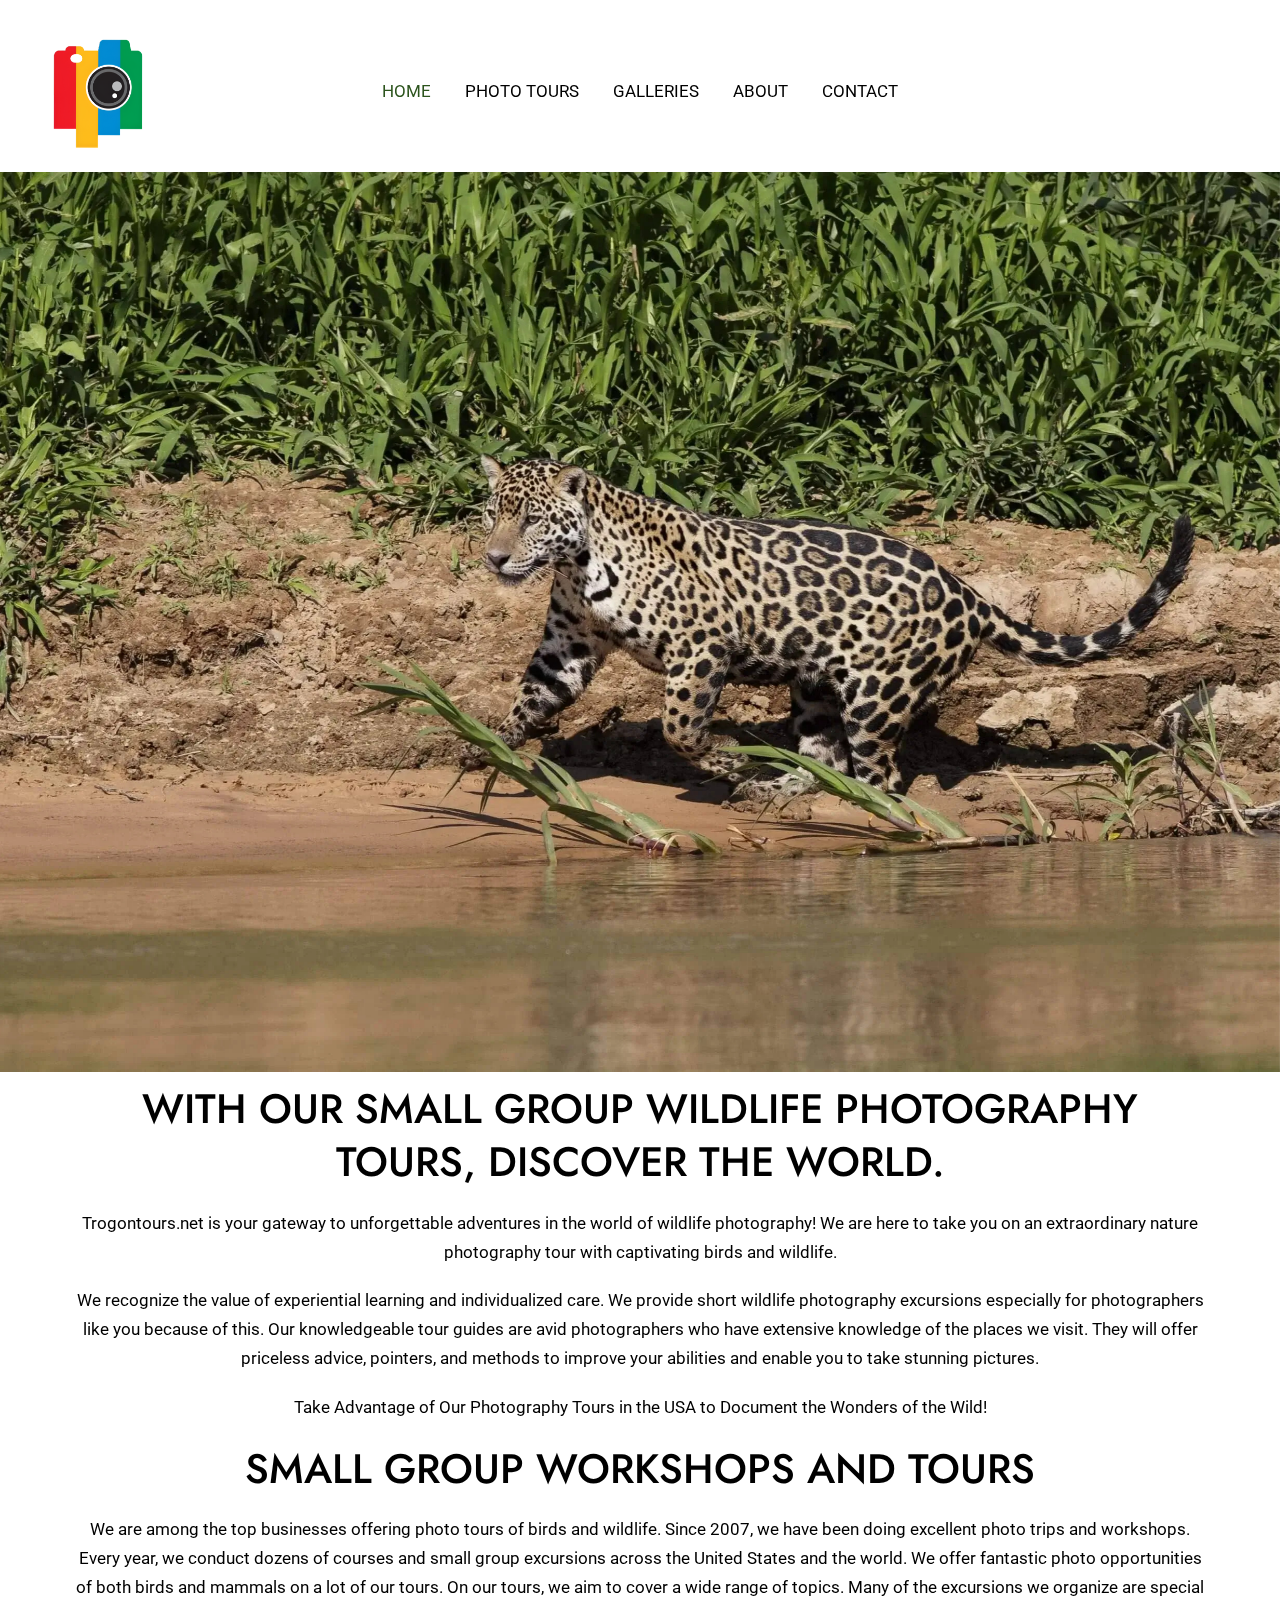
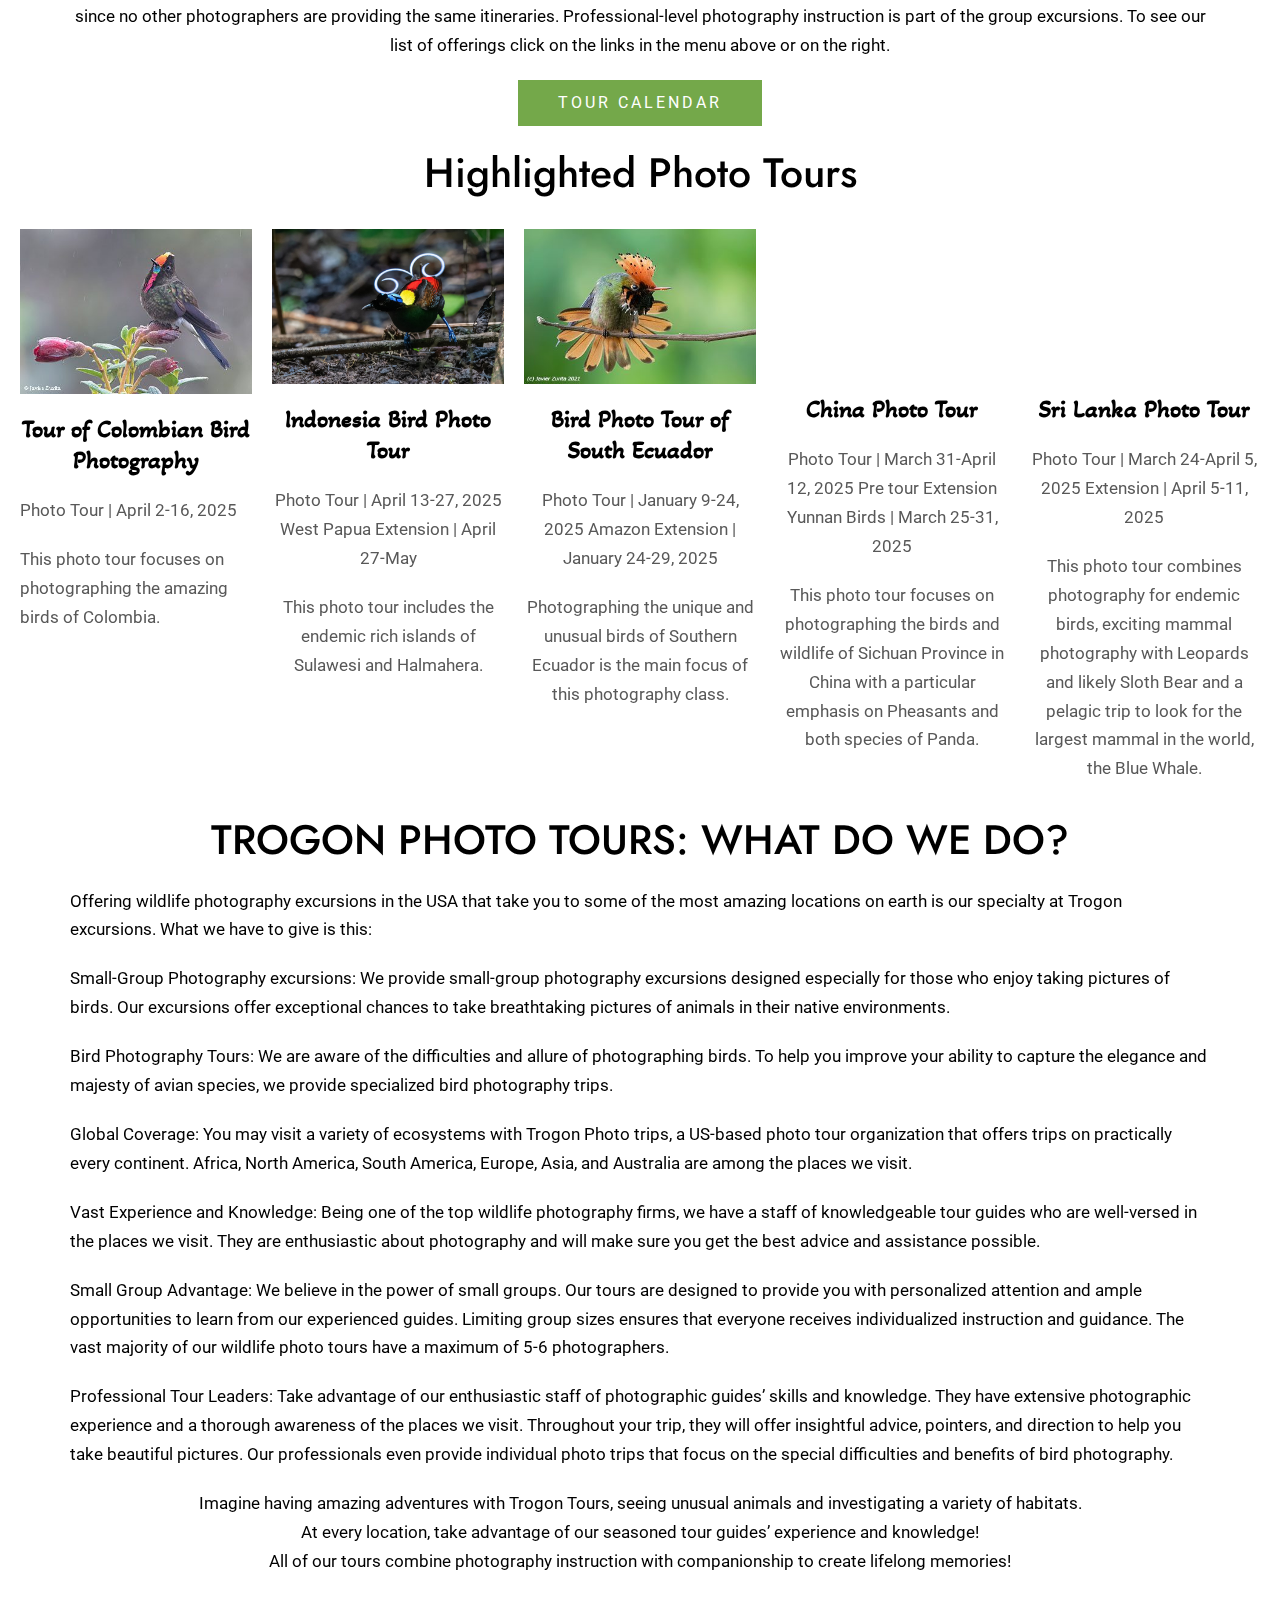
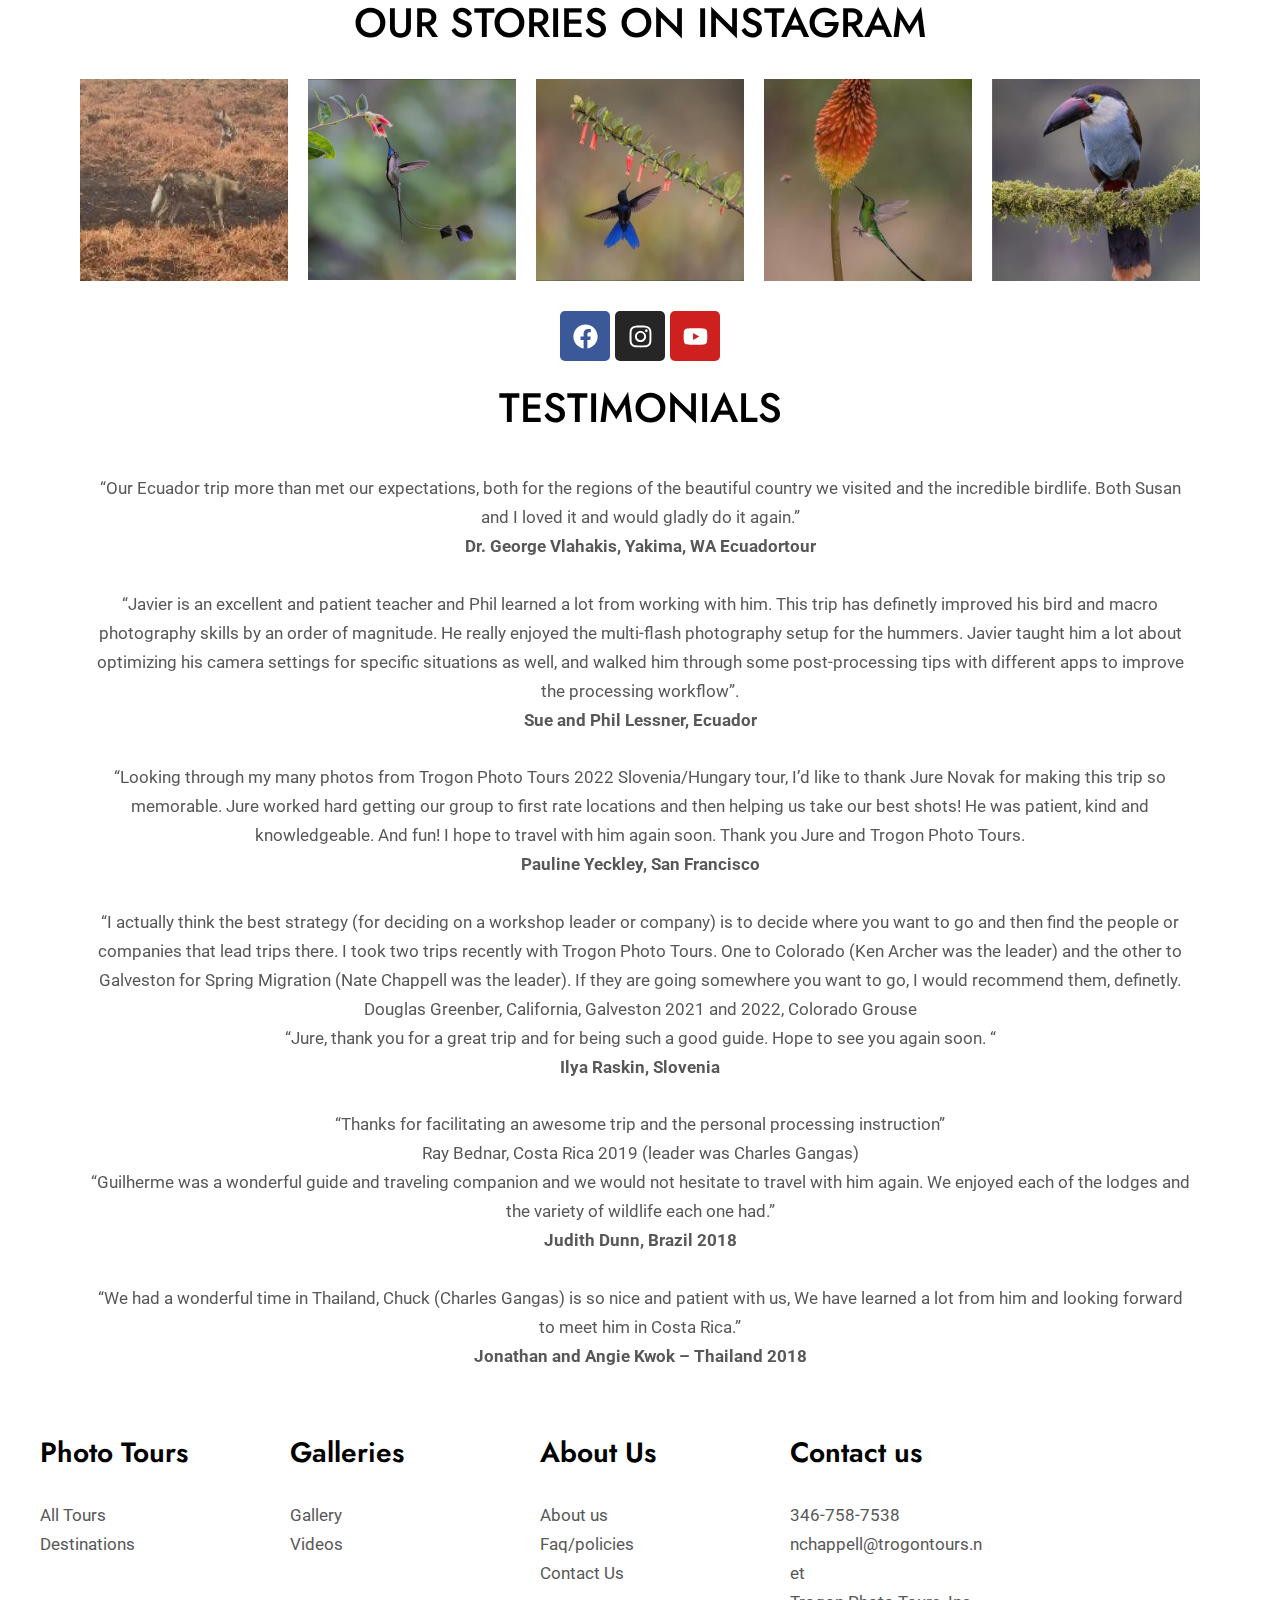
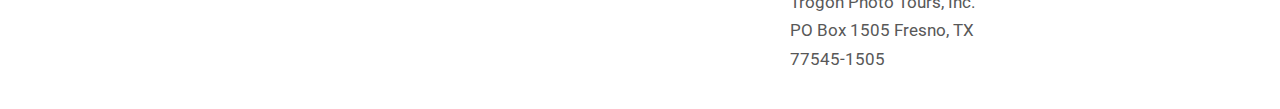
<file: index.html>
<!DOCTYPE html>
<html lang="en-US">
<head>
<meta charset="UTF-8">
<meta name="viewport" content="width=device-width, initial-scale=1">
	<link rel="profile" href="https://gmpg.org/xfn/11"> 
	<title>earthwatch</title>
<meta name="robots" content="max-image-preview:large">
	<style>img:is([sizes="auto" i], [sizes^="auto," i]) { contain-intrinsic-size: 3000px 1500px }</style>
	<link rel="dns-prefetch" href="//fonts.googleapis.com">
<link rel="alternate" type="application/rss+xml" title="earthwatch &raquo; Feed" href="/feed/">
<link rel="alternate" type="application/rss+xml" title="earthwatch &raquo; Comments Feed" href="/comments/feed/">
<script>
window._wpemojiSettings = {"baseUrl":"https:\/\/s.w.org\/images\/core\/emoji\/15.0.3\/72x72\/","ext":".png","svgUrl":"https:\/\/s.w.org\/images\/core\/emoji\/15.0.3\/svg\/","svgExt":".svg","source":{"concatemoji":"\/wp-includes\/js\/wp-emoji-release.min.js?ver=6.7.1"}};
/*! This file is auto-generated */
!function(i,n){var o,s,e;function c(e){try{var t={supportTests:e,timestamp:(new Date).valueOf()};sessionStorage.setItem(o,JSON.stringify(t))}catch(e){}}function p(e,t,n){e.clearRect(0,0,e.canvas.width,e.canvas.height),e.fillText(t,0,0);var t=new Uint32Array(e.getImageData(0,0,e.canvas.width,e.canvas.height).data),r=(e.clearRect(0,0,e.canvas.width,e.canvas.height),e.fillText(n,0,0),new Uint32Array(e.getImageData(0,0,e.canvas.width,e.canvas.height).data));return t.every(function(e,t){return e===r[t]})}function u(e,t,n){switch(t){case"flag":return n(e,"🏳️‍⚧️","🏳️​⚧️")?!1:!n(e,"🇺🇳","🇺​🇳")&&!n(e,"🏴󠁧󠁢󠁥󠁮󠁧󠁿","🏴​󠁧​󠁢​󠁥​󠁮​󠁧​󠁿");case"emoji":return!n(e,"🐦‍⬛","🐦​⬛")}return!1}function f(e,t,n){var r="undefined"!=typeof WorkerGlobalScope&&self instanceof WorkerGlobalScope?new OffscreenCanvas(300,150):i.createElement("canvas"),a=r.getContext("2d",{willReadFrequently:!0}),o=(a.textBaseline="top",a.font="600 32px Arial",{});return e.forEach(function(e){o[e]=t(a,e,n)}),o}function t(e){var t=i.createElement("script");t.src=e,t.defer=!0,i.head.appendChild(t)}"undefined"!=typeof Promise&&(o="wpEmojiSettingsSupports",s=["flag","emoji"],n.supports={everything:!0,everythingExceptFlag:!0},e=new Promise(function(e){i.addEventListener("DOMContentLoaded",e,{once:!0})}),new Promise(function(t){var n=function(){try{var e=JSON.parse(sessionStorage.getItem(o));if("object"==typeof e&&"number"==typeof e.timestamp&&(new Date).valueOf()<e.timestamp+604800&&"object"==typeof e.supportTests)return e.supportTests}catch(e){}return null}();if(!n){if("undefined"!=typeof Worker&&"undefined"!=typeof OffscreenCanvas&&"undefined"!=typeof URL&&URL.createObjectURL&&"undefined"!=typeof Blob)try{var e="postMessage("+f.toString()+"("+[JSON.stringify(s),u.toString(),p.toString()].join(",")+"));",r=new Blob([e],{type:"text/javascript"}),a=new Worker(URL.createObjectURL(r),{name:"wpTestEmojiSupports"});return void(a.onmessage=function(e){c(n=e.data),a.terminate(),t(n)})}catch(e){}c(n=f(s,u,p))}t(n)}).then(function(e){for(var t in e)n.supports[t]=e[t],n.supports.everything=n.supports.everything&&n.supports[t],"flag"!==t&&(n.supports.everythingExceptFlag=n.supports.everythingExceptFlag&&n.supports[t]);n.supports.everythingExceptFlag=n.supports.everythingExceptFlag&&!n.supports.flag,n.DOMReady=!1,n.readyCallback=function(){n.DOMReady=!0}}).then(function(){return e}).then(function(){var e;n.supports.everything||(n.readyCallback(),(e=n.source||{}).concatemoji?t(e.concatemoji):e.wpemoji&&e.twemoji&&(t(e.twemoji),t(e.wpemoji)))}))}((window,document),window._wpemojiSettings);
</script>
<link rel="stylesheet" id="astra-theme-css-css" href="/wp-content/themes/astra/assets/css/minified/main.min.css?ver=4.8.6" media="all">
<style id="astra-theme-css-inline-css">:root{--ast-post-nav-space:0;--ast-container-default-xlg-padding:6.67em;--ast-container-default-lg-padding:5.67em;--ast-container-default-slg-padding:4.34em;--ast-container-default-md-padding:3.34em;--ast-container-default-sm-padding:6.67em;--ast-container-default-xs-padding:2.4em;--ast-container-default-xxs-padding:1.4em;--ast-code-block-background:#EEEEEE;--ast-comment-inputs-background:#FAFAFA;--ast-normal-container-width:1200px;--ast-narrow-container-width:750px;--ast-blog-title-font-weight:normal;--ast-blog-meta-weight:inherit;}html{font-size:106.25%;}a,.page-title{color:var(--ast-global-color-3);}a:hover,a:focus{color:var(--ast-global-color-0);}body,button,input,select,textarea,.ast-button,.ast-custom-button{font-family:'Roboto',sans-serif;font-weight:400;font-size:17px;font-size:1rem;line-height:var(--ast-body-line-height,1.7em);}blockquote{color:var(--ast-global-color-3);}p,.entry-content p{margin-bottom:0em;}h1,.entry-content h1,h2,.entry-content h2,h3,.entry-content h3,h4,.entry-content h4,h5,.entry-content h5,h6,.entry-content h6,.site-title,.site-title a{font-family:'Jost',sans-serif;font-weight:500;}.ast-site-identity .site-title a{color:var(--ast-global-color-5);}.site-title{font-size:35px;font-size:2.0588235294118rem;display:none;}header .custom-logo-link img{max-width:120px;width:120px;}.astra-logo-svg{width:120px;}.site-header .site-description{font-size:15px;font-size:0.88235294117647rem;display:none;}.entry-title{font-size:30px;font-size:1.7647058823529rem;}.archive .ast-article-post .ast-article-inner,.blog .ast-article-post .ast-article-inner,.archive .ast-article-post .ast-article-inner:hover,.blog .ast-article-post .ast-article-inner:hover{overflow:hidden;}h1,.entry-content h1{font-size:87px;font-size:5.1176470588235rem;font-weight:normal;font-family:'Jost',sans-serif;line-height:1.4em;}h2,.entry-content h2{font-size:41px;font-size:2.4117647058824rem;font-weight:500;font-family:'Jost',sans-serif;line-height:1.3em;}h3,.entry-content h3{font-size:28px;font-size:1.6470588235294rem;font-weight:600;font-family:'Jost',sans-serif;line-height:1.3em;}h4,.entry-content h4{font-size:24px;font-size:1.4117647058824rem;line-height:1.25em;font-weight:600;font-family:'Jost',sans-serif;}h5,.entry-content h5{font-size:18px;font-size:1.0588235294118rem;line-height:1.2em;font-weight:500;font-family:'Jost',sans-serif;}h6,.entry-content h6{font-size:15px;font-size:0.88235294117647rem;line-height:1.25em;font-weight:500;font-family:'Jost',sans-serif;}::selection{background-color:var(--ast-global-color-0);color:#000000;}body,h1,.entry-title a,.entry-content h1,h2,.entry-content h2,h3,.entry-content h3,h4,.entry-content h4,h5,.entry-content h5,h6,.entry-content h6{color:var(--ast-global-color-3);}.tagcloud a:hover,.tagcloud a:focus,.tagcloud a.current-item{color:#ffffff;border-color:var(--ast-global-color-3);background-color:var(--ast-global-color-3);}input:focus,input[type="text"]:focus,input[type="email"]:focus,input[type="url"]:focus,input[type="password"]:focus,input[type="reset"]:focus,input[type="search"]:focus,textarea:focus{border-color:var(--ast-global-color-3);}input[type="radio"]:checked,input[type=reset],input[type="checkbox"]:checked,input[type="checkbox"]:hover:checked,input[type="checkbox"]:focus:checked,input[type=range]::-webkit-slider-thumb{border-color:var(--ast-global-color-3);background-color:var(--ast-global-color-3);box-shadow:none;}.site-footer a:hover + .post-count,.site-footer a:focus + .post-count{background:var(--ast-global-color-3);border-color:var(--ast-global-color-3);}.single .nav-links .nav-previous,.single .nav-links .nav-next{color:var(--ast-global-color-3);}.entry-meta,.entry-meta *{line-height:1.45;color:var(--ast-global-color-3);}.entry-meta a:not(.ast-button):hover,.entry-meta a:not(.ast-button):hover *,.entry-meta a:not(.ast-button):focus,.entry-meta a:not(.ast-button):focus *,.page-links > .page-link,.page-links .page-link:hover,.post-navigation a:hover{color:var(--ast-global-color-0);}#cat option,.secondary .calendar_wrap thead a,.secondary .calendar_wrap thead a:visited{color:var(--ast-global-color-3);}.secondary .calendar_wrap #today,.ast-progress-val span{background:var(--ast-global-color-3);}.secondary a:hover + .post-count,.secondary a:focus + .post-count{background:var(--ast-global-color-3);border-color:var(--ast-global-color-3);}.calendar_wrap #today > a{color:#ffffff;}.page-links .page-link,.single .post-navigation a{color:var(--ast-global-color-3);}.ast-search-menu-icon .search-form button.search-submit{padding:0 4px;}.ast-search-menu-icon form.search-form{padding-right:0;}.ast-search-menu-icon.slide-search input.search-field{width:0;}.ast-header-search .ast-search-menu-icon.ast-dropdown-active .search-form,.ast-header-search .ast-search-menu-icon.ast-dropdown-active .search-field:focus{transition:all 0.2s;}.search-form input.search-field:focus{outline:none;}.astra-logo-svg:not(.sticky-custom-logo .astra-logo-svg,.transparent-custom-logo .astra-logo-svg,.advanced-header-logo .astra-logo-svg){height:60px;}.ast-archive-title{color:var(--ast-global-color-2);}.wp-block-latest-posts > li > a{color:var(--ast-global-color-2);}.widget-title,.widget .wp-block-heading{font-size:24px;font-size:1.4117647058824rem;color:var(--ast-global-color-2);}.ast-search-menu-icon.slide-search a:focus-visible:focus-visible,.astra-search-icon:focus-visible,#close:focus-visible,a:focus-visible,.ast-menu-toggle:focus-visible,.site .skip-link:focus-visible,.wp-block-loginout input:focus-visible,.wp-block-search.wp-block-search__button-inside .wp-block-search__inside-wrapper,.ast-header-navigation-arrow:focus-visible,.woocommerce .wc-proceed-to-checkout > .checkout-button:focus-visible,.woocommerce .woocommerce-MyAccount-navigation ul li a:focus-visible,.ast-orders-table__row .ast-orders-table__cell:focus-visible,.woocommerce .woocommerce-order-details .order-again > .button:focus-visible,.woocommerce .woocommerce-message a.button.wc-forward:focus-visible,.woocommerce #minus_qty:focus-visible,.woocommerce #plus_qty:focus-visible,a#ast-apply-coupon:focus-visible,.woocommerce .woocommerce-info a:focus-visible,.woocommerce .astra-shop-summary-wrap a:focus-visible,.woocommerce a.wc-forward:focus-visible,#ast-apply-coupon:focus-visible,.woocommerce-js .woocommerce-mini-cart-item a.remove:focus-visible,#close:focus-visible,.button.search-submit:focus-visible,#search_submit:focus,.normal-search:focus-visible,.ast-header-account-wrap:focus-visible,.woocommerce .ast-on-card-button.ast-quick-view-trigger:focus{outline-style:dotted;outline-color:inherit;outline-width:thin;}input:focus,input[type="text"]:focus,input[type="email"]:focus,input[type="url"]:focus,input[type="password"]:focus,input[type="reset"]:focus,input[type="search"]:focus,input[type="number"]:focus,textarea:focus,.wp-block-search__input:focus,[data-section="section-header-mobile-trigger"] .ast-button-wrap .ast-mobile-menu-trigger-minimal:focus,.ast-mobile-popup-drawer.active .menu-toggle-close:focus,.woocommerce-ordering select.orderby:focus,#ast-scroll-top:focus,#coupon_code:focus,.woocommerce-page #comment:focus,.woocommerce #reviews #respond input#submit:focus,.woocommerce a.add_to_cart_button:focus,.woocommerce .button.single_add_to_cart_button:focus,.woocommerce .woocommerce-cart-form button:focus,.woocommerce .woocommerce-cart-form__cart-item .quantity .qty:focus,.woocommerce .woocommerce-billing-fields .woocommerce-billing-fields__field-wrapper .woocommerce-input-wrapper > .input-text:focus,.woocommerce #order_comments:focus,.woocommerce #place_order:focus,.woocommerce .woocommerce-address-fields .woocommerce-address-fields__field-wrapper .woocommerce-input-wrapper > .input-text:focus,.woocommerce .woocommerce-MyAccount-content form button:focus,.woocommerce .woocommerce-MyAccount-content .woocommerce-EditAccountForm .woocommerce-form-row .woocommerce-Input.input-text:focus,.woocommerce .ast-woocommerce-container .woocommerce-pagination ul.page-numbers li a:focus,body #content .woocommerce form .form-row .select2-container--default .select2-selection--single:focus,#ast-coupon-code:focus,.woocommerce.woocommerce-js .quantity input[type=number]:focus,.woocommerce-js .woocommerce-mini-cart-item .quantity input[type=number]:focus,.woocommerce p#ast-coupon-trigger:focus{border-style:dotted;border-color:inherit;border-width:thin;}input{outline:none;}.site-logo-img img{ transition:all 0.2s linear;}body .ast-oembed-container *{position:absolute;top:0;width:100%;height:100%;left:0;}body .wp-block-embed-pocket-casts .ast-oembed-container *{position:unset;}.ast-single-post-featured-section + article {margin-top: 2em;}.site-content .ast-single-post-featured-section img {width: 100%;overflow: hidden;object-fit: cover;}.site > .ast-single-related-posts-container {margin-top: 0;}@media (min-width: 922px) {.ast-desktop .ast-container--narrow {max-width: var(--ast-narrow-container-width);margin: 0 auto;}}.ast-page-builder-template .hentry {margin: 0;}.ast-page-builder-template .site-content > .ast-container {max-width: 100%;padding: 0;}.ast-page-builder-template .site .site-content #primary {padding: 0;margin: 0;}.ast-page-builder-template .no-results {text-align: center;margin: 4em auto;}.ast-page-builder-template .ast-pagination {padding: 2em;}.ast-page-builder-template .entry-header.ast-no-title.ast-no-thumbnail {margin-top: 0;}.ast-page-builder-template .entry-header.ast-header-without-markup {margin-top: 0;margin-bottom: 0;}.ast-page-builder-template .entry-header.ast-no-title.ast-no-meta {margin-bottom: 0;}.ast-page-builder-template.single .post-navigation {padding-bottom: 2em;}.ast-page-builder-template.single-post .site-content > .ast-container {max-width: 100%;}.ast-page-builder-template .entry-header {margin-top: 4em;margin-left: auto;margin-right: auto;padding-left: 20px;padding-right: 20px;}.single.ast-page-builder-template .entry-header {padding-left: 20px;padding-right: 20px;}.ast-page-builder-template .ast-archive-description {margin: 4em auto 0;padding-left: 20px;padding-right: 20px;}@media (max-width:921.9px){#ast-desktop-header{display:none;}}@media (min-width:922px){#ast-mobile-header{display:none;}}.wp-block-buttons.aligncenter{justify-content:center;}@media (max-width:921px){.ast-theme-transparent-header #primary,.ast-theme-transparent-header #secondary{padding:0;}}@media (max-width:921px){.ast-plain-container.ast-no-sidebar #primary{padding:0;}}.ast-plain-container.ast-no-sidebar #primary{margin-top:0;margin-bottom:0;}.wp-block-button.is-style-outline .wp-block-button__link{border-color:var(--ast-global-color-0);}div.wp-block-button.is-style-outline > .wp-block-button__link:not(.has-text-color),div.wp-block-button.wp-block-button__link.is-style-outline:not(.has-text-color){color:var(--ast-global-color-0);}.wp-block-button.is-style-outline .wp-block-button__link:hover,.wp-block-buttons .wp-block-button.is-style-outline .wp-block-button__link:focus,.wp-block-buttons .wp-block-button.is-style-outline > .wp-block-button__link:not(.has-text-color):hover,.wp-block-buttons .wp-block-button.wp-block-button__link.is-style-outline:not(.has-text-color):hover{color:var(--ast-global-color-5);background-color:var(--ast-global-color-1);border-color:var(--ast-global-color-1);}.post-page-numbers.current .page-link,.ast-pagination .page-numbers.current{color:#000000;border-color:var(--ast-global-color-0);background-color:var(--ast-global-color-0);}.wp-block-button.is-style-outline .wp-block-button__link.wp-element-button,.ast-outline-button{border-color:var(--ast-global-color-0);font-family:inherit;font-weight:400;font-size:16px;font-size:0.94117647058824rem;line-height:1em;border-top-left-radius:0px;border-top-right-radius:0px;border-bottom-right-radius:0px;border-bottom-left-radius:0px;}.wp-block-buttons .wp-block-button.is-style-outline > .wp-block-button__link:not(.has-text-color),.wp-block-buttons .wp-block-button.wp-block-button__link.is-style-outline:not(.has-text-color),.ast-outline-button{color:var(--ast-global-color-0);}.wp-block-button.is-style-outline .wp-block-button__link:hover,.wp-block-buttons .wp-block-button.is-style-outline .wp-block-button__link:focus,.wp-block-buttons .wp-block-button.is-style-outline > .wp-block-button__link:not(.has-text-color):hover,.wp-block-buttons .wp-block-button.wp-block-button__link.is-style-outline:not(.has-text-color):hover,.ast-outline-button:hover,.ast-outline-button:focus,.wp-block-uagb-buttons-child .uagb-buttons-repeater.ast-outline-button:hover,.wp-block-uagb-buttons-child .uagb-buttons-repeater.ast-outline-button:focus{color:var(--ast-global-color-5);background-color:var(--ast-global-color-1);border-color:var(--ast-global-color-1);}.wp-block-button .wp-block-button__link.wp-element-button.is-style-outline:not(.has-background),.wp-block-button.is-style-outline>.wp-block-button__link.wp-element-button:not(.has-background),.ast-outline-button{background-color:var(--ast-global-color-0);}@media (max-width:921px){.wp-block-button.is-style-outline .wp-block-button__link.wp-element-button,.ast-outline-button{font-size:16px;font-size:0.94117647058824rem;}}@media (max-width:544px){.wp-block-button.is-style-outline .wp-block-button__link.wp-element-button,.ast-outline-button{font-size:15px;font-size:0.88235294117647rem;}}.entry-content[data-ast-blocks-layout] > figure{margin-bottom:1em;}h1.widget-title{font-weight:normal;}h2.widget-title{font-weight:500;}h3.widget-title{font-weight:600;}@media (max-width:921px){.ast-separate-container #primary,.ast-separate-container #secondary{padding:1.5em 0;}#primary,#secondary{padding:1.5em 0;margin:0;}.ast-left-sidebar #content > .ast-container{display:flex;flex-direction:column-reverse;width:100%;}.ast-separate-container .ast-article-post,.ast-separate-container .ast-article-single{padding:1.5em 2.14em;}.ast-author-box img.avatar{margin:20px 0 0 0;}}@media (min-width:922px){.ast-separate-container.ast-right-sidebar #primary,.ast-separate-container.ast-left-sidebar #primary{border:0;}.search-no-results.ast-separate-container #primary{margin-bottom:4em;}}.elementor-button-wrapper .elementor-button{border-style:solid;text-decoration:none;border-top-width:0;border-right-width:0;border-left-width:0;border-bottom-width:0;}body .elementor-button.elementor-size-sm,body .elementor-button.elementor-size-xs,body .elementor-button.elementor-size-md,body .elementor-button.elementor-size-lg,body .elementor-button.elementor-size-xl,body .elementor-button{border-top-left-radius:0px;border-top-right-radius:0px;border-bottom-right-radius:0px;border-bottom-left-radius:0px;padding-top:15px;padding-right:40px;padding-bottom:15px;padding-left:40px;}@media (max-width:921px){.elementor-button-wrapper .elementor-button.elementor-size-sm,.elementor-button-wrapper .elementor-button.elementor-size-xs,.elementor-button-wrapper .elementor-button.elementor-size-md,.elementor-button-wrapper .elementor-button.elementor-size-lg,.elementor-button-wrapper .elementor-button.elementor-size-xl,.elementor-button-wrapper .elementor-button{padding-top:16px;padding-right:32px;padding-bottom:16px;padding-left:32px;}}@media (max-width:544px){.elementor-button-wrapper .elementor-button.elementor-size-sm,.elementor-button-wrapper .elementor-button.elementor-size-xs,.elementor-button-wrapper .elementor-button.elementor-size-md,.elementor-button-wrapper .elementor-button.elementor-size-lg,.elementor-button-wrapper .elementor-button.elementor-size-xl,.elementor-button-wrapper .elementor-button{padding-top:15px;padding-right:28px;padding-bottom:15px;padding-left:28px;}}.elementor-button-wrapper .elementor-button{border-color:var(--ast-global-color-0);background-color:var(--ast-global-color-0);}.elementor-button-wrapper .elementor-button:hover,.elementor-button-wrapper .elementor-button:focus{color:var(--ast-global-color-5);background-color:var(--ast-global-color-1);border-color:var(--ast-global-color-1);}.wp-block-button .wp-block-button__link ,.elementor-button-wrapper .elementor-button,.elementor-button-wrapper .elementor-button:visited{color:var(--ast-global-color-5);}.elementor-button-wrapper .elementor-button{font-weight:400;font-size:16px;font-size:0.94117647058824rem;line-height:1em;text-transform:none;letter-spacing:3px;}body .elementor-button.elementor-size-sm,body .elementor-button.elementor-size-xs,body .elementor-button.elementor-size-md,body .elementor-button.elementor-size-lg,body .elementor-button.elementor-size-xl,body .elementor-button{font-size:16px;font-size:0.94117647058824rem;}.wp-block-button .wp-block-button__link:hover,.wp-block-button .wp-block-button__link:focus{color:var(--ast-global-color-5);background-color:var(--ast-global-color-1);border-color:var(--ast-global-color-1);}.elementor-widget-heading h1.elementor-heading-title{line-height:1.4em;}.elementor-widget-heading h2.elementor-heading-title{line-height:1.3em;}.elementor-widget-heading h3.elementor-heading-title{line-height:1.3em;}.elementor-widget-heading h4.elementor-heading-title{line-height:1.25em;}.elementor-widget-heading h5.elementor-heading-title{line-height:1.2em;}.elementor-widget-heading h6.elementor-heading-title{line-height:1.25em;}.wp-block-button .wp-block-button__link,.wp-block-search .wp-block-search__button,body .wp-block-file .wp-block-file__button{border-color:var(--ast-global-color-0);background-color:var(--ast-global-color-0);color:var(--ast-global-color-5);font-family:inherit;font-weight:400;line-height:1em;text-transform:none;letter-spacing:3px;font-size:16px;font-size:0.94117647058824rem;border-top-left-radius:0px;border-top-right-radius:0px;border-bottom-right-radius:0px;border-bottom-left-radius:0px;padding-top:15px;padding-right:40px;padding-bottom:15px;padding-left:40px;}@media (max-width:921px){.wp-block-button .wp-block-button__link,.wp-block-search .wp-block-search__button,body .wp-block-file .wp-block-file__button{font-size:16px;font-size:0.94117647058824rem;padding-top:16px;padding-right:32px;padding-bottom:16px;padding-left:32px;}}@media (max-width:544px){.wp-block-button .wp-block-button__link,.wp-block-search .wp-block-search__button,body .wp-block-file .wp-block-file__button{font-size:15px;font-size:0.88235294117647rem;padding-top:15px;padding-right:28px;padding-bottom:15px;padding-left:28px;}}.menu-toggle,button,.ast-button,.ast-custom-button,.button,input#submit,input[type="button"],input[type="submit"],input[type="reset"],form[CLASS*="wp-block-search__"].wp-block-search .wp-block-search__inside-wrapper .wp-block-search__button,body .wp-block-file .wp-block-file__button,.woocommerce-js a.button,.woocommerce button.button,.woocommerce .woocommerce-message a.button,.woocommerce #respond input#submit.alt,.woocommerce input.button.alt,.woocommerce input.button,.woocommerce input.button:disabled,.woocommerce input.button:disabled[disabled],.woocommerce input.button:disabled:hover,.woocommerce input.button:disabled[disabled]:hover,.woocommerce #respond input#submit,.woocommerce button.button.alt.disabled,.wc-block-grid__products .wc-block-grid__product .wp-block-button__link,.wc-block-grid__product-onsale,[CLASS*="wc-block"] button,.woocommerce-js .astra-cart-drawer .astra-cart-drawer-content .woocommerce-mini-cart__buttons .button:not(.checkout):not(.ast-continue-shopping),.woocommerce-js .astra-cart-drawer .astra-cart-drawer-content .woocommerce-mini-cart__buttons a.checkout,.woocommerce button.button.alt.disabled.wc-variation-selection-needed,[CLASS*="wc-block"] .wc-block-components-button{border-style:solid;border-top-width:0;border-right-width:0;border-left-width:0;border-bottom-width:0;color:var(--ast-global-color-5);border-color:var(--ast-global-color-0);background-color:var(--ast-global-color-0);padding-top:15px;padding-right:40px;padding-bottom:15px;padding-left:40px;font-family:inherit;font-weight:400;font-size:16px;font-size:0.94117647058824rem;line-height:1em;text-transform:none;letter-spacing:3px;border-top-left-radius:0px;border-top-right-radius:0px;border-bottom-right-radius:0px;border-bottom-left-radius:0px;}button:focus,.menu-toggle:hover,button:hover,.ast-button:hover,.ast-custom-button:hover .button:hover,.ast-custom-button:hover ,input[type=reset]:hover,input[type=reset]:focus,input#submit:hover,input#submit:focus,input[type="button"]:hover,input[type="button"]:focus,input[type="submit"]:hover,input[type="submit"]:focus,form[CLASS*="wp-block-search__"].wp-block-search .wp-block-search__inside-wrapper .wp-block-search__button:hover,form[CLASS*="wp-block-search__"].wp-block-search .wp-block-search__inside-wrapper .wp-block-search__button:focus,body .wp-block-file .wp-block-file__button:hover,body .wp-block-file .wp-block-file__button:focus,.woocommerce-js a.button:hover,.woocommerce button.button:hover,.woocommerce .woocommerce-message a.button:hover,.woocommerce #respond input#submit:hover,.woocommerce #respond input#submit.alt:hover,.woocommerce input.button.alt:hover,.woocommerce input.button:hover,.woocommerce button.button.alt.disabled:hover,.wc-block-grid__products .wc-block-grid__product .wp-block-button__link:hover,[CLASS*="wc-block"] button:hover,.woocommerce-js .astra-cart-drawer .astra-cart-drawer-content .woocommerce-mini-cart__buttons .button:not(.checkout):not(.ast-continue-shopping):hover,.woocommerce-js .astra-cart-drawer .astra-cart-drawer-content .woocommerce-mini-cart__buttons a.checkout:hover,.woocommerce button.button.alt.disabled.wc-variation-selection-needed:hover,[CLASS*="wc-block"] .wc-block-components-button:hover,[CLASS*="wc-block"] .wc-block-components-button:focus{color:var(--ast-global-color-5);background-color:var(--ast-global-color-1);border-color:var(--ast-global-color-1);}@media (max-width:921px){.menu-toggle,button,.ast-button,.ast-custom-button,.button,input#submit,input[type="button"],input[type="submit"],input[type="reset"],form[CLASS*="wp-block-search__"].wp-block-search .wp-block-search__inside-wrapper .wp-block-search__button,body .wp-block-file .wp-block-file__button,.woocommerce-js a.button,.woocommerce button.button,.woocommerce .woocommerce-message a.button,.woocommerce #respond input#submit.alt,.woocommerce input.button.alt,.woocommerce input.button,.woocommerce input.button:disabled,.woocommerce input.button:disabled[disabled],.woocommerce input.button:disabled:hover,.woocommerce input.button:disabled[disabled]:hover,.woocommerce #respond input#submit,.woocommerce button.button.alt.disabled,.wc-block-grid__products .wc-block-grid__product .wp-block-button__link,.wc-block-grid__product-onsale,[CLASS*="wc-block"] button,.woocommerce-js .astra-cart-drawer .astra-cart-drawer-content .woocommerce-mini-cart__buttons .button:not(.checkout):not(.ast-continue-shopping),.woocommerce-js .astra-cart-drawer .astra-cart-drawer-content .woocommerce-mini-cart__buttons a.checkout,.woocommerce button.button.alt.disabled.wc-variation-selection-needed,[CLASS*="wc-block"] .wc-block-components-button{padding-top:16px;padding-right:32px;padding-bottom:16px;padding-left:32px;font-size:16px;font-size:0.94117647058824rem;}}@media (max-width:544px){.menu-toggle,button,.ast-button,.ast-custom-button,.button,input#submit,input[type="button"],input[type="submit"],input[type="reset"],form[CLASS*="wp-block-search__"].wp-block-search .wp-block-search__inside-wrapper .wp-block-search__button,body .wp-block-file .wp-block-file__button,.woocommerce-js a.button,.woocommerce button.button,.woocommerce .woocommerce-message a.button,.woocommerce #respond input#submit.alt,.woocommerce input.button.alt,.woocommerce input.button,.woocommerce input.button:disabled,.woocommerce input.button:disabled[disabled],.woocommerce input.button:disabled:hover,.woocommerce input.button:disabled[disabled]:hover,.woocommerce #respond input#submit,.woocommerce button.button.alt.disabled,.wc-block-grid__products .wc-block-grid__product .wp-block-button__link,.wc-block-grid__product-onsale,[CLASS*="wc-block"] button,.woocommerce-js .astra-cart-drawer .astra-cart-drawer-content .woocommerce-mini-cart__buttons .button:not(.checkout):not(.ast-continue-shopping),.woocommerce-js .astra-cart-drawer .astra-cart-drawer-content .woocommerce-mini-cart__buttons a.checkout,.woocommerce button.button.alt.disabled.wc-variation-selection-needed,[CLASS*="wc-block"] .wc-block-components-button{padding-top:15px;padding-right:28px;padding-bottom:15px;padding-left:28px;font-size:15px;font-size:0.88235294117647rem;}}@media (max-width:921px){.menu-toggle,button,.ast-button,.button,input#submit,input[type="button"],input[type="submit"],input[type="reset"]{font-size:16px;font-size:0.94117647058824rem;}.ast-mobile-header-stack .main-header-bar .ast-search-menu-icon{display:inline-block;}.ast-header-break-point.ast-header-custom-item-outside .ast-mobile-header-stack .main-header-bar .ast-search-icon{margin:0;}.ast-comment-avatar-wrap img{max-width:2.5em;}.ast-comment-meta{padding:0 1.8888em 1.3333em;}.ast-separate-container .ast-comment-list li.depth-1{padding:1.5em 2.14em;}.ast-separate-container .comment-respond{padding:2em 2.14em;}}@media (min-width:544px){.ast-container{max-width:100%;}}@media (max-width:544px){.ast-separate-container .ast-article-post,.ast-separate-container .ast-article-single,.ast-separate-container .comments-title,.ast-separate-container .ast-archive-description{padding:1.5em 1em;}.ast-separate-container #content .ast-container{padding-left:0.54em;padding-right:0.54em;}.ast-separate-container .ast-comment-list .bypostauthor{padding:.5em;}.ast-search-menu-icon.ast-dropdown-active .search-field{width:170px;}.menu-toggle,button,.ast-button,.button,input#submit,input[type="button"],input[type="submit"],input[type="reset"]{font-size:15px;font-size:0.88235294117647rem;}} #ast-mobile-header .ast-site-header-cart-li a{pointer-events:none;}body,.ast-separate-container{background-color:var(--ast-global-color-5);background-image:none;}@media (max-width:921px){.widget-title{font-size:22px;font-size:1.375rem;}body,button,input,select,textarea,.ast-button,.ast-custom-button{font-size:16px;font-size:0.94117647058824rem;}#secondary,#secondary button,#secondary input,#secondary select,#secondary textarea{font-size:16px;font-size:0.94117647058824rem;}.site-title{display:none;}.site-header .site-description{display:none;}h1,.entry-content h1{font-size:30px;}h2,.entry-content h2{font-size:25px;}h3,.entry-content h3{font-size:28px;}h4,.entry-content h4{font-size:24px;font-size:1.4117647058824rem;}.astra-logo-svg{width:96px;}header .custom-logo-link img,.ast-header-break-point .site-logo-img .custom-mobile-logo-link img{max-width:96px;width:96px;}}@media (max-width:544px){.site-title{display:none;}.site-header .site-description{display:none;}h1,.entry-content h1{font-size:30px;}h2,.entry-content h2{font-size:25px;}h3,.entry-content h3{font-size:28px;}h4,.entry-content h4{font-size:24px;font-size:1.4117647058824rem;}header .custom-logo-link img,.ast-header-break-point .site-branding img,.ast-header-break-point .custom-logo-link img{max-width:96px;width:96px;}.astra-logo-svg{width:96px;}.ast-header-break-point .site-logo-img .custom-mobile-logo-link img{max-width:96px;}}@media (max-width:544px){html{font-size:96.9%;}}@media (min-width:922px){.ast-container{max-width:1240px;}}@media (min-width:922px){.site-content .ast-container{display:flex;}}@media (max-width:921px){.site-content .ast-container{flex-direction:column;}}@media (min-width:922px){.main-header-menu .sub-menu .menu-item.ast-left-align-sub-menu:hover > .sub-menu,.main-header-menu .sub-menu .menu-item.ast-left-align-sub-menu.focus > .sub-menu{margin-left:-0px;}}.ast-theme-transparent-header .ast-header-search .astra-search-icon,.ast-theme-transparent-header .ast-header-search .search-field::placeholder,.ast-theme-transparent-header .ast-header-search .ast-icon{color:#ffffff;}.ast-theme-transparent-header [data-section="section-header-mobile-trigger"] .ast-button-wrap .mobile-menu-toggle-icon .ast-mobile-svg{fill:#ffffff;}.ast-theme-transparent-header [data-section="section-header-mobile-trigger"] .ast-button-wrap .mobile-menu-wrap .mobile-menu{color:#ffffff;}.ast-theme-transparent-header [data-section="section-header-mobile-trigger"] .ast-button-wrap .ast-mobile-menu-trigger-fill{background:var(--ast-global-color-0);}.ast-theme-transparent-header [data-section="section-header-mobile-trigger"] .ast-button-wrap .ast-mobile-menu-trigger-fill,.ast-theme-transparent-header [data-section="section-header-mobile-trigger"] .ast-button-wrap .ast-mobile-menu-trigger-minimal{color:#ffffff;border:none;}.site .comments-area{padding-bottom:3em;}.wp-block-file {display: flex;align-items: center;flex-wrap: wrap;justify-content: space-between;}.wp-block-pullquote {border: none;}.wp-block-pullquote blockquote::before {content: "\201D";font-family: "Helvetica",sans-serif;display: flex;transform: rotate( 180deg );font-size: 6rem;font-style: normal;line-height: 1;font-weight: bold;align-items: center;justify-content: center;}.has-text-align-right > blockquote::before {justify-content: flex-start;}.has-text-align-left > blockquote::before {justify-content: flex-end;}figure.wp-block-pullquote.is-style-solid-color blockquote {max-width: 100%;text-align: inherit;}:root {--wp--custom--ast-default-block-top-padding: 3em;--wp--custom--ast-default-block-right-padding: 3em;--wp--custom--ast-default-block-bottom-padding: 3em;--wp--custom--ast-default-block-left-padding: 3em;--wp--custom--ast-container-width: 1200px;--wp--custom--ast-content-width-size: 1200px;--wp--custom--ast-wide-width-size: calc(1200px + var(--wp--custom--ast-default-block-left-padding) + var(--wp--custom--ast-default-block-right-padding));}.ast-narrow-container {--wp--custom--ast-content-width-size: 750px;--wp--custom--ast-wide-width-size: 750px;}@media(max-width: 921px) {:root {--wp--custom--ast-default-block-top-padding: 3em;--wp--custom--ast-default-block-right-padding: 2em;--wp--custom--ast-default-block-bottom-padding: 3em;--wp--custom--ast-default-block-left-padding: 2em;}}@media(max-width: 544px) {:root {--wp--custom--ast-default-block-top-padding: 3em;--wp--custom--ast-default-block-right-padding: 1.5em;--wp--custom--ast-default-block-bottom-padding: 3em;--wp--custom--ast-default-block-left-padding: 1.5em;}}.entry-content > .wp-block-group,.entry-content > .wp-block-cover,.entry-content > .wp-block-columns {padding-top: var(--wp--custom--ast-default-block-top-padding);padding-right: var(--wp--custom--ast-default-block-right-padding);padding-bottom: var(--wp--custom--ast-default-block-bottom-padding);padding-left: var(--wp--custom--ast-default-block-left-padding);}.ast-plain-container.ast-no-sidebar .entry-content > .alignfull,.ast-page-builder-template .ast-no-sidebar .entry-content > .alignfull {margin-left: calc( -50vw + 50%);margin-right: calc( -50vw + 50%);max-width: 100vw;width: 100vw;}.ast-plain-container.ast-no-sidebar .entry-content .alignfull .alignfull,.ast-page-builder-template.ast-no-sidebar .entry-content .alignfull .alignfull,.ast-plain-container.ast-no-sidebar .entry-content .alignfull .alignwide,.ast-page-builder-template.ast-no-sidebar .entry-content .alignfull .alignwide,.ast-plain-container.ast-no-sidebar .entry-content .alignwide .alignfull,.ast-page-builder-template.ast-no-sidebar .entry-content .alignwide .alignfull,.ast-plain-container.ast-no-sidebar .entry-content .alignwide .alignwide,.ast-page-builder-template.ast-no-sidebar .entry-content .alignwide .alignwide,.ast-plain-container.ast-no-sidebar .entry-content .wp-block-column .alignfull,.ast-page-builder-template.ast-no-sidebar .entry-content .wp-block-column .alignfull,.ast-plain-container.ast-no-sidebar .entry-content .wp-block-column .alignwide,.ast-page-builder-template.ast-no-sidebar .entry-content .wp-block-column .alignwide {margin-left: auto;margin-right: auto;width: 100%;}[data-ast-blocks-layout] .wp-block-separator:not(.is-style-dots) {height: 0;}[data-ast-blocks-layout] .wp-block-separator {margin: 20px auto;}[data-ast-blocks-layout] .wp-block-separator:not(.is-style-wide):not(.is-style-dots) {max-width: 100px;}[data-ast-blocks-layout] .wp-block-separator.has-background {padding: 0;}.entry-content[data-ast-blocks-layout] > * {max-width: var(--wp--custom--ast-content-width-size);margin-left: auto;margin-right: auto;}.entry-content[data-ast-blocks-layout] > .alignwide {max-width: var(--wp--custom--ast-wide-width-size);}.entry-content[data-ast-blocks-layout] .alignfull {max-width: none;}.ast-full-width-layout .entry-content[data-ast-blocks-layout] .is-layout-constrained.wp-block-cover-is-layout-constrained > *,.ast-full-width-layout .entry-content[data-ast-blocks-layout] .is-layout-constrained.wp-block-group-is-layout-constrained > * {max-width: var(--wp--custom--ast-content-width-size);margin-left: auto;margin-right: auto;}.entry-content .wp-block-columns {margin-bottom: 0;}blockquote {margin: 1.5em;border-color: rgba(0,0,0,0.05);}.wp-block-quote:not(.has-text-align-right):not(.has-text-align-center) {border-left: 5px solid rgba(0,0,0,0.05);}.has-text-align-right > blockquote,blockquote.has-text-align-right {border-right: 5px solid rgba(0,0,0,0.05);}.has-text-align-left > blockquote,blockquote.has-text-align-left {border-left: 5px solid rgba(0,0,0,0.05);}.wp-block-site-tagline,.wp-block-latest-posts .read-more {margin-top: 15px;}.wp-block-loginout p label {display: block;}.wp-block-loginout p:not(.login-remember):not(.login-submit) input {width: 100%;}.wp-block-loginout input:focus {border-color: transparent;}.wp-block-loginout input:focus {outline: thin dotted;}.entry-content .wp-block-media-text .wp-block-media-text__content {padding: 0 0 0 8%;}.entry-content .wp-block-media-text.has-media-on-the-right .wp-block-media-text__content {padding: 0 8% 0 0;}.entry-content .wp-block-media-text.has-background .wp-block-media-text__content {padding: 8%;}.entry-content .wp-block-cover:not([class*="background-color"]) .wp-block-cover__inner-container,.entry-content .wp-block-cover:not([class*="background-color"]) .wp-block-cover-image-text,.entry-content .wp-block-cover:not([class*="background-color"]) .wp-block-cover-text,.entry-content .wp-block-cover-image:not([class*="background-color"]) .wp-block-cover__inner-container,.entry-content .wp-block-cover-image:not([class*="background-color"]) .wp-block-cover-image-text,.entry-content .wp-block-cover-image:not([class*="background-color"]) .wp-block-cover-text {color: var(--ast-global-color-5);}.wp-block-loginout .login-remember input {width: 1.1rem;height: 1.1rem;margin: 0 5px 4px 0;vertical-align: middle;}.wp-block-latest-posts > li > *:first-child,.wp-block-latest-posts:not(.is-grid) > li:first-child {margin-top: 0;}.entry-content > .wp-block-buttons,.entry-content > .wp-block-uagb-buttons {margin-bottom: 1.5em;}.wp-block-search__inside-wrapper .wp-block-search__input {padding: 0 10px;color: var(--ast-global-color-3);background: var(--ast-global-color-5);border-color: var(--ast-border-color);}.wp-block-latest-posts .read-more {margin-bottom: 1.5em;}.wp-block-search__no-button .wp-block-search__inside-wrapper .wp-block-search__input {padding-top: 5px;padding-bottom: 5px;}.wp-block-latest-posts .wp-block-latest-posts__post-date,.wp-block-latest-posts .wp-block-latest-posts__post-author {font-size: 1rem;}.wp-block-latest-posts > li > *,.wp-block-latest-posts:not(.is-grid) > li {margin-top: 12px;margin-bottom: 12px;}.ast-page-builder-template .entry-content[data-ast-blocks-layout] > *,.ast-page-builder-template .entry-content[data-ast-blocks-layout] > .alignfull > * {max-width: none;}.ast-page-builder-template .entry-content[data-ast-blocks-layout] > .alignwide > * {max-width: var(--wp--custom--ast-wide-width-size);}.ast-page-builder-template .entry-content[data-ast-blocks-layout] > .inherit-container-width > *,.ast-page-builder-template .entry-content[data-ast-blocks-layout] > * > *,.entry-content[data-ast-blocks-layout] > .wp-block-cover .wp-block-cover__inner-container {max-width: var(--wp--custom--ast-content-width-size) ;margin-left: auto;margin-right: auto;}.entry-content[data-ast-blocks-layout] .wp-block-cover:not(.alignleft):not(.alignright) {width: auto;}@media(max-width: 1200px) {.ast-separate-container .entry-content > .alignfull,.ast-separate-container .entry-content[data-ast-blocks-layout] > .alignwide,.ast-plain-container .entry-content[data-ast-blocks-layout] > .alignwide,.ast-plain-container .entry-content .alignfull {margin-left: calc(-1 * min(var(--ast-container-default-xlg-padding),20px)) ;margin-right: calc(-1 * min(var(--ast-container-default-xlg-padding),20px));}}@media(min-width: 1201px) {.ast-separate-container .entry-content > .alignfull {margin-left: calc(-1 * var(--ast-container-default-xlg-padding) );margin-right: calc(-1 * var(--ast-container-default-xlg-padding) );}.ast-separate-container .entry-content[data-ast-blocks-layout] > .alignwide,.ast-plain-container .entry-content[data-ast-blocks-layout] > .alignwide {margin-left: calc(-1 * var(--wp--custom--ast-default-block-left-padding) );margin-right: calc(-1 * var(--wp--custom--ast-default-block-right-padding) );}}@media(min-width: 921px) {.ast-separate-container .entry-content .wp-block-group.alignwide:not(.inherit-container-width) > :where(:not(.alignleft):not(.alignright)),.ast-plain-container .entry-content .wp-block-group.alignwide:not(.inherit-container-width) > :where(:not(.alignleft):not(.alignright)) {max-width: calc( var(--wp--custom--ast-content-width-size) + 80px );}.ast-plain-container.ast-right-sidebar .entry-content[data-ast-blocks-layout] .alignfull,.ast-plain-container.ast-left-sidebar .entry-content[data-ast-blocks-layout] .alignfull {margin-left: -60px;margin-right: -60px;}}@media(min-width: 544px) {.entry-content > .alignleft {margin-right: 20px;}.entry-content > .alignright {margin-left: 20px;}}@media (max-width:544px){.wp-block-columns .wp-block-column:not(:last-child){margin-bottom:20px;}.wp-block-latest-posts{margin:0;}}@media( max-width: 600px ) {.entry-content .wp-block-media-text .wp-block-media-text__content,.entry-content .wp-block-media-text.has-media-on-the-right .wp-block-media-text__content {padding: 8% 0 0;}.entry-content .wp-block-media-text.has-background .wp-block-media-text__content {padding: 8%;}}.ast-page-builder-template .entry-header {padding-left: 0;}.ast-narrow-container .site-content .wp-block-uagb-image--align-full .wp-block-uagb-image__figure {max-width: 100%;margin-left: auto;margin-right: auto;}:root .has-ast-global-color-0-color{color:var(--ast-global-color-0);}:root .has-ast-global-color-0-background-color{background-color:var(--ast-global-color-0);}:root .wp-block-button .has-ast-global-color-0-color{color:var(--ast-global-color-0);}:root .wp-block-button .has-ast-global-color-0-background-color{background-color:var(--ast-global-color-0);}:root .has-ast-global-color-1-color{color:var(--ast-global-color-1);}:root .has-ast-global-color-1-background-color{background-color:var(--ast-global-color-1);}:root .wp-block-button .has-ast-global-color-1-color{color:var(--ast-global-color-1);}:root .wp-block-button .has-ast-global-color-1-background-color{background-color:var(--ast-global-color-1);}:root .has-ast-global-color-2-color{color:var(--ast-global-color-2);}:root .has-ast-global-color-2-background-color{background-color:var(--ast-global-color-2);}:root .wp-block-button .has-ast-global-color-2-color{color:var(--ast-global-color-2);}:root .wp-block-button .has-ast-global-color-2-background-color{background-color:var(--ast-global-color-2);}:root .has-ast-global-color-3-color{color:var(--ast-global-color-3);}:root .has-ast-global-color-3-background-color{background-color:var(--ast-global-color-3);}:root .wp-block-button .has-ast-global-color-3-color{color:var(--ast-global-color-3);}:root .wp-block-button .has-ast-global-color-3-background-color{background-color:var(--ast-global-color-3);}:root .has-ast-global-color-4-color{color:var(--ast-global-color-4);}:root .has-ast-global-color-4-background-color{background-color:var(--ast-global-color-4);}:root .wp-block-button .has-ast-global-color-4-color{color:var(--ast-global-color-4);}:root .wp-block-button .has-ast-global-color-4-background-color{background-color:var(--ast-global-color-4);}:root .has-ast-global-color-5-color{color:var(--ast-global-color-5);}:root .has-ast-global-color-5-background-color{background-color:var(--ast-global-color-5);}:root .wp-block-button .has-ast-global-color-5-color{color:var(--ast-global-color-5);}:root .wp-block-button .has-ast-global-color-5-background-color{background-color:var(--ast-global-color-5);}:root .has-ast-global-color-6-color{color:var(--ast-global-color-6);}:root .has-ast-global-color-6-background-color{background-color:var(--ast-global-color-6);}:root .wp-block-button .has-ast-global-color-6-color{color:var(--ast-global-color-6);}:root .wp-block-button .has-ast-global-color-6-background-color{background-color:var(--ast-global-color-6);}:root .has-ast-global-color-7-color{color:var(--ast-global-color-7);}:root .has-ast-global-color-7-background-color{background-color:var(--ast-global-color-7);}:root .wp-block-button .has-ast-global-color-7-color{color:var(--ast-global-color-7);}:root .wp-block-button .has-ast-global-color-7-background-color{background-color:var(--ast-global-color-7);}:root .has-ast-global-color-8-color{color:var(--ast-global-color-8);}:root .has-ast-global-color-8-background-color{background-color:var(--ast-global-color-8);}:root .wp-block-button .has-ast-global-color-8-color{color:var(--ast-global-color-8);}:root .wp-block-button .has-ast-global-color-8-background-color{background-color:var(--ast-global-color-8);}:root{--ast-global-color-0:#74a84a;--ast-global-color-1:#2c541d;--ast-global-color-2:#000000;--ast-global-color-3:#585858;--ast-global-color-4:#f6f8f5;--ast-global-color-5:#ffffff;--ast-global-color-6:rgba(82,104,64,0.8);--ast-global-color-7:rgba(82,104,64,0.5);--ast-global-color-8:rgba(82,104,64,0.3);}:root {--ast-border-color : #989898;}.ast-single-entry-banner {-js-display: flex;display: flex;flex-direction: column;justify-content: center;text-align: center;position: relative;background: #eeeeee;}.ast-single-entry-banner[data-banner-layout="layout-1"] {max-width: 1200px;background: inherit;padding: 20px 0;}.ast-single-entry-banner[data-banner-width-type="custom"] {margin: 0 auto;width: 100%;}.ast-single-entry-banner + .site-content .entry-header {margin-bottom: 0;}.site .ast-author-avatar {--ast-author-avatar-size: ;}a.ast-underline-text {text-decoration: underline;}.ast-container > .ast-terms-link {position: relative;display: block;}a.ast-button.ast-badge-tax {padding: 4px 8px;border-radius: 3px;font-size: inherit;}header.entry-header .entry-title{font-size:30px;font-size:1.7647058823529rem;}header.entry-header > *:not(:last-child){margin-bottom:10px;}.ast-archive-entry-banner {-js-display: flex;display: flex;flex-direction: column;justify-content: center;text-align: center;position: relative;background: #eeeeee;}.ast-archive-entry-banner[data-banner-width-type="custom"] {margin: 0 auto;width: 100%;}.ast-archive-entry-banner[data-banner-layout="layout-1"] {background: inherit;padding: 20px 0;text-align: left;}body.archive .ast-archive-description{max-width:1200px;width:100%;text-align:left;padding-top:3em;padding-right:3em;padding-bottom:3em;padding-left:3em;}body.archive .ast-archive-description .ast-archive-title,body.archive .ast-archive-description .ast-archive-title *{font-size:40px;font-size:2.3529411764706rem;}body.archive .ast-archive-description > *:not(:last-child){margin-bottom:10px;}@media (max-width:921px){body.archive .ast-archive-description{text-align:left;}}@media (max-width:544px){body.archive .ast-archive-description{text-align:left;}}.ast-theme-transparent-header #masthead .site-logo-img .transparent-custom-logo .astra-logo-svg{width:60px;}.ast-theme-transparent-header #masthead .site-logo-img .transparent-custom-logo img{ max-width:60px; width:60px;}@media (max-width:921px){.ast-theme-transparent-header #masthead .site-logo-img .transparent-custom-logo .astra-logo-svg{width:60px;}.ast-theme-transparent-header #masthead .site-logo-img .transparent-custom-logo img{ max-width:60px; width:60px;}}@media (max-width:543px){.ast-theme-transparent-header #masthead .site-logo-img .transparent-custom-logo .astra-logo-svg{width:50px;}.ast-theme-transparent-header #masthead .site-logo-img .transparent-custom-logo img{ max-width:50px; width:50px;}}@media (min-width:921px){.ast-theme-transparent-header #masthead{position:absolute;left:0;right:0;}.ast-theme-transparent-header .main-header-bar,.ast-theme-transparent-header.ast-header-break-point .main-header-bar{background:none;}body.elementor-editor-active.ast-theme-transparent-header #masthead,.fl-builder-edit .ast-theme-transparent-header #masthead,body.vc_editor.ast-theme-transparent-header #masthead,body.brz-ed.ast-theme-transparent-header #masthead{z-index:0;}.ast-header-break-point.ast-replace-site-logo-transparent.ast-theme-transparent-header .custom-mobile-logo-link{display:none;}.ast-header-break-point.ast-replace-site-logo-transparent.ast-theme-transparent-header .transparent-custom-logo{display:inline-block;}.ast-theme-transparent-header .ast-above-header,.ast-theme-transparent-header .ast-above-header.ast-above-header-bar{background-image:none;background-color:transparent;}.ast-theme-transparent-header .ast-below-header,.ast-theme-transparent-header .ast-below-header.ast-below-header-bar{background-image:none;background-color:transparent;}}.ast-theme-transparent-header .site-title a,.ast-theme-transparent-header .site-title a:focus,.ast-theme-transparent-header .site-title a:hover,.ast-theme-transparent-header .site-title a:visited{color:var(--ast-global-color-5);}.ast-theme-transparent-header .site-header .site-description{color:var(--ast-global-color-5);}.ast-theme-transparent-header .ast-builder-menu .main-header-menu,.ast-theme-transparent-header .ast-builder-menu .main-header-menu .sub-menu,.ast-theme-transparent-header .ast-builder-menu .main-header-menu,.ast-theme-transparent-header.ast-header-break-point .ast-builder-menu .main-header-bar-wrap .main-header-menu,.ast-flyout-menu-enable.ast-header-break-point.ast-theme-transparent-header .main-header-bar-navigation .site-navigation,.ast-fullscreen-menu-enable.ast-header-break-point.ast-theme-transparent-header .main-header-bar-navigation .site-navigation,.ast-flyout-above-menu-enable.ast-header-break-point.ast-theme-transparent-header .ast-above-header-navigation-wrap .ast-above-header-navigation,.ast-flyout-below-menu-enable.ast-header-break-point.ast-theme-transparent-header .ast-below-header-navigation-wrap .ast-below-header-actual-nav,.ast-fullscreen-above-menu-enable.ast-header-break-point.ast-theme-transparent-header .ast-above-header-navigation-wrap,.ast-fullscreen-below-menu-enable.ast-header-break-point.ast-theme-transparent-header .ast-below-header-navigation-wrap,.ast-theme-transparent-header .main-header-menu .menu-link{background-color:rgba(255,255,255,0);}.ast-theme-transparent-header .ast-builder-menu .main-header-menu .menu-item .sub-menu,.ast-header-break-point.ast-flyout-menu-enable.ast-header-break-point .ast-builder-menu .main-header-bar-navigation .main-header-menu .menu-item .sub-menu,.ast-header-break-point.ast-flyout-menu-enable.ast-header-break-point .ast-builder-menu .main-header-bar-navigation [CLASS*="ast-builder-menu-"] .main-header-menu .menu-item .sub-menu,.ast-theme-transparent-header .ast-builder-menu .main-header-menu .menu-item .sub-menu .menu-link,.ast-header-break-point.ast-flyout-menu-enable.ast-header-break-point .ast-builder-menu .main-header-bar-navigation .main-header-menu .menu-item .sub-menu .menu-link,.ast-header-break-point.ast-flyout-menu-enable.ast-header-break-point .ast-builder-menu .main-header-bar-navigation [CLASS*="ast-builder-menu-"] .main-header-menu .menu-item .sub-menu .menu-link,.ast-theme-transparent-header .main-header-menu .menu-item .sub-menu .menu-link,.ast-header-break-point.ast-flyout-menu-enable.ast-header-break-point .main-header-bar-navigation .main-header-menu .menu-item .sub-menu .menu-link,.ast-theme-transparent-header .main-header-menu .menu-item .sub-menu,.ast-header-break-point.ast-flyout-menu-enable.ast-header-break-point .main-header-bar-navigation .main-header-menu .menu-item .sub-menu{background-color:var(--ast-global-color-5);}.ast-theme-transparent-header .ast-builder-menu .main-header-menu,.ast-theme-transparent-header .ast-builder-menu .main-header-menu .menu-link,.ast-theme-transparent-header [CLASS*="ast-builder-menu-"] .main-header-menu .menu-item > .menu-link,.ast-theme-transparent-header .ast-masthead-custom-menu-items,.ast-theme-transparent-header .ast-masthead-custom-menu-items a,.ast-theme-transparent-header .ast-builder-menu .main-header-menu .menu-item > .ast-menu-toggle,.ast-theme-transparent-header .ast-builder-menu .main-header-menu .menu-item > .ast-menu-toggle,.ast-theme-transparent-header .ast-above-header-navigation a,.ast-header-break-point.ast-theme-transparent-header .ast-above-header-navigation a,.ast-header-break-point.ast-theme-transparent-header .ast-above-header-navigation > ul.ast-above-header-menu > .menu-item-has-children:not(.current-menu-item) > .ast-menu-toggle,.ast-theme-transparent-header .ast-below-header-menu,.ast-theme-transparent-header .ast-below-header-menu a,.ast-header-break-point.ast-theme-transparent-header .ast-below-header-menu a,.ast-header-break-point.ast-theme-transparent-header .ast-below-header-menu,.ast-theme-transparent-header .main-header-menu .menu-link{color:#000000;}.ast-theme-transparent-header .ast-builder-menu .main-header-menu .menu-item:hover > .menu-link,.ast-theme-transparent-header .ast-builder-menu .main-header-menu .menu-item:hover > .ast-menu-toggle,.ast-theme-transparent-header .ast-builder-menu .main-header-menu .ast-masthead-custom-menu-items a:hover,.ast-theme-transparent-header .ast-builder-menu .main-header-menu .focus > .menu-link,.ast-theme-transparent-header .ast-builder-menu .main-header-menu .focus > .ast-menu-toggle,.ast-theme-transparent-header .ast-builder-menu .main-header-menu .current-menu-item > .menu-link,.ast-theme-transparent-header .ast-builder-menu .main-header-menu .current-menu-ancestor > .menu-link,.ast-theme-transparent-header .ast-builder-menu .main-header-menu .current-menu-item > .ast-menu-toggle,.ast-theme-transparent-header .ast-builder-menu .main-header-menu .current-menu-ancestor > .ast-menu-toggle,.ast-theme-transparent-header [CLASS*="ast-builder-menu-"] .main-header-menu .current-menu-item > .menu-link,.ast-theme-transparent-header [CLASS*="ast-builder-menu-"] .main-header-menu .current-menu-ancestor > .menu-link,.ast-theme-transparent-header [CLASS*="ast-builder-menu-"] .main-header-menu .current-menu-item > .ast-menu-toggle,.ast-theme-transparent-header [CLASS*="ast-builder-menu-"] .main-header-menu .current-menu-ancestor > .ast-menu-toggle,.ast-theme-transparent-header .main-header-menu .menu-item:hover > .menu-link,.ast-theme-transparent-header .main-header-menu .current-menu-item > .menu-link,.ast-theme-transparent-header .main-header-menu .current-menu-ancestor > .menu-link{color:#2c541d;}.ast-theme-transparent-header .ast-builder-menu .main-header-menu .menu-item .sub-menu .menu-link,.ast-theme-transparent-header .main-header-menu .menu-item .sub-menu .menu-link{background-color:transparent;}@media (max-width:921px){.ast-theme-transparent-header #masthead{position:absolute;left:0;right:0;}.ast-theme-transparent-header .main-header-bar,.ast-theme-transparent-header.ast-header-break-point .main-header-bar{background:none;}body.elementor-editor-active.ast-theme-transparent-header #masthead,.fl-builder-edit .ast-theme-transparent-header #masthead,body.vc_editor.ast-theme-transparent-header #masthead,body.brz-ed.ast-theme-transparent-header #masthead{z-index:0;}.ast-header-break-point.ast-replace-site-logo-transparent.ast-theme-transparent-header .custom-mobile-logo-link{display:none;}.ast-header-break-point.ast-replace-site-logo-transparent.ast-theme-transparent-header .transparent-custom-logo{display:inline-block;}.ast-theme-transparent-header .ast-above-header,.ast-theme-transparent-header .ast-above-header.ast-above-header-bar{background-image:none;background-color:transparent;}.ast-theme-transparent-header .ast-below-header,.ast-theme-transparent-header .ast-below-header.ast-below-header-bar{background-image:none;background-color:transparent;}}@media (max-width:921px){.ast-theme-transparent-header .site-title a,.ast-theme-transparent-header .site-title a:focus,.ast-theme-transparent-header .site-title a:hover,.ast-theme-transparent-header .site-title a:visited,.ast-theme-transparent-header .ast-builder-layout-element .ast-site-identity .site-title a,.ast-theme-transparent-header .ast-builder-layout-element .ast-site-identity .site-title a:hover,.ast-theme-transparent-header .ast-builder-layout-element .ast-site-identity .site-title a:focus,.ast-theme-transparent-header .ast-builder-layout-element .ast-site-identity .site-title a:visited{color:#ffffff;}.ast-theme-transparent-header .site-header .site-description{color:#ffffff;}.ast-theme-transparent-header.ast-header-break-point .ast-builder-menu .main-header-menu,.ast-theme-transparent-header.ast-header-break-point .ast-builder-menu.main-header-menu .sub-menu,.ast-theme-transparent-header.ast-header-break-point .ast-builder-menu.main-header-menu,.ast-theme-transparent-header.ast-header-break-point .ast-builder-menu .main-header-bar-wrap .main-header-menu,.ast-flyout-menu-enable.ast-header-break-point.ast-theme-transparent-header .main-header-bar-navigation .site-navigation,.ast-fullscreen-menu-enable.ast-header-break-point.ast-theme-transparent-header .main-header-bar-navigation .site-navigation,.ast-flyout-above-menu-enable.ast-header-break-point.ast-theme-transparent-header .ast-above-header-navigation-wrap .ast-above-header-navigation,.ast-flyout-below-menu-enable.ast-header-break-point.ast-theme-transparent-header .ast-below-header-navigation-wrap .ast-below-header-actual-nav,.ast-fullscreen-above-menu-enable.ast-header-break-point.ast-theme-transparent-header .ast-above-header-navigation-wrap,.ast-fullscreen-below-menu-enable.ast-header-break-point.ast-theme-transparent-header .ast-below-header-navigation-wrap,.ast-theme-transparent-header .main-header-menu .menu-link{background-color:#ffffff;}.ast-theme-transparent-header .ast-builder-menu .main-header-menu,.ast-theme-transparent-header .ast-builder-menu .main-header-menu .menu-link,.ast-theme-transparent-header [CLASS*="ast-builder-menu-"] .main-header-menu .menu-item > .menu-link,.ast-theme-transparent-header .ast-masthead-custom-menu-items,.ast-theme-transparent-header .ast-masthead-custom-menu-items a,.ast-theme-transparent-header .ast-builder-menu .main-header-menu .menu-item > .ast-menu-toggle,.ast-theme-transparent-header .ast-builder-menu .main-header-menu .menu-item > .ast-menu-toggle,.ast-theme-transparent-header .main-header-menu .menu-link{color:#000000;}.ast-theme-transparent-header .ast-builder-menu .main-header-menu .menu-item:hover > .menu-link,.ast-theme-transparent-header .ast-builder-menu .main-header-menu .menu-item:hover > .ast-menu-toggle,.ast-theme-transparent-header .ast-builder-menu .main-header-menu .ast-masthead-custom-menu-items a:hover,.ast-theme-transparent-header .ast-builder-menu .main-header-menu .focus > .menu-link,.ast-theme-transparent-header .ast-builder-menu .main-header-menu .focus > .ast-menu-toggle,.ast-theme-transparent-header .ast-builder-menu .main-header-menu .current-menu-item > .menu-link,.ast-theme-transparent-header .ast-builder-menu .main-header-menu .current-menu-ancestor > .menu-link,.ast-theme-transparent-header .ast-builder-menu .main-header-menu .current-menu-item > .ast-menu-toggle,.ast-theme-transparent-header .ast-builder-menu .main-header-menu .current-menu-ancestor > .ast-menu-toggle,.ast-theme-transparent-header [CLASS*="ast-builder-menu-"] .main-header-menu .current-menu-item > .menu-link,.ast-theme-transparent-header [CLASS*="ast-builder-menu-"] .main-header-menu .current-menu-ancestor > .menu-link,.ast-theme-transparent-header [CLASS*="ast-builder-menu-"] .main-header-menu .current-menu-item > .ast-menu-toggle,.ast-theme-transparent-header [CLASS*="ast-builder-menu-"] .main-header-menu .current-menu-ancestor > .ast-menu-toggle,.ast-theme-transparent-header .main-header-menu .menu-item:hover > .menu-link,.ast-theme-transparent-header .main-header-menu .current-menu-item > .menu-link,.ast-theme-transparent-header .main-header-menu .current-menu-ancestor > .menu-link{color:var(--ast-global-color-0);}}@media (max-width:544px){.ast-theme-transparent-header .site-title a,.ast-theme-transparent-header .site-title a:focus,.ast-theme-transparent-header .site-title a:hover,.ast-theme-transparent-header .site-title a:visited,.ast-theme-transparent-header .ast-builder-layout-element .ast-site-identity .site-title a,.ast-theme-transparent-header .ast-builder-layout-element .ast-site-identity .site-title a:hover,.ast-theme-transparent-header .ast-builder-layout-element .ast-site-identity .site-title a:focus,.ast-theme-transparent-header .ast-builder-layout-element .ast-site-identity .site-title a:visited{color:#ffffff;}.ast-theme-transparent-header .site-header .site-description{color:#ffffff;}.ast-theme-transparent-header.ast-header-break-point .ast-builder-menu .main-header-menu,.ast-theme-transparent-header.ast-header-break-point .ast-builder-menu.main-header-menu .sub-menu,.ast-theme-transparent-header.ast-header-break-point .ast-builder-menu.main-header-menu,.ast-theme-transparent-header.ast-header-break-point .ast-builder-menu .main-header-bar-wrap .main-header-menu,.ast-flyout-menu-enable.ast-header-break-point.ast-theme-transparent-header .main-header-bar-navigation .site-navigation,.ast-fullscreen-menu-enable.ast-header-break-point.ast-theme-transparent-header .main-header-bar-navigation .site-navigation,.ast-flyout-above-menu-enable.ast-header-break-point.ast-theme-transparent-header .ast-above-header-navigation-wrap .ast-above-header-navigation,.ast-flyout-below-menu-enable.ast-header-break-point.ast-theme-transparent-header .ast-below-header-navigation-wrap .ast-below-header-actual-nav,.ast-fullscreen-above-menu-enable.ast-header-break-point.ast-theme-transparent-header .ast-above-header-navigation-wrap,.ast-fullscreen-below-menu-enable.ast-header-break-point.ast-theme-transparent-header .ast-below-header-navigation-wrap,.ast-theme-transparent-header .main-header-menu .menu-link{background-color:#ffffff;}.ast-theme-transparent-header .ast-builder-menu .main-header-menu,.ast-theme-transparent-header .ast-builder-menu .main-header-menu .menu-item > .menu-link,.ast-theme-transparent-header .ast-builder-menu .main-header-menu .menu-link,.ast-theme-transparent-header .ast-masthead-custom-menu-items,.ast-theme-transparent-header .ast-masthead-custom-menu-items a,.ast-theme-transparent-header .ast-builder-menu .main-header-menu .menu-item > .ast-menu-toggle,.ast-theme-transparent-header .ast-builder-menu .main-header-menu .menu-item > .ast-menu-toggle,.ast-theme-transparent-header .main-header-menu .menu-link{color:#000000;}.ast-theme-transparent-header .ast-builder-menu .main-header-menu .menu-item:hover > .menu-link,.ast-theme-transparent-header .ast-builder-menu .main-header-menu .menu-item:hover > .ast-menu-toggle,.ast-theme-transparent-header .ast-builder-menu .main-header-menu .ast-masthead-custom-menu-items a:hover,.ast-theme-transparent-header .ast-builder-menu .main-header-menu .focus > .menu-link,.ast-theme-transparent-header .ast-builder-menu .main-header-menu .focus > .ast-menu-toggle,.ast-theme-transparent-header .ast-builder-menu .main-header-menu .current-menu-item > .menu-link,.ast-theme-transparent-header .ast-builder-menu .main-header-menu .current-menu-ancestor > .menu-link,.ast-theme-transparent-header .ast-builder-menu .main-header-menu .current-menu-item > .ast-menu-toggle,.ast-theme-transparent-header .ast-builder-menu .main-header-menu .current-menu-ancestor > .ast-menu-toggle,.ast-theme-transparent-header [CLASS*="ast-builder-menu-"] .main-header-menu .current-menu-item > .menu-link,.ast-theme-transparent-header [CLASS*="ast-builder-menu-"] .main-header-menu .current-menu-ancestor > .menu-link,.ast-theme-transparent-header [CLASS*="ast-builder-menu-"] .main-header-menu .current-menu-item > .ast-menu-toggle,.ast-theme-transparent-header [CLASS*="ast-builder-menu-"] .main-header-menu .current-menu-ancestor > .ast-menu-toggle,.ast-theme-transparent-header .main-header-menu .menu-item:hover > .menu-link,.ast-theme-transparent-header .main-header-menu .current-menu-item > .menu-link,.ast-theme-transparent-header .main-header-menu .current-menu-ancestor > .menu-link{color:var(--ast-global-color-0);}}.ast-theme-transparent-header #ast-desktop-header > .ast-main-header-wrap > .main-header-bar,.ast-theme-transparent-header.ast-header-break-point #ast-mobile-header > .ast-main-header-wrap > .main-header-bar{border-bottom-width:0px;border-bottom-style:solid;}.ast-breadcrumbs .trail-browse,.ast-breadcrumbs .trail-items,.ast-breadcrumbs .trail-items li{display:inline-block;margin:0;padding:0;border:none;background:inherit;text-indent:0;text-decoration:none;}.ast-breadcrumbs .trail-browse{font-size:inherit;font-style:inherit;font-weight:inherit;color:inherit;}.ast-breadcrumbs .trail-items{list-style:none;}.trail-items li::after{padding:0 0.3em;content:"\00bb";}.trail-items li:last-of-type::after{display:none;}h1,.entry-content h1,h2,.entry-content h2,h3,.entry-content h3,h4,.entry-content h4,h5,.entry-content h5,h6,.entry-content h6{color:var(--ast-global-color-2);}.entry-title a{color:var(--ast-global-color-2);}@media (max-width:921px){.ast-builder-grid-row-container.ast-builder-grid-row-tablet-3-firstrow .ast-builder-grid-row > *:first-child,.ast-builder-grid-row-container.ast-builder-grid-row-tablet-3-lastrow .ast-builder-grid-row > *:last-child{grid-column:1 / -1;}}@media (max-width:544px){.ast-builder-grid-row-container.ast-builder-grid-row-mobile-3-firstrow .ast-builder-grid-row > *:first-child,.ast-builder-grid-row-container.ast-builder-grid-row-mobile-3-lastrow .ast-builder-grid-row > *:last-child{grid-column:1 / -1;}}@media (max-width:544px){.ast-builder-layout-element .ast-site-identity{margin-top:5px;margin-bottom:0px;margin-left:20px;margin-right:0px;}}.ast-builder-layout-element[data-section="title_tagline"]{display:flex;}@media (max-width:921px){.ast-header-break-point .ast-builder-layout-element[data-section="title_tagline"]{display:flex;}}@media (max-width:544px){.ast-header-break-point .ast-builder-layout-element[data-section="title_tagline"]{display:flex;}}.ast-builder-menu-1{font-family:inherit;font-weight:inherit;text-transform:uppercase;}.ast-builder-menu-1 .menu-item > .menu-link{color:#000000;}.ast-builder-menu-1 .menu-item > .ast-menu-toggle{color:#000000;}.ast-builder-menu-1 .menu-item:hover > .menu-link,.ast-builder-menu-1 .inline-on-mobile .menu-item:hover > .ast-menu-toggle{color:#2c541d;}.ast-builder-menu-1 .menu-item:hover > .ast-menu-toggle{color:#2c541d;}.ast-builder-menu-1 .menu-item.current-menu-item > .menu-link,.ast-builder-menu-1 .inline-on-mobile .menu-item.current-menu-item > .ast-menu-toggle,.ast-builder-menu-1 .current-menu-ancestor > .menu-link{color:#2c541d;}.ast-builder-menu-1 .menu-item.current-menu-item > .ast-menu-toggle{color:#2c541d;}.ast-builder-menu-1 .sub-menu,.ast-builder-menu-1 .inline-on-mobile .sub-menu{border-top-width:0px;border-bottom-width:0px;border-right-width:0px;border-left-width:0px;border-color:var(--ast-global-color-0);border-style:solid;}.ast-builder-menu-1 .sub-menu .sub-menu{top:0px;}.ast-builder-menu-1 .main-header-menu > .menu-item > .sub-menu,.ast-builder-menu-1 .main-header-menu > .menu-item > .astra-full-megamenu-wrapper{margin-top:0px;}.ast-desktop .ast-builder-menu-1 .main-header-menu > .menu-item > .sub-menu:before,.ast-desktop .ast-builder-menu-1 .main-header-menu > .menu-item > .astra-full-megamenu-wrapper:before{height:calc( 0px + 0px + 5px );}.ast-desktop .ast-builder-menu-1 .menu-item .sub-menu .menu-link{border-style:none;}@media (max-width:921px){.ast-builder-menu-1 .menu-item:hover > .menu-link,.ast-builder-menu-1 .inline-on-mobile .menu-item:hover > .ast-menu-toggle{color:var(--ast-global-color-1);}.ast-builder-menu-1 .menu-item:hover > .ast-menu-toggle{color:var(--ast-global-color-1);}.ast-builder-menu-1 .menu-item.current-menu-item > .menu-link,.ast-builder-menu-1 .inline-on-mobile .menu-item.current-menu-item > .ast-menu-toggle,.ast-builder-menu-1 .current-menu-ancestor > .menu-link,.ast-builder-menu-1 .current-menu-ancestor > .ast-menu-toggle{color:var(--ast-global-color-1);}.ast-builder-menu-1 .menu-item.current-menu-item > .ast-menu-toggle{color:var(--ast-global-color-1);}.ast-header-break-point .ast-builder-menu-1 .menu-item.menu-item-has-children > .ast-menu-toggle{top:0;}.ast-builder-menu-1 .inline-on-mobile .menu-item.menu-item-has-children > .ast-menu-toggle{right:-15px;}.ast-builder-menu-1 .menu-item-has-children > .menu-link:after{content:unset;}.ast-builder-menu-1 .main-header-menu > .menu-item > .sub-menu,.ast-builder-menu-1 .main-header-menu > .menu-item > .astra-full-megamenu-wrapper{margin-top:0;}}@media (max-width:544px){.ast-header-break-point .ast-builder-menu-1 .menu-item.menu-item-has-children > .ast-menu-toggle{top:0;}.ast-builder-menu-1 .main-header-menu > .menu-item > .sub-menu,.ast-builder-menu-1 .main-header-menu > .menu-item > .astra-full-megamenu-wrapper{margin-top:0;}}.ast-builder-menu-1{display:flex;}@media (max-width:921px){.ast-header-break-point .ast-builder-menu-1{display:flex;}}@media (max-width:544px){.ast-header-break-point .ast-builder-menu-1{display:flex;}}.main-header-bar .main-header-bar-navigation .ast-search-icon {display: block;z-index: 4;position: relative;}.ast-search-icon .ast-icon {z-index: 4;}.ast-search-icon {z-index: 4;position: relative;line-height: normal;}.main-header-bar .ast-search-menu-icon .search-form {background-color: #ffffff;}.ast-search-menu-icon.ast-dropdown-active.slide-search .search-form {visibility: visible;opacity: 1;}.ast-search-menu-icon .search-form {border: 1px solid #e7e7e7;line-height: normal;padding: 0 3em 0 0;border-radius: 2px;display: inline-block;-webkit-backface-visibility: hidden;backface-visibility: hidden;position: relative;color: inherit;background-color: #fff;}.ast-search-menu-icon .astra-search-icon {-js-display: flex;display: flex;line-height: normal;}.ast-search-menu-icon .astra-search-icon:focus {outline: none;}.ast-search-menu-icon .search-field {border: none;background-color: transparent;transition: all .3s;border-radius: inherit;color: inherit;font-size: inherit;width: 0;color: #757575;}.ast-search-menu-icon .search-submit {display: none;background: none;border: none;font-size: 1.3em;color: #757575;}.ast-search-menu-icon.ast-dropdown-active {visibility: visible;opacity: 1;position: relative;}.ast-search-menu-icon.ast-dropdown-active .search-field,.ast-dropdown-active.ast-search-menu-icon.slide-search input.search-field {width: 235px;}.ast-header-search .ast-search-menu-icon.slide-search .search-form,.ast-header-search .ast-search-menu-icon.ast-inline-search .search-form {-js-display: flex;display: flex;align-items: center;}.ast-search-menu-icon.ast-inline-search .search-field {width : 100%;padding : 0.60em;padding-right : 5.5em;transition: all 0.2s;}.site-header-section-left .ast-search-menu-icon.slide-search .search-form {padding-left: 2em;padding-right: unset;left: -1em;right: unset;}.site-header-section-left .ast-search-menu-icon.slide-search .search-form .search-field {margin-right: unset;}.ast-search-menu-icon.slide-search .search-form {-webkit-backface-visibility: visible;backface-visibility: visible;visibility: hidden;opacity: 0;transition: all .2s;position: absolute;z-index: 3;right: -1em;top: 50%;transform: translateY(-50%);}.ast-header-search .ast-search-menu-icon .search-form .search-field:-ms-input-placeholder,.ast-header-search .ast-search-menu-icon .search-form .search-field:-ms-input-placeholder{opacity:0.5;}.ast-header-search .ast-search-menu-icon.slide-search .search-form,.ast-header-search .ast-search-menu-icon.ast-inline-search .search-form{-js-display:flex;display:flex;align-items:center;}.ast-builder-layout-element.ast-header-search{height:auto;}.ast-header-search .astra-search-icon{font-size:18px;}@media (max-width:921px){.ast-header-search .astra-search-icon{font-size:18px;}}@media (max-width:544px){.ast-header-search .astra-search-icon{font-size:18px;}}.ast-header-search{display:flex;}@media (max-width:921px){.ast-header-break-point .ast-header-search{display:flex;}}@media (max-width:544px){.ast-header-break-point .ast-header-search{display:flex;}}.site-primary-footer-wrap{padding-top:45px;padding-bottom:45px;}.site-primary-footer-wrap[data-section="section-primary-footer-builder"]{background-color:var(--ast-global-color-5);background-image:none;}.site-primary-footer-wrap[data-section="section-primary-footer-builder"] .ast-builder-grid-row{max-width:1200px;margin-left:auto;margin-right:auto;}.site-primary-footer-wrap[data-section="section-primary-footer-builder"] .ast-builder-grid-row,.site-primary-footer-wrap[data-section="section-primary-footer-builder"] .site-footer-section{align-items:flex-start;}.site-primary-footer-wrap[data-section="section-primary-footer-builder"].ast-footer-row-inline .site-footer-section{display:flex;margin-bottom:0;}.ast-builder-grid-row-5-equal .ast-builder-grid-row{grid-template-columns:repeat( 5,1fr );}@media (max-width:921px){.site-primary-footer-wrap[data-section="section-primary-footer-builder"].ast-footer-row-tablet-inline .site-footer-section{display:flex;margin-bottom:0;}.site-primary-footer-wrap[data-section="section-primary-footer-builder"].ast-footer-row-tablet-stack .site-footer-section{display:block;margin-bottom:10px;}.ast-builder-grid-row-container.ast-builder-grid-row-tablet-5-equal .ast-builder-grid-row{grid-template-columns:repeat( 5,1fr );}}@media (max-width:544px){.site-primary-footer-wrap[data-section="section-primary-footer-builder"].ast-footer-row-mobile-inline .site-footer-section{display:flex;margin-bottom:0;}.site-primary-footer-wrap[data-section="section-primary-footer-builder"].ast-footer-row-mobile-stack .site-footer-section{display:block;margin-bottom:10px;}.ast-builder-grid-row-container.ast-builder-grid-row-mobile-full .ast-builder-grid-row{grid-template-columns:1fr;}}.site-primary-footer-wrap[data-section="section-primary-footer-builder"]{padding-top:35px;padding-bottom:35px;margin-top:0px;margin-bottom:0px;}@media (max-width:921px){.site-primary-footer-wrap[data-section="section-primary-footer-builder"]{padding-top:50px;padding-bottom:30px;padding-left:20px;padding-right:20px;margin-top:0px;margin-bottom:0px;margin-left:0px;margin-right:0px;}}@media (max-width:544px){.site-primary-footer-wrap[data-section="section-primary-footer-builder"]{padding-top:35px;padding-bottom:35px;padding-left:0px;padding-right:0px;margin-top:0px;margin-bottom:0px;margin-left:0px;margin-right:0px;}}.site-primary-footer-wrap[data-section="section-primary-footer-builder"]{display:grid;}@media (max-width:921px){.ast-header-break-point .site-primary-footer-wrap[data-section="section-primary-footer-builder"]{display:grid;}}@media (max-width:544px){.ast-header-break-point .site-primary-footer-wrap[data-section="section-primary-footer-builder"]{display:grid;}}.footer-widget-area[data-section="sidebar-widgets-footer-widget-1"].footer-widget-area-inner{text-align:left;}@media (max-width:921px){.footer-widget-area[data-section="sidebar-widgets-footer-widget-1"].footer-widget-area-inner{text-align:center;}}@media (max-width:544px){.footer-widget-area[data-section="sidebar-widgets-footer-widget-1"].footer-widget-area-inner{text-align:center;}}.footer-widget-area[data-section="sidebar-widgets-footer-widget-2"].footer-widget-area-inner{text-align:left;}@media (max-width:921px){.footer-widget-area[data-section="sidebar-widgets-footer-widget-2"].footer-widget-area-inner{text-align:center;}}@media (max-width:544px){.footer-widget-area[data-section="sidebar-widgets-footer-widget-2"].footer-widget-area-inner{text-align:center;}}.footer-widget-area[data-section="sidebar-widgets-footer-widget-3"].footer-widget-area-inner{text-align:left;}@media (max-width:921px){.footer-widget-area[data-section="sidebar-widgets-footer-widget-3"].footer-widget-area-inner{text-align:center;}}@media (max-width:544px){.footer-widget-area[data-section="sidebar-widgets-footer-widget-3"].footer-widget-area-inner{text-align:center;}}.footer-widget-area[data-section="sidebar-widgets-footer-widget-4"].footer-widget-area-inner{text-align:left;}@media (max-width:921px){.footer-widget-area[data-section="sidebar-widgets-footer-widget-4"].footer-widget-area-inner{text-align:center;}}@media (max-width:544px){.footer-widget-area[data-section="sidebar-widgets-footer-widget-4"].footer-widget-area-inner{text-align:center;}}.footer-widget-area.widget-area.site-footer-focus-item{width:auto;}.footer-widget-area[data-section="sidebar-widgets-footer-widget-1"]{display:block;}@media (max-width:921px){.ast-header-break-point .footer-widget-area[data-section="sidebar-widgets-footer-widget-1"]{display:block;}}@media (max-width:544px){.ast-header-break-point .footer-widget-area[data-section="sidebar-widgets-footer-widget-1"]{display:block;}}.footer-widget-area[data-section="sidebar-widgets-footer-widget-2"]{display:block;}@media (max-width:921px){.ast-header-break-point .footer-widget-area[data-section="sidebar-widgets-footer-widget-2"]{display:block;}}@media (max-width:544px){.ast-header-break-point .footer-widget-area[data-section="sidebar-widgets-footer-widget-2"]{display:block;}}.footer-widget-area[data-section="sidebar-widgets-footer-widget-3"]{display:block;}@media (max-width:921px){.ast-header-break-point .footer-widget-area[data-section="sidebar-widgets-footer-widget-3"]{display:block;}}@media (max-width:544px){.ast-header-break-point .footer-widget-area[data-section="sidebar-widgets-footer-widget-3"]{display:block;}}.footer-widget-area[data-section="sidebar-widgets-footer-widget-4"]{display:block;}@media (max-width:921px){.ast-header-break-point .footer-widget-area[data-section="sidebar-widgets-footer-widget-4"]{display:block;}}@media (max-width:544px){.ast-header-break-point .footer-widget-area[data-section="sidebar-widgets-footer-widget-4"]{display:block;}}.elementor-widget-heading .elementor-heading-title{margin:0;}.elementor-page .ast-menu-toggle{color:unset !important;background:unset !important;}.elementor-post.elementor-grid-item.hentry{margin-bottom:0;}.woocommerce div.product .elementor-element.elementor-products-grid .related.products ul.products li.product,.elementor-element .elementor-wc-products .woocommerce[class*='columns-'] ul.products li.product{width:auto;margin:0;float:none;}.elementor-toc__list-wrapper{margin:0;}body .elementor hr{background-color:#ccc;margin:0;}.ast-left-sidebar .elementor-section.elementor-section-stretched,.ast-right-sidebar .elementor-section.elementor-section-stretched{max-width:100%;left:0 !important;}.elementor-posts-container [CLASS*="ast-width-"]{width:100%;}.elementor-template-full-width .ast-container{display:block;}.elementor-screen-only,.screen-reader-text,.screen-reader-text span,.ui-helper-hidden-accessible{top:0 !important;}@media (max-width:544px){.elementor-element .elementor-wc-products .woocommerce[class*="columns-"] ul.products li.product{width:auto;margin:0;}.elementor-element .woocommerce .woocommerce-result-count{float:none;}}.ast-header-break-point .main-header-bar{border-bottom-width:1px;}@media (min-width:922px){.main-header-bar{border-bottom-width:1px;}}.main-header-menu .menu-item, #astra-footer-menu .menu-item, .main-header-bar .ast-masthead-custom-menu-items{-js-display:flex;display:flex;-webkit-box-pack:center;-webkit-justify-content:center;-moz-box-pack:center;-ms-flex-pack:center;justify-content:center;-webkit-box-orient:vertical;-webkit-box-direction:normal;-webkit-flex-direction:column;-moz-box-orient:vertical;-moz-box-direction:normal;-ms-flex-direction:column;flex-direction:column;}.main-header-menu > .menu-item > .menu-link, #astra-footer-menu > .menu-item > .menu-link{height:100%;-webkit-box-align:center;-webkit-align-items:center;-moz-box-align:center;-ms-flex-align:center;align-items:center;-js-display:flex;display:flex;}.ast-header-break-point .main-navigation ul .menu-item .menu-link .icon-arrow:first-of-type svg{top:.2em;margin-top:0px;margin-left:0px;width:.65em;transform:translate(0, -2px) rotateZ(270deg);}.ast-mobile-popup-content .ast-submenu-expanded > .ast-menu-toggle{transform:rotateX(180deg);overflow-y:auto;}@media (min-width:922px){.ast-builder-menu .main-navigation > ul > li:last-child a{margin-right:0;}}.ast-separate-container .ast-article-inner{background-color:transparent;background-image:none;}.ast-separate-container .ast-article-post{background-color:var(--ast-global-color-4);background-image:none;}@media (max-width:921px){.ast-separate-container .ast-article-post{background-color:var(--ast-global-color-5);background-image:none;}}@media (max-width:544px){.ast-separate-container .ast-article-post{background-color:var(--ast-global-color-5);background-image:none;}}.ast-separate-container .ast-article-single:not(.ast-related-post), .woocommerce.ast-separate-container .ast-woocommerce-container, .ast-separate-container .error-404, .ast-separate-container .no-results, .single.ast-separate-container  .ast-author-meta, .ast-separate-container .related-posts-title-wrapper,.ast-separate-container .comments-count-wrapper, .ast-box-layout.ast-plain-container .site-content,.ast-padded-layout.ast-plain-container .site-content, .ast-separate-container .ast-archive-description, .ast-separate-container .comments-area .comment-respond, .ast-separate-container .comments-area .ast-comment-list li, .ast-separate-container .comments-area .comments-title{background-color:var(--ast-global-color-4);background-image:none;}@media (max-width:921px){.ast-separate-container .ast-article-single:not(.ast-related-post), .woocommerce.ast-separate-container .ast-woocommerce-container, .ast-separate-container .error-404, .ast-separate-container .no-results, .single.ast-separate-container  .ast-author-meta, .ast-separate-container .related-posts-title-wrapper,.ast-separate-container .comments-count-wrapper, .ast-box-layout.ast-plain-container .site-content,.ast-padded-layout.ast-plain-container .site-content, .ast-separate-container .ast-archive-description{background-color:var(--ast-global-color-5);background-image:none;}}@media (max-width:544px){.ast-separate-container .ast-article-single:not(.ast-related-post), .woocommerce.ast-separate-container .ast-woocommerce-container, .ast-separate-container .error-404, .ast-separate-container .no-results, .single.ast-separate-container  .ast-author-meta, .ast-separate-container .related-posts-title-wrapper,.ast-separate-container .comments-count-wrapper, .ast-box-layout.ast-plain-container .site-content,.ast-padded-layout.ast-plain-container .site-content, .ast-separate-container .ast-archive-description{background-color:var(--ast-global-color-5);background-image:none;}}.ast-separate-container.ast-two-container #secondary .widget{background-color:var(--ast-global-color-4);background-image:none;}@media (max-width:921px){.ast-separate-container.ast-two-container #secondary .widget{background-color:var(--ast-global-color-5);background-image:none;}}@media (max-width:544px){.ast-separate-container.ast-two-container #secondary .widget{background-color:var(--ast-global-color-5);background-image:none;}}.ast-mobile-header-content > *,.ast-desktop-header-content > * {padding: 10px 0;height: auto;}.ast-mobile-header-content > *:first-child,.ast-desktop-header-content > *:first-child {padding-top: 10px;}.ast-mobile-header-content > .ast-builder-menu,.ast-desktop-header-content > .ast-builder-menu {padding-top: 0;}.ast-mobile-header-content > *:last-child,.ast-desktop-header-content > *:last-child {padding-bottom: 0;}.ast-mobile-header-content .ast-search-menu-icon.ast-inline-search label,.ast-desktop-header-content .ast-search-menu-icon.ast-inline-search label {width: 100%;}.ast-desktop-header-content .main-header-bar-navigation .ast-submenu-expanded > .ast-menu-toggle::before {transform: rotateX(180deg);}#ast-desktop-header .ast-desktop-header-content,.ast-mobile-header-content .ast-search-icon,.ast-desktop-header-content .ast-search-icon,.ast-mobile-header-wrap .ast-mobile-header-content,.ast-main-header-nav-open.ast-popup-nav-open .ast-mobile-header-wrap .ast-mobile-header-content,.ast-main-header-nav-open.ast-popup-nav-open .ast-desktop-header-content {display: none;}.ast-main-header-nav-open.ast-header-break-point #ast-desktop-header .ast-desktop-header-content,.ast-main-header-nav-open.ast-header-break-point .ast-mobile-header-wrap .ast-mobile-header-content {display: block;}.ast-desktop .ast-desktop-header-content .astra-menu-animation-slide-up > .menu-item > .sub-menu,.ast-desktop .ast-desktop-header-content .astra-menu-animation-slide-up > .menu-item .menu-item > .sub-menu,.ast-desktop .ast-desktop-header-content .astra-menu-animation-slide-down > .menu-item > .sub-menu,.ast-desktop .ast-desktop-header-content .astra-menu-animation-slide-down > .menu-item .menu-item > .sub-menu,.ast-desktop .ast-desktop-header-content .astra-menu-animation-fade > .menu-item > .sub-menu,.ast-desktop .ast-desktop-header-content .astra-menu-animation-fade > .menu-item .menu-item > .sub-menu {opacity: 1;visibility: visible;}.ast-hfb-header.ast-default-menu-enable.ast-header-break-point .ast-mobile-header-wrap .ast-mobile-header-content .main-header-bar-navigation {width: unset;margin: unset;}.ast-mobile-header-content.content-align-flex-end .main-header-bar-navigation .menu-item-has-children > .ast-menu-toggle,.ast-desktop-header-content.content-align-flex-end .main-header-bar-navigation .menu-item-has-children > .ast-menu-toggle {left: calc( 20px - 0.907em);right: auto;}.ast-mobile-header-content .ast-search-menu-icon,.ast-mobile-header-content .ast-search-menu-icon.slide-search,.ast-desktop-header-content .ast-search-menu-icon,.ast-desktop-header-content .ast-search-menu-icon.slide-search {width: 100%;position: relative;display: block;right: auto;transform: none;}.ast-mobile-header-content .ast-search-menu-icon.slide-search .search-form,.ast-mobile-header-content .ast-search-menu-icon .search-form,.ast-desktop-header-content .ast-search-menu-icon.slide-search .search-form,.ast-desktop-header-content .ast-search-menu-icon .search-form {right: 0;visibility: visible;opacity: 1;position: relative;top: auto;transform: none;padding: 0;display: block;overflow: hidden;}.ast-mobile-header-content .ast-search-menu-icon.ast-inline-search .search-field,.ast-mobile-header-content .ast-search-menu-icon .search-field,.ast-desktop-header-content .ast-search-menu-icon.ast-inline-search .search-field,.ast-desktop-header-content .ast-search-menu-icon .search-field {width: 100%;padding-right: 5.5em;}.ast-mobile-header-content .ast-search-menu-icon .search-submit,.ast-desktop-header-content .ast-search-menu-icon .search-submit {display: block;position: absolute;height: 100%;top: 0;right: 0;padding: 0 1em;border-radius: 0;}.ast-hfb-header.ast-default-menu-enable.ast-header-break-point .ast-mobile-header-wrap .ast-mobile-header-content .main-header-bar-navigation ul .sub-menu .menu-link {padding-left: 30px;}.ast-hfb-header.ast-default-menu-enable.ast-header-break-point .ast-mobile-header-wrap .ast-mobile-header-content .main-header-bar-navigation .sub-menu .menu-item .menu-item .menu-link {padding-left: 40px;}.ast-mobile-popup-drawer.active .ast-mobile-popup-inner{background-color:#ffffff;;}.ast-mobile-header-wrap .ast-mobile-header-content, .ast-desktop-header-content{background-color:#ffffff;;}.ast-mobile-popup-content > *, .ast-mobile-header-content > *, .ast-desktop-popup-content > *, .ast-desktop-header-content > *{padding-top:0px;padding-bottom:0px;}.content-align-flex-start .ast-builder-layout-element{justify-content:flex-start;}.content-align-flex-start .main-header-menu{text-align:left;}.ast-mobile-popup-drawer.active .menu-toggle-close{color:#3a3a3a;}.ast-mobile-header-wrap .ast-primary-header-bar,.ast-primary-header-bar .site-primary-header-wrap{min-height:80px;}.ast-desktop .ast-primary-header-bar .main-header-menu > .menu-item{line-height:80px;}.ast-header-break-point #masthead .ast-mobile-header-wrap .ast-primary-header-bar,.ast-header-break-point #masthead .ast-mobile-header-wrap .ast-below-header-bar,.ast-header-break-point #masthead .ast-mobile-header-wrap .ast-above-header-bar{padding-left:20px;padding-right:20px;}.ast-header-break-point .ast-primary-header-bar{border-bottom-width:0px;border-bottom-color:#eaeaea;border-bottom-style:solid;}@media (min-width:922px){.ast-primary-header-bar{border-bottom-width:0px;border-bottom-color:#eaeaea;border-bottom-style:solid;}}.ast-primary-header-bar{background-color:#ffffff;background-image:none;}.ast-desktop .ast-primary-header-bar.main-header-bar, .ast-header-break-point #masthead .ast-primary-header-bar.main-header-bar{margin-top:10px;margin-bottom:10px;}@media (max-width:544px){.ast-desktop .ast-primary-header-bar.main-header-bar, .ast-header-break-point #masthead .ast-primary-header-bar.main-header-bar{padding-top:0px;padding-bottom:0px;padding-left:0px;padding-right:0px;margin-top:0px;margin-bottom:0px;margin-left:0px;margin-right:0px;}}.ast-primary-header-bar{display:block;}@media (max-width:921px){.ast-header-break-point .ast-primary-header-bar{display:grid;}}@media (max-width:544px){.ast-header-break-point .ast-primary-header-bar{display:grid;}}[data-section="section-header-mobile-trigger"] .ast-button-wrap .ast-mobile-menu-trigger-fill{color:var(--ast-global-color-5);border:none;background:var(--ast-global-color-0);border-top-left-radius:0px;border-top-right-radius:0px;border-bottom-right-radius:0px;border-bottom-left-radius:0px;}[data-section="section-header-mobile-trigger"] .ast-button-wrap .mobile-menu-toggle-icon .ast-mobile-svg{width:20px;height:20px;fill:var(--ast-global-color-5);}[data-section="section-header-mobile-trigger"] .ast-button-wrap .mobile-menu-wrap .mobile-menu{color:var(--ast-global-color-5);}@media (max-width:921px){[data-section="section-header-mobile-trigger"] .ast-button-wrap .menu-toggle{margin-top:5px;margin-right:15px;}}@media (max-width:544px){[data-section="section-header-mobile-trigger"] .ast-button-wrap .menu-toggle{margin-top:5px;margin-bottom:0px;margin-left:0px;margin-right:20px;}}.ast-builder-menu-mobile .main-navigation .menu-item.menu-item-has-children > .ast-menu-toggle{top:0;}.ast-builder-menu-mobile .main-navigation .menu-item-has-children > .menu-link:after{content:unset;}.ast-hfb-header .ast-builder-menu-mobile .main-navigation .main-header-menu, .ast-hfb-header .ast-builder-menu-mobile .main-navigation .main-header-menu, .ast-hfb-header .ast-mobile-header-content .ast-builder-menu-mobile .main-navigation .main-header-menu, .ast-hfb-header .ast-mobile-popup-content .ast-builder-menu-mobile .main-navigation .main-header-menu{border-top-width:1px;border-color:#eaeaea;}.ast-hfb-header .ast-builder-menu-mobile .main-navigation .menu-item .sub-menu .menu-link, .ast-hfb-header .ast-builder-menu-mobile .main-navigation .menu-item .menu-link, .ast-hfb-header .ast-builder-menu-mobile .main-navigation .menu-item .sub-menu .menu-link, .ast-hfb-header .ast-builder-menu-mobile .main-navigation .menu-item .menu-link, .ast-hfb-header .ast-mobile-header-content .ast-builder-menu-mobile .main-navigation .menu-item .sub-menu .menu-link, .ast-hfb-header .ast-mobile-header-content .ast-builder-menu-mobile .main-navigation .menu-item .menu-link, .ast-hfb-header .ast-mobile-popup-content .ast-builder-menu-mobile .main-navigation .menu-item .sub-menu .menu-link, .ast-hfb-header .ast-mobile-popup-content .ast-builder-menu-mobile .main-navigation .menu-item .menu-link{border-bottom-width:1px;border-color:#eaeaea;border-style:solid;}.ast-builder-menu-mobile .main-navigation .menu-item.menu-item-has-children > .ast-menu-toggle{top:0;}@media (max-width:921px){.ast-builder-menu-mobile .main-navigation .main-header-menu .menu-item > .menu-link{color:#000000;padding-top:5px;padding-bottom:5px;padding-left:0px;padding-right:0px;}.ast-builder-menu-mobile .main-navigation .main-header-menu .menu-item > .ast-menu-toggle{color:#000000;}.ast-builder-menu-mobile .main-navigation .menu-item:hover > .menu-link, .ast-builder-menu-mobile .main-navigation .inline-on-mobile .menu-item:hover > .ast-menu-toggle{color:#000000;background:rgba(0,0,0,0);}.ast-builder-menu-mobile .main-navigation .menu-item:hover > .ast-menu-toggle{color:#000000;}.ast-builder-menu-mobile .main-navigation .menu-item.current-menu-item > .menu-link, .ast-builder-menu-mobile .main-navigation .inline-on-mobile .menu-item.current-menu-item > .ast-menu-toggle, .ast-builder-menu-mobile .main-navigation .menu-item.current-menu-ancestor > .menu-link, .ast-builder-menu-mobile .main-navigation .menu-item.current-menu-ancestor > .ast-menu-toggle{color:var(--ast-global-color-0);background:rgba(0,0,0,0);}.ast-builder-menu-mobile .main-navigation .menu-item.current-menu-item > .ast-menu-toggle{color:var(--ast-global-color-0);}.ast-builder-menu-mobile .main-navigation .menu-item.menu-item-has-children > .ast-menu-toggle{top:5px;right:calc( 0px - 0.907em );}.ast-builder-menu-mobile .main-navigation .menu-item-has-children > .menu-link:after{content:unset;}.ast-builder-menu-mobile .main-navigation .main-header-menu, .ast-builder-menu-mobile .main-navigation .main-header-menu .sub-menu{background-color:rgba(0,0,0,0);background-image:none;}}@media (max-width:544px){.ast-builder-menu-mobile .main-navigation .main-header-menu .menu-item > .menu-link{padding-top:5px;padding-bottom:5px;}.ast-builder-menu-mobile .main-navigation .menu-item.menu-item-has-children > .ast-menu-toggle{top:5px;}}.ast-builder-menu-mobile .main-navigation{display:block;}@media (max-width:921px){.ast-header-break-point .ast-builder-menu-mobile .main-navigation{display:block;}}@media (max-width:544px){.ast-header-break-point .ast-builder-menu-mobile .main-navigation{display:block;}}:root{--e-global-color-astglobalcolor0:#74a84a;--e-global-color-astglobalcolor1:#2c541d;--e-global-color-astglobalcolor2:#000000;--e-global-color-astglobalcolor3:#585858;--e-global-color-astglobalcolor4:#f6f8f5;--e-global-color-astglobalcolor5:#ffffff;--e-global-color-astglobalcolor6:rgba(82,104,64,0.8);--e-global-color-astglobalcolor7:rgba(82,104,64,0.5);--e-global-color-astglobalcolor8:rgba(82,104,64,0.3);}</style>
<link rel="stylesheet" id="astra-google-fonts-css" href="https://fonts.googleapis.com/css?family=Roboto%3A400%2C%7CJost%3A500%2C600%2C300&#038;display=fallback&#038;ver=4.8.6" media="all">
<style id="wp-emoji-styles-inline-css">img.wp-smiley, img.emoji {
		display: inline !important;
		border: none !important;
		box-shadow: none !important;
		height: 1em !important;
		width: 1em !important;
		margin: 0 0.07em !important;
		vertical-align: -0.1em !important;
		background: none !important;
		padding: 0 !important;
	}</style>
<style id="global-styles-inline-css">:root{--wp--preset--aspect-ratio--square: 1;--wp--preset--aspect-ratio--4-3: 4/3;--wp--preset--aspect-ratio--3-4: 3/4;--wp--preset--aspect-ratio--3-2: 3/2;--wp--preset--aspect-ratio--2-3: 2/3;--wp--preset--aspect-ratio--16-9: 16/9;--wp--preset--aspect-ratio--9-16: 9/16;--wp--preset--color--black: #000000;--wp--preset--color--cyan-bluish-gray: #abb8c3;--wp--preset--color--white: #ffffff;--wp--preset--color--pale-pink: #f78da7;--wp--preset--color--vivid-red: #cf2e2e;--wp--preset--color--luminous-vivid-orange: #ff6900;--wp--preset--color--luminous-vivid-amber: #fcb900;--wp--preset--color--light-green-cyan: #7bdcb5;--wp--preset--color--vivid-green-cyan: #00d084;--wp--preset--color--pale-cyan-blue: #8ed1fc;--wp--preset--color--vivid-cyan-blue: #0693e3;--wp--preset--color--vivid-purple: #9b51e0;--wp--preset--color--ast-global-color-0: var(--ast-global-color-0);--wp--preset--color--ast-global-color-1: var(--ast-global-color-1);--wp--preset--color--ast-global-color-2: var(--ast-global-color-2);--wp--preset--color--ast-global-color-3: var(--ast-global-color-3);--wp--preset--color--ast-global-color-4: var(--ast-global-color-4);--wp--preset--color--ast-global-color-5: var(--ast-global-color-5);--wp--preset--color--ast-global-color-6: var(--ast-global-color-6);--wp--preset--color--ast-global-color-7: var(--ast-global-color-7);--wp--preset--color--ast-global-color-8: var(--ast-global-color-8);--wp--preset--gradient--vivid-cyan-blue-to-vivid-purple: linear-gradient(135deg,rgba(6,147,227,1) 0%,rgb(155,81,224) 100%);--wp--preset--gradient--light-green-cyan-to-vivid-green-cyan: linear-gradient(135deg,rgb(122,220,180) 0%,rgb(0,208,130) 100%);--wp--preset--gradient--luminous-vivid-amber-to-luminous-vivid-orange: linear-gradient(135deg,rgba(252,185,0,1) 0%,rgba(255,105,0,1) 100%);--wp--preset--gradient--luminous-vivid-orange-to-vivid-red: linear-gradient(135deg,rgba(255,105,0,1) 0%,rgb(207,46,46) 100%);--wp--preset--gradient--very-light-gray-to-cyan-bluish-gray: linear-gradient(135deg,rgb(238,238,238) 0%,rgb(169,184,195) 100%);--wp--preset--gradient--cool-to-warm-spectrum: linear-gradient(135deg,rgb(74,234,220) 0%,rgb(151,120,209) 20%,rgb(207,42,186) 40%,rgb(238,44,130) 60%,rgb(251,105,98) 80%,rgb(254,248,76) 100%);--wp--preset--gradient--blush-light-purple: linear-gradient(135deg,rgb(255,206,236) 0%,rgb(152,150,240) 100%);--wp--preset--gradient--blush-bordeaux: linear-gradient(135deg,rgb(254,205,165) 0%,rgb(254,45,45) 50%,rgb(107,0,62) 100%);--wp--preset--gradient--luminous-dusk: linear-gradient(135deg,rgb(255,203,112) 0%,rgb(199,81,192) 50%,rgb(65,88,208) 100%);--wp--preset--gradient--pale-ocean: linear-gradient(135deg,rgb(255,245,203) 0%,rgb(182,227,212) 50%,rgb(51,167,181) 100%);--wp--preset--gradient--electric-grass: linear-gradient(135deg,rgb(202,248,128) 0%,rgb(113,206,126) 100%);--wp--preset--gradient--midnight: linear-gradient(135deg,rgb(2,3,129) 0%,rgb(40,116,252) 100%);--wp--preset--font-size--small: 13px;--wp--preset--font-size--medium: 20px;--wp--preset--font-size--large: 36px;--wp--preset--font-size--x-large: 42px;--wp--preset--spacing--20: 0.44rem;--wp--preset--spacing--30: 0.67rem;--wp--preset--spacing--40: 1rem;--wp--preset--spacing--50: 1.5rem;--wp--preset--spacing--60: 2.25rem;--wp--preset--spacing--70: 3.38rem;--wp--preset--spacing--80: 5.06rem;--wp--preset--shadow--natural: 6px 6px 9px rgba(0, 0, 0, 0.2);--wp--preset--shadow--deep: 12px 12px 50px rgba(0, 0, 0, 0.4);--wp--preset--shadow--sharp: 6px 6px 0px rgba(0, 0, 0, 0.2);--wp--preset--shadow--outlined: 6px 6px 0px -3px rgba(255, 255, 255, 1), 6px 6px rgba(0, 0, 0, 1);--wp--preset--shadow--crisp: 6px 6px 0px rgba(0, 0, 0, 1);}:root { --wp--style--global--content-size: var(--wp--custom--ast-content-width-size);--wp--style--global--wide-size: var(--wp--custom--ast-wide-width-size); }:where(body) { margin: 0; }.wp-site-blocks > .alignleft { float: left; margin-right: 2em; }.wp-site-blocks > .alignright { float: right; margin-left: 2em; }.wp-site-blocks > .aligncenter { justify-content: center; margin-left: auto; margin-right: auto; }:where(.wp-site-blocks) > * { margin-block-start: 24px; margin-block-end: 0; }:where(.wp-site-blocks) > :first-child { margin-block-start: 0; }:where(.wp-site-blocks) > :last-child { margin-block-end: 0; }:root { --wp--style--block-gap: 24px; }:root :where(.is-layout-flow) > :first-child{margin-block-start: 0;}:root :where(.is-layout-flow) > :last-child{margin-block-end: 0;}:root :where(.is-layout-flow) > *{margin-block-start: 24px;margin-block-end: 0;}:root :where(.is-layout-constrained) > :first-child{margin-block-start: 0;}:root :where(.is-layout-constrained) > :last-child{margin-block-end: 0;}:root :where(.is-layout-constrained) > *{margin-block-start: 24px;margin-block-end: 0;}:root :where(.is-layout-flex){gap: 24px;}:root :where(.is-layout-grid){gap: 24px;}.is-layout-flow > .alignleft{float: left;margin-inline-start: 0;margin-inline-end: 2em;}.is-layout-flow > .alignright{float: right;margin-inline-start: 2em;margin-inline-end: 0;}.is-layout-flow > .aligncenter{margin-left: auto !important;margin-right: auto !important;}.is-layout-constrained > .alignleft{float: left;margin-inline-start: 0;margin-inline-end: 2em;}.is-layout-constrained > .alignright{float: right;margin-inline-start: 2em;margin-inline-end: 0;}.is-layout-constrained > .aligncenter{margin-left: auto !important;margin-right: auto !important;}.is-layout-constrained > :where(:not(.alignleft):not(.alignright):not(.alignfull)){max-width: var(--wp--style--global--content-size);margin-left: auto !important;margin-right: auto !important;}.is-layout-constrained > .alignwide{max-width: var(--wp--style--global--wide-size);}body .is-layout-flex{display: flex;}.is-layout-flex{flex-wrap: wrap;align-items: center;}.is-layout-flex > :is(*, div){margin: 0;}body .is-layout-grid{display: grid;}.is-layout-grid > :is(*, div){margin: 0;}body{padding-top: 0px;padding-right: 0px;padding-bottom: 0px;padding-left: 0px;}a:where(:not(.wp-element-button)){text-decoration: none;}:root :where(.wp-element-button, .wp-block-button__link){background-color: #32373c;border-width: 0;color: #fff;font-family: inherit;font-size: inherit;line-height: inherit;padding: calc(0.667em + 2px) calc(1.333em + 2px);text-decoration: none;}.has-black-color{color: var(--wp--preset--color--black) !important;}.has-cyan-bluish-gray-color{color: var(--wp--preset--color--cyan-bluish-gray) !important;}.has-white-color{color: var(--wp--preset--color--white) !important;}.has-pale-pink-color{color: var(--wp--preset--color--pale-pink) !important;}.has-vivid-red-color{color: var(--wp--preset--color--vivid-red) !important;}.has-luminous-vivid-orange-color{color: var(--wp--preset--color--luminous-vivid-orange) !important;}.has-luminous-vivid-amber-color{color: var(--wp--preset--color--luminous-vivid-amber) !important;}.has-light-green-cyan-color{color: var(--wp--preset--color--light-green-cyan) !important;}.has-vivid-green-cyan-color{color: var(--wp--preset--color--vivid-green-cyan) !important;}.has-pale-cyan-blue-color{color: var(--wp--preset--color--pale-cyan-blue) !important;}.has-vivid-cyan-blue-color{color: var(--wp--preset--color--vivid-cyan-blue) !important;}.has-vivid-purple-color{color: var(--wp--preset--color--vivid-purple) !important;}.has-ast-global-color-0-color{color: var(--wp--preset--color--ast-global-color-0) !important;}.has-ast-global-color-1-color{color: var(--wp--preset--color--ast-global-color-1) !important;}.has-ast-global-color-2-color{color: var(--wp--preset--color--ast-global-color-2) !important;}.has-ast-global-color-3-color{color: var(--wp--preset--color--ast-global-color-3) !important;}.has-ast-global-color-4-color{color: var(--wp--preset--color--ast-global-color-4) !important;}.has-ast-global-color-5-color{color: var(--wp--preset--color--ast-global-color-5) !important;}.has-ast-global-color-6-color{color: var(--wp--preset--color--ast-global-color-6) !important;}.has-ast-global-color-7-color{color: var(--wp--preset--color--ast-global-color-7) !important;}.has-ast-global-color-8-color{color: var(--wp--preset--color--ast-global-color-8) !important;}.has-black-background-color{background-color: var(--wp--preset--color--black) !important;}.has-cyan-bluish-gray-background-color{background-color: var(--wp--preset--color--cyan-bluish-gray) !important;}.has-white-background-color{background-color: var(--wp--preset--color--white) !important;}.has-pale-pink-background-color{background-color: var(--wp--preset--color--pale-pink) !important;}.has-vivid-red-background-color{background-color: var(--wp--preset--color--vivid-red) !important;}.has-luminous-vivid-orange-background-color{background-color: var(--wp--preset--color--luminous-vivid-orange) !important;}.has-luminous-vivid-amber-background-color{background-color: var(--wp--preset--color--luminous-vivid-amber) !important;}.has-light-green-cyan-background-color{background-color: var(--wp--preset--color--light-green-cyan) !important;}.has-vivid-green-cyan-background-color{background-color: var(--wp--preset--color--vivid-green-cyan) !important;}.has-pale-cyan-blue-background-color{background-color: var(--wp--preset--color--pale-cyan-blue) !important;}.has-vivid-cyan-blue-background-color{background-color: var(--wp--preset--color--vivid-cyan-blue) !important;}.has-vivid-purple-background-color{background-color: var(--wp--preset--color--vivid-purple) !important;}.has-ast-global-color-0-background-color{background-color: var(--wp--preset--color--ast-global-color-0) !important;}.has-ast-global-color-1-background-color{background-color: var(--wp--preset--color--ast-global-color-1) !important;}.has-ast-global-color-2-background-color{background-color: var(--wp--preset--color--ast-global-color-2) !important;}.has-ast-global-color-3-background-color{background-color: var(--wp--preset--color--ast-global-color-3) !important;}.has-ast-global-color-4-background-color{background-color: var(--wp--preset--color--ast-global-color-4) !important;}.has-ast-global-color-5-background-color{background-color: var(--wp--preset--color--ast-global-color-5) !important;}.has-ast-global-color-6-background-color{background-color: var(--wp--preset--color--ast-global-color-6) !important;}.has-ast-global-color-7-background-color{background-color: var(--wp--preset--color--ast-global-color-7) !important;}.has-ast-global-color-8-background-color{background-color: var(--wp--preset--color--ast-global-color-8) !important;}.has-black-border-color{border-color: var(--wp--preset--color--black) !important;}.has-cyan-bluish-gray-border-color{border-color: var(--wp--preset--color--cyan-bluish-gray) !important;}.has-white-border-color{border-color: var(--wp--preset--color--white) !important;}.has-pale-pink-border-color{border-color: var(--wp--preset--color--pale-pink) !important;}.has-vivid-red-border-color{border-color: var(--wp--preset--color--vivid-red) !important;}.has-luminous-vivid-orange-border-color{border-color: var(--wp--preset--color--luminous-vivid-orange) !important;}.has-luminous-vivid-amber-border-color{border-color: var(--wp--preset--color--luminous-vivid-amber) !important;}.has-light-green-cyan-border-color{border-color: var(--wp--preset--color--light-green-cyan) !important;}.has-vivid-green-cyan-border-color{border-color: var(--wp--preset--color--vivid-green-cyan) !important;}.has-pale-cyan-blue-border-color{border-color: var(--wp--preset--color--pale-cyan-blue) !important;}.has-vivid-cyan-blue-border-color{border-color: var(--wp--preset--color--vivid-cyan-blue) !important;}.has-vivid-purple-border-color{border-color: var(--wp--preset--color--vivid-purple) !important;}.has-ast-global-color-0-border-color{border-color: var(--wp--preset--color--ast-global-color-0) !important;}.has-ast-global-color-1-border-color{border-color: var(--wp--preset--color--ast-global-color-1) !important;}.has-ast-global-color-2-border-color{border-color: var(--wp--preset--color--ast-global-color-2) !important;}.has-ast-global-color-3-border-color{border-color: var(--wp--preset--color--ast-global-color-3) !important;}.has-ast-global-color-4-border-color{border-color: var(--wp--preset--color--ast-global-color-4) !important;}.has-ast-global-color-5-border-color{border-color: var(--wp--preset--color--ast-global-color-5) !important;}.has-ast-global-color-6-border-color{border-color: var(--wp--preset--color--ast-global-color-6) !important;}.has-ast-global-color-7-border-color{border-color: var(--wp--preset--color--ast-global-color-7) !important;}.has-ast-global-color-8-border-color{border-color: var(--wp--preset--color--ast-global-color-8) !important;}.has-vivid-cyan-blue-to-vivid-purple-gradient-background{background: var(--wp--preset--gradient--vivid-cyan-blue-to-vivid-purple) !important;}.has-light-green-cyan-to-vivid-green-cyan-gradient-background{background: var(--wp--preset--gradient--light-green-cyan-to-vivid-green-cyan) !important;}.has-luminous-vivid-amber-to-luminous-vivid-orange-gradient-background{background: var(--wp--preset--gradient--luminous-vivid-amber-to-luminous-vivid-orange) !important;}.has-luminous-vivid-orange-to-vivid-red-gradient-background{background: var(--wp--preset--gradient--luminous-vivid-orange-to-vivid-red) !important;}.has-very-light-gray-to-cyan-bluish-gray-gradient-background{background: var(--wp--preset--gradient--very-light-gray-to-cyan-bluish-gray) !important;}.has-cool-to-warm-spectrum-gradient-background{background: var(--wp--preset--gradient--cool-to-warm-spectrum) !important;}.has-blush-light-purple-gradient-background{background: var(--wp--preset--gradient--blush-light-purple) !important;}.has-blush-bordeaux-gradient-background{background: var(--wp--preset--gradient--blush-bordeaux) !important;}.has-luminous-dusk-gradient-background{background: var(--wp--preset--gradient--luminous-dusk) !important;}.has-pale-ocean-gradient-background{background: var(--wp--preset--gradient--pale-ocean) !important;}.has-electric-grass-gradient-background{background: var(--wp--preset--gradient--electric-grass) !important;}.has-midnight-gradient-background{background: var(--wp--preset--gradient--midnight) !important;}.has-small-font-size{font-size: var(--wp--preset--font-size--small) !important;}.has-medium-font-size{font-size: var(--wp--preset--font-size--medium) !important;}.has-large-font-size{font-size: var(--wp--preset--font-size--large) !important;}.has-x-large-font-size{font-size: var(--wp--preset--font-size--x-large) !important;}
:root :where(.wp-block-pullquote){font-size: 1.5em;line-height: 1.6;}</style>
<link rel="stylesheet" id="elementor-frontend-css" href="/wp-content/plugins/elementor/assets/css/frontend.min.css?ver=3.25.9" media="all">
<link rel="stylesheet" id="swiper-css" href="/wp-content/plugins/elementor/assets/lib/swiper/v8/css/swiper.min.css?ver=8.4.5" media="all">
<link rel="stylesheet" id="e-swiper-css" href="/wp-content/plugins/elementor/assets/css/conditionals/e-swiper.min.css?ver=3.25.9" media="all">
<link rel="stylesheet" id="elementor-post-1659-css" href="/wp-content/uploads/elementor/css/post-1659.css?ver=1732965521" media="all">
<link rel="stylesheet" id="font-awesome-5-all-css" href="/wp-content/plugins/elementor/assets/lib/font-awesome/css/all.min.css?ver=3.25.9" media="all">
<link rel="stylesheet" id="font-awesome-4-shim-css" href="/wp-content/plugins/elementor/assets/lib/font-awesome/css/v4-shims.min.css?ver=3.25.9" media="all">
<link rel="stylesheet" id="widget-spacer-css" href="/wp-content/plugins/elementor/assets/css/widget-spacer.min.css?ver=3.25.9" media="all">
<link rel="stylesheet" id="widget-heading-css" href="/wp-content/plugins/elementor/assets/css/widget-heading.min.css?ver=3.25.9" media="all">
<link rel="stylesheet" id="widget-text-editor-css" href="/wp-content/plugins/elementor/assets/css/widget-text-editor.min.css?ver=3.25.9" media="all">
<link rel="stylesheet" id="widget-image-css" href="/wp-content/plugins/elementor/assets/css/widget-image.min.css?ver=3.25.9" media="all">
<link rel="stylesheet" id="widget-social-icons-css" href="/wp-content/plugins/elementor/assets/css/widget-social-icons.min.css?ver=3.25.9" media="all">
<link rel="stylesheet" id="e-apple-webkit-css" href="/wp-content/plugins/elementor/assets/css/conditionals/apple-webkit.min.css?ver=3.25.9" media="all">
<link rel="stylesheet" id="elementor-post-1448-css" href="/wp-content/uploads/elementor/css/post-1448.css?ver=1732965521" media="all">
<link rel="stylesheet" id="google-fonts-1-css" href="https://fonts.googleapis.com/css?family=Roboto%3A100%2C100italic%2C200%2C200italic%2C300%2C300italic%2C400%2C400italic%2C500%2C500italic%2C600%2C600italic%2C700%2C700italic%2C800%2C800italic%2C900%2C900italic%7CRoboto+Slab%3A100%2C100italic%2C200%2C200italic%2C300%2C300italic%2C400%2C400italic%2C500%2C500italic%2C600%2C600italic%2C700%2C700italic%2C800%2C800italic%2C900%2C900italic%7CAkaya+Kanadaka%3A100%2C100italic%2C200%2C200italic%2C300%2C300italic%2C400%2C400italic%2C500%2C500italic%2C600%2C600italic%2C700%2C700italic%2C800%2C800italic%2C900%2C900italic&#038;display=swap&#038;ver=6.7.1" media="all">
<link rel="preconnect" href="https://fonts.gstatic.com/" crossorigin>
<!--[if IE]>
<script src="/wp-content/themes/astra/assets/js/minified/flexibility.min.js?ver=4.8.6" id="astra-flexibility-js"></script>
<script id="astra-flexibility-js-after">
flexibility(document.documentElement);
</script>
<![endif]-->
<script src="/wp-content/plugins/elementor/assets/lib/font-awesome/js/v4-shims.min.js?ver=3.25.9" id="font-awesome-4-shim-js"></script>
<link rel="https://api.w.org/" href="/wp-json/">
<link rel="alternate" title="JSON" type="application/json" href="/wp-json/wp/v2/pages/1448">
<link rel="EditURI" type="application/rsd+xml" title="RSD" href="/xmlrpc.php?rsd">
<meta name="generator" content="WordPress 6.7.1">
<link rel="canonical" href="/">
<link rel="shortlink" href="/">
<link rel="alternate" title="oEmbed (JSON)" type="application/json+oembed" href="/wp-json/oembed/1.0/embed?url=%2F">
<link rel="alternate" title="oEmbed (XML)" type="text/xml+oembed" href="/wp-json/oembed/1.0/embed?url=%2F#038;format=xml">
<meta name="generator" content="Elementor 3.25.9; features: e_font_icon_svg, additional_custom_breakpoints, e_optimized_control_loading, e_element_cache; settings: css_print_method-external, google_font-enabled, font_display-swap">
			<style>.e-con.e-parent:nth-of-type(n+4):not(.e-lazyloaded):not(.e-no-lazyload),
				.e-con.e-parent:nth-of-type(n+4):not(.e-lazyloaded):not(.e-no-lazyload) * {
					background-image: none !important;
				}
				@media screen and (max-height: 1024px) {
					.e-con.e-parent:nth-of-type(n+3):not(.e-lazyloaded):not(.e-no-lazyload),
					.e-con.e-parent:nth-of-type(n+3):not(.e-lazyloaded):not(.e-no-lazyload) * {
						background-image: none !important;
					}
				}
				@media screen and (max-height: 640px) {
					.e-con.e-parent:nth-of-type(n+2):not(.e-lazyloaded):not(.e-no-lazyload),
					.e-con.e-parent:nth-of-type(n+2):not(.e-lazyloaded):not(.e-no-lazyload) * {
						background-image: none !important;
					}
				}</style>
			<link rel="icon" href="/wp-content/uploads/2024/11/Untitled-design-14-1-1.png" sizes="32x32">
<link rel="icon" href="/wp-content/uploads/2024/11/Untitled-design-14-1-1.png" sizes="192x192">
<link rel="apple-touch-icon" href="/wp-content/uploads/2024/11/Untitled-design-14-1-1.png">
<meta name="msapplication-TileImage" content="/wp-content/uploads/2024/11/Untitled-design-14-1-1.png">
</head>

<body itemtype="https://schema.org/WebPage" itemscope="itemscope" class="home page-template-default page page-id-1448 wp-custom-logo ast-desktop ast-page-builder-template ast-no-sidebar astra-4.8.6 ast-single-post ast-inherit-site-logo-transparent ast-theme-transparent-header ast-hfb-header elementor-default elementor-kit-1659 elementor-page elementor-page-1448">

<a class="skip-link screen-reader-text" href="#content" title="Skip to content">
		Skip to content</a>

<div class="hfeed site" id="page">
			<header class="site-header header-main-layout-1 ast-primary-menu-enabled ast-hide-custom-menu-mobile ast-builder-menu-toggle-icon ast-mobile-header-inline" id="masthead" itemtype="https://schema.org/WPHeader" itemscope="itemscope" itemid="#masthead">
			<div id="ast-desktop-header" data-toggle-type="dropdown">
		<div class="ast-main-header-wrap main-header-bar-wrap ">
		<div class="ast-primary-header-bar ast-primary-header main-header-bar site-header-focus-item" data-section="section-primary-header-builder">
						<div class="site-primary-header-wrap ast-builder-grid-row-container site-header-focus-item ast-container" data-section="section-primary-header-builder">
				<div class="ast-builder-grid-row ast-builder-grid-row-has-sides ast-grid-center-col-layout">
											<div class="site-header-primary-section-left site-header-section ast-flex site-header-section-left">
									<div class="ast-builder-layout-element ast-flex site-header-focus-item" data-section="title_tagline">
							<div class="site-branding ast-site-identity" itemtype="https://schema.org/Organization" itemscope="itemscope">
					<span class="site-logo-img"><a href="/" class="custom-logo-link" rel="home" aria-current="page"><img fetchpriority="high" width="918" height="972" src="/wp-content/uploads/2024/11/1794_enhanced.png" class="custom-logo" alt="earthwatch" decoding="async" srcset="/wp-content/uploads/2024/11/1794_enhanced.png 1x, /wp-content/uploads/2024/11/1794_enhanced.png 2x"></a></span>				</div>
			<!-- .site-branding -->
					</div>
												<div class="site-header-primary-section-left-center site-header-section ast-flex ast-grid-left-center-section">
																			</div>
															</div>
																			<div class="site-header-primary-section-center site-header-section ast-flex ast-grid-section-center">
										<div class="ast-builder-menu-1 ast-builder-menu ast-flex ast-builder-menu-1-focus-item ast-builder-layout-element site-header-focus-item" data-section="section-hb-menu-1">
			<div class="ast-main-header-bar-alignment"><div class="main-header-bar-navigation"><nav class="site-navigation ast-flex-grow-1 navigation-accessibility site-header-focus-item" id="primary-site-navigation-desktop" aria-label="Site Navigation: Main Menu" itemtype="https://schema.org/SiteNavigationElement" itemscope="itemscope"><div class="main-navigation ast-inline-flex"><ul id="ast-hf-menu-1" class="main-header-menu ast-menu-shadow ast-nav-menu ast-flex  submenu-with-border stack-on-mobile">
<li id="menu-item-1808" class="menu-item menu-item-type-post_type menu-item-object-page menu-item-home current-menu-item page_item page-item-1448 current_page_item menu-item-1808"><a href="/" aria-current="page" class="menu-link">Home</a></li>
<li id="menu-item-1902" class="menu-item menu-item-type-post_type menu-item-object-page menu-item-1902"><a href="/photo-tours-2/" class="menu-link">PHOTO TOURS</a></li>
<li id="menu-item-1960" class="menu-item menu-item-type-post_type menu-item-object-page menu-item-1960"><a href="/galleries/" class="menu-link">GALLERIES</a></li>
<li id="menu-item-1666" class="menu-item menu-item-type-post_type menu-item-object-page menu-item-1666"><a href="/about/" class="menu-link">About</a></li>
<li id="menu-item-1667" class="menu-item menu-item-type-post_type menu-item-object-page menu-item-1667"><a href="/contact/" class="menu-link">Contact</a></li>
</ul></div></nav></div></div>		</div>
									</div>
																			<div class="site-header-primary-section-right site-header-section ast-flex ast-grid-right-section">
																	<div class="site-header-primary-section-right-center site-header-section ast-flex ast-grid-right-center-section">
																			</div>
											<div class="ast-builder-layout-element ast-flex site-header-focus-item ast-header-search" data-section="section-header-search">
					<div class="ast-search-menu-icon slide-search">
		<form role="search" method="get" class="search-form" action="/">
	<label for="search-field">
		<span class="screen-reader-text">Search for:</span>
		<input type="search" id="search-field" class="search-field" placeholder="Search..." value="" name="s" tabindex="-1">
					<button class="search-submit ast-search-submit" aria-label="Search Submit">
				<span hidden>Search</span>
				<i><span class="ast-icon icon-search"><svg xmlns="http://www.w3.org/2000/svg" xmlns:xlink="http://www.w3.org/1999/xlink" version="1.1" x="0px" y="0px" viewbox="-893 477 142 142" enable-background="new -888 480 142 142" xml:space="preserve">
						  <path d="M-787.4,568.7h-6.3l-2.4-2.4c7.9-8.7,12.6-20.5,12.6-33.1c0-28.4-22.9-51.3-51.3-51.3  c-28.4,0-51.3,22.9-51.3,51.3c0,28.4,22.9,51.3,51.3,51.3c12.6,0,24.4-4.7,33.1-12.6l2.4,2.4v6.3l39.4,39.4l11.8-11.8L-787.4,568.7  L-787.4,568.7z M-834.7,568.7c-19.7,0-35.5-15.8-35.5-35.5c0-19.7,15.8-35.5,35.5-35.5c19.7,0,35.5,15.8,35.5,35.5  C-799.3,553-815,568.7-834.7,568.7L-834.7,568.7z"></path>
						  </svg></span></i>
			</button>
			</label>
	</form>
			<div class="ast-search-icon">
				<a class="slide-search astra-search-icon" aria-label="Search icon link" href="#">
					<span class="screen-reader-text">Search</span>
					<span class="ast-icon icon-search"><svg xmlns="http://www.w3.org/2000/svg" xmlns:xlink="http://www.w3.org/1999/xlink" version="1.1" x="0px" y="0px" viewbox="-893 477 142 142" enable-background="new -888 480 142 142" xml:space="preserve">
						  <path d="M-787.4,568.7h-6.3l-2.4-2.4c7.9-8.7,12.6-20.5,12.6-33.1c0-28.4-22.9-51.3-51.3-51.3  c-28.4,0-51.3,22.9-51.3,51.3c0,28.4,22.9,51.3,51.3,51.3c12.6,0,24.4-4.7,33.1-12.6l2.4,2.4v6.3l39.4,39.4l11.8-11.8L-787.4,568.7  L-787.4,568.7z M-834.7,568.7c-19.7,0-35.5-15.8-35.5-35.5c0-19.7,15.8-35.5,35.5-35.5c19.7,0,35.5,15.8,35.5,35.5  C-799.3,553-815,568.7-834.7,568.7L-834.7,568.7z"></path>
						  </svg></span>				</a>
			</div>
		</div>
				</div>
									</div>
												</div>
					</div>
								</div>
			</div>
	</div> <!-- Main Header Bar Wrap -->
<div id="ast-mobile-header" class="ast-mobile-header-wrap " data-type="dropdown">
		<div class="ast-main-header-wrap main-header-bar-wrap">
		<div class="ast-primary-header-bar ast-primary-header main-header-bar site-primary-header-wrap site-header-focus-item ast-builder-grid-row-layout-default ast-builder-grid-row-tablet-layout-default ast-builder-grid-row-mobile-layout-default" data-section="section-primary-header-builder">
									<div class="ast-builder-grid-row ast-builder-grid-row-has-sides ast-builder-grid-row-no-center">
													<div class="site-header-primary-section-left site-header-section ast-flex site-header-section-left">
										<div class="ast-builder-layout-element ast-flex site-header-focus-item" data-section="title_tagline">
							<div class="site-branding ast-site-identity" itemtype="https://schema.org/Organization" itemscope="itemscope">
					<span class="site-logo-img"><a href="/" class="custom-logo-link" rel="home" aria-current="page"><img fetchpriority="high" width="918" height="972" src="/wp-content/uploads/2024/11/1794_enhanced.png" class="custom-logo" alt="earthwatch" decoding="async" srcset="/wp-content/uploads/2024/11/1794_enhanced.png 1x, /wp-content/uploads/2024/11/1794_enhanced.png 2x"></a></span>				</div>
			<!-- .site-branding -->
					</div>
									</div>
																									<div class="site-header-primary-section-right site-header-section ast-flex ast-grid-right-section">
										<div class="ast-builder-layout-element ast-flex site-header-focus-item" data-section="section-header-mobile-trigger">
						<div class="ast-button-wrap">
				<button type="button" class="menu-toggle main-header-menu-toggle ast-mobile-menu-trigger-fill" aria-expanded="false">
					<span class="screen-reader-text">Main Menu</span>
					<span class="mobile-menu-toggle-icon">
						<span aria-hidden="true" class="ahfb-svg-iconset ast-inline-flex svg-baseline"><svg class="ast-mobile-svg ast-menu2-svg" fill="currentColor" version="1.1" xmlns="http://www.w3.org/2000/svg" width="24" height="28" viewbox="0 0 24 28"><path d="M24 21v2c0 0.547-0.453 1-1 1h-22c-0.547 0-1-0.453-1-1v-2c0-0.547 0.453-1 1-1h22c0.547 0 1 0.453 1 1zM24 13v2c0 0.547-0.453 1-1 1h-22c-0.547 0-1-0.453-1-1v-2c0-0.547 0.453-1 1-1h22c0.547 0 1 0.453 1 1zM24 5v2c0 0.547-0.453 1-1 1h-22c-0.547 0-1-0.453-1-1v-2c0-0.547 0.453-1 1-1h22c0.547 0 1 0.453 1 1z"></path></svg></span><span aria-hidden="true" class="ahfb-svg-iconset ast-inline-flex svg-baseline"><svg class="ast-mobile-svg ast-close-svg" fill="currentColor" version="1.1" xmlns="http://www.w3.org/2000/svg" width="24" height="24" viewbox="0 0 24 24"><path d="M5.293 6.707l5.293 5.293-5.293 5.293c-0.391 0.391-0.391 1.024 0 1.414s1.024 0.391 1.414 0l5.293-5.293 5.293 5.293c0.391 0.391 1.024 0.391 1.414 0s0.391-1.024 0-1.414l-5.293-5.293 5.293-5.293c0.391-0.391 0.391-1.024 0-1.414s-1.024-0.391-1.414 0l-5.293 5.293-5.293-5.293c-0.391-0.391-1.024-0.391-1.414 0s-0.391 1.024 0 1.414z"></path></svg></span>					</span>
									</button>
			</div>
					</div>
									</div>
											</div>
						</div>
	</div>
				<div class="ast-mobile-header-content content-align-flex-start ">
						<div class="ast-builder-menu-1 ast-builder-menu ast-flex ast-builder-menu-1-focus-item ast-builder-layout-element site-header-focus-item" data-section="section-hb-menu-1">
			<div class="ast-main-header-bar-alignment"><div class="main-header-bar-navigation"><nav class="site-navigation ast-flex-grow-1 navigation-accessibility site-header-focus-item" id="primary-site-navigation-mobile" aria-label="Site Navigation: Main Menu" itemtype="https://schema.org/SiteNavigationElement" itemscope="itemscope"><div class="main-navigation ast-inline-flex"><ul id="ast-hf-menu-1" class="main-header-menu ast-menu-shadow ast-nav-menu ast-flex  submenu-with-border stack-on-mobile">
<li class="menu-item menu-item-type-post_type menu-item-object-page menu-item-home current-menu-item page_item page-item-1448 current_page_item menu-item-1808"><a href="/" aria-current="page" class="menu-link">Home</a></li>
<li class="menu-item menu-item-type-post_type menu-item-object-page menu-item-1902"><a href="/photo-tours-2/" class="menu-link">PHOTO TOURS</a></li>
<li class="menu-item menu-item-type-post_type menu-item-object-page menu-item-1960"><a href="/galleries/" class="menu-link">GALLERIES</a></li>
<li class="menu-item menu-item-type-post_type menu-item-object-page menu-item-1666"><a href="/about/" class="menu-link">About</a></li>
<li class="menu-item menu-item-type-post_type menu-item-object-page menu-item-1667"><a href="/contact/" class="menu-link">Contact</a></li>
</ul></div></nav></div></div>		</div>
					</div>
			</div>
		</header><!-- #masthead -->
			<div id="content" class="site-content">
		<div class="ast-container">
		

	<div id="primary" class="content-area primary">

		
					<main id="main" class="site-main">
				<article class="post-1448 page type-page status-publish ast-article-single" id="post-1448" itemtype="https://schema.org/CreativeWork" itemscope="itemscope">
	
				<header class="entry-header ast-no-title ast-header-without-markup">
							</header> <!-- .entry-header -->
		
<div class="entry-content clear" itemprop="text">

	
			<div data-elementor-type="wp-page" data-elementor-id="1448" class="elementor elementor-1448">
				<div class="elementor-element elementor-element-2141197 e-flex e-con-boxed e-con e-parent" data-id="2141197" data-element_type="container">
					<div class="e-con-inner">
				<div class="elementor-element elementor-element-c28f19a elementor-widget elementor-widget-spacer" data-id="c28f19a" data-element_type="widget" data-widget_type="spacer.default">
				<div class="elementor-widget-container">
					<div class="elementor-spacer">
			<div class="elementor-spacer-inner"></div>
		</div>
				</div>
				</div>
					</div>
				</div>
		<div class="elementor-element elementor-element-9783628 e-flex e-con-boxed e-con e-parent" data-id="9783628" data-element_type="container" data-settings="{&quot;background_background&quot;:&quot;slideshow&quot;,&quot;background_slideshow_gallery&quot;:[{&quot;id&quot;:1825,&quot;url&quot;:&quot;\/wp-content\/uploads\/2024\/11\/1732034638-xby8TXBSgxRY.jpg&quot;},{&quot;id&quot;:1827,&quot;url&quot;:&quot;\/wp-content\/uploads\/2024\/11\/1732034637-PjWSUr2nGoUX.jpg&quot;},{&quot;id&quot;:1828,&quot;url&quot;:&quot;\/wp-content\/uploads\/2024\/11\/1732034637-J1ixbIkb2y5L.jpg&quot;},{&quot;id&quot;:1829,&quot;url&quot;:&quot;\/wp-content\/uploads\/2024\/11\/1732034637-f7s2IPuveeOD.jpg&quot;},{&quot;id&quot;:1830,&quot;url&quot;:&quot;\/wp-content\/uploads\/2024\/11\/1732034636-QlZcfDajp7pp.jpg&quot;},{&quot;id&quot;:1831,&quot;url&quot;:&quot;\/wp-content\/uploads\/2024\/11\/1732034637-3RjyySl35tCw.jpg&quot;},{&quot;id&quot;:1832,&quot;url&quot;:&quot;\/wp-content\/uploads\/2024\/11\/1732034637-Rmc8fQV0gQ9j.jpg&quot;}],&quot;background_slideshow_slide_duration&quot;:3000,&quot;background_slideshow_transition_duration&quot;:100,&quot;background_slideshow_loop&quot;:&quot;yes&quot;,&quot;background_slideshow_slide_transition&quot;:&quot;fade&quot;}">
					<div class="e-con-inner">
		<div class="elementor-element elementor-element-05ba369 e-con-full e-flex e-con e-child" data-id="05ba369" data-element_type="container">
				<div class="elementor-element elementor-element-5117318 elementor-widget elementor-widget-spacer" data-id="5117318" data-element_type="widget" data-widget_type="spacer.default">
				<div class="elementor-widget-container">
					<div class="elementor-spacer">
			<div class="elementor-spacer-inner"></div>
		</div>
				</div>
				</div>
				</div>
					</div>
				</div>
		<div class="elementor-element elementor-element-22fa19b e-flex e-con-boxed e-con e-parent" data-id="22fa19b" data-element_type="container">
					<div class="e-con-inner">
				<div class="elementor-element elementor-element-9e016fc elementor-widget elementor-widget-heading" data-id="9e016fc" data-element_type="widget" data-widget_type="heading.default">
				<div class="elementor-widget-container">
			<h2 class="elementor-heading-title elementor-size-default">With our small group wildlife photography tours, discover the world.</h2>		</div>
				</div>
				<div class="elementor-element elementor-element-9d3dea5 elementor-widget elementor-widget-text-editor" data-id="9d3dea5" data-element_type="widget" data-widget_type="text-editor.default">
				<div class="elementor-widget-container">
							<p>Trogontours.net is your gateway to unforgettable adventures in the world of wildlife photography! We are here to take you on an extraordinary nature photography tour with captivating birds and wildlife.</p>						</div>
				</div>
				<div class="elementor-element elementor-element-ab4dfa8 elementor-widget elementor-widget-text-editor" data-id="ab4dfa8" data-element_type="widget" data-widget_type="text-editor.default">
				<div class="elementor-widget-container">
							<p>We recognize the value of experiential learning and individualized care. We provide short wildlife photography excursions especially for photographers like you because of this. Our knowledgeable tour guides are avid photographers who have extensive knowledge of the places we visit. They will offer priceless advice, pointers, and methods to improve your abilities and enable you to take stunning pictures.</p>						</div>
				</div>
				<div class="elementor-element elementor-element-bf0e469 elementor-widget elementor-widget-text-editor" data-id="bf0e469" data-element_type="widget" data-widget_type="text-editor.default">
				<div class="elementor-widget-container">
							<p>Take Advantage of Our Photography Tours in the USA to Document the Wonders of the Wild!</p>						</div>
				</div>
				<div class="elementor-element elementor-element-e6ab0dd elementor-widget elementor-widget-heading" data-id="e6ab0dd" data-element_type="widget" data-widget_type="heading.default">
				<div class="elementor-widget-container">
			<h2 class="elementor-heading-title elementor-size-default">SMALL GROUP WORKSHOPS AND TOURS</h2>		</div>
				</div>
				<div class="elementor-element elementor-element-5d5bbb9 elementor-widget elementor-widget-text-editor" data-id="5d5bbb9" data-element_type="widget" data-widget_type="text-editor.default">
				<div class="elementor-widget-container">
							<p>We are among the top businesses offering photo tours of birds and wildlife. Since 2007, we have been doing excellent photo trips and workshops. Every year, we conduct dozens of courses and small group excursions across the United States and the world. We offer fantastic photo opportunities of both birds and mammals on a lot of our tours. On our tours, we aim to cover a wide range of topics. Many of the excursions we organize are special since no other photographers are providing the same itineraries. Professional-level photography instruction is part of the group excursions. To see our list of offerings click on the links in the menu above or on the right.</p>						</div>
				</div>
				<div class="elementor-element elementor-element-f442b84 elementor-align-center elementor-widget elementor-widget-button" data-id="f442b84" data-element_type="widget" data-widget_type="button.default">
				<div class="elementor-widget-container">
							<div class="elementor-button-wrapper">
					<a class="elementor-button elementor-size-sm" role="button">
						<span class="elementor-button-content-wrapper">
									<span class="elementor-button-text">TOUR CALENDAR</span>
					</span>
					</a>
				</div>
						</div>
				</div>
					</div>
				</div>
		<div class="elementor-element elementor-element-2a120bd e-flex e-con-boxed e-con e-parent" data-id="2a120bd" data-element_type="container">
					<div class="e-con-inner">
				<div class="elementor-element elementor-element-cd79fc8 elementor-widget elementor-widget-heading" data-id="cd79fc8" data-element_type="widget" data-widget_type="heading.default">
				<div class="elementor-widget-container">
			<h2 class="elementor-heading-title elementor-size-default">Highlighted Photo Tours</h2>		</div>
				</div>
					</div>
				</div>
		<div class="elementor-element elementor-element-bf2f016 e-flex e-con-boxed e-con e-parent" data-id="bf2f016" data-element_type="container">
					<div class="e-con-inner">
		<div class="elementor-element elementor-element-f8a3c36 e-con-full e-flex e-con e-child" data-id="f8a3c36" data-element_type="container">
				<div class="elementor-element elementor-element-7a9577f elementor-widget elementor-widget-image" data-id="7a9577f" data-element_type="widget" data-widget_type="image.default">
				<div class="elementor-widget-container">
													<img decoding="async" width="383" height="272" src="/wp-content/uploads/2024/11/1732034637-kT8rwQXp35lI.jpg" class="attachment-large size-large wp-image-1861" alt="">													</div>
				</div>
				<div class="elementor-element elementor-element-dc9bdc9 elementor-widget elementor-widget-heading" data-id="dc9bdc9" data-element_type="widget" data-widget_type="heading.default">
				<div class="elementor-widget-container">
			<h4 class="elementor-heading-title elementor-size-default">Tour of Colombian Bird Photography</h4>		</div>
				</div>
				<div class="elementor-element elementor-element-51f9550 elementor-widget elementor-widget-text-editor" data-id="51f9550" data-element_type="widget" data-widget_type="text-editor.default">
				<div class="elementor-widget-container">
							<p>Photo Tour | April 2-16, 2025</p>						</div>
				</div>
				<div class="elementor-element elementor-element-5a9cfc7 elementor-widget elementor-widget-text-editor" data-id="5a9cfc7" data-element_type="widget" data-widget_type="text-editor.default">
				<div class="elementor-widget-container">
							<p>This photo tour focuses on photographing the amazing birds of Colombia.</p>						</div>
				</div>
				</div>
		<div class="elementor-element elementor-element-344a607 e-con-full e-flex e-con e-child" data-id="344a607" data-element_type="container">
				<div class="elementor-element elementor-element-98cc77a elementor-widget elementor-widget-image" data-id="98cc77a" data-element_type="widget" data-widget_type="image.default">
				<div class="elementor-widget-container">
													<img decoding="async" width="1024" height="683" src="/wp-content/uploads/2024/11/1732034637-jJ7BePIWIAWJ.jpg" class="attachment-large size-large wp-image-1860" alt="">													</div>
				</div>
				<div class="elementor-element elementor-element-faaf58a elementor-widget elementor-widget-heading" data-id="faaf58a" data-element_type="widget" data-widget_type="heading.default">
				<div class="elementor-widget-container">
			<h4 class="elementor-heading-title elementor-size-default">Indonesia Bird Photo Tour</h4>		</div>
				</div>
				<div class="elementor-element elementor-element-0ed08ed elementor-widget elementor-widget-text-editor" data-id="0ed08ed" data-element_type="widget" data-widget_type="text-editor.default">
				<div class="elementor-widget-container">
							<p>Photo Tour | April 13-27, 2025 West Papua Extension | April 27-May</p>						</div>
				</div>
				<div class="elementor-element elementor-element-f7e6e60 elementor-widget elementor-widget-text-editor" data-id="f7e6e60" data-element_type="widget" data-widget_type="text-editor.default">
				<div class="elementor-widget-container">
							<p>This photo tour includes the endemic rich islands of Sulawesi and Halmahera.</p>						</div>
				</div>
				</div>
		<div class="elementor-element elementor-element-21d0178 e-con-full e-flex e-con e-child" data-id="21d0178" data-element_type="container">
				<div class="elementor-element elementor-element-13d7a80 elementor-widget elementor-widget-image" data-id="13d7a80" data-element_type="widget" data-widget_type="image.default">
				<div class="elementor-widget-container">
													<img loading="lazy" decoding="async" width="383" height="255" src="/wp-content/uploads/2024/11/1732034635-aqy9IerQkcHG.jpg" class="attachment-large size-large wp-image-1858" alt="">													</div>
				</div>
				<div class="elementor-element elementor-element-379b640 elementor-widget elementor-widget-heading" data-id="379b640" data-element_type="widget" data-widget_type="heading.default">
				<div class="elementor-widget-container">
			<h4 class="elementor-heading-title elementor-size-default">Bird Photo Tour of South Ecuador</h4>		</div>
				</div>
				<div class="elementor-element elementor-element-559048e elementor-widget elementor-widget-text-editor" data-id="559048e" data-element_type="widget" data-widget_type="text-editor.default">
				<div class="elementor-widget-container">
							<p>Photo Tour | January 9-24, 2025 Amazon Extension | January 24-29, 2025</p>						</div>
				</div>
				<div class="elementor-element elementor-element-396a3eb elementor-widget elementor-widget-text-editor" data-id="396a3eb" data-element_type="widget" data-widget_type="text-editor.default">
				<div class="elementor-widget-container">
							<p>Photographing the unique and unusual birds of Southern Ecuador is the main focus of this photography class.</p>						</div>
				</div>
				</div>
		<div class="elementor-element elementor-element-1e2841b e-con-full e-flex e-con e-child" data-id="1e2841b" data-element_type="container">
				<div class="elementor-element elementor-element-e5ba244 elementor-widget elementor-widget-image" data-id="e5ba244" data-element_type="widget" data-widget_type="image.default">
				<div class="elementor-widget-container">
													<img loading="lazy" decoding="async" width="658" height="411" src="/wp-content/uploads/2024/11/1732034636-tyvU7oZqFPAa.jpg" class="attachment-large size-large wp-image-1859" alt="">													</div>
				</div>
				<div class="elementor-element elementor-element-e1c5003 elementor-widget elementor-widget-heading" data-id="e1c5003" data-element_type="widget" data-widget_type="heading.default">
				<div class="elementor-widget-container">
			<h4 class="elementor-heading-title elementor-size-default">China Photo Tour</h4>		</div>
				</div>
				<div class="elementor-element elementor-element-a876915 elementor-widget elementor-widget-text-editor" data-id="a876915" data-element_type="widget" data-widget_type="text-editor.default">
				<div class="elementor-widget-container">
							<p>Photo Tour | March 31-April 12, 2025 Pre tour Extension Yunnan Birds | March 25-31, 2025</p>						</div>
				</div>
				<div class="elementor-element elementor-element-f48a6f7 elementor-widget elementor-widget-text-editor" data-id="f48a6f7" data-element_type="widget" data-widget_type="text-editor.default">
				<div class="elementor-widget-container">
							<p>This photo tour focuses on photographing the birds and wildlife of Sichuan Province in China with a particular emphasis on Pheasants and both species of Panda.</p>						</div>
				</div>
				</div>
		<div class="elementor-element elementor-element-afb92ec e-con-full e-flex e-con e-child" data-id="afb92ec" data-element_type="container">
				<div class="elementor-element elementor-element-2474e29 elementor-widget elementor-widget-image" data-id="2474e29" data-element_type="widget" data-widget_type="image.default">
				<div class="elementor-widget-container">
													<img loading="lazy" decoding="async" width="658" height="411" src="/wp-content/uploads/2024/11/1732034636-tyvU7oZqFPAa.jpg" class="attachment-large size-large wp-image-1859" alt="">													</div>
				</div>
				<div class="elementor-element elementor-element-20ad375 elementor-widget elementor-widget-heading" data-id="20ad375" data-element_type="widget" data-widget_type="heading.default">
				<div class="elementor-widget-container">
			<h4 class="elementor-heading-title elementor-size-default">Sri Lanka Photo Tour</h4>		</div>
				</div>
				<div class="elementor-element elementor-element-fe809db elementor-widget elementor-widget-text-editor" data-id="fe809db" data-element_type="widget" data-widget_type="text-editor.default">
				<div class="elementor-widget-container">
							<p>Photo Tour | March 24-April 5, 2025 Extension | April 5-11, 2025</p>						</div>
				</div>
				<div class="elementor-element elementor-element-38f023d elementor-widget elementor-widget-text-editor" data-id="38f023d" data-element_type="widget" data-widget_type="text-editor.default">
				<div class="elementor-widget-container">
							<p>This photo tour combines photography for endemic birds, exciting mammal photography with Leopards and likely Sloth Bear and a pelagic trip to look for the largest mammal in the world, the Blue Whale.</p>						</div>
				</div>
				</div>
					</div>
				</div>
		<div class="elementor-element elementor-element-7d80166 e-flex e-con-boxed e-con e-parent" data-id="7d80166" data-element_type="container">
					<div class="e-con-inner">
				<div class="elementor-element elementor-element-8d1c29d elementor-widget elementor-widget-heading" data-id="8d1c29d" data-element_type="widget" data-widget_type="heading.default">
				<div class="elementor-widget-container">
			<h2 class="elementor-heading-title elementor-size-default">TROGON PHOTO TOURS: WHAT DO WE DO?</h2>		</div>
				</div>
				<div class="elementor-element elementor-element-68bfa32 elementor-widget elementor-widget-text-editor" data-id="68bfa32" data-element_type="widget" data-widget_type="text-editor.default">
				<div class="elementor-widget-container">
							<p>Offering wildlife photography excursions in the USA that take you to some of the most amazing locations on earth is our specialty at Trogon excursions. What we have to give is this:</p>						</div>
				</div>
				<div class="elementor-element elementor-element-68f0770 elementor-widget elementor-widget-text-editor" data-id="68f0770" data-element_type="widget" data-widget_type="text-editor.default">
				<div class="elementor-widget-container">
							<p>Small-Group Photography excursions: We provide small-group photography excursions designed especially for those who enjoy taking pictures of birds. Our excursions offer exceptional chances to take breathtaking pictures of animals in their native environments.</p>						</div>
				</div>
				<div class="elementor-element elementor-element-9973d6e elementor-widget elementor-widget-text-editor" data-id="9973d6e" data-element_type="widget" data-widget_type="text-editor.default">
				<div class="elementor-widget-container">
							<p>Bird Photography Tours: We are aware of the difficulties and allure of photographing birds. To help you improve your ability to capture the elegance and majesty of avian species, we provide specialized bird photography trips.</p>						</div>
				</div>
				<div class="elementor-element elementor-element-8090f38 elementor-widget elementor-widget-text-editor" data-id="8090f38" data-element_type="widget" data-widget_type="text-editor.default">
				<div class="elementor-widget-container">
							<p>Global Coverage: You may visit a variety of ecosystems with Trogon Photo trips, a US-based photo tour organization that offers trips on practically every continent. Africa, North America, South America, Europe, Asia, and Australia are among the places we visit.</p>						</div>
				</div>
				<div class="elementor-element elementor-element-bb5e4ff elementor-widget elementor-widget-text-editor" data-id="bb5e4ff" data-element_type="widget" data-widget_type="text-editor.default">
				<div class="elementor-widget-container">
							<p>Vast Experience and Knowledge: Being one of the top wildlife photography firms, we have a staff of knowledgeable tour guides who are well-versed in the places we visit. They are enthusiastic about photography and will make sure you get the best advice and assistance possible.</p>						</div>
				</div>
				<div class="elementor-element elementor-element-5d19ddf elementor-widget elementor-widget-text-editor" data-id="5d19ddf" data-element_type="widget" data-widget_type="text-editor.default">
				<div class="elementor-widget-container">
							<p>Small Group Advantage: We believe in the power of small groups. Our tours are designed to provide you with personalized attention and ample opportunities to learn from our experienced guides. Limiting group sizes ensures that everyone receives individualized instruction and guidance. The vast majority of our wildlife photo tours have a maximum of 5-6 photographers.</p>						</div>
				</div>
				<div class="elementor-element elementor-element-e6ea045 elementor-widget elementor-widget-text-editor" data-id="e6ea045" data-element_type="widget" data-widget_type="text-editor.default">
				<div class="elementor-widget-container">
							<p>Professional Tour Leaders: Take advantage of our enthusiastic staff of photographic guides&#8217; skills and knowledge. They have extensive photographic experience and a thorough awareness of the places we visit. Throughout your trip, they will offer insightful advice, pointers, and direction to help you take beautiful pictures. Our professionals even provide individual photo trips that focus on the special difficulties and benefits of bird photography.</p>						</div>
				</div>
				<div class="elementor-element elementor-element-6c39aad elementor-widget elementor-widget-text-editor" data-id="6c39aad" data-element_type="widget" data-widget_type="text-editor.default">
				<div class="elementor-widget-container">
							<p>Imagine having amazing adventures with Trogon Tours, seeing unusual animals and investigating a variety of habitats. <br>At every location, take advantage of our seasoned tour guides&#8217; experience and knowledge!<br>All of our tours combine photography instruction with companionship to create lifelong memories!</p>						</div>
				</div>
				<div class="elementor-element elementor-element-b21e20d elementor-widget elementor-widget-heading" data-id="b21e20d" data-element_type="widget" data-widget_type="heading.default">
				<div class="elementor-widget-container">
			<h2 class="elementor-heading-title elementor-size-default">OUR STORIES ON INSTAGRAM</h2>		</div>
				</div>
					</div>
				</div>
		<div class="elementor-element elementor-element-fe62a05 e-flex e-con-boxed e-con e-parent" data-id="fe62a05" data-element_type="container">
					<div class="e-con-inner">
		<div class="elementor-element elementor-element-ebf6e19 e-grid e-con-full e-con e-child" data-id="ebf6e19" data-element_type="container">
				<div class="elementor-element elementor-element-053d6ad elementor-widget elementor-widget-image" data-id="053d6ad" data-element_type="widget" data-widget_type="image.default">
				<div class="elementor-widget-container">
													<img loading="lazy" decoding="async" width="179" height="152" src="/wp-content/uploads/2024/11/465983616_3817896271831174_3530044566076588546_n-180x320-2.jpg" class="attachment-large size-large wp-image-1879" alt="">													</div>
				</div>
				<div class="elementor-element elementor-element-af7d162 elementor-widget elementor-widget-image" data-id="af7d162" data-element_type="widget" data-widget_type="image.default">
				<div class="elementor-widget-container">
													<img loading="lazy" decoding="async" width="320" height="309" src="/wp-content/uploads/2024/11/465700983_393813510365312_5998634060668528338_n-320x309-1.jpg" class="attachment-large size-large wp-image-1880" alt="">													</div>
				</div>
				<div class="elementor-element elementor-element-2e56a40 elementor-widget elementor-widget-image" data-id="2e56a40" data-element_type="widget" data-widget_type="image.default">
				<div class="elementor-widget-container">
													<img loading="lazy" decoding="async" width="320" height="277" src="/wp-content/uploads/2024/11/466339755_2030882974014021_485330968427443868_n-320x277-1.jpg" class="attachment-large size-large wp-image-1882" alt="">													</div>
				</div>
				<div class="elementor-element elementor-element-f02ae5e elementor-widget elementor-widget-image" data-id="f02ae5e" data-element_type="widget" data-widget_type="image.default">
				<div class="elementor-widget-container">
													<img loading="lazy" decoding="async" width="254" height="246" src="/wp-content/uploads/2024/11/465943319_1711395589707803_87367876496043034_n-256x320-1.jpg" class="attachment-large size-large wp-image-1887" alt="">													</div>
				</div>
				<div class="elementor-element elementor-element-3adbf73 elementor-widget elementor-widget-image" data-id="3adbf73" data-element_type="widget" data-widget_type="image.default">
				<div class="elementor-widget-container">
													<img loading="lazy" decoding="async" width="275" height="264" src="/wp-content/uploads/2024/11/459307485_826678132617007_7407185527831015999_n-277x32011-1.jpg" class="attachment-large size-large wp-image-1888" alt="">													</div>
				</div>
				</div>
					</div>
				</div>
		<div class="elementor-element elementor-element-fafa1a1 e-flex e-con-boxed e-con e-parent" data-id="fafa1a1" data-element_type="container">
					<div class="e-con-inner">
				<div class="elementor-element elementor-element-f45938b elementor-shape-rounded elementor-grid-0 e-grid-align-center elementor-widget elementor-widget-social-icons" data-id="f45938b" data-element_type="widget" data-widget_type="social-icons.default">
				<div class="elementor-widget-container">
					<div class="elementor-social-icons-wrapper elementor-grid">
							<span class="elementor-grid-item">
					<a class="elementor-icon elementor-social-icon elementor-social-icon-facebook elementor-repeater-item-8c86cc5" target="_blank">
						<span class="elementor-screen-only">Facebook</span>
						<svg class="e-font-icon-svg e-fab-facebook" viewbox="0 0 512 512" xmlns="http://www.w3.org/2000/svg"><path d="M504 256C504 119 393 8 256 8S8 119 8 256c0 123.78 90.69 226.38 209.25 245V327.69h-63V256h63v-54.64c0-62.15 37-96.48 93.67-96.48 27.14 0 55.52 4.84 55.52 4.84v61h-31.28c-30.8 0-40.41 19.12-40.41 38.73V256h68.78l-11 71.69h-57.78V501C413.31 482.38 504 379.78 504 256z"></path></svg>					</a>
				</span>
							<span class="elementor-grid-item">
					<a class="elementor-icon elementor-social-icon elementor-social-icon-instagram elementor-repeater-item-759aa81" target="_blank">
						<span class="elementor-screen-only">Instagram</span>
						<svg class="e-font-icon-svg e-fab-instagram" viewbox="0 0 448 512" xmlns="http://www.w3.org/2000/svg"><path d="M224.1 141c-63.6 0-114.9 51.3-114.9 114.9s51.3 114.9 114.9 114.9S339 319.5 339 255.9 287.7 141 224.1 141zm0 189.6c-41.1 0-74.7-33.5-74.7-74.7s33.5-74.7 74.7-74.7 74.7 33.5 74.7 74.7-33.6 74.7-74.7 74.7zm146.4-194.3c0 14.9-12 26.8-26.8 26.8-14.9 0-26.8-12-26.8-26.8s12-26.8 26.8-26.8 26.8 12 26.8 26.8zm76.1 27.2c-1.7-35.9-9.9-67.7-36.2-93.9-26.2-26.2-58-34.4-93.9-36.2-37-2.1-147.9-2.1-184.9 0-35.8 1.7-67.6 9.9-93.9 36.1s-34.4 58-36.2 93.9c-2.1 37-2.1 147.9 0 184.9 1.7 35.9 9.9 67.7 36.2 93.9s58 34.4 93.9 36.2c37 2.1 147.9 2.1 184.9 0 35.9-1.7 67.7-9.9 93.9-36.2 26.2-26.2 34.4-58 36.2-93.9 2.1-37 2.1-147.8 0-184.8zM398.8 388c-7.8 19.6-22.9 34.7-42.6 42.6-29.5 11.7-99.5 9-132.1 9s-102.7 2.6-132.1-9c-19.6-7.8-34.7-22.9-42.6-42.6-11.7-29.5-9-99.5-9-132.1s-2.6-102.7 9-132.1c7.8-19.6 22.9-34.7 42.6-42.6 29.5-11.7 99.5-9 132.1-9s102.7-2.6 132.1 9c19.6 7.8 34.7 22.9 42.6 42.6 11.7 29.5 9 99.5 9 132.1s2.7 102.7-9 132.1z"></path></svg>					</a>
				</span>
							<span class="elementor-grid-item">
					<a class="elementor-icon elementor-social-icon elementor-social-icon-youtube elementor-repeater-item-1404e1f" target="_blank">
						<span class="elementor-screen-only">Youtube</span>
						<svg class="e-font-icon-svg e-fab-youtube" viewbox="0 0 576 512" xmlns="http://www.w3.org/2000/svg"><path d="M549.655 124.083c-6.281-23.65-24.787-42.276-48.284-48.597C458.781 64 288 64 288 64S117.22 64 74.629 75.486c-23.497 6.322-42.003 24.947-48.284 48.597-11.412 42.867-11.412 132.305-11.412 132.305s0 89.438 11.412 132.305c6.281 23.65 24.787 41.5 48.284 47.821C117.22 448 288 448 288 448s170.78 0 213.371-11.486c23.497-6.321 42.003-24.171 48.284-47.821 11.412-42.867 11.412-132.305 11.412-132.305s0-89.438-11.412-132.305zm-317.51 213.508V175.185l142.739 81.205-142.739 81.201z"></path></svg>					</a>
				</span>
					</div>
				</div>
				</div>
				<div class="elementor-element elementor-element-b544770 elementor-widget elementor-widget-heading" data-id="b544770" data-element_type="widget" data-widget_type="heading.default">
				<div class="elementor-widget-container">
			<h2 class="elementor-heading-title elementor-size-default">TESTIMONIALS</h2>		</div>
				</div>
		<div class="elementor-element elementor-element-1a7bc45 e-con-full e-flex e-con e-child" data-id="1a7bc45" data-element_type="container">
		<div class="elementor-element elementor-element-07be34e e-con-full e-flex e-con e-child" data-id="07be34e" data-element_type="container">
				<div class="elementor-element elementor-element-01700df elementor-widget elementor-widget-text-editor" data-id="01700df" data-element_type="widget" data-widget_type="text-editor.default">
				<div class="elementor-widget-container">
							<p>&#8220;Our Ecuador trip more than met our expectations, both for the regions of the beautiful country we visited and the incredible birdlife. Both Susan and I loved it and would gladly do it again.&#8221;<br><b>Dr. George Vlahakis, Yakima, WA Ecuadortour</b></p>
<p><br>&#8220;Javier is an excellent and patient teacher and Phil learned a lot from working with him. This trip has definetly improved his bird and macro photography skills by an order of magnitude. He really enjoyed the multi-flash photography setup for the hummers. Javier taught him a lot about optimizing his camera settings for specific situations as well, and walked him through some post-processing tips with different apps to improve the processing workflow&#8221;.<br><b>Sue and Phil Lessner, Ecuador</b></p>
<p><br>&#8220;Looking through my many photos from Trogon Photo Tours 2022 Slovenia/Hungary tour, I&#8217;d like to thank Jure Novak for making this trip so memorable. Jure worked hard getting our group to first rate locations and then helping us take our best shots! He was patient, kind and knowledgeable. And fun! I hope to travel with him again soon. Thank you Jure and Trogon Photo Tours.<br><b>Pauline Yeckley, San Francisco</b></p>
<p><b><br></b>&#8220;I actually think the best strategy (for deciding on a workshop leader or company) is to decide where you want to go and then find the people or companies that lead trips there. I took two trips recently with Trogon Photo Tours. One to Colorado (Ken Archer was the leader) and the other to Galveston for Spring Migration (Nate Chappell was the leader). If they are going somewhere you want to go, I would recommend them, definetly.<br>Douglas Greenber, California, Galveston 2021 and 2022, Colorado Grouse<br>&#8220;Jure, thank you for a great trip and for being such a good guide. Hope to see you again soon. &#8220;<br><b>Ilya Raskin, Slovenia</b></p>
<p><br>&#8220;Thanks for facilitating an awesome trip and the personal processing instruction&#8221;<br>Ray Bednar, Costa Rica 2019 (leader was Charles Gangas)<br>&#8220;Guilherme was a wonderful guide and traveling companion and we would not hesitate to travel with him again. We enjoyed each of the lodges and the variety of wildlife each one had.&#8221;<br><b>Judith Dunn, Brazil 2018</b></p>
<p><br>&#8220;We had a wonderful time in Thailand, Chuck (Charles Gangas) is so nice and patient with us, We have learned a lot from him and looking forward to meet him in Costa Rica.&#8221;<br><b>Jonathan and Angie Kwok &#8211; Thailand 2018</b></p>						</div>
				</div>
				</div>
				</div>
					</div>
				</div>
				</div>
		
	
	
</div>
<!-- .entry-content .clear -->

	
	
</article><!-- #post-## -->

			</main><!-- #main -->
			
		
	</div>
<!-- #primary -->


	</div> <!-- ast-container -->
	</div>
<!-- #content -->
<footer class="site-footer" id="colophon" itemtype="https://schema.org/WPFooter" itemscope="itemscope" itemid="#colophon">
			<div class="site-primary-footer-wrap ast-builder-grid-row-container site-footer-focus-item ast-builder-grid-row-5-equal ast-builder-grid-row-tablet-5-equal ast-builder-grid-row-mobile-full ast-footer-row-stack ast-footer-row-tablet-stack ast-footer-row-mobile-stack" data-section="section-primary-footer-builder">
	<div class="ast-builder-grid-row-container-inner">
					<div class="ast-builder-footer-grid-columns site-primary-footer-inner-wrap ast-builder-grid-row">
											<div class="site-footer-primary-section-1 site-footer-section site-footer-section-1">
							<aside class="footer-widget-area widget-area site-footer-focus-item footer-widget-area-inner" data-section="sidebar-widgets-footer-widget-1" aria-label="Footer Widget 1">
			<section id="block-13" class="widget widget_block"><h3>Photo Tours</h3>
<br>
<p>All Tours</p>
<p>Destinations<pp></pp></p></section>		</aside>
						</div>
											<div class="site-footer-primary-section-2 site-footer-section site-footer-section-2">
							<aside class="footer-widget-area widget-area site-footer-focus-item footer-widget-area-inner" data-section="sidebar-widgets-footer-widget-2" aria-label="Footer Widget 2">
			<section id="block-11" class="widget widget_block"><h3>Galleries</h3>
<br>
<p>Gallery</p>
<p>Videos<pp></pp></p></section>		</aside>
						</div>
											<div class="site-footer-primary-section-3 site-footer-section site-footer-section-3">
							<aside class="footer-widget-area widget-area site-footer-focus-item footer-widget-area-inner" data-section="sidebar-widgets-footer-widget-3" aria-label="Footer Widget 3">
			<section id="block-16" class="widget widget_block"><h3>About Us</h3>
<br>
<p>About us</p>
<p>Faq/policies</p>
<p>
</p>
<p>Contact Us</p>
<p></p></section>		</aside>
						</div>
											<div class="site-footer-primary-section-4 site-footer-section site-footer-section-4">
							<aside class="footer-widget-area widget-area site-footer-focus-item footer-widget-area-inner" data-section="sidebar-widgets-footer-widget-4" aria-label="Footer Widget 4">
			<section id="block-17" class="widget widget_block"><h3>Contact us</h3>
<br>
<p>346-758-7538</p>
<p>nchappell@trogontours.net</p>
<p>Trogon Photo Tours, Inc. PO Box 1505 Fresno, TX 77545-1505</p>
<p></p></section>		</aside>
						</div>
											<div class="site-footer-primary-section-5 site-footer-section site-footer-section-5">
									</div>
										</div>
			</div>

</div>
	</footer><!-- #colophon -->
	</div>
<!-- #page -->
			<script type="text/javascript">const lazyloadRunObserver = () => {
					const lazyloadBackgrounds = document.querySelectorAll( `.e-con.e-parent:not(.e-lazyloaded)` );
					const lazyloadBackgroundObserver = new IntersectionObserver( ( entries ) => {
						entries.forEach( ( entry ) => {
							if ( entry.isIntersecting ) {
								let lazyloadBackground = entry.target;
								if( lazyloadBackground ) {
									lazyloadBackground.classList.add( 'e-lazyloaded' );
								}
								lazyloadBackgroundObserver.unobserve( entry.target );
							}
						});
					}, { rootMargin: '200px 0px 200px 0px' } );
					lazyloadBackgrounds.forEach( ( lazyloadBackground ) => {
						lazyloadBackgroundObserver.observe( lazyloadBackground );
					} );
				};
				const events = [
					'DOMContentLoaded',
					'elementor/lazyload/observe',
				];
				events.forEach( ( event ) => {
					document.addEventListener( event, lazyloadRunObserver );
				} );</script>
			<script id="astra-theme-js-js-extra">var astra = {"break_point":"921","isRtl":"","is_scroll_to_id":"","is_scroll_to_top":"","is_header_footer_builder_active":"1","responsive_cart_click":"flyout"};</script>
<script src="/wp-content/themes/astra/assets/js/minified/frontend.min.js?ver=4.8.6" id="astra-theme-js-js"></script>
<script src="/wp-includes/js/dist/dom-ready.min.js?ver=f77871ff7694fffea381" id="wp-dom-ready-js"></script>
<script id="starter-templates-zip-preview-js-extra">var starter_templates_zip_preview = {"AstColorPaletteVarPrefix":"--ast-global-color-","AstEleColorPaletteVarPrefix":["ast-global-color-0","ast-global-color-1","ast-global-color-2","ast-global-color-3","ast-global-color-4","ast-global-color-5","ast-global-color-6","ast-global-color-7","ast-global-color-8"]};</script>
<script src="/wp-content/plugins/astra-sites/inc/lib/onboarding/assets/dist/template-preview/main.js?ver=06758d4d807d9d22c6ea" id="starter-templates-zip-preview-js"></script>
<script src="/wp-content/plugins/elementor/assets/js/webpack.runtime.min.js?ver=3.25.9" id="elementor-webpack-runtime-js"></script>
<script src="/wp-includes/js/jquery/jquery.min.js?ver=3.7.1" id="jquery-core-js"></script>
<script src="/wp-includes/js/jquery/jquery-migrate.min.js?ver=3.4.1" id="jquery-migrate-js"></script>
<script src="/wp-content/plugins/elementor/assets/js/frontend-modules.min.js?ver=3.25.9" id="elementor-frontend-modules-js"></script>
<script src="/wp-includes/js/jquery/ui/core.min.js?ver=1.13.3" id="jquery-ui-core-js"></script>
<script id="elementor-frontend-js-before">var elementorFrontendConfig = {"environmentMode":{"edit":false,"wpPreview":false,"isScriptDebug":false},"i18n":{"shareOnFacebook":"Share on Facebook","shareOnTwitter":"Share on Twitter","pinIt":"Pin it","download":"Download","downloadImage":"Download image","fullscreen":"Fullscreen","zoom":"Zoom","share":"Share","playVideo":"Play Video","previous":"Previous","next":"Next","close":"Close","a11yCarouselWrapperAriaLabel":"Carousel | Horizontal scrolling: Arrow Left & Right","a11yCarouselPrevSlideMessage":"Previous slide","a11yCarouselNextSlideMessage":"Next slide","a11yCarouselFirstSlideMessage":"This is the first slide","a11yCarouselLastSlideMessage":"This is the last slide","a11yCarouselPaginationBulletMessage":"Go to slide"},"is_rtl":false,"breakpoints":{"xs":0,"sm":480,"md":768,"lg":1025,"xl":1440,"xxl":1600},"responsive":{"breakpoints":{"mobile":{"label":"Mobile Portrait","value":767,"default_value":767,"direction":"max","is_enabled":true},"mobile_extra":{"label":"Mobile Landscape","value":880,"default_value":880,"direction":"max","is_enabled":false},"tablet":{"label":"Tablet Portrait","value":1024,"default_value":1024,"direction":"max","is_enabled":true},"tablet_extra":{"label":"Tablet Landscape","value":1200,"default_value":1200,"direction":"max","is_enabled":false},"laptop":{"label":"Laptop","value":1366,"default_value":1366,"direction":"max","is_enabled":false},"widescreen":{"label":"Widescreen","value":2400,"default_value":2400,"direction":"min","is_enabled":false}},"hasCustomBreakpoints":false},"version":"3.25.9","is_static":false,"experimentalFeatures":{"e_font_icon_svg":true,"additional_custom_breakpoints":true,"container":true,"e_swiper_latest":true,"e_nested_atomic_repeaters":true,"e_optimized_control_loading":true,"e_onboarding":true,"e_css_smooth_scroll":true,"home_screen":true,"nested-elements":true,"editor_v2":true,"e_element_cache":true,"link-in-bio":true,"floating-buttons":true,"launchpad-checklist":true},"urls":{"assets":"\/wp-content\/plugins\/elementor\/assets\/","ajaxurl":"\/wp-admin\/admin-ajax.php","uploadUrl":"\/wp-content\/uploads"},"nonces":{"floatingButtonsClickTracking":"292535ad51"},"swiperClass":"swiper","settings":{"page":[],"editorPreferences":[]},"kit":{"active_breakpoints":["viewport_mobile","viewport_tablet"],"global_image_lightbox":"yes","lightbox_enable_counter":"yes","lightbox_enable_fullscreen":"yes","lightbox_enable_zoom":"yes","lightbox_enable_share":"yes","lightbox_title_src":"title","lightbox_description_src":"description"},"post":{"id":1448,"title":"earthwatch","excerpt":"","featuredImage":false}};</script>
<script src="/wp-content/plugins/elementor/assets/js/frontend.min.js?ver=3.25.9" id="elementor-frontend-js"></script>
			<script>/(trident|msie)/i.test(navigator.userAgent)&&document.getElementById&&window.addEventListener&&window.addEventListener("hashchange",function(){var t,e=location.hash.substring(1);/^[A-z0-9_-]+$/.test(e)&&(t=document.getElementById(e))&&(/^(?:a|select|input|button|textarea)$/i.test(t.tagName)||(t.tabIndex=-1),t.focus())},!1);</script>
				</body>
</html>
</file>
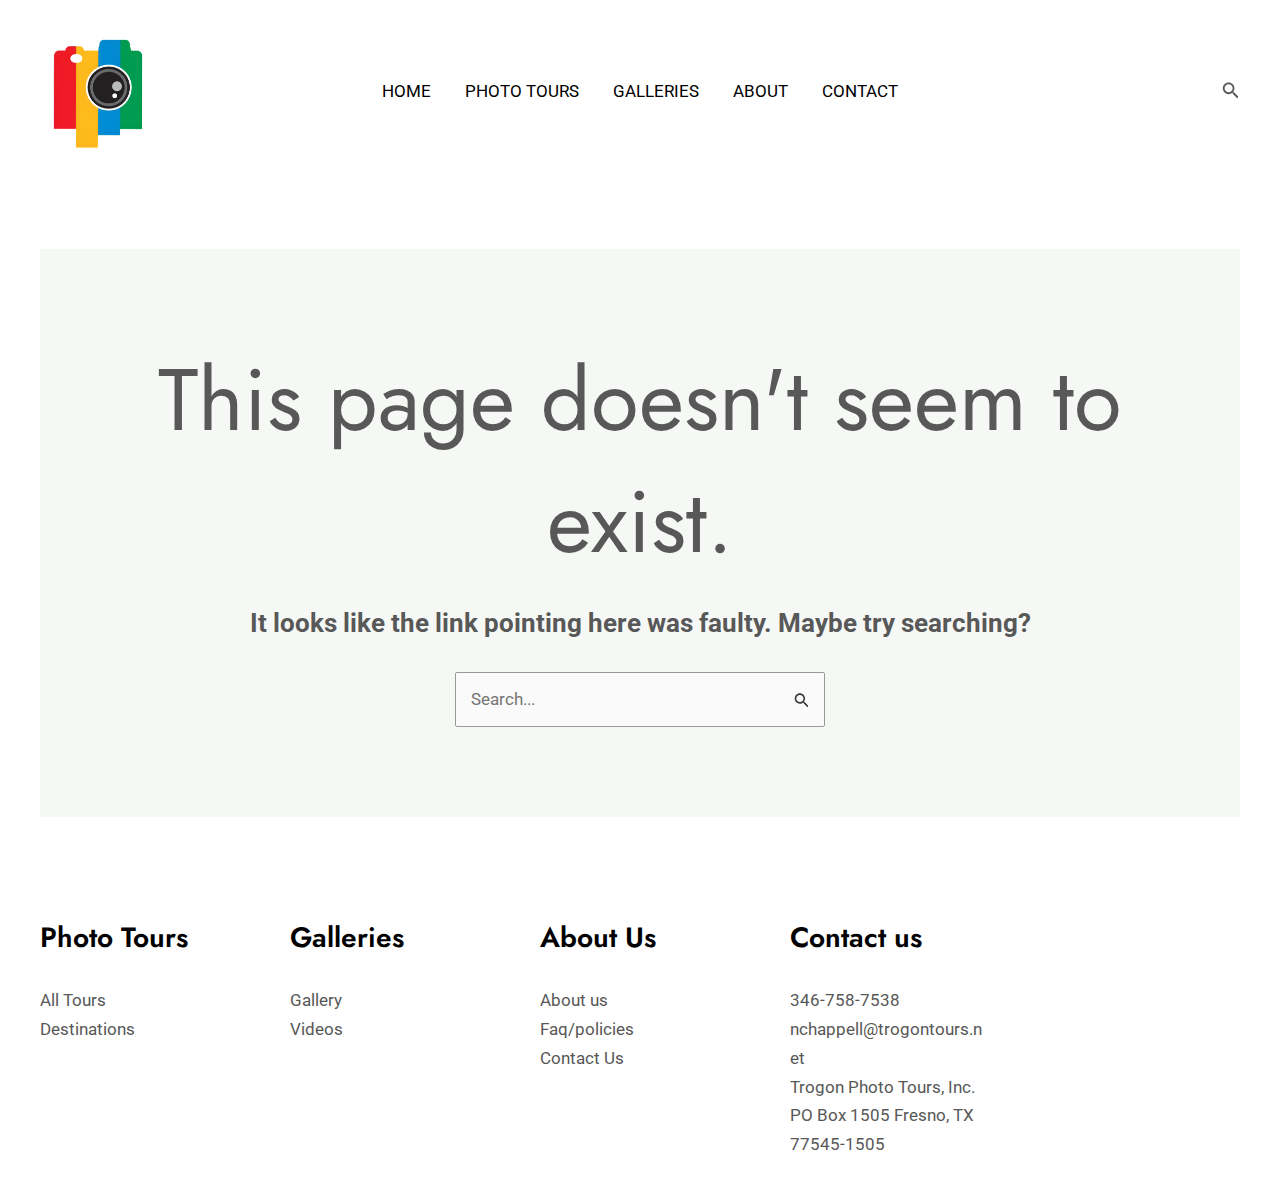
<file: 404/index.html>
<!DOCTYPE html>
<html lang="en-US">
<head>
<meta charset="UTF-8">
<meta name="viewport" content="width=device-width, initial-scale=1">
	<link rel="profile" href="https://gmpg.org/xfn/11"> 
	<title>Page not found &#8211; earthwatch</title>
<meta name="robots" content="max-image-preview:large">
	<style>img:is([sizes="auto" i], [sizes^="auto," i]) { contain-intrinsic-size: 3000px 1500px }</style>
	<link rel="dns-prefetch" href="//fonts.googleapis.com">
<link rel="alternate" type="application/rss+xml" title="earthwatch &raquo; Feed" href="/feed/">
<link rel="alternate" type="application/rss+xml" title="earthwatch &raquo; Comments Feed" href="/comments/feed/">
<script>
window._wpemojiSettings = {"baseUrl":"https:\/\/s.w.org\/images\/core\/emoji\/15.0.3\/72x72\/","ext":".png","svgUrl":"https:\/\/s.w.org\/images\/core\/emoji\/15.0.3\/svg\/","svgExt":".svg","source":{"concatemoji":"\/wp-includes\/js\/wp-emoji-release.min.js?ver=6.7.1"}};
/*! This file is auto-generated */
!function(i,n){var o,s,e;function c(e){try{var t={supportTests:e,timestamp:(new Date).valueOf()};sessionStorage.setItem(o,JSON.stringify(t))}catch(e){}}function p(e,t,n){e.clearRect(0,0,e.canvas.width,e.canvas.height),e.fillText(t,0,0);var t=new Uint32Array(e.getImageData(0,0,e.canvas.width,e.canvas.height).data),r=(e.clearRect(0,0,e.canvas.width,e.canvas.height),e.fillText(n,0,0),new Uint32Array(e.getImageData(0,0,e.canvas.width,e.canvas.height).data));return t.every(function(e,t){return e===r[t]})}function u(e,t,n){switch(t){case"flag":return n(e,"🏳️‍⚧️","🏳️​⚧️")?!1:!n(e,"🇺🇳","🇺​🇳")&&!n(e,"🏴󠁧󠁢󠁥󠁮󠁧󠁿","🏴​󠁧​󠁢​󠁥​󠁮​󠁧​󠁿");case"emoji":return!n(e,"🐦‍⬛","🐦​⬛")}return!1}function f(e,t,n){var r="undefined"!=typeof WorkerGlobalScope&&self instanceof WorkerGlobalScope?new OffscreenCanvas(300,150):i.createElement("canvas"),a=r.getContext("2d",{willReadFrequently:!0}),o=(a.textBaseline="top",a.font="600 32px Arial",{});return e.forEach(function(e){o[e]=t(a,e,n)}),o}function t(e){var t=i.createElement("script");t.src=e,t.defer=!0,i.head.appendChild(t)}"undefined"!=typeof Promise&&(o="wpEmojiSettingsSupports",s=["flag","emoji"],n.supports={everything:!0,everythingExceptFlag:!0},e=new Promise(function(e){i.addEventListener("DOMContentLoaded",e,{once:!0})}),new Promise(function(t){var n=function(){try{var e=JSON.parse(sessionStorage.getItem(o));if("object"==typeof e&&"number"==typeof e.timestamp&&(new Date).valueOf()<e.timestamp+604800&&"object"==typeof e.supportTests)return e.supportTests}catch(e){}return null}();if(!n){if("undefined"!=typeof Worker&&"undefined"!=typeof OffscreenCanvas&&"undefined"!=typeof URL&&URL.createObjectURL&&"undefined"!=typeof Blob)try{var e="postMessage("+f.toString()+"("+[JSON.stringify(s),u.toString(),p.toString()].join(",")+"));",r=new Blob([e],{type:"text/javascript"}),a=new Worker(URL.createObjectURL(r),{name:"wpTestEmojiSupports"});return void(a.onmessage=function(e){c(n=e.data),a.terminate(),t(n)})}catch(e){}c(n=f(s,u,p))}t(n)}).then(function(e){for(var t in e)n.supports[t]=e[t],n.supports.everything=n.supports.everything&&n.supports[t],"flag"!==t&&(n.supports.everythingExceptFlag=n.supports.everythingExceptFlag&&n.supports[t]);n.supports.everythingExceptFlag=n.supports.everythingExceptFlag&&!n.supports.flag,n.DOMReady=!1,n.readyCallback=function(){n.DOMReady=!0}}).then(function(){return e}).then(function(){var e;n.supports.everything||(n.readyCallback(),(e=n.source||{}).concatemoji?t(e.concatemoji):e.wpemoji&&e.twemoji&&(t(e.twemoji),t(e.wpemoji)))}))}((window,document),window._wpemojiSettings);
</script>
<link rel="stylesheet" id="astra-theme-css-css" href="/wp-content/themes/astra/assets/css/minified/main.min.css?ver=4.8.6" media="all">
<style id="astra-theme-css-inline-css">:root{--ast-post-nav-space:0;--ast-container-default-xlg-padding:6.67em;--ast-container-default-lg-padding:5.67em;--ast-container-default-slg-padding:4.34em;--ast-container-default-md-padding:3.34em;--ast-container-default-sm-padding:6.67em;--ast-container-default-xs-padding:2.4em;--ast-container-default-xxs-padding:1.4em;--ast-code-block-background:#EEEEEE;--ast-comment-inputs-background:#FAFAFA;--ast-normal-container-width:1200px;--ast-narrow-container-width:750px;--ast-blog-title-font-weight:normal;--ast-blog-meta-weight:inherit;}html{font-size:106.25%;}a,.page-title{color:var(--ast-global-color-3);}a:hover,a:focus{color:var(--ast-global-color-0);}body,button,input,select,textarea,.ast-button,.ast-custom-button{font-family:'Roboto',sans-serif;font-weight:400;font-size:17px;font-size:1rem;line-height:var(--ast-body-line-height,1.7em);}blockquote{color:var(--ast-global-color-3);}p,.entry-content p{margin-bottom:0em;}h1,.entry-content h1,h2,.entry-content h2,h3,.entry-content h3,h4,.entry-content h4,h5,.entry-content h5,h6,.entry-content h6,.site-title,.site-title a{font-family:'Jost',sans-serif;font-weight:500;}.ast-site-identity .site-title a{color:var(--ast-global-color-5);}.site-title{font-size:35px;font-size:2.0588235294118rem;display:none;}header .custom-logo-link img{max-width:120px;width:120px;}.astra-logo-svg{width:120px;}.site-header .site-description{font-size:15px;font-size:0.88235294117647rem;display:none;}.entry-title{font-size:30px;font-size:1.7647058823529rem;}.archive .ast-article-post .ast-article-inner,.blog .ast-article-post .ast-article-inner,.archive .ast-article-post .ast-article-inner:hover,.blog .ast-article-post .ast-article-inner:hover{overflow:hidden;}h1,.entry-content h1{font-size:87px;font-size:5.1176470588235rem;font-weight:normal;font-family:'Jost',sans-serif;line-height:1.4em;}h2,.entry-content h2{font-size:41px;font-size:2.4117647058824rem;font-weight:500;font-family:'Jost',sans-serif;line-height:1.3em;}h3,.entry-content h3{font-size:28px;font-size:1.6470588235294rem;font-weight:600;font-family:'Jost',sans-serif;line-height:1.3em;}h4,.entry-content h4{font-size:24px;font-size:1.4117647058824rem;line-height:1.25em;font-weight:600;font-family:'Jost',sans-serif;}h5,.entry-content h5{font-size:18px;font-size:1.0588235294118rem;line-height:1.2em;font-weight:500;font-family:'Jost',sans-serif;}h6,.entry-content h6{font-size:15px;font-size:0.88235294117647rem;line-height:1.25em;font-weight:500;font-family:'Jost',sans-serif;}::selection{background-color:var(--ast-global-color-0);color:#000000;}body,h1,.entry-title a,.entry-content h1,h2,.entry-content h2,h3,.entry-content h3,h4,.entry-content h4,h5,.entry-content h5,h6,.entry-content h6{color:var(--ast-global-color-3);}.tagcloud a:hover,.tagcloud a:focus,.tagcloud a.current-item{color:#ffffff;border-color:var(--ast-global-color-3);background-color:var(--ast-global-color-3);}input:focus,input[type="text"]:focus,input[type="email"]:focus,input[type="url"]:focus,input[type="password"]:focus,input[type="reset"]:focus,input[type="search"]:focus,textarea:focus{border-color:var(--ast-global-color-3);}input[type="radio"]:checked,input[type=reset],input[type="checkbox"]:checked,input[type="checkbox"]:hover:checked,input[type="checkbox"]:focus:checked,input[type=range]::-webkit-slider-thumb{border-color:var(--ast-global-color-3);background-color:var(--ast-global-color-3);box-shadow:none;}.site-footer a:hover + .post-count,.site-footer a:focus + .post-count{background:var(--ast-global-color-3);border-color:var(--ast-global-color-3);}.single .nav-links .nav-previous,.single .nav-links .nav-next{color:var(--ast-global-color-3);}.entry-meta,.entry-meta *{line-height:1.45;color:var(--ast-global-color-3);}.entry-meta a:not(.ast-button):hover,.entry-meta a:not(.ast-button):hover *,.entry-meta a:not(.ast-button):focus,.entry-meta a:not(.ast-button):focus *,.page-links > .page-link,.page-links .page-link:hover,.post-navigation a:hover{color:var(--ast-global-color-0);}#cat option,.secondary .calendar_wrap thead a,.secondary .calendar_wrap thead a:visited{color:var(--ast-global-color-3);}.secondary .calendar_wrap #today,.ast-progress-val span{background:var(--ast-global-color-3);}.secondary a:hover + .post-count,.secondary a:focus + .post-count{background:var(--ast-global-color-3);border-color:var(--ast-global-color-3);}.calendar_wrap #today > a{color:#ffffff;}.page-links .page-link,.single .post-navigation a{color:var(--ast-global-color-3);}.ast-search-menu-icon .search-form button.search-submit{padding:0 4px;}.ast-search-menu-icon form.search-form{padding-right:0;}.ast-search-menu-icon.slide-search input.search-field{width:0;}.ast-header-search .ast-search-menu-icon.ast-dropdown-active .search-form,.ast-header-search .ast-search-menu-icon.ast-dropdown-active .search-field:focus{transition:all 0.2s;}.search-form input.search-field:focus{outline:none;}.astra-logo-svg:not(.sticky-custom-logo .astra-logo-svg,.transparent-custom-logo .astra-logo-svg,.advanced-header-logo .astra-logo-svg){height:60px;}.ast-archive-title{color:var(--ast-global-color-2);}.wp-block-latest-posts > li > a{color:var(--ast-global-color-2);}.widget-title,.widget .wp-block-heading{font-size:24px;font-size:1.4117647058824rem;color:var(--ast-global-color-2);}.ast-search-menu-icon.slide-search a:focus-visible:focus-visible,.astra-search-icon:focus-visible,#close:focus-visible,a:focus-visible,.ast-menu-toggle:focus-visible,.site .skip-link:focus-visible,.wp-block-loginout input:focus-visible,.wp-block-search.wp-block-search__button-inside .wp-block-search__inside-wrapper,.ast-header-navigation-arrow:focus-visible,.woocommerce .wc-proceed-to-checkout > .checkout-button:focus-visible,.woocommerce .woocommerce-MyAccount-navigation ul li a:focus-visible,.ast-orders-table__row .ast-orders-table__cell:focus-visible,.woocommerce .woocommerce-order-details .order-again > .button:focus-visible,.woocommerce .woocommerce-message a.button.wc-forward:focus-visible,.woocommerce #minus_qty:focus-visible,.woocommerce #plus_qty:focus-visible,a#ast-apply-coupon:focus-visible,.woocommerce .woocommerce-info a:focus-visible,.woocommerce .astra-shop-summary-wrap a:focus-visible,.woocommerce a.wc-forward:focus-visible,#ast-apply-coupon:focus-visible,.woocommerce-js .woocommerce-mini-cart-item a.remove:focus-visible,#close:focus-visible,.button.search-submit:focus-visible,#search_submit:focus,.normal-search:focus-visible,.ast-header-account-wrap:focus-visible,.woocommerce .ast-on-card-button.ast-quick-view-trigger:focus{outline-style:dotted;outline-color:inherit;outline-width:thin;}input:focus,input[type="text"]:focus,input[type="email"]:focus,input[type="url"]:focus,input[type="password"]:focus,input[type="reset"]:focus,input[type="search"]:focus,input[type="number"]:focus,textarea:focus,.wp-block-search__input:focus,[data-section="section-header-mobile-trigger"] .ast-button-wrap .ast-mobile-menu-trigger-minimal:focus,.ast-mobile-popup-drawer.active .menu-toggle-close:focus,.woocommerce-ordering select.orderby:focus,#ast-scroll-top:focus,#coupon_code:focus,.woocommerce-page #comment:focus,.woocommerce #reviews #respond input#submit:focus,.woocommerce a.add_to_cart_button:focus,.woocommerce .button.single_add_to_cart_button:focus,.woocommerce .woocommerce-cart-form button:focus,.woocommerce .woocommerce-cart-form__cart-item .quantity .qty:focus,.woocommerce .woocommerce-billing-fields .woocommerce-billing-fields__field-wrapper .woocommerce-input-wrapper > .input-text:focus,.woocommerce #order_comments:focus,.woocommerce #place_order:focus,.woocommerce .woocommerce-address-fields .woocommerce-address-fields__field-wrapper .woocommerce-input-wrapper > .input-text:focus,.woocommerce .woocommerce-MyAccount-content form button:focus,.woocommerce .woocommerce-MyAccount-content .woocommerce-EditAccountForm .woocommerce-form-row .woocommerce-Input.input-text:focus,.woocommerce .ast-woocommerce-container .woocommerce-pagination ul.page-numbers li a:focus,body #content .woocommerce form .form-row .select2-container--default .select2-selection--single:focus,#ast-coupon-code:focus,.woocommerce.woocommerce-js .quantity input[type=number]:focus,.woocommerce-js .woocommerce-mini-cart-item .quantity input[type=number]:focus,.woocommerce p#ast-coupon-trigger:focus{border-style:dotted;border-color:inherit;border-width:thin;}input{outline:none;}.site-logo-img img{ transition:all 0.2s linear;}body .ast-oembed-container *{position:absolute;top:0;width:100%;height:100%;left:0;}body .wp-block-embed-pocket-casts .ast-oembed-container *{position:unset;}.ast-single-post-featured-section + article {margin-top: 2em;}.site-content .ast-single-post-featured-section img {width: 100%;overflow: hidden;object-fit: cover;}.ast-separate-container .site-content .ast-single-post-featured-section + article {margin-top: -80px;z-index: 9;position: relative;border-radius: 4px;}@media (min-width: 922px) {.ast-no-sidebar .site-content .ast-article-image-container--wide {margin-left: -120px;margin-right: -120px;max-width: unset;width: unset;}.ast-left-sidebar .site-content .ast-article-image-container--wide,.ast-right-sidebar .site-content .ast-article-image-container--wide {margin-left: -10px;margin-right: -10px;}.site-content .ast-article-image-container--full {margin-left: calc( -50vw + 50%);margin-right: calc( -50vw + 50%);max-width: 100vw;width: 100vw;}.ast-left-sidebar .site-content .ast-article-image-container--full,.ast-right-sidebar .site-content .ast-article-image-container--full {margin-left: -10px;margin-right: -10px;max-width: inherit;width: auto;}}.site > .ast-single-related-posts-container {margin-top: 0;}@media (min-width: 922px) {.ast-desktop .ast-container--narrow {max-width: var(--ast-narrow-container-width);margin: 0 auto;}}@media (max-width:921.9px){#ast-desktop-header{display:none;}}@media (min-width:922px){#ast-mobile-header{display:none;}}.wp-block-buttons.aligncenter{justify-content:center;}.wp-block-button.is-style-outline .wp-block-button__link{border-color:var(--ast-global-color-0);}div.wp-block-button.is-style-outline > .wp-block-button__link:not(.has-text-color),div.wp-block-button.wp-block-button__link.is-style-outline:not(.has-text-color){color:var(--ast-global-color-0);}.wp-block-button.is-style-outline .wp-block-button__link:hover,.wp-block-buttons .wp-block-button.is-style-outline .wp-block-button__link:focus,.wp-block-buttons .wp-block-button.is-style-outline > .wp-block-button__link:not(.has-text-color):hover,.wp-block-buttons .wp-block-button.wp-block-button__link.is-style-outline:not(.has-text-color):hover{color:var(--ast-global-color-5);background-color:var(--ast-global-color-1);border-color:var(--ast-global-color-1);}.post-page-numbers.current .page-link,.ast-pagination .page-numbers.current{color:#000000;border-color:var(--ast-global-color-0);background-color:var(--ast-global-color-0);}.wp-block-button.is-style-outline .wp-block-button__link.wp-element-button,.ast-outline-button{border-color:var(--ast-global-color-0);font-family:inherit;font-weight:400;font-size:16px;font-size:0.94117647058824rem;line-height:1em;border-top-left-radius:0px;border-top-right-radius:0px;border-bottom-right-radius:0px;border-bottom-left-radius:0px;}.wp-block-buttons .wp-block-button.is-style-outline > .wp-block-button__link:not(.has-text-color),.wp-block-buttons .wp-block-button.wp-block-button__link.is-style-outline:not(.has-text-color),.ast-outline-button{color:var(--ast-global-color-0);}.wp-block-button.is-style-outline .wp-block-button__link:hover,.wp-block-buttons .wp-block-button.is-style-outline .wp-block-button__link:focus,.wp-block-buttons .wp-block-button.is-style-outline > .wp-block-button__link:not(.has-text-color):hover,.wp-block-buttons .wp-block-button.wp-block-button__link.is-style-outline:not(.has-text-color):hover,.ast-outline-button:hover,.ast-outline-button:focus,.wp-block-uagb-buttons-child .uagb-buttons-repeater.ast-outline-button:hover,.wp-block-uagb-buttons-child .uagb-buttons-repeater.ast-outline-button:focus{color:var(--ast-global-color-5);background-color:var(--ast-global-color-1);border-color:var(--ast-global-color-1);}.wp-block-button .wp-block-button__link.wp-element-button.is-style-outline:not(.has-background),.wp-block-button.is-style-outline>.wp-block-button__link.wp-element-button:not(.has-background),.ast-outline-button{background-color:var(--ast-global-color-0);}@media (max-width:921px){.wp-block-button.is-style-outline .wp-block-button__link.wp-element-button,.ast-outline-button{font-size:16px;font-size:0.94117647058824rem;}}@media (max-width:544px){.wp-block-button.is-style-outline .wp-block-button__link.wp-element-button,.ast-outline-button{font-size:15px;font-size:0.88235294117647rem;}}.entry-content[data-ast-blocks-layout] > figure{margin-bottom:1em;}h1.widget-title{font-weight:normal;}h2.widget-title{font-weight:500;}h3.widget-title{font-weight:600;}@media (max-width:921px){.ast-separate-container #primary,.ast-separate-container #secondary{padding:1.5em 0;}#primary,#secondary{padding:1.5em 0;margin:0;}.ast-left-sidebar #content > .ast-container{display:flex;flex-direction:column-reverse;width:100%;}.ast-separate-container .ast-article-post,.ast-separate-container .ast-article-single{padding:1.5em 2.14em;}.ast-author-box img.avatar{margin:20px 0 0 0;}}@media (min-width:922px){.ast-separate-container.ast-right-sidebar #primary,.ast-separate-container.ast-left-sidebar #primary{border:0;}.search-no-results.ast-separate-container #primary{margin-bottom:4em;}}.ast-404-layout-1 .ast-404-text{font-size:200px;font-size:11.764705882353rem;}@media (min-width:922px){.error404.ast-separate-container #primary{margin-bottom:4em;}}@media (max-width:920px){.ast-404-layout-1 .ast-404-text{font-size:100px;font-size:5.8823529411765rem;}}.elementor-button-wrapper .elementor-button{border-style:solid;text-decoration:none;border-top-width:0;border-right-width:0;border-left-width:0;border-bottom-width:0;}body .elementor-button.elementor-size-sm,body .elementor-button.elementor-size-xs,body .elementor-button.elementor-size-md,body .elementor-button.elementor-size-lg,body .elementor-button.elementor-size-xl,body .elementor-button{border-top-left-radius:0px;border-top-right-radius:0px;border-bottom-right-radius:0px;border-bottom-left-radius:0px;padding-top:15px;padding-right:40px;padding-bottom:15px;padding-left:40px;}@media (max-width:921px){.elementor-button-wrapper .elementor-button.elementor-size-sm,.elementor-button-wrapper .elementor-button.elementor-size-xs,.elementor-button-wrapper .elementor-button.elementor-size-md,.elementor-button-wrapper .elementor-button.elementor-size-lg,.elementor-button-wrapper .elementor-button.elementor-size-xl,.elementor-button-wrapper .elementor-button{padding-top:16px;padding-right:32px;padding-bottom:16px;padding-left:32px;}}@media (max-width:544px){.elementor-button-wrapper .elementor-button.elementor-size-sm,.elementor-button-wrapper .elementor-button.elementor-size-xs,.elementor-button-wrapper .elementor-button.elementor-size-md,.elementor-button-wrapper .elementor-button.elementor-size-lg,.elementor-button-wrapper .elementor-button.elementor-size-xl,.elementor-button-wrapper .elementor-button{padding-top:15px;padding-right:28px;padding-bottom:15px;padding-left:28px;}}.elementor-button-wrapper .elementor-button{border-color:var(--ast-global-color-0);background-color:var(--ast-global-color-0);}.elementor-button-wrapper .elementor-button:hover,.elementor-button-wrapper .elementor-button:focus{color:var(--ast-global-color-5);background-color:var(--ast-global-color-1);border-color:var(--ast-global-color-1);}.wp-block-button .wp-block-button__link ,.elementor-button-wrapper .elementor-button,.elementor-button-wrapper .elementor-button:visited{color:var(--ast-global-color-5);}.elementor-button-wrapper .elementor-button{font-weight:400;font-size:16px;font-size:0.94117647058824rem;line-height:1em;text-transform:none;letter-spacing:3px;}body .elementor-button.elementor-size-sm,body .elementor-button.elementor-size-xs,body .elementor-button.elementor-size-md,body .elementor-button.elementor-size-lg,body .elementor-button.elementor-size-xl,body .elementor-button{font-size:16px;font-size:0.94117647058824rem;}.wp-block-button .wp-block-button__link:hover,.wp-block-button .wp-block-button__link:focus{color:var(--ast-global-color-5);background-color:var(--ast-global-color-1);border-color:var(--ast-global-color-1);}.elementor-widget-heading h1.elementor-heading-title{line-height:1.4em;}.elementor-widget-heading h2.elementor-heading-title{line-height:1.3em;}.elementor-widget-heading h3.elementor-heading-title{line-height:1.3em;}.elementor-widget-heading h4.elementor-heading-title{line-height:1.25em;}.elementor-widget-heading h5.elementor-heading-title{line-height:1.2em;}.elementor-widget-heading h6.elementor-heading-title{line-height:1.25em;}.wp-block-button .wp-block-button__link,.wp-block-search .wp-block-search__button,body .wp-block-file .wp-block-file__button{border-color:var(--ast-global-color-0);background-color:var(--ast-global-color-0);color:var(--ast-global-color-5);font-family:inherit;font-weight:400;line-height:1em;text-transform:none;letter-spacing:3px;font-size:16px;font-size:0.94117647058824rem;border-top-left-radius:0px;border-top-right-radius:0px;border-bottom-right-radius:0px;border-bottom-left-radius:0px;padding-top:15px;padding-right:40px;padding-bottom:15px;padding-left:40px;}@media (max-width:921px){.wp-block-button .wp-block-button__link,.wp-block-search .wp-block-search__button,body .wp-block-file .wp-block-file__button{font-size:16px;font-size:0.94117647058824rem;padding-top:16px;padding-right:32px;padding-bottom:16px;padding-left:32px;}}@media (max-width:544px){.wp-block-button .wp-block-button__link,.wp-block-search .wp-block-search__button,body .wp-block-file .wp-block-file__button{font-size:15px;font-size:0.88235294117647rem;padding-top:15px;padding-right:28px;padding-bottom:15px;padding-left:28px;}}.menu-toggle,button,.ast-button,.ast-custom-button,.button,input#submit,input[type="button"],input[type="submit"],input[type="reset"],form[CLASS*="wp-block-search__"].wp-block-search .wp-block-search__inside-wrapper .wp-block-search__button,body .wp-block-file .wp-block-file__button,.woocommerce-js a.button,.woocommerce button.button,.woocommerce .woocommerce-message a.button,.woocommerce #respond input#submit.alt,.woocommerce input.button.alt,.woocommerce input.button,.woocommerce input.button:disabled,.woocommerce input.button:disabled[disabled],.woocommerce input.button:disabled:hover,.woocommerce input.button:disabled[disabled]:hover,.woocommerce #respond input#submit,.woocommerce button.button.alt.disabled,.wc-block-grid__products .wc-block-grid__product .wp-block-button__link,.wc-block-grid__product-onsale,[CLASS*="wc-block"] button,.woocommerce-js .astra-cart-drawer .astra-cart-drawer-content .woocommerce-mini-cart__buttons .button:not(.checkout):not(.ast-continue-shopping),.woocommerce-js .astra-cart-drawer .astra-cart-drawer-content .woocommerce-mini-cart__buttons a.checkout,.woocommerce button.button.alt.disabled.wc-variation-selection-needed,[CLASS*="wc-block"] .wc-block-components-button{border-style:solid;border-top-width:0;border-right-width:0;border-left-width:0;border-bottom-width:0;color:var(--ast-global-color-5);border-color:var(--ast-global-color-0);background-color:var(--ast-global-color-0);padding-top:15px;padding-right:40px;padding-bottom:15px;padding-left:40px;font-family:inherit;font-weight:400;font-size:16px;font-size:0.94117647058824rem;line-height:1em;text-transform:none;letter-spacing:3px;border-top-left-radius:0px;border-top-right-radius:0px;border-bottom-right-radius:0px;border-bottom-left-radius:0px;}button:focus,.menu-toggle:hover,button:hover,.ast-button:hover,.ast-custom-button:hover .button:hover,.ast-custom-button:hover ,input[type=reset]:hover,input[type=reset]:focus,input#submit:hover,input#submit:focus,input[type="button"]:hover,input[type="button"]:focus,input[type="submit"]:hover,input[type="submit"]:focus,form[CLASS*="wp-block-search__"].wp-block-search .wp-block-search__inside-wrapper .wp-block-search__button:hover,form[CLASS*="wp-block-search__"].wp-block-search .wp-block-search__inside-wrapper .wp-block-search__button:focus,body .wp-block-file .wp-block-file__button:hover,body .wp-block-file .wp-block-file__button:focus,.woocommerce-js a.button:hover,.woocommerce button.button:hover,.woocommerce .woocommerce-message a.button:hover,.woocommerce #respond input#submit:hover,.woocommerce #respond input#submit.alt:hover,.woocommerce input.button.alt:hover,.woocommerce input.button:hover,.woocommerce button.button.alt.disabled:hover,.wc-block-grid__products .wc-block-grid__product .wp-block-button__link:hover,[CLASS*="wc-block"] button:hover,.woocommerce-js .astra-cart-drawer .astra-cart-drawer-content .woocommerce-mini-cart__buttons .button:not(.checkout):not(.ast-continue-shopping):hover,.woocommerce-js .astra-cart-drawer .astra-cart-drawer-content .woocommerce-mini-cart__buttons a.checkout:hover,.woocommerce button.button.alt.disabled.wc-variation-selection-needed:hover,[CLASS*="wc-block"] .wc-block-components-button:hover,[CLASS*="wc-block"] .wc-block-components-button:focus{color:var(--ast-global-color-5);background-color:var(--ast-global-color-1);border-color:var(--ast-global-color-1);}@media (max-width:921px){.menu-toggle,button,.ast-button,.ast-custom-button,.button,input#submit,input[type="button"],input[type="submit"],input[type="reset"],form[CLASS*="wp-block-search__"].wp-block-search .wp-block-search__inside-wrapper .wp-block-search__button,body .wp-block-file .wp-block-file__button,.woocommerce-js a.button,.woocommerce button.button,.woocommerce .woocommerce-message a.button,.woocommerce #respond input#submit.alt,.woocommerce input.button.alt,.woocommerce input.button,.woocommerce input.button:disabled,.woocommerce input.button:disabled[disabled],.woocommerce input.button:disabled:hover,.woocommerce input.button:disabled[disabled]:hover,.woocommerce #respond input#submit,.woocommerce button.button.alt.disabled,.wc-block-grid__products .wc-block-grid__product .wp-block-button__link,.wc-block-grid__product-onsale,[CLASS*="wc-block"] button,.woocommerce-js .astra-cart-drawer .astra-cart-drawer-content .woocommerce-mini-cart__buttons .button:not(.checkout):not(.ast-continue-shopping),.woocommerce-js .astra-cart-drawer .astra-cart-drawer-content .woocommerce-mini-cart__buttons a.checkout,.woocommerce button.button.alt.disabled.wc-variation-selection-needed,[CLASS*="wc-block"] .wc-block-components-button{padding-top:16px;padding-right:32px;padding-bottom:16px;padding-left:32px;font-size:16px;font-size:0.94117647058824rem;}}@media (max-width:544px){.menu-toggle,button,.ast-button,.ast-custom-button,.button,input#submit,input[type="button"],input[type="submit"],input[type="reset"],form[CLASS*="wp-block-search__"].wp-block-search .wp-block-search__inside-wrapper .wp-block-search__button,body .wp-block-file .wp-block-file__button,.woocommerce-js a.button,.woocommerce button.button,.woocommerce .woocommerce-message a.button,.woocommerce #respond input#submit.alt,.woocommerce input.button.alt,.woocommerce input.button,.woocommerce input.button:disabled,.woocommerce input.button:disabled[disabled],.woocommerce input.button:disabled:hover,.woocommerce input.button:disabled[disabled]:hover,.woocommerce #respond input#submit,.woocommerce button.button.alt.disabled,.wc-block-grid__products .wc-block-grid__product .wp-block-button__link,.wc-block-grid__product-onsale,[CLASS*="wc-block"] button,.woocommerce-js .astra-cart-drawer .astra-cart-drawer-content .woocommerce-mini-cart__buttons .button:not(.checkout):not(.ast-continue-shopping),.woocommerce-js .astra-cart-drawer .astra-cart-drawer-content .woocommerce-mini-cart__buttons a.checkout,.woocommerce button.button.alt.disabled.wc-variation-selection-needed,[CLASS*="wc-block"] .wc-block-components-button{padding-top:15px;padding-right:28px;padding-bottom:15px;padding-left:28px;font-size:15px;font-size:0.88235294117647rem;}}@media (max-width:921px){.menu-toggle,button,.ast-button,.button,input#submit,input[type="button"],input[type="submit"],input[type="reset"]{font-size:16px;font-size:0.94117647058824rem;}.ast-mobile-header-stack .main-header-bar .ast-search-menu-icon{display:inline-block;}.ast-header-break-point.ast-header-custom-item-outside .ast-mobile-header-stack .main-header-bar .ast-search-icon{margin:0;}.ast-comment-avatar-wrap img{max-width:2.5em;}.ast-comment-meta{padding:0 1.8888em 1.3333em;}.ast-separate-container .ast-comment-list li.depth-1{padding:1.5em 2.14em;}.ast-separate-container .comment-respond{padding:2em 2.14em;}}@media (min-width:544px){.ast-container{max-width:100%;}}@media (max-width:544px){.ast-separate-container .ast-article-post,.ast-separate-container .ast-article-single,.ast-separate-container .comments-title,.ast-separate-container .ast-archive-description{padding:1.5em 1em;}.ast-separate-container #content .ast-container{padding-left:0.54em;padding-right:0.54em;}.ast-separate-container .ast-comment-list .bypostauthor{padding:.5em;}.ast-search-menu-icon.ast-dropdown-active .search-field{width:170px;}.menu-toggle,button,.ast-button,.button,input#submit,input[type="button"],input[type="submit"],input[type="reset"]{font-size:15px;font-size:0.88235294117647rem;}} #ast-mobile-header .ast-site-header-cart-li a{pointer-events:none;}body,.ast-separate-container{background-color:var(--ast-global-color-5);background-image:none;}@media (max-width:921px){.widget-title{font-size:22px;font-size:1.375rem;}body,button,input,select,textarea,.ast-button,.ast-custom-button{font-size:16px;font-size:0.94117647058824rem;}#secondary,#secondary button,#secondary input,#secondary select,#secondary textarea{font-size:16px;font-size:0.94117647058824rem;}.site-title{display:none;}.site-header .site-description{display:none;}h1,.entry-content h1{font-size:30px;}h2,.entry-content h2{font-size:25px;}h3,.entry-content h3{font-size:28px;}h4,.entry-content h4{font-size:24px;font-size:1.4117647058824rem;}.astra-logo-svg{width:96px;}header .custom-logo-link img,.ast-header-break-point .site-logo-img .custom-mobile-logo-link img{max-width:96px;width:96px;}}@media (max-width:544px){.site-title{display:none;}.site-header .site-description{display:none;}h1,.entry-content h1{font-size:30px;}h2,.entry-content h2{font-size:25px;}h3,.entry-content h3{font-size:28px;}h4,.entry-content h4{font-size:24px;font-size:1.4117647058824rem;}header .custom-logo-link img,.ast-header-break-point .site-branding img,.ast-header-break-point .custom-logo-link img{max-width:96px;width:96px;}.astra-logo-svg{width:96px;}.ast-header-break-point .site-logo-img .custom-mobile-logo-link img{max-width:96px;}}@media (max-width:544px){html{font-size:96.9%;}}@media (min-width:922px){.ast-container{max-width:1240px;}}@media (min-width:922px){.site-content .ast-container{display:flex;}}@media (max-width:921px){.site-content .ast-container{flex-direction:column;}}@media (min-width:922px){.main-header-menu .sub-menu .menu-item.ast-left-align-sub-menu:hover > .sub-menu,.main-header-menu .sub-menu .menu-item.ast-left-align-sub-menu.focus > .sub-menu{margin-left:-0px;}}.site .comments-area{padding-bottom:3em;}.wp-block-file {display: flex;align-items: center;flex-wrap: wrap;justify-content: space-between;}.wp-block-pullquote {border: none;}.wp-block-pullquote blockquote::before {content: "\201D";font-family: "Helvetica",sans-serif;display: flex;transform: rotate( 180deg );font-size: 6rem;font-style: normal;line-height: 1;font-weight: bold;align-items: center;justify-content: center;}.has-text-align-right > blockquote::before {justify-content: flex-start;}.has-text-align-left > blockquote::before {justify-content: flex-end;}figure.wp-block-pullquote.is-style-solid-color blockquote {max-width: 100%;text-align: inherit;}:root {--wp--custom--ast-default-block-top-padding: 3em;--wp--custom--ast-default-block-right-padding: 3em;--wp--custom--ast-default-block-bottom-padding: 3em;--wp--custom--ast-default-block-left-padding: 3em;--wp--custom--ast-container-width: 1200px;--wp--custom--ast-content-width-size: 1200px;--wp--custom--ast-wide-width-size: calc(1200px + var(--wp--custom--ast-default-block-left-padding) + var(--wp--custom--ast-default-block-right-padding));}.ast-narrow-container {--wp--custom--ast-content-width-size: 750px;--wp--custom--ast-wide-width-size: 750px;}@media(max-width: 921px) {:root {--wp--custom--ast-default-block-top-padding: 3em;--wp--custom--ast-default-block-right-padding: 2em;--wp--custom--ast-default-block-bottom-padding: 3em;--wp--custom--ast-default-block-left-padding: 2em;}}@media(max-width: 544px) {:root {--wp--custom--ast-default-block-top-padding: 3em;--wp--custom--ast-default-block-right-padding: 1.5em;--wp--custom--ast-default-block-bottom-padding: 3em;--wp--custom--ast-default-block-left-padding: 1.5em;}}.entry-content > .wp-block-group,.entry-content > .wp-block-cover,.entry-content > .wp-block-columns {padding-top: var(--wp--custom--ast-default-block-top-padding);padding-right: var(--wp--custom--ast-default-block-right-padding);padding-bottom: var(--wp--custom--ast-default-block-bottom-padding);padding-left: var(--wp--custom--ast-default-block-left-padding);}.ast-plain-container.ast-no-sidebar .entry-content > .alignfull,.ast-page-builder-template .ast-no-sidebar .entry-content > .alignfull {margin-left: calc( -50vw + 50%);margin-right: calc( -50vw + 50%);max-width: 100vw;width: 100vw;}.ast-plain-container.ast-no-sidebar .entry-content .alignfull .alignfull,.ast-page-builder-template.ast-no-sidebar .entry-content .alignfull .alignfull,.ast-plain-container.ast-no-sidebar .entry-content .alignfull .alignwide,.ast-page-builder-template.ast-no-sidebar .entry-content .alignfull .alignwide,.ast-plain-container.ast-no-sidebar .entry-content .alignwide .alignfull,.ast-page-builder-template.ast-no-sidebar .entry-content .alignwide .alignfull,.ast-plain-container.ast-no-sidebar .entry-content .alignwide .alignwide,.ast-page-builder-template.ast-no-sidebar .entry-content .alignwide .alignwide,.ast-plain-container.ast-no-sidebar .entry-content .wp-block-column .alignfull,.ast-page-builder-template.ast-no-sidebar .entry-content .wp-block-column .alignfull,.ast-plain-container.ast-no-sidebar .entry-content .wp-block-column .alignwide,.ast-page-builder-template.ast-no-sidebar .entry-content .wp-block-column .alignwide {margin-left: auto;margin-right: auto;width: 100%;}[data-ast-blocks-layout] .wp-block-separator:not(.is-style-dots) {height: 0;}[data-ast-blocks-layout] .wp-block-separator {margin: 20px auto;}[data-ast-blocks-layout] .wp-block-separator:not(.is-style-wide):not(.is-style-dots) {max-width: 100px;}[data-ast-blocks-layout] .wp-block-separator.has-background {padding: 0;}.entry-content[data-ast-blocks-layout] > * {max-width: var(--wp--custom--ast-content-width-size);margin-left: auto;margin-right: auto;}.entry-content[data-ast-blocks-layout] > .alignwide {max-width: var(--wp--custom--ast-wide-width-size);}.entry-content[data-ast-blocks-layout] .alignfull {max-width: none;}.ast-full-width-layout .entry-content[data-ast-blocks-layout] .is-layout-constrained.wp-block-cover-is-layout-constrained > *,.ast-full-width-layout .entry-content[data-ast-blocks-layout] .is-layout-constrained.wp-block-group-is-layout-constrained > * {max-width: var(--wp--custom--ast-content-width-size);margin-left: auto;margin-right: auto;}.entry-content .wp-block-columns {margin-bottom: 0;}blockquote {margin: 1.5em;border-color: rgba(0,0,0,0.05);}.wp-block-quote:not(.has-text-align-right):not(.has-text-align-center) {border-left: 5px solid rgba(0,0,0,0.05);}.has-text-align-right > blockquote,blockquote.has-text-align-right {border-right: 5px solid rgba(0,0,0,0.05);}.has-text-align-left > blockquote,blockquote.has-text-align-left {border-left: 5px solid rgba(0,0,0,0.05);}.wp-block-site-tagline,.wp-block-latest-posts .read-more {margin-top: 15px;}.wp-block-loginout p label {display: block;}.wp-block-loginout p:not(.login-remember):not(.login-submit) input {width: 100%;}.wp-block-loginout input:focus {border-color: transparent;}.wp-block-loginout input:focus {outline: thin dotted;}.entry-content .wp-block-media-text .wp-block-media-text__content {padding: 0 0 0 8%;}.entry-content .wp-block-media-text.has-media-on-the-right .wp-block-media-text__content {padding: 0 8% 0 0;}.entry-content .wp-block-media-text.has-background .wp-block-media-text__content {padding: 8%;}.entry-content .wp-block-cover:not([class*="background-color"]) .wp-block-cover__inner-container,.entry-content .wp-block-cover:not([class*="background-color"]) .wp-block-cover-image-text,.entry-content .wp-block-cover:not([class*="background-color"]) .wp-block-cover-text,.entry-content .wp-block-cover-image:not([class*="background-color"]) .wp-block-cover__inner-container,.entry-content .wp-block-cover-image:not([class*="background-color"]) .wp-block-cover-image-text,.entry-content .wp-block-cover-image:not([class*="background-color"]) .wp-block-cover-text {color: var(--ast-global-color-5);}.wp-block-loginout .login-remember input {width: 1.1rem;height: 1.1rem;margin: 0 5px 4px 0;vertical-align: middle;}.wp-block-latest-posts > li > *:first-child,.wp-block-latest-posts:not(.is-grid) > li:first-child {margin-top: 0;}.entry-content > .wp-block-buttons,.entry-content > .wp-block-uagb-buttons {margin-bottom: 1.5em;}.wp-block-search__inside-wrapper .wp-block-search__input {padding: 0 10px;color: var(--ast-global-color-3);background: var(--ast-global-color-5);border-color: var(--ast-border-color);}.wp-block-latest-posts .read-more {margin-bottom: 1.5em;}.wp-block-search__no-button .wp-block-search__inside-wrapper .wp-block-search__input {padding-top: 5px;padding-bottom: 5px;}.wp-block-latest-posts .wp-block-latest-posts__post-date,.wp-block-latest-posts .wp-block-latest-posts__post-author {font-size: 1rem;}.wp-block-latest-posts > li > *,.wp-block-latest-posts:not(.is-grid) > li {margin-top: 12px;margin-bottom: 12px;}.ast-page-builder-template .entry-content[data-ast-blocks-layout] > *,.ast-page-builder-template .entry-content[data-ast-blocks-layout] > .alignfull > * {max-width: none;}.ast-page-builder-template .entry-content[data-ast-blocks-layout] > .alignwide > * {max-width: var(--wp--custom--ast-wide-width-size);}.ast-page-builder-template .entry-content[data-ast-blocks-layout] > .inherit-container-width > *,.ast-page-builder-template .entry-content[data-ast-blocks-layout] > * > *,.entry-content[data-ast-blocks-layout] > .wp-block-cover .wp-block-cover__inner-container {max-width: var(--wp--custom--ast-content-width-size) ;margin-left: auto;margin-right: auto;}.entry-content[data-ast-blocks-layout] .wp-block-cover:not(.alignleft):not(.alignright) {width: auto;}@media(max-width: 1200px) {.ast-separate-container .entry-content > .alignfull,.ast-separate-container .entry-content[data-ast-blocks-layout] > .alignwide,.ast-plain-container .entry-content[data-ast-blocks-layout] > .alignwide,.ast-plain-container .entry-content .alignfull {margin-left: calc(-1 * min(var(--ast-container-default-xlg-padding),20px)) ;margin-right: calc(-1 * min(var(--ast-container-default-xlg-padding),20px));}}@media(min-width: 1201px) {.ast-separate-container .entry-content > .alignfull {margin-left: calc(-1 * var(--ast-container-default-xlg-padding) );margin-right: calc(-1 * var(--ast-container-default-xlg-padding) );}.ast-separate-container .entry-content[data-ast-blocks-layout] > .alignwide,.ast-plain-container .entry-content[data-ast-blocks-layout] > .alignwide {margin-left: calc(-1 * var(--wp--custom--ast-default-block-left-padding) );margin-right: calc(-1 * var(--wp--custom--ast-default-block-right-padding) );}}@media(min-width: 921px) {.ast-separate-container .entry-content .wp-block-group.alignwide:not(.inherit-container-width) > :where(:not(.alignleft):not(.alignright)),.ast-plain-container .entry-content .wp-block-group.alignwide:not(.inherit-container-width) > :where(:not(.alignleft):not(.alignright)) {max-width: calc( var(--wp--custom--ast-content-width-size) + 80px );}.ast-plain-container.ast-right-sidebar .entry-content[data-ast-blocks-layout] .alignfull,.ast-plain-container.ast-left-sidebar .entry-content[data-ast-blocks-layout] .alignfull {margin-left: -60px;margin-right: -60px;}}@media(min-width: 544px) {.entry-content > .alignleft {margin-right: 20px;}.entry-content > .alignright {margin-left: 20px;}}@media (max-width:544px){.wp-block-columns .wp-block-column:not(:last-child){margin-bottom:20px;}.wp-block-latest-posts{margin:0;}}@media( max-width: 600px ) {.entry-content .wp-block-media-text .wp-block-media-text__content,.entry-content .wp-block-media-text.has-media-on-the-right .wp-block-media-text__content {padding: 8% 0 0;}.entry-content .wp-block-media-text.has-background .wp-block-media-text__content {padding: 8%;}}.ast-page-builder-template .entry-header {padding-left: 0;}.ast-narrow-container .site-content .wp-block-uagb-image--align-full .wp-block-uagb-image__figure {max-width: 100%;margin-left: auto;margin-right: auto;}:root .has-ast-global-color-0-color{color:var(--ast-global-color-0);}:root .has-ast-global-color-0-background-color{background-color:var(--ast-global-color-0);}:root .wp-block-button .has-ast-global-color-0-color{color:var(--ast-global-color-0);}:root .wp-block-button .has-ast-global-color-0-background-color{background-color:var(--ast-global-color-0);}:root .has-ast-global-color-1-color{color:var(--ast-global-color-1);}:root .has-ast-global-color-1-background-color{background-color:var(--ast-global-color-1);}:root .wp-block-button .has-ast-global-color-1-color{color:var(--ast-global-color-1);}:root .wp-block-button .has-ast-global-color-1-background-color{background-color:var(--ast-global-color-1);}:root .has-ast-global-color-2-color{color:var(--ast-global-color-2);}:root .has-ast-global-color-2-background-color{background-color:var(--ast-global-color-2);}:root .wp-block-button .has-ast-global-color-2-color{color:var(--ast-global-color-2);}:root .wp-block-button .has-ast-global-color-2-background-color{background-color:var(--ast-global-color-2);}:root .has-ast-global-color-3-color{color:var(--ast-global-color-3);}:root .has-ast-global-color-3-background-color{background-color:var(--ast-global-color-3);}:root .wp-block-button .has-ast-global-color-3-color{color:var(--ast-global-color-3);}:root .wp-block-button .has-ast-global-color-3-background-color{background-color:var(--ast-global-color-3);}:root .has-ast-global-color-4-color{color:var(--ast-global-color-4);}:root .has-ast-global-color-4-background-color{background-color:var(--ast-global-color-4);}:root .wp-block-button .has-ast-global-color-4-color{color:var(--ast-global-color-4);}:root .wp-block-button .has-ast-global-color-4-background-color{background-color:var(--ast-global-color-4);}:root .has-ast-global-color-5-color{color:var(--ast-global-color-5);}:root .has-ast-global-color-5-background-color{background-color:var(--ast-global-color-5);}:root .wp-block-button .has-ast-global-color-5-color{color:var(--ast-global-color-5);}:root .wp-block-button .has-ast-global-color-5-background-color{background-color:var(--ast-global-color-5);}:root .has-ast-global-color-6-color{color:var(--ast-global-color-6);}:root .has-ast-global-color-6-background-color{background-color:var(--ast-global-color-6);}:root .wp-block-button .has-ast-global-color-6-color{color:var(--ast-global-color-6);}:root .wp-block-button .has-ast-global-color-6-background-color{background-color:var(--ast-global-color-6);}:root .has-ast-global-color-7-color{color:var(--ast-global-color-7);}:root .has-ast-global-color-7-background-color{background-color:var(--ast-global-color-7);}:root .wp-block-button .has-ast-global-color-7-color{color:var(--ast-global-color-7);}:root .wp-block-button .has-ast-global-color-7-background-color{background-color:var(--ast-global-color-7);}:root .has-ast-global-color-8-color{color:var(--ast-global-color-8);}:root .has-ast-global-color-8-background-color{background-color:var(--ast-global-color-8);}:root .wp-block-button .has-ast-global-color-8-color{color:var(--ast-global-color-8);}:root .wp-block-button .has-ast-global-color-8-background-color{background-color:var(--ast-global-color-8);}:root{--ast-global-color-0:#74a84a;--ast-global-color-1:#2c541d;--ast-global-color-2:#000000;--ast-global-color-3:#585858;--ast-global-color-4:#f6f8f5;--ast-global-color-5:#ffffff;--ast-global-color-6:rgba(82,104,64,0.8);--ast-global-color-7:rgba(82,104,64,0.5);--ast-global-color-8:rgba(82,104,64,0.3);}:root {--ast-border-color : #989898;}.ast-breadcrumbs .trail-browse,.ast-breadcrumbs .trail-items,.ast-breadcrumbs .trail-items li{display:inline-block;margin:0;padding:0;border:none;background:inherit;text-indent:0;text-decoration:none;}.ast-breadcrumbs .trail-browse{font-size:inherit;font-style:inherit;font-weight:inherit;color:inherit;}.ast-breadcrumbs .trail-items{list-style:none;}.trail-items li::after{padding:0 0.3em;content:"\00bb";}.trail-items li:last-of-type::after{display:none;}h1,.entry-content h1,h2,.entry-content h2,h3,.entry-content h3,h4,.entry-content h4,h5,.entry-content h5,h6,.entry-content h6{color:var(--ast-global-color-2);}.entry-title a{color:var(--ast-global-color-2);}@media (max-width:921px){.ast-builder-grid-row-container.ast-builder-grid-row-tablet-3-firstrow .ast-builder-grid-row > *:first-child,.ast-builder-grid-row-container.ast-builder-grid-row-tablet-3-lastrow .ast-builder-grid-row > *:last-child{grid-column:1 / -1;}}@media (max-width:544px){.ast-builder-grid-row-container.ast-builder-grid-row-mobile-3-firstrow .ast-builder-grid-row > *:first-child,.ast-builder-grid-row-container.ast-builder-grid-row-mobile-3-lastrow .ast-builder-grid-row > *:last-child{grid-column:1 / -1;}}@media (max-width:544px){.ast-builder-layout-element .ast-site-identity{margin-top:5px;margin-bottom:0px;margin-left:20px;margin-right:0px;}}.ast-builder-layout-element[data-section="title_tagline"]{display:flex;}@media (max-width:921px){.ast-header-break-point .ast-builder-layout-element[data-section="title_tagline"]{display:flex;}}@media (max-width:544px){.ast-header-break-point .ast-builder-layout-element[data-section="title_tagline"]{display:flex;}}.ast-builder-menu-1{font-family:inherit;font-weight:inherit;text-transform:uppercase;}.ast-builder-menu-1 .menu-item > .menu-link{color:#000000;}.ast-builder-menu-1 .menu-item > .ast-menu-toggle{color:#000000;}.ast-builder-menu-1 .menu-item:hover > .menu-link,.ast-builder-menu-1 .inline-on-mobile .menu-item:hover > .ast-menu-toggle{color:#2c541d;}.ast-builder-menu-1 .menu-item:hover > .ast-menu-toggle{color:#2c541d;}.ast-builder-menu-1 .menu-item.current-menu-item > .menu-link,.ast-builder-menu-1 .inline-on-mobile .menu-item.current-menu-item > .ast-menu-toggle,.ast-builder-menu-1 .current-menu-ancestor > .menu-link{color:#2c541d;}.ast-builder-menu-1 .menu-item.current-menu-item > .ast-menu-toggle{color:#2c541d;}.ast-builder-menu-1 .sub-menu,.ast-builder-menu-1 .inline-on-mobile .sub-menu{border-top-width:0px;border-bottom-width:0px;border-right-width:0px;border-left-width:0px;border-color:var(--ast-global-color-0);border-style:solid;}.ast-builder-menu-1 .sub-menu .sub-menu{top:0px;}.ast-builder-menu-1 .main-header-menu > .menu-item > .sub-menu,.ast-builder-menu-1 .main-header-menu > .menu-item > .astra-full-megamenu-wrapper{margin-top:0px;}.ast-desktop .ast-builder-menu-1 .main-header-menu > .menu-item > .sub-menu:before,.ast-desktop .ast-builder-menu-1 .main-header-menu > .menu-item > .astra-full-megamenu-wrapper:before{height:calc( 0px + 0px + 5px );}.ast-desktop .ast-builder-menu-1 .menu-item .sub-menu .menu-link{border-style:none;}@media (max-width:921px){.ast-builder-menu-1 .menu-item:hover > .menu-link,.ast-builder-menu-1 .inline-on-mobile .menu-item:hover > .ast-menu-toggle{color:var(--ast-global-color-1);}.ast-builder-menu-1 .menu-item:hover > .ast-menu-toggle{color:var(--ast-global-color-1);}.ast-builder-menu-1 .menu-item.current-menu-item > .menu-link,.ast-builder-menu-1 .inline-on-mobile .menu-item.current-menu-item > .ast-menu-toggle,.ast-builder-menu-1 .current-menu-ancestor > .menu-link,.ast-builder-menu-1 .current-menu-ancestor > .ast-menu-toggle{color:var(--ast-global-color-1);}.ast-builder-menu-1 .menu-item.current-menu-item > .ast-menu-toggle{color:var(--ast-global-color-1);}.ast-header-break-point .ast-builder-menu-1 .menu-item.menu-item-has-children > .ast-menu-toggle{top:0;}.ast-builder-menu-1 .inline-on-mobile .menu-item.menu-item-has-children > .ast-menu-toggle{right:-15px;}.ast-builder-menu-1 .menu-item-has-children > .menu-link:after{content:unset;}.ast-builder-menu-1 .main-header-menu > .menu-item > .sub-menu,.ast-builder-menu-1 .main-header-menu > .menu-item > .astra-full-megamenu-wrapper{margin-top:0;}}@media (max-width:544px){.ast-header-break-point .ast-builder-menu-1 .menu-item.menu-item-has-children > .ast-menu-toggle{top:0;}.ast-builder-menu-1 .main-header-menu > .menu-item > .sub-menu,.ast-builder-menu-1 .main-header-menu > .menu-item > .astra-full-megamenu-wrapper{margin-top:0;}}.ast-builder-menu-1{display:flex;}@media (max-width:921px){.ast-header-break-point .ast-builder-menu-1{display:flex;}}@media (max-width:544px){.ast-header-break-point .ast-builder-menu-1{display:flex;}}.main-header-bar .main-header-bar-navigation .ast-search-icon {display: block;z-index: 4;position: relative;}.ast-search-icon .ast-icon {z-index: 4;}.ast-search-icon {z-index: 4;position: relative;line-height: normal;}.main-header-bar .ast-search-menu-icon .search-form {background-color: #ffffff;}.ast-search-menu-icon.ast-dropdown-active.slide-search .search-form {visibility: visible;opacity: 1;}.ast-search-menu-icon .search-form {border: 1px solid #e7e7e7;line-height: normal;padding: 0 3em 0 0;border-radius: 2px;display: inline-block;-webkit-backface-visibility: hidden;backface-visibility: hidden;position: relative;color: inherit;background-color: #fff;}.ast-search-menu-icon .astra-search-icon {-js-display: flex;display: flex;line-height: normal;}.ast-search-menu-icon .astra-search-icon:focus {outline: none;}.ast-search-menu-icon .search-field {border: none;background-color: transparent;transition: all .3s;border-radius: inherit;color: inherit;font-size: inherit;width: 0;color: #757575;}.ast-search-menu-icon .search-submit {display: none;background: none;border: none;font-size: 1.3em;color: #757575;}.ast-search-menu-icon.ast-dropdown-active {visibility: visible;opacity: 1;position: relative;}.ast-search-menu-icon.ast-dropdown-active .search-field,.ast-dropdown-active.ast-search-menu-icon.slide-search input.search-field {width: 235px;}.ast-header-search .ast-search-menu-icon.slide-search .search-form,.ast-header-search .ast-search-menu-icon.ast-inline-search .search-form {-js-display: flex;display: flex;align-items: center;}.ast-search-menu-icon.ast-inline-search .search-field {width : 100%;padding : 0.60em;padding-right : 5.5em;transition: all 0.2s;}.site-header-section-left .ast-search-menu-icon.slide-search .search-form {padding-left: 2em;padding-right: unset;left: -1em;right: unset;}.site-header-section-left .ast-search-menu-icon.slide-search .search-form .search-field {margin-right: unset;}.ast-search-menu-icon.slide-search .search-form {-webkit-backface-visibility: visible;backface-visibility: visible;visibility: hidden;opacity: 0;transition: all .2s;position: absolute;z-index: 3;right: -1em;top: 50%;transform: translateY(-50%);}.ast-header-search .ast-search-menu-icon .search-form .search-field:-ms-input-placeholder,.ast-header-search .ast-search-menu-icon .search-form .search-field:-ms-input-placeholder{opacity:0.5;}.ast-header-search .ast-search-menu-icon.slide-search .search-form,.ast-header-search .ast-search-menu-icon.ast-inline-search .search-form{-js-display:flex;display:flex;align-items:center;}.ast-builder-layout-element.ast-header-search{height:auto;}.ast-header-search .astra-search-icon{font-size:18px;}@media (max-width:921px){.ast-header-search .astra-search-icon{font-size:18px;}}@media (max-width:544px){.ast-header-search .astra-search-icon{font-size:18px;}}.ast-header-search{display:flex;}@media (max-width:921px){.ast-header-break-point .ast-header-search{display:flex;}}@media (max-width:544px){.ast-header-break-point .ast-header-search{display:flex;}}.site-primary-footer-wrap{padding-top:45px;padding-bottom:45px;}.site-primary-footer-wrap[data-section="section-primary-footer-builder"]{background-color:var(--ast-global-color-5);background-image:none;}.site-primary-footer-wrap[data-section="section-primary-footer-builder"] .ast-builder-grid-row{max-width:1200px;margin-left:auto;margin-right:auto;}.site-primary-footer-wrap[data-section="section-primary-footer-builder"] .ast-builder-grid-row,.site-primary-footer-wrap[data-section="section-primary-footer-builder"] .site-footer-section{align-items:flex-start;}.site-primary-footer-wrap[data-section="section-primary-footer-builder"].ast-footer-row-inline .site-footer-section{display:flex;margin-bottom:0;}.ast-builder-grid-row-5-equal .ast-builder-grid-row{grid-template-columns:repeat( 5,1fr );}@media (max-width:921px){.site-primary-footer-wrap[data-section="section-primary-footer-builder"].ast-footer-row-tablet-inline .site-footer-section{display:flex;margin-bottom:0;}.site-primary-footer-wrap[data-section="section-primary-footer-builder"].ast-footer-row-tablet-stack .site-footer-section{display:block;margin-bottom:10px;}.ast-builder-grid-row-container.ast-builder-grid-row-tablet-5-equal .ast-builder-grid-row{grid-template-columns:repeat( 5,1fr );}}@media (max-width:544px){.site-primary-footer-wrap[data-section="section-primary-footer-builder"].ast-footer-row-mobile-inline .site-footer-section{display:flex;margin-bottom:0;}.site-primary-footer-wrap[data-section="section-primary-footer-builder"].ast-footer-row-mobile-stack .site-footer-section{display:block;margin-bottom:10px;}.ast-builder-grid-row-container.ast-builder-grid-row-mobile-full .ast-builder-grid-row{grid-template-columns:1fr;}}.site-primary-footer-wrap[data-section="section-primary-footer-builder"]{padding-top:35px;padding-bottom:35px;margin-top:0px;margin-bottom:0px;}@media (max-width:921px){.site-primary-footer-wrap[data-section="section-primary-footer-builder"]{padding-top:50px;padding-bottom:30px;padding-left:20px;padding-right:20px;margin-top:0px;margin-bottom:0px;margin-left:0px;margin-right:0px;}}@media (max-width:544px){.site-primary-footer-wrap[data-section="section-primary-footer-builder"]{padding-top:35px;padding-bottom:35px;padding-left:0px;padding-right:0px;margin-top:0px;margin-bottom:0px;margin-left:0px;margin-right:0px;}}.site-primary-footer-wrap[data-section="section-primary-footer-builder"]{display:grid;}@media (max-width:921px){.ast-header-break-point .site-primary-footer-wrap[data-section="section-primary-footer-builder"]{display:grid;}}@media (max-width:544px){.ast-header-break-point .site-primary-footer-wrap[data-section="section-primary-footer-builder"]{display:grid;}}.footer-widget-area[data-section="sidebar-widgets-footer-widget-1"].footer-widget-area-inner{text-align:left;}@media (max-width:921px){.footer-widget-area[data-section="sidebar-widgets-footer-widget-1"].footer-widget-area-inner{text-align:center;}}@media (max-width:544px){.footer-widget-area[data-section="sidebar-widgets-footer-widget-1"].footer-widget-area-inner{text-align:center;}}.footer-widget-area[data-section="sidebar-widgets-footer-widget-2"].footer-widget-area-inner{text-align:left;}@media (max-width:921px){.footer-widget-area[data-section="sidebar-widgets-footer-widget-2"].footer-widget-area-inner{text-align:center;}}@media (max-width:544px){.footer-widget-area[data-section="sidebar-widgets-footer-widget-2"].footer-widget-area-inner{text-align:center;}}.footer-widget-area[data-section="sidebar-widgets-footer-widget-3"].footer-widget-area-inner{text-align:left;}@media (max-width:921px){.footer-widget-area[data-section="sidebar-widgets-footer-widget-3"].footer-widget-area-inner{text-align:center;}}@media (max-width:544px){.footer-widget-area[data-section="sidebar-widgets-footer-widget-3"].footer-widget-area-inner{text-align:center;}}.footer-widget-area[data-section="sidebar-widgets-footer-widget-4"].footer-widget-area-inner{text-align:left;}@media (max-width:921px){.footer-widget-area[data-section="sidebar-widgets-footer-widget-4"].footer-widget-area-inner{text-align:center;}}@media (max-width:544px){.footer-widget-area[data-section="sidebar-widgets-footer-widget-4"].footer-widget-area-inner{text-align:center;}}.footer-widget-area.widget-area.site-footer-focus-item{width:auto;}.footer-widget-area[data-section="sidebar-widgets-footer-widget-1"]{display:block;}@media (max-width:921px){.ast-header-break-point .footer-widget-area[data-section="sidebar-widgets-footer-widget-1"]{display:block;}}@media (max-width:544px){.ast-header-break-point .footer-widget-area[data-section="sidebar-widgets-footer-widget-1"]{display:block;}}.footer-widget-area[data-section="sidebar-widgets-footer-widget-2"]{display:block;}@media (max-width:921px){.ast-header-break-point .footer-widget-area[data-section="sidebar-widgets-footer-widget-2"]{display:block;}}@media (max-width:544px){.ast-header-break-point .footer-widget-area[data-section="sidebar-widgets-footer-widget-2"]{display:block;}}.footer-widget-area[data-section="sidebar-widgets-footer-widget-3"]{display:block;}@media (max-width:921px){.ast-header-break-point .footer-widget-area[data-section="sidebar-widgets-footer-widget-3"]{display:block;}}@media (max-width:544px){.ast-header-break-point .footer-widget-area[data-section="sidebar-widgets-footer-widget-3"]{display:block;}}.footer-widget-area[data-section="sidebar-widgets-footer-widget-4"]{display:block;}@media (max-width:921px){.ast-header-break-point .footer-widget-area[data-section="sidebar-widgets-footer-widget-4"]{display:block;}}@media (max-width:544px){.ast-header-break-point .footer-widget-area[data-section="sidebar-widgets-footer-widget-4"]{display:block;}}.elementor-posts-container [CLASS*="ast-width-"]{width:100%;}.elementor-template-full-width .ast-container{display:block;}.elementor-screen-only,.screen-reader-text,.screen-reader-text span,.ui-helper-hidden-accessible{top:0 !important;}@media (max-width:544px){.elementor-element .elementor-wc-products .woocommerce[class*="columns-"] ul.products li.product{width:auto;margin:0;}.elementor-element .woocommerce .woocommerce-result-count{float:none;}}.ast-header-break-point .main-header-bar{border-bottom-width:1px;}@media (min-width:922px){.main-header-bar{border-bottom-width:1px;}}.main-header-menu .menu-item, #astra-footer-menu .menu-item, .main-header-bar .ast-masthead-custom-menu-items{-js-display:flex;display:flex;-webkit-box-pack:center;-webkit-justify-content:center;-moz-box-pack:center;-ms-flex-pack:center;justify-content:center;-webkit-box-orient:vertical;-webkit-box-direction:normal;-webkit-flex-direction:column;-moz-box-orient:vertical;-moz-box-direction:normal;-ms-flex-direction:column;flex-direction:column;}.main-header-menu > .menu-item > .menu-link, #astra-footer-menu > .menu-item > .menu-link{height:100%;-webkit-box-align:center;-webkit-align-items:center;-moz-box-align:center;-ms-flex-align:center;align-items:center;-js-display:flex;display:flex;}.ast-header-break-point .main-navigation ul .menu-item .menu-link .icon-arrow:first-of-type svg{top:.2em;margin-top:0px;margin-left:0px;width:.65em;transform:translate(0, -2px) rotateZ(270deg);}.ast-mobile-popup-content .ast-submenu-expanded > .ast-menu-toggle{transform:rotateX(180deg);overflow-y:auto;}@media (min-width:922px){.ast-builder-menu .main-navigation > ul > li:last-child a{margin-right:0;}}.ast-separate-container .ast-article-inner{background-color:transparent;background-image:none;}.ast-separate-container .ast-article-post{background-color:var(--ast-global-color-4);background-image:none;}@media (max-width:921px){.ast-separate-container .ast-article-post{background-color:var(--ast-global-color-5);background-image:none;}}@media (max-width:544px){.ast-separate-container .ast-article-post{background-color:var(--ast-global-color-5);background-image:none;}}.ast-separate-container .ast-article-single:not(.ast-related-post), .woocommerce.ast-separate-container .ast-woocommerce-container, .ast-separate-container .error-404, .ast-separate-container .no-results, .single.ast-separate-container  .ast-author-meta, .ast-separate-container .related-posts-title-wrapper,.ast-separate-container .comments-count-wrapper, .ast-box-layout.ast-plain-container .site-content,.ast-padded-layout.ast-plain-container .site-content, .ast-separate-container .ast-archive-description, .ast-separate-container .comments-area .comment-respond, .ast-separate-container .comments-area .ast-comment-list li, .ast-separate-container .comments-area .comments-title{background-color:var(--ast-global-color-4);background-image:none;}@media (max-width:921px){.ast-separate-container .ast-article-single:not(.ast-related-post), .woocommerce.ast-separate-container .ast-woocommerce-container, .ast-separate-container .error-404, .ast-separate-container .no-results, .single.ast-separate-container  .ast-author-meta, .ast-separate-container .related-posts-title-wrapper,.ast-separate-container .comments-count-wrapper, .ast-box-layout.ast-plain-container .site-content,.ast-padded-layout.ast-plain-container .site-content, .ast-separate-container .ast-archive-description{background-color:var(--ast-global-color-5);background-image:none;}}@media (max-width:544px){.ast-separate-container .ast-article-single:not(.ast-related-post), .woocommerce.ast-separate-container .ast-woocommerce-container, .ast-separate-container .error-404, .ast-separate-container .no-results, .single.ast-separate-container  .ast-author-meta, .ast-separate-container .related-posts-title-wrapper,.ast-separate-container .comments-count-wrapper, .ast-box-layout.ast-plain-container .site-content,.ast-padded-layout.ast-plain-container .site-content, .ast-separate-container .ast-archive-description{background-color:var(--ast-global-color-5);background-image:none;}}.ast-separate-container.ast-two-container #secondary .widget{background-color:var(--ast-global-color-4);background-image:none;}@media (max-width:921px){.ast-separate-container.ast-two-container #secondary .widget{background-color:var(--ast-global-color-5);background-image:none;}}@media (max-width:544px){.ast-separate-container.ast-two-container #secondary .widget{background-color:var(--ast-global-color-5);background-image:none;}}.ast-mobile-header-content > *,.ast-desktop-header-content > * {padding: 10px 0;height: auto;}.ast-mobile-header-content > *:first-child,.ast-desktop-header-content > *:first-child {padding-top: 10px;}.ast-mobile-header-content > .ast-builder-menu,.ast-desktop-header-content > .ast-builder-menu {padding-top: 0;}.ast-mobile-header-content > *:last-child,.ast-desktop-header-content > *:last-child {padding-bottom: 0;}.ast-mobile-header-content .ast-search-menu-icon.ast-inline-search label,.ast-desktop-header-content .ast-search-menu-icon.ast-inline-search label {width: 100%;}.ast-desktop-header-content .main-header-bar-navigation .ast-submenu-expanded > .ast-menu-toggle::before {transform: rotateX(180deg);}#ast-desktop-header .ast-desktop-header-content,.ast-mobile-header-content .ast-search-icon,.ast-desktop-header-content .ast-search-icon,.ast-mobile-header-wrap .ast-mobile-header-content,.ast-main-header-nav-open.ast-popup-nav-open .ast-mobile-header-wrap .ast-mobile-header-content,.ast-main-header-nav-open.ast-popup-nav-open .ast-desktop-header-content {display: none;}.ast-main-header-nav-open.ast-header-break-point #ast-desktop-header .ast-desktop-header-content,.ast-main-header-nav-open.ast-header-break-point .ast-mobile-header-wrap .ast-mobile-header-content {display: block;}.ast-desktop .ast-desktop-header-content .astra-menu-animation-slide-up > .menu-item > .sub-menu,.ast-desktop .ast-desktop-header-content .astra-menu-animation-slide-up > .menu-item .menu-item > .sub-menu,.ast-desktop .ast-desktop-header-content .astra-menu-animation-slide-down > .menu-item > .sub-menu,.ast-desktop .ast-desktop-header-content .astra-menu-animation-slide-down > .menu-item .menu-item > .sub-menu,.ast-desktop .ast-desktop-header-content .astra-menu-animation-fade > .menu-item > .sub-menu,.ast-desktop .ast-desktop-header-content .astra-menu-animation-fade > .menu-item .menu-item > .sub-menu {opacity: 1;visibility: visible;}.ast-hfb-header.ast-default-menu-enable.ast-header-break-point .ast-mobile-header-wrap .ast-mobile-header-content .main-header-bar-navigation {width: unset;margin: unset;}.ast-mobile-header-content.content-align-flex-end .main-header-bar-navigation .menu-item-has-children > .ast-menu-toggle,.ast-desktop-header-content.content-align-flex-end .main-header-bar-navigation .menu-item-has-children > .ast-menu-toggle {left: calc( 20px - 0.907em);right: auto;}.ast-mobile-header-content .ast-search-menu-icon,.ast-mobile-header-content .ast-search-menu-icon.slide-search,.ast-desktop-header-content .ast-search-menu-icon,.ast-desktop-header-content .ast-search-menu-icon.slide-search {width: 100%;position: relative;display: block;right: auto;transform: none;}.ast-mobile-header-content .ast-search-menu-icon.slide-search .search-form,.ast-mobile-header-content .ast-search-menu-icon .search-form,.ast-desktop-header-content .ast-search-menu-icon.slide-search .search-form,.ast-desktop-header-content .ast-search-menu-icon .search-form {right: 0;visibility: visible;opacity: 1;position: relative;top: auto;transform: none;padding: 0;display: block;overflow: hidden;}.ast-mobile-header-content .ast-search-menu-icon.ast-inline-search .search-field,.ast-mobile-header-content .ast-search-menu-icon .search-field,.ast-desktop-header-content .ast-search-menu-icon.ast-inline-search .search-field,.ast-desktop-header-content .ast-search-menu-icon .search-field {width: 100%;padding-right: 5.5em;}.ast-mobile-header-content .ast-search-menu-icon .search-submit,.ast-desktop-header-content .ast-search-menu-icon .search-submit {display: block;position: absolute;height: 100%;top: 0;right: 0;padding: 0 1em;border-radius: 0;}.ast-hfb-header.ast-default-menu-enable.ast-header-break-point .ast-mobile-header-wrap .ast-mobile-header-content .main-header-bar-navigation ul .sub-menu .menu-link {padding-left: 30px;}.ast-hfb-header.ast-default-menu-enable.ast-header-break-point .ast-mobile-header-wrap .ast-mobile-header-content .main-header-bar-navigation .sub-menu .menu-item .menu-item .menu-link {padding-left: 40px;}.ast-mobile-popup-drawer.active .ast-mobile-popup-inner{background-color:#ffffff;;}.ast-mobile-header-wrap .ast-mobile-header-content, .ast-desktop-header-content{background-color:#ffffff;;}.ast-mobile-popup-content > *, .ast-mobile-header-content > *, .ast-desktop-popup-content > *, .ast-desktop-header-content > *{padding-top:0px;padding-bottom:0px;}.content-align-flex-start .ast-builder-layout-element{justify-content:flex-start;}.content-align-flex-start .main-header-menu{text-align:left;}.ast-mobile-popup-drawer.active .menu-toggle-close{color:#3a3a3a;}.ast-mobile-header-wrap .ast-primary-header-bar,.ast-primary-header-bar .site-primary-header-wrap{min-height:80px;}.ast-desktop .ast-primary-header-bar .main-header-menu > .menu-item{line-height:80px;}.ast-header-break-point #masthead .ast-mobile-header-wrap .ast-primary-header-bar,.ast-header-break-point #masthead .ast-mobile-header-wrap .ast-below-header-bar,.ast-header-break-point #masthead .ast-mobile-header-wrap .ast-above-header-bar{padding-left:20px;padding-right:20px;}.ast-header-break-point .ast-primary-header-bar{border-bottom-width:0px;border-bottom-color:#eaeaea;border-bottom-style:solid;}@media (min-width:922px){.ast-primary-header-bar{border-bottom-width:0px;border-bottom-color:#eaeaea;border-bottom-style:solid;}}.ast-primary-header-bar{background-color:#ffffff;background-image:none;}.ast-desktop .ast-primary-header-bar.main-header-bar, .ast-header-break-point #masthead .ast-primary-header-bar.main-header-bar{margin-top:10px;margin-bottom:10px;}@media (max-width:544px){.ast-desktop .ast-primary-header-bar.main-header-bar, .ast-header-break-point #masthead .ast-primary-header-bar.main-header-bar{padding-top:0px;padding-bottom:0px;padding-left:0px;padding-right:0px;margin-top:0px;margin-bottom:0px;margin-left:0px;margin-right:0px;}}.ast-primary-header-bar{display:block;}@media (max-width:921px){.ast-header-break-point .ast-primary-header-bar{display:grid;}}@media (max-width:544px){.ast-header-break-point .ast-primary-header-bar{display:grid;}}[data-section="section-header-mobile-trigger"] .ast-button-wrap .ast-mobile-menu-trigger-fill{color:var(--ast-global-color-5);border:none;background:var(--ast-global-color-0);border-top-left-radius:0px;border-top-right-radius:0px;border-bottom-right-radius:0px;border-bottom-left-radius:0px;}[data-section="section-header-mobile-trigger"] .ast-button-wrap .mobile-menu-toggle-icon .ast-mobile-svg{width:20px;height:20px;fill:var(--ast-global-color-5);}[data-section="section-header-mobile-trigger"] .ast-button-wrap .mobile-menu-wrap .mobile-menu{color:var(--ast-global-color-5);}@media (max-width:921px){[data-section="section-header-mobile-trigger"] .ast-button-wrap .menu-toggle{margin-top:5px;margin-right:15px;}}@media (max-width:544px){[data-section="section-header-mobile-trigger"] .ast-button-wrap .menu-toggle{margin-top:5px;margin-bottom:0px;margin-left:0px;margin-right:20px;}}.ast-builder-menu-mobile .main-navigation .menu-item.menu-item-has-children > .ast-menu-toggle{top:0;}.ast-builder-menu-mobile .main-navigation .menu-item-has-children > .menu-link:after{content:unset;}.ast-hfb-header .ast-builder-menu-mobile .main-navigation .main-header-menu, .ast-hfb-header .ast-builder-menu-mobile .main-navigation .main-header-menu, .ast-hfb-header .ast-mobile-header-content .ast-builder-menu-mobile .main-navigation .main-header-menu, .ast-hfb-header .ast-mobile-popup-content .ast-builder-menu-mobile .main-navigation .main-header-menu{border-top-width:1px;border-color:#eaeaea;}.ast-hfb-header .ast-builder-menu-mobile .main-navigation .menu-item .sub-menu .menu-link, .ast-hfb-header .ast-builder-menu-mobile .main-navigation .menu-item .menu-link, .ast-hfb-header .ast-builder-menu-mobile .main-navigation .menu-item .sub-menu .menu-link, .ast-hfb-header .ast-builder-menu-mobile .main-navigation .menu-item .menu-link, .ast-hfb-header .ast-mobile-header-content .ast-builder-menu-mobile .main-navigation .menu-item .sub-menu .menu-link, .ast-hfb-header .ast-mobile-header-content .ast-builder-menu-mobile .main-navigation .menu-item .menu-link, .ast-hfb-header .ast-mobile-popup-content .ast-builder-menu-mobile .main-navigation .menu-item .sub-menu .menu-link, .ast-hfb-header .ast-mobile-popup-content .ast-builder-menu-mobile .main-navigation .menu-item .menu-link{border-bottom-width:1px;border-color:#eaeaea;border-style:solid;}.ast-builder-menu-mobile .main-navigation .menu-item.menu-item-has-children > .ast-menu-toggle{top:0;}@media (max-width:921px){.ast-builder-menu-mobile .main-navigation .main-header-menu .menu-item > .menu-link{color:#000000;padding-top:5px;padding-bottom:5px;padding-left:0px;padding-right:0px;}.ast-builder-menu-mobile .main-navigation .main-header-menu .menu-item > .ast-menu-toggle{color:#000000;}.ast-builder-menu-mobile .main-navigation .menu-item:hover > .menu-link, .ast-builder-menu-mobile .main-navigation .inline-on-mobile .menu-item:hover > .ast-menu-toggle{color:#000000;background:rgba(0,0,0,0);}.ast-builder-menu-mobile .main-navigation .menu-item:hover > .ast-menu-toggle{color:#000000;}.ast-builder-menu-mobile .main-navigation .menu-item.current-menu-item > .menu-link, .ast-builder-menu-mobile .main-navigation .inline-on-mobile .menu-item.current-menu-item > .ast-menu-toggle, .ast-builder-menu-mobile .main-navigation .menu-item.current-menu-ancestor > .menu-link, .ast-builder-menu-mobile .main-navigation .menu-item.current-menu-ancestor > .ast-menu-toggle{color:var(--ast-global-color-0);background:rgba(0,0,0,0);}.ast-builder-menu-mobile .main-navigation .menu-item.current-menu-item > .ast-menu-toggle{color:var(--ast-global-color-0);}.ast-builder-menu-mobile .main-navigation .menu-item.menu-item-has-children > .ast-menu-toggle{top:5px;right:calc( 0px - 0.907em );}.ast-builder-menu-mobile .main-navigation .menu-item-has-children > .menu-link:after{content:unset;}.ast-builder-menu-mobile .main-navigation .main-header-menu, .ast-builder-menu-mobile .main-navigation .main-header-menu .sub-menu{background-color:rgba(0,0,0,0);background-image:none;}}@media (max-width:544px){.ast-builder-menu-mobile .main-navigation .main-header-menu .menu-item > .menu-link{padding-top:5px;padding-bottom:5px;}.ast-builder-menu-mobile .main-navigation .menu-item.menu-item-has-children > .ast-menu-toggle{top:5px;}}.ast-builder-menu-mobile .main-navigation{display:block;}@media (max-width:921px){.ast-header-break-point .ast-builder-menu-mobile .main-navigation{display:block;}}@media (max-width:544px){.ast-header-break-point .ast-builder-menu-mobile .main-navigation{display:block;}}:root{--e-global-color-astglobalcolor0:#74a84a;--e-global-color-astglobalcolor1:#2c541d;--e-global-color-astglobalcolor2:#000000;--e-global-color-astglobalcolor3:#585858;--e-global-color-astglobalcolor4:#f6f8f5;--e-global-color-astglobalcolor5:#ffffff;--e-global-color-astglobalcolor6:rgba(82,104,64,0.8);--e-global-color-astglobalcolor7:rgba(82,104,64,0.5);--e-global-color-astglobalcolor8:rgba(82,104,64,0.3);}</style>
<link rel="stylesheet" id="astra-google-fonts-css" href="https://fonts.googleapis.com/css?family=Roboto%3A400%2C%7CJost%3A500%2C600%2C300&#038;display=fallback&#038;ver=4.8.6" media="all">
<style id="wp-emoji-styles-inline-css">img.wp-smiley, img.emoji {
		display: inline !important;
		border: none !important;
		box-shadow: none !important;
		height: 1em !important;
		width: 1em !important;
		margin: 0 0.07em !important;
		vertical-align: -0.1em !important;
		background: none !important;
		padding: 0 !important;
	}</style>
<link rel="stylesheet" id="wp-block-library-css" href="/wp-includes/css/dist/block-library/style.min.css?ver=6.7.1" media="all">
<style id="global-styles-inline-css">:root{--wp--preset--aspect-ratio--square: 1;--wp--preset--aspect-ratio--4-3: 4/3;--wp--preset--aspect-ratio--3-4: 3/4;--wp--preset--aspect-ratio--3-2: 3/2;--wp--preset--aspect-ratio--2-3: 2/3;--wp--preset--aspect-ratio--16-9: 16/9;--wp--preset--aspect-ratio--9-16: 9/16;--wp--preset--color--black: #000000;--wp--preset--color--cyan-bluish-gray: #abb8c3;--wp--preset--color--white: #ffffff;--wp--preset--color--pale-pink: #f78da7;--wp--preset--color--vivid-red: #cf2e2e;--wp--preset--color--luminous-vivid-orange: #ff6900;--wp--preset--color--luminous-vivid-amber: #fcb900;--wp--preset--color--light-green-cyan: #7bdcb5;--wp--preset--color--vivid-green-cyan: #00d084;--wp--preset--color--pale-cyan-blue: #8ed1fc;--wp--preset--color--vivid-cyan-blue: #0693e3;--wp--preset--color--vivid-purple: #9b51e0;--wp--preset--color--ast-global-color-0: var(--ast-global-color-0);--wp--preset--color--ast-global-color-1: var(--ast-global-color-1);--wp--preset--color--ast-global-color-2: var(--ast-global-color-2);--wp--preset--color--ast-global-color-3: var(--ast-global-color-3);--wp--preset--color--ast-global-color-4: var(--ast-global-color-4);--wp--preset--color--ast-global-color-5: var(--ast-global-color-5);--wp--preset--color--ast-global-color-6: var(--ast-global-color-6);--wp--preset--color--ast-global-color-7: var(--ast-global-color-7);--wp--preset--color--ast-global-color-8: var(--ast-global-color-8);--wp--preset--gradient--vivid-cyan-blue-to-vivid-purple: linear-gradient(135deg,rgba(6,147,227,1) 0%,rgb(155,81,224) 100%);--wp--preset--gradient--light-green-cyan-to-vivid-green-cyan: linear-gradient(135deg,rgb(122,220,180) 0%,rgb(0,208,130) 100%);--wp--preset--gradient--luminous-vivid-amber-to-luminous-vivid-orange: linear-gradient(135deg,rgba(252,185,0,1) 0%,rgba(255,105,0,1) 100%);--wp--preset--gradient--luminous-vivid-orange-to-vivid-red: linear-gradient(135deg,rgba(255,105,0,1) 0%,rgb(207,46,46) 100%);--wp--preset--gradient--very-light-gray-to-cyan-bluish-gray: linear-gradient(135deg,rgb(238,238,238) 0%,rgb(169,184,195) 100%);--wp--preset--gradient--cool-to-warm-spectrum: linear-gradient(135deg,rgb(74,234,220) 0%,rgb(151,120,209) 20%,rgb(207,42,186) 40%,rgb(238,44,130) 60%,rgb(251,105,98) 80%,rgb(254,248,76) 100%);--wp--preset--gradient--blush-light-purple: linear-gradient(135deg,rgb(255,206,236) 0%,rgb(152,150,240) 100%);--wp--preset--gradient--blush-bordeaux: linear-gradient(135deg,rgb(254,205,165) 0%,rgb(254,45,45) 50%,rgb(107,0,62) 100%);--wp--preset--gradient--luminous-dusk: linear-gradient(135deg,rgb(255,203,112) 0%,rgb(199,81,192) 50%,rgb(65,88,208) 100%);--wp--preset--gradient--pale-ocean: linear-gradient(135deg,rgb(255,245,203) 0%,rgb(182,227,212) 50%,rgb(51,167,181) 100%);--wp--preset--gradient--electric-grass: linear-gradient(135deg,rgb(202,248,128) 0%,rgb(113,206,126) 100%);--wp--preset--gradient--midnight: linear-gradient(135deg,rgb(2,3,129) 0%,rgb(40,116,252) 100%);--wp--preset--font-size--small: 13px;--wp--preset--font-size--medium: 20px;--wp--preset--font-size--large: 36px;--wp--preset--font-size--x-large: 42px;--wp--preset--spacing--20: 0.44rem;--wp--preset--spacing--30: 0.67rem;--wp--preset--spacing--40: 1rem;--wp--preset--spacing--50: 1.5rem;--wp--preset--spacing--60: 2.25rem;--wp--preset--spacing--70: 3.38rem;--wp--preset--spacing--80: 5.06rem;--wp--preset--shadow--natural: 6px 6px 9px rgba(0, 0, 0, 0.2);--wp--preset--shadow--deep: 12px 12px 50px rgba(0, 0, 0, 0.4);--wp--preset--shadow--sharp: 6px 6px 0px rgba(0, 0, 0, 0.2);--wp--preset--shadow--outlined: 6px 6px 0px -3px rgba(255, 255, 255, 1), 6px 6px rgba(0, 0, 0, 1);--wp--preset--shadow--crisp: 6px 6px 0px rgba(0, 0, 0, 1);}:root { --wp--style--global--content-size: var(--wp--custom--ast-content-width-size);--wp--style--global--wide-size: var(--wp--custom--ast-wide-width-size); }:where(body) { margin: 0; }.wp-site-blocks > .alignleft { float: left; margin-right: 2em; }.wp-site-blocks > .alignright { float: right; margin-left: 2em; }.wp-site-blocks > .aligncenter { justify-content: center; margin-left: auto; margin-right: auto; }:where(.wp-site-blocks) > * { margin-block-start: 24px; margin-block-end: 0; }:where(.wp-site-blocks) > :first-child { margin-block-start: 0; }:where(.wp-site-blocks) > :last-child { margin-block-end: 0; }:root { --wp--style--block-gap: 24px; }:root :where(.is-layout-flow) > :first-child{margin-block-start: 0;}:root :where(.is-layout-flow) > :last-child{margin-block-end: 0;}:root :where(.is-layout-flow) > *{margin-block-start: 24px;margin-block-end: 0;}:root :where(.is-layout-constrained) > :first-child{margin-block-start: 0;}:root :where(.is-layout-constrained) > :last-child{margin-block-end: 0;}:root :where(.is-layout-constrained) > *{margin-block-start: 24px;margin-block-end: 0;}:root :where(.is-layout-flex){gap: 24px;}:root :where(.is-layout-grid){gap: 24px;}.is-layout-flow > .alignleft{float: left;margin-inline-start: 0;margin-inline-end: 2em;}.is-layout-flow > .alignright{float: right;margin-inline-start: 2em;margin-inline-end: 0;}.is-layout-flow > .aligncenter{margin-left: auto !important;margin-right: auto !important;}.is-layout-constrained > .alignleft{float: left;margin-inline-start: 0;margin-inline-end: 2em;}.is-layout-constrained > .alignright{float: right;margin-inline-start: 2em;margin-inline-end: 0;}.is-layout-constrained > .aligncenter{margin-left: auto !important;margin-right: auto !important;}.is-layout-constrained > :where(:not(.alignleft):not(.alignright):not(.alignfull)){max-width: var(--wp--style--global--content-size);margin-left: auto !important;margin-right: auto !important;}.is-layout-constrained > .alignwide{max-width: var(--wp--style--global--wide-size);}body .is-layout-flex{display: flex;}.is-layout-flex{flex-wrap: wrap;align-items: center;}.is-layout-flex > :is(*, div){margin: 0;}body .is-layout-grid{display: grid;}.is-layout-grid > :is(*, div){margin: 0;}body{padding-top: 0px;padding-right: 0px;padding-bottom: 0px;padding-left: 0px;}a:where(:not(.wp-element-button)){text-decoration: none;}:root :where(.wp-element-button, .wp-block-button__link){background-color: #32373c;border-width: 0;color: #fff;font-family: inherit;font-size: inherit;line-height: inherit;padding: calc(0.667em + 2px) calc(1.333em + 2px);text-decoration: none;}.has-black-color{color: var(--wp--preset--color--black) !important;}.has-cyan-bluish-gray-color{color: var(--wp--preset--color--cyan-bluish-gray) !important;}.has-white-color{color: var(--wp--preset--color--white) !important;}.has-pale-pink-color{color: var(--wp--preset--color--pale-pink) !important;}.has-vivid-red-color{color: var(--wp--preset--color--vivid-red) !important;}.has-luminous-vivid-orange-color{color: var(--wp--preset--color--luminous-vivid-orange) !important;}.has-luminous-vivid-amber-color{color: var(--wp--preset--color--luminous-vivid-amber) !important;}.has-light-green-cyan-color{color: var(--wp--preset--color--light-green-cyan) !important;}.has-vivid-green-cyan-color{color: var(--wp--preset--color--vivid-green-cyan) !important;}.has-pale-cyan-blue-color{color: var(--wp--preset--color--pale-cyan-blue) !important;}.has-vivid-cyan-blue-color{color: var(--wp--preset--color--vivid-cyan-blue) !important;}.has-vivid-purple-color{color: var(--wp--preset--color--vivid-purple) !important;}.has-ast-global-color-0-color{color: var(--wp--preset--color--ast-global-color-0) !important;}.has-ast-global-color-1-color{color: var(--wp--preset--color--ast-global-color-1) !important;}.has-ast-global-color-2-color{color: var(--wp--preset--color--ast-global-color-2) !important;}.has-ast-global-color-3-color{color: var(--wp--preset--color--ast-global-color-3) !important;}.has-ast-global-color-4-color{color: var(--wp--preset--color--ast-global-color-4) !important;}.has-ast-global-color-5-color{color: var(--wp--preset--color--ast-global-color-5) !important;}.has-ast-global-color-6-color{color: var(--wp--preset--color--ast-global-color-6) !important;}.has-ast-global-color-7-color{color: var(--wp--preset--color--ast-global-color-7) !important;}.has-ast-global-color-8-color{color: var(--wp--preset--color--ast-global-color-8) !important;}.has-black-background-color{background-color: var(--wp--preset--color--black) !important;}.has-cyan-bluish-gray-background-color{background-color: var(--wp--preset--color--cyan-bluish-gray) !important;}.has-white-background-color{background-color: var(--wp--preset--color--white) !important;}.has-pale-pink-background-color{background-color: var(--wp--preset--color--pale-pink) !important;}.has-vivid-red-background-color{background-color: var(--wp--preset--color--vivid-red) !important;}.has-luminous-vivid-orange-background-color{background-color: var(--wp--preset--color--luminous-vivid-orange) !important;}.has-luminous-vivid-amber-background-color{background-color: var(--wp--preset--color--luminous-vivid-amber) !important;}.has-light-green-cyan-background-color{background-color: var(--wp--preset--color--light-green-cyan) !important;}.has-vivid-green-cyan-background-color{background-color: var(--wp--preset--color--vivid-green-cyan) !important;}.has-pale-cyan-blue-background-color{background-color: var(--wp--preset--color--pale-cyan-blue) !important;}.has-vivid-cyan-blue-background-color{background-color: var(--wp--preset--color--vivid-cyan-blue) !important;}.has-vivid-purple-background-color{background-color: var(--wp--preset--color--vivid-purple) !important;}.has-ast-global-color-0-background-color{background-color: var(--wp--preset--color--ast-global-color-0) !important;}.has-ast-global-color-1-background-color{background-color: var(--wp--preset--color--ast-global-color-1) !important;}.has-ast-global-color-2-background-color{background-color: var(--wp--preset--color--ast-global-color-2) !important;}.has-ast-global-color-3-background-color{background-color: var(--wp--preset--color--ast-global-color-3) !important;}.has-ast-global-color-4-background-color{background-color: var(--wp--preset--color--ast-global-color-4) !important;}.has-ast-global-color-5-background-color{background-color: var(--wp--preset--color--ast-global-color-5) !important;}.has-ast-global-color-6-background-color{background-color: var(--wp--preset--color--ast-global-color-6) !important;}.has-ast-global-color-7-background-color{background-color: var(--wp--preset--color--ast-global-color-7) !important;}.has-ast-global-color-8-background-color{background-color: var(--wp--preset--color--ast-global-color-8) !important;}.has-black-border-color{border-color: var(--wp--preset--color--black) !important;}.has-cyan-bluish-gray-border-color{border-color: var(--wp--preset--color--cyan-bluish-gray) !important;}.has-white-border-color{border-color: var(--wp--preset--color--white) !important;}.has-pale-pink-border-color{border-color: var(--wp--preset--color--pale-pink) !important;}.has-vivid-red-border-color{border-color: var(--wp--preset--color--vivid-red) !important;}.has-luminous-vivid-orange-border-color{border-color: var(--wp--preset--color--luminous-vivid-orange) !important;}.has-luminous-vivid-amber-border-color{border-color: var(--wp--preset--color--luminous-vivid-amber) !important;}.has-light-green-cyan-border-color{border-color: var(--wp--preset--color--light-green-cyan) !important;}.has-vivid-green-cyan-border-color{border-color: var(--wp--preset--color--vivid-green-cyan) !important;}.has-pale-cyan-blue-border-color{border-color: var(--wp--preset--color--pale-cyan-blue) !important;}.has-vivid-cyan-blue-border-color{border-color: var(--wp--preset--color--vivid-cyan-blue) !important;}.has-vivid-purple-border-color{border-color: var(--wp--preset--color--vivid-purple) !important;}.has-ast-global-color-0-border-color{border-color: var(--wp--preset--color--ast-global-color-0) !important;}.has-ast-global-color-1-border-color{border-color: var(--wp--preset--color--ast-global-color-1) !important;}.has-ast-global-color-2-border-color{border-color: var(--wp--preset--color--ast-global-color-2) !important;}.has-ast-global-color-3-border-color{border-color: var(--wp--preset--color--ast-global-color-3) !important;}.has-ast-global-color-4-border-color{border-color: var(--wp--preset--color--ast-global-color-4) !important;}.has-ast-global-color-5-border-color{border-color: var(--wp--preset--color--ast-global-color-5) !important;}.has-ast-global-color-6-border-color{border-color: var(--wp--preset--color--ast-global-color-6) !important;}.has-ast-global-color-7-border-color{border-color: var(--wp--preset--color--ast-global-color-7) !important;}.has-ast-global-color-8-border-color{border-color: var(--wp--preset--color--ast-global-color-8) !important;}.has-vivid-cyan-blue-to-vivid-purple-gradient-background{background: var(--wp--preset--gradient--vivid-cyan-blue-to-vivid-purple) !important;}.has-light-green-cyan-to-vivid-green-cyan-gradient-background{background: var(--wp--preset--gradient--light-green-cyan-to-vivid-green-cyan) !important;}.has-luminous-vivid-amber-to-luminous-vivid-orange-gradient-background{background: var(--wp--preset--gradient--luminous-vivid-amber-to-luminous-vivid-orange) !important;}.has-luminous-vivid-orange-to-vivid-red-gradient-background{background: var(--wp--preset--gradient--luminous-vivid-orange-to-vivid-red) !important;}.has-very-light-gray-to-cyan-bluish-gray-gradient-background{background: var(--wp--preset--gradient--very-light-gray-to-cyan-bluish-gray) !important;}.has-cool-to-warm-spectrum-gradient-background{background: var(--wp--preset--gradient--cool-to-warm-spectrum) !important;}.has-blush-light-purple-gradient-background{background: var(--wp--preset--gradient--blush-light-purple) !important;}.has-blush-bordeaux-gradient-background{background: var(--wp--preset--gradient--blush-bordeaux) !important;}.has-luminous-dusk-gradient-background{background: var(--wp--preset--gradient--luminous-dusk) !important;}.has-pale-ocean-gradient-background{background: var(--wp--preset--gradient--pale-ocean) !important;}.has-electric-grass-gradient-background{background: var(--wp--preset--gradient--electric-grass) !important;}.has-midnight-gradient-background{background: var(--wp--preset--gradient--midnight) !important;}.has-small-font-size{font-size: var(--wp--preset--font-size--small) !important;}.has-medium-font-size{font-size: var(--wp--preset--font-size--medium) !important;}.has-large-font-size{font-size: var(--wp--preset--font-size--large) !important;}.has-x-large-font-size{font-size: var(--wp--preset--font-size--x-large) !important;}
:root :where(.wp-block-pullquote){font-size: 1.5em;line-height: 1.6;}</style>
<!--[if IE]>
<script src="/wp-content/themes/astra/assets/js/minified/flexibility.min.js?ver=4.8.6" id="astra-flexibility-js"></script>
<script id="astra-flexibility-js-after">
flexibility(document.documentElement);
</script>
<![endif]-->
<link rel="https://api.w.org/" href="/wp-json/">
<link rel="EditURI" type="application/rsd+xml" title="RSD" href="/xmlrpc.php?rsd">
<meta name="generator" content="WordPress 6.7.1">
<meta name="generator" content="Elementor 3.25.9; features: e_font_icon_svg, additional_custom_breakpoints, e_optimized_control_loading, e_element_cache; settings: css_print_method-external, google_font-enabled, font_display-swap">
			<style>.e-con.e-parent:nth-of-type(n+4):not(.e-lazyloaded):not(.e-no-lazyload),
				.e-con.e-parent:nth-of-type(n+4):not(.e-lazyloaded):not(.e-no-lazyload) * {
					background-image: none !important;
				}
				@media screen and (max-height: 1024px) {
					.e-con.e-parent:nth-of-type(n+3):not(.e-lazyloaded):not(.e-no-lazyload),
					.e-con.e-parent:nth-of-type(n+3):not(.e-lazyloaded):not(.e-no-lazyload) * {
						background-image: none !important;
					}
				}
				@media screen and (max-height: 640px) {
					.e-con.e-parent:nth-of-type(n+2):not(.e-lazyloaded):not(.e-no-lazyload),
					.e-con.e-parent:nth-of-type(n+2):not(.e-lazyloaded):not(.e-no-lazyload) * {
						background-image: none !important;
					}
				}</style>
			<link rel="icon" href="/wp-content/uploads/2024/11/Untitled-design-14-1-1.png" sizes="32x32">
<link rel="icon" href="/wp-content/uploads/2024/11/Untitled-design-14-1-1.png" sizes="192x192">
<link rel="apple-touch-icon" href="/wp-content/uploads/2024/11/Untitled-design-14-1-1.png">
<meta name="msapplication-TileImage" content="/wp-content/uploads/2024/11/Untitled-design-14-1-1.png">
</head>

<body itemtype="https://schema.org/WebPage" itemscope="itemscope" class="error404 wp-custom-logo ast-desktop ast-separate-container ast-two-container ast-no-sidebar astra-4.8.6 ast-inherit-site-logo-transparent ast-hfb-header elementor-default elementor-kit-1659">

<a class="skip-link screen-reader-text" href="#content" title="Skip to content">
		Skip to content</a>

<div class="hfeed site" id="page">
			<header class="site-header header-main-layout-1 ast-primary-menu-enabled ast-hide-custom-menu-mobile ast-builder-menu-toggle-icon ast-mobile-header-inline" id="masthead" itemtype="https://schema.org/WPHeader" itemscope="itemscope" itemid="#masthead">
			<div id="ast-desktop-header" data-toggle-type="dropdown">
		<div class="ast-main-header-wrap main-header-bar-wrap ">
		<div class="ast-primary-header-bar ast-primary-header main-header-bar site-header-focus-item" data-section="section-primary-header-builder">
						<div class="site-primary-header-wrap ast-builder-grid-row-container site-header-focus-item ast-container" data-section="section-primary-header-builder">
				<div class="ast-builder-grid-row ast-builder-grid-row-has-sides ast-grid-center-col-layout">
											<div class="site-header-primary-section-left site-header-section ast-flex site-header-section-left">
									<div class="ast-builder-layout-element ast-flex site-header-focus-item" data-section="title_tagline">
							<div class="site-branding ast-site-identity" itemtype="https://schema.org/Organization" itemscope="itemscope">
					<span class="site-logo-img"><a href="/" class="custom-logo-link" rel="home"><img fetchpriority="high" width="918" height="972" src="/wp-content/uploads/2024/11/1794_enhanced.png" class="custom-logo" alt="earthwatch" decoding="async" srcset="/wp-content/uploads/2024/11/1794_enhanced.png 1x, /wp-content/uploads/2024/11/1794_enhanced.png 2x"></a></span>				</div>
			<!-- .site-branding -->
					</div>
												<div class="site-header-primary-section-left-center site-header-section ast-flex ast-grid-left-center-section">
																			</div>
															</div>
																			<div class="site-header-primary-section-center site-header-section ast-flex ast-grid-section-center">
										<div class="ast-builder-menu-1 ast-builder-menu ast-flex ast-builder-menu-1-focus-item ast-builder-layout-element site-header-focus-item" data-section="section-hb-menu-1">
			<div class="ast-main-header-bar-alignment"><div class="main-header-bar-navigation"><nav class="site-navigation ast-flex-grow-1 navigation-accessibility site-header-focus-item" id="primary-site-navigation-desktop" aria-label="Site Navigation: Main Menu" itemtype="https://schema.org/SiteNavigationElement" itemscope="itemscope"><div class="main-navigation ast-inline-flex"><ul id="ast-hf-menu-1" class="main-header-menu ast-menu-shadow ast-nav-menu ast-flex  submenu-with-border stack-on-mobile">
<li id="menu-item-1808" class="menu-item menu-item-type-post_type menu-item-object-page menu-item-home menu-item-1808"><a href="/" class="menu-link">Home</a></li>
<li id="menu-item-1902" class="menu-item menu-item-type-post_type menu-item-object-page menu-item-1902"><a href="/photo-tours-2/" class="menu-link">PHOTO TOURS</a></li>
<li id="menu-item-1960" class="menu-item menu-item-type-post_type menu-item-object-page menu-item-1960"><a href="/galleries/" class="menu-link">GALLERIES</a></li>
<li id="menu-item-1666" class="menu-item menu-item-type-post_type menu-item-object-page menu-item-1666"><a href="/about/" class="menu-link">About</a></li>
<li id="menu-item-1667" class="menu-item menu-item-type-post_type menu-item-object-page menu-item-1667"><a href="/contact/" class="menu-link">Contact</a></li>
</ul></div></nav></div></div>		</div>
									</div>
																			<div class="site-header-primary-section-right site-header-section ast-flex ast-grid-right-section">
																	<div class="site-header-primary-section-right-center site-header-section ast-flex ast-grid-right-center-section">
																			</div>
											<div class="ast-builder-layout-element ast-flex site-header-focus-item ast-header-search" data-section="section-header-search">
					<div class="ast-search-menu-icon slide-search">
		<form role="search" method="get" class="search-form" action="/">
	<label for="search-field">
		<span class="screen-reader-text">Search for:</span>
		<input type="search" id="search-field" class="search-field" placeholder="Search..." value="" name="s" tabindex="-1">
					<button class="search-submit ast-search-submit" aria-label="Search Submit">
				<span hidden>Search</span>
				<i><span class="ast-icon icon-search"><svg xmlns="http://www.w3.org/2000/svg" xmlns:xlink="http://www.w3.org/1999/xlink" version="1.1" x="0px" y="0px" viewbox="-893 477 142 142" enable-background="new -888 480 142 142" xml:space="preserve">
						  <path d="M-787.4,568.7h-6.3l-2.4-2.4c7.9-8.7,12.6-20.5,12.6-33.1c0-28.4-22.9-51.3-51.3-51.3  c-28.4,0-51.3,22.9-51.3,51.3c0,28.4,22.9,51.3,51.3,51.3c12.6,0,24.4-4.7,33.1-12.6l2.4,2.4v6.3l39.4,39.4l11.8-11.8L-787.4,568.7  L-787.4,568.7z M-834.7,568.7c-19.7,0-35.5-15.8-35.5-35.5c0-19.7,15.8-35.5,35.5-35.5c19.7,0,35.5,15.8,35.5,35.5  C-799.3,553-815,568.7-834.7,568.7L-834.7,568.7z"></path>
						  </svg></span></i>
			</button>
			</label>
	</form>
			<div class="ast-search-icon">
				<a class="slide-search astra-search-icon" aria-label="Search icon link" href="#">
					<span class="screen-reader-text">Search</span>
					<span class="ast-icon icon-search"><svg xmlns="http://www.w3.org/2000/svg" xmlns:xlink="http://www.w3.org/1999/xlink" version="1.1" x="0px" y="0px" viewbox="-893 477 142 142" enable-background="new -888 480 142 142" xml:space="preserve">
						  <path d="M-787.4,568.7h-6.3l-2.4-2.4c7.9-8.7,12.6-20.5,12.6-33.1c0-28.4-22.9-51.3-51.3-51.3  c-28.4,0-51.3,22.9-51.3,51.3c0,28.4,22.9,51.3,51.3,51.3c12.6,0,24.4-4.7,33.1-12.6l2.4,2.4v6.3l39.4,39.4l11.8-11.8L-787.4,568.7  L-787.4,568.7z M-834.7,568.7c-19.7,0-35.5-15.8-35.5-35.5c0-19.7,15.8-35.5,35.5-35.5c19.7,0,35.5,15.8,35.5,35.5  C-799.3,553-815,568.7-834.7,568.7L-834.7,568.7z"></path>
						  </svg></span>				</a>
			</div>
		</div>
				</div>
									</div>
												</div>
					</div>
								</div>
			</div>
	</div> <!-- Main Header Bar Wrap -->
<div id="ast-mobile-header" class="ast-mobile-header-wrap " data-type="dropdown">
		<div class="ast-main-header-wrap main-header-bar-wrap">
		<div class="ast-primary-header-bar ast-primary-header main-header-bar site-primary-header-wrap site-header-focus-item ast-builder-grid-row-layout-default ast-builder-grid-row-tablet-layout-default ast-builder-grid-row-mobile-layout-default" data-section="section-primary-header-builder">
									<div class="ast-builder-grid-row ast-builder-grid-row-has-sides ast-builder-grid-row-no-center">
													<div class="site-header-primary-section-left site-header-section ast-flex site-header-section-left">
										<div class="ast-builder-layout-element ast-flex site-header-focus-item" data-section="title_tagline">
							<div class="site-branding ast-site-identity" itemtype="https://schema.org/Organization" itemscope="itemscope">
					<span class="site-logo-img"><a href="/" class="custom-logo-link" rel="home"><img fetchpriority="high" width="918" height="972" src="/wp-content/uploads/2024/11/1794_enhanced.png" class="custom-logo" alt="earthwatch" decoding="async" srcset="/wp-content/uploads/2024/11/1794_enhanced.png 1x, /wp-content/uploads/2024/11/1794_enhanced.png 2x"></a></span>				</div>
			<!-- .site-branding -->
					</div>
									</div>
																									<div class="site-header-primary-section-right site-header-section ast-flex ast-grid-right-section">
										<div class="ast-builder-layout-element ast-flex site-header-focus-item" data-section="section-header-mobile-trigger">
						<div class="ast-button-wrap">
				<button type="button" class="menu-toggle main-header-menu-toggle ast-mobile-menu-trigger-fill" aria-expanded="false">
					<span class="screen-reader-text">Main Menu</span>
					<span class="mobile-menu-toggle-icon">
						<span aria-hidden="true" class="ahfb-svg-iconset ast-inline-flex svg-baseline"><svg class="ast-mobile-svg ast-menu2-svg" fill="currentColor" version="1.1" xmlns="http://www.w3.org/2000/svg" width="24" height="28" viewbox="0 0 24 28"><path d="M24 21v2c0 0.547-0.453 1-1 1h-22c-0.547 0-1-0.453-1-1v-2c0-0.547 0.453-1 1-1h22c0.547 0 1 0.453 1 1zM24 13v2c0 0.547-0.453 1-1 1h-22c-0.547 0-1-0.453-1-1v-2c0-0.547 0.453-1 1-1h22c0.547 0 1 0.453 1 1zM24 5v2c0 0.547-0.453 1-1 1h-22c-0.547 0-1-0.453-1-1v-2c0-0.547 0.453-1 1-1h22c0.547 0 1 0.453 1 1z"></path></svg></span><span aria-hidden="true" class="ahfb-svg-iconset ast-inline-flex svg-baseline"><svg class="ast-mobile-svg ast-close-svg" fill="currentColor" version="1.1" xmlns="http://www.w3.org/2000/svg" width="24" height="24" viewbox="0 0 24 24"><path d="M5.293 6.707l5.293 5.293-5.293 5.293c-0.391 0.391-0.391 1.024 0 1.414s1.024 0.391 1.414 0l5.293-5.293 5.293 5.293c0.391 0.391 1.024 0.391 1.414 0s0.391-1.024 0-1.414l-5.293-5.293 5.293-5.293c0.391-0.391 0.391-1.024 0-1.414s-1.024-0.391-1.414 0l-5.293 5.293-5.293-5.293c-0.391-0.391-1.024-0.391-1.414 0s-0.391 1.024 0 1.414z"></path></svg></span>					</span>
									</button>
			</div>
					</div>
									</div>
											</div>
						</div>
	</div>
				<div class="ast-mobile-header-content content-align-flex-start ">
						<div class="ast-builder-menu-1 ast-builder-menu ast-flex ast-builder-menu-1-focus-item ast-builder-layout-element site-header-focus-item" data-section="section-hb-menu-1">
			<div class="ast-main-header-bar-alignment"><div class="main-header-bar-navigation"><nav class="site-navigation ast-flex-grow-1 navigation-accessibility site-header-focus-item" id="primary-site-navigation-mobile" aria-label="Site Navigation: Main Menu" itemtype="https://schema.org/SiteNavigationElement" itemscope="itemscope"><div class="main-navigation ast-inline-flex"><ul id="ast-hf-menu-1" class="main-header-menu ast-menu-shadow ast-nav-menu ast-flex  submenu-with-border stack-on-mobile">
<li class="menu-item menu-item-type-post_type menu-item-object-page menu-item-home menu-item-1808"><a href="/" class="menu-link">Home</a></li>
<li class="menu-item menu-item-type-post_type menu-item-object-page menu-item-1902"><a href="/photo-tours-2/" class="menu-link">PHOTO TOURS</a></li>
<li class="menu-item menu-item-type-post_type menu-item-object-page menu-item-1960"><a href="/galleries/" class="menu-link">GALLERIES</a></li>
<li class="menu-item menu-item-type-post_type menu-item-object-page menu-item-1666"><a href="/about/" class="menu-link">About</a></li>
<li class="menu-item menu-item-type-post_type menu-item-object-page menu-item-1667"><a href="/contact/" class="menu-link">Contact</a></li>
</ul></div></nav></div></div>		</div>
					</div>
			</div>
		</header><!-- #masthead -->
			<div id="content" class="site-content">
		<div class="ast-container">
		

	<div id="primary" class="content-area primary">

		
		

<section class="error-404 not-found">

	
	<div class="ast-404-layout-1">

	<header class="page-header"><h1 class="page-title">This page doesn&#039;t seem to exist.</h1></header><!-- .page-header -->
	<div class="page-content">

		<div class="page-sub-title">
			It looks like the link pointing here was faulty. Maybe try searching?		</div>

		<div class="ast-404-search">
			<div class="widget widget_search">
<form role="search" method="get" class="search-form" action="/">
	<label for="search-field">
		<span class="screen-reader-text">Search for:</span>
		<input type="search" id="search-field" class="search-field" placeholder="Search..." value="" name="s" tabindex="-1">
					<button class="search-submit ast-search-submit" aria-label="Search Submit">
				<span hidden>Search</span>
				<i><span class="ast-icon icon-search"><svg xmlns="http://www.w3.org/2000/svg" xmlns:xlink="http://www.w3.org/1999/xlink" version="1.1" x="0px" y="0px" viewbox="-893 477 142 142" enable-background="new -888 480 142 142" xml:space="preserve">
						  <path d="M-787.4,568.7h-6.3l-2.4-2.4c7.9-8.7,12.6-20.5,12.6-33.1c0-28.4-22.9-51.3-51.3-51.3  c-28.4,0-51.3,22.9-51.3,51.3c0,28.4,22.9,51.3,51.3,51.3c12.6,0,24.4-4.7,33.1-12.6l2.4,2.4v6.3l39.4,39.4l11.8-11.8L-787.4,568.7  L-787.4,568.7z M-834.7,568.7c-19.7,0-35.5-15.8-35.5-35.5c0-19.7,15.8-35.5,35.5-35.5c19.7,0,35.5,15.8,35.5,35.5  C-799.3,553-815,568.7-834.7,568.7L-834.7,568.7z"></path>
						  </svg></span></i>
			</button>
			</label>
			<input type="submit" class="search-submit" value="Search">
	</form>
</div>		</div>

	</div>
<!-- .page-content -->
</div>

	
</section><!-- .error-404 -->

		

		
	</div>
<!-- #primary -->


	</div> <!-- ast-container -->
	</div>
<!-- #content -->
<footer class="site-footer" id="colophon" itemtype="https://schema.org/WPFooter" itemscope="itemscope" itemid="#colophon">
			<div class="site-primary-footer-wrap ast-builder-grid-row-container site-footer-focus-item ast-builder-grid-row-5-equal ast-builder-grid-row-tablet-5-equal ast-builder-grid-row-mobile-full ast-footer-row-stack ast-footer-row-tablet-stack ast-footer-row-mobile-stack" data-section="section-primary-footer-builder">
	<div class="ast-builder-grid-row-container-inner">
					<div class="ast-builder-footer-grid-columns site-primary-footer-inner-wrap ast-builder-grid-row">
											<div class="site-footer-primary-section-1 site-footer-section site-footer-section-1">
							<aside class="footer-widget-area widget-area site-footer-focus-item footer-widget-area-inner" data-section="sidebar-widgets-footer-widget-1" aria-label="Footer Widget 1">
			<section id="block-13" class="widget widget_block"><h3>Photo Tours</h3>
<br>
<p>All Tours</p>
<p>Destinations<pp></pp></p></section>		</aside>
						</div>
											<div class="site-footer-primary-section-2 site-footer-section site-footer-section-2">
							<aside class="footer-widget-area widget-area site-footer-focus-item footer-widget-area-inner" data-section="sidebar-widgets-footer-widget-2" aria-label="Footer Widget 2">
			<section id="block-11" class="widget widget_block"><h3>Galleries</h3>
<br>
<p>Gallery</p>
<p>Videos<pp></pp></p></section>		</aside>
						</div>
											<div class="site-footer-primary-section-3 site-footer-section site-footer-section-3">
							<aside class="footer-widget-area widget-area site-footer-focus-item footer-widget-area-inner" data-section="sidebar-widgets-footer-widget-3" aria-label="Footer Widget 3">
			<section id="block-16" class="widget widget_block"><h3>About Us</h3>
<br>
<p>About us</p>
<p>Faq/policies</p>
<p>
</p>
<p>Contact Us</p>
<p></p></section>		</aside>
						</div>
											<div class="site-footer-primary-section-4 site-footer-section site-footer-section-4">
							<aside class="footer-widget-area widget-area site-footer-focus-item footer-widget-area-inner" data-section="sidebar-widgets-footer-widget-4" aria-label="Footer Widget 4">
			<section id="block-17" class="widget widget_block"><h3>Contact us</h3>
<br>
<p>346-758-7538</p>
<p>nchappell@trogontours.net</p>
<p>Trogon Photo Tours, Inc. PO Box 1505 Fresno, TX 77545-1505</p>
<p></p></section>		</aside>
						</div>
											<div class="site-footer-primary-section-5 site-footer-section site-footer-section-5">
									</div>
										</div>
			</div>

</div>
	</footer><!-- #colophon -->
	</div>
<!-- #page -->
			<script type="text/javascript">const lazyloadRunObserver = () => {
					const lazyloadBackgrounds = document.querySelectorAll( `.e-con.e-parent:not(.e-lazyloaded)` );
					const lazyloadBackgroundObserver = new IntersectionObserver( ( entries ) => {
						entries.forEach( ( entry ) => {
							if ( entry.isIntersecting ) {
								let lazyloadBackground = entry.target;
								if( lazyloadBackground ) {
									lazyloadBackground.classList.add( 'e-lazyloaded' );
								}
								lazyloadBackgroundObserver.unobserve( entry.target );
							}
						});
					}, { rootMargin: '200px 0px 200px 0px' } );
					lazyloadBackgrounds.forEach( ( lazyloadBackground ) => {
						lazyloadBackgroundObserver.observe( lazyloadBackground );
					} );
				};
				const events = [
					'DOMContentLoaded',
					'elementor/lazyload/observe',
				];
				events.forEach( ( event ) => {
					document.addEventListener( event, lazyloadRunObserver );
				} );</script>
			<script id="astra-theme-js-js-extra">var astra = {"break_point":"921","isRtl":"","is_scroll_to_id":"","is_scroll_to_top":"","is_header_footer_builder_active":"1","responsive_cart_click":"flyout"};</script>
<script src="/wp-content/themes/astra/assets/js/minified/frontend.min.js?ver=4.8.6" id="astra-theme-js-js"></script>
<script src="/wp-includes/js/dist/dom-ready.min.js?ver=f77871ff7694fffea381" id="wp-dom-ready-js"></script>
<script id="starter-templates-zip-preview-js-extra">var starter_templates_zip_preview = {"AstColorPaletteVarPrefix":"--ast-global-color-","AstEleColorPaletteVarPrefix":["ast-global-color-0","ast-global-color-1","ast-global-color-2","ast-global-color-3","ast-global-color-4","ast-global-color-5","ast-global-color-6","ast-global-color-7","ast-global-color-8"]};</script>
<script src="/wp-content/plugins/astra-sites/inc/lib/onboarding/assets/dist/template-preview/main.js?ver=06758d4d807d9d22c6ea" id="starter-templates-zip-preview-js"></script>
			<script>/(trident|msie)/i.test(navigator.userAgent)&&document.getElementById&&window.addEventListener&&window.addEventListener("hashchange",function(){var t,e=location.hash.substring(1);/^[A-z0-9_-]+$/.test(e)&&(t=document.getElementById(e))&&(/^(?:a|select|input|button|textarea)$/i.test(t.tagName)||(t.tabIndex=-1),t.focus())},!1);</script>
				</body>
</html>
</file>
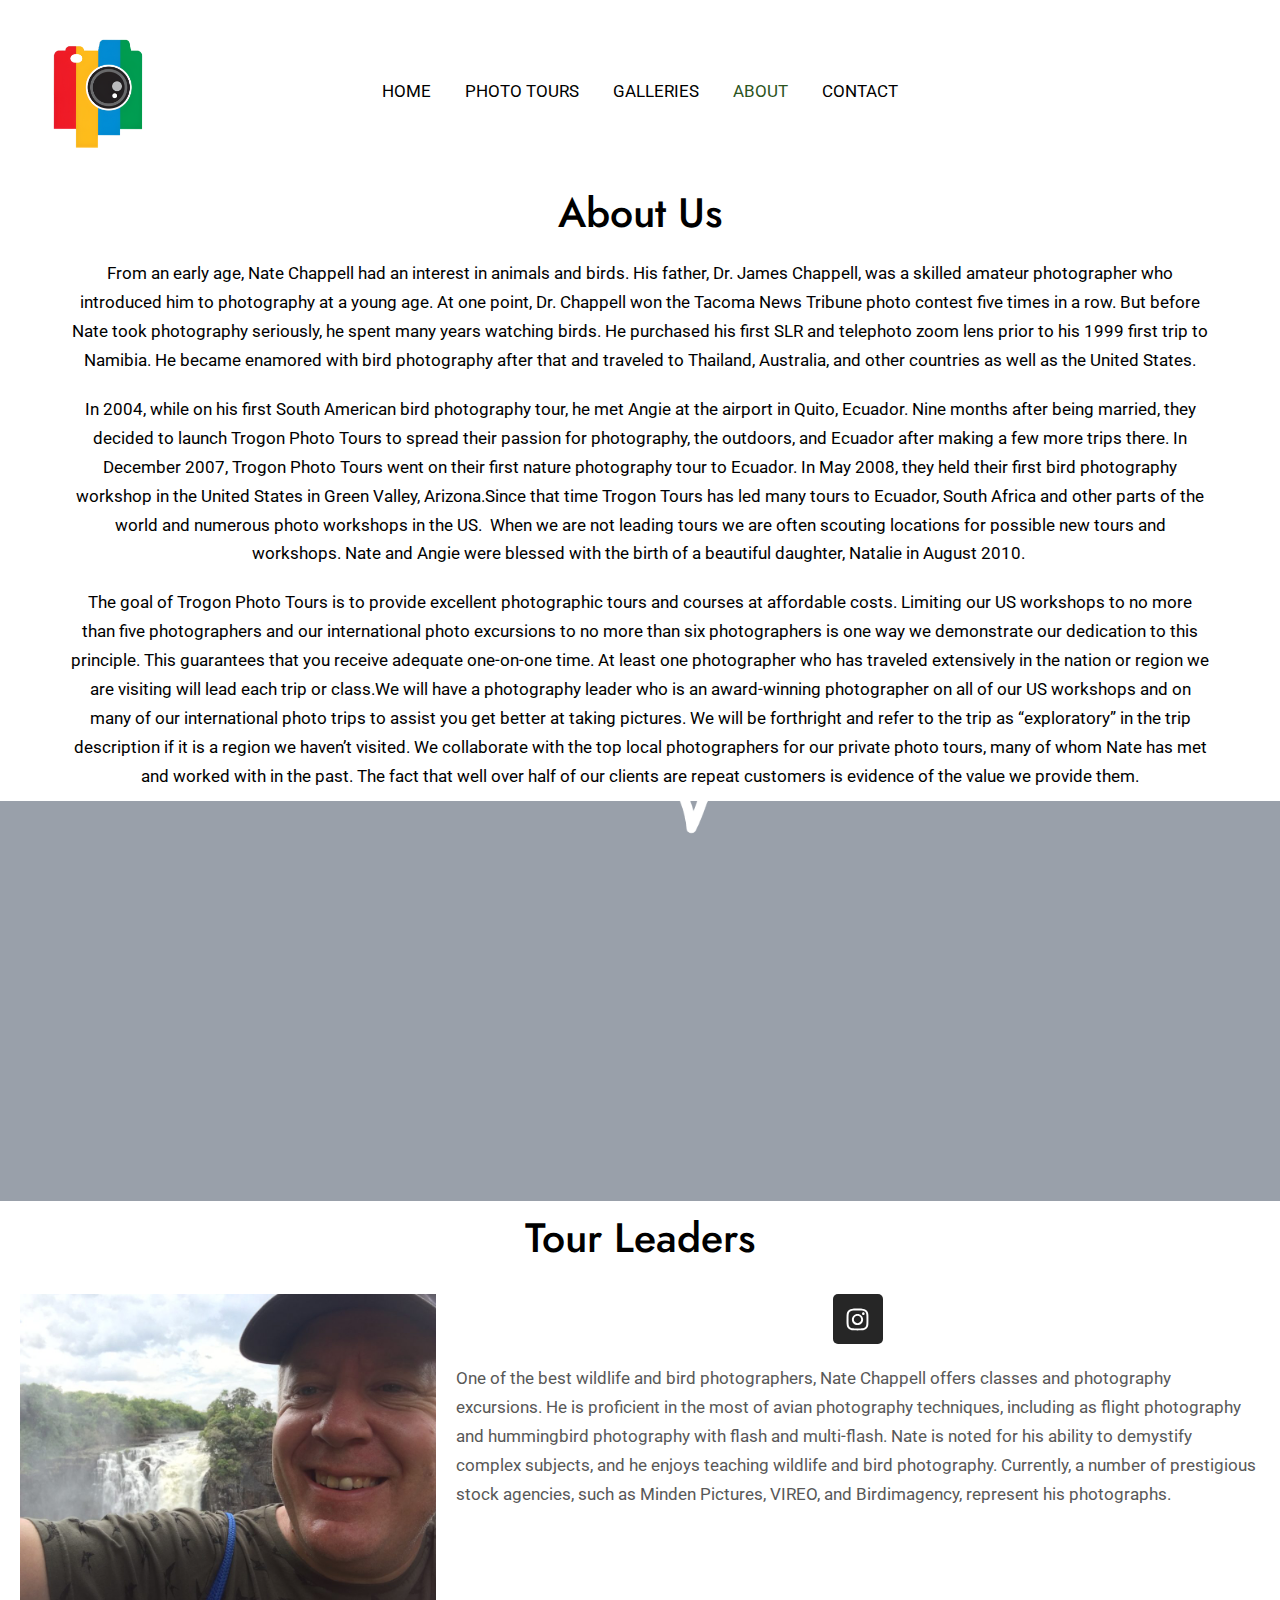
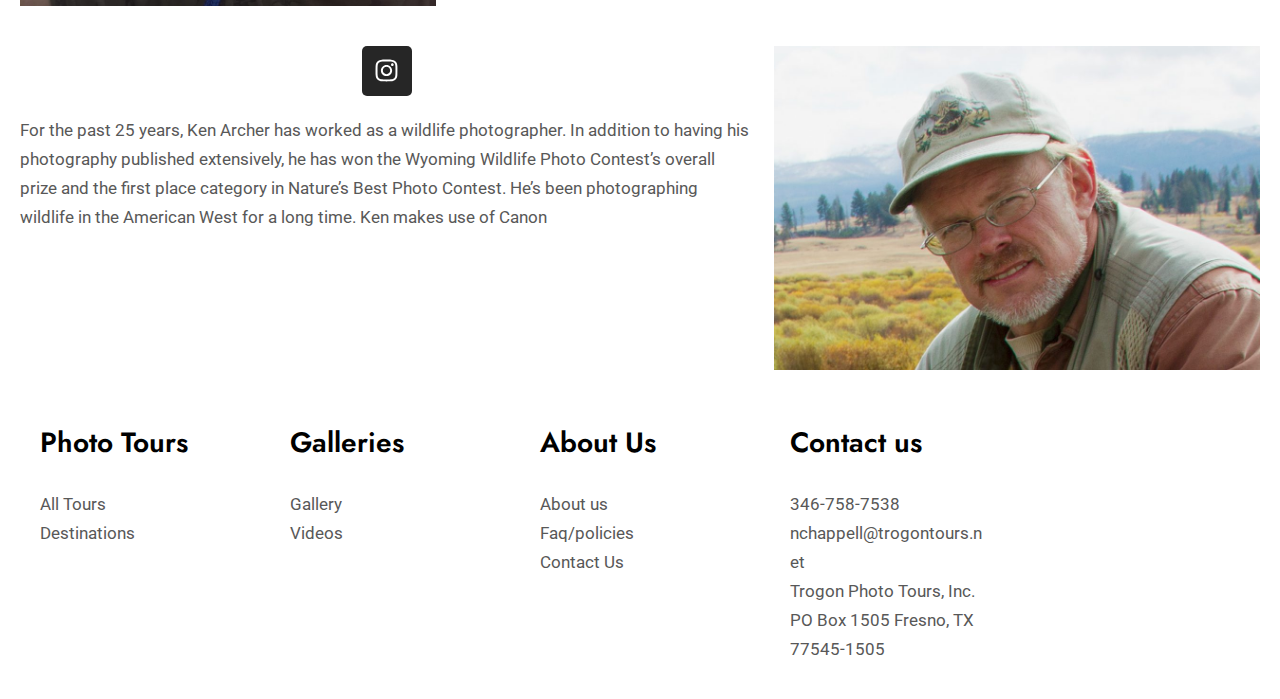
<file: about/index.html>
<!DOCTYPE html>
<html lang="en-US">
<head>
<meta charset="UTF-8">
<meta name="viewport" content="width=device-width, initial-scale=1">
	<link rel="profile" href="https://gmpg.org/xfn/11"> 
	<title>About &#8211; earthwatch</title>
<meta name="robots" content="max-image-preview:large">
	<style>img:is([sizes="auto" i], [sizes^="auto," i]) { contain-intrinsic-size: 3000px 1500px }</style>
	<link rel="dns-prefetch" href="//fonts.googleapis.com">
<link rel="alternate" type="application/rss+xml" title="earthwatch &raquo; Feed" href="/feed/">
<link rel="alternate" type="application/rss+xml" title="earthwatch &raquo; Comments Feed" href="/comments/feed/">
<script>
window._wpemojiSettings = {"baseUrl":"https:\/\/s.w.org\/images\/core\/emoji\/15.0.3\/72x72\/","ext":".png","svgUrl":"https:\/\/s.w.org\/images\/core\/emoji\/15.0.3\/svg\/","svgExt":".svg","source":{"concatemoji":"\/wp-includes\/js\/wp-emoji-release.min.js?ver=6.7.1"}};
/*! This file is auto-generated */
!function(i,n){var o,s,e;function c(e){try{var t={supportTests:e,timestamp:(new Date).valueOf()};sessionStorage.setItem(o,JSON.stringify(t))}catch(e){}}function p(e,t,n){e.clearRect(0,0,e.canvas.width,e.canvas.height),e.fillText(t,0,0);var t=new Uint32Array(e.getImageData(0,0,e.canvas.width,e.canvas.height).data),r=(e.clearRect(0,0,e.canvas.width,e.canvas.height),e.fillText(n,0,0),new Uint32Array(e.getImageData(0,0,e.canvas.width,e.canvas.height).data));return t.every(function(e,t){return e===r[t]})}function u(e,t,n){switch(t){case"flag":return n(e,"🏳️‍⚧️","🏳️​⚧️")?!1:!n(e,"🇺🇳","🇺​🇳")&&!n(e,"🏴󠁧󠁢󠁥󠁮󠁧󠁿","🏴​󠁧​󠁢​󠁥​󠁮​󠁧​󠁿");case"emoji":return!n(e,"🐦‍⬛","🐦​⬛")}return!1}function f(e,t,n){var r="undefined"!=typeof WorkerGlobalScope&&self instanceof WorkerGlobalScope?new OffscreenCanvas(300,150):i.createElement("canvas"),a=r.getContext("2d",{willReadFrequently:!0}),o=(a.textBaseline="top",a.font="600 32px Arial",{});return e.forEach(function(e){o[e]=t(a,e,n)}),o}function t(e){var t=i.createElement("script");t.src=e,t.defer=!0,i.head.appendChild(t)}"undefined"!=typeof Promise&&(o="wpEmojiSettingsSupports",s=["flag","emoji"],n.supports={everything:!0,everythingExceptFlag:!0},e=new Promise(function(e){i.addEventListener("DOMContentLoaded",e,{once:!0})}),new Promise(function(t){var n=function(){try{var e=JSON.parse(sessionStorage.getItem(o));if("object"==typeof e&&"number"==typeof e.timestamp&&(new Date).valueOf()<e.timestamp+604800&&"object"==typeof e.supportTests)return e.supportTests}catch(e){}return null}();if(!n){if("undefined"!=typeof Worker&&"undefined"!=typeof OffscreenCanvas&&"undefined"!=typeof URL&&URL.createObjectURL&&"undefined"!=typeof Blob)try{var e="postMessage("+f.toString()+"("+[JSON.stringify(s),u.toString(),p.toString()].join(",")+"));",r=new Blob([e],{type:"text/javascript"}),a=new Worker(URL.createObjectURL(r),{name:"wpTestEmojiSupports"});return void(a.onmessage=function(e){c(n=e.data),a.terminate(),t(n)})}catch(e){}c(n=f(s,u,p))}t(n)}).then(function(e){for(var t in e)n.supports[t]=e[t],n.supports.everything=n.supports.everything&&n.supports[t],"flag"!==t&&(n.supports.everythingExceptFlag=n.supports.everythingExceptFlag&&n.supports[t]);n.supports.everythingExceptFlag=n.supports.everythingExceptFlag&&!n.supports.flag,n.DOMReady=!1,n.readyCallback=function(){n.DOMReady=!0}}).then(function(){return e}).then(function(){var e;n.supports.everything||(n.readyCallback(),(e=n.source||{}).concatemoji?t(e.concatemoji):e.wpemoji&&e.twemoji&&(t(e.twemoji),t(e.wpemoji)))}))}((window,document),window._wpemojiSettings);
</script>
<link rel="stylesheet" id="astra-theme-css-css" href="/wp-content/themes/astra/assets/css/minified/main.min.css?ver=4.8.6" media="all">
<style id="astra-theme-css-inline-css">:root{--ast-post-nav-space:0;--ast-container-default-xlg-padding:6.67em;--ast-container-default-lg-padding:5.67em;--ast-container-default-slg-padding:4.34em;--ast-container-default-md-padding:3.34em;--ast-container-default-sm-padding:6.67em;--ast-container-default-xs-padding:2.4em;--ast-container-default-xxs-padding:1.4em;--ast-code-block-background:#EEEEEE;--ast-comment-inputs-background:#FAFAFA;--ast-normal-container-width:1200px;--ast-narrow-container-width:750px;--ast-blog-title-font-weight:normal;--ast-blog-meta-weight:inherit;}html{font-size:106.25%;}a,.page-title{color:var(--ast-global-color-3);}a:hover,a:focus{color:var(--ast-global-color-0);}body,button,input,select,textarea,.ast-button,.ast-custom-button{font-family:'Roboto',sans-serif;font-weight:400;font-size:17px;font-size:1rem;line-height:var(--ast-body-line-height,1.7em);}blockquote{color:var(--ast-global-color-3);}p,.entry-content p{margin-bottom:0em;}h1,.entry-content h1,h2,.entry-content h2,h3,.entry-content h3,h4,.entry-content h4,h5,.entry-content h5,h6,.entry-content h6,.site-title,.site-title a{font-family:'Jost',sans-serif;font-weight:500;}.ast-site-identity .site-title a{color:var(--ast-global-color-5);}.site-title{font-size:35px;font-size:2.0588235294118rem;display:none;}header .custom-logo-link img{max-width:120px;width:120px;}.astra-logo-svg{width:120px;}.site-header .site-description{font-size:15px;font-size:0.88235294117647rem;display:none;}.entry-title{font-size:30px;font-size:1.7647058823529rem;}.archive .ast-article-post .ast-article-inner,.blog .ast-article-post .ast-article-inner,.archive .ast-article-post .ast-article-inner:hover,.blog .ast-article-post .ast-article-inner:hover{overflow:hidden;}h1,.entry-content h1{font-size:87px;font-size:5.1176470588235rem;font-weight:normal;font-family:'Jost',sans-serif;line-height:1.4em;}h2,.entry-content h2{font-size:41px;font-size:2.4117647058824rem;font-weight:500;font-family:'Jost',sans-serif;line-height:1.3em;}h3,.entry-content h3{font-size:28px;font-size:1.6470588235294rem;font-weight:600;font-family:'Jost',sans-serif;line-height:1.3em;}h4,.entry-content h4{font-size:24px;font-size:1.4117647058824rem;line-height:1.25em;font-weight:600;font-family:'Jost',sans-serif;}h5,.entry-content h5{font-size:18px;font-size:1.0588235294118rem;line-height:1.2em;font-weight:500;font-family:'Jost',sans-serif;}h6,.entry-content h6{font-size:15px;font-size:0.88235294117647rem;line-height:1.25em;font-weight:500;font-family:'Jost',sans-serif;}::selection{background-color:var(--ast-global-color-0);color:#000000;}body,h1,.entry-title a,.entry-content h1,h2,.entry-content h2,h3,.entry-content h3,h4,.entry-content h4,h5,.entry-content h5,h6,.entry-content h6{color:var(--ast-global-color-3);}.tagcloud a:hover,.tagcloud a:focus,.tagcloud a.current-item{color:#ffffff;border-color:var(--ast-global-color-3);background-color:var(--ast-global-color-3);}input:focus,input[type="text"]:focus,input[type="email"]:focus,input[type="url"]:focus,input[type="password"]:focus,input[type="reset"]:focus,input[type="search"]:focus,textarea:focus{border-color:var(--ast-global-color-3);}input[type="radio"]:checked,input[type=reset],input[type="checkbox"]:checked,input[type="checkbox"]:hover:checked,input[type="checkbox"]:focus:checked,input[type=range]::-webkit-slider-thumb{border-color:var(--ast-global-color-3);background-color:var(--ast-global-color-3);box-shadow:none;}.site-footer a:hover + .post-count,.site-footer a:focus + .post-count{background:var(--ast-global-color-3);border-color:var(--ast-global-color-3);}.single .nav-links .nav-previous,.single .nav-links .nav-next{color:var(--ast-global-color-3);}.entry-meta,.entry-meta *{line-height:1.45;color:var(--ast-global-color-3);}.entry-meta a:not(.ast-button):hover,.entry-meta a:not(.ast-button):hover *,.entry-meta a:not(.ast-button):focus,.entry-meta a:not(.ast-button):focus *,.page-links > .page-link,.page-links .page-link:hover,.post-navigation a:hover{color:var(--ast-global-color-0);}#cat option,.secondary .calendar_wrap thead a,.secondary .calendar_wrap thead a:visited{color:var(--ast-global-color-3);}.secondary .calendar_wrap #today,.ast-progress-val span{background:var(--ast-global-color-3);}.secondary a:hover + .post-count,.secondary a:focus + .post-count{background:var(--ast-global-color-3);border-color:var(--ast-global-color-3);}.calendar_wrap #today > a{color:#ffffff;}.page-links .page-link,.single .post-navigation a{color:var(--ast-global-color-3);}.ast-search-menu-icon .search-form button.search-submit{padding:0 4px;}.ast-search-menu-icon form.search-form{padding-right:0;}.ast-search-menu-icon.slide-search input.search-field{width:0;}.ast-header-search .ast-search-menu-icon.ast-dropdown-active .search-form,.ast-header-search .ast-search-menu-icon.ast-dropdown-active .search-field:focus{transition:all 0.2s;}.search-form input.search-field:focus{outline:none;}.astra-logo-svg:not(.sticky-custom-logo .astra-logo-svg,.transparent-custom-logo .astra-logo-svg,.advanced-header-logo .astra-logo-svg){height:60px;}.ast-archive-title{color:var(--ast-global-color-2);}.wp-block-latest-posts > li > a{color:var(--ast-global-color-2);}.widget-title,.widget .wp-block-heading{font-size:24px;font-size:1.4117647058824rem;color:var(--ast-global-color-2);}.ast-search-menu-icon.slide-search a:focus-visible:focus-visible,.astra-search-icon:focus-visible,#close:focus-visible,a:focus-visible,.ast-menu-toggle:focus-visible,.site .skip-link:focus-visible,.wp-block-loginout input:focus-visible,.wp-block-search.wp-block-search__button-inside .wp-block-search__inside-wrapper,.ast-header-navigation-arrow:focus-visible,.woocommerce .wc-proceed-to-checkout > .checkout-button:focus-visible,.woocommerce .woocommerce-MyAccount-navigation ul li a:focus-visible,.ast-orders-table__row .ast-orders-table__cell:focus-visible,.woocommerce .woocommerce-order-details .order-again > .button:focus-visible,.woocommerce .woocommerce-message a.button.wc-forward:focus-visible,.woocommerce #minus_qty:focus-visible,.woocommerce #plus_qty:focus-visible,a#ast-apply-coupon:focus-visible,.woocommerce .woocommerce-info a:focus-visible,.woocommerce .astra-shop-summary-wrap a:focus-visible,.woocommerce a.wc-forward:focus-visible,#ast-apply-coupon:focus-visible,.woocommerce-js .woocommerce-mini-cart-item a.remove:focus-visible,#close:focus-visible,.button.search-submit:focus-visible,#search_submit:focus,.normal-search:focus-visible,.ast-header-account-wrap:focus-visible,.woocommerce .ast-on-card-button.ast-quick-view-trigger:focus{outline-style:dotted;outline-color:inherit;outline-width:thin;}input:focus,input[type="text"]:focus,input[type="email"]:focus,input[type="url"]:focus,input[type="password"]:focus,input[type="reset"]:focus,input[type="search"]:focus,input[type="number"]:focus,textarea:focus,.wp-block-search__input:focus,[data-section="section-header-mobile-trigger"] .ast-button-wrap .ast-mobile-menu-trigger-minimal:focus,.ast-mobile-popup-drawer.active .menu-toggle-close:focus,.woocommerce-ordering select.orderby:focus,#ast-scroll-top:focus,#coupon_code:focus,.woocommerce-page #comment:focus,.woocommerce #reviews #respond input#submit:focus,.woocommerce a.add_to_cart_button:focus,.woocommerce .button.single_add_to_cart_button:focus,.woocommerce .woocommerce-cart-form button:focus,.woocommerce .woocommerce-cart-form__cart-item .quantity .qty:focus,.woocommerce .woocommerce-billing-fields .woocommerce-billing-fields__field-wrapper .woocommerce-input-wrapper > .input-text:focus,.woocommerce #order_comments:focus,.woocommerce #place_order:focus,.woocommerce .woocommerce-address-fields .woocommerce-address-fields__field-wrapper .woocommerce-input-wrapper > .input-text:focus,.woocommerce .woocommerce-MyAccount-content form button:focus,.woocommerce .woocommerce-MyAccount-content .woocommerce-EditAccountForm .woocommerce-form-row .woocommerce-Input.input-text:focus,.woocommerce .ast-woocommerce-container .woocommerce-pagination ul.page-numbers li a:focus,body #content .woocommerce form .form-row .select2-container--default .select2-selection--single:focus,#ast-coupon-code:focus,.woocommerce.woocommerce-js .quantity input[type=number]:focus,.woocommerce-js .woocommerce-mini-cart-item .quantity input[type=number]:focus,.woocommerce p#ast-coupon-trigger:focus{border-style:dotted;border-color:inherit;border-width:thin;}input{outline:none;}.site-logo-img img{ transition:all 0.2s linear;}body .ast-oembed-container *{position:absolute;top:0;width:100%;height:100%;left:0;}body .wp-block-embed-pocket-casts .ast-oembed-container *{position:unset;}.ast-single-post-featured-section + article {margin-top: 2em;}.site-content .ast-single-post-featured-section img {width: 100%;overflow: hidden;object-fit: cover;}.site > .ast-single-related-posts-container {margin-top: 0;}@media (min-width: 922px) {.ast-desktop .ast-container--narrow {max-width: var(--ast-narrow-container-width);margin: 0 auto;}}.ast-page-builder-template .hentry {margin: 0;}.ast-page-builder-template .site-content > .ast-container {max-width: 100%;padding: 0;}.ast-page-builder-template .site .site-content #primary {padding: 0;margin: 0;}.ast-page-builder-template .no-results {text-align: center;margin: 4em auto;}.ast-page-builder-template .ast-pagination {padding: 2em;}.ast-page-builder-template .entry-header.ast-no-title.ast-no-thumbnail {margin-top: 0;}.ast-page-builder-template .entry-header.ast-header-without-markup {margin-top: 0;margin-bottom: 0;}.ast-page-builder-template .entry-header.ast-no-title.ast-no-meta {margin-bottom: 0;}.ast-page-builder-template.single .post-navigation {padding-bottom: 2em;}.ast-page-builder-template.single-post .site-content > .ast-container {max-width: 100%;}.ast-page-builder-template .entry-header {margin-top: 4em;margin-left: auto;margin-right: auto;padding-left: 20px;padding-right: 20px;}.single.ast-page-builder-template .entry-header {padding-left: 20px;padding-right: 20px;}.ast-page-builder-template .ast-archive-description {margin: 4em auto 0;padding-left: 20px;padding-right: 20px;}@media (max-width:921.9px){#ast-desktop-header{display:none;}}@media (min-width:922px){#ast-mobile-header{display:none;}}.wp-block-buttons.aligncenter{justify-content:center;}@media (max-width:921px){.ast-theme-transparent-header #primary,.ast-theme-transparent-header #secondary{padding:0;}}@media (max-width:921px){.ast-plain-container.ast-no-sidebar #primary{padding:0;}}.ast-plain-container.ast-no-sidebar #primary{margin-top:0;margin-bottom:0;}.wp-block-button.is-style-outline .wp-block-button__link{border-color:var(--ast-global-color-0);}div.wp-block-button.is-style-outline > .wp-block-button__link:not(.has-text-color),div.wp-block-button.wp-block-button__link.is-style-outline:not(.has-text-color){color:var(--ast-global-color-0);}.wp-block-button.is-style-outline .wp-block-button__link:hover,.wp-block-buttons .wp-block-button.is-style-outline .wp-block-button__link:focus,.wp-block-buttons .wp-block-button.is-style-outline > .wp-block-button__link:not(.has-text-color):hover,.wp-block-buttons .wp-block-button.wp-block-button__link.is-style-outline:not(.has-text-color):hover{color:var(--ast-global-color-5);background-color:var(--ast-global-color-1);border-color:var(--ast-global-color-1);}.post-page-numbers.current .page-link,.ast-pagination .page-numbers.current{color:#000000;border-color:var(--ast-global-color-0);background-color:var(--ast-global-color-0);}.wp-block-button.is-style-outline .wp-block-button__link.wp-element-button,.ast-outline-button{border-color:var(--ast-global-color-0);font-family:inherit;font-weight:400;font-size:16px;font-size:0.94117647058824rem;line-height:1em;border-top-left-radius:0px;border-top-right-radius:0px;border-bottom-right-radius:0px;border-bottom-left-radius:0px;}.wp-block-buttons .wp-block-button.is-style-outline > .wp-block-button__link:not(.has-text-color),.wp-block-buttons .wp-block-button.wp-block-button__link.is-style-outline:not(.has-text-color),.ast-outline-button{color:var(--ast-global-color-0);}.wp-block-button.is-style-outline .wp-block-button__link:hover,.wp-block-buttons .wp-block-button.is-style-outline .wp-block-button__link:focus,.wp-block-buttons .wp-block-button.is-style-outline > .wp-block-button__link:not(.has-text-color):hover,.wp-block-buttons .wp-block-button.wp-block-button__link.is-style-outline:not(.has-text-color):hover,.ast-outline-button:hover,.ast-outline-button:focus,.wp-block-uagb-buttons-child .uagb-buttons-repeater.ast-outline-button:hover,.wp-block-uagb-buttons-child .uagb-buttons-repeater.ast-outline-button:focus{color:var(--ast-global-color-5);background-color:var(--ast-global-color-1);border-color:var(--ast-global-color-1);}.wp-block-button .wp-block-button__link.wp-element-button.is-style-outline:not(.has-background),.wp-block-button.is-style-outline>.wp-block-button__link.wp-element-button:not(.has-background),.ast-outline-button{background-color:var(--ast-global-color-0);}@media (max-width:921px){.wp-block-button.is-style-outline .wp-block-button__link.wp-element-button,.ast-outline-button{font-size:16px;font-size:0.94117647058824rem;}}@media (max-width:544px){.wp-block-button.is-style-outline .wp-block-button__link.wp-element-button,.ast-outline-button{font-size:15px;font-size:0.88235294117647rem;}}.entry-content[data-ast-blocks-layout] > figure{margin-bottom:1em;}h1.widget-title{font-weight:normal;}h2.widget-title{font-weight:500;}h3.widget-title{font-weight:600;}@media (max-width:921px){.ast-separate-container #primary,.ast-separate-container #secondary{padding:1.5em 0;}#primary,#secondary{padding:1.5em 0;margin:0;}.ast-left-sidebar #content > .ast-container{display:flex;flex-direction:column-reverse;width:100%;}.ast-separate-container .ast-article-post,.ast-separate-container .ast-article-single{padding:1.5em 2.14em;}.ast-author-box img.avatar{margin:20px 0 0 0;}}@media (min-width:922px){.ast-separate-container.ast-right-sidebar #primary,.ast-separate-container.ast-left-sidebar #primary{border:0;}.search-no-results.ast-separate-container #primary{margin-bottom:4em;}}.elementor-button-wrapper .elementor-button{border-style:solid;text-decoration:none;border-top-width:0;border-right-width:0;border-left-width:0;border-bottom-width:0;}body .elementor-button.elementor-size-sm,body .elementor-button.elementor-size-xs,body .elementor-button.elementor-size-md,body .elementor-button.elementor-size-lg,body .elementor-button.elementor-size-xl,body .elementor-button{border-top-left-radius:0px;border-top-right-radius:0px;border-bottom-right-radius:0px;border-bottom-left-radius:0px;padding-top:15px;padding-right:40px;padding-bottom:15px;padding-left:40px;}@media (max-width:921px){.elementor-button-wrapper .elementor-button.elementor-size-sm,.elementor-button-wrapper .elementor-button.elementor-size-xs,.elementor-button-wrapper .elementor-button.elementor-size-md,.elementor-button-wrapper .elementor-button.elementor-size-lg,.elementor-button-wrapper .elementor-button.elementor-size-xl,.elementor-button-wrapper .elementor-button{padding-top:16px;padding-right:32px;padding-bottom:16px;padding-left:32px;}}@media (max-width:544px){.elementor-button-wrapper .elementor-button.elementor-size-sm,.elementor-button-wrapper .elementor-button.elementor-size-xs,.elementor-button-wrapper .elementor-button.elementor-size-md,.elementor-button-wrapper .elementor-button.elementor-size-lg,.elementor-button-wrapper .elementor-button.elementor-size-xl,.elementor-button-wrapper .elementor-button{padding-top:15px;padding-right:28px;padding-bottom:15px;padding-left:28px;}}.elementor-button-wrapper .elementor-button{border-color:var(--ast-global-color-0);background-color:var(--ast-global-color-0);}.elementor-button-wrapper .elementor-button:hover,.elementor-button-wrapper .elementor-button:focus{color:var(--ast-global-color-5);background-color:var(--ast-global-color-1);border-color:var(--ast-global-color-1);}.wp-block-button .wp-block-button__link ,.elementor-button-wrapper .elementor-button,.elementor-button-wrapper .elementor-button:visited{color:var(--ast-global-color-5);}.elementor-button-wrapper .elementor-button{font-weight:400;font-size:16px;font-size:0.94117647058824rem;line-height:1em;text-transform:none;letter-spacing:3px;}body .elementor-button.elementor-size-sm,body .elementor-button.elementor-size-xs,body .elementor-button.elementor-size-md,body .elementor-button.elementor-size-lg,body .elementor-button.elementor-size-xl,body .elementor-button{font-size:16px;font-size:0.94117647058824rem;}.wp-block-button .wp-block-button__link:hover,.wp-block-button .wp-block-button__link:focus{color:var(--ast-global-color-5);background-color:var(--ast-global-color-1);border-color:var(--ast-global-color-1);}.elementor-widget-heading h1.elementor-heading-title{line-height:1.4em;}.elementor-widget-heading h2.elementor-heading-title{line-height:1.3em;}.elementor-widget-heading h3.elementor-heading-title{line-height:1.3em;}.elementor-widget-heading h4.elementor-heading-title{line-height:1.25em;}.elementor-widget-heading h5.elementor-heading-title{line-height:1.2em;}.elementor-widget-heading h6.elementor-heading-title{line-height:1.25em;}.wp-block-button .wp-block-button__link,.wp-block-search .wp-block-search__button,body .wp-block-file .wp-block-file__button{border-color:var(--ast-global-color-0);background-color:var(--ast-global-color-0);color:var(--ast-global-color-5);font-family:inherit;font-weight:400;line-height:1em;text-transform:none;letter-spacing:3px;font-size:16px;font-size:0.94117647058824rem;border-top-left-radius:0px;border-top-right-radius:0px;border-bottom-right-radius:0px;border-bottom-left-radius:0px;padding-top:15px;padding-right:40px;padding-bottom:15px;padding-left:40px;}@media (max-width:921px){.wp-block-button .wp-block-button__link,.wp-block-search .wp-block-search__button,body .wp-block-file .wp-block-file__button{font-size:16px;font-size:0.94117647058824rem;padding-top:16px;padding-right:32px;padding-bottom:16px;padding-left:32px;}}@media (max-width:544px){.wp-block-button .wp-block-button__link,.wp-block-search .wp-block-search__button,body .wp-block-file .wp-block-file__button{font-size:15px;font-size:0.88235294117647rem;padding-top:15px;padding-right:28px;padding-bottom:15px;padding-left:28px;}}.menu-toggle,button,.ast-button,.ast-custom-button,.button,input#submit,input[type="button"],input[type="submit"],input[type="reset"],form[CLASS*="wp-block-search__"].wp-block-search .wp-block-search__inside-wrapper .wp-block-search__button,body .wp-block-file .wp-block-file__button,.woocommerce-js a.button,.woocommerce button.button,.woocommerce .woocommerce-message a.button,.woocommerce #respond input#submit.alt,.woocommerce input.button.alt,.woocommerce input.button,.woocommerce input.button:disabled,.woocommerce input.button:disabled[disabled],.woocommerce input.button:disabled:hover,.woocommerce input.button:disabled[disabled]:hover,.woocommerce #respond input#submit,.woocommerce button.button.alt.disabled,.wc-block-grid__products .wc-block-grid__product .wp-block-button__link,.wc-block-grid__product-onsale,[CLASS*="wc-block"] button,.woocommerce-js .astra-cart-drawer .astra-cart-drawer-content .woocommerce-mini-cart__buttons .button:not(.checkout):not(.ast-continue-shopping),.woocommerce-js .astra-cart-drawer .astra-cart-drawer-content .woocommerce-mini-cart__buttons a.checkout,.woocommerce button.button.alt.disabled.wc-variation-selection-needed,[CLASS*="wc-block"] .wc-block-components-button{border-style:solid;border-top-width:0;border-right-width:0;border-left-width:0;border-bottom-width:0;color:var(--ast-global-color-5);border-color:var(--ast-global-color-0);background-color:var(--ast-global-color-0);padding-top:15px;padding-right:40px;padding-bottom:15px;padding-left:40px;font-family:inherit;font-weight:400;font-size:16px;font-size:0.94117647058824rem;line-height:1em;text-transform:none;letter-spacing:3px;border-top-left-radius:0px;border-top-right-radius:0px;border-bottom-right-radius:0px;border-bottom-left-radius:0px;}button:focus,.menu-toggle:hover,button:hover,.ast-button:hover,.ast-custom-button:hover .button:hover,.ast-custom-button:hover ,input[type=reset]:hover,input[type=reset]:focus,input#submit:hover,input#submit:focus,input[type="button"]:hover,input[type="button"]:focus,input[type="submit"]:hover,input[type="submit"]:focus,form[CLASS*="wp-block-search__"].wp-block-search .wp-block-search__inside-wrapper .wp-block-search__button:hover,form[CLASS*="wp-block-search__"].wp-block-search .wp-block-search__inside-wrapper .wp-block-search__button:focus,body .wp-block-file .wp-block-file__button:hover,body .wp-block-file .wp-block-file__button:focus,.woocommerce-js a.button:hover,.woocommerce button.button:hover,.woocommerce .woocommerce-message a.button:hover,.woocommerce #respond input#submit:hover,.woocommerce #respond input#submit.alt:hover,.woocommerce input.button.alt:hover,.woocommerce input.button:hover,.woocommerce button.button.alt.disabled:hover,.wc-block-grid__products .wc-block-grid__product .wp-block-button__link:hover,[CLASS*="wc-block"] button:hover,.woocommerce-js .astra-cart-drawer .astra-cart-drawer-content .woocommerce-mini-cart__buttons .button:not(.checkout):not(.ast-continue-shopping):hover,.woocommerce-js .astra-cart-drawer .astra-cart-drawer-content .woocommerce-mini-cart__buttons a.checkout:hover,.woocommerce button.button.alt.disabled.wc-variation-selection-needed:hover,[CLASS*="wc-block"] .wc-block-components-button:hover,[CLASS*="wc-block"] .wc-block-components-button:focus{color:var(--ast-global-color-5);background-color:var(--ast-global-color-1);border-color:var(--ast-global-color-1);}@media (max-width:921px){.menu-toggle,button,.ast-button,.ast-custom-button,.button,input#submit,input[type="button"],input[type="submit"],input[type="reset"],form[CLASS*="wp-block-search__"].wp-block-search .wp-block-search__inside-wrapper .wp-block-search__button,body .wp-block-file .wp-block-file__button,.woocommerce-js a.button,.woocommerce button.button,.woocommerce .woocommerce-message a.button,.woocommerce #respond input#submit.alt,.woocommerce input.button.alt,.woocommerce input.button,.woocommerce input.button:disabled,.woocommerce input.button:disabled[disabled],.woocommerce input.button:disabled:hover,.woocommerce input.button:disabled[disabled]:hover,.woocommerce #respond input#submit,.woocommerce button.button.alt.disabled,.wc-block-grid__products .wc-block-grid__product .wp-block-button__link,.wc-block-grid__product-onsale,[CLASS*="wc-block"] button,.woocommerce-js .astra-cart-drawer .astra-cart-drawer-content .woocommerce-mini-cart__buttons .button:not(.checkout):not(.ast-continue-shopping),.woocommerce-js .astra-cart-drawer .astra-cart-drawer-content .woocommerce-mini-cart__buttons a.checkout,.woocommerce button.button.alt.disabled.wc-variation-selection-needed,[CLASS*="wc-block"] .wc-block-components-button{padding-top:16px;padding-right:32px;padding-bottom:16px;padding-left:32px;font-size:16px;font-size:0.94117647058824rem;}}@media (max-width:544px){.menu-toggle,button,.ast-button,.ast-custom-button,.button,input#submit,input[type="button"],input[type="submit"],input[type="reset"],form[CLASS*="wp-block-search__"].wp-block-search .wp-block-search__inside-wrapper .wp-block-search__button,body .wp-block-file .wp-block-file__button,.woocommerce-js a.button,.woocommerce button.button,.woocommerce .woocommerce-message a.button,.woocommerce #respond input#submit.alt,.woocommerce input.button.alt,.woocommerce input.button,.woocommerce input.button:disabled,.woocommerce input.button:disabled[disabled],.woocommerce input.button:disabled:hover,.woocommerce input.button:disabled[disabled]:hover,.woocommerce #respond input#submit,.woocommerce button.button.alt.disabled,.wc-block-grid__products .wc-block-grid__product .wp-block-button__link,.wc-block-grid__product-onsale,[CLASS*="wc-block"] button,.woocommerce-js .astra-cart-drawer .astra-cart-drawer-content .woocommerce-mini-cart__buttons .button:not(.checkout):not(.ast-continue-shopping),.woocommerce-js .astra-cart-drawer .astra-cart-drawer-content .woocommerce-mini-cart__buttons a.checkout,.woocommerce button.button.alt.disabled.wc-variation-selection-needed,[CLASS*="wc-block"] .wc-block-components-button{padding-top:15px;padding-right:28px;padding-bottom:15px;padding-left:28px;font-size:15px;font-size:0.88235294117647rem;}}@media (max-width:921px){.menu-toggle,button,.ast-button,.button,input#submit,input[type="button"],input[type="submit"],input[type="reset"]{font-size:16px;font-size:0.94117647058824rem;}.ast-mobile-header-stack .main-header-bar .ast-search-menu-icon{display:inline-block;}.ast-header-break-point.ast-header-custom-item-outside .ast-mobile-header-stack .main-header-bar .ast-search-icon{margin:0;}.ast-comment-avatar-wrap img{max-width:2.5em;}.ast-comment-meta{padding:0 1.8888em 1.3333em;}.ast-separate-container .ast-comment-list li.depth-1{padding:1.5em 2.14em;}.ast-separate-container .comment-respond{padding:2em 2.14em;}}@media (min-width:544px){.ast-container{max-width:100%;}}@media (max-width:544px){.ast-separate-container .ast-article-post,.ast-separate-container .ast-article-single,.ast-separate-container .comments-title,.ast-separate-container .ast-archive-description{padding:1.5em 1em;}.ast-separate-container #content .ast-container{padding-left:0.54em;padding-right:0.54em;}.ast-separate-container .ast-comment-list .bypostauthor{padding:.5em;}.ast-search-menu-icon.ast-dropdown-active .search-field{width:170px;}.menu-toggle,button,.ast-button,.button,input#submit,input[type="button"],input[type="submit"],input[type="reset"]{font-size:15px;font-size:0.88235294117647rem;}} #ast-mobile-header .ast-site-header-cart-li a{pointer-events:none;}body,.ast-separate-container{background-color:var(--ast-global-color-5);background-image:none;}@media (max-width:921px){.widget-title{font-size:22px;font-size:1.375rem;}body,button,input,select,textarea,.ast-button,.ast-custom-button{font-size:16px;font-size:0.94117647058824rem;}#secondary,#secondary button,#secondary input,#secondary select,#secondary textarea{font-size:16px;font-size:0.94117647058824rem;}.site-title{display:none;}.site-header .site-description{display:none;}h1,.entry-content h1{font-size:30px;}h2,.entry-content h2{font-size:25px;}h3,.entry-content h3{font-size:28px;}h4,.entry-content h4{font-size:24px;font-size:1.4117647058824rem;}.astra-logo-svg{width:96px;}header .custom-logo-link img,.ast-header-break-point .site-logo-img .custom-mobile-logo-link img{max-width:96px;width:96px;}}@media (max-width:544px){.site-title{display:none;}.site-header .site-description{display:none;}h1,.entry-content h1{font-size:30px;}h2,.entry-content h2{font-size:25px;}h3,.entry-content h3{font-size:28px;}h4,.entry-content h4{font-size:24px;font-size:1.4117647058824rem;}header .custom-logo-link img,.ast-header-break-point .site-branding img,.ast-header-break-point .custom-logo-link img{max-width:96px;width:96px;}.astra-logo-svg{width:96px;}.ast-header-break-point .site-logo-img .custom-mobile-logo-link img{max-width:96px;}}@media (max-width:544px){html{font-size:96.9%;}}@media (min-width:922px){.ast-container{max-width:1240px;}}@media (min-width:922px){.site-content .ast-container{display:flex;}}@media (max-width:921px){.site-content .ast-container{flex-direction:column;}}@media (min-width:922px){.main-header-menu .sub-menu .menu-item.ast-left-align-sub-menu:hover > .sub-menu,.main-header-menu .sub-menu .menu-item.ast-left-align-sub-menu.focus > .sub-menu{margin-left:-0px;}}.ast-theme-transparent-header .ast-header-search .astra-search-icon,.ast-theme-transparent-header .ast-header-search .search-field::placeholder,.ast-theme-transparent-header .ast-header-search .ast-icon{color:#ffffff;}.ast-theme-transparent-header [data-section="section-header-mobile-trigger"] .ast-button-wrap .mobile-menu-toggle-icon .ast-mobile-svg{fill:#ffffff;}.ast-theme-transparent-header [data-section="section-header-mobile-trigger"] .ast-button-wrap .mobile-menu-wrap .mobile-menu{color:#ffffff;}.ast-theme-transparent-header [data-section="section-header-mobile-trigger"] .ast-button-wrap .ast-mobile-menu-trigger-fill{background:var(--ast-global-color-0);}.ast-theme-transparent-header [data-section="section-header-mobile-trigger"] .ast-button-wrap .ast-mobile-menu-trigger-fill,.ast-theme-transparent-header [data-section="section-header-mobile-trigger"] .ast-button-wrap .ast-mobile-menu-trigger-minimal{color:#ffffff;border:none;}.site .comments-area{padding-bottom:3em;}.wp-block-file {display: flex;align-items: center;flex-wrap: wrap;justify-content: space-between;}.wp-block-pullquote {border: none;}.wp-block-pullquote blockquote::before {content: "\201D";font-family: "Helvetica",sans-serif;display: flex;transform: rotate( 180deg );font-size: 6rem;font-style: normal;line-height: 1;font-weight: bold;align-items: center;justify-content: center;}.has-text-align-right > blockquote::before {justify-content: flex-start;}.has-text-align-left > blockquote::before {justify-content: flex-end;}figure.wp-block-pullquote.is-style-solid-color blockquote {max-width: 100%;text-align: inherit;}:root {--wp--custom--ast-default-block-top-padding: 3em;--wp--custom--ast-default-block-right-padding: 3em;--wp--custom--ast-default-block-bottom-padding: 3em;--wp--custom--ast-default-block-left-padding: 3em;--wp--custom--ast-container-width: 1200px;--wp--custom--ast-content-width-size: 1200px;--wp--custom--ast-wide-width-size: calc(1200px + var(--wp--custom--ast-default-block-left-padding) + var(--wp--custom--ast-default-block-right-padding));}.ast-narrow-container {--wp--custom--ast-content-width-size: 750px;--wp--custom--ast-wide-width-size: 750px;}@media(max-width: 921px) {:root {--wp--custom--ast-default-block-top-padding: 3em;--wp--custom--ast-default-block-right-padding: 2em;--wp--custom--ast-default-block-bottom-padding: 3em;--wp--custom--ast-default-block-left-padding: 2em;}}@media(max-width: 544px) {:root {--wp--custom--ast-default-block-top-padding: 3em;--wp--custom--ast-default-block-right-padding: 1.5em;--wp--custom--ast-default-block-bottom-padding: 3em;--wp--custom--ast-default-block-left-padding: 1.5em;}}.entry-content > .wp-block-group,.entry-content > .wp-block-cover,.entry-content > .wp-block-columns {padding-top: var(--wp--custom--ast-default-block-top-padding);padding-right: var(--wp--custom--ast-default-block-right-padding);padding-bottom: var(--wp--custom--ast-default-block-bottom-padding);padding-left: var(--wp--custom--ast-default-block-left-padding);}.ast-plain-container.ast-no-sidebar .entry-content > .alignfull,.ast-page-builder-template .ast-no-sidebar .entry-content > .alignfull {margin-left: calc( -50vw + 50%);margin-right: calc( -50vw + 50%);max-width: 100vw;width: 100vw;}.ast-plain-container.ast-no-sidebar .entry-content .alignfull .alignfull,.ast-page-builder-template.ast-no-sidebar .entry-content .alignfull .alignfull,.ast-plain-container.ast-no-sidebar .entry-content .alignfull .alignwide,.ast-page-builder-template.ast-no-sidebar .entry-content .alignfull .alignwide,.ast-plain-container.ast-no-sidebar .entry-content .alignwide .alignfull,.ast-page-builder-template.ast-no-sidebar .entry-content .alignwide .alignfull,.ast-plain-container.ast-no-sidebar .entry-content .alignwide .alignwide,.ast-page-builder-template.ast-no-sidebar .entry-content .alignwide .alignwide,.ast-plain-container.ast-no-sidebar .entry-content .wp-block-column .alignfull,.ast-page-builder-template.ast-no-sidebar .entry-content .wp-block-column .alignfull,.ast-plain-container.ast-no-sidebar .entry-content .wp-block-column .alignwide,.ast-page-builder-template.ast-no-sidebar .entry-content .wp-block-column .alignwide {margin-left: auto;margin-right: auto;width: 100%;}[data-ast-blocks-layout] .wp-block-separator:not(.is-style-dots) {height: 0;}[data-ast-blocks-layout] .wp-block-separator {margin: 20px auto;}[data-ast-blocks-layout] .wp-block-separator:not(.is-style-wide):not(.is-style-dots) {max-width: 100px;}[data-ast-blocks-layout] .wp-block-separator.has-background {padding: 0;}.entry-content[data-ast-blocks-layout] > * {max-width: var(--wp--custom--ast-content-width-size);margin-left: auto;margin-right: auto;}.entry-content[data-ast-blocks-layout] > .alignwide {max-width: var(--wp--custom--ast-wide-width-size);}.entry-content[data-ast-blocks-layout] .alignfull {max-width: none;}.ast-full-width-layout .entry-content[data-ast-blocks-layout] .is-layout-constrained.wp-block-cover-is-layout-constrained > *,.ast-full-width-layout .entry-content[data-ast-blocks-layout] .is-layout-constrained.wp-block-group-is-layout-constrained > * {max-width: var(--wp--custom--ast-content-width-size);margin-left: auto;margin-right: auto;}.entry-content .wp-block-columns {margin-bottom: 0;}blockquote {margin: 1.5em;border-color: rgba(0,0,0,0.05);}.wp-block-quote:not(.has-text-align-right):not(.has-text-align-center) {border-left: 5px solid rgba(0,0,0,0.05);}.has-text-align-right > blockquote,blockquote.has-text-align-right {border-right: 5px solid rgba(0,0,0,0.05);}.has-text-align-left > blockquote,blockquote.has-text-align-left {border-left: 5px solid rgba(0,0,0,0.05);}.wp-block-site-tagline,.wp-block-latest-posts .read-more {margin-top: 15px;}.wp-block-loginout p label {display: block;}.wp-block-loginout p:not(.login-remember):not(.login-submit) input {width: 100%;}.wp-block-loginout input:focus {border-color: transparent;}.wp-block-loginout input:focus {outline: thin dotted;}.entry-content .wp-block-media-text .wp-block-media-text__content {padding: 0 0 0 8%;}.entry-content .wp-block-media-text.has-media-on-the-right .wp-block-media-text__content {padding: 0 8% 0 0;}.entry-content .wp-block-media-text.has-background .wp-block-media-text__content {padding: 8%;}.entry-content .wp-block-cover:not([class*="background-color"]) .wp-block-cover__inner-container,.entry-content .wp-block-cover:not([class*="background-color"]) .wp-block-cover-image-text,.entry-content .wp-block-cover:not([class*="background-color"]) .wp-block-cover-text,.entry-content .wp-block-cover-image:not([class*="background-color"]) .wp-block-cover__inner-container,.entry-content .wp-block-cover-image:not([class*="background-color"]) .wp-block-cover-image-text,.entry-content .wp-block-cover-image:not([class*="background-color"]) .wp-block-cover-text {color: var(--ast-global-color-5);}.wp-block-loginout .login-remember input {width: 1.1rem;height: 1.1rem;margin: 0 5px 4px 0;vertical-align: middle;}.wp-block-latest-posts > li > *:first-child,.wp-block-latest-posts:not(.is-grid) > li:first-child {margin-top: 0;}.entry-content > .wp-block-buttons,.entry-content > .wp-block-uagb-buttons {margin-bottom: 1.5em;}.wp-block-search__inside-wrapper .wp-block-search__input {padding: 0 10px;color: var(--ast-global-color-3);background: var(--ast-global-color-5);border-color: var(--ast-border-color);}.wp-block-latest-posts .read-more {margin-bottom: 1.5em;}.wp-block-search__no-button .wp-block-search__inside-wrapper .wp-block-search__input {padding-top: 5px;padding-bottom: 5px;}.wp-block-latest-posts .wp-block-latest-posts__post-date,.wp-block-latest-posts .wp-block-latest-posts__post-author {font-size: 1rem;}.wp-block-latest-posts > li > *,.wp-block-latest-posts:not(.is-grid) > li {margin-top: 12px;margin-bottom: 12px;}.ast-page-builder-template .entry-content[data-ast-blocks-layout] > *,.ast-page-builder-template .entry-content[data-ast-blocks-layout] > .alignfull > * {max-width: none;}.ast-page-builder-template .entry-content[data-ast-blocks-layout] > .alignwide > * {max-width: var(--wp--custom--ast-wide-width-size);}.ast-page-builder-template .entry-content[data-ast-blocks-layout] > .inherit-container-width > *,.ast-page-builder-template .entry-content[data-ast-blocks-layout] > * > *,.entry-content[data-ast-blocks-layout] > .wp-block-cover .wp-block-cover__inner-container {max-width: var(--wp--custom--ast-content-width-size) ;margin-left: auto;margin-right: auto;}.entry-content[data-ast-blocks-layout] .wp-block-cover:not(.alignleft):not(.alignright) {width: auto;}@media(max-width: 1200px) {.ast-separate-container .entry-content > .alignfull,.ast-separate-container .entry-content[data-ast-blocks-layout] > .alignwide,.ast-plain-container .entry-content[data-ast-blocks-layout] > .alignwide,.ast-plain-container .entry-content .alignfull {margin-left: calc(-1 * min(var(--ast-container-default-xlg-padding),20px)) ;margin-right: calc(-1 * min(var(--ast-container-default-xlg-padding),20px));}}@media(min-width: 1201px) {.ast-separate-container .entry-content > .alignfull {margin-left: calc(-1 * var(--ast-container-default-xlg-padding) );margin-right: calc(-1 * var(--ast-container-default-xlg-padding) );}.ast-separate-container .entry-content[data-ast-blocks-layout] > .alignwide,.ast-plain-container .entry-content[data-ast-blocks-layout] > .alignwide {margin-left: calc(-1 * var(--wp--custom--ast-default-block-left-padding) );margin-right: calc(-1 * var(--wp--custom--ast-default-block-right-padding) );}}@media(min-width: 921px) {.ast-separate-container .entry-content .wp-block-group.alignwide:not(.inherit-container-width) > :where(:not(.alignleft):not(.alignright)),.ast-plain-container .entry-content .wp-block-group.alignwide:not(.inherit-container-width) > :where(:not(.alignleft):not(.alignright)) {max-width: calc( var(--wp--custom--ast-content-width-size) + 80px );}.ast-plain-container.ast-right-sidebar .entry-content[data-ast-blocks-layout] .alignfull,.ast-plain-container.ast-left-sidebar .entry-content[data-ast-blocks-layout] .alignfull {margin-left: -60px;margin-right: -60px;}}@media(min-width: 544px) {.entry-content > .alignleft {margin-right: 20px;}.entry-content > .alignright {margin-left: 20px;}}@media (max-width:544px){.wp-block-columns .wp-block-column:not(:last-child){margin-bottom:20px;}.wp-block-latest-posts{margin:0;}}@media( max-width: 600px ) {.entry-content .wp-block-media-text .wp-block-media-text__content,.entry-content .wp-block-media-text.has-media-on-the-right .wp-block-media-text__content {padding: 8% 0 0;}.entry-content .wp-block-media-text.has-background .wp-block-media-text__content {padding: 8%;}}.ast-page-builder-template .entry-header {padding-left: 0;}.ast-narrow-container .site-content .wp-block-uagb-image--align-full .wp-block-uagb-image__figure {max-width: 100%;margin-left: auto;margin-right: auto;}:root .has-ast-global-color-0-color{color:var(--ast-global-color-0);}:root .has-ast-global-color-0-background-color{background-color:var(--ast-global-color-0);}:root .wp-block-button .has-ast-global-color-0-color{color:var(--ast-global-color-0);}:root .wp-block-button .has-ast-global-color-0-background-color{background-color:var(--ast-global-color-0);}:root .has-ast-global-color-1-color{color:var(--ast-global-color-1);}:root .has-ast-global-color-1-background-color{background-color:var(--ast-global-color-1);}:root .wp-block-button .has-ast-global-color-1-color{color:var(--ast-global-color-1);}:root .wp-block-button .has-ast-global-color-1-background-color{background-color:var(--ast-global-color-1);}:root .has-ast-global-color-2-color{color:var(--ast-global-color-2);}:root .has-ast-global-color-2-background-color{background-color:var(--ast-global-color-2);}:root .wp-block-button .has-ast-global-color-2-color{color:var(--ast-global-color-2);}:root .wp-block-button .has-ast-global-color-2-background-color{background-color:var(--ast-global-color-2);}:root .has-ast-global-color-3-color{color:var(--ast-global-color-3);}:root .has-ast-global-color-3-background-color{background-color:var(--ast-global-color-3);}:root .wp-block-button .has-ast-global-color-3-color{color:var(--ast-global-color-3);}:root .wp-block-button .has-ast-global-color-3-background-color{background-color:var(--ast-global-color-3);}:root .has-ast-global-color-4-color{color:var(--ast-global-color-4);}:root .has-ast-global-color-4-background-color{background-color:var(--ast-global-color-4);}:root .wp-block-button .has-ast-global-color-4-color{color:var(--ast-global-color-4);}:root .wp-block-button .has-ast-global-color-4-background-color{background-color:var(--ast-global-color-4);}:root .has-ast-global-color-5-color{color:var(--ast-global-color-5);}:root .has-ast-global-color-5-background-color{background-color:var(--ast-global-color-5);}:root .wp-block-button .has-ast-global-color-5-color{color:var(--ast-global-color-5);}:root .wp-block-button .has-ast-global-color-5-background-color{background-color:var(--ast-global-color-5);}:root .has-ast-global-color-6-color{color:var(--ast-global-color-6);}:root .has-ast-global-color-6-background-color{background-color:var(--ast-global-color-6);}:root .wp-block-button .has-ast-global-color-6-color{color:var(--ast-global-color-6);}:root .wp-block-button .has-ast-global-color-6-background-color{background-color:var(--ast-global-color-6);}:root .has-ast-global-color-7-color{color:var(--ast-global-color-7);}:root .has-ast-global-color-7-background-color{background-color:var(--ast-global-color-7);}:root .wp-block-button .has-ast-global-color-7-color{color:var(--ast-global-color-7);}:root .wp-block-button .has-ast-global-color-7-background-color{background-color:var(--ast-global-color-7);}:root .has-ast-global-color-8-color{color:var(--ast-global-color-8);}:root .has-ast-global-color-8-background-color{background-color:var(--ast-global-color-8);}:root .wp-block-button .has-ast-global-color-8-color{color:var(--ast-global-color-8);}:root .wp-block-button .has-ast-global-color-8-background-color{background-color:var(--ast-global-color-8);}:root{--ast-global-color-0:#74a84a;--ast-global-color-1:#2c541d;--ast-global-color-2:#000000;--ast-global-color-3:#585858;--ast-global-color-4:#f6f8f5;--ast-global-color-5:#ffffff;--ast-global-color-6:rgba(82,104,64,0.8);--ast-global-color-7:rgba(82,104,64,0.5);--ast-global-color-8:rgba(82,104,64,0.3);}:root {--ast-border-color : #989898;}.ast-single-entry-banner {-js-display: flex;display: flex;flex-direction: column;justify-content: center;text-align: center;position: relative;background: #eeeeee;}.ast-single-entry-banner[data-banner-layout="layout-1"] {max-width: 1200px;background: inherit;padding: 20px 0;}.ast-single-entry-banner[data-banner-width-type="custom"] {margin: 0 auto;width: 100%;}.ast-single-entry-banner + .site-content .entry-header {margin-bottom: 0;}.site .ast-author-avatar {--ast-author-avatar-size: ;}a.ast-underline-text {text-decoration: underline;}.ast-container > .ast-terms-link {position: relative;display: block;}a.ast-button.ast-badge-tax {padding: 4px 8px;border-radius: 3px;font-size: inherit;}header.entry-header .entry-title{font-size:30px;font-size:1.7647058823529rem;}header.entry-header > *:not(:last-child){margin-bottom:10px;}.ast-archive-entry-banner {-js-display: flex;display: flex;flex-direction: column;justify-content: center;text-align: center;position: relative;background: #eeeeee;}.ast-archive-entry-banner[data-banner-width-type="custom"] {margin: 0 auto;width: 100%;}.ast-archive-entry-banner[data-banner-layout="layout-1"] {background: inherit;padding: 20px 0;text-align: left;}body.archive .ast-archive-description{max-width:1200px;width:100%;text-align:left;padding-top:3em;padding-right:3em;padding-bottom:3em;padding-left:3em;}body.archive .ast-archive-description .ast-archive-title,body.archive .ast-archive-description .ast-archive-title *{font-size:40px;font-size:2.3529411764706rem;}body.archive .ast-archive-description > *:not(:last-child){margin-bottom:10px;}@media (max-width:921px){body.archive .ast-archive-description{text-align:left;}}@media (max-width:544px){body.archive .ast-archive-description{text-align:left;}}.ast-theme-transparent-header #masthead .site-logo-img .transparent-custom-logo .astra-logo-svg{width:60px;}.ast-theme-transparent-header #masthead .site-logo-img .transparent-custom-logo img{ max-width:60px; width:60px;}@media (max-width:921px){.ast-theme-transparent-header #masthead .site-logo-img .transparent-custom-logo .astra-logo-svg{width:60px;}.ast-theme-transparent-header #masthead .site-logo-img .transparent-custom-logo img{ max-width:60px; width:60px;}}@media (max-width:543px){.ast-theme-transparent-header #masthead .site-logo-img .transparent-custom-logo .astra-logo-svg{width:50px;}.ast-theme-transparent-header #masthead .site-logo-img .transparent-custom-logo img{ max-width:50px; width:50px;}}@media (min-width:921px){.ast-theme-transparent-header #masthead{position:absolute;left:0;right:0;}.ast-theme-transparent-header .main-header-bar,.ast-theme-transparent-header.ast-header-break-point .main-header-bar{background:none;}body.elementor-editor-active.ast-theme-transparent-header #masthead,.fl-builder-edit .ast-theme-transparent-header #masthead,body.vc_editor.ast-theme-transparent-header #masthead,body.brz-ed.ast-theme-transparent-header #masthead{z-index:0;}.ast-header-break-point.ast-replace-site-logo-transparent.ast-theme-transparent-header .custom-mobile-logo-link{display:none;}.ast-header-break-point.ast-replace-site-logo-transparent.ast-theme-transparent-header .transparent-custom-logo{display:inline-block;}.ast-theme-transparent-header .ast-above-header,.ast-theme-transparent-header .ast-above-header.ast-above-header-bar{background-image:none;background-color:transparent;}.ast-theme-transparent-header .ast-below-header,.ast-theme-transparent-header .ast-below-header.ast-below-header-bar{background-image:none;background-color:transparent;}}.ast-theme-transparent-header .site-title a,.ast-theme-transparent-header .site-title a:focus,.ast-theme-transparent-header .site-title a:hover,.ast-theme-transparent-header .site-title a:visited{color:var(--ast-global-color-5);}.ast-theme-transparent-header .site-header .site-description{color:var(--ast-global-color-5);}.ast-theme-transparent-header .ast-builder-menu .main-header-menu,.ast-theme-transparent-header .ast-builder-menu .main-header-menu .sub-menu,.ast-theme-transparent-header .ast-builder-menu .main-header-menu,.ast-theme-transparent-header.ast-header-break-point .ast-builder-menu .main-header-bar-wrap .main-header-menu,.ast-flyout-menu-enable.ast-header-break-point.ast-theme-transparent-header .main-header-bar-navigation .site-navigation,.ast-fullscreen-menu-enable.ast-header-break-point.ast-theme-transparent-header .main-header-bar-navigation .site-navigation,.ast-flyout-above-menu-enable.ast-header-break-point.ast-theme-transparent-header .ast-above-header-navigation-wrap .ast-above-header-navigation,.ast-flyout-below-menu-enable.ast-header-break-point.ast-theme-transparent-header .ast-below-header-navigation-wrap .ast-below-header-actual-nav,.ast-fullscreen-above-menu-enable.ast-header-break-point.ast-theme-transparent-header .ast-above-header-navigation-wrap,.ast-fullscreen-below-menu-enable.ast-header-break-point.ast-theme-transparent-header .ast-below-header-navigation-wrap,.ast-theme-transparent-header .main-header-menu .menu-link{background-color:rgba(255,255,255,0);}.ast-theme-transparent-header .ast-builder-menu .main-header-menu .menu-item .sub-menu,.ast-header-break-point.ast-flyout-menu-enable.ast-header-break-point .ast-builder-menu .main-header-bar-navigation .main-header-menu .menu-item .sub-menu,.ast-header-break-point.ast-flyout-menu-enable.ast-header-break-point .ast-builder-menu .main-header-bar-navigation [CLASS*="ast-builder-menu-"] .main-header-menu .menu-item .sub-menu,.ast-theme-transparent-header .ast-builder-menu .main-header-menu .menu-item .sub-menu .menu-link,.ast-header-break-point.ast-flyout-menu-enable.ast-header-break-point .ast-builder-menu .main-header-bar-navigation .main-header-menu .menu-item .sub-menu .menu-link,.ast-header-break-point.ast-flyout-menu-enable.ast-header-break-point .ast-builder-menu .main-header-bar-navigation [CLASS*="ast-builder-menu-"] .main-header-menu .menu-item .sub-menu .menu-link,.ast-theme-transparent-header .main-header-menu .menu-item .sub-menu .menu-link,.ast-header-break-point.ast-flyout-menu-enable.ast-header-break-point .main-header-bar-navigation .main-header-menu .menu-item .sub-menu .menu-link,.ast-theme-transparent-header .main-header-menu .menu-item .sub-menu,.ast-header-break-point.ast-flyout-menu-enable.ast-header-break-point .main-header-bar-navigation .main-header-menu .menu-item .sub-menu{background-color:var(--ast-global-color-5);}.ast-theme-transparent-header .ast-builder-menu .main-header-menu,.ast-theme-transparent-header .ast-builder-menu .main-header-menu .menu-link,.ast-theme-transparent-header [CLASS*="ast-builder-menu-"] .main-header-menu .menu-item > .menu-link,.ast-theme-transparent-header .ast-masthead-custom-menu-items,.ast-theme-transparent-header .ast-masthead-custom-menu-items a,.ast-theme-transparent-header .ast-builder-menu .main-header-menu .menu-item > .ast-menu-toggle,.ast-theme-transparent-header .ast-builder-menu .main-header-menu .menu-item > .ast-menu-toggle,.ast-theme-transparent-header .ast-above-header-navigation a,.ast-header-break-point.ast-theme-transparent-header .ast-above-header-navigation a,.ast-header-break-point.ast-theme-transparent-header .ast-above-header-navigation > ul.ast-above-header-menu > .menu-item-has-children:not(.current-menu-item) > .ast-menu-toggle,.ast-theme-transparent-header .ast-below-header-menu,.ast-theme-transparent-header .ast-below-header-menu a,.ast-header-break-point.ast-theme-transparent-header .ast-below-header-menu a,.ast-header-break-point.ast-theme-transparent-header .ast-below-header-menu,.ast-theme-transparent-header .main-header-menu .menu-link{color:#000000;}.ast-theme-transparent-header .ast-builder-menu .main-header-menu .menu-item:hover > .menu-link,.ast-theme-transparent-header .ast-builder-menu .main-header-menu .menu-item:hover > .ast-menu-toggle,.ast-theme-transparent-header .ast-builder-menu .main-header-menu .ast-masthead-custom-menu-items a:hover,.ast-theme-transparent-header .ast-builder-menu .main-header-menu .focus > .menu-link,.ast-theme-transparent-header .ast-builder-menu .main-header-menu .focus > .ast-menu-toggle,.ast-theme-transparent-header .ast-builder-menu .main-header-menu .current-menu-item > .menu-link,.ast-theme-transparent-header .ast-builder-menu .main-header-menu .current-menu-ancestor > .menu-link,.ast-theme-transparent-header .ast-builder-menu .main-header-menu .current-menu-item > .ast-menu-toggle,.ast-theme-transparent-header .ast-builder-menu .main-header-menu .current-menu-ancestor > .ast-menu-toggle,.ast-theme-transparent-header [CLASS*="ast-builder-menu-"] .main-header-menu .current-menu-item > .menu-link,.ast-theme-transparent-header [CLASS*="ast-builder-menu-"] .main-header-menu .current-menu-ancestor > .menu-link,.ast-theme-transparent-header [CLASS*="ast-builder-menu-"] .main-header-menu .current-menu-item > .ast-menu-toggle,.ast-theme-transparent-header [CLASS*="ast-builder-menu-"] .main-header-menu .current-menu-ancestor > .ast-menu-toggle,.ast-theme-transparent-header .main-header-menu .menu-item:hover > .menu-link,.ast-theme-transparent-header .main-header-menu .current-menu-item > .menu-link,.ast-theme-transparent-header .main-header-menu .current-menu-ancestor > .menu-link{color:#2c541d;}.ast-theme-transparent-header .ast-builder-menu .main-header-menu .menu-item .sub-menu .menu-link,.ast-theme-transparent-header .main-header-menu .menu-item .sub-menu .menu-link{background-color:transparent;}@media (max-width:921px){.ast-theme-transparent-header #masthead{position:absolute;left:0;right:0;}.ast-theme-transparent-header .main-header-bar,.ast-theme-transparent-header.ast-header-break-point .main-header-bar{background:none;}body.elementor-editor-active.ast-theme-transparent-header #masthead,.fl-builder-edit .ast-theme-transparent-header #masthead,body.vc_editor.ast-theme-transparent-header #masthead,body.brz-ed.ast-theme-transparent-header #masthead{z-index:0;}.ast-header-break-point.ast-replace-site-logo-transparent.ast-theme-transparent-header .custom-mobile-logo-link{display:none;}.ast-header-break-point.ast-replace-site-logo-transparent.ast-theme-transparent-header .transparent-custom-logo{display:inline-block;}.ast-theme-transparent-header .ast-above-header,.ast-theme-transparent-header .ast-above-header.ast-above-header-bar{background-image:none;background-color:transparent;}.ast-theme-transparent-header .ast-below-header,.ast-theme-transparent-header .ast-below-header.ast-below-header-bar{background-image:none;background-color:transparent;}}@media (max-width:921px){.ast-theme-transparent-header .site-title a,.ast-theme-transparent-header .site-title a:focus,.ast-theme-transparent-header .site-title a:hover,.ast-theme-transparent-header .site-title a:visited,.ast-theme-transparent-header .ast-builder-layout-element .ast-site-identity .site-title a,.ast-theme-transparent-header .ast-builder-layout-element .ast-site-identity .site-title a:hover,.ast-theme-transparent-header .ast-builder-layout-element .ast-site-identity .site-title a:focus,.ast-theme-transparent-header .ast-builder-layout-element .ast-site-identity .site-title a:visited{color:#ffffff;}.ast-theme-transparent-header .site-header .site-description{color:#ffffff;}.ast-theme-transparent-header.ast-header-break-point .ast-builder-menu .main-header-menu,.ast-theme-transparent-header.ast-header-break-point .ast-builder-menu.main-header-menu .sub-menu,.ast-theme-transparent-header.ast-header-break-point .ast-builder-menu.main-header-menu,.ast-theme-transparent-header.ast-header-break-point .ast-builder-menu .main-header-bar-wrap .main-header-menu,.ast-flyout-menu-enable.ast-header-break-point.ast-theme-transparent-header .main-header-bar-navigation .site-navigation,.ast-fullscreen-menu-enable.ast-header-break-point.ast-theme-transparent-header .main-header-bar-navigation .site-navigation,.ast-flyout-above-menu-enable.ast-header-break-point.ast-theme-transparent-header .ast-above-header-navigation-wrap .ast-above-header-navigation,.ast-flyout-below-menu-enable.ast-header-break-point.ast-theme-transparent-header .ast-below-header-navigation-wrap .ast-below-header-actual-nav,.ast-fullscreen-above-menu-enable.ast-header-break-point.ast-theme-transparent-header .ast-above-header-navigation-wrap,.ast-fullscreen-below-menu-enable.ast-header-break-point.ast-theme-transparent-header .ast-below-header-navigation-wrap,.ast-theme-transparent-header .main-header-menu .menu-link{background-color:#ffffff;}.ast-theme-transparent-header .ast-builder-menu .main-header-menu,.ast-theme-transparent-header .ast-builder-menu .main-header-menu .menu-link,.ast-theme-transparent-header [CLASS*="ast-builder-menu-"] .main-header-menu .menu-item > .menu-link,.ast-theme-transparent-header .ast-masthead-custom-menu-items,.ast-theme-transparent-header .ast-masthead-custom-menu-items a,.ast-theme-transparent-header .ast-builder-menu .main-header-menu .menu-item > .ast-menu-toggle,.ast-theme-transparent-header .ast-builder-menu .main-header-menu .menu-item > .ast-menu-toggle,.ast-theme-transparent-header .main-header-menu .menu-link{color:#000000;}.ast-theme-transparent-header .ast-builder-menu .main-header-menu .menu-item:hover > .menu-link,.ast-theme-transparent-header .ast-builder-menu .main-header-menu .menu-item:hover > .ast-menu-toggle,.ast-theme-transparent-header .ast-builder-menu .main-header-menu .ast-masthead-custom-menu-items a:hover,.ast-theme-transparent-header .ast-builder-menu .main-header-menu .focus > .menu-link,.ast-theme-transparent-header .ast-builder-menu .main-header-menu .focus > .ast-menu-toggle,.ast-theme-transparent-header .ast-builder-menu .main-header-menu .current-menu-item > .menu-link,.ast-theme-transparent-header .ast-builder-menu .main-header-menu .current-menu-ancestor > .menu-link,.ast-theme-transparent-header .ast-builder-menu .main-header-menu .current-menu-item > .ast-menu-toggle,.ast-theme-transparent-header .ast-builder-menu .main-header-menu .current-menu-ancestor > .ast-menu-toggle,.ast-theme-transparent-header [CLASS*="ast-builder-menu-"] .main-header-menu .current-menu-item > .menu-link,.ast-theme-transparent-header [CLASS*="ast-builder-menu-"] .main-header-menu .current-menu-ancestor > .menu-link,.ast-theme-transparent-header [CLASS*="ast-builder-menu-"] .main-header-menu .current-menu-item > .ast-menu-toggle,.ast-theme-transparent-header [CLASS*="ast-builder-menu-"] .main-header-menu .current-menu-ancestor > .ast-menu-toggle,.ast-theme-transparent-header .main-header-menu .menu-item:hover > .menu-link,.ast-theme-transparent-header .main-header-menu .current-menu-item > .menu-link,.ast-theme-transparent-header .main-header-menu .current-menu-ancestor > .menu-link{color:var(--ast-global-color-0);}}@media (max-width:544px){.ast-theme-transparent-header .site-title a,.ast-theme-transparent-header .site-title a:focus,.ast-theme-transparent-header .site-title a:hover,.ast-theme-transparent-header .site-title a:visited,.ast-theme-transparent-header .ast-builder-layout-element .ast-site-identity .site-title a,.ast-theme-transparent-header .ast-builder-layout-element .ast-site-identity .site-title a:hover,.ast-theme-transparent-header .ast-builder-layout-element .ast-site-identity .site-title a:focus,.ast-theme-transparent-header .ast-builder-layout-element .ast-site-identity .site-title a:visited{color:#ffffff;}.ast-theme-transparent-header .site-header .site-description{color:#ffffff;}.ast-theme-transparent-header.ast-header-break-point .ast-builder-menu .main-header-menu,.ast-theme-transparent-header.ast-header-break-point .ast-builder-menu.main-header-menu .sub-menu,.ast-theme-transparent-header.ast-header-break-point .ast-builder-menu.main-header-menu,.ast-theme-transparent-header.ast-header-break-point .ast-builder-menu .main-header-bar-wrap .main-header-menu,.ast-flyout-menu-enable.ast-header-break-point.ast-theme-transparent-header .main-header-bar-navigation .site-navigation,.ast-fullscreen-menu-enable.ast-header-break-point.ast-theme-transparent-header .main-header-bar-navigation .site-navigation,.ast-flyout-above-menu-enable.ast-header-break-point.ast-theme-transparent-header .ast-above-header-navigation-wrap .ast-above-header-navigation,.ast-flyout-below-menu-enable.ast-header-break-point.ast-theme-transparent-header .ast-below-header-navigation-wrap .ast-below-header-actual-nav,.ast-fullscreen-above-menu-enable.ast-header-break-point.ast-theme-transparent-header .ast-above-header-navigation-wrap,.ast-fullscreen-below-menu-enable.ast-header-break-point.ast-theme-transparent-header .ast-below-header-navigation-wrap,.ast-theme-transparent-header .main-header-menu .menu-link{background-color:#ffffff;}.ast-theme-transparent-header .ast-builder-menu .main-header-menu,.ast-theme-transparent-header .ast-builder-menu .main-header-menu .menu-item > .menu-link,.ast-theme-transparent-header .ast-builder-menu .main-header-menu .menu-link,.ast-theme-transparent-header .ast-masthead-custom-menu-items,.ast-theme-transparent-header .ast-masthead-custom-menu-items a,.ast-theme-transparent-header .ast-builder-menu .main-header-menu .menu-item > .ast-menu-toggle,.ast-theme-transparent-header .ast-builder-menu .main-header-menu .menu-item > .ast-menu-toggle,.ast-theme-transparent-header .main-header-menu .menu-link{color:#000000;}.ast-theme-transparent-header .ast-builder-menu .main-header-menu .menu-item:hover > .menu-link,.ast-theme-transparent-header .ast-builder-menu .main-header-menu .menu-item:hover > .ast-menu-toggle,.ast-theme-transparent-header .ast-builder-menu .main-header-menu .ast-masthead-custom-menu-items a:hover,.ast-theme-transparent-header .ast-builder-menu .main-header-menu .focus > .menu-link,.ast-theme-transparent-header .ast-builder-menu .main-header-menu .focus > .ast-menu-toggle,.ast-theme-transparent-header .ast-builder-menu .main-header-menu .current-menu-item > .menu-link,.ast-theme-transparent-header .ast-builder-menu .main-header-menu .current-menu-ancestor > .menu-link,.ast-theme-transparent-header .ast-builder-menu .main-header-menu .current-menu-item > .ast-menu-toggle,.ast-theme-transparent-header .ast-builder-menu .main-header-menu .current-menu-ancestor > .ast-menu-toggle,.ast-theme-transparent-header [CLASS*="ast-builder-menu-"] .main-header-menu .current-menu-item > .menu-link,.ast-theme-transparent-header [CLASS*="ast-builder-menu-"] .main-header-menu .current-menu-ancestor > .menu-link,.ast-theme-transparent-header [CLASS*="ast-builder-menu-"] .main-header-menu .current-menu-item > .ast-menu-toggle,.ast-theme-transparent-header [CLASS*="ast-builder-menu-"] .main-header-menu .current-menu-ancestor > .ast-menu-toggle,.ast-theme-transparent-header .main-header-menu .menu-item:hover > .menu-link,.ast-theme-transparent-header .main-header-menu .current-menu-item > .menu-link,.ast-theme-transparent-header .main-header-menu .current-menu-ancestor > .menu-link{color:var(--ast-global-color-0);}}.ast-theme-transparent-header #ast-desktop-header > .ast-main-header-wrap > .main-header-bar,.ast-theme-transparent-header.ast-header-break-point #ast-mobile-header > .ast-main-header-wrap > .main-header-bar{border-bottom-width:0px;border-bottom-style:solid;}.ast-breadcrumbs .trail-browse,.ast-breadcrumbs .trail-items,.ast-breadcrumbs .trail-items li{display:inline-block;margin:0;padding:0;border:none;background:inherit;text-indent:0;text-decoration:none;}.ast-breadcrumbs .trail-browse{font-size:inherit;font-style:inherit;font-weight:inherit;color:inherit;}.ast-breadcrumbs .trail-items{list-style:none;}.trail-items li::after{padding:0 0.3em;content:"\00bb";}.trail-items li:last-of-type::after{display:none;}h1,.entry-content h1,h2,.entry-content h2,h3,.entry-content h3,h4,.entry-content h4,h5,.entry-content h5,h6,.entry-content h6{color:var(--ast-global-color-2);}.entry-title a{color:var(--ast-global-color-2);}@media (max-width:921px){.ast-builder-grid-row-container.ast-builder-grid-row-tablet-3-firstrow .ast-builder-grid-row > *:first-child,.ast-builder-grid-row-container.ast-builder-grid-row-tablet-3-lastrow .ast-builder-grid-row > *:last-child{grid-column:1 / -1;}}@media (max-width:544px){.ast-builder-grid-row-container.ast-builder-grid-row-mobile-3-firstrow .ast-builder-grid-row > *:first-child,.ast-builder-grid-row-container.ast-builder-grid-row-mobile-3-lastrow .ast-builder-grid-row > *:last-child{grid-column:1 / -1;}}@media (max-width:544px){.ast-builder-layout-element .ast-site-identity{margin-top:5px;margin-bottom:0px;margin-left:20px;margin-right:0px;}}.ast-builder-layout-element[data-section="title_tagline"]{display:flex;}@media (max-width:921px){.ast-header-break-point .ast-builder-layout-element[data-section="title_tagline"]{display:flex;}}@media (max-width:544px){.ast-header-break-point .ast-builder-layout-element[data-section="title_tagline"]{display:flex;}}.ast-builder-menu-1{font-family:inherit;font-weight:inherit;text-transform:uppercase;}.ast-builder-menu-1 .menu-item > .menu-link{color:#000000;}.ast-builder-menu-1 .menu-item > .ast-menu-toggle{color:#000000;}.ast-builder-menu-1 .menu-item:hover > .menu-link,.ast-builder-menu-1 .inline-on-mobile .menu-item:hover > .ast-menu-toggle{color:#2c541d;}.ast-builder-menu-1 .menu-item:hover > .ast-menu-toggle{color:#2c541d;}.ast-builder-menu-1 .menu-item.current-menu-item > .menu-link,.ast-builder-menu-1 .inline-on-mobile .menu-item.current-menu-item > .ast-menu-toggle,.ast-builder-menu-1 .current-menu-ancestor > .menu-link{color:#2c541d;}.ast-builder-menu-1 .menu-item.current-menu-item > .ast-menu-toggle{color:#2c541d;}.ast-builder-menu-1 .sub-menu,.ast-builder-menu-1 .inline-on-mobile .sub-menu{border-top-width:0px;border-bottom-width:0px;border-right-width:0px;border-left-width:0px;border-color:var(--ast-global-color-0);border-style:solid;}.ast-builder-menu-1 .sub-menu .sub-menu{top:0px;}.ast-builder-menu-1 .main-header-menu > .menu-item > .sub-menu,.ast-builder-menu-1 .main-header-menu > .menu-item > .astra-full-megamenu-wrapper{margin-top:0px;}.ast-desktop .ast-builder-menu-1 .main-header-menu > .menu-item > .sub-menu:before,.ast-desktop .ast-builder-menu-1 .main-header-menu > .menu-item > .astra-full-megamenu-wrapper:before{height:calc( 0px + 0px + 5px );}.ast-desktop .ast-builder-menu-1 .menu-item .sub-menu .menu-link{border-style:none;}@media (max-width:921px){.ast-builder-menu-1 .menu-item:hover > .menu-link,.ast-builder-menu-1 .inline-on-mobile .menu-item:hover > .ast-menu-toggle{color:var(--ast-global-color-1);}.ast-builder-menu-1 .menu-item:hover > .ast-menu-toggle{color:var(--ast-global-color-1);}.ast-builder-menu-1 .menu-item.current-menu-item > .menu-link,.ast-builder-menu-1 .inline-on-mobile .menu-item.current-menu-item > .ast-menu-toggle,.ast-builder-menu-1 .current-menu-ancestor > .menu-link,.ast-builder-menu-1 .current-menu-ancestor > .ast-menu-toggle{color:var(--ast-global-color-1);}.ast-builder-menu-1 .menu-item.current-menu-item > .ast-menu-toggle{color:var(--ast-global-color-1);}.ast-header-break-point .ast-builder-menu-1 .menu-item.menu-item-has-children > .ast-menu-toggle{top:0;}.ast-builder-menu-1 .inline-on-mobile .menu-item.menu-item-has-children > .ast-menu-toggle{right:-15px;}.ast-builder-menu-1 .menu-item-has-children > .menu-link:after{content:unset;}.ast-builder-menu-1 .main-header-menu > .menu-item > .sub-menu,.ast-builder-menu-1 .main-header-menu > .menu-item > .astra-full-megamenu-wrapper{margin-top:0;}}@media (max-width:544px){.ast-header-break-point .ast-builder-menu-1 .menu-item.menu-item-has-children > .ast-menu-toggle{top:0;}.ast-builder-menu-1 .main-header-menu > .menu-item > .sub-menu,.ast-builder-menu-1 .main-header-menu > .menu-item > .astra-full-megamenu-wrapper{margin-top:0;}}.ast-builder-menu-1{display:flex;}@media (max-width:921px){.ast-header-break-point .ast-builder-menu-1{display:flex;}}@media (max-width:544px){.ast-header-break-point .ast-builder-menu-1{display:flex;}}.main-header-bar .main-header-bar-navigation .ast-search-icon {display: block;z-index: 4;position: relative;}.ast-search-icon .ast-icon {z-index: 4;}.ast-search-icon {z-index: 4;position: relative;line-height: normal;}.main-header-bar .ast-search-menu-icon .search-form {background-color: #ffffff;}.ast-search-menu-icon.ast-dropdown-active.slide-search .search-form {visibility: visible;opacity: 1;}.ast-search-menu-icon .search-form {border: 1px solid #e7e7e7;line-height: normal;padding: 0 3em 0 0;border-radius: 2px;display: inline-block;-webkit-backface-visibility: hidden;backface-visibility: hidden;position: relative;color: inherit;background-color: #fff;}.ast-search-menu-icon .astra-search-icon {-js-display: flex;display: flex;line-height: normal;}.ast-search-menu-icon .astra-search-icon:focus {outline: none;}.ast-search-menu-icon .search-field {border: none;background-color: transparent;transition: all .3s;border-radius: inherit;color: inherit;font-size: inherit;width: 0;color: #757575;}.ast-search-menu-icon .search-submit {display: none;background: none;border: none;font-size: 1.3em;color: #757575;}.ast-search-menu-icon.ast-dropdown-active {visibility: visible;opacity: 1;position: relative;}.ast-search-menu-icon.ast-dropdown-active .search-field,.ast-dropdown-active.ast-search-menu-icon.slide-search input.search-field {width: 235px;}.ast-header-search .ast-search-menu-icon.slide-search .search-form,.ast-header-search .ast-search-menu-icon.ast-inline-search .search-form {-js-display: flex;display: flex;align-items: center;}.ast-search-menu-icon.ast-inline-search .search-field {width : 100%;padding : 0.60em;padding-right : 5.5em;transition: all 0.2s;}.site-header-section-left .ast-search-menu-icon.slide-search .search-form {padding-left: 2em;padding-right: unset;left: -1em;right: unset;}.site-header-section-left .ast-search-menu-icon.slide-search .search-form .search-field {margin-right: unset;}.ast-search-menu-icon.slide-search .search-form {-webkit-backface-visibility: visible;backface-visibility: visible;visibility: hidden;opacity: 0;transition: all .2s;position: absolute;z-index: 3;right: -1em;top: 50%;transform: translateY(-50%);}.ast-header-search .ast-search-menu-icon .search-form .search-field:-ms-input-placeholder,.ast-header-search .ast-search-menu-icon .search-form .search-field:-ms-input-placeholder{opacity:0.5;}.ast-header-search .ast-search-menu-icon.slide-search .search-form,.ast-header-search .ast-search-menu-icon.ast-inline-search .search-form{-js-display:flex;display:flex;align-items:center;}.ast-builder-layout-element.ast-header-search{height:auto;}.ast-header-search .astra-search-icon{font-size:18px;}@media (max-width:921px){.ast-header-search .astra-search-icon{font-size:18px;}}@media (max-width:544px){.ast-header-search .astra-search-icon{font-size:18px;}}.ast-header-search{display:flex;}@media (max-width:921px){.ast-header-break-point .ast-header-search{display:flex;}}@media (max-width:544px){.ast-header-break-point .ast-header-search{display:flex;}}.site-primary-footer-wrap{padding-top:45px;padding-bottom:45px;}.site-primary-footer-wrap[data-section="section-primary-footer-builder"]{background-color:var(--ast-global-color-5);background-image:none;}.site-primary-footer-wrap[data-section="section-primary-footer-builder"] .ast-builder-grid-row{max-width:1200px;margin-left:auto;margin-right:auto;}.site-primary-footer-wrap[data-section="section-primary-footer-builder"] .ast-builder-grid-row,.site-primary-footer-wrap[data-section="section-primary-footer-builder"] .site-footer-section{align-items:flex-start;}.site-primary-footer-wrap[data-section="section-primary-footer-builder"].ast-footer-row-inline .site-footer-section{display:flex;margin-bottom:0;}.ast-builder-grid-row-5-equal .ast-builder-grid-row{grid-template-columns:repeat( 5,1fr );}@media (max-width:921px){.site-primary-footer-wrap[data-section="section-primary-footer-builder"].ast-footer-row-tablet-inline .site-footer-section{display:flex;margin-bottom:0;}.site-primary-footer-wrap[data-section="section-primary-footer-builder"].ast-footer-row-tablet-stack .site-footer-section{display:block;margin-bottom:10px;}.ast-builder-grid-row-container.ast-builder-grid-row-tablet-5-equal .ast-builder-grid-row{grid-template-columns:repeat( 5,1fr );}}@media (max-width:544px){.site-primary-footer-wrap[data-section="section-primary-footer-builder"].ast-footer-row-mobile-inline .site-footer-section{display:flex;margin-bottom:0;}.site-primary-footer-wrap[data-section="section-primary-footer-builder"].ast-footer-row-mobile-stack .site-footer-section{display:block;margin-bottom:10px;}.ast-builder-grid-row-container.ast-builder-grid-row-mobile-full .ast-builder-grid-row{grid-template-columns:1fr;}}.site-primary-footer-wrap[data-section="section-primary-footer-builder"]{padding-top:35px;padding-bottom:35px;margin-top:0px;margin-bottom:0px;}@media (max-width:921px){.site-primary-footer-wrap[data-section="section-primary-footer-builder"]{padding-top:50px;padding-bottom:30px;padding-left:20px;padding-right:20px;margin-top:0px;margin-bottom:0px;margin-left:0px;margin-right:0px;}}@media (max-width:544px){.site-primary-footer-wrap[data-section="section-primary-footer-builder"]{padding-top:35px;padding-bottom:35px;padding-left:0px;padding-right:0px;margin-top:0px;margin-bottom:0px;margin-left:0px;margin-right:0px;}}.site-primary-footer-wrap[data-section="section-primary-footer-builder"]{display:grid;}@media (max-width:921px){.ast-header-break-point .site-primary-footer-wrap[data-section="section-primary-footer-builder"]{display:grid;}}@media (max-width:544px){.ast-header-break-point .site-primary-footer-wrap[data-section="section-primary-footer-builder"]{display:grid;}}.footer-widget-area[data-section="sidebar-widgets-footer-widget-1"].footer-widget-area-inner{text-align:left;}@media (max-width:921px){.footer-widget-area[data-section="sidebar-widgets-footer-widget-1"].footer-widget-area-inner{text-align:center;}}@media (max-width:544px){.footer-widget-area[data-section="sidebar-widgets-footer-widget-1"].footer-widget-area-inner{text-align:center;}}.footer-widget-area[data-section="sidebar-widgets-footer-widget-2"].footer-widget-area-inner{text-align:left;}@media (max-width:921px){.footer-widget-area[data-section="sidebar-widgets-footer-widget-2"].footer-widget-area-inner{text-align:center;}}@media (max-width:544px){.footer-widget-area[data-section="sidebar-widgets-footer-widget-2"].footer-widget-area-inner{text-align:center;}}.footer-widget-area[data-section="sidebar-widgets-footer-widget-3"].footer-widget-area-inner{text-align:left;}@media (max-width:921px){.footer-widget-area[data-section="sidebar-widgets-footer-widget-3"].footer-widget-area-inner{text-align:center;}}@media (max-width:544px){.footer-widget-area[data-section="sidebar-widgets-footer-widget-3"].footer-widget-area-inner{text-align:center;}}.footer-widget-area[data-section="sidebar-widgets-footer-widget-4"].footer-widget-area-inner{text-align:left;}@media (max-width:921px){.footer-widget-area[data-section="sidebar-widgets-footer-widget-4"].footer-widget-area-inner{text-align:center;}}@media (max-width:544px){.footer-widget-area[data-section="sidebar-widgets-footer-widget-4"].footer-widget-area-inner{text-align:center;}}.footer-widget-area.widget-area.site-footer-focus-item{width:auto;}.footer-widget-area[data-section="sidebar-widgets-footer-widget-1"]{display:block;}@media (max-width:921px){.ast-header-break-point .footer-widget-area[data-section="sidebar-widgets-footer-widget-1"]{display:block;}}@media (max-width:544px){.ast-header-break-point .footer-widget-area[data-section="sidebar-widgets-footer-widget-1"]{display:block;}}.footer-widget-area[data-section="sidebar-widgets-footer-widget-2"]{display:block;}@media (max-width:921px){.ast-header-break-point .footer-widget-area[data-section="sidebar-widgets-footer-widget-2"]{display:block;}}@media (max-width:544px){.ast-header-break-point .footer-widget-area[data-section="sidebar-widgets-footer-widget-2"]{display:block;}}.footer-widget-area[data-section="sidebar-widgets-footer-widget-3"]{display:block;}@media (max-width:921px){.ast-header-break-point .footer-widget-area[data-section="sidebar-widgets-footer-widget-3"]{display:block;}}@media (max-width:544px){.ast-header-break-point .footer-widget-area[data-section="sidebar-widgets-footer-widget-3"]{display:block;}}.footer-widget-area[data-section="sidebar-widgets-footer-widget-4"]{display:block;}@media (max-width:921px){.ast-header-break-point .footer-widget-area[data-section="sidebar-widgets-footer-widget-4"]{display:block;}}@media (max-width:544px){.ast-header-break-point .footer-widget-area[data-section="sidebar-widgets-footer-widget-4"]{display:block;}}.elementor-widget-heading .elementor-heading-title{margin:0;}.elementor-page .ast-menu-toggle{color:unset !important;background:unset !important;}.elementor-post.elementor-grid-item.hentry{margin-bottom:0;}.woocommerce div.product .elementor-element.elementor-products-grid .related.products ul.products li.product,.elementor-element .elementor-wc-products .woocommerce[class*='columns-'] ul.products li.product{width:auto;margin:0;float:none;}.elementor-toc__list-wrapper{margin:0;}body .elementor hr{background-color:#ccc;margin:0;}.ast-left-sidebar .elementor-section.elementor-section-stretched,.ast-right-sidebar .elementor-section.elementor-section-stretched{max-width:100%;left:0 !important;}.elementor-posts-container [CLASS*="ast-width-"]{width:100%;}.elementor-template-full-width .ast-container{display:block;}.elementor-screen-only,.screen-reader-text,.screen-reader-text span,.ui-helper-hidden-accessible{top:0 !important;}@media (max-width:544px){.elementor-element .elementor-wc-products .woocommerce[class*="columns-"] ul.products li.product{width:auto;margin:0;}.elementor-element .woocommerce .woocommerce-result-count{float:none;}}.ast-header-break-point .main-header-bar{border-bottom-width:1px;}@media (min-width:922px){.main-header-bar{border-bottom-width:1px;}}.main-header-menu .menu-item, #astra-footer-menu .menu-item, .main-header-bar .ast-masthead-custom-menu-items{-js-display:flex;display:flex;-webkit-box-pack:center;-webkit-justify-content:center;-moz-box-pack:center;-ms-flex-pack:center;justify-content:center;-webkit-box-orient:vertical;-webkit-box-direction:normal;-webkit-flex-direction:column;-moz-box-orient:vertical;-moz-box-direction:normal;-ms-flex-direction:column;flex-direction:column;}.main-header-menu > .menu-item > .menu-link, #astra-footer-menu > .menu-item > .menu-link{height:100%;-webkit-box-align:center;-webkit-align-items:center;-moz-box-align:center;-ms-flex-align:center;align-items:center;-js-display:flex;display:flex;}.ast-header-break-point .main-navigation ul .menu-item .menu-link .icon-arrow:first-of-type svg{top:.2em;margin-top:0px;margin-left:0px;width:.65em;transform:translate(0, -2px) rotateZ(270deg);}.ast-mobile-popup-content .ast-submenu-expanded > .ast-menu-toggle{transform:rotateX(180deg);overflow-y:auto;}@media (min-width:922px){.ast-builder-menu .main-navigation > ul > li:last-child a{margin-right:0;}}.ast-separate-container .ast-article-inner{background-color:transparent;background-image:none;}.ast-separate-container .ast-article-post{background-color:var(--ast-global-color-4);background-image:none;}@media (max-width:921px){.ast-separate-container .ast-article-post{background-color:var(--ast-global-color-5);background-image:none;}}@media (max-width:544px){.ast-separate-container .ast-article-post{background-color:var(--ast-global-color-5);background-image:none;}}.ast-separate-container .ast-article-single:not(.ast-related-post), .woocommerce.ast-separate-container .ast-woocommerce-container, .ast-separate-container .error-404, .ast-separate-container .no-results, .single.ast-separate-container  .ast-author-meta, .ast-separate-container .related-posts-title-wrapper,.ast-separate-container .comments-count-wrapper, .ast-box-layout.ast-plain-container .site-content,.ast-padded-layout.ast-plain-container .site-content, .ast-separate-container .ast-archive-description, .ast-separate-container .comments-area .comment-respond, .ast-separate-container .comments-area .ast-comment-list li, .ast-separate-container .comments-area .comments-title{background-color:var(--ast-global-color-4);background-image:none;}@media (max-width:921px){.ast-separate-container .ast-article-single:not(.ast-related-post), .woocommerce.ast-separate-container .ast-woocommerce-container, .ast-separate-container .error-404, .ast-separate-container .no-results, .single.ast-separate-container  .ast-author-meta, .ast-separate-container .related-posts-title-wrapper,.ast-separate-container .comments-count-wrapper, .ast-box-layout.ast-plain-container .site-content,.ast-padded-layout.ast-plain-container .site-content, .ast-separate-container .ast-archive-description{background-color:var(--ast-global-color-5);background-image:none;}}@media (max-width:544px){.ast-separate-container .ast-article-single:not(.ast-related-post), .woocommerce.ast-separate-container .ast-woocommerce-container, .ast-separate-container .error-404, .ast-separate-container .no-results, .single.ast-separate-container  .ast-author-meta, .ast-separate-container .related-posts-title-wrapper,.ast-separate-container .comments-count-wrapper, .ast-box-layout.ast-plain-container .site-content,.ast-padded-layout.ast-plain-container .site-content, .ast-separate-container .ast-archive-description{background-color:var(--ast-global-color-5);background-image:none;}}.ast-separate-container.ast-two-container #secondary .widget{background-color:var(--ast-global-color-4);background-image:none;}@media (max-width:921px){.ast-separate-container.ast-two-container #secondary .widget{background-color:var(--ast-global-color-5);background-image:none;}}@media (max-width:544px){.ast-separate-container.ast-two-container #secondary .widget{background-color:var(--ast-global-color-5);background-image:none;}}.ast-mobile-header-content > *,.ast-desktop-header-content > * {padding: 10px 0;height: auto;}.ast-mobile-header-content > *:first-child,.ast-desktop-header-content > *:first-child {padding-top: 10px;}.ast-mobile-header-content > .ast-builder-menu,.ast-desktop-header-content > .ast-builder-menu {padding-top: 0;}.ast-mobile-header-content > *:last-child,.ast-desktop-header-content > *:last-child {padding-bottom: 0;}.ast-mobile-header-content .ast-search-menu-icon.ast-inline-search label,.ast-desktop-header-content .ast-search-menu-icon.ast-inline-search label {width: 100%;}.ast-desktop-header-content .main-header-bar-navigation .ast-submenu-expanded > .ast-menu-toggle::before {transform: rotateX(180deg);}#ast-desktop-header .ast-desktop-header-content,.ast-mobile-header-content .ast-search-icon,.ast-desktop-header-content .ast-search-icon,.ast-mobile-header-wrap .ast-mobile-header-content,.ast-main-header-nav-open.ast-popup-nav-open .ast-mobile-header-wrap .ast-mobile-header-content,.ast-main-header-nav-open.ast-popup-nav-open .ast-desktop-header-content {display: none;}.ast-main-header-nav-open.ast-header-break-point #ast-desktop-header .ast-desktop-header-content,.ast-main-header-nav-open.ast-header-break-point .ast-mobile-header-wrap .ast-mobile-header-content {display: block;}.ast-desktop .ast-desktop-header-content .astra-menu-animation-slide-up > .menu-item > .sub-menu,.ast-desktop .ast-desktop-header-content .astra-menu-animation-slide-up > .menu-item .menu-item > .sub-menu,.ast-desktop .ast-desktop-header-content .astra-menu-animation-slide-down > .menu-item > .sub-menu,.ast-desktop .ast-desktop-header-content .astra-menu-animation-slide-down > .menu-item .menu-item > .sub-menu,.ast-desktop .ast-desktop-header-content .astra-menu-animation-fade > .menu-item > .sub-menu,.ast-desktop .ast-desktop-header-content .astra-menu-animation-fade > .menu-item .menu-item > .sub-menu {opacity: 1;visibility: visible;}.ast-hfb-header.ast-default-menu-enable.ast-header-break-point .ast-mobile-header-wrap .ast-mobile-header-content .main-header-bar-navigation {width: unset;margin: unset;}.ast-mobile-header-content.content-align-flex-end .main-header-bar-navigation .menu-item-has-children > .ast-menu-toggle,.ast-desktop-header-content.content-align-flex-end .main-header-bar-navigation .menu-item-has-children > .ast-menu-toggle {left: calc( 20px - 0.907em);right: auto;}.ast-mobile-header-content .ast-search-menu-icon,.ast-mobile-header-content .ast-search-menu-icon.slide-search,.ast-desktop-header-content .ast-search-menu-icon,.ast-desktop-header-content .ast-search-menu-icon.slide-search {width: 100%;position: relative;display: block;right: auto;transform: none;}.ast-mobile-header-content .ast-search-menu-icon.slide-search .search-form,.ast-mobile-header-content .ast-search-menu-icon .search-form,.ast-desktop-header-content .ast-search-menu-icon.slide-search .search-form,.ast-desktop-header-content .ast-search-menu-icon .search-form {right: 0;visibility: visible;opacity: 1;position: relative;top: auto;transform: none;padding: 0;display: block;overflow: hidden;}.ast-mobile-header-content .ast-search-menu-icon.ast-inline-search .search-field,.ast-mobile-header-content .ast-search-menu-icon .search-field,.ast-desktop-header-content .ast-search-menu-icon.ast-inline-search .search-field,.ast-desktop-header-content .ast-search-menu-icon .search-field {width: 100%;padding-right: 5.5em;}.ast-mobile-header-content .ast-search-menu-icon .search-submit,.ast-desktop-header-content .ast-search-menu-icon .search-submit {display: block;position: absolute;height: 100%;top: 0;right: 0;padding: 0 1em;border-radius: 0;}.ast-hfb-header.ast-default-menu-enable.ast-header-break-point .ast-mobile-header-wrap .ast-mobile-header-content .main-header-bar-navigation ul .sub-menu .menu-link {padding-left: 30px;}.ast-hfb-header.ast-default-menu-enable.ast-header-break-point .ast-mobile-header-wrap .ast-mobile-header-content .main-header-bar-navigation .sub-menu .menu-item .menu-item .menu-link {padding-left: 40px;}.ast-mobile-popup-drawer.active .ast-mobile-popup-inner{background-color:#ffffff;;}.ast-mobile-header-wrap .ast-mobile-header-content, .ast-desktop-header-content{background-color:#ffffff;;}.ast-mobile-popup-content > *, .ast-mobile-header-content > *, .ast-desktop-popup-content > *, .ast-desktop-header-content > *{padding-top:0px;padding-bottom:0px;}.content-align-flex-start .ast-builder-layout-element{justify-content:flex-start;}.content-align-flex-start .main-header-menu{text-align:left;}.ast-mobile-popup-drawer.active .menu-toggle-close{color:#3a3a3a;}.ast-mobile-header-wrap .ast-primary-header-bar,.ast-primary-header-bar .site-primary-header-wrap{min-height:80px;}.ast-desktop .ast-primary-header-bar .main-header-menu > .menu-item{line-height:80px;}.ast-header-break-point #masthead .ast-mobile-header-wrap .ast-primary-header-bar,.ast-header-break-point #masthead .ast-mobile-header-wrap .ast-below-header-bar,.ast-header-break-point #masthead .ast-mobile-header-wrap .ast-above-header-bar{padding-left:20px;padding-right:20px;}.ast-header-break-point .ast-primary-header-bar{border-bottom-width:0px;border-bottom-color:#eaeaea;border-bottom-style:solid;}@media (min-width:922px){.ast-primary-header-bar{border-bottom-width:0px;border-bottom-color:#eaeaea;border-bottom-style:solid;}}.ast-primary-header-bar{background-color:#ffffff;background-image:none;}.ast-desktop .ast-primary-header-bar.main-header-bar, .ast-header-break-point #masthead .ast-primary-header-bar.main-header-bar{margin-top:10px;margin-bottom:10px;}@media (max-width:544px){.ast-desktop .ast-primary-header-bar.main-header-bar, .ast-header-break-point #masthead .ast-primary-header-bar.main-header-bar{padding-top:0px;padding-bottom:0px;padding-left:0px;padding-right:0px;margin-top:0px;margin-bottom:0px;margin-left:0px;margin-right:0px;}}.ast-primary-header-bar{display:block;}@media (max-width:921px){.ast-header-break-point .ast-primary-header-bar{display:grid;}}@media (max-width:544px){.ast-header-break-point .ast-primary-header-bar{display:grid;}}[data-section="section-header-mobile-trigger"] .ast-button-wrap .ast-mobile-menu-trigger-fill{color:var(--ast-global-color-5);border:none;background:var(--ast-global-color-0);border-top-left-radius:0px;border-top-right-radius:0px;border-bottom-right-radius:0px;border-bottom-left-radius:0px;}[data-section="section-header-mobile-trigger"] .ast-button-wrap .mobile-menu-toggle-icon .ast-mobile-svg{width:20px;height:20px;fill:var(--ast-global-color-5);}[data-section="section-header-mobile-trigger"] .ast-button-wrap .mobile-menu-wrap .mobile-menu{color:var(--ast-global-color-5);}@media (max-width:921px){[data-section="section-header-mobile-trigger"] .ast-button-wrap .menu-toggle{margin-top:5px;margin-right:15px;}}@media (max-width:544px){[data-section="section-header-mobile-trigger"] .ast-button-wrap .menu-toggle{margin-top:5px;margin-bottom:0px;margin-left:0px;margin-right:20px;}}.ast-builder-menu-mobile .main-navigation .menu-item.menu-item-has-children > .ast-menu-toggle{top:0;}.ast-builder-menu-mobile .main-navigation .menu-item-has-children > .menu-link:after{content:unset;}.ast-hfb-header .ast-builder-menu-mobile .main-navigation .main-header-menu, .ast-hfb-header .ast-builder-menu-mobile .main-navigation .main-header-menu, .ast-hfb-header .ast-mobile-header-content .ast-builder-menu-mobile .main-navigation .main-header-menu, .ast-hfb-header .ast-mobile-popup-content .ast-builder-menu-mobile .main-navigation .main-header-menu{border-top-width:1px;border-color:#eaeaea;}.ast-hfb-header .ast-builder-menu-mobile .main-navigation .menu-item .sub-menu .menu-link, .ast-hfb-header .ast-builder-menu-mobile .main-navigation .menu-item .menu-link, .ast-hfb-header .ast-builder-menu-mobile .main-navigation .menu-item .sub-menu .menu-link, .ast-hfb-header .ast-builder-menu-mobile .main-navigation .menu-item .menu-link, .ast-hfb-header .ast-mobile-header-content .ast-builder-menu-mobile .main-navigation .menu-item .sub-menu .menu-link, .ast-hfb-header .ast-mobile-header-content .ast-builder-menu-mobile .main-navigation .menu-item .menu-link, .ast-hfb-header .ast-mobile-popup-content .ast-builder-menu-mobile .main-navigation .menu-item .sub-menu .menu-link, .ast-hfb-header .ast-mobile-popup-content .ast-builder-menu-mobile .main-navigation .menu-item .menu-link{border-bottom-width:1px;border-color:#eaeaea;border-style:solid;}.ast-builder-menu-mobile .main-navigation .menu-item.menu-item-has-children > .ast-menu-toggle{top:0;}@media (max-width:921px){.ast-builder-menu-mobile .main-navigation .main-header-menu .menu-item > .menu-link{color:#000000;padding-top:5px;padding-bottom:5px;padding-left:0px;padding-right:0px;}.ast-builder-menu-mobile .main-navigation .main-header-menu .menu-item > .ast-menu-toggle{color:#000000;}.ast-builder-menu-mobile .main-navigation .menu-item:hover > .menu-link, .ast-builder-menu-mobile .main-navigation .inline-on-mobile .menu-item:hover > .ast-menu-toggle{color:#000000;background:rgba(0,0,0,0);}.ast-builder-menu-mobile .main-navigation .menu-item:hover > .ast-menu-toggle{color:#000000;}.ast-builder-menu-mobile .main-navigation .menu-item.current-menu-item > .menu-link, .ast-builder-menu-mobile .main-navigation .inline-on-mobile .menu-item.current-menu-item > .ast-menu-toggle, .ast-builder-menu-mobile .main-navigation .menu-item.current-menu-ancestor > .menu-link, .ast-builder-menu-mobile .main-navigation .menu-item.current-menu-ancestor > .ast-menu-toggle{color:var(--ast-global-color-0);background:rgba(0,0,0,0);}.ast-builder-menu-mobile .main-navigation .menu-item.current-menu-item > .ast-menu-toggle{color:var(--ast-global-color-0);}.ast-builder-menu-mobile .main-navigation .menu-item.menu-item-has-children > .ast-menu-toggle{top:5px;right:calc( 0px - 0.907em );}.ast-builder-menu-mobile .main-navigation .menu-item-has-children > .menu-link:after{content:unset;}.ast-builder-menu-mobile .main-navigation .main-header-menu, .ast-builder-menu-mobile .main-navigation .main-header-menu .sub-menu{background-color:rgba(0,0,0,0);background-image:none;}}@media (max-width:544px){.ast-builder-menu-mobile .main-navigation .main-header-menu .menu-item > .menu-link{padding-top:5px;padding-bottom:5px;}.ast-builder-menu-mobile .main-navigation .menu-item.menu-item-has-children > .ast-menu-toggle{top:5px;}}.ast-builder-menu-mobile .main-navigation{display:block;}@media (max-width:921px){.ast-header-break-point .ast-builder-menu-mobile .main-navigation{display:block;}}@media (max-width:544px){.ast-header-break-point .ast-builder-menu-mobile .main-navigation{display:block;}}:root{--e-global-color-astglobalcolor0:#74a84a;--e-global-color-astglobalcolor1:#2c541d;--e-global-color-astglobalcolor2:#000000;--e-global-color-astglobalcolor3:#585858;--e-global-color-astglobalcolor4:#f6f8f5;--e-global-color-astglobalcolor5:#ffffff;--e-global-color-astglobalcolor6:rgba(82,104,64,0.8);--e-global-color-astglobalcolor7:rgba(82,104,64,0.5);--e-global-color-astglobalcolor8:rgba(82,104,64,0.3);}</style>
<link rel="stylesheet" id="astra-google-fonts-css" href="https://fonts.googleapis.com/css?family=Roboto%3A400%2C%7CJost%3A500%2C600%2C300&#038;display=fallback&#038;ver=4.8.6" media="all">
<style id="wp-emoji-styles-inline-css">img.wp-smiley, img.emoji {
		display: inline !important;
		border: none !important;
		box-shadow: none !important;
		height: 1em !important;
		width: 1em !important;
		margin: 0 0.07em !important;
		vertical-align: -0.1em !important;
		background: none !important;
		padding: 0 !important;
	}</style>
<style id="global-styles-inline-css">:root{--wp--preset--aspect-ratio--square: 1;--wp--preset--aspect-ratio--4-3: 4/3;--wp--preset--aspect-ratio--3-4: 3/4;--wp--preset--aspect-ratio--3-2: 3/2;--wp--preset--aspect-ratio--2-3: 2/3;--wp--preset--aspect-ratio--16-9: 16/9;--wp--preset--aspect-ratio--9-16: 9/16;--wp--preset--color--black: #000000;--wp--preset--color--cyan-bluish-gray: #abb8c3;--wp--preset--color--white: #ffffff;--wp--preset--color--pale-pink: #f78da7;--wp--preset--color--vivid-red: #cf2e2e;--wp--preset--color--luminous-vivid-orange: #ff6900;--wp--preset--color--luminous-vivid-amber: #fcb900;--wp--preset--color--light-green-cyan: #7bdcb5;--wp--preset--color--vivid-green-cyan: #00d084;--wp--preset--color--pale-cyan-blue: #8ed1fc;--wp--preset--color--vivid-cyan-blue: #0693e3;--wp--preset--color--vivid-purple: #9b51e0;--wp--preset--color--ast-global-color-0: var(--ast-global-color-0);--wp--preset--color--ast-global-color-1: var(--ast-global-color-1);--wp--preset--color--ast-global-color-2: var(--ast-global-color-2);--wp--preset--color--ast-global-color-3: var(--ast-global-color-3);--wp--preset--color--ast-global-color-4: var(--ast-global-color-4);--wp--preset--color--ast-global-color-5: var(--ast-global-color-5);--wp--preset--color--ast-global-color-6: var(--ast-global-color-6);--wp--preset--color--ast-global-color-7: var(--ast-global-color-7);--wp--preset--color--ast-global-color-8: var(--ast-global-color-8);--wp--preset--gradient--vivid-cyan-blue-to-vivid-purple: linear-gradient(135deg,rgba(6,147,227,1) 0%,rgb(155,81,224) 100%);--wp--preset--gradient--light-green-cyan-to-vivid-green-cyan: linear-gradient(135deg,rgb(122,220,180) 0%,rgb(0,208,130) 100%);--wp--preset--gradient--luminous-vivid-amber-to-luminous-vivid-orange: linear-gradient(135deg,rgba(252,185,0,1) 0%,rgba(255,105,0,1) 100%);--wp--preset--gradient--luminous-vivid-orange-to-vivid-red: linear-gradient(135deg,rgba(255,105,0,1) 0%,rgb(207,46,46) 100%);--wp--preset--gradient--very-light-gray-to-cyan-bluish-gray: linear-gradient(135deg,rgb(238,238,238) 0%,rgb(169,184,195) 100%);--wp--preset--gradient--cool-to-warm-spectrum: linear-gradient(135deg,rgb(74,234,220) 0%,rgb(151,120,209) 20%,rgb(207,42,186) 40%,rgb(238,44,130) 60%,rgb(251,105,98) 80%,rgb(254,248,76) 100%);--wp--preset--gradient--blush-light-purple: linear-gradient(135deg,rgb(255,206,236) 0%,rgb(152,150,240) 100%);--wp--preset--gradient--blush-bordeaux: linear-gradient(135deg,rgb(254,205,165) 0%,rgb(254,45,45) 50%,rgb(107,0,62) 100%);--wp--preset--gradient--luminous-dusk: linear-gradient(135deg,rgb(255,203,112) 0%,rgb(199,81,192) 50%,rgb(65,88,208) 100%);--wp--preset--gradient--pale-ocean: linear-gradient(135deg,rgb(255,245,203) 0%,rgb(182,227,212) 50%,rgb(51,167,181) 100%);--wp--preset--gradient--electric-grass: linear-gradient(135deg,rgb(202,248,128) 0%,rgb(113,206,126) 100%);--wp--preset--gradient--midnight: linear-gradient(135deg,rgb(2,3,129) 0%,rgb(40,116,252) 100%);--wp--preset--font-size--small: 13px;--wp--preset--font-size--medium: 20px;--wp--preset--font-size--large: 36px;--wp--preset--font-size--x-large: 42px;--wp--preset--spacing--20: 0.44rem;--wp--preset--spacing--30: 0.67rem;--wp--preset--spacing--40: 1rem;--wp--preset--spacing--50: 1.5rem;--wp--preset--spacing--60: 2.25rem;--wp--preset--spacing--70: 3.38rem;--wp--preset--spacing--80: 5.06rem;--wp--preset--shadow--natural: 6px 6px 9px rgba(0, 0, 0, 0.2);--wp--preset--shadow--deep: 12px 12px 50px rgba(0, 0, 0, 0.4);--wp--preset--shadow--sharp: 6px 6px 0px rgba(0, 0, 0, 0.2);--wp--preset--shadow--outlined: 6px 6px 0px -3px rgba(255, 255, 255, 1), 6px 6px rgba(0, 0, 0, 1);--wp--preset--shadow--crisp: 6px 6px 0px rgba(0, 0, 0, 1);}:root { --wp--style--global--content-size: var(--wp--custom--ast-content-width-size);--wp--style--global--wide-size: var(--wp--custom--ast-wide-width-size); }:where(body) { margin: 0; }.wp-site-blocks > .alignleft { float: left; margin-right: 2em; }.wp-site-blocks > .alignright { float: right; margin-left: 2em; }.wp-site-blocks > .aligncenter { justify-content: center; margin-left: auto; margin-right: auto; }:where(.wp-site-blocks) > * { margin-block-start: 24px; margin-block-end: 0; }:where(.wp-site-blocks) > :first-child { margin-block-start: 0; }:where(.wp-site-blocks) > :last-child { margin-block-end: 0; }:root { --wp--style--block-gap: 24px; }:root :where(.is-layout-flow) > :first-child{margin-block-start: 0;}:root :where(.is-layout-flow) > :last-child{margin-block-end: 0;}:root :where(.is-layout-flow) > *{margin-block-start: 24px;margin-block-end: 0;}:root :where(.is-layout-constrained) > :first-child{margin-block-start: 0;}:root :where(.is-layout-constrained) > :last-child{margin-block-end: 0;}:root :where(.is-layout-constrained) > *{margin-block-start: 24px;margin-block-end: 0;}:root :where(.is-layout-flex){gap: 24px;}:root :where(.is-layout-grid){gap: 24px;}.is-layout-flow > .alignleft{float: left;margin-inline-start: 0;margin-inline-end: 2em;}.is-layout-flow > .alignright{float: right;margin-inline-start: 2em;margin-inline-end: 0;}.is-layout-flow > .aligncenter{margin-left: auto !important;margin-right: auto !important;}.is-layout-constrained > .alignleft{float: left;margin-inline-start: 0;margin-inline-end: 2em;}.is-layout-constrained > .alignright{float: right;margin-inline-start: 2em;margin-inline-end: 0;}.is-layout-constrained > .aligncenter{margin-left: auto !important;margin-right: auto !important;}.is-layout-constrained > :where(:not(.alignleft):not(.alignright):not(.alignfull)){max-width: var(--wp--style--global--content-size);margin-left: auto !important;margin-right: auto !important;}.is-layout-constrained > .alignwide{max-width: var(--wp--style--global--wide-size);}body .is-layout-flex{display: flex;}.is-layout-flex{flex-wrap: wrap;align-items: center;}.is-layout-flex > :is(*, div){margin: 0;}body .is-layout-grid{display: grid;}.is-layout-grid > :is(*, div){margin: 0;}body{padding-top: 0px;padding-right: 0px;padding-bottom: 0px;padding-left: 0px;}a:where(:not(.wp-element-button)){text-decoration: none;}:root :where(.wp-element-button, .wp-block-button__link){background-color: #32373c;border-width: 0;color: #fff;font-family: inherit;font-size: inherit;line-height: inherit;padding: calc(0.667em + 2px) calc(1.333em + 2px);text-decoration: none;}.has-black-color{color: var(--wp--preset--color--black) !important;}.has-cyan-bluish-gray-color{color: var(--wp--preset--color--cyan-bluish-gray) !important;}.has-white-color{color: var(--wp--preset--color--white) !important;}.has-pale-pink-color{color: var(--wp--preset--color--pale-pink) !important;}.has-vivid-red-color{color: var(--wp--preset--color--vivid-red) !important;}.has-luminous-vivid-orange-color{color: var(--wp--preset--color--luminous-vivid-orange) !important;}.has-luminous-vivid-amber-color{color: var(--wp--preset--color--luminous-vivid-amber) !important;}.has-light-green-cyan-color{color: var(--wp--preset--color--light-green-cyan) !important;}.has-vivid-green-cyan-color{color: var(--wp--preset--color--vivid-green-cyan) !important;}.has-pale-cyan-blue-color{color: var(--wp--preset--color--pale-cyan-blue) !important;}.has-vivid-cyan-blue-color{color: var(--wp--preset--color--vivid-cyan-blue) !important;}.has-vivid-purple-color{color: var(--wp--preset--color--vivid-purple) !important;}.has-ast-global-color-0-color{color: var(--wp--preset--color--ast-global-color-0) !important;}.has-ast-global-color-1-color{color: var(--wp--preset--color--ast-global-color-1) !important;}.has-ast-global-color-2-color{color: var(--wp--preset--color--ast-global-color-2) !important;}.has-ast-global-color-3-color{color: var(--wp--preset--color--ast-global-color-3) !important;}.has-ast-global-color-4-color{color: var(--wp--preset--color--ast-global-color-4) !important;}.has-ast-global-color-5-color{color: var(--wp--preset--color--ast-global-color-5) !important;}.has-ast-global-color-6-color{color: var(--wp--preset--color--ast-global-color-6) !important;}.has-ast-global-color-7-color{color: var(--wp--preset--color--ast-global-color-7) !important;}.has-ast-global-color-8-color{color: var(--wp--preset--color--ast-global-color-8) !important;}.has-black-background-color{background-color: var(--wp--preset--color--black) !important;}.has-cyan-bluish-gray-background-color{background-color: var(--wp--preset--color--cyan-bluish-gray) !important;}.has-white-background-color{background-color: var(--wp--preset--color--white) !important;}.has-pale-pink-background-color{background-color: var(--wp--preset--color--pale-pink) !important;}.has-vivid-red-background-color{background-color: var(--wp--preset--color--vivid-red) !important;}.has-luminous-vivid-orange-background-color{background-color: var(--wp--preset--color--luminous-vivid-orange) !important;}.has-luminous-vivid-amber-background-color{background-color: var(--wp--preset--color--luminous-vivid-amber) !important;}.has-light-green-cyan-background-color{background-color: var(--wp--preset--color--light-green-cyan) !important;}.has-vivid-green-cyan-background-color{background-color: var(--wp--preset--color--vivid-green-cyan) !important;}.has-pale-cyan-blue-background-color{background-color: var(--wp--preset--color--pale-cyan-blue) !important;}.has-vivid-cyan-blue-background-color{background-color: var(--wp--preset--color--vivid-cyan-blue) !important;}.has-vivid-purple-background-color{background-color: var(--wp--preset--color--vivid-purple) !important;}.has-ast-global-color-0-background-color{background-color: var(--wp--preset--color--ast-global-color-0) !important;}.has-ast-global-color-1-background-color{background-color: var(--wp--preset--color--ast-global-color-1) !important;}.has-ast-global-color-2-background-color{background-color: var(--wp--preset--color--ast-global-color-2) !important;}.has-ast-global-color-3-background-color{background-color: var(--wp--preset--color--ast-global-color-3) !important;}.has-ast-global-color-4-background-color{background-color: var(--wp--preset--color--ast-global-color-4) !important;}.has-ast-global-color-5-background-color{background-color: var(--wp--preset--color--ast-global-color-5) !important;}.has-ast-global-color-6-background-color{background-color: var(--wp--preset--color--ast-global-color-6) !important;}.has-ast-global-color-7-background-color{background-color: var(--wp--preset--color--ast-global-color-7) !important;}.has-ast-global-color-8-background-color{background-color: var(--wp--preset--color--ast-global-color-8) !important;}.has-black-border-color{border-color: var(--wp--preset--color--black) !important;}.has-cyan-bluish-gray-border-color{border-color: var(--wp--preset--color--cyan-bluish-gray) !important;}.has-white-border-color{border-color: var(--wp--preset--color--white) !important;}.has-pale-pink-border-color{border-color: var(--wp--preset--color--pale-pink) !important;}.has-vivid-red-border-color{border-color: var(--wp--preset--color--vivid-red) !important;}.has-luminous-vivid-orange-border-color{border-color: var(--wp--preset--color--luminous-vivid-orange) !important;}.has-luminous-vivid-amber-border-color{border-color: var(--wp--preset--color--luminous-vivid-amber) !important;}.has-light-green-cyan-border-color{border-color: var(--wp--preset--color--light-green-cyan) !important;}.has-vivid-green-cyan-border-color{border-color: var(--wp--preset--color--vivid-green-cyan) !important;}.has-pale-cyan-blue-border-color{border-color: var(--wp--preset--color--pale-cyan-blue) !important;}.has-vivid-cyan-blue-border-color{border-color: var(--wp--preset--color--vivid-cyan-blue) !important;}.has-vivid-purple-border-color{border-color: var(--wp--preset--color--vivid-purple) !important;}.has-ast-global-color-0-border-color{border-color: var(--wp--preset--color--ast-global-color-0) !important;}.has-ast-global-color-1-border-color{border-color: var(--wp--preset--color--ast-global-color-1) !important;}.has-ast-global-color-2-border-color{border-color: var(--wp--preset--color--ast-global-color-2) !important;}.has-ast-global-color-3-border-color{border-color: var(--wp--preset--color--ast-global-color-3) !important;}.has-ast-global-color-4-border-color{border-color: var(--wp--preset--color--ast-global-color-4) !important;}.has-ast-global-color-5-border-color{border-color: var(--wp--preset--color--ast-global-color-5) !important;}.has-ast-global-color-6-border-color{border-color: var(--wp--preset--color--ast-global-color-6) !important;}.has-ast-global-color-7-border-color{border-color: var(--wp--preset--color--ast-global-color-7) !important;}.has-ast-global-color-8-border-color{border-color: var(--wp--preset--color--ast-global-color-8) !important;}.has-vivid-cyan-blue-to-vivid-purple-gradient-background{background: var(--wp--preset--gradient--vivid-cyan-blue-to-vivid-purple) !important;}.has-light-green-cyan-to-vivid-green-cyan-gradient-background{background: var(--wp--preset--gradient--light-green-cyan-to-vivid-green-cyan) !important;}.has-luminous-vivid-amber-to-luminous-vivid-orange-gradient-background{background: var(--wp--preset--gradient--luminous-vivid-amber-to-luminous-vivid-orange) !important;}.has-luminous-vivid-orange-to-vivid-red-gradient-background{background: var(--wp--preset--gradient--luminous-vivid-orange-to-vivid-red) !important;}.has-very-light-gray-to-cyan-bluish-gray-gradient-background{background: var(--wp--preset--gradient--very-light-gray-to-cyan-bluish-gray) !important;}.has-cool-to-warm-spectrum-gradient-background{background: var(--wp--preset--gradient--cool-to-warm-spectrum) !important;}.has-blush-light-purple-gradient-background{background: var(--wp--preset--gradient--blush-light-purple) !important;}.has-blush-bordeaux-gradient-background{background: var(--wp--preset--gradient--blush-bordeaux) !important;}.has-luminous-dusk-gradient-background{background: var(--wp--preset--gradient--luminous-dusk) !important;}.has-pale-ocean-gradient-background{background: var(--wp--preset--gradient--pale-ocean) !important;}.has-electric-grass-gradient-background{background: var(--wp--preset--gradient--electric-grass) !important;}.has-midnight-gradient-background{background: var(--wp--preset--gradient--midnight) !important;}.has-small-font-size{font-size: var(--wp--preset--font-size--small) !important;}.has-medium-font-size{font-size: var(--wp--preset--font-size--medium) !important;}.has-large-font-size{font-size: var(--wp--preset--font-size--large) !important;}.has-x-large-font-size{font-size: var(--wp--preset--font-size--x-large) !important;}
:root :where(.wp-block-pullquote){font-size: 1.5em;line-height: 1.6;}</style>
<link rel="stylesheet" id="elementor-frontend-css" href="/wp-content/plugins/elementor/assets/css/frontend.min.css?ver=3.25.9" media="all">
<link rel="stylesheet" id="swiper-css" href="/wp-content/plugins/elementor/assets/lib/swiper/v8/css/swiper.min.css?ver=8.4.5" media="all">
<link rel="stylesheet" id="e-swiper-css" href="/wp-content/plugins/elementor/assets/css/conditionals/e-swiper.min.css?ver=3.25.9" media="all">
<link rel="stylesheet" id="elementor-post-1659-css" href="/wp-content/uploads/elementor/css/post-1659.css?ver=1732965521" media="all">
<link rel="stylesheet" id="font-awesome-5-all-css" href="/wp-content/plugins/elementor/assets/lib/font-awesome/css/all.min.css?ver=3.25.9" media="all">
<link rel="stylesheet" id="font-awesome-4-shim-css" href="/wp-content/plugins/elementor/assets/lib/font-awesome/css/v4-shims.min.css?ver=3.25.9" media="all">
<link rel="stylesheet" id="widget-spacer-css" href="/wp-content/plugins/elementor/assets/css/widget-spacer.min.css?ver=3.25.9" media="all">
<link rel="stylesheet" id="widget-heading-css" href="/wp-content/plugins/elementor/assets/css/widget-heading.min.css?ver=3.25.9" media="all">
<link rel="stylesheet" id="widget-text-editor-css" href="/wp-content/plugins/elementor/assets/css/widget-text-editor.min.css?ver=3.25.9" media="all">
<link rel="stylesheet" id="widget-image-css" href="/wp-content/plugins/elementor/assets/css/widget-image.min.css?ver=3.25.9" media="all">
<link rel="stylesheet" id="widget-social-icons-css" href="/wp-content/plugins/elementor/assets/css/widget-social-icons.min.css?ver=3.25.9" media="all">
<link rel="stylesheet" id="e-apple-webkit-css" href="/wp-content/plugins/elementor/assets/css/conditionals/apple-webkit.min.css?ver=3.25.9" media="all">
<link rel="stylesheet" id="elementor-post-14-css" href="/wp-content/uploads/elementor/css/post-14.css?ver=1732965606" media="all">
<link rel="stylesheet" id="google-fonts-1-css" href="https://fonts.googleapis.com/css?family=Roboto%3A100%2C100italic%2C200%2C200italic%2C300%2C300italic%2C400%2C400italic%2C500%2C500italic%2C600%2C600italic%2C700%2C700italic%2C800%2C800italic%2C900%2C900italic%7CRoboto+Slab%3A100%2C100italic%2C200%2C200italic%2C300%2C300italic%2C400%2C400italic%2C500%2C500italic%2C600%2C600italic%2C700%2C700italic%2C800%2C800italic%2C900%2C900italic&#038;display=swap&#038;ver=6.7.1" media="all">
<link rel="preconnect" href="https://fonts.gstatic.com/" crossorigin>
<!--[if IE]>
<script src="/wp-content/themes/astra/assets/js/minified/flexibility.min.js?ver=4.8.6" id="astra-flexibility-js"></script>
<script id="astra-flexibility-js-after">
flexibility(document.documentElement);
</script>
<![endif]-->
<script src="/wp-content/plugins/elementor/assets/lib/font-awesome/js/v4-shims.min.js?ver=3.25.9" id="font-awesome-4-shim-js"></script>
<link rel="https://api.w.org/" href="/wp-json/">
<link rel="alternate" title="JSON" type="application/json" href="/wp-json/wp/v2/pages/14">
<link rel="EditURI" type="application/rsd+xml" title="RSD" href="/xmlrpc.php?rsd">
<meta name="generator" content="WordPress 6.7.1">
<link rel="canonical" href="/about/">
<link rel="shortlink" href="/?p=14">
<link rel="alternate" title="oEmbed (JSON)" type="application/json+oembed" href="/wp-json/oembed/1.0/embed?url=%2Fabout%2F">
<link rel="alternate" title="oEmbed (XML)" type="text/xml+oembed" href="/wp-json/oembed/1.0/embed?url=%2Fabout%2F#038;format=xml">
<meta name="generator" content="Elementor 3.25.9; features: e_font_icon_svg, additional_custom_breakpoints, e_optimized_control_loading, e_element_cache; settings: css_print_method-external, google_font-enabled, font_display-swap">
			<style>.e-con.e-parent:nth-of-type(n+4):not(.e-lazyloaded):not(.e-no-lazyload),
				.e-con.e-parent:nth-of-type(n+4):not(.e-lazyloaded):not(.e-no-lazyload) * {
					background-image: none !important;
				}
				@media screen and (max-height: 1024px) {
					.e-con.e-parent:nth-of-type(n+3):not(.e-lazyloaded):not(.e-no-lazyload),
					.e-con.e-parent:nth-of-type(n+3):not(.e-lazyloaded):not(.e-no-lazyload) * {
						background-image: none !important;
					}
				}
				@media screen and (max-height: 640px) {
					.e-con.e-parent:nth-of-type(n+2):not(.e-lazyloaded):not(.e-no-lazyload),
					.e-con.e-parent:nth-of-type(n+2):not(.e-lazyloaded):not(.e-no-lazyload) * {
						background-image: none !important;
					}
				}</style>
			<link rel="icon" href="/wp-content/uploads/2024/11/Untitled-design-14-1-1.png" sizes="32x32">
<link rel="icon" href="/wp-content/uploads/2024/11/Untitled-design-14-1-1.png" sizes="192x192">
<link rel="apple-touch-icon" href="/wp-content/uploads/2024/11/Untitled-design-14-1-1.png">
<meta name="msapplication-TileImage" content="/wp-content/uploads/2024/11/Untitled-design-14-1-1.png">
</head>

<body itemtype="https://schema.org/WebPage" itemscope="itemscope" class="page-template-default page page-id-14 wp-custom-logo ast-desktop ast-page-builder-template ast-no-sidebar astra-4.8.6 ast-single-post ast-inherit-site-logo-transparent ast-theme-transparent-header ast-hfb-header elementor-default elementor-kit-1659 elementor-page elementor-page-14">

<a class="skip-link screen-reader-text" href="#content" title="Skip to content">
		Skip to content</a>

<div class="hfeed site" id="page">
			<header class="site-header header-main-layout-1 ast-primary-menu-enabled ast-hide-custom-menu-mobile ast-builder-menu-toggle-icon ast-mobile-header-inline" id="masthead" itemtype="https://schema.org/WPHeader" itemscope="itemscope" itemid="#masthead">
			<div id="ast-desktop-header" data-toggle-type="dropdown">
		<div class="ast-main-header-wrap main-header-bar-wrap ">
		<div class="ast-primary-header-bar ast-primary-header main-header-bar site-header-focus-item" data-section="section-primary-header-builder">
						<div class="site-primary-header-wrap ast-builder-grid-row-container site-header-focus-item ast-container" data-section="section-primary-header-builder">
				<div class="ast-builder-grid-row ast-builder-grid-row-has-sides ast-grid-center-col-layout">
											<div class="site-header-primary-section-left site-header-section ast-flex site-header-section-left">
									<div class="ast-builder-layout-element ast-flex site-header-focus-item" data-section="title_tagline">
							<div class="site-branding ast-site-identity" itemtype="https://schema.org/Organization" itemscope="itemscope">
					<span class="site-logo-img"><a href="/" class="custom-logo-link" rel="home"><img fetchpriority="high" width="918" height="972" src="/wp-content/uploads/2024/11/1794_enhanced.png" class="custom-logo" alt="earthwatch" decoding="async" srcset="/wp-content/uploads/2024/11/1794_enhanced.png 1x, /wp-content/uploads/2024/11/1794_enhanced.png 2x"></a></span>				</div>
			<!-- .site-branding -->
					</div>
												<div class="site-header-primary-section-left-center site-header-section ast-flex ast-grid-left-center-section">
																			</div>
															</div>
																			<div class="site-header-primary-section-center site-header-section ast-flex ast-grid-section-center">
										<div class="ast-builder-menu-1 ast-builder-menu ast-flex ast-builder-menu-1-focus-item ast-builder-layout-element site-header-focus-item" data-section="section-hb-menu-1">
			<div class="ast-main-header-bar-alignment"><div class="main-header-bar-navigation"><nav class="site-navigation ast-flex-grow-1 navigation-accessibility site-header-focus-item" id="primary-site-navigation-desktop" aria-label="Site Navigation: Main Menu" itemtype="https://schema.org/SiteNavigationElement" itemscope="itemscope"><div class="main-navigation ast-inline-flex"><ul id="ast-hf-menu-1" class="main-header-menu ast-menu-shadow ast-nav-menu ast-flex  submenu-with-border stack-on-mobile">
<li id="menu-item-1808" class="menu-item menu-item-type-post_type menu-item-object-page menu-item-home menu-item-1808"><a href="/" class="menu-link">Home</a></li>
<li id="menu-item-1902" class="menu-item menu-item-type-post_type menu-item-object-page menu-item-1902"><a href="/photo-tours-2/" class="menu-link">PHOTO TOURS</a></li>
<li id="menu-item-1960" class="menu-item menu-item-type-post_type menu-item-object-page menu-item-1960"><a href="/galleries/" class="menu-link">GALLERIES</a></li>
<li id="menu-item-1666" class="menu-item menu-item-type-post_type menu-item-object-page current-menu-item page_item page-item-14 current_page_item menu-item-1666"><a href="/about/" aria-current="page" class="menu-link">About</a></li>
<li id="menu-item-1667" class="menu-item menu-item-type-post_type menu-item-object-page menu-item-1667"><a href="/contact/" class="menu-link">Contact</a></li>
</ul></div></nav></div></div>		</div>
									</div>
																			<div class="site-header-primary-section-right site-header-section ast-flex ast-grid-right-section">
																	<div class="site-header-primary-section-right-center site-header-section ast-flex ast-grid-right-center-section">
																			</div>
											<div class="ast-builder-layout-element ast-flex site-header-focus-item ast-header-search" data-section="section-header-search">
					<div class="ast-search-menu-icon slide-search">
		<form role="search" method="get" class="search-form" action="/">
	<label for="search-field">
		<span class="screen-reader-text">Search for:</span>
		<input type="search" id="search-field" class="search-field" placeholder="Search..." value="" name="s" tabindex="-1">
					<button class="search-submit ast-search-submit" aria-label="Search Submit">
				<span hidden>Search</span>
				<i><span class="ast-icon icon-search"><svg xmlns="http://www.w3.org/2000/svg" xmlns:xlink="http://www.w3.org/1999/xlink" version="1.1" x="0px" y="0px" viewbox="-893 477 142 142" enable-background="new -888 480 142 142" xml:space="preserve">
						  <path d="M-787.4,568.7h-6.3l-2.4-2.4c7.9-8.7,12.6-20.5,12.6-33.1c0-28.4-22.9-51.3-51.3-51.3  c-28.4,0-51.3,22.9-51.3,51.3c0,28.4,22.9,51.3,51.3,51.3c12.6,0,24.4-4.7,33.1-12.6l2.4,2.4v6.3l39.4,39.4l11.8-11.8L-787.4,568.7  L-787.4,568.7z M-834.7,568.7c-19.7,0-35.5-15.8-35.5-35.5c0-19.7,15.8-35.5,35.5-35.5c19.7,0,35.5,15.8,35.5,35.5  C-799.3,553-815,568.7-834.7,568.7L-834.7,568.7z"></path>
						  </svg></span></i>
			</button>
			</label>
	</form>
			<div class="ast-search-icon">
				<a class="slide-search astra-search-icon" aria-label="Search icon link" href="#">
					<span class="screen-reader-text">Search</span>
					<span class="ast-icon icon-search"><svg xmlns="http://www.w3.org/2000/svg" xmlns:xlink="http://www.w3.org/1999/xlink" version="1.1" x="0px" y="0px" viewbox="-893 477 142 142" enable-background="new -888 480 142 142" xml:space="preserve">
						  <path d="M-787.4,568.7h-6.3l-2.4-2.4c7.9-8.7,12.6-20.5,12.6-33.1c0-28.4-22.9-51.3-51.3-51.3  c-28.4,0-51.3,22.9-51.3,51.3c0,28.4,22.9,51.3,51.3,51.3c12.6,0,24.4-4.7,33.1-12.6l2.4,2.4v6.3l39.4,39.4l11.8-11.8L-787.4,568.7  L-787.4,568.7z M-834.7,568.7c-19.7,0-35.5-15.8-35.5-35.5c0-19.7,15.8-35.5,35.5-35.5c19.7,0,35.5,15.8,35.5,35.5  C-799.3,553-815,568.7-834.7,568.7L-834.7,568.7z"></path>
						  </svg></span>				</a>
			</div>
		</div>
				</div>
									</div>
												</div>
					</div>
								</div>
			</div>
	</div> <!-- Main Header Bar Wrap -->
<div id="ast-mobile-header" class="ast-mobile-header-wrap " data-type="dropdown">
		<div class="ast-main-header-wrap main-header-bar-wrap">
		<div class="ast-primary-header-bar ast-primary-header main-header-bar site-primary-header-wrap site-header-focus-item ast-builder-grid-row-layout-default ast-builder-grid-row-tablet-layout-default ast-builder-grid-row-mobile-layout-default" data-section="section-primary-header-builder">
									<div class="ast-builder-grid-row ast-builder-grid-row-has-sides ast-builder-grid-row-no-center">
													<div class="site-header-primary-section-left site-header-section ast-flex site-header-section-left">
										<div class="ast-builder-layout-element ast-flex site-header-focus-item" data-section="title_tagline">
							<div class="site-branding ast-site-identity" itemtype="https://schema.org/Organization" itemscope="itemscope">
					<span class="site-logo-img"><a href="/" class="custom-logo-link" rel="home"><img fetchpriority="high" width="918" height="972" src="/wp-content/uploads/2024/11/1794_enhanced.png" class="custom-logo" alt="earthwatch" decoding="async" srcset="/wp-content/uploads/2024/11/1794_enhanced.png 1x, /wp-content/uploads/2024/11/1794_enhanced.png 2x"></a></span>				</div>
			<!-- .site-branding -->
					</div>
									</div>
																									<div class="site-header-primary-section-right site-header-section ast-flex ast-grid-right-section">
										<div class="ast-builder-layout-element ast-flex site-header-focus-item" data-section="section-header-mobile-trigger">
						<div class="ast-button-wrap">
				<button type="button" class="menu-toggle main-header-menu-toggle ast-mobile-menu-trigger-fill" aria-expanded="false">
					<span class="screen-reader-text">Main Menu</span>
					<span class="mobile-menu-toggle-icon">
						<span aria-hidden="true" class="ahfb-svg-iconset ast-inline-flex svg-baseline"><svg class="ast-mobile-svg ast-menu2-svg" fill="currentColor" version="1.1" xmlns="http://www.w3.org/2000/svg" width="24" height="28" viewbox="0 0 24 28"><path d="M24 21v2c0 0.547-0.453 1-1 1h-22c-0.547 0-1-0.453-1-1v-2c0-0.547 0.453-1 1-1h22c0.547 0 1 0.453 1 1zM24 13v2c0 0.547-0.453 1-1 1h-22c-0.547 0-1-0.453-1-1v-2c0-0.547 0.453-1 1-1h22c0.547 0 1 0.453 1 1zM24 5v2c0 0.547-0.453 1-1 1h-22c-0.547 0-1-0.453-1-1v-2c0-0.547 0.453-1 1-1h22c0.547 0 1 0.453 1 1z"></path></svg></span><span aria-hidden="true" class="ahfb-svg-iconset ast-inline-flex svg-baseline"><svg class="ast-mobile-svg ast-close-svg" fill="currentColor" version="1.1" xmlns="http://www.w3.org/2000/svg" width="24" height="24" viewbox="0 0 24 24"><path d="M5.293 6.707l5.293 5.293-5.293 5.293c-0.391 0.391-0.391 1.024 0 1.414s1.024 0.391 1.414 0l5.293-5.293 5.293 5.293c0.391 0.391 1.024 0.391 1.414 0s0.391-1.024 0-1.414l-5.293-5.293 5.293-5.293c0.391-0.391 0.391-1.024 0-1.414s-1.024-0.391-1.414 0l-5.293 5.293-5.293-5.293c-0.391-0.391-1.024-0.391-1.414 0s-0.391 1.024 0 1.414z"></path></svg></span>					</span>
									</button>
			</div>
					</div>
									</div>
											</div>
						</div>
	</div>
				<div class="ast-mobile-header-content content-align-flex-start ">
						<div class="ast-builder-menu-1 ast-builder-menu ast-flex ast-builder-menu-1-focus-item ast-builder-layout-element site-header-focus-item" data-section="section-hb-menu-1">
			<div class="ast-main-header-bar-alignment"><div class="main-header-bar-navigation"><nav class="site-navigation ast-flex-grow-1 navigation-accessibility site-header-focus-item" id="primary-site-navigation-mobile" aria-label="Site Navigation: Main Menu" itemtype="https://schema.org/SiteNavigationElement" itemscope="itemscope"><div class="main-navigation ast-inline-flex"><ul id="ast-hf-menu-1" class="main-header-menu ast-menu-shadow ast-nav-menu ast-flex  submenu-with-border stack-on-mobile">
<li class="menu-item menu-item-type-post_type menu-item-object-page menu-item-home menu-item-1808"><a href="/" class="menu-link">Home</a></li>
<li class="menu-item menu-item-type-post_type menu-item-object-page menu-item-1902"><a href="/photo-tours-2/" class="menu-link">PHOTO TOURS</a></li>
<li class="menu-item menu-item-type-post_type menu-item-object-page menu-item-1960"><a href="/galleries/" class="menu-link">GALLERIES</a></li>
<li class="menu-item menu-item-type-post_type menu-item-object-page current-menu-item page_item page-item-14 current_page_item menu-item-1666"><a href="/about/" aria-current="page" class="menu-link">About</a></li>
<li class="menu-item menu-item-type-post_type menu-item-object-page menu-item-1667"><a href="/contact/" class="menu-link">Contact</a></li>
</ul></div></nav></div></div>		</div>
					</div>
			</div>
		</header><!-- #masthead -->
			<div id="content" class="site-content">
		<div class="ast-container">
		

	<div id="primary" class="content-area primary">

		
					<main id="main" class="site-main">
				<article class="post-14 page type-page status-publish ast-article-single" id="post-14" itemtype="https://schema.org/CreativeWork" itemscope="itemscope">
	
				<header class="entry-header ast-no-title ast-header-without-markup">
							</header> <!-- .entry-header -->
		
<div class="entry-content clear" itemprop="text">

	
			<div data-elementor-type="wp-page" data-elementor-id="14" class="elementor elementor-14">
				<div class="elementor-element elementor-element-7701875 e-flex e-con-boxed e-con e-parent" data-id="7701875" data-element_type="container">
					<div class="e-con-inner">
				<div class="elementor-element elementor-element-3628650 elementor-widget elementor-widget-spacer" data-id="3628650" data-element_type="widget" data-widget_type="spacer.default">
				<div class="elementor-widget-container">
					<div class="elementor-spacer">
			<div class="elementor-spacer-inner"></div>
		</div>
				</div>
				</div>
					</div>
				</div>
		<div class="elementor-element elementor-element-5b30776 e-flex e-con-boxed e-con e-parent" data-id="5b30776" data-element_type="container">
					<div class="e-con-inner">
				<div class="elementor-element elementor-element-21edf7b elementor-widget elementor-widget-heading" data-id="21edf7b" data-element_type="widget" data-widget_type="heading.default">
				<div class="elementor-widget-container">
			<h2 class="elementor-heading-title elementor-size-default">About Us</h2>		</div>
				</div>
				<div class="elementor-element elementor-element-5239eae elementor-widget elementor-widget-text-editor" data-id="5239eae" data-element_type="widget" data-widget_type="text-editor.default">
				<div class="elementor-widget-container">
							<p>From an early age, Nate Chappell had an interest in animals and birds. His father, Dr. James Chappell, was a skilled amateur photographer who introduced him to photography at a young age. At one point, Dr. Chappell won the Tacoma News Tribune photo contest five times in a row. But before Nate took photography seriously, he spent many years watching birds. He purchased his first SLR and telephoto zoom lens prior to his 1999 first trip to Namibia. He became enamored with bird photography after that and traveled to Thailand, Australia, and other countries as well as the United States.</p>						</div>
				</div>
				<div class="elementor-element elementor-element-7d8eada elementor-widget elementor-widget-text-editor" data-id="7d8eada" data-element_type="widget" data-widget_type="text-editor.default">
				<div class="elementor-widget-container">
							<p>In 2004, while on his first South American bird photography tour, he met Angie at the airport in Quito, Ecuador. Nine months after being married, they decided to launch Trogon Photo Tours to spread their passion for photography, the outdoors, and Ecuador after making a few more trips there. In December 2007, Trogon Photo Tours went on their first nature photography tour to Ecuador. In May 2008, they held their first bird photography workshop in the United States in Green Valley, Arizona.Since that time Trogon Tours has led many tours to Ecuador, South Africa and other parts of the world and numerous photo workshops in the US.  When we are not leading tours we are often scouting locations for possible new tours and workshops. Nate and Angie were blessed with the birth of a beautiful daughter, Natalie in August 2010. </p>						</div>
				</div>
				<div class="elementor-element elementor-element-2387b97 elementor-widget elementor-widget-text-editor" data-id="2387b97" data-element_type="widget" data-widget_type="text-editor.default">
				<div class="elementor-widget-container">
							<p>The goal of Trogon Photo Tours is to provide excellent photographic tours and courses at affordable costs. Limiting our US workshops to no more than five photographers and our international photo excursions to no more than six photographers is one way we demonstrate our dedication to this principle. This guarantees that you receive adequate one-on-one time. At least one photographer who has traveled extensively in the nation or region we are visiting will lead each trip or class.We will have a photography leader who is an award-winning photographer on all of our US workshops and on many of our international photo trips to assist you get better at taking pictures. We will be forthright and refer to the trip as &#8220;exploratory&#8221; in the trip description if it is a region we haven&#8217;t visited. We collaborate with the top local photographers for our private photo tours, many of whom Nate has met and worked with in the past. The fact that well over half of our clients are repeat customers is evidence of the value we provide them.</p>						</div>
				</div>
					</div>
				</div>
		<div class="elementor-element elementor-element-3ce8b97 e-flex e-con-boxed e-con e-parent" data-id="3ce8b97" data-element_type="container" data-settings="{&quot;background_background&quot;:&quot;classic&quot;}">
					<div class="e-con-inner">
					</div>
				</div>
		<div class="elementor-element elementor-element-806d89f e-flex e-con-boxed e-con e-parent" data-id="806d89f" data-element_type="container">
					<div class="e-con-inner">
				<div class="elementor-element elementor-element-2861c13 elementor-widget elementor-widget-heading" data-id="2861c13" data-element_type="widget" data-widget_type="heading.default">
				<div class="elementor-widget-container">
			<h2 class="elementor-heading-title elementor-size-default">Tour Leaders</h2>		</div>
				</div>
					</div>
				</div>
		<div class="elementor-element elementor-element-7f39aed e-flex e-con-boxed e-con e-parent" data-id="7f39aed" data-element_type="container">
					<div class="e-con-inner">
		<div class="elementor-element elementor-element-01d9bbc e-con-full e-flex e-con e-child" data-id="01d9bbc" data-element_type="container">
				<div class="elementor-element elementor-element-29b24a3 elementor-widget elementor-widget-image" data-id="29b24a3" data-element_type="widget" data-widget_type="image.default">
				<div class="elementor-widget-container">
													<img decoding="async" width="1024" height="768" src="/wp-content/uploads/2024/11/IMG_1135-1024x768-1.jpg" class="attachment-large size-large wp-image-1967" alt="">													</div>
				</div>
				</div>
		<div class="elementor-element elementor-element-ed22d92 e-con-full e-flex e-con e-child" data-id="ed22d92" data-element_type="container">
				<div class="elementor-element elementor-element-8ced1f0 elementor-shape-rounded elementor-grid-0 e-grid-align-center elementor-widget elementor-widget-social-icons" data-id="8ced1f0" data-element_type="widget" data-widget_type="social-icons.default">
				<div class="elementor-widget-container">
					<div class="elementor-social-icons-wrapper elementor-grid">
							<span class="elementor-grid-item">
					<a class="elementor-icon elementor-social-icon elementor-social-icon-instagram elementor-repeater-item-090353c" target="_blank">
						<span class="elementor-screen-only">Instagram</span>
						<svg class="e-font-icon-svg e-fab-instagram" viewbox="0 0 448 512" xmlns="http://www.w3.org/2000/svg"><path d="M224.1 141c-63.6 0-114.9 51.3-114.9 114.9s51.3 114.9 114.9 114.9S339 319.5 339 255.9 287.7 141 224.1 141zm0 189.6c-41.1 0-74.7-33.5-74.7-74.7s33.5-74.7 74.7-74.7 74.7 33.5 74.7 74.7-33.6 74.7-74.7 74.7zm146.4-194.3c0 14.9-12 26.8-26.8 26.8-14.9 0-26.8-12-26.8-26.8s12-26.8 26.8-26.8 26.8 12 26.8 26.8zm76.1 27.2c-1.7-35.9-9.9-67.7-36.2-93.9-26.2-26.2-58-34.4-93.9-36.2-37-2.1-147.9-2.1-184.9 0-35.8 1.7-67.6 9.9-93.9 36.1s-34.4 58-36.2 93.9c-2.1 37-2.1 147.9 0 184.9 1.7 35.9 9.9 67.7 36.2 93.9s58 34.4 93.9 36.2c37 2.1 147.9 2.1 184.9 0 35.9-1.7 67.7-9.9 93.9-36.2 26.2-26.2 34.4-58 36.2-93.9 2.1-37 2.1-147.8 0-184.8zM398.8 388c-7.8 19.6-22.9 34.7-42.6 42.6-29.5 11.7-99.5 9-132.1 9s-102.7 2.6-132.1-9c-19.6-7.8-34.7-22.9-42.6-42.6-11.7-29.5-9-99.5-9-132.1s-2.6-102.7 9-132.1c7.8-19.6 22.9-34.7 42.6-42.6 29.5-11.7 99.5-9 132.1-9s102.7-2.6 132.1 9c19.6 7.8 34.7 22.9 42.6 42.6 11.7 29.5 9 99.5 9 132.1s2.7 102.7-9 132.1z"></path></svg>					</a>
				</span>
					</div>
				</div>
				</div>
				<div class="elementor-element elementor-element-246f986 elementor-widget elementor-widget-text-editor" data-id="246f986" data-element_type="widget" data-widget_type="text-editor.default">
				<div class="elementor-widget-container">
							<p>One of the best wildlife and bird photographers, Nate Chappell offers classes and photography excursions. He is proficient in the most of avian photography techniques, including as flight photography and hummingbird photography with flash and multi-flash. Nate is noted for his ability to demystify complex subjects, and he enjoys teaching wildlife and bird photography. Currently, a number of prestigious stock agencies, such as Minden Pictures, VIREO, and Birdimagency, represent his photographs.</p>						</div>
				</div>
				</div>
					</div>
				</div>
		<div class="elementor-element elementor-element-f746401 e-flex e-con-boxed e-con e-parent" data-id="f746401" data-element_type="container">
					<div class="e-con-inner">
		<div class="elementor-element elementor-element-23dcbe8 e-con-full e-flex e-con e-child" data-id="23dcbe8" data-element_type="container">
				<div class="elementor-element elementor-element-5e18f16 elementor-shape-rounded elementor-grid-0 e-grid-align-center elementor-widget elementor-widget-social-icons" data-id="5e18f16" data-element_type="widget" data-widget_type="social-icons.default">
				<div class="elementor-widget-container">
					<div class="elementor-social-icons-wrapper elementor-grid">
							<span class="elementor-grid-item">
					<a class="elementor-icon elementor-social-icon elementor-social-icon-instagram elementor-repeater-item-090353c" target="_blank">
						<span class="elementor-screen-only">Instagram</span>
						<svg class="e-font-icon-svg e-fab-instagram" viewbox="0 0 448 512" xmlns="http://www.w3.org/2000/svg"><path d="M224.1 141c-63.6 0-114.9 51.3-114.9 114.9s51.3 114.9 114.9 114.9S339 319.5 339 255.9 287.7 141 224.1 141zm0 189.6c-41.1 0-74.7-33.5-74.7-74.7s33.5-74.7 74.7-74.7 74.7 33.5 74.7 74.7-33.6 74.7-74.7 74.7zm146.4-194.3c0 14.9-12 26.8-26.8 26.8-14.9 0-26.8-12-26.8-26.8s12-26.8 26.8-26.8 26.8 12 26.8 26.8zm76.1 27.2c-1.7-35.9-9.9-67.7-36.2-93.9-26.2-26.2-58-34.4-93.9-36.2-37-2.1-147.9-2.1-184.9 0-35.8 1.7-67.6 9.9-93.9 36.1s-34.4 58-36.2 93.9c-2.1 37-2.1 147.9 0 184.9 1.7 35.9 9.9 67.7 36.2 93.9s58 34.4 93.9 36.2c37 2.1 147.9 2.1 184.9 0 35.9-1.7 67.7-9.9 93.9-36.2 26.2-26.2 34.4-58 36.2-93.9 2.1-37 2.1-147.8 0-184.8zM398.8 388c-7.8 19.6-22.9 34.7-42.6 42.6-29.5 11.7-99.5 9-132.1 9s-102.7 2.6-132.1-9c-19.6-7.8-34.7-22.9-42.6-42.6-11.7-29.5-9-99.5-9-132.1s-2.6-102.7 9-132.1c7.8-19.6 22.9-34.7 42.6-42.6 29.5-11.7 99.5-9 132.1-9s102.7-2.6 132.1 9c19.6 7.8 34.7 22.9 42.6 42.6 11.7 29.5 9 99.5 9 132.1s2.7 102.7-9 132.1z"></path></svg>					</a>
				</span>
					</div>
				</div>
				</div>
				<div class="elementor-element elementor-element-cc0eafa elementor-widget elementor-widget-text-editor" data-id="cc0eafa" data-element_type="widget" data-widget_type="text-editor.default">
				<div class="elementor-widget-container">
							<p>For the past 25 years, Ken Archer has worked as a wildlife photographer. In addition to having his photography published extensively, he has won the Wyoming Wildlife Photo Contest&#8217;s overall prize and the first place category in Nature&#8217;s Best Photo Contest. He&#8217;s been photographing wildlife in the American West for a long time. Ken makes use of Canon</p>						</div>
				</div>
				</div>
		<div class="elementor-element elementor-element-4702299 e-con-full e-flex e-con e-child" data-id="4702299" data-element_type="container">
				<div class="elementor-element elementor-element-ad85a0f elementor-widget elementor-widget-image" data-id="ad85a0f" data-element_type="widget" data-widget_type="image.default">
				<div class="elementor-widget-container">
													<img decoding="async" width="1024" height="683" src="/wp-content/uploads/2024/11/Ken.jpg" class="attachment-large size-large wp-image-1974" alt="">													</div>
				</div>
				</div>
					</div>
				</div>
				</div>
		
	
	
</div>
<!-- .entry-content .clear -->

	
	
</article><!-- #post-## -->

			</main><!-- #main -->
			
		
	</div>
<!-- #primary -->


	</div> <!-- ast-container -->
	</div>
<!-- #content -->
<footer class="site-footer" id="colophon" itemtype="https://schema.org/WPFooter" itemscope="itemscope" itemid="#colophon">
			<div class="site-primary-footer-wrap ast-builder-grid-row-container site-footer-focus-item ast-builder-grid-row-5-equal ast-builder-grid-row-tablet-5-equal ast-builder-grid-row-mobile-full ast-footer-row-stack ast-footer-row-tablet-stack ast-footer-row-mobile-stack" data-section="section-primary-footer-builder">
	<div class="ast-builder-grid-row-container-inner">
					<div class="ast-builder-footer-grid-columns site-primary-footer-inner-wrap ast-builder-grid-row">
											<div class="site-footer-primary-section-1 site-footer-section site-footer-section-1">
							<aside class="footer-widget-area widget-area site-footer-focus-item footer-widget-area-inner" data-section="sidebar-widgets-footer-widget-1" aria-label="Footer Widget 1">
			<section id="block-13" class="widget widget_block"><h3>Photo Tours</h3>
<br>
<p>All Tours</p>
<p>Destinations<pp></pp></p></section>		</aside>
						</div>
											<div class="site-footer-primary-section-2 site-footer-section site-footer-section-2">
							<aside class="footer-widget-area widget-area site-footer-focus-item footer-widget-area-inner" data-section="sidebar-widgets-footer-widget-2" aria-label="Footer Widget 2">
			<section id="block-11" class="widget widget_block"><h3>Galleries</h3>
<br>
<p>Gallery</p>
<p>Videos<pp></pp></p></section>		</aside>
						</div>
											<div class="site-footer-primary-section-3 site-footer-section site-footer-section-3">
							<aside class="footer-widget-area widget-area site-footer-focus-item footer-widget-area-inner" data-section="sidebar-widgets-footer-widget-3" aria-label="Footer Widget 3">
			<section id="block-16" class="widget widget_block"><h3>About Us</h3>
<br>
<p>About us</p>
<p>Faq/policies</p>
<p>
</p>
<p>Contact Us</p>
<p></p></section>		</aside>
						</div>
											<div class="site-footer-primary-section-4 site-footer-section site-footer-section-4">
							<aside class="footer-widget-area widget-area site-footer-focus-item footer-widget-area-inner" data-section="sidebar-widgets-footer-widget-4" aria-label="Footer Widget 4">
			<section id="block-17" class="widget widget_block"><h3>Contact us</h3>
<br>
<p>346-758-7538</p>
<p>nchappell@trogontours.net</p>
<p>Trogon Photo Tours, Inc. PO Box 1505 Fresno, TX 77545-1505</p>
<p></p></section>		</aside>
						</div>
											<div class="site-footer-primary-section-5 site-footer-section site-footer-section-5">
									</div>
										</div>
			</div>

</div>
	</footer><!-- #colophon -->
	</div>
<!-- #page -->
			<script type="text/javascript">const lazyloadRunObserver = () => {
					const lazyloadBackgrounds = document.querySelectorAll( `.e-con.e-parent:not(.e-lazyloaded)` );
					const lazyloadBackgroundObserver = new IntersectionObserver( ( entries ) => {
						entries.forEach( ( entry ) => {
							if ( entry.isIntersecting ) {
								let lazyloadBackground = entry.target;
								if( lazyloadBackground ) {
									lazyloadBackground.classList.add( 'e-lazyloaded' );
								}
								lazyloadBackgroundObserver.unobserve( entry.target );
							}
						});
					}, { rootMargin: '200px 0px 200px 0px' } );
					lazyloadBackgrounds.forEach( ( lazyloadBackground ) => {
						lazyloadBackgroundObserver.observe( lazyloadBackground );
					} );
				};
				const events = [
					'DOMContentLoaded',
					'elementor/lazyload/observe',
				];
				events.forEach( ( event ) => {
					document.addEventListener( event, lazyloadRunObserver );
				} );</script>
			<script id="astra-theme-js-js-extra">var astra = {"break_point":"921","isRtl":"","is_scroll_to_id":"","is_scroll_to_top":"","is_header_footer_builder_active":"1","responsive_cart_click":"flyout"};</script>
<script src="/wp-content/themes/astra/assets/js/minified/frontend.min.js?ver=4.8.6" id="astra-theme-js-js"></script>
<script src="/wp-includes/js/dist/dom-ready.min.js?ver=f77871ff7694fffea381" id="wp-dom-ready-js"></script>
<script id="starter-templates-zip-preview-js-extra">var starter_templates_zip_preview = {"AstColorPaletteVarPrefix":"--ast-global-color-","AstEleColorPaletteVarPrefix":["ast-global-color-0","ast-global-color-1","ast-global-color-2","ast-global-color-3","ast-global-color-4","ast-global-color-5","ast-global-color-6","ast-global-color-7","ast-global-color-8"]};</script>
<script src="/wp-content/plugins/astra-sites/inc/lib/onboarding/assets/dist/template-preview/main.js?ver=06758d4d807d9d22c6ea" id="starter-templates-zip-preview-js"></script>
<script src="/wp-content/plugins/elementor/assets/js/webpack.runtime.min.js?ver=3.25.9" id="elementor-webpack-runtime-js"></script>
<script src="/wp-includes/js/jquery/jquery.min.js?ver=3.7.1" id="jquery-core-js"></script>
<script src="/wp-includes/js/jquery/jquery-migrate.min.js?ver=3.4.1" id="jquery-migrate-js"></script>
<script src="/wp-content/plugins/elementor/assets/js/frontend-modules.min.js?ver=3.25.9" id="elementor-frontend-modules-js"></script>
<script src="/wp-includes/js/jquery/ui/core.min.js?ver=1.13.3" id="jquery-ui-core-js"></script>
<script id="elementor-frontend-js-before">var elementorFrontendConfig = {"environmentMode":{"edit":false,"wpPreview":false,"isScriptDebug":false},"i18n":{"shareOnFacebook":"Share on Facebook","shareOnTwitter":"Share on Twitter","pinIt":"Pin it","download":"Download","downloadImage":"Download image","fullscreen":"Fullscreen","zoom":"Zoom","share":"Share","playVideo":"Play Video","previous":"Previous","next":"Next","close":"Close","a11yCarouselWrapperAriaLabel":"Carousel | Horizontal scrolling: Arrow Left & Right","a11yCarouselPrevSlideMessage":"Previous slide","a11yCarouselNextSlideMessage":"Next slide","a11yCarouselFirstSlideMessage":"This is the first slide","a11yCarouselLastSlideMessage":"This is the last slide","a11yCarouselPaginationBulletMessage":"Go to slide"},"is_rtl":false,"breakpoints":{"xs":0,"sm":480,"md":768,"lg":1025,"xl":1440,"xxl":1600},"responsive":{"breakpoints":{"mobile":{"label":"Mobile Portrait","value":767,"default_value":767,"direction":"max","is_enabled":true},"mobile_extra":{"label":"Mobile Landscape","value":880,"default_value":880,"direction":"max","is_enabled":false},"tablet":{"label":"Tablet Portrait","value":1024,"default_value":1024,"direction":"max","is_enabled":true},"tablet_extra":{"label":"Tablet Landscape","value":1200,"default_value":1200,"direction":"max","is_enabled":false},"laptop":{"label":"Laptop","value":1366,"default_value":1366,"direction":"max","is_enabled":false},"widescreen":{"label":"Widescreen","value":2400,"default_value":2400,"direction":"min","is_enabled":false}},"hasCustomBreakpoints":false},"version":"3.25.9","is_static":false,"experimentalFeatures":{"e_font_icon_svg":true,"additional_custom_breakpoints":true,"container":true,"e_swiper_latest":true,"e_nested_atomic_repeaters":true,"e_optimized_control_loading":true,"e_onboarding":true,"e_css_smooth_scroll":true,"home_screen":true,"nested-elements":true,"editor_v2":true,"e_element_cache":true,"link-in-bio":true,"floating-buttons":true,"launchpad-checklist":true},"urls":{"assets":"\/wp-content\/plugins\/elementor\/assets\/","ajaxurl":"\/wp-admin\/admin-ajax.php","uploadUrl":"\/wp-content\/uploads"},"nonces":{"floatingButtonsClickTracking":"292535ad51"},"swiperClass":"swiper","settings":{"page":[],"editorPreferences":[]},"kit":{"active_breakpoints":["viewport_mobile","viewport_tablet"],"global_image_lightbox":"yes","lightbox_enable_counter":"yes","lightbox_enable_fullscreen":"yes","lightbox_enable_zoom":"yes","lightbox_enable_share":"yes","lightbox_title_src":"title","lightbox_description_src":"description"},"post":{"id":14,"title":"About%20%E2%80%93%20earthwatch","excerpt":"","featuredImage":false}};</script>
<script src="/wp-content/plugins/elementor/assets/js/frontend.min.js?ver=3.25.9" id="elementor-frontend-js"></script>
			<script>/(trident|msie)/i.test(navigator.userAgent)&&document.getElementById&&window.addEventListener&&window.addEventListener("hashchange",function(){var t,e=location.hash.substring(1);/^[A-z0-9_-]+$/.test(e)&&(t=document.getElementById(e))&&(/^(?:a|select|input|button|textarea)$/i.test(t.tagName)||(t.tabIndex=-1),t.focus())},!1);</script>
				</body>
</html>
</file>
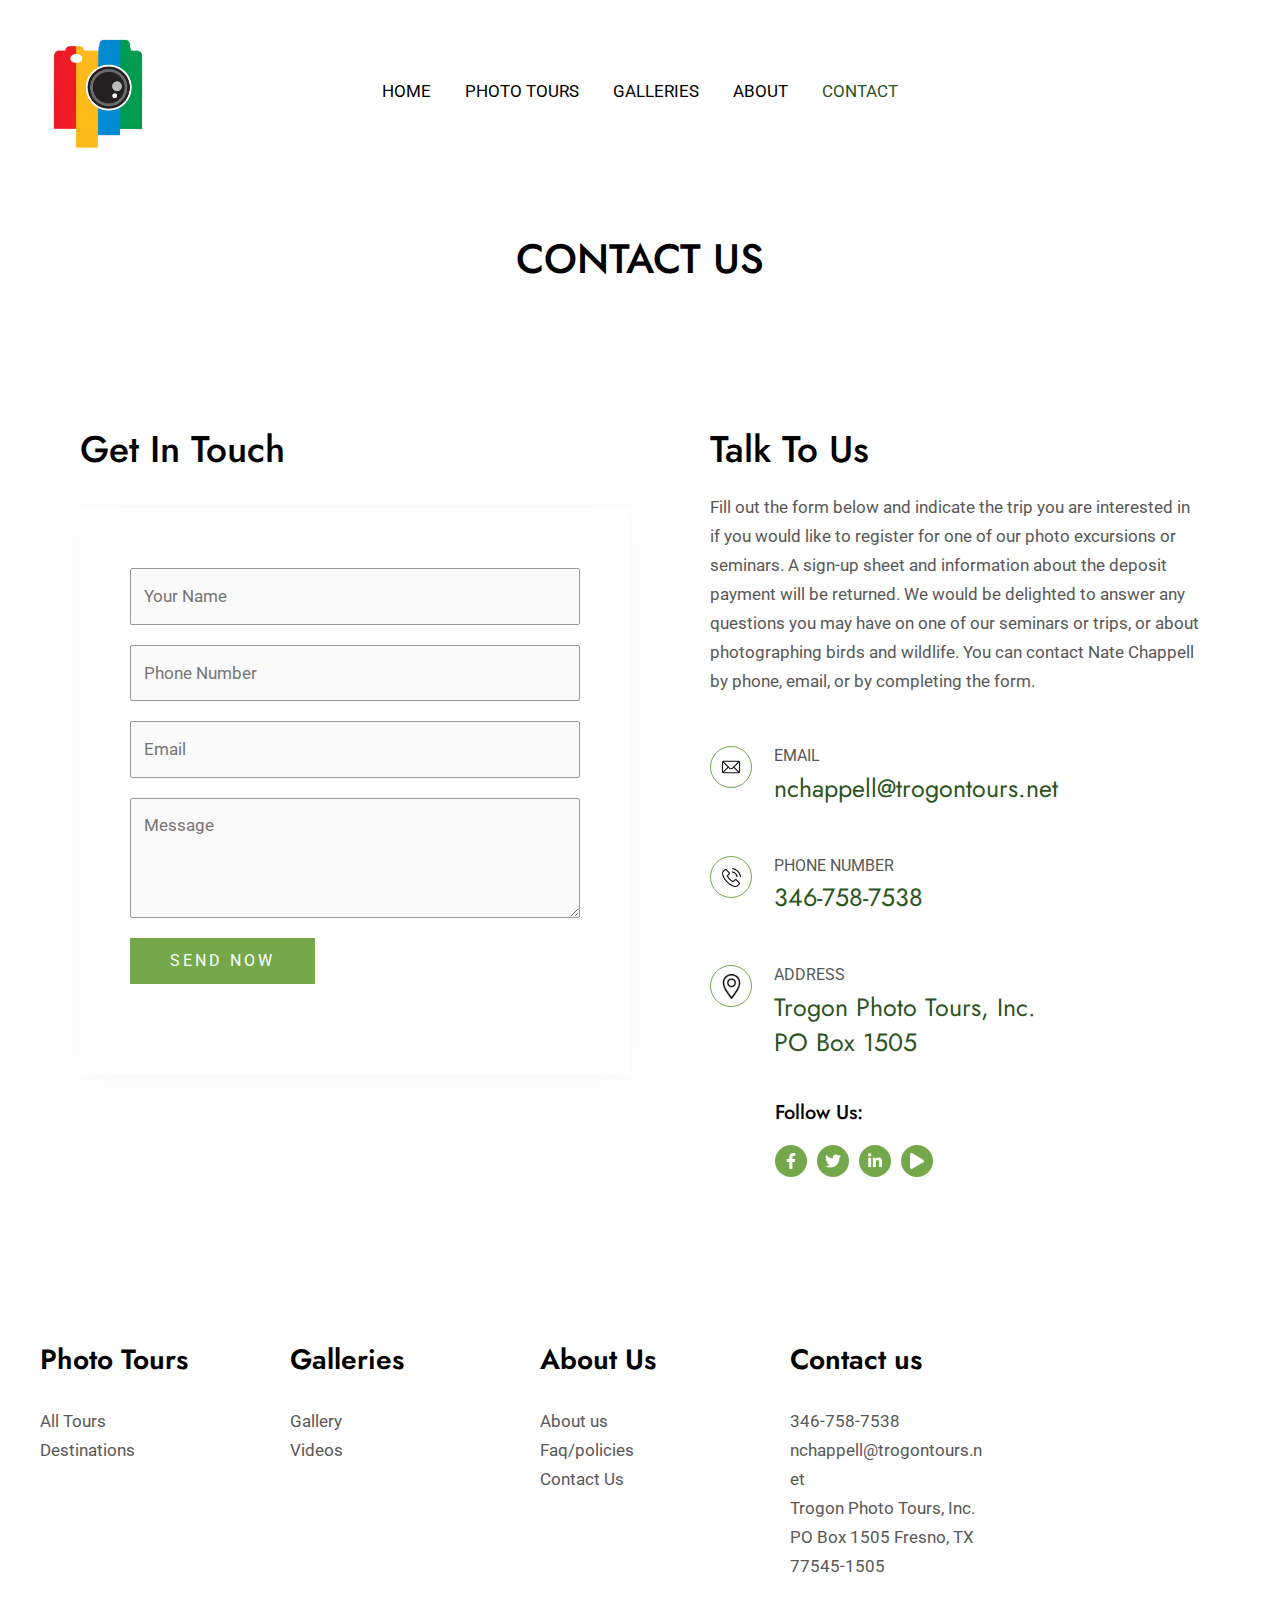
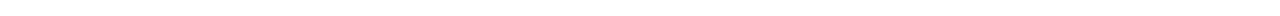
<file: contact/index.html>
<!DOCTYPE html>
<html lang="en-US">
<head>
<meta charset="UTF-8">
<meta name="viewport" content="width=device-width, initial-scale=1">
	<link rel="profile" href="https://gmpg.org/xfn/11"> 
	<title>Contact &#8211; earthwatch</title>
<meta name="robots" content="max-image-preview:large">
	<style>img:is([sizes="auto" i], [sizes^="auto," i]) { contain-intrinsic-size: 3000px 1500px }</style>
	<link rel="dns-prefetch" href="//fonts.googleapis.com">
<link rel="alternate" type="application/rss+xml" title="earthwatch &raquo; Feed" href="/feed/">
<link rel="alternate" type="application/rss+xml" title="earthwatch &raquo; Comments Feed" href="/comments/feed/">
<script>
window._wpemojiSettings = {"baseUrl":"https:\/\/s.w.org\/images\/core\/emoji\/15.0.3\/72x72\/","ext":".png","svgUrl":"https:\/\/s.w.org\/images\/core\/emoji\/15.0.3\/svg\/","svgExt":".svg","source":{"concatemoji":"\/wp-includes\/js\/wp-emoji-release.min.js?ver=6.7.1"}};
/*! This file is auto-generated */
!function(i,n){var o,s,e;function c(e){try{var t={supportTests:e,timestamp:(new Date).valueOf()};sessionStorage.setItem(o,JSON.stringify(t))}catch(e){}}function p(e,t,n){e.clearRect(0,0,e.canvas.width,e.canvas.height),e.fillText(t,0,0);var t=new Uint32Array(e.getImageData(0,0,e.canvas.width,e.canvas.height).data),r=(e.clearRect(0,0,e.canvas.width,e.canvas.height),e.fillText(n,0,0),new Uint32Array(e.getImageData(0,0,e.canvas.width,e.canvas.height).data));return t.every(function(e,t){return e===r[t]})}function u(e,t,n){switch(t){case"flag":return n(e,"🏳️‍⚧️","🏳️​⚧️")?!1:!n(e,"🇺🇳","🇺​🇳")&&!n(e,"🏴󠁧󠁢󠁥󠁮󠁧󠁿","🏴​󠁧​󠁢​󠁥​󠁮​󠁧​󠁿");case"emoji":return!n(e,"🐦‍⬛","🐦​⬛")}return!1}function f(e,t,n){var r="undefined"!=typeof WorkerGlobalScope&&self instanceof WorkerGlobalScope?new OffscreenCanvas(300,150):i.createElement("canvas"),a=r.getContext("2d",{willReadFrequently:!0}),o=(a.textBaseline="top",a.font="600 32px Arial",{});return e.forEach(function(e){o[e]=t(a,e,n)}),o}function t(e){var t=i.createElement("script");t.src=e,t.defer=!0,i.head.appendChild(t)}"undefined"!=typeof Promise&&(o="wpEmojiSettingsSupports",s=["flag","emoji"],n.supports={everything:!0,everythingExceptFlag:!0},e=new Promise(function(e){i.addEventListener("DOMContentLoaded",e,{once:!0})}),new Promise(function(t){var n=function(){try{var e=JSON.parse(sessionStorage.getItem(o));if("object"==typeof e&&"number"==typeof e.timestamp&&(new Date).valueOf()<e.timestamp+604800&&"object"==typeof e.supportTests)return e.supportTests}catch(e){}return null}();if(!n){if("undefined"!=typeof Worker&&"undefined"!=typeof OffscreenCanvas&&"undefined"!=typeof URL&&URL.createObjectURL&&"undefined"!=typeof Blob)try{var e="postMessage("+f.toString()+"("+[JSON.stringify(s),u.toString(),p.toString()].join(",")+"));",r=new Blob([e],{type:"text/javascript"}),a=new Worker(URL.createObjectURL(r),{name:"wpTestEmojiSupports"});return void(a.onmessage=function(e){c(n=e.data),a.terminate(),t(n)})}catch(e){}c(n=f(s,u,p))}t(n)}).then(function(e){for(var t in e)n.supports[t]=e[t],n.supports.everything=n.supports.everything&&n.supports[t],"flag"!==t&&(n.supports.everythingExceptFlag=n.supports.everythingExceptFlag&&n.supports[t]);n.supports.everythingExceptFlag=n.supports.everythingExceptFlag&&!n.supports.flag,n.DOMReady=!1,n.readyCallback=function(){n.DOMReady=!0}}).then(function(){return e}).then(function(){var e;n.supports.everything||(n.readyCallback(),(e=n.source||{}).concatemoji?t(e.concatemoji):e.wpemoji&&e.twemoji&&(t(e.twemoji),t(e.wpemoji)))}))}((window,document),window._wpemojiSettings);
</script>
<link rel="stylesheet" id="astra-theme-css-css" href="/wp-content/themes/astra/assets/css/minified/main.min.css?ver=4.8.6" media="all">
<style id="astra-theme-css-inline-css">:root{--ast-post-nav-space:0;--ast-container-default-xlg-padding:6.67em;--ast-container-default-lg-padding:5.67em;--ast-container-default-slg-padding:4.34em;--ast-container-default-md-padding:3.34em;--ast-container-default-sm-padding:6.67em;--ast-container-default-xs-padding:2.4em;--ast-container-default-xxs-padding:1.4em;--ast-code-block-background:#EEEEEE;--ast-comment-inputs-background:#FAFAFA;--ast-normal-container-width:1200px;--ast-narrow-container-width:750px;--ast-blog-title-font-weight:normal;--ast-blog-meta-weight:inherit;}html{font-size:106.25%;}a,.page-title{color:var(--ast-global-color-3);}a:hover,a:focus{color:var(--ast-global-color-0);}body,button,input,select,textarea,.ast-button,.ast-custom-button{font-family:'Roboto',sans-serif;font-weight:400;font-size:17px;font-size:1rem;line-height:var(--ast-body-line-height,1.7em);}blockquote{color:var(--ast-global-color-3);}p,.entry-content p{margin-bottom:0em;}h1,.entry-content h1,h2,.entry-content h2,h3,.entry-content h3,h4,.entry-content h4,h5,.entry-content h5,h6,.entry-content h6,.site-title,.site-title a{font-family:'Jost',sans-serif;font-weight:500;}.ast-site-identity .site-title a{color:var(--ast-global-color-5);}.site-title{font-size:35px;font-size:2.0588235294118rem;display:none;}header .custom-logo-link img{max-width:120px;width:120px;}.astra-logo-svg{width:120px;}.site-header .site-description{font-size:15px;font-size:0.88235294117647rem;display:none;}.entry-title{font-size:30px;font-size:1.7647058823529rem;}.archive .ast-article-post .ast-article-inner,.blog .ast-article-post .ast-article-inner,.archive .ast-article-post .ast-article-inner:hover,.blog .ast-article-post .ast-article-inner:hover{overflow:hidden;}h1,.entry-content h1{font-size:87px;font-size:5.1176470588235rem;font-weight:normal;font-family:'Jost',sans-serif;line-height:1.4em;}h2,.entry-content h2{font-size:41px;font-size:2.4117647058824rem;font-weight:500;font-family:'Jost',sans-serif;line-height:1.3em;}h3,.entry-content h3{font-size:28px;font-size:1.6470588235294rem;font-weight:600;font-family:'Jost',sans-serif;line-height:1.3em;}h4,.entry-content h4{font-size:24px;font-size:1.4117647058824rem;line-height:1.25em;font-weight:600;font-family:'Jost',sans-serif;}h5,.entry-content h5{font-size:18px;font-size:1.0588235294118rem;line-height:1.2em;font-weight:500;font-family:'Jost',sans-serif;}h6,.entry-content h6{font-size:15px;font-size:0.88235294117647rem;line-height:1.25em;font-weight:500;font-family:'Jost',sans-serif;}::selection{background-color:var(--ast-global-color-0);color:#000000;}body,h1,.entry-title a,.entry-content h1,h2,.entry-content h2,h3,.entry-content h3,h4,.entry-content h4,h5,.entry-content h5,h6,.entry-content h6{color:var(--ast-global-color-3);}.tagcloud a:hover,.tagcloud a:focus,.tagcloud a.current-item{color:#ffffff;border-color:var(--ast-global-color-3);background-color:var(--ast-global-color-3);}input:focus,input[type="text"]:focus,input[type="email"]:focus,input[type="url"]:focus,input[type="password"]:focus,input[type="reset"]:focus,input[type="search"]:focus,textarea:focus{border-color:var(--ast-global-color-3);}input[type="radio"]:checked,input[type=reset],input[type="checkbox"]:checked,input[type="checkbox"]:hover:checked,input[type="checkbox"]:focus:checked,input[type=range]::-webkit-slider-thumb{border-color:var(--ast-global-color-3);background-color:var(--ast-global-color-3);box-shadow:none;}.site-footer a:hover + .post-count,.site-footer a:focus + .post-count{background:var(--ast-global-color-3);border-color:var(--ast-global-color-3);}.single .nav-links .nav-previous,.single .nav-links .nav-next{color:var(--ast-global-color-3);}.entry-meta,.entry-meta *{line-height:1.45;color:var(--ast-global-color-3);}.entry-meta a:not(.ast-button):hover,.entry-meta a:not(.ast-button):hover *,.entry-meta a:not(.ast-button):focus,.entry-meta a:not(.ast-button):focus *,.page-links > .page-link,.page-links .page-link:hover,.post-navigation a:hover{color:var(--ast-global-color-0);}#cat option,.secondary .calendar_wrap thead a,.secondary .calendar_wrap thead a:visited{color:var(--ast-global-color-3);}.secondary .calendar_wrap #today,.ast-progress-val span{background:var(--ast-global-color-3);}.secondary a:hover + .post-count,.secondary a:focus + .post-count{background:var(--ast-global-color-3);border-color:var(--ast-global-color-3);}.calendar_wrap #today > a{color:#ffffff;}.page-links .page-link,.single .post-navigation a{color:var(--ast-global-color-3);}.ast-search-menu-icon .search-form button.search-submit{padding:0 4px;}.ast-search-menu-icon form.search-form{padding-right:0;}.ast-search-menu-icon.slide-search input.search-field{width:0;}.ast-header-search .ast-search-menu-icon.ast-dropdown-active .search-form,.ast-header-search .ast-search-menu-icon.ast-dropdown-active .search-field:focus{transition:all 0.2s;}.search-form input.search-field:focus{outline:none;}.astra-logo-svg:not(.sticky-custom-logo .astra-logo-svg,.transparent-custom-logo .astra-logo-svg,.advanced-header-logo .astra-logo-svg){height:60px;}.ast-archive-title{color:var(--ast-global-color-2);}.wp-block-latest-posts > li > a{color:var(--ast-global-color-2);}.widget-title,.widget .wp-block-heading{font-size:24px;font-size:1.4117647058824rem;color:var(--ast-global-color-2);}.ast-search-menu-icon.slide-search a:focus-visible:focus-visible,.astra-search-icon:focus-visible,#close:focus-visible,a:focus-visible,.ast-menu-toggle:focus-visible,.site .skip-link:focus-visible,.wp-block-loginout input:focus-visible,.wp-block-search.wp-block-search__button-inside .wp-block-search__inside-wrapper,.ast-header-navigation-arrow:focus-visible,.woocommerce .wc-proceed-to-checkout > .checkout-button:focus-visible,.woocommerce .woocommerce-MyAccount-navigation ul li a:focus-visible,.ast-orders-table__row .ast-orders-table__cell:focus-visible,.woocommerce .woocommerce-order-details .order-again > .button:focus-visible,.woocommerce .woocommerce-message a.button.wc-forward:focus-visible,.woocommerce #minus_qty:focus-visible,.woocommerce #plus_qty:focus-visible,a#ast-apply-coupon:focus-visible,.woocommerce .woocommerce-info a:focus-visible,.woocommerce .astra-shop-summary-wrap a:focus-visible,.woocommerce a.wc-forward:focus-visible,#ast-apply-coupon:focus-visible,.woocommerce-js .woocommerce-mini-cart-item a.remove:focus-visible,#close:focus-visible,.button.search-submit:focus-visible,#search_submit:focus,.normal-search:focus-visible,.ast-header-account-wrap:focus-visible,.woocommerce .ast-on-card-button.ast-quick-view-trigger:focus{outline-style:dotted;outline-color:inherit;outline-width:thin;}input:focus,input[type="text"]:focus,input[type="email"]:focus,input[type="url"]:focus,input[type="password"]:focus,input[type="reset"]:focus,input[type="search"]:focus,input[type="number"]:focus,textarea:focus,.wp-block-search__input:focus,[data-section="section-header-mobile-trigger"] .ast-button-wrap .ast-mobile-menu-trigger-minimal:focus,.ast-mobile-popup-drawer.active .menu-toggle-close:focus,.woocommerce-ordering select.orderby:focus,#ast-scroll-top:focus,#coupon_code:focus,.woocommerce-page #comment:focus,.woocommerce #reviews #respond input#submit:focus,.woocommerce a.add_to_cart_button:focus,.woocommerce .button.single_add_to_cart_button:focus,.woocommerce .woocommerce-cart-form button:focus,.woocommerce .woocommerce-cart-form__cart-item .quantity .qty:focus,.woocommerce .woocommerce-billing-fields .woocommerce-billing-fields__field-wrapper .woocommerce-input-wrapper > .input-text:focus,.woocommerce #order_comments:focus,.woocommerce #place_order:focus,.woocommerce .woocommerce-address-fields .woocommerce-address-fields__field-wrapper .woocommerce-input-wrapper > .input-text:focus,.woocommerce .woocommerce-MyAccount-content form button:focus,.woocommerce .woocommerce-MyAccount-content .woocommerce-EditAccountForm .woocommerce-form-row .woocommerce-Input.input-text:focus,.woocommerce .ast-woocommerce-container .woocommerce-pagination ul.page-numbers li a:focus,body #content .woocommerce form .form-row .select2-container--default .select2-selection--single:focus,#ast-coupon-code:focus,.woocommerce.woocommerce-js .quantity input[type=number]:focus,.woocommerce-js .woocommerce-mini-cart-item .quantity input[type=number]:focus,.woocommerce p#ast-coupon-trigger:focus{border-style:dotted;border-color:inherit;border-width:thin;}input{outline:none;}.site-logo-img img{ transition:all 0.2s linear;}body .ast-oembed-container *{position:absolute;top:0;width:100%;height:100%;left:0;}body .wp-block-embed-pocket-casts .ast-oembed-container *{position:unset;}.ast-single-post-featured-section + article {margin-top: 2em;}.site-content .ast-single-post-featured-section img {width: 100%;overflow: hidden;object-fit: cover;}.site > .ast-single-related-posts-container {margin-top: 0;}@media (min-width: 922px) {.ast-desktop .ast-container--narrow {max-width: var(--ast-narrow-container-width);margin: 0 auto;}}.ast-page-builder-template .hentry {margin: 0;}.ast-page-builder-template .site-content > .ast-container {max-width: 100%;padding: 0;}.ast-page-builder-template .site .site-content #primary {padding: 0;margin: 0;}.ast-page-builder-template .no-results {text-align: center;margin: 4em auto;}.ast-page-builder-template .ast-pagination {padding: 2em;}.ast-page-builder-template .entry-header.ast-no-title.ast-no-thumbnail {margin-top: 0;}.ast-page-builder-template .entry-header.ast-header-without-markup {margin-top: 0;margin-bottom: 0;}.ast-page-builder-template .entry-header.ast-no-title.ast-no-meta {margin-bottom: 0;}.ast-page-builder-template.single .post-navigation {padding-bottom: 2em;}.ast-page-builder-template.single-post .site-content > .ast-container {max-width: 100%;}.ast-page-builder-template .entry-header {margin-top: 4em;margin-left: auto;margin-right: auto;padding-left: 20px;padding-right: 20px;}.single.ast-page-builder-template .entry-header {padding-left: 20px;padding-right: 20px;}.ast-page-builder-template .ast-archive-description {margin: 4em auto 0;padding-left: 20px;padding-right: 20px;}@media (max-width:921.9px){#ast-desktop-header{display:none;}}@media (min-width:922px){#ast-mobile-header{display:none;}}.wp-block-buttons.aligncenter{justify-content:center;}@media (max-width:921px){.ast-theme-transparent-header #primary,.ast-theme-transparent-header #secondary{padding:0;}}@media (max-width:921px){.ast-plain-container.ast-no-sidebar #primary{padding:0;}}.ast-plain-container.ast-no-sidebar #primary{margin-top:0;margin-bottom:0;}.wp-block-button.is-style-outline .wp-block-button__link{border-color:var(--ast-global-color-0);}div.wp-block-button.is-style-outline > .wp-block-button__link:not(.has-text-color),div.wp-block-button.wp-block-button__link.is-style-outline:not(.has-text-color){color:var(--ast-global-color-0);}.wp-block-button.is-style-outline .wp-block-button__link:hover,.wp-block-buttons .wp-block-button.is-style-outline .wp-block-button__link:focus,.wp-block-buttons .wp-block-button.is-style-outline > .wp-block-button__link:not(.has-text-color):hover,.wp-block-buttons .wp-block-button.wp-block-button__link.is-style-outline:not(.has-text-color):hover{color:var(--ast-global-color-5);background-color:var(--ast-global-color-1);border-color:var(--ast-global-color-1);}.post-page-numbers.current .page-link,.ast-pagination .page-numbers.current{color:#000000;border-color:var(--ast-global-color-0);background-color:var(--ast-global-color-0);}.wp-block-button.is-style-outline .wp-block-button__link.wp-element-button,.ast-outline-button{border-color:var(--ast-global-color-0);font-family:inherit;font-weight:400;font-size:16px;font-size:0.94117647058824rem;line-height:1em;border-top-left-radius:0px;border-top-right-radius:0px;border-bottom-right-radius:0px;border-bottom-left-radius:0px;}.wp-block-buttons .wp-block-button.is-style-outline > .wp-block-button__link:not(.has-text-color),.wp-block-buttons .wp-block-button.wp-block-button__link.is-style-outline:not(.has-text-color),.ast-outline-button{color:var(--ast-global-color-0);}.wp-block-button.is-style-outline .wp-block-button__link:hover,.wp-block-buttons .wp-block-button.is-style-outline .wp-block-button__link:focus,.wp-block-buttons .wp-block-button.is-style-outline > .wp-block-button__link:not(.has-text-color):hover,.wp-block-buttons .wp-block-button.wp-block-button__link.is-style-outline:not(.has-text-color):hover,.ast-outline-button:hover,.ast-outline-button:focus,.wp-block-uagb-buttons-child .uagb-buttons-repeater.ast-outline-button:hover,.wp-block-uagb-buttons-child .uagb-buttons-repeater.ast-outline-button:focus{color:var(--ast-global-color-5);background-color:var(--ast-global-color-1);border-color:var(--ast-global-color-1);}.wp-block-button .wp-block-button__link.wp-element-button.is-style-outline:not(.has-background),.wp-block-button.is-style-outline>.wp-block-button__link.wp-element-button:not(.has-background),.ast-outline-button{background-color:var(--ast-global-color-0);}@media (max-width:921px){.wp-block-button.is-style-outline .wp-block-button__link.wp-element-button,.ast-outline-button{font-size:16px;font-size:0.94117647058824rem;}}@media (max-width:544px){.wp-block-button.is-style-outline .wp-block-button__link.wp-element-button,.ast-outline-button{font-size:15px;font-size:0.88235294117647rem;}}.entry-content[data-ast-blocks-layout] > figure{margin-bottom:1em;}h1.widget-title{font-weight:normal;}h2.widget-title{font-weight:500;}h3.widget-title{font-weight:600;}@media (max-width:921px){.ast-separate-container #primary,.ast-separate-container #secondary{padding:1.5em 0;}#primary,#secondary{padding:1.5em 0;margin:0;}.ast-left-sidebar #content > .ast-container{display:flex;flex-direction:column-reverse;width:100%;}.ast-separate-container .ast-article-post,.ast-separate-container .ast-article-single{padding:1.5em 2.14em;}.ast-author-box img.avatar{margin:20px 0 0 0;}}@media (min-width:922px){.ast-separate-container.ast-right-sidebar #primary,.ast-separate-container.ast-left-sidebar #primary{border:0;}.search-no-results.ast-separate-container #primary{margin-bottom:4em;}}.elementor-button-wrapper .elementor-button{border-style:solid;text-decoration:none;border-top-width:0;border-right-width:0;border-left-width:0;border-bottom-width:0;}body .elementor-button.elementor-size-sm,body .elementor-button.elementor-size-xs,body .elementor-button.elementor-size-md,body .elementor-button.elementor-size-lg,body .elementor-button.elementor-size-xl,body .elementor-button{border-top-left-radius:0px;border-top-right-radius:0px;border-bottom-right-radius:0px;border-bottom-left-radius:0px;padding-top:15px;padding-right:40px;padding-bottom:15px;padding-left:40px;}@media (max-width:921px){.elementor-button-wrapper .elementor-button.elementor-size-sm,.elementor-button-wrapper .elementor-button.elementor-size-xs,.elementor-button-wrapper .elementor-button.elementor-size-md,.elementor-button-wrapper .elementor-button.elementor-size-lg,.elementor-button-wrapper .elementor-button.elementor-size-xl,.elementor-button-wrapper .elementor-button{padding-top:16px;padding-right:32px;padding-bottom:16px;padding-left:32px;}}@media (max-width:544px){.elementor-button-wrapper .elementor-button.elementor-size-sm,.elementor-button-wrapper .elementor-button.elementor-size-xs,.elementor-button-wrapper .elementor-button.elementor-size-md,.elementor-button-wrapper .elementor-button.elementor-size-lg,.elementor-button-wrapper .elementor-button.elementor-size-xl,.elementor-button-wrapper .elementor-button{padding-top:15px;padding-right:28px;padding-bottom:15px;padding-left:28px;}}.elementor-button-wrapper .elementor-button{border-color:var(--ast-global-color-0);background-color:var(--ast-global-color-0);}.elementor-button-wrapper .elementor-button:hover,.elementor-button-wrapper .elementor-button:focus{color:var(--ast-global-color-5);background-color:var(--ast-global-color-1);border-color:var(--ast-global-color-1);}.wp-block-button .wp-block-button__link ,.elementor-button-wrapper .elementor-button,.elementor-button-wrapper .elementor-button:visited{color:var(--ast-global-color-5);}.elementor-button-wrapper .elementor-button{font-weight:400;font-size:16px;font-size:0.94117647058824rem;line-height:1em;text-transform:none;letter-spacing:3px;}body .elementor-button.elementor-size-sm,body .elementor-button.elementor-size-xs,body .elementor-button.elementor-size-md,body .elementor-button.elementor-size-lg,body .elementor-button.elementor-size-xl,body .elementor-button{font-size:16px;font-size:0.94117647058824rem;}.wp-block-button .wp-block-button__link:hover,.wp-block-button .wp-block-button__link:focus{color:var(--ast-global-color-5);background-color:var(--ast-global-color-1);border-color:var(--ast-global-color-1);}.elementor-widget-heading h1.elementor-heading-title{line-height:1.4em;}.elementor-widget-heading h2.elementor-heading-title{line-height:1.3em;}.elementor-widget-heading h3.elementor-heading-title{line-height:1.3em;}.elementor-widget-heading h4.elementor-heading-title{line-height:1.25em;}.elementor-widget-heading h5.elementor-heading-title{line-height:1.2em;}.elementor-widget-heading h6.elementor-heading-title{line-height:1.25em;}.wp-block-button .wp-block-button__link,.wp-block-search .wp-block-search__button,body .wp-block-file .wp-block-file__button{border-color:var(--ast-global-color-0);background-color:var(--ast-global-color-0);color:var(--ast-global-color-5);font-family:inherit;font-weight:400;line-height:1em;text-transform:none;letter-spacing:3px;font-size:16px;font-size:0.94117647058824rem;border-top-left-radius:0px;border-top-right-radius:0px;border-bottom-right-radius:0px;border-bottom-left-radius:0px;padding-top:15px;padding-right:40px;padding-bottom:15px;padding-left:40px;}@media (max-width:921px){.wp-block-button .wp-block-button__link,.wp-block-search .wp-block-search__button,body .wp-block-file .wp-block-file__button{font-size:16px;font-size:0.94117647058824rem;padding-top:16px;padding-right:32px;padding-bottom:16px;padding-left:32px;}}@media (max-width:544px){.wp-block-button .wp-block-button__link,.wp-block-search .wp-block-search__button,body .wp-block-file .wp-block-file__button{font-size:15px;font-size:0.88235294117647rem;padding-top:15px;padding-right:28px;padding-bottom:15px;padding-left:28px;}}.menu-toggle,button,.ast-button,.ast-custom-button,.button,input#submit,input[type="button"],input[type="submit"],input[type="reset"],form[CLASS*="wp-block-search__"].wp-block-search .wp-block-search__inside-wrapper .wp-block-search__button,body .wp-block-file .wp-block-file__button,.woocommerce-js a.button,.woocommerce button.button,.woocommerce .woocommerce-message a.button,.woocommerce #respond input#submit.alt,.woocommerce input.button.alt,.woocommerce input.button,.woocommerce input.button:disabled,.woocommerce input.button:disabled[disabled],.woocommerce input.button:disabled:hover,.woocommerce input.button:disabled[disabled]:hover,.woocommerce #respond input#submit,.woocommerce button.button.alt.disabled,.wc-block-grid__products .wc-block-grid__product .wp-block-button__link,.wc-block-grid__product-onsale,[CLASS*="wc-block"] button,.woocommerce-js .astra-cart-drawer .astra-cart-drawer-content .woocommerce-mini-cart__buttons .button:not(.checkout):not(.ast-continue-shopping),.woocommerce-js .astra-cart-drawer .astra-cart-drawer-content .woocommerce-mini-cart__buttons a.checkout,.woocommerce button.button.alt.disabled.wc-variation-selection-needed,[CLASS*="wc-block"] .wc-block-components-button{border-style:solid;border-top-width:0;border-right-width:0;border-left-width:0;border-bottom-width:0;color:var(--ast-global-color-5);border-color:var(--ast-global-color-0);background-color:var(--ast-global-color-0);padding-top:15px;padding-right:40px;padding-bottom:15px;padding-left:40px;font-family:inherit;font-weight:400;font-size:16px;font-size:0.94117647058824rem;line-height:1em;text-transform:none;letter-spacing:3px;border-top-left-radius:0px;border-top-right-radius:0px;border-bottom-right-radius:0px;border-bottom-left-radius:0px;}button:focus,.menu-toggle:hover,button:hover,.ast-button:hover,.ast-custom-button:hover .button:hover,.ast-custom-button:hover ,input[type=reset]:hover,input[type=reset]:focus,input#submit:hover,input#submit:focus,input[type="button"]:hover,input[type="button"]:focus,input[type="submit"]:hover,input[type="submit"]:focus,form[CLASS*="wp-block-search__"].wp-block-search .wp-block-search__inside-wrapper .wp-block-search__button:hover,form[CLASS*="wp-block-search__"].wp-block-search .wp-block-search__inside-wrapper .wp-block-search__button:focus,body .wp-block-file .wp-block-file__button:hover,body .wp-block-file .wp-block-file__button:focus,.woocommerce-js a.button:hover,.woocommerce button.button:hover,.woocommerce .woocommerce-message a.button:hover,.woocommerce #respond input#submit:hover,.woocommerce #respond input#submit.alt:hover,.woocommerce input.button.alt:hover,.woocommerce input.button:hover,.woocommerce button.button.alt.disabled:hover,.wc-block-grid__products .wc-block-grid__product .wp-block-button__link:hover,[CLASS*="wc-block"] button:hover,.woocommerce-js .astra-cart-drawer .astra-cart-drawer-content .woocommerce-mini-cart__buttons .button:not(.checkout):not(.ast-continue-shopping):hover,.woocommerce-js .astra-cart-drawer .astra-cart-drawer-content .woocommerce-mini-cart__buttons a.checkout:hover,.woocommerce button.button.alt.disabled.wc-variation-selection-needed:hover,[CLASS*="wc-block"] .wc-block-components-button:hover,[CLASS*="wc-block"] .wc-block-components-button:focus{color:var(--ast-global-color-5);background-color:var(--ast-global-color-1);border-color:var(--ast-global-color-1);}@media (max-width:921px){.menu-toggle,button,.ast-button,.ast-custom-button,.button,input#submit,input[type="button"],input[type="submit"],input[type="reset"],form[CLASS*="wp-block-search__"].wp-block-search .wp-block-search__inside-wrapper .wp-block-search__button,body .wp-block-file .wp-block-file__button,.woocommerce-js a.button,.woocommerce button.button,.woocommerce .woocommerce-message a.button,.woocommerce #respond input#submit.alt,.woocommerce input.button.alt,.woocommerce input.button,.woocommerce input.button:disabled,.woocommerce input.button:disabled[disabled],.woocommerce input.button:disabled:hover,.woocommerce input.button:disabled[disabled]:hover,.woocommerce #respond input#submit,.woocommerce button.button.alt.disabled,.wc-block-grid__products .wc-block-grid__product .wp-block-button__link,.wc-block-grid__product-onsale,[CLASS*="wc-block"] button,.woocommerce-js .astra-cart-drawer .astra-cart-drawer-content .woocommerce-mini-cart__buttons .button:not(.checkout):not(.ast-continue-shopping),.woocommerce-js .astra-cart-drawer .astra-cart-drawer-content .woocommerce-mini-cart__buttons a.checkout,.woocommerce button.button.alt.disabled.wc-variation-selection-needed,[CLASS*="wc-block"] .wc-block-components-button{padding-top:16px;padding-right:32px;padding-bottom:16px;padding-left:32px;font-size:16px;font-size:0.94117647058824rem;}}@media (max-width:544px){.menu-toggle,button,.ast-button,.ast-custom-button,.button,input#submit,input[type="button"],input[type="submit"],input[type="reset"],form[CLASS*="wp-block-search__"].wp-block-search .wp-block-search__inside-wrapper .wp-block-search__button,body .wp-block-file .wp-block-file__button,.woocommerce-js a.button,.woocommerce button.button,.woocommerce .woocommerce-message a.button,.woocommerce #respond input#submit.alt,.woocommerce input.button.alt,.woocommerce input.button,.woocommerce input.button:disabled,.woocommerce input.button:disabled[disabled],.woocommerce input.button:disabled:hover,.woocommerce input.button:disabled[disabled]:hover,.woocommerce #respond input#submit,.woocommerce button.button.alt.disabled,.wc-block-grid__products .wc-block-grid__product .wp-block-button__link,.wc-block-grid__product-onsale,[CLASS*="wc-block"] button,.woocommerce-js .astra-cart-drawer .astra-cart-drawer-content .woocommerce-mini-cart__buttons .button:not(.checkout):not(.ast-continue-shopping),.woocommerce-js .astra-cart-drawer .astra-cart-drawer-content .woocommerce-mini-cart__buttons a.checkout,.woocommerce button.button.alt.disabled.wc-variation-selection-needed,[CLASS*="wc-block"] .wc-block-components-button{padding-top:15px;padding-right:28px;padding-bottom:15px;padding-left:28px;font-size:15px;font-size:0.88235294117647rem;}}@media (max-width:921px){.menu-toggle,button,.ast-button,.button,input#submit,input[type="button"],input[type="submit"],input[type="reset"]{font-size:16px;font-size:0.94117647058824rem;}.ast-mobile-header-stack .main-header-bar .ast-search-menu-icon{display:inline-block;}.ast-header-break-point.ast-header-custom-item-outside .ast-mobile-header-stack .main-header-bar .ast-search-icon{margin:0;}.ast-comment-avatar-wrap img{max-width:2.5em;}.ast-comment-meta{padding:0 1.8888em 1.3333em;}.ast-separate-container .ast-comment-list li.depth-1{padding:1.5em 2.14em;}.ast-separate-container .comment-respond{padding:2em 2.14em;}}@media (min-width:544px){.ast-container{max-width:100%;}}@media (max-width:544px){.ast-separate-container .ast-article-post,.ast-separate-container .ast-article-single,.ast-separate-container .comments-title,.ast-separate-container .ast-archive-description{padding:1.5em 1em;}.ast-separate-container #content .ast-container{padding-left:0.54em;padding-right:0.54em;}.ast-separate-container .ast-comment-list .bypostauthor{padding:.5em;}.ast-search-menu-icon.ast-dropdown-active .search-field{width:170px;}.menu-toggle,button,.ast-button,.button,input#submit,input[type="button"],input[type="submit"],input[type="reset"]{font-size:15px;font-size:0.88235294117647rem;}} #ast-mobile-header .ast-site-header-cart-li a{pointer-events:none;}body,.ast-separate-container{background-color:var(--ast-global-color-5);background-image:none;}@media (max-width:921px){.widget-title{font-size:22px;font-size:1.375rem;}body,button,input,select,textarea,.ast-button,.ast-custom-button{font-size:16px;font-size:0.94117647058824rem;}#secondary,#secondary button,#secondary input,#secondary select,#secondary textarea{font-size:16px;font-size:0.94117647058824rem;}.site-title{display:none;}.site-header .site-description{display:none;}h1,.entry-content h1{font-size:30px;}h2,.entry-content h2{font-size:25px;}h3,.entry-content h3{font-size:28px;}h4,.entry-content h4{font-size:24px;font-size:1.4117647058824rem;}.astra-logo-svg{width:96px;}header .custom-logo-link img,.ast-header-break-point .site-logo-img .custom-mobile-logo-link img{max-width:96px;width:96px;}}@media (max-width:544px){.site-title{display:none;}.site-header .site-description{display:none;}h1,.entry-content h1{font-size:30px;}h2,.entry-content h2{font-size:25px;}h3,.entry-content h3{font-size:28px;}h4,.entry-content h4{font-size:24px;font-size:1.4117647058824rem;}header .custom-logo-link img,.ast-header-break-point .site-branding img,.ast-header-break-point .custom-logo-link img{max-width:96px;width:96px;}.astra-logo-svg{width:96px;}.ast-header-break-point .site-logo-img .custom-mobile-logo-link img{max-width:96px;}}@media (max-width:544px){html{font-size:96.9%;}}@media (min-width:922px){.ast-container{max-width:1240px;}}@media (min-width:922px){.site-content .ast-container{display:flex;}}@media (max-width:921px){.site-content .ast-container{flex-direction:column;}}@media (min-width:922px){.main-header-menu .sub-menu .menu-item.ast-left-align-sub-menu:hover > .sub-menu,.main-header-menu .sub-menu .menu-item.ast-left-align-sub-menu.focus > .sub-menu{margin-left:-0px;}}.ast-theme-transparent-header .ast-header-search .astra-search-icon,.ast-theme-transparent-header .ast-header-search .search-field::placeholder,.ast-theme-transparent-header .ast-header-search .ast-icon{color:#ffffff;}.ast-theme-transparent-header [data-section="section-header-mobile-trigger"] .ast-button-wrap .mobile-menu-toggle-icon .ast-mobile-svg{fill:#ffffff;}.ast-theme-transparent-header [data-section="section-header-mobile-trigger"] .ast-button-wrap .mobile-menu-wrap .mobile-menu{color:#ffffff;}.ast-theme-transparent-header [data-section="section-header-mobile-trigger"] .ast-button-wrap .ast-mobile-menu-trigger-fill{background:var(--ast-global-color-0);}.ast-theme-transparent-header [data-section="section-header-mobile-trigger"] .ast-button-wrap .ast-mobile-menu-trigger-fill,.ast-theme-transparent-header [data-section="section-header-mobile-trigger"] .ast-button-wrap .ast-mobile-menu-trigger-minimal{color:#ffffff;border:none;}.site .comments-area{padding-bottom:3em;}.wp-block-file {display: flex;align-items: center;flex-wrap: wrap;justify-content: space-between;}.wp-block-pullquote {border: none;}.wp-block-pullquote blockquote::before {content: "\201D";font-family: "Helvetica",sans-serif;display: flex;transform: rotate( 180deg );font-size: 6rem;font-style: normal;line-height: 1;font-weight: bold;align-items: center;justify-content: center;}.has-text-align-right > blockquote::before {justify-content: flex-start;}.has-text-align-left > blockquote::before {justify-content: flex-end;}figure.wp-block-pullquote.is-style-solid-color blockquote {max-width: 100%;text-align: inherit;}:root {--wp--custom--ast-default-block-top-padding: 3em;--wp--custom--ast-default-block-right-padding: 3em;--wp--custom--ast-default-block-bottom-padding: 3em;--wp--custom--ast-default-block-left-padding: 3em;--wp--custom--ast-container-width: 1200px;--wp--custom--ast-content-width-size: 1200px;--wp--custom--ast-wide-width-size: calc(1200px + var(--wp--custom--ast-default-block-left-padding) + var(--wp--custom--ast-default-block-right-padding));}.ast-narrow-container {--wp--custom--ast-content-width-size: 750px;--wp--custom--ast-wide-width-size: 750px;}@media(max-width: 921px) {:root {--wp--custom--ast-default-block-top-padding: 3em;--wp--custom--ast-default-block-right-padding: 2em;--wp--custom--ast-default-block-bottom-padding: 3em;--wp--custom--ast-default-block-left-padding: 2em;}}@media(max-width: 544px) {:root {--wp--custom--ast-default-block-top-padding: 3em;--wp--custom--ast-default-block-right-padding: 1.5em;--wp--custom--ast-default-block-bottom-padding: 3em;--wp--custom--ast-default-block-left-padding: 1.5em;}}.entry-content > .wp-block-group,.entry-content > .wp-block-cover,.entry-content > .wp-block-columns {padding-top: var(--wp--custom--ast-default-block-top-padding);padding-right: var(--wp--custom--ast-default-block-right-padding);padding-bottom: var(--wp--custom--ast-default-block-bottom-padding);padding-left: var(--wp--custom--ast-default-block-left-padding);}.ast-plain-container.ast-no-sidebar .entry-content > .alignfull,.ast-page-builder-template .ast-no-sidebar .entry-content > .alignfull {margin-left: calc( -50vw + 50%);margin-right: calc( -50vw + 50%);max-width: 100vw;width: 100vw;}.ast-plain-container.ast-no-sidebar .entry-content .alignfull .alignfull,.ast-page-builder-template.ast-no-sidebar .entry-content .alignfull .alignfull,.ast-plain-container.ast-no-sidebar .entry-content .alignfull .alignwide,.ast-page-builder-template.ast-no-sidebar .entry-content .alignfull .alignwide,.ast-plain-container.ast-no-sidebar .entry-content .alignwide .alignfull,.ast-page-builder-template.ast-no-sidebar .entry-content .alignwide .alignfull,.ast-plain-container.ast-no-sidebar .entry-content .alignwide .alignwide,.ast-page-builder-template.ast-no-sidebar .entry-content .alignwide .alignwide,.ast-plain-container.ast-no-sidebar .entry-content .wp-block-column .alignfull,.ast-page-builder-template.ast-no-sidebar .entry-content .wp-block-column .alignfull,.ast-plain-container.ast-no-sidebar .entry-content .wp-block-column .alignwide,.ast-page-builder-template.ast-no-sidebar .entry-content .wp-block-column .alignwide {margin-left: auto;margin-right: auto;width: 100%;}[data-ast-blocks-layout] .wp-block-separator:not(.is-style-dots) {height: 0;}[data-ast-blocks-layout] .wp-block-separator {margin: 20px auto;}[data-ast-blocks-layout] .wp-block-separator:not(.is-style-wide):not(.is-style-dots) {max-width: 100px;}[data-ast-blocks-layout] .wp-block-separator.has-background {padding: 0;}.entry-content[data-ast-blocks-layout] > * {max-width: var(--wp--custom--ast-content-width-size);margin-left: auto;margin-right: auto;}.entry-content[data-ast-blocks-layout] > .alignwide {max-width: var(--wp--custom--ast-wide-width-size);}.entry-content[data-ast-blocks-layout] .alignfull {max-width: none;}.ast-full-width-layout .entry-content[data-ast-blocks-layout] .is-layout-constrained.wp-block-cover-is-layout-constrained > *,.ast-full-width-layout .entry-content[data-ast-blocks-layout] .is-layout-constrained.wp-block-group-is-layout-constrained > * {max-width: var(--wp--custom--ast-content-width-size);margin-left: auto;margin-right: auto;}.entry-content .wp-block-columns {margin-bottom: 0;}blockquote {margin: 1.5em;border-color: rgba(0,0,0,0.05);}.wp-block-quote:not(.has-text-align-right):not(.has-text-align-center) {border-left: 5px solid rgba(0,0,0,0.05);}.has-text-align-right > blockquote,blockquote.has-text-align-right {border-right: 5px solid rgba(0,0,0,0.05);}.has-text-align-left > blockquote,blockquote.has-text-align-left {border-left: 5px solid rgba(0,0,0,0.05);}.wp-block-site-tagline,.wp-block-latest-posts .read-more {margin-top: 15px;}.wp-block-loginout p label {display: block;}.wp-block-loginout p:not(.login-remember):not(.login-submit) input {width: 100%;}.wp-block-loginout input:focus {border-color: transparent;}.wp-block-loginout input:focus {outline: thin dotted;}.entry-content .wp-block-media-text .wp-block-media-text__content {padding: 0 0 0 8%;}.entry-content .wp-block-media-text.has-media-on-the-right .wp-block-media-text__content {padding: 0 8% 0 0;}.entry-content .wp-block-media-text.has-background .wp-block-media-text__content {padding: 8%;}.entry-content .wp-block-cover:not([class*="background-color"]) .wp-block-cover__inner-container,.entry-content .wp-block-cover:not([class*="background-color"]) .wp-block-cover-image-text,.entry-content .wp-block-cover:not([class*="background-color"]) .wp-block-cover-text,.entry-content .wp-block-cover-image:not([class*="background-color"]) .wp-block-cover__inner-container,.entry-content .wp-block-cover-image:not([class*="background-color"]) .wp-block-cover-image-text,.entry-content .wp-block-cover-image:not([class*="background-color"]) .wp-block-cover-text {color: var(--ast-global-color-5);}.wp-block-loginout .login-remember input {width: 1.1rem;height: 1.1rem;margin: 0 5px 4px 0;vertical-align: middle;}.wp-block-latest-posts > li > *:first-child,.wp-block-latest-posts:not(.is-grid) > li:first-child {margin-top: 0;}.entry-content > .wp-block-buttons,.entry-content > .wp-block-uagb-buttons {margin-bottom: 1.5em;}.wp-block-search__inside-wrapper .wp-block-search__input {padding: 0 10px;color: var(--ast-global-color-3);background: var(--ast-global-color-5);border-color: var(--ast-border-color);}.wp-block-latest-posts .read-more {margin-bottom: 1.5em;}.wp-block-search__no-button .wp-block-search__inside-wrapper .wp-block-search__input {padding-top: 5px;padding-bottom: 5px;}.wp-block-latest-posts .wp-block-latest-posts__post-date,.wp-block-latest-posts .wp-block-latest-posts__post-author {font-size: 1rem;}.wp-block-latest-posts > li > *,.wp-block-latest-posts:not(.is-grid) > li {margin-top: 12px;margin-bottom: 12px;}.ast-page-builder-template .entry-content[data-ast-blocks-layout] > *,.ast-page-builder-template .entry-content[data-ast-blocks-layout] > .alignfull > * {max-width: none;}.ast-page-builder-template .entry-content[data-ast-blocks-layout] > .alignwide > * {max-width: var(--wp--custom--ast-wide-width-size);}.ast-page-builder-template .entry-content[data-ast-blocks-layout] > .inherit-container-width > *,.ast-page-builder-template .entry-content[data-ast-blocks-layout] > * > *,.entry-content[data-ast-blocks-layout] > .wp-block-cover .wp-block-cover__inner-container {max-width: var(--wp--custom--ast-content-width-size) ;margin-left: auto;margin-right: auto;}.entry-content[data-ast-blocks-layout] .wp-block-cover:not(.alignleft):not(.alignright) {width: auto;}@media(max-width: 1200px) {.ast-separate-container .entry-content > .alignfull,.ast-separate-container .entry-content[data-ast-blocks-layout] > .alignwide,.ast-plain-container .entry-content[data-ast-blocks-layout] > .alignwide,.ast-plain-container .entry-content .alignfull {margin-left: calc(-1 * min(var(--ast-container-default-xlg-padding),20px)) ;margin-right: calc(-1 * min(var(--ast-container-default-xlg-padding),20px));}}@media(min-width: 1201px) {.ast-separate-container .entry-content > .alignfull {margin-left: calc(-1 * var(--ast-container-default-xlg-padding) );margin-right: calc(-1 * var(--ast-container-default-xlg-padding) );}.ast-separate-container .entry-content[data-ast-blocks-layout] > .alignwide,.ast-plain-container .entry-content[data-ast-blocks-layout] > .alignwide {margin-left: calc(-1 * var(--wp--custom--ast-default-block-left-padding) );margin-right: calc(-1 * var(--wp--custom--ast-default-block-right-padding) );}}@media(min-width: 921px) {.ast-separate-container .entry-content .wp-block-group.alignwide:not(.inherit-container-width) > :where(:not(.alignleft):not(.alignright)),.ast-plain-container .entry-content .wp-block-group.alignwide:not(.inherit-container-width) > :where(:not(.alignleft):not(.alignright)) {max-width: calc( var(--wp--custom--ast-content-width-size) + 80px );}.ast-plain-container.ast-right-sidebar .entry-content[data-ast-blocks-layout] .alignfull,.ast-plain-container.ast-left-sidebar .entry-content[data-ast-blocks-layout] .alignfull {margin-left: -60px;margin-right: -60px;}}@media(min-width: 544px) {.entry-content > .alignleft {margin-right: 20px;}.entry-content > .alignright {margin-left: 20px;}}@media (max-width:544px){.wp-block-columns .wp-block-column:not(:last-child){margin-bottom:20px;}.wp-block-latest-posts{margin:0;}}@media( max-width: 600px ) {.entry-content .wp-block-media-text .wp-block-media-text__content,.entry-content .wp-block-media-text.has-media-on-the-right .wp-block-media-text__content {padding: 8% 0 0;}.entry-content .wp-block-media-text.has-background .wp-block-media-text__content {padding: 8%;}}.ast-page-builder-template .entry-header {padding-left: 0;}.ast-narrow-container .site-content .wp-block-uagb-image--align-full .wp-block-uagb-image__figure {max-width: 100%;margin-left: auto;margin-right: auto;}:root .has-ast-global-color-0-color{color:var(--ast-global-color-0);}:root .has-ast-global-color-0-background-color{background-color:var(--ast-global-color-0);}:root .wp-block-button .has-ast-global-color-0-color{color:var(--ast-global-color-0);}:root .wp-block-button .has-ast-global-color-0-background-color{background-color:var(--ast-global-color-0);}:root .has-ast-global-color-1-color{color:var(--ast-global-color-1);}:root .has-ast-global-color-1-background-color{background-color:var(--ast-global-color-1);}:root .wp-block-button .has-ast-global-color-1-color{color:var(--ast-global-color-1);}:root .wp-block-button .has-ast-global-color-1-background-color{background-color:var(--ast-global-color-1);}:root .has-ast-global-color-2-color{color:var(--ast-global-color-2);}:root .has-ast-global-color-2-background-color{background-color:var(--ast-global-color-2);}:root .wp-block-button .has-ast-global-color-2-color{color:var(--ast-global-color-2);}:root .wp-block-button .has-ast-global-color-2-background-color{background-color:var(--ast-global-color-2);}:root .has-ast-global-color-3-color{color:var(--ast-global-color-3);}:root .has-ast-global-color-3-background-color{background-color:var(--ast-global-color-3);}:root .wp-block-button .has-ast-global-color-3-color{color:var(--ast-global-color-3);}:root .wp-block-button .has-ast-global-color-3-background-color{background-color:var(--ast-global-color-3);}:root .has-ast-global-color-4-color{color:var(--ast-global-color-4);}:root .has-ast-global-color-4-background-color{background-color:var(--ast-global-color-4);}:root .wp-block-button .has-ast-global-color-4-color{color:var(--ast-global-color-4);}:root .wp-block-button .has-ast-global-color-4-background-color{background-color:var(--ast-global-color-4);}:root .has-ast-global-color-5-color{color:var(--ast-global-color-5);}:root .has-ast-global-color-5-background-color{background-color:var(--ast-global-color-5);}:root .wp-block-button .has-ast-global-color-5-color{color:var(--ast-global-color-5);}:root .wp-block-button .has-ast-global-color-5-background-color{background-color:var(--ast-global-color-5);}:root .has-ast-global-color-6-color{color:var(--ast-global-color-6);}:root .has-ast-global-color-6-background-color{background-color:var(--ast-global-color-6);}:root .wp-block-button .has-ast-global-color-6-color{color:var(--ast-global-color-6);}:root .wp-block-button .has-ast-global-color-6-background-color{background-color:var(--ast-global-color-6);}:root .has-ast-global-color-7-color{color:var(--ast-global-color-7);}:root .has-ast-global-color-7-background-color{background-color:var(--ast-global-color-7);}:root .wp-block-button .has-ast-global-color-7-color{color:var(--ast-global-color-7);}:root .wp-block-button .has-ast-global-color-7-background-color{background-color:var(--ast-global-color-7);}:root .has-ast-global-color-8-color{color:var(--ast-global-color-8);}:root .has-ast-global-color-8-background-color{background-color:var(--ast-global-color-8);}:root .wp-block-button .has-ast-global-color-8-color{color:var(--ast-global-color-8);}:root .wp-block-button .has-ast-global-color-8-background-color{background-color:var(--ast-global-color-8);}:root{--ast-global-color-0:#74a84a;--ast-global-color-1:#2c541d;--ast-global-color-2:#000000;--ast-global-color-3:#585858;--ast-global-color-4:#f6f8f5;--ast-global-color-5:#ffffff;--ast-global-color-6:rgba(82,104,64,0.8);--ast-global-color-7:rgba(82,104,64,0.5);--ast-global-color-8:rgba(82,104,64,0.3);}:root {--ast-border-color : #989898;}.ast-single-entry-banner {-js-display: flex;display: flex;flex-direction: column;justify-content: center;text-align: center;position: relative;background: #eeeeee;}.ast-single-entry-banner[data-banner-layout="layout-1"] {max-width: 1200px;background: inherit;padding: 20px 0;}.ast-single-entry-banner[data-banner-width-type="custom"] {margin: 0 auto;width: 100%;}.ast-single-entry-banner + .site-content .entry-header {margin-bottom: 0;}.site .ast-author-avatar {--ast-author-avatar-size: ;}a.ast-underline-text {text-decoration: underline;}.ast-container > .ast-terms-link {position: relative;display: block;}a.ast-button.ast-badge-tax {padding: 4px 8px;border-radius: 3px;font-size: inherit;}header.entry-header .entry-title{font-size:30px;font-size:1.7647058823529rem;}header.entry-header > *:not(:last-child){margin-bottom:10px;}.ast-archive-entry-banner {-js-display: flex;display: flex;flex-direction: column;justify-content: center;text-align: center;position: relative;background: #eeeeee;}.ast-archive-entry-banner[data-banner-width-type="custom"] {margin: 0 auto;width: 100%;}.ast-archive-entry-banner[data-banner-layout="layout-1"] {background: inherit;padding: 20px 0;text-align: left;}body.archive .ast-archive-description{max-width:1200px;width:100%;text-align:left;padding-top:3em;padding-right:3em;padding-bottom:3em;padding-left:3em;}body.archive .ast-archive-description .ast-archive-title,body.archive .ast-archive-description .ast-archive-title *{font-size:40px;font-size:2.3529411764706rem;}body.archive .ast-archive-description > *:not(:last-child){margin-bottom:10px;}@media (max-width:921px){body.archive .ast-archive-description{text-align:left;}}@media (max-width:544px){body.archive .ast-archive-description{text-align:left;}}.ast-theme-transparent-header #masthead .site-logo-img .transparent-custom-logo .astra-logo-svg{width:60px;}.ast-theme-transparent-header #masthead .site-logo-img .transparent-custom-logo img{ max-width:60px; width:60px;}@media (max-width:921px){.ast-theme-transparent-header #masthead .site-logo-img .transparent-custom-logo .astra-logo-svg{width:60px;}.ast-theme-transparent-header #masthead .site-logo-img .transparent-custom-logo img{ max-width:60px; width:60px;}}@media (max-width:543px){.ast-theme-transparent-header #masthead .site-logo-img .transparent-custom-logo .astra-logo-svg{width:50px;}.ast-theme-transparent-header #masthead .site-logo-img .transparent-custom-logo img{ max-width:50px; width:50px;}}@media (min-width:921px){.ast-theme-transparent-header #masthead{position:absolute;left:0;right:0;}.ast-theme-transparent-header .main-header-bar,.ast-theme-transparent-header.ast-header-break-point .main-header-bar{background:none;}body.elementor-editor-active.ast-theme-transparent-header #masthead,.fl-builder-edit .ast-theme-transparent-header #masthead,body.vc_editor.ast-theme-transparent-header #masthead,body.brz-ed.ast-theme-transparent-header #masthead{z-index:0;}.ast-header-break-point.ast-replace-site-logo-transparent.ast-theme-transparent-header .custom-mobile-logo-link{display:none;}.ast-header-break-point.ast-replace-site-logo-transparent.ast-theme-transparent-header .transparent-custom-logo{display:inline-block;}.ast-theme-transparent-header .ast-above-header,.ast-theme-transparent-header .ast-above-header.ast-above-header-bar{background-image:none;background-color:transparent;}.ast-theme-transparent-header .ast-below-header,.ast-theme-transparent-header .ast-below-header.ast-below-header-bar{background-image:none;background-color:transparent;}}.ast-theme-transparent-header .site-title a,.ast-theme-transparent-header .site-title a:focus,.ast-theme-transparent-header .site-title a:hover,.ast-theme-transparent-header .site-title a:visited{color:var(--ast-global-color-5);}.ast-theme-transparent-header .site-header .site-description{color:var(--ast-global-color-5);}.ast-theme-transparent-header .ast-builder-menu .main-header-menu,.ast-theme-transparent-header .ast-builder-menu .main-header-menu .sub-menu,.ast-theme-transparent-header .ast-builder-menu .main-header-menu,.ast-theme-transparent-header.ast-header-break-point .ast-builder-menu .main-header-bar-wrap .main-header-menu,.ast-flyout-menu-enable.ast-header-break-point.ast-theme-transparent-header .main-header-bar-navigation .site-navigation,.ast-fullscreen-menu-enable.ast-header-break-point.ast-theme-transparent-header .main-header-bar-navigation .site-navigation,.ast-flyout-above-menu-enable.ast-header-break-point.ast-theme-transparent-header .ast-above-header-navigation-wrap .ast-above-header-navigation,.ast-flyout-below-menu-enable.ast-header-break-point.ast-theme-transparent-header .ast-below-header-navigation-wrap .ast-below-header-actual-nav,.ast-fullscreen-above-menu-enable.ast-header-break-point.ast-theme-transparent-header .ast-above-header-navigation-wrap,.ast-fullscreen-below-menu-enable.ast-header-break-point.ast-theme-transparent-header .ast-below-header-navigation-wrap,.ast-theme-transparent-header .main-header-menu .menu-link{background-color:rgba(255,255,255,0);}.ast-theme-transparent-header .ast-builder-menu .main-header-menu .menu-item .sub-menu,.ast-header-break-point.ast-flyout-menu-enable.ast-header-break-point .ast-builder-menu .main-header-bar-navigation .main-header-menu .menu-item .sub-menu,.ast-header-break-point.ast-flyout-menu-enable.ast-header-break-point .ast-builder-menu .main-header-bar-navigation [CLASS*="ast-builder-menu-"] .main-header-menu .menu-item .sub-menu,.ast-theme-transparent-header .ast-builder-menu .main-header-menu .menu-item .sub-menu .menu-link,.ast-header-break-point.ast-flyout-menu-enable.ast-header-break-point .ast-builder-menu .main-header-bar-navigation .main-header-menu .menu-item .sub-menu .menu-link,.ast-header-break-point.ast-flyout-menu-enable.ast-header-break-point .ast-builder-menu .main-header-bar-navigation [CLASS*="ast-builder-menu-"] .main-header-menu .menu-item .sub-menu .menu-link,.ast-theme-transparent-header .main-header-menu .menu-item .sub-menu .menu-link,.ast-header-break-point.ast-flyout-menu-enable.ast-header-break-point .main-header-bar-navigation .main-header-menu .menu-item .sub-menu .menu-link,.ast-theme-transparent-header .main-header-menu .menu-item .sub-menu,.ast-header-break-point.ast-flyout-menu-enable.ast-header-break-point .main-header-bar-navigation .main-header-menu .menu-item .sub-menu{background-color:var(--ast-global-color-5);}.ast-theme-transparent-header .ast-builder-menu .main-header-menu,.ast-theme-transparent-header .ast-builder-menu .main-header-menu .menu-link,.ast-theme-transparent-header [CLASS*="ast-builder-menu-"] .main-header-menu .menu-item > .menu-link,.ast-theme-transparent-header .ast-masthead-custom-menu-items,.ast-theme-transparent-header .ast-masthead-custom-menu-items a,.ast-theme-transparent-header .ast-builder-menu .main-header-menu .menu-item > .ast-menu-toggle,.ast-theme-transparent-header .ast-builder-menu .main-header-menu .menu-item > .ast-menu-toggle,.ast-theme-transparent-header .ast-above-header-navigation a,.ast-header-break-point.ast-theme-transparent-header .ast-above-header-navigation a,.ast-header-break-point.ast-theme-transparent-header .ast-above-header-navigation > ul.ast-above-header-menu > .menu-item-has-children:not(.current-menu-item) > .ast-menu-toggle,.ast-theme-transparent-header .ast-below-header-menu,.ast-theme-transparent-header .ast-below-header-menu a,.ast-header-break-point.ast-theme-transparent-header .ast-below-header-menu a,.ast-header-break-point.ast-theme-transparent-header .ast-below-header-menu,.ast-theme-transparent-header .main-header-menu .menu-link{color:#000000;}.ast-theme-transparent-header .ast-builder-menu .main-header-menu .menu-item:hover > .menu-link,.ast-theme-transparent-header .ast-builder-menu .main-header-menu .menu-item:hover > .ast-menu-toggle,.ast-theme-transparent-header .ast-builder-menu .main-header-menu .ast-masthead-custom-menu-items a:hover,.ast-theme-transparent-header .ast-builder-menu .main-header-menu .focus > .menu-link,.ast-theme-transparent-header .ast-builder-menu .main-header-menu .focus > .ast-menu-toggle,.ast-theme-transparent-header .ast-builder-menu .main-header-menu .current-menu-item > .menu-link,.ast-theme-transparent-header .ast-builder-menu .main-header-menu .current-menu-ancestor > .menu-link,.ast-theme-transparent-header .ast-builder-menu .main-header-menu .current-menu-item > .ast-menu-toggle,.ast-theme-transparent-header .ast-builder-menu .main-header-menu .current-menu-ancestor > .ast-menu-toggle,.ast-theme-transparent-header [CLASS*="ast-builder-menu-"] .main-header-menu .current-menu-item > .menu-link,.ast-theme-transparent-header [CLASS*="ast-builder-menu-"] .main-header-menu .current-menu-ancestor > .menu-link,.ast-theme-transparent-header [CLASS*="ast-builder-menu-"] .main-header-menu .current-menu-item > .ast-menu-toggle,.ast-theme-transparent-header [CLASS*="ast-builder-menu-"] .main-header-menu .current-menu-ancestor > .ast-menu-toggle,.ast-theme-transparent-header .main-header-menu .menu-item:hover > .menu-link,.ast-theme-transparent-header .main-header-menu .current-menu-item > .menu-link,.ast-theme-transparent-header .main-header-menu .current-menu-ancestor > .menu-link{color:#2c541d;}.ast-theme-transparent-header .ast-builder-menu .main-header-menu .menu-item .sub-menu .menu-link,.ast-theme-transparent-header .main-header-menu .menu-item .sub-menu .menu-link{background-color:transparent;}@media (max-width:921px){.ast-theme-transparent-header #masthead{position:absolute;left:0;right:0;}.ast-theme-transparent-header .main-header-bar,.ast-theme-transparent-header.ast-header-break-point .main-header-bar{background:none;}body.elementor-editor-active.ast-theme-transparent-header #masthead,.fl-builder-edit .ast-theme-transparent-header #masthead,body.vc_editor.ast-theme-transparent-header #masthead,body.brz-ed.ast-theme-transparent-header #masthead{z-index:0;}.ast-header-break-point.ast-replace-site-logo-transparent.ast-theme-transparent-header .custom-mobile-logo-link{display:none;}.ast-header-break-point.ast-replace-site-logo-transparent.ast-theme-transparent-header .transparent-custom-logo{display:inline-block;}.ast-theme-transparent-header .ast-above-header,.ast-theme-transparent-header .ast-above-header.ast-above-header-bar{background-image:none;background-color:transparent;}.ast-theme-transparent-header .ast-below-header,.ast-theme-transparent-header .ast-below-header.ast-below-header-bar{background-image:none;background-color:transparent;}}@media (max-width:921px){.ast-theme-transparent-header .site-title a,.ast-theme-transparent-header .site-title a:focus,.ast-theme-transparent-header .site-title a:hover,.ast-theme-transparent-header .site-title a:visited,.ast-theme-transparent-header .ast-builder-layout-element .ast-site-identity .site-title a,.ast-theme-transparent-header .ast-builder-layout-element .ast-site-identity .site-title a:hover,.ast-theme-transparent-header .ast-builder-layout-element .ast-site-identity .site-title a:focus,.ast-theme-transparent-header .ast-builder-layout-element .ast-site-identity .site-title a:visited{color:#ffffff;}.ast-theme-transparent-header .site-header .site-description{color:#ffffff;}.ast-theme-transparent-header.ast-header-break-point .ast-builder-menu .main-header-menu,.ast-theme-transparent-header.ast-header-break-point .ast-builder-menu.main-header-menu .sub-menu,.ast-theme-transparent-header.ast-header-break-point .ast-builder-menu.main-header-menu,.ast-theme-transparent-header.ast-header-break-point .ast-builder-menu .main-header-bar-wrap .main-header-menu,.ast-flyout-menu-enable.ast-header-break-point.ast-theme-transparent-header .main-header-bar-navigation .site-navigation,.ast-fullscreen-menu-enable.ast-header-break-point.ast-theme-transparent-header .main-header-bar-navigation .site-navigation,.ast-flyout-above-menu-enable.ast-header-break-point.ast-theme-transparent-header .ast-above-header-navigation-wrap .ast-above-header-navigation,.ast-flyout-below-menu-enable.ast-header-break-point.ast-theme-transparent-header .ast-below-header-navigation-wrap .ast-below-header-actual-nav,.ast-fullscreen-above-menu-enable.ast-header-break-point.ast-theme-transparent-header .ast-above-header-navigation-wrap,.ast-fullscreen-below-menu-enable.ast-header-break-point.ast-theme-transparent-header .ast-below-header-navigation-wrap,.ast-theme-transparent-header .main-header-menu .menu-link{background-color:#ffffff;}.ast-theme-transparent-header .ast-builder-menu .main-header-menu,.ast-theme-transparent-header .ast-builder-menu .main-header-menu .menu-link,.ast-theme-transparent-header [CLASS*="ast-builder-menu-"] .main-header-menu .menu-item > .menu-link,.ast-theme-transparent-header .ast-masthead-custom-menu-items,.ast-theme-transparent-header .ast-masthead-custom-menu-items a,.ast-theme-transparent-header .ast-builder-menu .main-header-menu .menu-item > .ast-menu-toggle,.ast-theme-transparent-header .ast-builder-menu .main-header-menu .menu-item > .ast-menu-toggle,.ast-theme-transparent-header .main-header-menu .menu-link{color:#000000;}.ast-theme-transparent-header .ast-builder-menu .main-header-menu .menu-item:hover > .menu-link,.ast-theme-transparent-header .ast-builder-menu .main-header-menu .menu-item:hover > .ast-menu-toggle,.ast-theme-transparent-header .ast-builder-menu .main-header-menu .ast-masthead-custom-menu-items a:hover,.ast-theme-transparent-header .ast-builder-menu .main-header-menu .focus > .menu-link,.ast-theme-transparent-header .ast-builder-menu .main-header-menu .focus > .ast-menu-toggle,.ast-theme-transparent-header .ast-builder-menu .main-header-menu .current-menu-item > .menu-link,.ast-theme-transparent-header .ast-builder-menu .main-header-menu .current-menu-ancestor > .menu-link,.ast-theme-transparent-header .ast-builder-menu .main-header-menu .current-menu-item > .ast-menu-toggle,.ast-theme-transparent-header .ast-builder-menu .main-header-menu .current-menu-ancestor > .ast-menu-toggle,.ast-theme-transparent-header [CLASS*="ast-builder-menu-"] .main-header-menu .current-menu-item > .menu-link,.ast-theme-transparent-header [CLASS*="ast-builder-menu-"] .main-header-menu .current-menu-ancestor > .menu-link,.ast-theme-transparent-header [CLASS*="ast-builder-menu-"] .main-header-menu .current-menu-item > .ast-menu-toggle,.ast-theme-transparent-header [CLASS*="ast-builder-menu-"] .main-header-menu .current-menu-ancestor > .ast-menu-toggle,.ast-theme-transparent-header .main-header-menu .menu-item:hover > .menu-link,.ast-theme-transparent-header .main-header-menu .current-menu-item > .menu-link,.ast-theme-transparent-header .main-header-menu .current-menu-ancestor > .menu-link{color:var(--ast-global-color-0);}}@media (max-width:544px){.ast-theme-transparent-header .site-title a,.ast-theme-transparent-header .site-title a:focus,.ast-theme-transparent-header .site-title a:hover,.ast-theme-transparent-header .site-title a:visited,.ast-theme-transparent-header .ast-builder-layout-element .ast-site-identity .site-title a,.ast-theme-transparent-header .ast-builder-layout-element .ast-site-identity .site-title a:hover,.ast-theme-transparent-header .ast-builder-layout-element .ast-site-identity .site-title a:focus,.ast-theme-transparent-header .ast-builder-layout-element .ast-site-identity .site-title a:visited{color:#ffffff;}.ast-theme-transparent-header .site-header .site-description{color:#ffffff;}.ast-theme-transparent-header.ast-header-break-point .ast-builder-menu .main-header-menu,.ast-theme-transparent-header.ast-header-break-point .ast-builder-menu.main-header-menu .sub-menu,.ast-theme-transparent-header.ast-header-break-point .ast-builder-menu.main-header-menu,.ast-theme-transparent-header.ast-header-break-point .ast-builder-menu .main-header-bar-wrap .main-header-menu,.ast-flyout-menu-enable.ast-header-break-point.ast-theme-transparent-header .main-header-bar-navigation .site-navigation,.ast-fullscreen-menu-enable.ast-header-break-point.ast-theme-transparent-header .main-header-bar-navigation .site-navigation,.ast-flyout-above-menu-enable.ast-header-break-point.ast-theme-transparent-header .ast-above-header-navigation-wrap .ast-above-header-navigation,.ast-flyout-below-menu-enable.ast-header-break-point.ast-theme-transparent-header .ast-below-header-navigation-wrap .ast-below-header-actual-nav,.ast-fullscreen-above-menu-enable.ast-header-break-point.ast-theme-transparent-header .ast-above-header-navigation-wrap,.ast-fullscreen-below-menu-enable.ast-header-break-point.ast-theme-transparent-header .ast-below-header-navigation-wrap,.ast-theme-transparent-header .main-header-menu .menu-link{background-color:#ffffff;}.ast-theme-transparent-header .ast-builder-menu .main-header-menu,.ast-theme-transparent-header .ast-builder-menu .main-header-menu .menu-item > .menu-link,.ast-theme-transparent-header .ast-builder-menu .main-header-menu .menu-link,.ast-theme-transparent-header .ast-masthead-custom-menu-items,.ast-theme-transparent-header .ast-masthead-custom-menu-items a,.ast-theme-transparent-header .ast-builder-menu .main-header-menu .menu-item > .ast-menu-toggle,.ast-theme-transparent-header .ast-builder-menu .main-header-menu .menu-item > .ast-menu-toggle,.ast-theme-transparent-header .main-header-menu .menu-link{color:#000000;}.ast-theme-transparent-header .ast-builder-menu .main-header-menu .menu-item:hover > .menu-link,.ast-theme-transparent-header .ast-builder-menu .main-header-menu .menu-item:hover > .ast-menu-toggle,.ast-theme-transparent-header .ast-builder-menu .main-header-menu .ast-masthead-custom-menu-items a:hover,.ast-theme-transparent-header .ast-builder-menu .main-header-menu .focus > .menu-link,.ast-theme-transparent-header .ast-builder-menu .main-header-menu .focus > .ast-menu-toggle,.ast-theme-transparent-header .ast-builder-menu .main-header-menu .current-menu-item > .menu-link,.ast-theme-transparent-header .ast-builder-menu .main-header-menu .current-menu-ancestor > .menu-link,.ast-theme-transparent-header .ast-builder-menu .main-header-menu .current-menu-item > .ast-menu-toggle,.ast-theme-transparent-header .ast-builder-menu .main-header-menu .current-menu-ancestor > .ast-menu-toggle,.ast-theme-transparent-header [CLASS*="ast-builder-menu-"] .main-header-menu .current-menu-item > .menu-link,.ast-theme-transparent-header [CLASS*="ast-builder-menu-"] .main-header-menu .current-menu-ancestor > .menu-link,.ast-theme-transparent-header [CLASS*="ast-builder-menu-"] .main-header-menu .current-menu-item > .ast-menu-toggle,.ast-theme-transparent-header [CLASS*="ast-builder-menu-"] .main-header-menu .current-menu-ancestor > .ast-menu-toggle,.ast-theme-transparent-header .main-header-menu .menu-item:hover > .menu-link,.ast-theme-transparent-header .main-header-menu .current-menu-item > .menu-link,.ast-theme-transparent-header .main-header-menu .current-menu-ancestor > .menu-link{color:var(--ast-global-color-0);}}.ast-theme-transparent-header #ast-desktop-header > .ast-main-header-wrap > .main-header-bar,.ast-theme-transparent-header.ast-header-break-point #ast-mobile-header > .ast-main-header-wrap > .main-header-bar{border-bottom-width:0px;border-bottom-style:solid;}.ast-breadcrumbs .trail-browse,.ast-breadcrumbs .trail-items,.ast-breadcrumbs .trail-items li{display:inline-block;margin:0;padding:0;border:none;background:inherit;text-indent:0;text-decoration:none;}.ast-breadcrumbs .trail-browse{font-size:inherit;font-style:inherit;font-weight:inherit;color:inherit;}.ast-breadcrumbs .trail-items{list-style:none;}.trail-items li::after{padding:0 0.3em;content:"\00bb";}.trail-items li:last-of-type::after{display:none;}h1,.entry-content h1,h2,.entry-content h2,h3,.entry-content h3,h4,.entry-content h4,h5,.entry-content h5,h6,.entry-content h6{color:var(--ast-global-color-2);}.entry-title a{color:var(--ast-global-color-2);}@media (max-width:921px){.ast-builder-grid-row-container.ast-builder-grid-row-tablet-3-firstrow .ast-builder-grid-row > *:first-child,.ast-builder-grid-row-container.ast-builder-grid-row-tablet-3-lastrow .ast-builder-grid-row > *:last-child{grid-column:1 / -1;}}@media (max-width:544px){.ast-builder-grid-row-container.ast-builder-grid-row-mobile-3-firstrow .ast-builder-grid-row > *:first-child,.ast-builder-grid-row-container.ast-builder-grid-row-mobile-3-lastrow .ast-builder-grid-row > *:last-child{grid-column:1 / -1;}}@media (max-width:544px){.ast-builder-layout-element .ast-site-identity{margin-top:5px;margin-bottom:0px;margin-left:20px;margin-right:0px;}}.ast-builder-layout-element[data-section="title_tagline"]{display:flex;}@media (max-width:921px){.ast-header-break-point .ast-builder-layout-element[data-section="title_tagline"]{display:flex;}}@media (max-width:544px){.ast-header-break-point .ast-builder-layout-element[data-section="title_tagline"]{display:flex;}}.ast-builder-menu-1{font-family:inherit;font-weight:inherit;text-transform:uppercase;}.ast-builder-menu-1 .menu-item > .menu-link{color:#000000;}.ast-builder-menu-1 .menu-item > .ast-menu-toggle{color:#000000;}.ast-builder-menu-1 .menu-item:hover > .menu-link,.ast-builder-menu-1 .inline-on-mobile .menu-item:hover > .ast-menu-toggle{color:#2c541d;}.ast-builder-menu-1 .menu-item:hover > .ast-menu-toggle{color:#2c541d;}.ast-builder-menu-1 .menu-item.current-menu-item > .menu-link,.ast-builder-menu-1 .inline-on-mobile .menu-item.current-menu-item > .ast-menu-toggle,.ast-builder-menu-1 .current-menu-ancestor > .menu-link{color:#2c541d;}.ast-builder-menu-1 .menu-item.current-menu-item > .ast-menu-toggle{color:#2c541d;}.ast-builder-menu-1 .sub-menu,.ast-builder-menu-1 .inline-on-mobile .sub-menu{border-top-width:0px;border-bottom-width:0px;border-right-width:0px;border-left-width:0px;border-color:var(--ast-global-color-0);border-style:solid;}.ast-builder-menu-1 .sub-menu .sub-menu{top:0px;}.ast-builder-menu-1 .main-header-menu > .menu-item > .sub-menu,.ast-builder-menu-1 .main-header-menu > .menu-item > .astra-full-megamenu-wrapper{margin-top:0px;}.ast-desktop .ast-builder-menu-1 .main-header-menu > .menu-item > .sub-menu:before,.ast-desktop .ast-builder-menu-1 .main-header-menu > .menu-item > .astra-full-megamenu-wrapper:before{height:calc( 0px + 0px + 5px );}.ast-desktop .ast-builder-menu-1 .menu-item .sub-menu .menu-link{border-style:none;}@media (max-width:921px){.ast-builder-menu-1 .menu-item:hover > .menu-link,.ast-builder-menu-1 .inline-on-mobile .menu-item:hover > .ast-menu-toggle{color:var(--ast-global-color-1);}.ast-builder-menu-1 .menu-item:hover > .ast-menu-toggle{color:var(--ast-global-color-1);}.ast-builder-menu-1 .menu-item.current-menu-item > .menu-link,.ast-builder-menu-1 .inline-on-mobile .menu-item.current-menu-item > .ast-menu-toggle,.ast-builder-menu-1 .current-menu-ancestor > .menu-link,.ast-builder-menu-1 .current-menu-ancestor > .ast-menu-toggle{color:var(--ast-global-color-1);}.ast-builder-menu-1 .menu-item.current-menu-item > .ast-menu-toggle{color:var(--ast-global-color-1);}.ast-header-break-point .ast-builder-menu-1 .menu-item.menu-item-has-children > .ast-menu-toggle{top:0;}.ast-builder-menu-1 .inline-on-mobile .menu-item.menu-item-has-children > .ast-menu-toggle{right:-15px;}.ast-builder-menu-1 .menu-item-has-children > .menu-link:after{content:unset;}.ast-builder-menu-1 .main-header-menu > .menu-item > .sub-menu,.ast-builder-menu-1 .main-header-menu > .menu-item > .astra-full-megamenu-wrapper{margin-top:0;}}@media (max-width:544px){.ast-header-break-point .ast-builder-menu-1 .menu-item.menu-item-has-children > .ast-menu-toggle{top:0;}.ast-builder-menu-1 .main-header-menu > .menu-item > .sub-menu,.ast-builder-menu-1 .main-header-menu > .menu-item > .astra-full-megamenu-wrapper{margin-top:0;}}.ast-builder-menu-1{display:flex;}@media (max-width:921px){.ast-header-break-point .ast-builder-menu-1{display:flex;}}@media (max-width:544px){.ast-header-break-point .ast-builder-menu-1{display:flex;}}.main-header-bar .main-header-bar-navigation .ast-search-icon {display: block;z-index: 4;position: relative;}.ast-search-icon .ast-icon {z-index: 4;}.ast-search-icon {z-index: 4;position: relative;line-height: normal;}.main-header-bar .ast-search-menu-icon .search-form {background-color: #ffffff;}.ast-search-menu-icon.ast-dropdown-active.slide-search .search-form {visibility: visible;opacity: 1;}.ast-search-menu-icon .search-form {border: 1px solid #e7e7e7;line-height: normal;padding: 0 3em 0 0;border-radius: 2px;display: inline-block;-webkit-backface-visibility: hidden;backface-visibility: hidden;position: relative;color: inherit;background-color: #fff;}.ast-search-menu-icon .astra-search-icon {-js-display: flex;display: flex;line-height: normal;}.ast-search-menu-icon .astra-search-icon:focus {outline: none;}.ast-search-menu-icon .search-field {border: none;background-color: transparent;transition: all .3s;border-radius: inherit;color: inherit;font-size: inherit;width: 0;color: #757575;}.ast-search-menu-icon .search-submit {display: none;background: none;border: none;font-size: 1.3em;color: #757575;}.ast-search-menu-icon.ast-dropdown-active {visibility: visible;opacity: 1;position: relative;}.ast-search-menu-icon.ast-dropdown-active .search-field,.ast-dropdown-active.ast-search-menu-icon.slide-search input.search-field {width: 235px;}.ast-header-search .ast-search-menu-icon.slide-search .search-form,.ast-header-search .ast-search-menu-icon.ast-inline-search .search-form {-js-display: flex;display: flex;align-items: center;}.ast-search-menu-icon.ast-inline-search .search-field {width : 100%;padding : 0.60em;padding-right : 5.5em;transition: all 0.2s;}.site-header-section-left .ast-search-menu-icon.slide-search .search-form {padding-left: 2em;padding-right: unset;left: -1em;right: unset;}.site-header-section-left .ast-search-menu-icon.slide-search .search-form .search-field {margin-right: unset;}.ast-search-menu-icon.slide-search .search-form {-webkit-backface-visibility: visible;backface-visibility: visible;visibility: hidden;opacity: 0;transition: all .2s;position: absolute;z-index: 3;right: -1em;top: 50%;transform: translateY(-50%);}.ast-header-search .ast-search-menu-icon .search-form .search-field:-ms-input-placeholder,.ast-header-search .ast-search-menu-icon .search-form .search-field:-ms-input-placeholder{opacity:0.5;}.ast-header-search .ast-search-menu-icon.slide-search .search-form,.ast-header-search .ast-search-menu-icon.ast-inline-search .search-form{-js-display:flex;display:flex;align-items:center;}.ast-builder-layout-element.ast-header-search{height:auto;}.ast-header-search .astra-search-icon{font-size:18px;}@media (max-width:921px){.ast-header-search .astra-search-icon{font-size:18px;}}@media (max-width:544px){.ast-header-search .astra-search-icon{font-size:18px;}}.ast-header-search{display:flex;}@media (max-width:921px){.ast-header-break-point .ast-header-search{display:flex;}}@media (max-width:544px){.ast-header-break-point .ast-header-search{display:flex;}}.site-primary-footer-wrap{padding-top:45px;padding-bottom:45px;}.site-primary-footer-wrap[data-section="section-primary-footer-builder"]{background-color:var(--ast-global-color-5);background-image:none;}.site-primary-footer-wrap[data-section="section-primary-footer-builder"] .ast-builder-grid-row{max-width:1200px;margin-left:auto;margin-right:auto;}.site-primary-footer-wrap[data-section="section-primary-footer-builder"] .ast-builder-grid-row,.site-primary-footer-wrap[data-section="section-primary-footer-builder"] .site-footer-section{align-items:flex-start;}.site-primary-footer-wrap[data-section="section-primary-footer-builder"].ast-footer-row-inline .site-footer-section{display:flex;margin-bottom:0;}.ast-builder-grid-row-5-equal .ast-builder-grid-row{grid-template-columns:repeat( 5,1fr );}@media (max-width:921px){.site-primary-footer-wrap[data-section="section-primary-footer-builder"].ast-footer-row-tablet-inline .site-footer-section{display:flex;margin-bottom:0;}.site-primary-footer-wrap[data-section="section-primary-footer-builder"].ast-footer-row-tablet-stack .site-footer-section{display:block;margin-bottom:10px;}.ast-builder-grid-row-container.ast-builder-grid-row-tablet-5-equal .ast-builder-grid-row{grid-template-columns:repeat( 5,1fr );}}@media (max-width:544px){.site-primary-footer-wrap[data-section="section-primary-footer-builder"].ast-footer-row-mobile-inline .site-footer-section{display:flex;margin-bottom:0;}.site-primary-footer-wrap[data-section="section-primary-footer-builder"].ast-footer-row-mobile-stack .site-footer-section{display:block;margin-bottom:10px;}.ast-builder-grid-row-container.ast-builder-grid-row-mobile-full .ast-builder-grid-row{grid-template-columns:1fr;}}.site-primary-footer-wrap[data-section="section-primary-footer-builder"]{padding-top:35px;padding-bottom:35px;margin-top:0px;margin-bottom:0px;}@media (max-width:921px){.site-primary-footer-wrap[data-section="section-primary-footer-builder"]{padding-top:50px;padding-bottom:30px;padding-left:20px;padding-right:20px;margin-top:0px;margin-bottom:0px;margin-left:0px;margin-right:0px;}}@media (max-width:544px){.site-primary-footer-wrap[data-section="section-primary-footer-builder"]{padding-top:35px;padding-bottom:35px;padding-left:0px;padding-right:0px;margin-top:0px;margin-bottom:0px;margin-left:0px;margin-right:0px;}}.site-primary-footer-wrap[data-section="section-primary-footer-builder"]{display:grid;}@media (max-width:921px){.ast-header-break-point .site-primary-footer-wrap[data-section="section-primary-footer-builder"]{display:grid;}}@media (max-width:544px){.ast-header-break-point .site-primary-footer-wrap[data-section="section-primary-footer-builder"]{display:grid;}}.footer-widget-area[data-section="sidebar-widgets-footer-widget-1"].footer-widget-area-inner{text-align:left;}@media (max-width:921px){.footer-widget-area[data-section="sidebar-widgets-footer-widget-1"].footer-widget-area-inner{text-align:center;}}@media (max-width:544px){.footer-widget-area[data-section="sidebar-widgets-footer-widget-1"].footer-widget-area-inner{text-align:center;}}.footer-widget-area[data-section="sidebar-widgets-footer-widget-2"].footer-widget-area-inner{text-align:left;}@media (max-width:921px){.footer-widget-area[data-section="sidebar-widgets-footer-widget-2"].footer-widget-area-inner{text-align:center;}}@media (max-width:544px){.footer-widget-area[data-section="sidebar-widgets-footer-widget-2"].footer-widget-area-inner{text-align:center;}}.footer-widget-area[data-section="sidebar-widgets-footer-widget-3"].footer-widget-area-inner{text-align:left;}@media (max-width:921px){.footer-widget-area[data-section="sidebar-widgets-footer-widget-3"].footer-widget-area-inner{text-align:center;}}@media (max-width:544px){.footer-widget-area[data-section="sidebar-widgets-footer-widget-3"].footer-widget-area-inner{text-align:center;}}.footer-widget-area[data-section="sidebar-widgets-footer-widget-4"].footer-widget-area-inner{text-align:left;}@media (max-width:921px){.footer-widget-area[data-section="sidebar-widgets-footer-widget-4"].footer-widget-area-inner{text-align:center;}}@media (max-width:544px){.footer-widget-area[data-section="sidebar-widgets-footer-widget-4"].footer-widget-area-inner{text-align:center;}}.footer-widget-area.widget-area.site-footer-focus-item{width:auto;}.footer-widget-area[data-section="sidebar-widgets-footer-widget-1"]{display:block;}@media (max-width:921px){.ast-header-break-point .footer-widget-area[data-section="sidebar-widgets-footer-widget-1"]{display:block;}}@media (max-width:544px){.ast-header-break-point .footer-widget-area[data-section="sidebar-widgets-footer-widget-1"]{display:block;}}.footer-widget-area[data-section="sidebar-widgets-footer-widget-2"]{display:block;}@media (max-width:921px){.ast-header-break-point .footer-widget-area[data-section="sidebar-widgets-footer-widget-2"]{display:block;}}@media (max-width:544px){.ast-header-break-point .footer-widget-area[data-section="sidebar-widgets-footer-widget-2"]{display:block;}}.footer-widget-area[data-section="sidebar-widgets-footer-widget-3"]{display:block;}@media (max-width:921px){.ast-header-break-point .footer-widget-area[data-section="sidebar-widgets-footer-widget-3"]{display:block;}}@media (max-width:544px){.ast-header-break-point .footer-widget-area[data-section="sidebar-widgets-footer-widget-3"]{display:block;}}.footer-widget-area[data-section="sidebar-widgets-footer-widget-4"]{display:block;}@media (max-width:921px){.ast-header-break-point .footer-widget-area[data-section="sidebar-widgets-footer-widget-4"]{display:block;}}@media (max-width:544px){.ast-header-break-point .footer-widget-area[data-section="sidebar-widgets-footer-widget-4"]{display:block;}}.elementor-widget-heading .elementor-heading-title{margin:0;}.elementor-page .ast-menu-toggle{color:unset !important;background:unset !important;}.elementor-post.elementor-grid-item.hentry{margin-bottom:0;}.woocommerce div.product .elementor-element.elementor-products-grid .related.products ul.products li.product,.elementor-element .elementor-wc-products .woocommerce[class*='columns-'] ul.products li.product{width:auto;margin:0;float:none;}.elementor-toc__list-wrapper{margin:0;}body .elementor hr{background-color:#ccc;margin:0;}.ast-left-sidebar .elementor-section.elementor-section-stretched,.ast-right-sidebar .elementor-section.elementor-section-stretched{max-width:100%;left:0 !important;}.elementor-posts-container [CLASS*="ast-width-"]{width:100%;}.elementor-template-full-width .ast-container{display:block;}.elementor-screen-only,.screen-reader-text,.screen-reader-text span,.ui-helper-hidden-accessible{top:0 !important;}@media (max-width:544px){.elementor-element .elementor-wc-products .woocommerce[class*="columns-"] ul.products li.product{width:auto;margin:0;}.elementor-element .woocommerce .woocommerce-result-count{float:none;}}.ast-header-break-point .main-header-bar{border-bottom-width:1px;}@media (min-width:922px){.main-header-bar{border-bottom-width:1px;}}.main-header-menu .menu-item, #astra-footer-menu .menu-item, .main-header-bar .ast-masthead-custom-menu-items{-js-display:flex;display:flex;-webkit-box-pack:center;-webkit-justify-content:center;-moz-box-pack:center;-ms-flex-pack:center;justify-content:center;-webkit-box-orient:vertical;-webkit-box-direction:normal;-webkit-flex-direction:column;-moz-box-orient:vertical;-moz-box-direction:normal;-ms-flex-direction:column;flex-direction:column;}.main-header-menu > .menu-item > .menu-link, #astra-footer-menu > .menu-item > .menu-link{height:100%;-webkit-box-align:center;-webkit-align-items:center;-moz-box-align:center;-ms-flex-align:center;align-items:center;-js-display:flex;display:flex;}.ast-header-break-point .main-navigation ul .menu-item .menu-link .icon-arrow:first-of-type svg{top:.2em;margin-top:0px;margin-left:0px;width:.65em;transform:translate(0, -2px) rotateZ(270deg);}.ast-mobile-popup-content .ast-submenu-expanded > .ast-menu-toggle{transform:rotateX(180deg);overflow-y:auto;}@media (min-width:922px){.ast-builder-menu .main-navigation > ul > li:last-child a{margin-right:0;}}.ast-separate-container .ast-article-inner{background-color:transparent;background-image:none;}.ast-separate-container .ast-article-post{background-color:var(--ast-global-color-4);background-image:none;}@media (max-width:921px){.ast-separate-container .ast-article-post{background-color:var(--ast-global-color-5);background-image:none;}}@media (max-width:544px){.ast-separate-container .ast-article-post{background-color:var(--ast-global-color-5);background-image:none;}}.ast-separate-container .ast-article-single:not(.ast-related-post), .woocommerce.ast-separate-container .ast-woocommerce-container, .ast-separate-container .error-404, .ast-separate-container .no-results, .single.ast-separate-container  .ast-author-meta, .ast-separate-container .related-posts-title-wrapper,.ast-separate-container .comments-count-wrapper, .ast-box-layout.ast-plain-container .site-content,.ast-padded-layout.ast-plain-container .site-content, .ast-separate-container .ast-archive-description, .ast-separate-container .comments-area .comment-respond, .ast-separate-container .comments-area .ast-comment-list li, .ast-separate-container .comments-area .comments-title{background-color:var(--ast-global-color-4);background-image:none;}@media (max-width:921px){.ast-separate-container .ast-article-single:not(.ast-related-post), .woocommerce.ast-separate-container .ast-woocommerce-container, .ast-separate-container .error-404, .ast-separate-container .no-results, .single.ast-separate-container  .ast-author-meta, .ast-separate-container .related-posts-title-wrapper,.ast-separate-container .comments-count-wrapper, .ast-box-layout.ast-plain-container .site-content,.ast-padded-layout.ast-plain-container .site-content, .ast-separate-container .ast-archive-description{background-color:var(--ast-global-color-5);background-image:none;}}@media (max-width:544px){.ast-separate-container .ast-article-single:not(.ast-related-post), .woocommerce.ast-separate-container .ast-woocommerce-container, .ast-separate-container .error-404, .ast-separate-container .no-results, .single.ast-separate-container  .ast-author-meta, .ast-separate-container .related-posts-title-wrapper,.ast-separate-container .comments-count-wrapper, .ast-box-layout.ast-plain-container .site-content,.ast-padded-layout.ast-plain-container .site-content, .ast-separate-container .ast-archive-description{background-color:var(--ast-global-color-5);background-image:none;}}.ast-separate-container.ast-two-container #secondary .widget{background-color:var(--ast-global-color-4);background-image:none;}@media (max-width:921px){.ast-separate-container.ast-two-container #secondary .widget{background-color:var(--ast-global-color-5);background-image:none;}}@media (max-width:544px){.ast-separate-container.ast-two-container #secondary .widget{background-color:var(--ast-global-color-5);background-image:none;}}.ast-mobile-header-content > *,.ast-desktop-header-content > * {padding: 10px 0;height: auto;}.ast-mobile-header-content > *:first-child,.ast-desktop-header-content > *:first-child {padding-top: 10px;}.ast-mobile-header-content > .ast-builder-menu,.ast-desktop-header-content > .ast-builder-menu {padding-top: 0;}.ast-mobile-header-content > *:last-child,.ast-desktop-header-content > *:last-child {padding-bottom: 0;}.ast-mobile-header-content .ast-search-menu-icon.ast-inline-search label,.ast-desktop-header-content .ast-search-menu-icon.ast-inline-search label {width: 100%;}.ast-desktop-header-content .main-header-bar-navigation .ast-submenu-expanded > .ast-menu-toggle::before {transform: rotateX(180deg);}#ast-desktop-header .ast-desktop-header-content,.ast-mobile-header-content .ast-search-icon,.ast-desktop-header-content .ast-search-icon,.ast-mobile-header-wrap .ast-mobile-header-content,.ast-main-header-nav-open.ast-popup-nav-open .ast-mobile-header-wrap .ast-mobile-header-content,.ast-main-header-nav-open.ast-popup-nav-open .ast-desktop-header-content {display: none;}.ast-main-header-nav-open.ast-header-break-point #ast-desktop-header .ast-desktop-header-content,.ast-main-header-nav-open.ast-header-break-point .ast-mobile-header-wrap .ast-mobile-header-content {display: block;}.ast-desktop .ast-desktop-header-content .astra-menu-animation-slide-up > .menu-item > .sub-menu,.ast-desktop .ast-desktop-header-content .astra-menu-animation-slide-up > .menu-item .menu-item > .sub-menu,.ast-desktop .ast-desktop-header-content .astra-menu-animation-slide-down > .menu-item > .sub-menu,.ast-desktop .ast-desktop-header-content .astra-menu-animation-slide-down > .menu-item .menu-item > .sub-menu,.ast-desktop .ast-desktop-header-content .astra-menu-animation-fade > .menu-item > .sub-menu,.ast-desktop .ast-desktop-header-content .astra-menu-animation-fade > .menu-item .menu-item > .sub-menu {opacity: 1;visibility: visible;}.ast-hfb-header.ast-default-menu-enable.ast-header-break-point .ast-mobile-header-wrap .ast-mobile-header-content .main-header-bar-navigation {width: unset;margin: unset;}.ast-mobile-header-content.content-align-flex-end .main-header-bar-navigation .menu-item-has-children > .ast-menu-toggle,.ast-desktop-header-content.content-align-flex-end .main-header-bar-navigation .menu-item-has-children > .ast-menu-toggle {left: calc( 20px - 0.907em);right: auto;}.ast-mobile-header-content .ast-search-menu-icon,.ast-mobile-header-content .ast-search-menu-icon.slide-search,.ast-desktop-header-content .ast-search-menu-icon,.ast-desktop-header-content .ast-search-menu-icon.slide-search {width: 100%;position: relative;display: block;right: auto;transform: none;}.ast-mobile-header-content .ast-search-menu-icon.slide-search .search-form,.ast-mobile-header-content .ast-search-menu-icon .search-form,.ast-desktop-header-content .ast-search-menu-icon.slide-search .search-form,.ast-desktop-header-content .ast-search-menu-icon .search-form {right: 0;visibility: visible;opacity: 1;position: relative;top: auto;transform: none;padding: 0;display: block;overflow: hidden;}.ast-mobile-header-content .ast-search-menu-icon.ast-inline-search .search-field,.ast-mobile-header-content .ast-search-menu-icon .search-field,.ast-desktop-header-content .ast-search-menu-icon.ast-inline-search .search-field,.ast-desktop-header-content .ast-search-menu-icon .search-field {width: 100%;padding-right: 5.5em;}.ast-mobile-header-content .ast-search-menu-icon .search-submit,.ast-desktop-header-content .ast-search-menu-icon .search-submit {display: block;position: absolute;height: 100%;top: 0;right: 0;padding: 0 1em;border-radius: 0;}.ast-hfb-header.ast-default-menu-enable.ast-header-break-point .ast-mobile-header-wrap .ast-mobile-header-content .main-header-bar-navigation ul .sub-menu .menu-link {padding-left: 30px;}.ast-hfb-header.ast-default-menu-enable.ast-header-break-point .ast-mobile-header-wrap .ast-mobile-header-content .main-header-bar-navigation .sub-menu .menu-item .menu-item .menu-link {padding-left: 40px;}.ast-mobile-popup-drawer.active .ast-mobile-popup-inner{background-color:#ffffff;;}.ast-mobile-header-wrap .ast-mobile-header-content, .ast-desktop-header-content{background-color:#ffffff;;}.ast-mobile-popup-content > *, .ast-mobile-header-content > *, .ast-desktop-popup-content > *, .ast-desktop-header-content > *{padding-top:0px;padding-bottom:0px;}.content-align-flex-start .ast-builder-layout-element{justify-content:flex-start;}.content-align-flex-start .main-header-menu{text-align:left;}.ast-mobile-popup-drawer.active .menu-toggle-close{color:#3a3a3a;}.ast-mobile-header-wrap .ast-primary-header-bar,.ast-primary-header-bar .site-primary-header-wrap{min-height:80px;}.ast-desktop .ast-primary-header-bar .main-header-menu > .menu-item{line-height:80px;}.ast-header-break-point #masthead .ast-mobile-header-wrap .ast-primary-header-bar,.ast-header-break-point #masthead .ast-mobile-header-wrap .ast-below-header-bar,.ast-header-break-point #masthead .ast-mobile-header-wrap .ast-above-header-bar{padding-left:20px;padding-right:20px;}.ast-header-break-point .ast-primary-header-bar{border-bottom-width:0px;border-bottom-color:#eaeaea;border-bottom-style:solid;}@media (min-width:922px){.ast-primary-header-bar{border-bottom-width:0px;border-bottom-color:#eaeaea;border-bottom-style:solid;}}.ast-primary-header-bar{background-color:#ffffff;background-image:none;}.ast-desktop .ast-primary-header-bar.main-header-bar, .ast-header-break-point #masthead .ast-primary-header-bar.main-header-bar{margin-top:10px;margin-bottom:10px;}@media (max-width:544px){.ast-desktop .ast-primary-header-bar.main-header-bar, .ast-header-break-point #masthead .ast-primary-header-bar.main-header-bar{padding-top:0px;padding-bottom:0px;padding-left:0px;padding-right:0px;margin-top:0px;margin-bottom:0px;margin-left:0px;margin-right:0px;}}.ast-primary-header-bar{display:block;}@media (max-width:921px){.ast-header-break-point .ast-primary-header-bar{display:grid;}}@media (max-width:544px){.ast-header-break-point .ast-primary-header-bar{display:grid;}}[data-section="section-header-mobile-trigger"] .ast-button-wrap .ast-mobile-menu-trigger-fill{color:var(--ast-global-color-5);border:none;background:var(--ast-global-color-0);border-top-left-radius:0px;border-top-right-radius:0px;border-bottom-right-radius:0px;border-bottom-left-radius:0px;}[data-section="section-header-mobile-trigger"] .ast-button-wrap .mobile-menu-toggle-icon .ast-mobile-svg{width:20px;height:20px;fill:var(--ast-global-color-5);}[data-section="section-header-mobile-trigger"] .ast-button-wrap .mobile-menu-wrap .mobile-menu{color:var(--ast-global-color-5);}@media (max-width:921px){[data-section="section-header-mobile-trigger"] .ast-button-wrap .menu-toggle{margin-top:5px;margin-right:15px;}}@media (max-width:544px){[data-section="section-header-mobile-trigger"] .ast-button-wrap .menu-toggle{margin-top:5px;margin-bottom:0px;margin-left:0px;margin-right:20px;}}.ast-builder-menu-mobile .main-navigation .menu-item.menu-item-has-children > .ast-menu-toggle{top:0;}.ast-builder-menu-mobile .main-navigation .menu-item-has-children > .menu-link:after{content:unset;}.ast-hfb-header .ast-builder-menu-mobile .main-navigation .main-header-menu, .ast-hfb-header .ast-builder-menu-mobile .main-navigation .main-header-menu, .ast-hfb-header .ast-mobile-header-content .ast-builder-menu-mobile .main-navigation .main-header-menu, .ast-hfb-header .ast-mobile-popup-content .ast-builder-menu-mobile .main-navigation .main-header-menu{border-top-width:1px;border-color:#eaeaea;}.ast-hfb-header .ast-builder-menu-mobile .main-navigation .menu-item .sub-menu .menu-link, .ast-hfb-header .ast-builder-menu-mobile .main-navigation .menu-item .menu-link, .ast-hfb-header .ast-builder-menu-mobile .main-navigation .menu-item .sub-menu .menu-link, .ast-hfb-header .ast-builder-menu-mobile .main-navigation .menu-item .menu-link, .ast-hfb-header .ast-mobile-header-content .ast-builder-menu-mobile .main-navigation .menu-item .sub-menu .menu-link, .ast-hfb-header .ast-mobile-header-content .ast-builder-menu-mobile .main-navigation .menu-item .menu-link, .ast-hfb-header .ast-mobile-popup-content .ast-builder-menu-mobile .main-navigation .menu-item .sub-menu .menu-link, .ast-hfb-header .ast-mobile-popup-content .ast-builder-menu-mobile .main-navigation .menu-item .menu-link{border-bottom-width:1px;border-color:#eaeaea;border-style:solid;}.ast-builder-menu-mobile .main-navigation .menu-item.menu-item-has-children > .ast-menu-toggle{top:0;}@media (max-width:921px){.ast-builder-menu-mobile .main-navigation .main-header-menu .menu-item > .menu-link{color:#000000;padding-top:5px;padding-bottom:5px;padding-left:0px;padding-right:0px;}.ast-builder-menu-mobile .main-navigation .main-header-menu .menu-item > .ast-menu-toggle{color:#000000;}.ast-builder-menu-mobile .main-navigation .menu-item:hover > .menu-link, .ast-builder-menu-mobile .main-navigation .inline-on-mobile .menu-item:hover > .ast-menu-toggle{color:#000000;background:rgba(0,0,0,0);}.ast-builder-menu-mobile .main-navigation .menu-item:hover > .ast-menu-toggle{color:#000000;}.ast-builder-menu-mobile .main-navigation .menu-item.current-menu-item > .menu-link, .ast-builder-menu-mobile .main-navigation .inline-on-mobile .menu-item.current-menu-item > .ast-menu-toggle, .ast-builder-menu-mobile .main-navigation .menu-item.current-menu-ancestor > .menu-link, .ast-builder-menu-mobile .main-navigation .menu-item.current-menu-ancestor > .ast-menu-toggle{color:var(--ast-global-color-0);background:rgba(0,0,0,0);}.ast-builder-menu-mobile .main-navigation .menu-item.current-menu-item > .ast-menu-toggle{color:var(--ast-global-color-0);}.ast-builder-menu-mobile .main-navigation .menu-item.menu-item-has-children > .ast-menu-toggle{top:5px;right:calc( 0px - 0.907em );}.ast-builder-menu-mobile .main-navigation .menu-item-has-children > .menu-link:after{content:unset;}.ast-builder-menu-mobile .main-navigation .main-header-menu, .ast-builder-menu-mobile .main-navigation .main-header-menu .sub-menu{background-color:rgba(0,0,0,0);background-image:none;}}@media (max-width:544px){.ast-builder-menu-mobile .main-navigation .main-header-menu .menu-item > .menu-link{padding-top:5px;padding-bottom:5px;}.ast-builder-menu-mobile .main-navigation .menu-item.menu-item-has-children > .ast-menu-toggle{top:5px;}}.ast-builder-menu-mobile .main-navigation{display:block;}@media (max-width:921px){.ast-header-break-point .ast-builder-menu-mobile .main-navigation{display:block;}}@media (max-width:544px){.ast-header-break-point .ast-builder-menu-mobile .main-navigation{display:block;}}:root{--e-global-color-astglobalcolor0:#74a84a;--e-global-color-astglobalcolor1:#2c541d;--e-global-color-astglobalcolor2:#000000;--e-global-color-astglobalcolor3:#585858;--e-global-color-astglobalcolor4:#f6f8f5;--e-global-color-astglobalcolor5:#ffffff;--e-global-color-astglobalcolor6:rgba(82,104,64,0.8);--e-global-color-astglobalcolor7:rgba(82,104,64,0.5);--e-global-color-astglobalcolor8:rgba(82,104,64,0.3);}</style>
<link rel="stylesheet" id="astra-google-fonts-css" href="https://fonts.googleapis.com/css?family=Roboto%3A400%2C%7CJost%3A500%2C600%2C300&#038;display=fallback&#038;ver=4.8.6" media="all">
<style id="wp-emoji-styles-inline-css">img.wp-smiley, img.emoji {
		display: inline !important;
		border: none !important;
		box-shadow: none !important;
		height: 1em !important;
		width: 1em !important;
		margin: 0 0.07em !important;
		vertical-align: -0.1em !important;
		background: none !important;
		padding: 0 !important;
	}</style>
<style id="global-styles-inline-css">:root{--wp--preset--aspect-ratio--square: 1;--wp--preset--aspect-ratio--4-3: 4/3;--wp--preset--aspect-ratio--3-4: 3/4;--wp--preset--aspect-ratio--3-2: 3/2;--wp--preset--aspect-ratio--2-3: 2/3;--wp--preset--aspect-ratio--16-9: 16/9;--wp--preset--aspect-ratio--9-16: 9/16;--wp--preset--color--black: #000000;--wp--preset--color--cyan-bluish-gray: #abb8c3;--wp--preset--color--white: #ffffff;--wp--preset--color--pale-pink: #f78da7;--wp--preset--color--vivid-red: #cf2e2e;--wp--preset--color--luminous-vivid-orange: #ff6900;--wp--preset--color--luminous-vivid-amber: #fcb900;--wp--preset--color--light-green-cyan: #7bdcb5;--wp--preset--color--vivid-green-cyan: #00d084;--wp--preset--color--pale-cyan-blue: #8ed1fc;--wp--preset--color--vivid-cyan-blue: #0693e3;--wp--preset--color--vivid-purple: #9b51e0;--wp--preset--color--ast-global-color-0: var(--ast-global-color-0);--wp--preset--color--ast-global-color-1: var(--ast-global-color-1);--wp--preset--color--ast-global-color-2: var(--ast-global-color-2);--wp--preset--color--ast-global-color-3: var(--ast-global-color-3);--wp--preset--color--ast-global-color-4: var(--ast-global-color-4);--wp--preset--color--ast-global-color-5: var(--ast-global-color-5);--wp--preset--color--ast-global-color-6: var(--ast-global-color-6);--wp--preset--color--ast-global-color-7: var(--ast-global-color-7);--wp--preset--color--ast-global-color-8: var(--ast-global-color-8);--wp--preset--gradient--vivid-cyan-blue-to-vivid-purple: linear-gradient(135deg,rgba(6,147,227,1) 0%,rgb(155,81,224) 100%);--wp--preset--gradient--light-green-cyan-to-vivid-green-cyan: linear-gradient(135deg,rgb(122,220,180) 0%,rgb(0,208,130) 100%);--wp--preset--gradient--luminous-vivid-amber-to-luminous-vivid-orange: linear-gradient(135deg,rgba(252,185,0,1) 0%,rgba(255,105,0,1) 100%);--wp--preset--gradient--luminous-vivid-orange-to-vivid-red: linear-gradient(135deg,rgba(255,105,0,1) 0%,rgb(207,46,46) 100%);--wp--preset--gradient--very-light-gray-to-cyan-bluish-gray: linear-gradient(135deg,rgb(238,238,238) 0%,rgb(169,184,195) 100%);--wp--preset--gradient--cool-to-warm-spectrum: linear-gradient(135deg,rgb(74,234,220) 0%,rgb(151,120,209) 20%,rgb(207,42,186) 40%,rgb(238,44,130) 60%,rgb(251,105,98) 80%,rgb(254,248,76) 100%);--wp--preset--gradient--blush-light-purple: linear-gradient(135deg,rgb(255,206,236) 0%,rgb(152,150,240) 100%);--wp--preset--gradient--blush-bordeaux: linear-gradient(135deg,rgb(254,205,165) 0%,rgb(254,45,45) 50%,rgb(107,0,62) 100%);--wp--preset--gradient--luminous-dusk: linear-gradient(135deg,rgb(255,203,112) 0%,rgb(199,81,192) 50%,rgb(65,88,208) 100%);--wp--preset--gradient--pale-ocean: linear-gradient(135deg,rgb(255,245,203) 0%,rgb(182,227,212) 50%,rgb(51,167,181) 100%);--wp--preset--gradient--electric-grass: linear-gradient(135deg,rgb(202,248,128) 0%,rgb(113,206,126) 100%);--wp--preset--gradient--midnight: linear-gradient(135deg,rgb(2,3,129) 0%,rgb(40,116,252) 100%);--wp--preset--font-size--small: 13px;--wp--preset--font-size--medium: 20px;--wp--preset--font-size--large: 36px;--wp--preset--font-size--x-large: 42px;--wp--preset--spacing--20: 0.44rem;--wp--preset--spacing--30: 0.67rem;--wp--preset--spacing--40: 1rem;--wp--preset--spacing--50: 1.5rem;--wp--preset--spacing--60: 2.25rem;--wp--preset--spacing--70: 3.38rem;--wp--preset--spacing--80: 5.06rem;--wp--preset--shadow--natural: 6px 6px 9px rgba(0, 0, 0, 0.2);--wp--preset--shadow--deep: 12px 12px 50px rgba(0, 0, 0, 0.4);--wp--preset--shadow--sharp: 6px 6px 0px rgba(0, 0, 0, 0.2);--wp--preset--shadow--outlined: 6px 6px 0px -3px rgba(255, 255, 255, 1), 6px 6px rgba(0, 0, 0, 1);--wp--preset--shadow--crisp: 6px 6px 0px rgba(0, 0, 0, 1);}:root { --wp--style--global--content-size: var(--wp--custom--ast-content-width-size);--wp--style--global--wide-size: var(--wp--custom--ast-wide-width-size); }:where(body) { margin: 0; }.wp-site-blocks > .alignleft { float: left; margin-right: 2em; }.wp-site-blocks > .alignright { float: right; margin-left: 2em; }.wp-site-blocks > .aligncenter { justify-content: center; margin-left: auto; margin-right: auto; }:where(.wp-site-blocks) > * { margin-block-start: 24px; margin-block-end: 0; }:where(.wp-site-blocks) > :first-child { margin-block-start: 0; }:where(.wp-site-blocks) > :last-child { margin-block-end: 0; }:root { --wp--style--block-gap: 24px; }:root :where(.is-layout-flow) > :first-child{margin-block-start: 0;}:root :where(.is-layout-flow) > :last-child{margin-block-end: 0;}:root :where(.is-layout-flow) > *{margin-block-start: 24px;margin-block-end: 0;}:root :where(.is-layout-constrained) > :first-child{margin-block-start: 0;}:root :where(.is-layout-constrained) > :last-child{margin-block-end: 0;}:root :where(.is-layout-constrained) > *{margin-block-start: 24px;margin-block-end: 0;}:root :where(.is-layout-flex){gap: 24px;}:root :where(.is-layout-grid){gap: 24px;}.is-layout-flow > .alignleft{float: left;margin-inline-start: 0;margin-inline-end: 2em;}.is-layout-flow > .alignright{float: right;margin-inline-start: 2em;margin-inline-end: 0;}.is-layout-flow > .aligncenter{margin-left: auto !important;margin-right: auto !important;}.is-layout-constrained > .alignleft{float: left;margin-inline-start: 0;margin-inline-end: 2em;}.is-layout-constrained > .alignright{float: right;margin-inline-start: 2em;margin-inline-end: 0;}.is-layout-constrained > .aligncenter{margin-left: auto !important;margin-right: auto !important;}.is-layout-constrained > :where(:not(.alignleft):not(.alignright):not(.alignfull)){max-width: var(--wp--style--global--content-size);margin-left: auto !important;margin-right: auto !important;}.is-layout-constrained > .alignwide{max-width: var(--wp--style--global--wide-size);}body .is-layout-flex{display: flex;}.is-layout-flex{flex-wrap: wrap;align-items: center;}.is-layout-flex > :is(*, div){margin: 0;}body .is-layout-grid{display: grid;}.is-layout-grid > :is(*, div){margin: 0;}body{padding-top: 0px;padding-right: 0px;padding-bottom: 0px;padding-left: 0px;}a:where(:not(.wp-element-button)){text-decoration: none;}:root :where(.wp-element-button, .wp-block-button__link){background-color: #32373c;border-width: 0;color: #fff;font-family: inherit;font-size: inherit;line-height: inherit;padding: calc(0.667em + 2px) calc(1.333em + 2px);text-decoration: none;}.has-black-color{color: var(--wp--preset--color--black) !important;}.has-cyan-bluish-gray-color{color: var(--wp--preset--color--cyan-bluish-gray) !important;}.has-white-color{color: var(--wp--preset--color--white) !important;}.has-pale-pink-color{color: var(--wp--preset--color--pale-pink) !important;}.has-vivid-red-color{color: var(--wp--preset--color--vivid-red) !important;}.has-luminous-vivid-orange-color{color: var(--wp--preset--color--luminous-vivid-orange) !important;}.has-luminous-vivid-amber-color{color: var(--wp--preset--color--luminous-vivid-amber) !important;}.has-light-green-cyan-color{color: var(--wp--preset--color--light-green-cyan) !important;}.has-vivid-green-cyan-color{color: var(--wp--preset--color--vivid-green-cyan) !important;}.has-pale-cyan-blue-color{color: var(--wp--preset--color--pale-cyan-blue) !important;}.has-vivid-cyan-blue-color{color: var(--wp--preset--color--vivid-cyan-blue) !important;}.has-vivid-purple-color{color: var(--wp--preset--color--vivid-purple) !important;}.has-ast-global-color-0-color{color: var(--wp--preset--color--ast-global-color-0) !important;}.has-ast-global-color-1-color{color: var(--wp--preset--color--ast-global-color-1) !important;}.has-ast-global-color-2-color{color: var(--wp--preset--color--ast-global-color-2) !important;}.has-ast-global-color-3-color{color: var(--wp--preset--color--ast-global-color-3) !important;}.has-ast-global-color-4-color{color: var(--wp--preset--color--ast-global-color-4) !important;}.has-ast-global-color-5-color{color: var(--wp--preset--color--ast-global-color-5) !important;}.has-ast-global-color-6-color{color: var(--wp--preset--color--ast-global-color-6) !important;}.has-ast-global-color-7-color{color: var(--wp--preset--color--ast-global-color-7) !important;}.has-ast-global-color-8-color{color: var(--wp--preset--color--ast-global-color-8) !important;}.has-black-background-color{background-color: var(--wp--preset--color--black) !important;}.has-cyan-bluish-gray-background-color{background-color: var(--wp--preset--color--cyan-bluish-gray) !important;}.has-white-background-color{background-color: var(--wp--preset--color--white) !important;}.has-pale-pink-background-color{background-color: var(--wp--preset--color--pale-pink) !important;}.has-vivid-red-background-color{background-color: var(--wp--preset--color--vivid-red) !important;}.has-luminous-vivid-orange-background-color{background-color: var(--wp--preset--color--luminous-vivid-orange) !important;}.has-luminous-vivid-amber-background-color{background-color: var(--wp--preset--color--luminous-vivid-amber) !important;}.has-light-green-cyan-background-color{background-color: var(--wp--preset--color--light-green-cyan) !important;}.has-vivid-green-cyan-background-color{background-color: var(--wp--preset--color--vivid-green-cyan) !important;}.has-pale-cyan-blue-background-color{background-color: var(--wp--preset--color--pale-cyan-blue) !important;}.has-vivid-cyan-blue-background-color{background-color: var(--wp--preset--color--vivid-cyan-blue) !important;}.has-vivid-purple-background-color{background-color: var(--wp--preset--color--vivid-purple) !important;}.has-ast-global-color-0-background-color{background-color: var(--wp--preset--color--ast-global-color-0) !important;}.has-ast-global-color-1-background-color{background-color: var(--wp--preset--color--ast-global-color-1) !important;}.has-ast-global-color-2-background-color{background-color: var(--wp--preset--color--ast-global-color-2) !important;}.has-ast-global-color-3-background-color{background-color: var(--wp--preset--color--ast-global-color-3) !important;}.has-ast-global-color-4-background-color{background-color: var(--wp--preset--color--ast-global-color-4) !important;}.has-ast-global-color-5-background-color{background-color: var(--wp--preset--color--ast-global-color-5) !important;}.has-ast-global-color-6-background-color{background-color: var(--wp--preset--color--ast-global-color-6) !important;}.has-ast-global-color-7-background-color{background-color: var(--wp--preset--color--ast-global-color-7) !important;}.has-ast-global-color-8-background-color{background-color: var(--wp--preset--color--ast-global-color-8) !important;}.has-black-border-color{border-color: var(--wp--preset--color--black) !important;}.has-cyan-bluish-gray-border-color{border-color: var(--wp--preset--color--cyan-bluish-gray) !important;}.has-white-border-color{border-color: var(--wp--preset--color--white) !important;}.has-pale-pink-border-color{border-color: var(--wp--preset--color--pale-pink) !important;}.has-vivid-red-border-color{border-color: var(--wp--preset--color--vivid-red) !important;}.has-luminous-vivid-orange-border-color{border-color: var(--wp--preset--color--luminous-vivid-orange) !important;}.has-luminous-vivid-amber-border-color{border-color: var(--wp--preset--color--luminous-vivid-amber) !important;}.has-light-green-cyan-border-color{border-color: var(--wp--preset--color--light-green-cyan) !important;}.has-vivid-green-cyan-border-color{border-color: var(--wp--preset--color--vivid-green-cyan) !important;}.has-pale-cyan-blue-border-color{border-color: var(--wp--preset--color--pale-cyan-blue) !important;}.has-vivid-cyan-blue-border-color{border-color: var(--wp--preset--color--vivid-cyan-blue) !important;}.has-vivid-purple-border-color{border-color: var(--wp--preset--color--vivid-purple) !important;}.has-ast-global-color-0-border-color{border-color: var(--wp--preset--color--ast-global-color-0) !important;}.has-ast-global-color-1-border-color{border-color: var(--wp--preset--color--ast-global-color-1) !important;}.has-ast-global-color-2-border-color{border-color: var(--wp--preset--color--ast-global-color-2) !important;}.has-ast-global-color-3-border-color{border-color: var(--wp--preset--color--ast-global-color-3) !important;}.has-ast-global-color-4-border-color{border-color: var(--wp--preset--color--ast-global-color-4) !important;}.has-ast-global-color-5-border-color{border-color: var(--wp--preset--color--ast-global-color-5) !important;}.has-ast-global-color-6-border-color{border-color: var(--wp--preset--color--ast-global-color-6) !important;}.has-ast-global-color-7-border-color{border-color: var(--wp--preset--color--ast-global-color-7) !important;}.has-ast-global-color-8-border-color{border-color: var(--wp--preset--color--ast-global-color-8) !important;}.has-vivid-cyan-blue-to-vivid-purple-gradient-background{background: var(--wp--preset--gradient--vivid-cyan-blue-to-vivid-purple) !important;}.has-light-green-cyan-to-vivid-green-cyan-gradient-background{background: var(--wp--preset--gradient--light-green-cyan-to-vivid-green-cyan) !important;}.has-luminous-vivid-amber-to-luminous-vivid-orange-gradient-background{background: var(--wp--preset--gradient--luminous-vivid-amber-to-luminous-vivid-orange) !important;}.has-luminous-vivid-orange-to-vivid-red-gradient-background{background: var(--wp--preset--gradient--luminous-vivid-orange-to-vivid-red) !important;}.has-very-light-gray-to-cyan-bluish-gray-gradient-background{background: var(--wp--preset--gradient--very-light-gray-to-cyan-bluish-gray) !important;}.has-cool-to-warm-spectrum-gradient-background{background: var(--wp--preset--gradient--cool-to-warm-spectrum) !important;}.has-blush-light-purple-gradient-background{background: var(--wp--preset--gradient--blush-light-purple) !important;}.has-blush-bordeaux-gradient-background{background: var(--wp--preset--gradient--blush-bordeaux) !important;}.has-luminous-dusk-gradient-background{background: var(--wp--preset--gradient--luminous-dusk) !important;}.has-pale-ocean-gradient-background{background: var(--wp--preset--gradient--pale-ocean) !important;}.has-electric-grass-gradient-background{background: var(--wp--preset--gradient--electric-grass) !important;}.has-midnight-gradient-background{background: var(--wp--preset--gradient--midnight) !important;}.has-small-font-size{font-size: var(--wp--preset--font-size--small) !important;}.has-medium-font-size{font-size: var(--wp--preset--font-size--medium) !important;}.has-large-font-size{font-size: var(--wp--preset--font-size--large) !important;}.has-x-large-font-size{font-size: var(--wp--preset--font-size--x-large) !important;}
:root :where(.wp-block-pullquote){font-size: 1.5em;line-height: 1.6;}</style>
<link rel="stylesheet" id="elementor-frontend-css" href="/wp-content/plugins/elementor/assets/css/frontend.min.css?ver=3.25.9" media="all">
<link rel="stylesheet" id="swiper-css" href="/wp-content/plugins/elementor/assets/lib/swiper/v8/css/swiper.min.css?ver=8.4.5" media="all">
<link rel="stylesheet" id="e-swiper-css" href="/wp-content/plugins/elementor/assets/css/conditionals/e-swiper.min.css?ver=3.25.9" media="all">
<link rel="stylesheet" id="elementor-post-1659-css" href="/wp-content/uploads/elementor/css/post-1659.css?ver=1732965521" media="all">
<link rel="stylesheet" id="font-awesome-5-all-css" href="/wp-content/plugins/elementor/assets/lib/font-awesome/css/all.min.css?ver=3.25.9" media="all">
<link rel="stylesheet" id="font-awesome-4-shim-css" href="/wp-content/plugins/elementor/assets/lib/font-awesome/css/v4-shims.min.css?ver=3.25.9" media="all">
<link rel="stylesheet" id="widget-spacer-css" href="/wp-content/plugins/elementor/assets/css/widget-spacer.min.css?ver=3.25.9" media="all">
<link rel="stylesheet" id="widget-text-editor-css" href="/wp-content/plugins/elementor/assets/css/widget-text-editor.min.css?ver=3.25.9" media="all">
<link rel="stylesheet" id="widget-heading-css" href="/wp-content/plugins/elementor/assets/css/widget-heading.min.css?ver=3.25.9" media="all">
<link rel="stylesheet" id="widget-icon-box-css" href="/wp-content/plugins/elementor/assets/css/widget-icon-box.min.css?ver=3.25.9" media="all">
<link rel="stylesheet" id="widget-social-icons-css" href="/wp-content/plugins/elementor/assets/css/widget-social-icons.min.css?ver=3.25.9" media="all">
<link rel="stylesheet" id="e-apple-webkit-css" href="/wp-content/plugins/elementor/assets/css/conditionals/apple-webkit.min.css?ver=3.25.9" media="all">
<link rel="stylesheet" id="elementor-post-16-css" href="/wp-content/uploads/elementor/css/post-16.css?ver=1732965611" media="all">
<link rel="stylesheet" id="google-fonts-1-css" href="https://fonts.googleapis.com/css?family=Roboto%3A100%2C100italic%2C200%2C200italic%2C300%2C300italic%2C400%2C400italic%2C500%2C500italic%2C600%2C600italic%2C700%2C700italic%2C800%2C800italic%2C900%2C900italic%7CRoboto+Slab%3A100%2C100italic%2C200%2C200italic%2C300%2C300italic%2C400%2C400italic%2C500%2C500italic%2C600%2C600italic%2C700%2C700italic%2C800%2C800italic%2C900%2C900italic%7CJost%3A100%2C100italic%2C200%2C200italic%2C300%2C300italic%2C400%2C400italic%2C500%2C500italic%2C600%2C600italic%2C700%2C700italic%2C800%2C800italic%2C900%2C900italic&#038;display=swap&#038;ver=6.7.1" media="all">
<link rel="preconnect" href="https://fonts.gstatic.com/" crossorigin>
<!--[if IE]>
<script src="/wp-content/themes/astra/assets/js/minified/flexibility.min.js?ver=4.8.6" id="astra-flexibility-js"></script>
<script id="astra-flexibility-js-after">
flexibility(document.documentElement);
</script>
<![endif]-->
<script src="/wp-content/plugins/elementor/assets/lib/font-awesome/js/v4-shims.min.js?ver=3.25.9" id="font-awesome-4-shim-js"></script>
<link rel="https://api.w.org/" href="/wp-json/">
<link rel="alternate" title="JSON" type="application/json" href="/wp-json/wp/v2/pages/16">
<link rel="EditURI" type="application/rsd+xml" title="RSD" href="/xmlrpc.php?rsd">
<meta name="generator" content="WordPress 6.7.1">
<link rel="canonical" href="/contact/">
<link rel="shortlink" href="/?p=16">
<link rel="alternate" title="oEmbed (JSON)" type="application/json+oembed" href="/wp-json/oembed/1.0/embed?url=%2Fcontact%2F">
<link rel="alternate" title="oEmbed (XML)" type="text/xml+oembed" href="/wp-json/oembed/1.0/embed?url=%2Fcontact%2F#038;format=xml">
<meta name="generator" content="Elementor 3.25.9; features: e_font_icon_svg, additional_custom_breakpoints, e_optimized_control_loading, e_element_cache; settings: css_print_method-external, google_font-enabled, font_display-swap">
			<style>.e-con.e-parent:nth-of-type(n+4):not(.e-lazyloaded):not(.e-no-lazyload),
				.e-con.e-parent:nth-of-type(n+4):not(.e-lazyloaded):not(.e-no-lazyload) * {
					background-image: none !important;
				}
				@media screen and (max-height: 1024px) {
					.e-con.e-parent:nth-of-type(n+3):not(.e-lazyloaded):not(.e-no-lazyload),
					.e-con.e-parent:nth-of-type(n+3):not(.e-lazyloaded):not(.e-no-lazyload) * {
						background-image: none !important;
					}
				}
				@media screen and (max-height: 640px) {
					.e-con.e-parent:nth-of-type(n+2):not(.e-lazyloaded):not(.e-no-lazyload),
					.e-con.e-parent:nth-of-type(n+2):not(.e-lazyloaded):not(.e-no-lazyload) * {
						background-image: none !important;
					}
				}</style>
			<link rel="icon" href="/wp-content/uploads/2024/11/Untitled-design-14-1-1.png" sizes="32x32">
<link rel="icon" href="/wp-content/uploads/2024/11/Untitled-design-14-1-1.png" sizes="192x192">
<link rel="apple-touch-icon" href="/wp-content/uploads/2024/11/Untitled-design-14-1-1.png">
<meta name="msapplication-TileImage" content="/wp-content/uploads/2024/11/Untitled-design-14-1-1.png">
</head>

<body itemtype="https://schema.org/WebPage" itemscope="itemscope" class="page-template-default page page-id-16 wp-custom-logo ast-desktop ast-page-builder-template ast-no-sidebar astra-4.8.6 ast-single-post ast-inherit-site-logo-transparent ast-theme-transparent-header ast-hfb-header elementor-default elementor-kit-1659 elementor-page elementor-page-16">

<a class="skip-link screen-reader-text" href="#content" title="Skip to content">
		Skip to content</a>

<div class="hfeed site" id="page">
			<header class="site-header header-main-layout-1 ast-primary-menu-enabled ast-hide-custom-menu-mobile ast-builder-menu-toggle-icon ast-mobile-header-inline" id="masthead" itemtype="https://schema.org/WPHeader" itemscope="itemscope" itemid="#masthead">
			<div id="ast-desktop-header" data-toggle-type="dropdown">
		<div class="ast-main-header-wrap main-header-bar-wrap ">
		<div class="ast-primary-header-bar ast-primary-header main-header-bar site-header-focus-item" data-section="section-primary-header-builder">
						<div class="site-primary-header-wrap ast-builder-grid-row-container site-header-focus-item ast-container" data-section="section-primary-header-builder">
				<div class="ast-builder-grid-row ast-builder-grid-row-has-sides ast-grid-center-col-layout">
											<div class="site-header-primary-section-left site-header-section ast-flex site-header-section-left">
									<div class="ast-builder-layout-element ast-flex site-header-focus-item" data-section="title_tagline">
							<div class="site-branding ast-site-identity" itemtype="https://schema.org/Organization" itemscope="itemscope">
					<span class="site-logo-img"><a href="/" class="custom-logo-link" rel="home"><img fetchpriority="high" width="918" height="972" src="/wp-content/uploads/2024/11/1794_enhanced.png" class="custom-logo" alt="earthwatch" decoding="async" srcset="/wp-content/uploads/2024/11/1794_enhanced.png 1x, /wp-content/uploads/2024/11/1794_enhanced.png 2x"></a></span>				</div>
			<!-- .site-branding -->
					</div>
												<div class="site-header-primary-section-left-center site-header-section ast-flex ast-grid-left-center-section">
																			</div>
															</div>
																			<div class="site-header-primary-section-center site-header-section ast-flex ast-grid-section-center">
										<div class="ast-builder-menu-1 ast-builder-menu ast-flex ast-builder-menu-1-focus-item ast-builder-layout-element site-header-focus-item" data-section="section-hb-menu-1">
			<div class="ast-main-header-bar-alignment"><div class="main-header-bar-navigation"><nav class="site-navigation ast-flex-grow-1 navigation-accessibility site-header-focus-item" id="primary-site-navigation-desktop" aria-label="Site Navigation: Main Menu" itemtype="https://schema.org/SiteNavigationElement" itemscope="itemscope"><div class="main-navigation ast-inline-flex"><ul id="ast-hf-menu-1" class="main-header-menu ast-menu-shadow ast-nav-menu ast-flex  submenu-with-border stack-on-mobile">
<li id="menu-item-1808" class="menu-item menu-item-type-post_type menu-item-object-page menu-item-home menu-item-1808"><a href="/" class="menu-link">Home</a></li>
<li id="menu-item-1902" class="menu-item menu-item-type-post_type menu-item-object-page menu-item-1902"><a href="/photo-tours-2/" class="menu-link">PHOTO TOURS</a></li>
<li id="menu-item-1960" class="menu-item menu-item-type-post_type menu-item-object-page menu-item-1960"><a href="/galleries/" class="menu-link">GALLERIES</a></li>
<li id="menu-item-1666" class="menu-item menu-item-type-post_type menu-item-object-page menu-item-1666"><a href="/about/" class="menu-link">About</a></li>
<li id="menu-item-1667" class="menu-item menu-item-type-post_type menu-item-object-page current-menu-item page_item page-item-16 current_page_item menu-item-1667"><a href="/contact/" aria-current="page" class="menu-link">Contact</a></li>
</ul></div></nav></div></div>		</div>
									</div>
																			<div class="site-header-primary-section-right site-header-section ast-flex ast-grid-right-section">
																	<div class="site-header-primary-section-right-center site-header-section ast-flex ast-grid-right-center-section">
																			</div>
											<div class="ast-builder-layout-element ast-flex site-header-focus-item ast-header-search" data-section="section-header-search">
					<div class="ast-search-menu-icon slide-search">
		<form role="search" method="get" class="search-form" action="/">
	<label for="search-field">
		<span class="screen-reader-text">Search for:</span>
		<input type="search" id="search-field" class="search-field" placeholder="Search..." value="" name="s" tabindex="-1">
					<button class="search-submit ast-search-submit" aria-label="Search Submit">
				<span hidden>Search</span>
				<i><span class="ast-icon icon-search"><svg xmlns="http://www.w3.org/2000/svg" xmlns:xlink="http://www.w3.org/1999/xlink" version="1.1" x="0px" y="0px" viewbox="-893 477 142 142" enable-background="new -888 480 142 142" xml:space="preserve">
						  <path d="M-787.4,568.7h-6.3l-2.4-2.4c7.9-8.7,12.6-20.5,12.6-33.1c0-28.4-22.9-51.3-51.3-51.3  c-28.4,0-51.3,22.9-51.3,51.3c0,28.4,22.9,51.3,51.3,51.3c12.6,0,24.4-4.7,33.1-12.6l2.4,2.4v6.3l39.4,39.4l11.8-11.8L-787.4,568.7  L-787.4,568.7z M-834.7,568.7c-19.7,0-35.5-15.8-35.5-35.5c0-19.7,15.8-35.5,35.5-35.5c19.7,0,35.5,15.8,35.5,35.5  C-799.3,553-815,568.7-834.7,568.7L-834.7,568.7z"></path>
						  </svg></span></i>
			</button>
			</label>
	</form>
			<div class="ast-search-icon">
				<a class="slide-search astra-search-icon" aria-label="Search icon link" href="#">
					<span class="screen-reader-text">Search</span>
					<span class="ast-icon icon-search"><svg xmlns="http://www.w3.org/2000/svg" xmlns:xlink="http://www.w3.org/1999/xlink" version="1.1" x="0px" y="0px" viewbox="-893 477 142 142" enable-background="new -888 480 142 142" xml:space="preserve">
						  <path d="M-787.4,568.7h-6.3l-2.4-2.4c7.9-8.7,12.6-20.5,12.6-33.1c0-28.4-22.9-51.3-51.3-51.3  c-28.4,0-51.3,22.9-51.3,51.3c0,28.4,22.9,51.3,51.3,51.3c12.6,0,24.4-4.7,33.1-12.6l2.4,2.4v6.3l39.4,39.4l11.8-11.8L-787.4,568.7  L-787.4,568.7z M-834.7,568.7c-19.7,0-35.5-15.8-35.5-35.5c0-19.7,15.8-35.5,35.5-35.5c19.7,0,35.5,15.8,35.5,35.5  C-799.3,553-815,568.7-834.7,568.7L-834.7,568.7z"></path>
						  </svg></span>				</a>
			</div>
		</div>
				</div>
									</div>
												</div>
					</div>
								</div>
			</div>
	</div> <!-- Main Header Bar Wrap -->
<div id="ast-mobile-header" class="ast-mobile-header-wrap " data-type="dropdown">
		<div class="ast-main-header-wrap main-header-bar-wrap">
		<div class="ast-primary-header-bar ast-primary-header main-header-bar site-primary-header-wrap site-header-focus-item ast-builder-grid-row-layout-default ast-builder-grid-row-tablet-layout-default ast-builder-grid-row-mobile-layout-default" data-section="section-primary-header-builder">
									<div class="ast-builder-grid-row ast-builder-grid-row-has-sides ast-builder-grid-row-no-center">
													<div class="site-header-primary-section-left site-header-section ast-flex site-header-section-left">
										<div class="ast-builder-layout-element ast-flex site-header-focus-item" data-section="title_tagline">
							<div class="site-branding ast-site-identity" itemtype="https://schema.org/Organization" itemscope="itemscope">
					<span class="site-logo-img"><a href="/" class="custom-logo-link" rel="home"><img fetchpriority="high" width="918" height="972" src="/wp-content/uploads/2024/11/1794_enhanced.png" class="custom-logo" alt="earthwatch" decoding="async" srcset="/wp-content/uploads/2024/11/1794_enhanced.png 1x, /wp-content/uploads/2024/11/1794_enhanced.png 2x"></a></span>				</div>
			<!-- .site-branding -->
					</div>
									</div>
																									<div class="site-header-primary-section-right site-header-section ast-flex ast-grid-right-section">
										<div class="ast-builder-layout-element ast-flex site-header-focus-item" data-section="section-header-mobile-trigger">
						<div class="ast-button-wrap">
				<button type="button" class="menu-toggle main-header-menu-toggle ast-mobile-menu-trigger-fill" aria-expanded="false">
					<span class="screen-reader-text">Main Menu</span>
					<span class="mobile-menu-toggle-icon">
						<span aria-hidden="true" class="ahfb-svg-iconset ast-inline-flex svg-baseline"><svg class="ast-mobile-svg ast-menu2-svg" fill="currentColor" version="1.1" xmlns="http://www.w3.org/2000/svg" width="24" height="28" viewbox="0 0 24 28"><path d="M24 21v2c0 0.547-0.453 1-1 1h-22c-0.547 0-1-0.453-1-1v-2c0-0.547 0.453-1 1-1h22c0.547 0 1 0.453 1 1zM24 13v2c0 0.547-0.453 1-1 1h-22c-0.547 0-1-0.453-1-1v-2c0-0.547 0.453-1 1-1h22c0.547 0 1 0.453 1 1zM24 5v2c0 0.547-0.453 1-1 1h-22c-0.547 0-1-0.453-1-1v-2c0-0.547 0.453-1 1-1h22c0.547 0 1 0.453 1 1z"></path></svg></span><span aria-hidden="true" class="ahfb-svg-iconset ast-inline-flex svg-baseline"><svg class="ast-mobile-svg ast-close-svg" fill="currentColor" version="1.1" xmlns="http://www.w3.org/2000/svg" width="24" height="24" viewbox="0 0 24 24"><path d="M5.293 6.707l5.293 5.293-5.293 5.293c-0.391 0.391-0.391 1.024 0 1.414s1.024 0.391 1.414 0l5.293-5.293 5.293 5.293c0.391 0.391 1.024 0.391 1.414 0s0.391-1.024 0-1.414l-5.293-5.293 5.293-5.293c0.391-0.391 0.391-1.024 0-1.414s-1.024-0.391-1.414 0l-5.293 5.293-5.293-5.293c-0.391-0.391-1.024-0.391-1.414 0s-0.391 1.024 0 1.414z"></path></svg></span>					</span>
									</button>
			</div>
					</div>
									</div>
											</div>
						</div>
	</div>
				<div class="ast-mobile-header-content content-align-flex-start ">
						<div class="ast-builder-menu-1 ast-builder-menu ast-flex ast-builder-menu-1-focus-item ast-builder-layout-element site-header-focus-item" data-section="section-hb-menu-1">
			<div class="ast-main-header-bar-alignment"><div class="main-header-bar-navigation"><nav class="site-navigation ast-flex-grow-1 navigation-accessibility site-header-focus-item" id="primary-site-navigation-mobile" aria-label="Site Navigation: Main Menu" itemtype="https://schema.org/SiteNavigationElement" itemscope="itemscope"><div class="main-navigation ast-inline-flex"><ul id="ast-hf-menu-1" class="main-header-menu ast-menu-shadow ast-nav-menu ast-flex  submenu-with-border stack-on-mobile">
<li class="menu-item menu-item-type-post_type menu-item-object-page menu-item-home menu-item-1808"><a href="/" class="menu-link">Home</a></li>
<li class="menu-item menu-item-type-post_type menu-item-object-page menu-item-1902"><a href="/photo-tours-2/" class="menu-link">PHOTO TOURS</a></li>
<li class="menu-item menu-item-type-post_type menu-item-object-page menu-item-1960"><a href="/galleries/" class="menu-link">GALLERIES</a></li>
<li class="menu-item menu-item-type-post_type menu-item-object-page menu-item-1666"><a href="/about/" class="menu-link">About</a></li>
<li class="menu-item menu-item-type-post_type menu-item-object-page current-menu-item page_item page-item-16 current_page_item menu-item-1667"><a href="/contact/" aria-current="page" class="menu-link">Contact</a></li>
</ul></div></nav></div></div>		</div>
					</div>
			</div>
		</header><!-- #masthead -->
			<div id="content" class="site-content">
		<div class="ast-container">
		

	<div id="primary" class="content-area primary">

		
					<main id="main" class="site-main">
				<article class="post-16 page type-page status-publish ast-article-single" id="post-16" itemtype="https://schema.org/CreativeWork" itemscope="itemscope">
	
				<header class="entry-header ast-no-title ast-header-without-markup">
							</header> <!-- .entry-header -->
		
<div class="entry-content clear" itemprop="text">

	
			<div data-elementor-type="wp-page" data-elementor-id="16" class="elementor elementor-16">
				<div class="elementor-element elementor-element-fa5038b e-flex e-con-boxed e-con e-parent" data-id="fa5038b" data-element_type="container">
					<div class="e-con-inner">
				<div class="elementor-element elementor-element-3e7c259 elementor-widget elementor-widget-spacer" data-id="3e7c259" data-element_type="widget" data-widget_type="spacer.default">
				<div class="elementor-widget-container">
					<div class="elementor-spacer">
			<div class="elementor-spacer-inner"></div>
		</div>
				</div>
				</div>
		<div class="elementor-element elementor-element-00f08a2 e-con-full e-flex e-con e-child" data-id="00f08a2" data-element_type="container">
				</div>
					</div>
				</div>
		<div class="elementor-element elementor-element-f2bbbc4 e-flex e-con-boxed e-con e-parent" data-id="f2bbbc4" data-element_type="container">
					<div class="e-con-inner">
				<div class="elementor-element elementor-element-a0f21dd elementor-widget elementor-widget-heading" data-id="a0f21dd" data-element_type="widget" data-widget_type="heading.default">
				<div class="elementor-widget-container">
			<h2 class="elementor-heading-title elementor-size-default">CONTACT US</h2>		</div>
				</div>
					</div>
				</div>
		<div class="elementor-element elementor-element-d3b9bf1 e-flex e-con-boxed e-con e-parent" data-id="d3b9bf1" data-element_type="container" data-settings="{&quot;background_background&quot;:&quot;classic&quot;}">
					<div class="e-con-inner">
		<div class="elementor-element elementor-element-4bc6863 e-con-full e-flex e-con e-child" data-id="4bc6863" data-element_type="container">
				<div class="elementor-element elementor-element-e8db48e elementor-widget elementor-widget-heading" data-id="e8db48e" data-element_type="widget" data-widget_type="heading.default">
				<div class="elementor-widget-container">
			<h2 class="elementor-heading-title elementor-size-default">Get In Touch</h2>		</div>
				</div>
				<div class="elementor-element elementor-element-774145a elementor-widget elementor-widget-wpforms" data-id="774145a" data-element_type="widget" data-widget_type="wpforms.default">
				<div class="elementor-widget-container">
			<div class="wpforms-container " id="wpforms-8"><form id="wpforms-form-8" class="wpforms-validate wpforms-form wpforms-ajax-form" data-formid="8" method="post" enctype="multipart/form-data" action="/wordpress1/wordpress/contact/?simply_static_page=7455" data-token="b05e01a276d42d4462d0ab5602a1b9ee" data-token-time="1732971098">
<noscript class="wpforms-error-noscript">Please enable JavaScript in your browser to complete this form.</noscript>
<div class="wpforms-field-container">
<div id="wpforms-8-field_1-container" class="wpforms-field wpforms-field-text" data-field-id="1">
<label class="wpforms-field-label wpforms-label-hide" for="wpforms-8-field_1">Your Name <span class="wpforms-required-label">*</span></label><input type="text" id="wpforms-8-field_1" class="wpforms-field-large wpforms-field-required" name="wpforms[fields][1]" placeholder="Your Name" required>
</div>
<div id="wpforms-8-field_2-container" class="wpforms-field wpforms-field-number" data-field-id="2">
<label class="wpforms-field-label wpforms-label-hide" for="wpforms-8-field_2">Phone Number</label><input type="number" id="wpforms-8-field_2" class="wpforms-field-large" name="wpforms[fields][2]" placeholder="Phone Number">
</div>
<div id="wpforms-8-field_3-container" class="wpforms-field wpforms-field-email" data-field-id="3">
<label class="wpforms-field-label wpforms-label-hide" for="wpforms-8-field_3">Email <span class="wpforms-required-label">*</span></label><input type="email" id="wpforms-8-field_3" class="wpforms-field-large wpforms-field-required" name="wpforms[fields][3]" placeholder="Email" spellcheck="false" required>
</div>
<div id="wpforms-8-field_4-container" class="wpforms-field wpforms-field-textarea" data-field-id="4">
<label class="wpforms-field-label wpforms-label-hide" for="wpforms-8-field_4">Message</label><textarea id="wpforms-8-field_4" class="wpforms-field-medium" name="wpforms[fields][4]" placeholder="Message"></textarea>
</div>
</div>
<!-- .wpforms-field-container --><div class="wpforms-submit-container">
<input type="hidden" name="wpforms[id]" value="8"><input type="hidden" name="page_title" value="Contact"><input type="hidden" name="page_url" value="/contact/?simply_static_page=7455"><input type="hidden" name="page_id" value="16"><input type="hidden" name="wpforms[post_id]" value="16"><button type="submit" name="wpforms[submit]" id="wpforms-submit-8" class="wpforms-submit" data-alt-text="Sending..." data-submit-text="SEND NOW" aria-live="assertive" value="wpforms-submit">SEND NOW</button><img decoding="async" src="/wp-content/plugins/wpforms-lite/assets/images/submit-spin.svg" class="wpforms-submit-spinner" style="display: none;" width="26" height="26" alt="Loading">
</div>
</form></div>  <!-- .wpforms-container -->		</div>
				</div>
				</div>
		<div class="elementor-element elementor-element-3f4eab4 e-con-full e-flex e-con e-child" data-id="3f4eab4" data-element_type="container">
				<div class="elementor-element elementor-element-27d094d elementor-widget elementor-widget-heading" data-id="27d094d" data-element_type="widget" data-widget_type="heading.default">
				<div class="elementor-widget-container">
			<h2 class="elementor-heading-title elementor-size-default">Talk To Us</h2>		</div>
				</div>
				<div class="elementor-element elementor-element-d7c06f8 elementor-widget elementor-widget-text-editor" data-id="d7c06f8" data-element_type="widget" data-widget_type="text-editor.default">
				<div class="elementor-widget-container">
							<p>Fill out the form below and indicate the trip you are interested in if you would like to register for one of our photo excursions or seminars. A sign-up sheet and information about the deposit payment will be returned. We would be delighted to answer any questions you may have on one of our seminars or trips, or about photographing birds and wildlife. You can contact Nate Chappell by phone, email, or by completing the form.</p>						</div>
				</div>
				<div class="elementor-element elementor-element-5554e09 elementor-position-left elementor-view-default elementor-mobile-position-top elementor-vertical-align-top elementor-widget elementor-widget-icon-box" data-id="5554e09" data-element_type="widget" data-widget_type="icon-box.default">
				<div class="elementor-widget-container">
					<div class="elementor-icon-box-wrapper">

						<div class="elementor-icon-box-icon">
				<span class="elementor-icon elementor-animation-">
				<svg xmlns="http://www.w3.org/2000/svg" xmlns:xlink="http://www.w3.org/1999/xlink" width="42" height="42" viewbox="0 0 42 42"><g id="Group_168" data-name="Group 168" transform="translate(-912 -872)"><g id="Ellipse_2" data-name="Ellipse 2" transform="translate(912 872)" fill="#fff" stroke="#74a84a" stroke-linejoin="round" stroke-width="1"><circle cx="21" cy="21" r="21" stroke="none"></circle><circle cx="21" cy="21" r="20.5" fill="none"></circle></g><image id="mail" width="18" height="18" transform="translate(924 884)" xlink:href="[data-uri]"></image></g></svg>				</span>
			</div>
			
						<div class="elementor-icon-box-content">

									<h3 class="elementor-icon-box-title">
						<span>
							EMAIL						</span>
					</h3>
				
									<p class="elementor-icon-box-description">
						nchappell@trogontours.net					</p>
				
			</div>
			
		</div>
				</div>
				</div>
				<div class="elementor-element elementor-element-277f98a elementor-position-left elementor-view-default elementor-mobile-position-top elementor-vertical-align-top elementor-widget elementor-widget-icon-box" data-id="277f98a" data-element_type="widget" data-widget_type="icon-box.default">
				<div class="elementor-widget-container">
					<div class="elementor-icon-box-wrapper">

						<div class="elementor-icon-box-icon">
				<span class="elementor-icon elementor-animation-">
				<svg xmlns="http://www.w3.org/2000/svg" xmlns:xlink="http://www.w3.org/1999/xlink" width="42" height="42" viewbox="0 0 42 42"><g id="Group_169" data-name="Group 169" transform="translate(-912 -992)"><g id="Ellipse_2_copy" data-name="Ellipse 2 copy" transform="translate(912 992)" fill="#fff" stroke="#74a84a" stroke-linejoin="round" stroke-width="1"><circle cx="21" cy="21" r="21" stroke="none"></circle><circle cx="21" cy="21" r="20.5" fill="none"></circle></g><image id="phone-call_2_" data-name="phone-call (2)" width="19" height="19" transform="translate(924 1004)" xlink:href="[data-uri]"></image></g></svg>				</span>
			</div>
			
						<div class="elementor-icon-box-content">

									<h3 class="elementor-icon-box-title">
						<span>
							PHONE NUMBER						</span>
					</h3>
				
									<p class="elementor-icon-box-description">
						346-758-7538					</p>
				
			</div>
			
		</div>
				</div>
				</div>
				<div class="elementor-element elementor-element-90d53fc elementor-position-left elementor-view-default elementor-mobile-position-top elementor-vertical-align-top elementor-widget elementor-widget-icon-box" data-id="90d53fc" data-element_type="widget" data-widget_type="icon-box.default">
				<div class="elementor-widget-container">
					<div class="elementor-icon-box-wrapper">

						<div class="elementor-icon-box-icon">
				<span class="elementor-icon elementor-animation-">
				<svg xmlns="http://www.w3.org/2000/svg" xmlns:xlink="http://www.w3.org/1999/xlink" width="42" height="42" viewbox="0 0 42 42"><g id="Group_170" data-name="Group 170" transform="translate(-912 -1122)"><g id="Ellipse_2_copy_2" data-name="Ellipse 2 copy 2" transform="translate(912 1122)" fill="#fff" stroke="#74a84a" stroke-linejoin="round" stroke-width="1"><circle cx="21" cy="21" r="21" stroke="none"></circle><circle cx="21" cy="21" r="20.5" fill="none"></circle></g><image id="location" width="25" height="25" transform="translate(921 1131)" xlink:href="[data-uri]"></image></g></svg>				</span>
			</div>
			
						<div class="elementor-icon-box-content">

									<h3 class="elementor-icon-box-title">
						<span>
							ADDRESS						</span>
					</h3>
				
									<p class="elementor-icon-box-description">
						Trogon Photo Tours, Inc.<br>
PO Box 1505					</p>
				
			</div>
			
		</div>
				</div>
				</div>
				<div class="elementor-element elementor-element-44f897e elementor-widget elementor-widget-heading" data-id="44f897e" data-element_type="widget" data-widget_type="heading.default">
				<div class="elementor-widget-container">
			<h4 class="elementor-heading-title elementor-size-default">Follow Us:</h4>		</div>
				</div>
				<div class="elementor-element elementor-element-e0e50c6 elementor-shape-circle e-grid-align-left e-grid-align-mobile-center elementor-grid-0 elementor-widget elementor-widget-social-icons" data-id="e0e50c6" data-element_type="widget" data-widget_type="social-icons.default">
				<div class="elementor-widget-container">
					<div class="elementor-social-icons-wrapper elementor-grid">
							<span class="elementor-grid-item">
					<a class="elementor-icon elementor-social-icon elementor-social-icon-facebook-f elementor-repeater-item-eeabe90" target="_blank">
						<span class="elementor-screen-only">Facebook-f</span>
						<svg class="e-font-icon-svg e-fab-facebook-f" viewbox="0 0 320 512" xmlns="http://www.w3.org/2000/svg"><path d="M279.14 288l14.22-92.66h-88.91v-60.13c0-25.35 12.42-50.06 52.24-50.06h40.42V6.26S260.43 0 225.36 0c-73.22 0-121.08 44.38-121.08 124.72v70.62H22.89V288h81.39v224h100.17V288z"></path></svg>					</a>
				</span>
							<span class="elementor-grid-item">
					<a class="elementor-icon elementor-social-icon elementor-social-icon-twitter elementor-repeater-item-0435d16" target="_blank">
						<span class="elementor-screen-only">Twitter</span>
						<svg class="e-font-icon-svg e-fab-twitter" viewbox="0 0 512 512" xmlns="http://www.w3.org/2000/svg"><path d="M459.37 151.716c.325 4.548.325 9.097.325 13.645 0 138.72-105.583 298.558-298.558 298.558-59.452 0-114.68-17.219-161.137-47.106 8.447.974 16.568 1.299 25.34 1.299 49.055 0 94.213-16.568 130.274-44.832-46.132-.975-84.792-31.188-98.112-72.772 6.498.974 12.995 1.624 19.818 1.624 9.421 0 18.843-1.3 27.614-3.573-48.081-9.747-84.143-51.98-84.143-102.985v-1.299c13.969 7.797 30.214 12.67 47.431 13.319-28.264-18.843-46.781-51.005-46.781-87.391 0-19.492 5.197-37.36 14.294-52.954 51.655 63.675 129.3 105.258 216.365 109.807-1.624-7.797-2.599-15.918-2.599-24.04 0-57.828 46.782-104.934 104.934-104.934 30.213 0 57.502 12.67 76.67 33.137 23.715-4.548 46.456-13.32 66.599-25.34-7.798 24.366-24.366 44.833-46.132 57.827 21.117-2.273 41.584-8.122 60.426-16.243-14.292 20.791-32.161 39.308-52.628 54.253z"></path></svg>					</a>
				</span>
							<span class="elementor-grid-item">
					<a class="elementor-icon elementor-social-icon elementor-social-icon-linkedin-in elementor-repeater-item-d38cc3b" target="_blank">
						<span class="elementor-screen-only">Linkedin-in</span>
						<svg class="e-font-icon-svg e-fab-linkedin-in" viewbox="0 0 448 512" xmlns="http://www.w3.org/2000/svg"><path d="M100.28 448H7.4V148.9h92.88zM53.79 108.1C24.09 108.1 0 83.5 0 53.8a53.79 53.79 0 0 1 107.58 0c0 29.7-24.1 54.3-53.79 54.3zM447.9 448h-92.68V302.4c0-34.7-.7-79.2-48.29-79.2-48.29 0-55.69 37.7-55.69 76.7V448h-92.78V148.9h89.08v40.8h1.3c12.4-23.5 42.69-48.3 87.88-48.3 94 0 111.28 61.9 111.28 142.3V448z"></path></svg>					</a>
				</span>
							<span class="elementor-grid-item">
					<a class="elementor-icon elementor-social-icon elementor-social-icon-play elementor-repeater-item-59ca6d6" target="_blank">
						<span class="elementor-screen-only">Play</span>
						<svg class="e-font-icon-svg e-fas-play" viewbox="0 0 448 512" xmlns="http://www.w3.org/2000/svg"><path d="M424.4 214.7L72.4 6.6C43.8-10.3 0 6.1 0 47.9V464c0 37.5 40.7 60.1 72.4 41.3l352-208c31.4-18.5 31.5-64.1 0-82.6z"></path></svg>					</a>
				</span>
					</div>
				</div>
				</div>
				</div>
					</div>
				</div>
				</div>
		
	
	
</div>
<!-- .entry-content .clear -->

	
	
</article><!-- #post-## -->

			</main><!-- #main -->
			
		
	</div>
<!-- #primary -->


	</div> <!-- ast-container -->
	</div>
<!-- #content -->
<footer class="site-footer" id="colophon" itemtype="https://schema.org/WPFooter" itemscope="itemscope" itemid="#colophon">
			<div class="site-primary-footer-wrap ast-builder-grid-row-container site-footer-focus-item ast-builder-grid-row-5-equal ast-builder-grid-row-tablet-5-equal ast-builder-grid-row-mobile-full ast-footer-row-stack ast-footer-row-tablet-stack ast-footer-row-mobile-stack" data-section="section-primary-footer-builder">
	<div class="ast-builder-grid-row-container-inner">
					<div class="ast-builder-footer-grid-columns site-primary-footer-inner-wrap ast-builder-grid-row">
											<div class="site-footer-primary-section-1 site-footer-section site-footer-section-1">
							<aside class="footer-widget-area widget-area site-footer-focus-item footer-widget-area-inner" data-section="sidebar-widgets-footer-widget-1" aria-label="Footer Widget 1">
			<section id="block-13" class="widget widget_block"><h3>Photo Tours</h3>
<br>
<p>All Tours</p>
<p>Destinations<pp></pp></p></section>		</aside>
						</div>
											<div class="site-footer-primary-section-2 site-footer-section site-footer-section-2">
							<aside class="footer-widget-area widget-area site-footer-focus-item footer-widget-area-inner" data-section="sidebar-widgets-footer-widget-2" aria-label="Footer Widget 2">
			<section id="block-11" class="widget widget_block"><h3>Galleries</h3>
<br>
<p>Gallery</p>
<p>Videos<pp></pp></p></section>		</aside>
						</div>
											<div class="site-footer-primary-section-3 site-footer-section site-footer-section-3">
							<aside class="footer-widget-area widget-area site-footer-focus-item footer-widget-area-inner" data-section="sidebar-widgets-footer-widget-3" aria-label="Footer Widget 3">
			<section id="block-16" class="widget widget_block"><h3>About Us</h3>
<br>
<p>About us</p>
<p>Faq/policies</p>
<p>
</p>
<p>Contact Us</p>
<p></p></section>		</aside>
						</div>
											<div class="site-footer-primary-section-4 site-footer-section site-footer-section-4">
							<aside class="footer-widget-area widget-area site-footer-focus-item footer-widget-area-inner" data-section="sidebar-widgets-footer-widget-4" aria-label="Footer Widget 4">
			<section id="block-17" class="widget widget_block"><h3>Contact us</h3>
<br>
<p>346-758-7538</p>
<p>nchappell@trogontours.net</p>
<p>Trogon Photo Tours, Inc. PO Box 1505 Fresno, TX 77545-1505</p>
<p></p></section>		</aside>
						</div>
											<div class="site-footer-primary-section-5 site-footer-section site-footer-section-5">
									</div>
										</div>
			</div>

</div>
	</footer><!-- #colophon -->
	</div>
<!-- #page -->
			<script type="text/javascript">const lazyloadRunObserver = () => {
					const lazyloadBackgrounds = document.querySelectorAll( `.e-con.e-parent:not(.e-lazyloaded)` );
					const lazyloadBackgroundObserver = new IntersectionObserver( ( entries ) => {
						entries.forEach( ( entry ) => {
							if ( entry.isIntersecting ) {
								let lazyloadBackground = entry.target;
								if( lazyloadBackground ) {
									lazyloadBackground.classList.add( 'e-lazyloaded' );
								}
								lazyloadBackgroundObserver.unobserve( entry.target );
							}
						});
					}, { rootMargin: '200px 0px 200px 0px' } );
					lazyloadBackgrounds.forEach( ( lazyloadBackground ) => {
						lazyloadBackgroundObserver.observe( lazyloadBackground );
					} );
				};
				const events = [
					'DOMContentLoaded',
					'elementor/lazyload/observe',
				];
				events.forEach( ( event ) => {
					document.addEventListener( event, lazyloadRunObserver );
				} );</script>
			<link rel="stylesheet" id="wpforms-classic-base-css" href="/wp-content/plugins/wpforms-lite/assets/css/frontend/classic/wpforms-base.min.css?ver=1.9.2.2" media="all">
<script id="astra-theme-js-js-extra">var astra = {"break_point":"921","isRtl":"","is_scroll_to_id":"","is_scroll_to_top":"","is_header_footer_builder_active":"1","responsive_cart_click":"flyout"};</script>
<script src="/wp-content/themes/astra/assets/js/minified/frontend.min.js?ver=4.8.6" id="astra-theme-js-js"></script>
<script src="/wp-includes/js/dist/dom-ready.min.js?ver=f77871ff7694fffea381" id="wp-dom-ready-js"></script>
<script id="starter-templates-zip-preview-js-extra">var starter_templates_zip_preview = {"AstColorPaletteVarPrefix":"--ast-global-color-","AstEleColorPaletteVarPrefix":["ast-global-color-0","ast-global-color-1","ast-global-color-2","ast-global-color-3","ast-global-color-4","ast-global-color-5","ast-global-color-6","ast-global-color-7","ast-global-color-8"]};</script>
<script src="/wp-content/plugins/astra-sites/inc/lib/onboarding/assets/dist/template-preview/main.js?ver=06758d4d807d9d22c6ea" id="starter-templates-zip-preview-js"></script>
<script src="/wp-content/plugins/elementor/assets/js/webpack.runtime.min.js?ver=3.25.9" id="elementor-webpack-runtime-js"></script>
<script src="/wp-includes/js/jquery/jquery.min.js?ver=3.7.1" id="jquery-core-js"></script>
<script src="/wp-includes/js/jquery/jquery-migrate.min.js?ver=3.4.1" id="jquery-migrate-js"></script>
<script src="/wp-content/plugins/elementor/assets/js/frontend-modules.min.js?ver=3.25.9" id="elementor-frontend-modules-js"></script>
<script src="/wp-includes/js/jquery/ui/core.min.js?ver=1.13.3" id="jquery-ui-core-js"></script>
<script id="elementor-frontend-js-before">var elementorFrontendConfig = {"environmentMode":{"edit":false,"wpPreview":false,"isScriptDebug":false},"i18n":{"shareOnFacebook":"Share on Facebook","shareOnTwitter":"Share on Twitter","pinIt":"Pin it","download":"Download","downloadImage":"Download image","fullscreen":"Fullscreen","zoom":"Zoom","share":"Share","playVideo":"Play Video","previous":"Previous","next":"Next","close":"Close","a11yCarouselWrapperAriaLabel":"Carousel | Horizontal scrolling: Arrow Left & Right","a11yCarouselPrevSlideMessage":"Previous slide","a11yCarouselNextSlideMessage":"Next slide","a11yCarouselFirstSlideMessage":"This is the first slide","a11yCarouselLastSlideMessage":"This is the last slide","a11yCarouselPaginationBulletMessage":"Go to slide"},"is_rtl":false,"breakpoints":{"xs":0,"sm":480,"md":768,"lg":1025,"xl":1440,"xxl":1600},"responsive":{"breakpoints":{"mobile":{"label":"Mobile Portrait","value":767,"default_value":767,"direction":"max","is_enabled":true},"mobile_extra":{"label":"Mobile Landscape","value":880,"default_value":880,"direction":"max","is_enabled":false},"tablet":{"label":"Tablet Portrait","value":1024,"default_value":1024,"direction":"max","is_enabled":true},"tablet_extra":{"label":"Tablet Landscape","value":1200,"default_value":1200,"direction":"max","is_enabled":false},"laptop":{"label":"Laptop","value":1366,"default_value":1366,"direction":"max","is_enabled":false},"widescreen":{"label":"Widescreen","value":2400,"default_value":2400,"direction":"min","is_enabled":false}},"hasCustomBreakpoints":false},"version":"3.25.9","is_static":false,"experimentalFeatures":{"e_font_icon_svg":true,"additional_custom_breakpoints":true,"container":true,"e_swiper_latest":true,"e_nested_atomic_repeaters":true,"e_optimized_control_loading":true,"e_onboarding":true,"e_css_smooth_scroll":true,"home_screen":true,"nested-elements":true,"editor_v2":true,"e_element_cache":true,"link-in-bio":true,"floating-buttons":true,"launchpad-checklist":true},"urls":{"assets":"\/wp-content\/plugins\/elementor\/assets\/","ajaxurl":"\/wp-admin\/admin-ajax.php","uploadUrl":"\/wp-content\/uploads"},"nonces":{"floatingButtonsClickTracking":"292535ad51"},"swiperClass":"swiper","settings":{"page":[],"editorPreferences":[]},"kit":{"active_breakpoints":["viewport_mobile","viewport_tablet"],"global_image_lightbox":"yes","lightbox_enable_counter":"yes","lightbox_enable_fullscreen":"yes","lightbox_enable_zoom":"yes","lightbox_enable_share":"yes","lightbox_title_src":"title","lightbox_description_src":"description"},"post":{"id":16,"title":"Contact%20%E2%80%93%20earthwatch","excerpt":"","featuredImage":false}};</script>
<script src="/wp-content/plugins/elementor/assets/js/frontend.min.js?ver=3.25.9" id="elementor-frontend-js"></script>
<script src="/wp-includes/js/underscore.min.js?ver=1.13.7" id="underscore-js"></script>
<script id="wp-util-js-extra">var _wpUtilSettings = {"ajax":{"url":"\/wordpress1\/wordpress\/wp-admin\/admin-ajax.php"}};</script>
<script src="/wp-includes/js/wp-util.min.js?ver=6.7.1" id="wp-util-js"></script>
<script src="/wp-content/plugins/wpforms-lite/assets/js/frontend/wpforms.min.js?ver=1.9.2.2" id="wpforms-js"></script>
<script id="wpforms-elementor-js-extra">var wpformsElementorVars = {"captcha_provider":"recaptcha","recaptcha_type":"v2"};</script>
<script src="/wp-content/plugins/wpforms-lite/assets/js/integrations/elementor/frontend.min.js?ver=1.9.2.2" id="wpforms-elementor-js"></script>
<script src="/wp-content/plugins/wpforms-lite/assets/lib/jquery.validate.min.js?ver=1.21.0" id="wpforms-validation-js"></script>
<script src="/wp-content/plugins/wpforms-lite/assets/lib/mailcheck.min.js?ver=1.1.2" id="wpforms-mailcheck-js"></script>
<script src="/wp-content/plugins/wpforms-lite/assets/lib/punycode.min.js?ver=1.0.0" id="wpforms-punycode-js"></script>
<script src="/wp-content/plugins/wpforms-lite/assets/js/share/utils.min.js?ver=1.9.2.2" id="wpforms-generic-utils-js"></script>
			<script>/(trident|msie)/i.test(navigator.userAgent)&&document.getElementById&&window.addEventListener&&window.addEventListener("hashchange",function(){var t,e=location.hash.substring(1);/^[A-z0-9_-]+$/.test(e)&&(t=document.getElementById(e))&&(/^(?:a|select|input|button|textarea)$/i.test(t.tagName)||(t.tabIndex=-1),t.focus())},!1);</script>
			<script type="text/javascript">
/* <![CDATA[ */
var wpforms_settings = {"val_required":"This field is required.","val_email":"Please enter a valid email address.","val_email_suggestion":"Did you mean {suggestion}?","val_email_suggestion_title":"Click to accept this suggestion.","val_email_restricted":"This email address is not allowed.","val_number":"Please enter a valid number.","val_number_positive":"Please enter a valid positive number.","val_minimum_price":"Amount entered is less than the required minimum.","val_confirm":"Field values do not match.","val_checklimit":"You have exceeded the number of allowed selections: {#}.","val_limit_characters":"{count} of {limit} max characters.","val_limit_words":"{count} of {limit} max words.","val_recaptcha_fail_msg":"Google reCAPTCHA verification failed, please try again later.","val_turnstile_fail_msg":"Cloudflare Turnstile verification failed, please try again later.","val_inputmask_incomplete":"Please fill out the field in required format.","uuid_cookie":"","locale":"en","country":"","country_list_label":"Country list","wpforms_plugin_url":"\/wp-content\/plugins\/wpforms-lite\/","gdpr":"","ajaxurl":"\/wp-admin\/admin-ajax.php","mailcheck_enabled":"1","mailcheck_domains":[],"mailcheck_toplevel_domains":["dev"],"is_ssl":"","currency_code":"USD","currency_thousands":",","currency_decimals":"2","currency_decimal":".","currency_symbol":"$","currency_symbol_pos":"left","val_requiredpayment":"Payment is required.","val_creditcard":"Please enter a valid credit card number.","error_updating_token":"Error updating token. Please try again or contact support if the issue persists.","network_error":"Network error or server is unreachable. Check your connection or try again later.","token_cache_lifetime":"86400","hn_data":[]}
/* ]]> */
</script>
	</body>
</html>
</file>
<file: wp-content/uploads/elementor/css/post-1659.css>
.elementor-kit-1659{--e-global-color-primary:#6EC1E4;--e-global-color-secondary:#54595F;--e-global-color-text:#7A7A7A;--e-global-color-accent:#61CE70;--e-global-typography-primary-font-family:"Roboto";--e-global-typography-primary-font-weight:600;--e-global-typography-secondary-font-family:"Roboto Slab";--e-global-typography-secondary-font-weight:400;--e-global-typography-text-font-family:"Roboto";--e-global-typography-text-font-weight:400;--e-global-typography-accent-font-family:"Roboto";--e-global-typography-accent-font-weight:500;}.elementor-section.elementor-section-boxed > .elementor-container{max-width:1140px;}.e-con{--container-max-width:1140px;}.elementor-widget:not(:last-child){margin-block-end:20px;}.elementor-element{--widgets-spacing:20px 20px;}{}h1.entry-title{display:var(--page-title-display);}@media(max-width:1024px){.elementor-section.elementor-section-boxed > .elementor-container{max-width:1024px;}.e-con{--container-max-width:1024px;}}@media(max-width:767px){.elementor-section.elementor-section-boxed > .elementor-container{max-width:767px;}.e-con{--container-max-width:767px;}}
</file>
<file: wp-content/uploads/elementor/css/post-1448.css>
.elementor-1448 .elementor-element.elementor-element-2141197{--display:flex;--flex-direction:column;--container-widget-width:100%;--container-widget-height:initial;--container-widget-flex-grow:0;--container-widget-align-self:initial;--flex-wrap-mobile:wrap;--background-transition:0.3s;}.elementor-1448 .elementor-element.elementor-element-c28f19a{--spacer-size:152px;}.elementor-1448 .elementor-element.elementor-element-9783628{--display:flex;--min-height:100vh;--flex-direction:row;--container-widget-width:calc( ( 1 - var( --container-widget-flex-grow ) ) * 100% );--container-widget-height:100%;--container-widget-flex-grow:1;--container-widget-align-self:stretch;--flex-wrap-mobile:wrap;--align-items:flex-start;--gap:10px 10px;--background-transition:0.3s;--overlay-opacity:0.15;--padding-top:0px;--padding-bottom:0px;--padding-left:0px;--padding-right:0px;}.elementor-1448 .elementor-element.elementor-element-9783628::before, .elementor-1448 .elementor-element.elementor-element-9783628 > .elementor-background-video-container::before, .elementor-1448 .elementor-element.elementor-element-9783628 > .e-con-inner > .elementor-background-video-container::before, .elementor-1448 .elementor-element.elementor-element-9783628 > .elementor-background-slideshow::before, .elementor-1448 .elementor-element.elementor-element-9783628 > .e-con-inner > .elementor-background-slideshow::before, .elementor-1448 .elementor-element.elementor-element-9783628 > .elementor-motion-effects-container > .elementor-motion-effects-layer::before{--background-overlay:'';}.elementor-1448 .elementor-element.elementor-element-9783628, .elementor-1448 .elementor-element.elementor-element-9783628::before{--border-transition:0.3s;}.elementor-1448 .elementor-element.elementor-element-05ba369{--display:flex;--gap:5px 5px;--background-transition:0.3s;--padding-top:10px;--padding-bottom:10px;--padding-left:10px;--padding-right:10px;}.elementor-1448 .elementor-element.elementor-element-5117318{--spacer-size:25vh;}.elementor-1448 .elementor-element.elementor-element-22fa19b{--display:flex;--flex-direction:column;--container-widget-width:100%;--container-widget-height:initial;--container-widget-flex-grow:0;--container-widget-align-self:initial;--flex-wrap-mobile:wrap;--background-transition:0.3s;}.elementor-1448 .elementor-element.elementor-element-9e016fc{text-align:center;}.elementor-1448 .elementor-element.elementor-element-9e016fc .elementor-heading-title{text-transform:uppercase;}.elementor-1448 .elementor-element.elementor-element-9d3dea5{text-align:center;color:#000000;}.elementor-1448 .elementor-element.elementor-element-ab4dfa8{text-align:center;color:#000000;}.elementor-1448 .elementor-element.elementor-element-bf0e469{text-align:center;color:#000000;}.elementor-1448 .elementor-element.elementor-element-e6ab0dd{text-align:center;}.elementor-1448 .elementor-element.elementor-element-e6ab0dd .elementor-heading-title{text-transform:uppercase;}.elementor-1448 .elementor-element.elementor-element-5d5bbb9{text-align:center;color:#000000;}.elementor-1448 .elementor-element.elementor-element-2a120bd{--display:flex;--flex-direction:column;--container-widget-width:100%;--container-widget-height:initial;--container-widget-flex-grow:0;--container-widget-align-self:initial;--flex-wrap-mobile:wrap;--background-transition:0.3s;}.elementor-1448 .elementor-element.elementor-element-cd79fc8{text-align:center;}.elementor-1448 .elementor-element.elementor-element-bf2f016{--display:flex;--flex-direction:row;--container-widget-width:initial;--container-widget-height:100%;--container-widget-flex-grow:1;--container-widget-align-self:stretch;--flex-wrap-mobile:wrap;--gap:0px 0px;--background-transition:0.3s;}.elementor-1448 .elementor-element.elementor-element-f8a3c36{--display:flex;--flex-direction:column;--container-widget-width:100%;--container-widget-height:initial;--container-widget-flex-grow:0;--container-widget-align-self:initial;--flex-wrap-mobile:wrap;--background-transition:0.3s;}.elementor-1448 .elementor-element.elementor-element-dc9bdc9{text-align:center;}.elementor-1448 .elementor-element.elementor-element-dc9bdc9 .elementor-heading-title{color:#000000;font-family:"Akaya Kanadaka", Sans-serif;font-size:25px;font-weight:900;}.elementor-1448 .elementor-element.elementor-element-344a607{--display:flex;--flex-direction:column;--container-widget-width:100%;--container-widget-height:initial;--container-widget-flex-grow:0;--container-widget-align-self:initial;--flex-wrap-mobile:wrap;--background-transition:0.3s;}.elementor-1448 .elementor-element.elementor-element-faaf58a{text-align:center;}.elementor-1448 .elementor-element.elementor-element-faaf58a .elementor-heading-title{color:#000000;font-family:"Akaya Kanadaka", Sans-serif;font-size:25px;font-weight:900;}.elementor-1448 .elementor-element.elementor-element-0ed08ed{text-align:center;}.elementor-1448 .elementor-element.elementor-element-f7e6e60{text-align:center;}.elementor-1448 .elementor-element.elementor-element-21d0178{--display:flex;--flex-direction:column;--container-widget-width:100%;--container-widget-height:initial;--container-widget-flex-grow:0;--container-widget-align-self:initial;--flex-wrap-mobile:wrap;--background-transition:0.3s;}.elementor-1448 .elementor-element.elementor-element-379b640{text-align:center;}.elementor-1448 .elementor-element.elementor-element-379b640 .elementor-heading-title{color:#000000;font-family:"Akaya Kanadaka", Sans-serif;font-size:25px;font-weight:900;}.elementor-1448 .elementor-element.elementor-element-559048e{text-align:center;}.elementor-1448 .elementor-element.elementor-element-396a3eb{text-align:center;}.elementor-1448 .elementor-element.elementor-element-1e2841b{--display:flex;--flex-direction:column;--container-widget-width:100%;--container-widget-height:initial;--container-widget-flex-grow:0;--container-widget-align-self:initial;--flex-wrap-mobile:wrap;--background-transition:0.3s;}.elementor-1448 .elementor-element.elementor-element-e1c5003{text-align:center;}.elementor-1448 .elementor-element.elementor-element-e1c5003 .elementor-heading-title{color:#000000;font-family:"Akaya Kanadaka", Sans-serif;font-size:25px;font-weight:900;}.elementor-1448 .elementor-element.elementor-element-a876915{text-align:center;}.elementor-1448 .elementor-element.elementor-element-f48a6f7{text-align:center;}.elementor-1448 .elementor-element.elementor-element-afb92ec{--display:flex;--flex-direction:column;--container-widget-width:100%;--container-widget-height:initial;--container-widget-flex-grow:0;--container-widget-align-self:initial;--flex-wrap-mobile:wrap;--background-transition:0.3s;}.elementor-1448 .elementor-element.elementor-element-20ad375{text-align:center;}.elementor-1448 .elementor-element.elementor-element-20ad375 .elementor-heading-title{color:#000000;font-family:"Akaya Kanadaka", Sans-serif;font-size:25px;font-weight:900;}.elementor-1448 .elementor-element.elementor-element-fe809db{text-align:center;}.elementor-1448 .elementor-element.elementor-element-38f023d{text-align:center;}.elementor-1448 .elementor-element.elementor-element-7d80166{--display:flex;--flex-direction:column;--container-widget-width:100%;--container-widget-height:initial;--container-widget-flex-grow:0;--container-widget-align-self:initial;--flex-wrap-mobile:wrap;--background-transition:0.3s;}.elementor-1448 .elementor-element.elementor-element-8d1c29d{text-align:center;}.elementor-1448 .elementor-element.elementor-element-68bfa32{text-align:left;color:#000000;}.elementor-1448 .elementor-element.elementor-element-68f0770{text-align:left;color:#000000;}.elementor-1448 .elementor-element.elementor-element-9973d6e{text-align:left;color:#000000;}.elementor-1448 .elementor-element.elementor-element-8090f38{text-align:left;color:#000000;}.elementor-1448 .elementor-element.elementor-element-bb5e4ff{text-align:left;color:#000000;}.elementor-1448 .elementor-element.elementor-element-5d19ddf{text-align:left;color:#000000;}.elementor-1448 .elementor-element.elementor-element-e6ea045{text-align:left;color:#000000;}.elementor-1448 .elementor-element.elementor-element-6c39aad{text-align:center;color:#000000;}.elementor-1448 .elementor-element.elementor-element-b21e20d{text-align:center;}.elementor-1448 .elementor-element.elementor-element-fe62a05{--display:flex;--flex-direction:column;--container-widget-width:100%;--container-widget-height:initial;--container-widget-flex-grow:0;--container-widget-align-self:initial;--flex-wrap-mobile:wrap;--background-transition:0.3s;}.elementor-1448 .elementor-element.elementor-element-ebf6e19{--display:grid;--e-con-grid-template-columns:repeat(5, 1fr);--e-con-grid-template-rows:repeat(1, 1fr);--grid-auto-flow:row;--background-transition:0.3s;}.elementor-1448 .elementor-element.elementor-element-053d6ad img{width:100%;max-width:100%;height:202px;}.elementor-1448 .elementor-element.elementor-element-af7d162 img{width:100%;max-width:100%;}.elementor-1448 .elementor-element.elementor-element-2e56a40 img{width:100%;max-width:100%;height:202px;}.elementor-1448 .elementor-element.elementor-element-f02ae5e img{width:100%;max-width:100%;height:202px;}.elementor-1448 .elementor-element.elementor-element-3adbf73 img{width:100%;max-width:100%;height:202px;}.elementor-1448 .elementor-element.elementor-element-fafa1a1{--display:flex;--flex-direction:column;--container-widget-width:100%;--container-widget-height:initial;--container-widget-flex-grow:0;--container-widget-align-self:initial;--flex-wrap-mobile:wrap;--background-transition:0.3s;}.elementor-1448 .elementor-element.elementor-element-f45938b{--grid-template-columns:repeat(0, auto);--grid-column-gap:5px;--grid-row-gap:0px;}.elementor-1448 .elementor-element.elementor-element-f45938b .elementor-widget-container{text-align:center;}.elementor-1448 .elementor-element.elementor-element-b544770{text-align:center;}.elementor-1448 .elementor-element.elementor-element-1a7bc45{--display:flex;--flex-direction:row;--container-widget-width:initial;--container-widget-height:100%;--container-widget-flex-grow:1;--container-widget-align-self:stretch;--flex-wrap-mobile:wrap;--background-transition:0.3s;}.elementor-1448 .elementor-element.elementor-element-07be34e{--display:flex;--background-transition:0.3s;}.elementor-1448 .elementor-element.elementor-element-01700df{text-align:center;}@media(min-width:768px){.elementor-1448 .elementor-element.elementor-element-05ba369{--width:100%;}.elementor-1448 .elementor-element.elementor-element-bf2f016{--content-width:1600px;}.elementor-1448 .elementor-element.elementor-element-f8a3c36{--width:50%;}.elementor-1448 .elementor-element.elementor-element-344a607{--width:50%;}.elementor-1448 .elementor-element.elementor-element-21d0178{--width:50%;}.elementor-1448 .elementor-element.elementor-element-1e2841b{--width:50%;}.elementor-1448 .elementor-element.elementor-element-afb92ec{--width:50%;}}@media(max-width:1024px){.elementor-1448 .elementor-element.elementor-element-9783628{--min-height:600px;}.elementor-1448 .elementor-element.elementor-element-5117318{--spacer-size:150px;}.elementor-1448 .elementor-element.elementor-element-ebf6e19{--grid-auto-flow:row;}}@media(max-width:767px){.elementor-1448 .elementor-element.elementor-element-9783628{--min-height:500px;--padding-top:0px;--padding-bottom:0px;--padding-left:0px;--padding-right:0px;}.elementor-1448 .elementor-element.elementor-element-05ba369{--padding-top:0px;--padding-bottom:0px;--padding-left:0px;--padding-right:0px;}.elementor-1448 .elementor-element.elementor-element-5117318{--spacer-size:120px;}.elementor-1448 .elementor-element.elementor-element-ebf6e19{--e-con-grid-template-columns:repeat(1, 1fr);--grid-auto-flow:row;}}
</file>
<file: wp-content/uploads/elementor/css/post-14.css>
.elementor-14 .elementor-element.elementor-element-7701875{--display:flex;--flex-direction:column;--container-widget-width:100%;--container-widget-height:initial;--container-widget-flex-grow:0;--container-widget-align-self:initial;--flex-wrap-mobile:wrap;--background-transition:0.3s;}.elementor-14 .elementor-element.elementor-element-3628650{--spacer-size:156px;}.elementor-14 .elementor-element.elementor-element-5b30776{--display:flex;--flex-direction:column;--container-widget-width:100%;--container-widget-height:initial;--container-widget-flex-grow:0;--container-widget-align-self:initial;--flex-wrap-mobile:wrap;--background-transition:0.3s;}.elementor-14 .elementor-element.elementor-element-21edf7b{text-align:center;}.elementor-14 .elementor-element.elementor-element-5239eae{text-align:center;color:#000000;}.elementor-14 .elementor-element.elementor-element-7d8eada{text-align:center;color:#000000;}.elementor-14 .elementor-element.elementor-element-2387b97{text-align:center;color:#000000;}.elementor-14 .elementor-element.elementor-element-3ce8b97{--display:flex;--flex-direction:column;--container-widget-width:100%;--container-widget-height:initial;--container-widget-flex-grow:0;--container-widget-align-self:initial;--flex-wrap-mobile:wrap;--background-transition:0.3s;--padding-top:200px;--padding-bottom:200px;--padding-left:200px;--padding-right:200px;}.elementor-14 .elementor-element.elementor-element-3ce8b97:not(.elementor-motion-effects-element-type-background), .elementor-14 .elementor-element.elementor-element-3ce8b97 > .elementor-motion-effects-container > .elementor-motion-effects-layer{background-color:#99A0AA;background-image:url("/wp-content/uploads/2024/11/Logo-Trogon-Tours-e1675690112128.png");background-position:center center;background-repeat:no-repeat;background-size:cover;}.elementor-14 .elementor-element.elementor-element-3ce8b97, .elementor-14 .elementor-element.elementor-element-3ce8b97::before{--border-transition:0.3s;}.elementor-14 .elementor-element.elementor-element-806d89f{--display:flex;--flex-direction:column;--container-widget-width:100%;--container-widget-height:initial;--container-widget-flex-grow:0;--container-widget-align-self:initial;--flex-wrap-mobile:wrap;--background-transition:0.3s;}.elementor-14 .elementor-element.elementor-element-2861c13{text-align:center;}.elementor-14 .elementor-element.elementor-element-7f39aed{--display:flex;--flex-direction:row;--container-widget-width:initial;--container-widget-height:100%;--container-widget-flex-grow:1;--container-widget-align-self:stretch;--flex-wrap-mobile:wrap;--gap:0px 0px;--background-transition:0.3s;}.elementor-14 .elementor-element.elementor-element-01d9bbc{--display:flex;--flex-direction:column;--container-widget-width:100%;--container-widget-height:initial;--container-widget-flex-grow:0;--container-widget-align-self:initial;--flex-wrap-mobile:wrap;--background-transition:0.3s;}.elementor-14 .elementor-element.elementor-element-01d9bbc.e-con{--flex-grow:0;--flex-shrink:0;}.elementor-14 .elementor-element.elementor-element-ed22d92{--display:flex;--flex-direction:column;--container-widget-width:100%;--container-widget-height:initial;--container-widget-flex-grow:0;--container-widget-align-self:initial;--flex-wrap-mobile:wrap;--background-transition:0.3s;}.elementor-14 .elementor-element.elementor-element-8ced1f0{--grid-template-columns:repeat(0, auto);--grid-column-gap:5px;--grid-row-gap:0px;}.elementor-14 .elementor-element.elementor-element-8ced1f0 .elementor-widget-container{text-align:center;}.elementor-14 .elementor-element.elementor-element-f746401{--display:flex;--flex-direction:row;--container-widget-width:initial;--container-widget-height:100%;--container-widget-flex-grow:1;--container-widget-align-self:stretch;--flex-wrap-mobile:wrap;--gap:0px 0px;--background-transition:0.3s;}.elementor-14 .elementor-element.elementor-element-23dcbe8{--display:flex;--flex-direction:column;--container-widget-width:100%;--container-widget-height:initial;--container-widget-flex-grow:0;--container-widget-align-self:initial;--flex-wrap-mobile:wrap;--background-transition:0.3s;}.elementor-14 .elementor-element.elementor-element-23dcbe8.e-con{--flex-grow:0;--flex-shrink:0;}.elementor-14 .elementor-element.elementor-element-5e18f16{--grid-template-columns:repeat(0, auto);--grid-column-gap:5px;--grid-row-gap:0px;}.elementor-14 .elementor-element.elementor-element-5e18f16 .elementor-widget-container{text-align:center;}.elementor-14 .elementor-element.elementor-element-4702299{--display:flex;--flex-direction:column;--container-widget-width:100%;--container-widget-height:initial;--container-widget-flex-grow:0;--container-widget-align-self:initial;--flex-wrap-mobile:wrap;--background-transition:0.3s;}@media(min-width:768px){.elementor-14 .elementor-element.elementor-element-7f39aed{--content-width:1600px;}.elementor-14 .elementor-element.elementor-element-01d9bbc{--width:34.596%;}.elementor-14 .elementor-element.elementor-element-ed22d92{--width:100%;}.elementor-14 .elementor-element.elementor-element-f746401{--content-width:1600px;}.elementor-14 .elementor-element.elementor-element-23dcbe8{--width:59.831%;}.elementor-14 .elementor-element.elementor-element-4702299{--width:100%;}}@media(min-width:1025px){.elementor-14 .elementor-element.elementor-element-3ce8b97:not(.elementor-motion-effects-element-type-background), .elementor-14 .elementor-element.elementor-element-3ce8b97 > .elementor-motion-effects-container > .elementor-motion-effects-layer{background-attachment:fixed;}}
</file>
<file: wp-content/uploads/elementor/css/post-16.css>
.elementor-16 .elementor-element.elementor-element-fa5038b{--display:flex;--flex-direction:column;--container-widget-width:100%;--container-widget-height:initial;--container-widget-flex-grow:0;--container-widget-align-self:initial;--flex-wrap-mobile:wrap;--justify-content:center;--background-transition:0.3s;}.elementor-16 .elementor-element.elementor-element-3e7c259{--spacer-size:162px;}.elementor-16 .elementor-element.elementor-element-00f08a2{--display:flex;--background-transition:0.3s;}.elementor-16 .elementor-element.elementor-element-f2bbbc4{--display:flex;--flex-direction:column;--container-widget-width:100%;--container-widget-height:initial;--container-widget-flex-grow:0;--container-widget-align-self:initial;--flex-wrap-mobile:wrap;--background-transition:0.3s;}.elementor-16 .elementor-element.elementor-element-a0f21dd{text-align:center;}.elementor-16 .elementor-element.elementor-element-a0f21dd .elementor-heading-title{color:#000000;}.elementor-16 .elementor-element.elementor-element-d3b9bf1{--display:flex;--flex-direction:row;--container-widget-width:initial;--container-widget-height:100%;--container-widget-flex-grow:1;--container-widget-align-self:stretch;--flex-wrap-mobile:wrap;--gap:0px 0px;--background-transition:0.3s;--padding-top:120px;--padding-bottom:120px;--padding-left:0px;--padding-right:0px;}.elementor-16 .elementor-element.elementor-element-d3b9bf1:not(.elementor-motion-effects-element-type-background), .elementor-16 .elementor-element.elementor-element-d3b9bf1 > .elementor-motion-effects-container > .elementor-motion-effects-layer{background-color:var( --e-global-color-astglobalcolor5 );}.elementor-16 .elementor-element.elementor-element-d3b9bf1, .elementor-16 .elementor-element.elementor-element-d3b9bf1::before{--border-transition:0.3s;}.elementor-16 .elementor-element.elementor-element-4bc6863{--display:flex;--background-transition:0.3s;}.elementor-16 .elementor-element.elementor-element-e8db48e .elementor-heading-title{font-size:37px;}.elementor-16 .elementor-element.elementor-element-774145a > .elementor-widget-container{margin:15px 0px 0px 0px;padding:50px 50px 50px 50px;box-shadow:0px 4px 51px 0px rgba(0, 0, 0, 0.0392156862745098);}.elementor-16 .elementor-element.elementor-element-3f4eab4{--display:flex;--background-transition:0.3s;--padding-top:10px;--padding-bottom:10px;--padding-left:70px;--padding-right:10px;}.elementor-16 .elementor-element.elementor-element-27d094d .elementor-heading-title{font-size:37px;}.elementor-16 .elementor-element.elementor-element-5554e09 > .elementor-widget-container{margin:30px 0px 0px 0px;}.elementor-16 .elementor-element.elementor-element-5554e09 .elementor-icon-box-wrapper{text-align:left;}.elementor-16 .elementor-element.elementor-element-5554e09{--icon-box-icon-margin:22px;}.elementor-16 .elementor-element.elementor-element-5554e09 .elementor-icon-box-title{margin-bottom:4px;color:#585858;}.elementor-16 .elementor-element.elementor-element-5554e09 .elementor-icon{font-size:42px;}.elementor-16 .elementor-element.elementor-element-5554e09 .elementor-icon-box-title, .elementor-16 .elementor-element.elementor-element-5554e09 .elementor-icon-box-title a{font-family:"Roboto", Sans-serif;font-size:16px;font-weight:normal;text-transform:uppercase;}.elementor-16 .elementor-element.elementor-element-5554e09 .elementor-icon-box-description{color:var( --e-global-color-astglobalcolor1 );font-family:"Jost", Sans-serif;font-size:25px;line-height:1.4em;}.elementor-16 .elementor-element.elementor-element-277f98a > .elementor-widget-container{margin:30px 0px 0px 0px;}.elementor-16 .elementor-element.elementor-element-277f98a .elementor-icon-box-wrapper{text-align:left;}.elementor-16 .elementor-element.elementor-element-277f98a{--icon-box-icon-margin:22px;}.elementor-16 .elementor-element.elementor-element-277f98a .elementor-icon-box-title{margin-bottom:4px;color:var( --e-global-color-astglobalcolor3 );}.elementor-16 .elementor-element.elementor-element-277f98a .elementor-icon{font-size:42px;}.elementor-16 .elementor-element.elementor-element-277f98a .elementor-icon-box-title, .elementor-16 .elementor-element.elementor-element-277f98a .elementor-icon-box-title a{font-family:"Roboto", Sans-serif;font-size:16px;font-weight:normal;text-transform:uppercase;}.elementor-16 .elementor-element.elementor-element-277f98a .elementor-icon-box-description{color:var( --e-global-color-astglobalcolor1 );font-family:"Jost", Sans-serif;font-size:25px;line-height:1.4em;}.elementor-16 .elementor-element.elementor-element-90d53fc > .elementor-widget-container{margin:30px 0px 0px 0px;}.elementor-16 .elementor-element.elementor-element-90d53fc .elementor-icon-box-wrapper{text-align:left;}.elementor-16 .elementor-element.elementor-element-90d53fc{--icon-box-icon-margin:22px;}.elementor-16 .elementor-element.elementor-element-90d53fc .elementor-icon-box-title{margin-bottom:4px;color:var( --e-global-color-astglobalcolor3 );}.elementor-16 .elementor-element.elementor-element-90d53fc .elementor-icon{font-size:42px;}.elementor-16 .elementor-element.elementor-element-90d53fc .elementor-icon-box-title, .elementor-16 .elementor-element.elementor-element-90d53fc .elementor-icon-box-title a{font-family:"Roboto", Sans-serif;font-size:16px;font-weight:normal;text-transform:uppercase;}.elementor-16 .elementor-element.elementor-element-90d53fc .elementor-icon-box-description{color:var( --e-global-color-astglobalcolor1 );font-family:"Jost", Sans-serif;font-size:25px;line-height:1.4em;}.elementor-16 .elementor-element.elementor-element-44f897e > .elementor-widget-container{margin:20px 0px 0px 65px;}.elementor-16 .elementor-element.elementor-element-44f897e{text-align:left;}.elementor-16 .elementor-element.elementor-element-44f897e .elementor-heading-title{font-size:20px;font-weight:500;}.elementor-16 .elementor-element.elementor-element-e0e50c6{--grid-template-columns:repeat(0, auto);--icon-size:16px;--grid-column-gap:10px;--grid-row-gap:0px;}.elementor-16 .elementor-element.elementor-element-e0e50c6 .elementor-widget-container{text-align:left;}.elementor-16 .elementor-element.elementor-element-e0e50c6 > .elementor-widget-container{margin:0px 0px 0px 65px;}.elementor-16 .elementor-element.elementor-element-e0e50c6 .elementor-social-icon{background-color:var( --e-global-color-astglobalcolor0 );}.elementor-16 .elementor-element.elementor-element-e0e50c6 .elementor-social-icon:hover{background-color:var( --e-global-color-astglobalcolor1 );}@media(max-width:1024px){.elementor-16 .elementor-element.elementor-element-d3b9bf1{--padding-top:100px;--padding-bottom:100px;--padding-left:20px;--padding-right:20px;}.elementor-16 .elementor-element.elementor-element-e8db48e .elementor-heading-title{font-size:30px;}.elementor-16 .elementor-element.elementor-element-774145a > .elementor-widget-container{padding:30px 30px 30px 30px;}.elementor-16 .elementor-element.elementor-element-3f4eab4{--padding-top:10px;--padding-bottom:10px;--padding-left:50px;--padding-right:10px;}.elementor-16 .elementor-element.elementor-element-27d094d .elementor-heading-title{font-size:30px;}.elementor-16 .elementor-element.elementor-element-5554e09 .elementor-icon-box-title, .elementor-16 .elementor-element.elementor-element-5554e09 .elementor-icon-box-title a{font-size:15px;}.elementor-16 .elementor-element.elementor-element-5554e09 .elementor-icon-box-description{font-size:22px;}.elementor-16 .elementor-element.elementor-element-277f98a .elementor-icon-box-title, .elementor-16 .elementor-element.elementor-element-277f98a .elementor-icon-box-title a{font-size:15px;}.elementor-16 .elementor-element.elementor-element-277f98a .elementor-icon-box-description{font-size:22px;}.elementor-16 .elementor-element.elementor-element-90d53fc .elementor-icon-box-title, .elementor-16 .elementor-element.elementor-element-90d53fc .elementor-icon-box-title a{font-size:15px;}.elementor-16 .elementor-element.elementor-element-90d53fc .elementor-icon-box-description{font-size:22px;}}@media(max-width:767px){.elementor-16 .elementor-element.elementor-element-d3b9bf1{--padding-top:50px;--padding-bottom:50px;--padding-left:10px;--padding-right:10px;}.elementor-16 .elementor-element.elementor-element-e8db48e{text-align:center;}.elementor-16 .elementor-element.elementor-element-774145a > .elementor-widget-container{margin:0px 0px 0px 0px;}.elementor-16 .elementor-element.elementor-element-3f4eab4{--margin-top:40px;--margin-bottom:0px;--margin-left:0px;--margin-right:0px;--padding-top:10px;--padding-bottom:10px;--padding-left:10px;--padding-right:10px;}.elementor-16 .elementor-element.elementor-element-27d094d{text-align:center;}.elementor-16 .elementor-element.elementor-element-5554e09 .elementor-icon-box-title, .elementor-16 .elementor-element.elementor-element-5554e09 .elementor-icon-box-title a{font-size:16px;}.elementor-16 .elementor-element.elementor-element-277f98a .elementor-icon-box-title, .elementor-16 .elementor-element.elementor-element-277f98a .elementor-icon-box-title a{font-size:16px;}.elementor-16 .elementor-element.elementor-element-90d53fc .elementor-icon-box-title, .elementor-16 .elementor-element.elementor-element-90d53fc .elementor-icon-box-title a{font-size:16px;}.elementor-16 .elementor-element.elementor-element-44f897e > .elementor-widget-container{margin:30px 0px 0px 0px;}.elementor-16 .elementor-element.elementor-element-44f897e{text-align:center;}.elementor-16 .elementor-element.elementor-element-e0e50c6 .elementor-widget-container{text-align:center;}.elementor-16 .elementor-element.elementor-element-e0e50c6 > .elementor-widget-container{margin:0px 0px 0px 0px;}}@media(min-width:768px){.elementor-16 .elementor-element.elementor-element-00f08a2{--width:56%;}.elementor-16 .elementor-element.elementor-element-4bc6863{--width:50%;}.elementor-16 .elementor-element.elementor-element-3f4eab4{--width:50%;}}@media(max-width:1024px) and (min-width:768px){.elementor-16 .elementor-element.elementor-element-4bc6863{--width:50%;}.elementor-16 .elementor-element.elementor-element-3f4eab4{--width:50%;}}
</file>
<file: wp-content/themes/astra/assets/css/minified/main.min.css>
@charset "UTF-8";address,blockquote,body,dd,dl,dt,fieldset,figure,h1,h2,h3,h4,h5,h6,hr,html,iframe,legend,li,ol,p,pre,textarea,ul{border:0;font-size:100%;font-style:inherit;font-weight:inherit;margin:0;outline:0;padding:0;vertical-align:baseline}html{-webkit-text-size-adjust:100%;-ms-text-size-adjust:100%}body{margin:0}main,nav{display:block}progress{display:inline-block;vertical-align:baseline}a{background-color:transparent}a:active{outline:0}a,a:focus,a:hover,a:visited{text-decoration:none}abbr[title]{border-bottom:1px dotted}b,strong{font-weight:700}dfn{font-style:italic}mark{background:#ff0;color:#000}small{font-size:80%}sub,sup{font-size:75%;line-height:0;position:relative;vertical-align:baseline}sup{top:-.5em}sub{bottom:-.25em}img{border:0}svg:not(:root){overflow:hidden}figure{margin:0}hr{box-sizing:content-box;height:0}pre{overflow:auto}code,kbd,pre,samp{font-size:1em}button,input,optgroup,select,textarea{color:inherit;font:inherit;margin:0}button{overflow:visible}button,select{text-transform:none}button,html input[type=button],input[type=reset],input[type=submit]{-webkit-appearance:button;cursor:pointer}button[disabled],html input[disabled]{cursor:default}button::-moz-focus-inner,input::-moz-focus-inner{border:0;padding:0}input{line-height:normal}input[type=checkbox],input[type=radio]{box-sizing:border-box;padding:0}input[type=number]::-webkit-inner-spin-button,input[type=number]::-webkit-outer-spin-button{height:auto}input[type=search]{-webkit-appearance:textfield;box-sizing:content-box}#comments .submit,.search .search-submit{padding:10px 15px;border-radius:2px;line-height:1.85714285714286;border:0}.archive .no-results .ast-search-submit,.search .site-main .ast-search-submit{display:none}input[type=search]::-webkit-search-cancel-button,input[type=search]::-webkit-search-decoration{-webkit-appearance:none}fieldset{border:1px solid var(--ast-border-color);margin:0 0;padding:.35em .625em .75em}legend{border:0;padding:0}fieldset legend{margin-bottom:1.5em;padding:0 .5em}textarea{overflow:auto}optgroup{font-weight:700}table{border-collapse:collapse;border-spacing:0}td,th{padding:0}/*!
 * Bootstrap v4.0.0-alpha.2 (https://getbootstrap.com)
 */.ast-container{max-width:100%}.ast-container,.ast-container-fluid{margin-left:auto;margin-right:auto;padding-left:20px;padding-right:20px}.ast-row{margin-left:-20px;margin-right:-20px}@media (min-width:768px) and (max-width:921px){.blog-layout-2 .ast-width-md-6,.blog-layout-3 .ast-width-md-6{float:none;width:100%}}@media (min-width:769px) and (max-width:921px){.blog-layout-2,.blog-layout-3{flex-direction:unset}}@media (max-width:768px){.blog-layout-3{flex-direction:column}}.ast-grid-common-col{position:relative;min-height:1px;padding-left:20px;padding-right:20px}.ast-float{float:left}@media (max-width:992px){.ast-width-sm-25{width:25%}.ast-width-md-50{width:50%}}@media (max-width:768px){.ast-width-md-25{width:25%}}.ast-full-width{width:100%}.ast-width-50{width:50%}@media (min-width:768px){.ast-width-md-4{width:33.3333333333%}.ast-width-md-16{width:16.6666666667%}.ast-width-md-6{width:50%;float:left}.ast-width-md-3{width:25%}.ast-width-md-66{width:66.6666666667%}}@media (min-width:769px){.ast-width-md-20{width:20%}}@media (min-width:992px){.ast-width-lg-33{width:33.3333333333%}.ast-width-lg-16{width:16.6666666667%}.ast-width-lg-50{width:50%}.ast-width-lg-66{width:66.6666666667%}}h1,h2,h3,h4,h5,h6{clear:both}.entry-content h1,h1{color:#808285;font-size:2em;line-height:1.2}.entry-content h2,h2{color:#808285;font-size:1.7em;line-height:1.3}.entry-content h3,h3{color:#808285;font-size:1.5em;line-height:1.4}.entry-content h4,h4{color:#808285;line-height:1.5;font-size:1.3em}.entry-content h5,h5{color:#808285;line-height:1.6;font-size:1.2em}.entry-content h6,h6{color:#808285;line-height:1.7;font-size:1.1em}html{box-sizing:border-box}*,:after,:before{box-sizing:inherit}body{color:#808285;background:#fff;font-style:normal}ol,ul{margin:0 0 1.5em 3em}ul{list-style:disc}ol{list-style:decimal}li>ol,li>ul{margin-bottom:0;margin-left:1.5em}dt{font-weight:600}dd{margin:0 1.5em 1em}b,strong{font-weight:700}cite,dfn,em,i{font-style:italic}blockquote,q{quotes:"" ""}blockquote:after,blockquote:before,q:after,q:before{content:""}blockquote{border-left:5px solid var(--ast-border-color);padding:20px;font-size:1.2em;font-style:italic;margin:0 0 1.5em;position:relative}address{margin:0 0 1.5em}address,cite{font-style:italic}abbr,acronym{border-bottom:1px dotted #666;cursor:help}pre{background:var(--ast-code-block-background);font-family:"Courier 10 Pitch",Courier,monospace;margin-bottom:1.6em;overflow:auto;max-width:100%;padding:1.6em}code,kbd,tt,var{font:15px Monaco,Consolas,"Andale Mono","DejaVu Sans Mono",monospace}img{height:auto;max-width:100%}hr{background-color:#ccc;border:0;height:1px;margin-bottom:1.5em}.ast-button,.button,button,input,select,textarea{color:#808285;font-weight:400;font-size:100%;margin:0;vertical-align:baseline}button,input{line-height:normal}.normal-search{margin-right:-5px}big{font-size:125%}ins,mark{background:0 0;text-decoration:none}table,td,th{border:1px solid var(--ast-border-color)}table{border-collapse:separate;border-spacing:0;border-width:1px 0 0 1px;margin:0 0 1.5em;width:100%}th{font-weight:600}td,th{padding:.7em 1em;border-width:0 1px 1px 0}.ast-button,.button,button,input[type=button],input[type=reset],input[type=submit]{border:1px solid;border-color:var(--ast-border-color);border-radius:2px;background:#e6e6e6;padding:.6em 1em .4em;color:#fff}.ast-button:focus,.ast-button:hover,.button:focus,.button:hover,button:focus,button:hover,input[type=button]:focus,input[type=button]:hover,input[type=reset]:focus,input[type=reset]:hover,input[type=submit]:focus,input[type=submit]:hover{color:#fff;border-color:var(--ast-border-color)}.ast-button:active,.ast-button:focus,.button:active,.button:focus,button:active,button:focus,input[type=button]:active,input[type=button]:focus,input[type=reset]:active,input[type=reset]:focus,input[type=submit]:active,input[type=submit]:focus{border-color:var(--ast-border-color);outline:0}input[type=email],input[type=password],input[type=search],input[type=tel],input[type=text],input[type=url],textarea{color:#666;border:1px solid var(--ast-border-color);border-radius:2px;-webkit-appearance:none}input[type=email]:focus,input[type=password]:focus,input[type=search]:focus,input[type=tel]:focus,input[type=text]:focus,input[type=url]:focus,textarea:focus{color:#111}textarea{padding-left:3px;width:100%}a{color:#4169e1}a:focus,a:hover{color:#191970}a:focus{outline:thin dotted}a:hover{outline:0}.screen-reader-text{border:0;clip:rect(1px,1px,1px,1px);height:1px;margin:-1px;overflow:hidden;padding:0;position:absolute;width:1px;word-wrap:normal!important}.screen-reader-text:focus{background-color:#f1f1f1;border-radius:2px;box-shadow:0 0 2px 2px rgba(0,0,0,.6);clip:auto!important;color:#21759b;display:block;font-size:12.25px;font-size:.875rem;height:auto;left:5px;line-height:normal;padding:15px 23px 14px;text-decoration:none;top:5px;width:auto;z-index:100000}.alignleft{display:inline;float:left;margin-right:1.5em}.alignright{display:inline;float:right;margin-left:1.5em}.aligncenter{clear:both;text-align:center;display:block;margin-left:auto;margin-right:auto}.entry-content[data-ast-blocks-layout]>embed,.entry-content[data-ast-blocks-layout]>iframe,.entry-content[data-ast-blocks-layout]>object,embed,iframe,object{max-width:100%}.wp-caption{margin-bottom:1.5em;max-width:100%}.wp-caption img[class*=wp-image-]{display:block;margin-left:auto;margin-right:auto}.wp-caption .wp-caption-text{margin:.8075em 0}.wp-caption-text{text-align:center}::selection{color:#fff;background:#0274be}body{-webkit-font-smoothing:antialiased;-moz-osx-font-smoothing:grayscale}body:not(.logged-in){position:relative}#page{position:relative}a,a:focus{text-decoration:none}.secondary a *,.site-footer a *,.site-header a *,a{transition:all .2s linear}.capitalize{text-transform:uppercase}img{vertical-align:middle}.entry-content h1,.entry-content h2,.entry-content h3,.entry-content h4,.entry-content h5,.entry-content h6{margin-bottom:20px}p{margin-bottom:1.75em}blockquote{margin:1.5em 1em 1.5em 3em;font-size:1.1em;line-height:inherit;position:relative}.ast-button,.button,input[type=button],input[type=submit]{border-radius:0;padding:18px 30px;border:0;box-shadow:none;text-shadow:none}.ast-button:hover,.button:hover,input[type=button]:hover,input[type=submit]:hover{box-shadow:none}.ast-button:active,.ast-button:focus,.button:active,.button:focus,input[type=button]:active,input[type=button]:focus,input[type=submit]:active,input[type=submit]:focus{box-shadow:none}.site-title{font-weight:400}.site-description,.site-title{margin-bottom:0}.site-description a,.site-description:focus a,.site-description:hover a,.site-title a,.site-title:focus a,.site-title:hover a{transition:all .2s linear}.site-title a,.site-title a:focus,.site-title a:hover,.site-title a:visited{color:#222}.site-description a,.site-description a:focus,.site-description a:hover,.site-description a:visited{color:#999}.search-form .search-field{outline:0}.ast-search-menu-icon{position:relative;z-index:3}.site .skip-link{background-color:#f1f1f1;box-shadow:0 0 1px 1px rgba(0,0,0,.2);color:#21759b;display:block;font-family:Montserrat,"Helvetica Neue",sans-serif;font-size:14px;font-weight:700;left:-9999em;outline:0;padding:15px 23px 14px;text-decoration:none;text-transform:none;top:-9999em}.site .skip-link:focus{clip:auto;height:auto;left:6px;top:7px;width:auto;z-index:100000;outline:thin dotted}.logged-in .site .skip-link{box-shadow:0 0 2px 2px rgba(0,0,0,.2);font-family:"Open Sans",sans-serif}input,select{line-height:1}.ast-button,.ast-custom-button,body,button,input[type=button],input[type=submit],textarea{line-height:1.85714285714286}.site-title a{line-height:1.2}.site-header .site-description{line-height:1.5}.ast-single-post .entry-title,.ast-single-post .entry-title a{line-height:1.2}.entry-title,.entry-title a{font-weight:var(--ast-blog-title-font-weight,normal)}.ast-oembed-container{position:relative;padding-top:56.25%;height:0;overflow:hidden;max-width:100%;height:auto}.ast-oembed-container embed,.ast-oembed-container iframe,.ast-oembed-container object{position:absolute;top:0;left:0;width:100%;height:100%}.ast-hidden{display:none!important}body{background-color:#fff}#page{display:block}#primary,#secondary{width:100%}#primary{margin:4em 0}.ast-separate-container{background-color:#f5f5f5}.ast-separate-container #primary{padding:4em 0;margin:0;border:0}.ast-separate-container .site-main>.ast-row{margin-left:0;margin-right:0}.ast-separate-container .ast-article-post,.ast-separate-container .ast-article-single:not(.ast-related-post){background-color:#fff}.ast-separate-container .ast-article-post,.ast-separate-container .ast-article-single{border-bottom:1px solid var(--ast-border-color);margin:0;padding:5.34em 6.67em}.ast-separate-container .blog-layout-1{padding:0;border-bottom:0}.ast-separate-container .ast-article-single{border-bottom:0}@media (max-width:1200px){.ast-separate-container .ast-article-post,.ast-separate-container .ast-article-single{margin:0;padding:3.34em 2.4em}}@media (min-width:993px){.ast-separate-container #primary,.ast-separate-container.ast-left-sidebar #primary,.ast-separate-container.ast-right-sidebar #primary{margin:4em 0;padding:0}.ast-right-sidebar #primary{padding-right:60px}.ast-left-sidebar #primary{padding-left:60px}}@media (max-width:992px){.ast-separate-container #primary,.ast-separate-container.ast-left-sidebar #primary,.ast-separate-container.ast-right-sidebar #primary{padding-left:0;padding-right:0}.ast-right-sidebar #primary{padding-right:30px}.ast-left-sidebar #primary{padding-left:30px}}.ast-search-icon .astra-search-icon{font-size:1.3em}.main-navigation{height:100%;-js-display:inline-flex;display:inline-flex}.main-navigation ul{list-style:none;margin:0;padding-left:0;position:relative}.main-header-menu .menu-link,.main-header-menu>a{text-decoration:none;padding:0 1em;display:inline-block;transition:all .2s linear}.main-header-menu .menu-item{position:relative}.main-header-menu .menu-item.focus>.sub-menu,.main-header-menu .menu-item:hover>.sub-menu,.main-header-menu .menu-item>.sub-menu.toggled-on{right:auto;left:0;visibility:visible}.main-header-menu .menu-item.focus>.sub-menu .sub-menu.toggled-on,.main-header-menu .menu-item:hover>.sub-menu .sub-menu.toggled-on,.main-header-menu .menu-item>.sub-menu.toggled-on .sub-menu.toggled-on{left:100%;right:auto;visibility:visible}.main-header-menu .ast-left-align-sub-menu.focus>.sub-menu,.main-header-menu .ast-left-align-sub-menu:hover>.sub-menu{right:0;left:auto}@media (min-width:769px){.main-header-menu .ast-sub-menu-goes-outside.focus>.sub-menu,.main-header-menu .ast-sub-menu-goes-outside:hover>.sub-menu{left:-100%}.main-header-menu .ast-left-align-sub-menu .sub-menu .menu-item.focus>.sub-menu,.main-header-menu .ast-left-align-sub-menu .sub-menu .menu-item:hover>.sub-menu{left:-100%}}.main-header-menu .sub-menu{width:240px;background:#fff;left:-999em;position:absolute;top:100%;z-index:99999;visibility:hidden}@media (min-width:769px){.main-header-menu .sub-menu .menu-item.focus>.sub-menu,.main-header-menu .sub-menu .menu-item:hover>.sub-menu{left:100%;right:auto}.main-header-menu .sub-menu .ast-left-align-sub-menu.focus>.sub-menu,.main-header-menu .sub-menu .ast-left-align-sub-menu:focus * .sub-menu,.main-header-menu .sub-menu .ast-left-align-sub-menu:hover * .sub-menu,.main-header-menu .sub-menu .ast-left-align-sub-menu:hover>.sub-menu{left:-100%}.main-header-menu .sub-menu .main-header-menu .ast-sub-menu-goes-outside.focus>.sub-menu,.main-header-menu .sub-menu .main-header-menu .ast-sub-menu-goes-outside:hover>.sub-menu{left:-100%}}.main-header-menu .sub-menu .menu-link{padding:.9em 1em;display:block;word-wrap:break-word}.main-header-menu .sub-menu .menu-item:not(.menu-item-has-children) .menu-link .icon-arrow:first-of-type{display:none}#ast-desktop-header .main-header-menu .sub-menu .menu-item.menu-item-has-children>.menu-link .icon-arrow{display:none}#ast-desktop-header .main-header-menu .sub-menu .menu-item.menu-item-has-children>.menu-link .ast-header-navigation-arrow{position:absolute;right:.6em;top:50%;transform:translate(0,-50%) rotate(270deg)}#ast-desktop-header .main-header-menu .sub-menu .menu-item.menu-item-has-children>.menu-link .ast-header-navigation-arrow .icon-arrow{display:block}#ast-desktop-header .main-header-menu .sub-menu .menu-item.menu-item-has-children>.menu-link .ast-header-navigation-arrow .icon-arrow svg{margin:0}#ast-desktop-header .account-main-navigation .sub-menu .menu-item.menu-item-has-children>.menu-link .ast-header-navigation-arrow{transform:translate(0,-50%) rotate(360deg)}.main-header-menu .sub-menu .sub-menu{top:0}.submenu-with-border .sub-menu{border-width:1px;border-style:solid}.submenu-with-border .sub-menu .menu-link{border-width:0 0 1px;border-style:solid}.submenu-with-border .sub-menu .sub-menu{top:-2px}.ast-desktop .submenu-with-border .sub-menu>.menu-item:last-child>.menu-link{border-bottom-style:none}.ast-header-break-point .main-navigation{padding-left:0}.ast-header-break-point .main-navigation ul .menu-item .menu-link{padding:0 20px;display:inline-block;width:100%;border:0;border-bottom-width:1px;border-style:solid;border-color:var(--ast-border-color)}.ast-header-break-point .main-navigation ul .menu-item .menu-link .icon-arrow:first-of-type{margin-right:5px}.ast-header-break-point .main-navigation ul .sub-menu .menu-item:not(.menu-item-has-children) .menu-link .icon-arrow:first-of-type{display:inline}.ast-header-break-point .main-navigation .sub-menu .menu-item .menu-link{padding-left:30px}.ast-header-break-point .main-navigation .sub-menu .menu-item .menu-item .menu-link{padding-left:40px}.ast-header-break-point .main-navigation .sub-menu .menu-item .menu-item .menu-item .menu-link{padding-left:50px}.ast-header-break-point .main-navigation .sub-menu .menu-item .menu-item .menu-item .menu-item .menu-link{padding-left:60px}.ast-header-break-point .main-header-menu{background-color:#f9f9f9;border-top-width:0}.ast-header-break-point .main-header-menu .sub-menu{background-color:#f9f9f9;position:static;opacity:1;visibility:visible;border:0;width:auto}.ast-header-break-point .main-header-menu .sub-menu .ast-left-align-sub-menu.focus>.sub-menu,.ast-header-break-point .main-header-menu .sub-menu .ast-left-align-sub-menu:hover>.sub-menu{left:0}.ast-header-break-point .main-header-menu .ast-sub-menu-goes-outside.focus>.sub-menu,.ast-header-break-point .main-header-menu .ast-sub-menu-goes-outside:hover>.sub-menu{left:0}.ast-header-break-point .submenu-with-border .sub-menu{border:0}.ast-header-break-point .dropdown-menu-toggle{display:none}.ast-mobile-menu-buttons{display:none}.ast-button-wrap{display:inline-block}.ast-button-wrap button{box-shadow:none;border:none}.ast-button-wrap .menu-toggle{padding:0;width:2.2em;height:2.1em;font-size:1.5em;font-weight:400;border-radius:2px;-webkit-font-smoothing:antialiased;-moz-osx-font-smoothing:grayscale;border-radius:2px;vertical-align:middle;line-height:1.85714285714286}.ast-button-wrap .menu-toggle.main-header-menu-toggle{padding:0 .5em;width:auto;text-align:center}.ast-button-wrap .menu-toggle.main-header-menu-toggle .mobile-menu{font-size:15px;font-size:1rem;font-weight:600}.ast-button-wrap .menu-toggle .menu-toggle-icon{font-style:normal;display:inline-block;vertical-align:middle;line-height:2.05}.ast-button-wrap .menu-toggle .menu-toggle-icon:before{content:"\e5d2";font-family:Astra;text-decoration:inherit}.ast-button-wrap .menu-toggle .icon-menu-bars svg:nth-child(2){display:none}.ast-button-wrap .menu-toggle.toggled .menu-toggle-icon:before{content:"\e5cd"}.ast-button-wrap .menu-toggle.toggled .icon-menu-bars svg:first-child{display:none}.ast-button-wrap .menu-toggle.toggled .icon-menu-bars svg:nth-child(2){display:block}.ast-button-wrap .menu-toggle .mobile-menu-wrap{display:inline-block}.ast-button-wrap .menu-toggle:focus{outline:thin dotted}.header-main-layout-1 .ast-main-header-bar-alignment{margin-left:auto}.site-navigation{height:100%}.site-header .menu-link *{transition:none}.ast-icon.icon-arrow svg{height:.6em;width:.6em;position:relative;margin-left:10px}.ast-icon.icon-search svg{height:1em;width:.9em;margin-top:3px;margin-right:2px}.ast-header-break-point .user-select{clear:both}.ast-header-break-point .ast-mobile-menu-buttons{display:block;align-self:center}.ast-header-break-point .main-header-bar-navigation{flex:auto}.ast-header-break-point .ast-main-header-bar-alignment{display:block;width:100%;flex:auto;order:4}.ast-header-break-point .ast-icon.icon-arrow svg{height:.85em;width:.95em;position:relative;margin-left:10px}.site-main .comment-navigation,.site-main .post-navigation,.site-main .posts-navigation{margin:0 0 1.5em;overflow:hidden}.comment-navigation .nav-previous,.post-navigation .nav-previous,.posts-navigation .nav-previous{position:relative;text-align:left}.comment-navigation .nav-next,.post-navigation .nav-next,.posts-navigation .nav-next{grid-column-start:2;text-align:right}.ast-icon svg{fill:currentColor}.post-navigation a{background:0 0;font-size:1.06666rem;font-size:1rem;padding:0 var(--ast-post-nav-space,1.5em);height:2.33333em;line-height:calc(2.33333em - 3px)}.sticky{display:block}.hentry{margin:0 0 1.5em}.byline{display:none}.group-blog .byline,.single .byline{display:inline}.page-links{clear:both;margin-top:1em}.page-links a{display:inline-block}.page-links a .page-link{border-color:var(--ast-border-color);background:0 0}.page-links .page-link{padding:0;margin:0 0 .3em .3em;border:2px solid var(--ast-border-color);color:#000;background:0 0;font-size:.8em;width:2.5em;height:2.5em;line-height:calc( 2.5em - 4px);display:inline-block;text-align:center;transition:all .2s linear}.page-links .page-link:focus,.page-links .page-link:hover{color:#000}@media (max-width:768px){.page-links .page-link{margin-bottom:6px}}.entry-content>:last-child,.entry-summary>:last-child,.page-content>:last-child{margin-bottom:0}.wp-block-separator:not(.is-style-wide):not(.is-style-dots){margin:20px auto}.bypostauthor{display:block}body{overflow-x:hidden}.widget-title{font-weight:400;margin-bottom:1em;line-height:1.5}.widget{margin:0 0 2.8em 0}.widget:last-child{margin-bottom:0}.widget select{max-width:100%}.widget ul{margin:0;list-style-type:none}.no-widget-text{margin-bottom:0}.widget_nav_menu ul ul.sub-menu{margin-top:.25em}.widget_nav_menu ul ul.sub-menu li{padding-left:20px}.widget_nav_menu ul ul.sub-menu a:after{left:-20px}.widget_nav_menu ul ul.sub-menu ul a:after{left:-40px}.widget_nav_menu ul ul.sub-menu ul ul a:after{left:-60px}.widget_nav_menu li{transition:all .2s linear}#secondary .wp-block-search__input{line-height:1}#secondary .wp-block-search__button{padding:.7em 1em}.widget_search .search-form{position:relative;padding:0;background:initial;color:inherit}.widget_search .search-form>label{position:relative}.widget_search .search-form i{color:#3a3a3a}.widget_search .search-form button{position:absolute;top:0;right:15px;border:none;padding:0;cursor:pointer;background:0 0}.widget_search .search-form input[type=submit],.widget_search .search-form input[type=submit]:focus,.widget_search .search-form input[type=submit]:hover{padding:13px 20px;border-radius:2px;border:none;top:0;right:0;position:absolute;color:transparent;background:0 0;max-width:45px;z-index:2}.widget_search .search-form .search-field{background:#fafafa;border-width:1px;border-color:var(--ast-border-color);border-radius:2px}.widget_search .search-field,.widget_search .search-field:focus{width:100%;padding:12px 45px 12px 15px}.widget_archive ul.children,.widget_categories ul.children,.widget_pages ul.children{position:relative;margin-top:5px;width:100%}.widget_archive ul.children li,.widget_categories ul.children li,.widget_pages ul.children li{padding-left:20px}.widget_archive li ul.children a:after,.widget_categories li ul.children a:after,.widget_pages li ul.children a:after{left:-20px}.widget_archive li ul.children ul a:after,.widget_categories li ul.children ul a:after,.widget_pages li ul.children ul a:after{left:-40px}.widget_tag_cloud .tagcloud{margin-top:10px;display:inline-block}.widget_tag_cloud .tagcloud a{border:1px solid var(--ast-border-color);padding:.5em .9em;display:inline-block;margin-bottom:4px;font-size:14px;margin-right:4px;line-height:1.5;transition:all .2s linear}.widget_calendar table,.widget_calendar td,.widget_calendar th{padding:0;text-align:center}.widget_calendar table,.widget_calendar th{border:none}.widget_calendar td{border-right:none;border-left:none}.widget_calendar caption{line-height:2.7em}.widget_calendar thead{line-height:2.5em}.widget_calendar thead a{color:#0274be;font-size:1rem;vertical-align:middle}.widget_calendar thead td{vertical-align:middle;font-weight:700}.widget_calendar thead>tr>th{line-height:2.5em;border-bottom:2px solid var(--ast-border-color);border-top:2px solid var(--ast-border-color)}.widget_calendar tbody{line-height:2.1em;text-align:center}.widget_calendar tbody>tr>td{width:14.2857%}.widget_calendar tbody>tr:first-child>td{padding-top:3px}.widget_calendar #today{color:#0274be;font-weight:700;border-bottom:2px solid #0274be}.ast-builder-grid-row{display:grid;grid-template-columns:auto auto;align-items:center;grid-column-gap:20px;overflow-wrap:anywhere}.ast-builder-grid-row>.site-header-section{flex-wrap:nowrap}.ast-builder-footer-grid-columns{grid-column-gap:50px}.ast-builder-grid-row.ast-grid-center-col-layout{grid-template-columns:1fr auto 1fr}.ast-builder-layout-element{align-items:center}.ast-builder-grid-row.ast-grid-center-col-layout-only{-js-display:flex;display:flex;height:100%;justify-content:center}.ast-builder-grid-row.ast-grid-center-col-layout-only .ast-grid-section-center{flex-grow:1}.site-header-section{height:100%;min-height:0;align-items:center}.site-header-section>*{padding:0 10px}.site-header-section>div:first-child{padding-left:0}.site-header-section>div:last-child{padding-right:0}.site-header-section .ast-builder-menu{align-items:center}.ast-builder-layout-element.ast-header-search{height:auto}.ast-grid-right-center-section{justify-content:flex-start;flex-grow:1}.ast-grid-right-section{justify-content:flex-end}.ast-grid-right-section .ast-site-identity>:first-child{text-align:right}.ast-grid-right-section .ast-grid-right-center-section .ast-site-identity>:first-child{text-align:left}.ast-grid-left-center-section{justify-content:flex-end;flex-grow:1}.elementor-nav-menu .ast-icon,.et_pb_menu__wrap .ast-icon,.fl-widget .menu-item .ast-icon{display:none}.ast-logo-title-inline .ast-site-identity{padding:1em 0;-js-display:inline-flex;display:inline-flex;vertical-align:middle;align-items:center;transition:all .2s linear}.ast-grid-section-center{justify-content:center}.ast-grid-section-center .ast-site-identity>:first-child{text-align:center}.ast-builder-social-element{line-height:1;color:#3a3a3a;background:0 0;vertical-align:middle;transition:all 10ms;margin-left:6px;margin-right:6px;justify-content:center;align-items:center}.ast-builder-social-element:hover{color:#0274be}.ast-builder-social-element .social-item-label{padding-left:6px}.ast-social-stack-desktop .ast-builder-social-element,.ast-social-stack-mobile .ast-builder-social-element,.ast-social-stack-tablet .ast-builder-social-element{margin-top:6px;margin-bottom:6px}.ahfb-svg-iconset{-js-display:inline-flex;display:inline-flex;align-self:center}.ahfb-svg-iconset svg{width:17px;height:17px;transition:none}.ahfb-svg-iconset svg>*{transition:none}.ast-footer-copyright p{margin-bottom:0}.ast-builder-grid-row-container{display:grid;align-content:center}.main-header-bar .main-header-bar-navigation{height:100%}.ast-nav-menu .sub-menu{line-height:1.45}.ast-builder-menu .main-navigation{padding:0}.ast-builder-menu .main-navigation>ul{align-self:center}.ast-footer-copyright,.ast-footer-social-wrap,.site-footer-focus-item{width:100%}#astra-footer-menu{margin:0;list-style:none;background:inherit}#astra-footer-menu>ul{margin:0;list-style:none;background:inherit}.ast-header-break-point #ast-mobile-header{display:block}.ast-header-break-point .main-header-bar-navigation{line-height:3}.ast-header-break-point .main-header-bar-navigation .menu-item-has-children>.ast-menu-toggle{display:inline-block;position:absolute;font-size:inherit;top:0;right:20px;cursor:pointer;-webkit-font-smoothing:antialiased;-moz-osx-font-smoothing:grayscale;padding:0 .907em;font-weight:400;line-height:inherit}.ast-header-break-point .main-header-bar-navigation .menu-item-has-children>.ast-menu-toggle>.ast-icon.icon-arrow{pointer-events:none}.ast-header-break-point .main-header-bar-navigation .menu-item-has-children .sub-menu{display:none}.ast-header-break-point .ast-mobile-header-wrap .ast-above-header-wrap .main-header-bar-navigation .ast-submenu-expanded>.ast-menu-toggle::before,.ast-header-break-point .ast-mobile-header-wrap .ast-main-header-wrap .main-header-bar-navigation .ast-submenu-expanded>.ast-menu-toggle::before{transform:rotateX(180deg)}.ast-header-break-point .ast-nav-menu .sub-menu{line-height:3}.site-footer-section{justify-content:center}.site-footer-section>*{margin-bottom:10px}.site-footer-section>:last-child{margin-bottom:0}.site-primary-footer-wrap{padding-top:45px;padding-bottom:45px}.site-above-footer-wrap,.site-below-footer-wrap{padding-top:20px;padding-bottom:20px}.ast-hfb-header.ast-header-break-point .main-header-bar-navigation{width:100%;margin:0}.ast-hfb-header .menu-toggle.toggled .ast-mobile-svg{display:none}.ast-hfb-header .menu-toggle.toggled .ast-close-svg{display:block}.menu-toggle .ast-close-svg{display:none}.ast-mobile-header-wrap .menu-toggle .mobile-menu-toggle-icon{-js-display:inline-flex;display:inline-flex;align-self:center}.ast-mobile-header-wrap .menu-toggle .mobile-menu-wrap{-js-display:inline-flex;display:inline-flex;align-self:center;margin-left:.4em}.ast-mobile-header-wrap .ast-button-wrap .menu-toggle.main-header-menu-toggle{-js-display:flex;display:flex;align-items:center;width:auto;height:auto}.menu-toggle .mobile-menu-toggle-icon{-js-display:inline-flex;display:inline-flex;align-self:center}.menu-toggle .mobile-menu-wrap{-js-display:inline-flex;display:inline-flex;align-self:center;margin-left:.4em}.ast-hfb-header .ast-button-wrap .menu-toggle .mobile-menu-wrap{align-items:center;-js-display:flex;display:flex}.ast-button-wrap .menu-toggle.main-header-menu-toggle{padding:.5em;align-items:center;-js-display:flex;display:flex}.ast-search-menu-icon.ast-inline-search .search-field{width:100%;padding:.6em;padding-right:5.5em}.ast-header-account-type-extend-text-profile-type{-js-display:flex;display:flex;gap:10px;align-items:center}@media (min-width:769px){.footer-nav-wrap .astra-footer-horizontal-menu li{margin:0}.footer-nav-wrap .astra-footer-horizontal-menu li:first-child a{padding-left:0}.footer-nav-wrap .astra-footer-horizontal-menu li:last-child a{padding-right:0}.footer-nav-wrap .astra-footer-horizontal-menu a{padding:0 .5em}}.site-header{z-index:99;position:relative}.main-header-container{position:relative}.main-header-bar-wrap{position:relative}.main-header-bar{background-color:#fff;border-bottom-color:var(--ast-border-color);border-bottom-style:solid}.ast-header-break-point .main-header-bar{border:0}.ast-header-break-point .main-header-bar{border-bottom-color:var(--ast-border-color);border-bottom-style:solid}.main-header-bar{margin-left:auto;margin-right:auto}.ast-desktop .main-header-menu.ast-menu-shadow .sub-menu{box-shadow:0 4px 10px -2px rgba(0,0,0,.1)}.ast-header-custom-item-inside .button-custom-menu-item .menu-link{display:none}.ast-header-custom-item-inside.ast-header-break-point .button-custom-menu-item{padding-left:0;padding-right:0;margin-top:0;margin-bottom:0}.ast-header-custom-item-inside.ast-header-break-point .button-custom-menu-item .ast-custom-button-link{display:none}.ast-header-custom-item-inside.ast-header-break-point .button-custom-menu-item .menu-link{display:block}.ast-theme-transparent-header .post-password-form{margin-top:100px}.site-branding{line-height:1;align-self:center}.ast-menu-toggle{display:none;background:0 0;color:inherit;border-style:dotted;border-color:transparent}.ast-menu-toggle:focus,.ast-menu-toggle:hover{background:0 0;border-color:inherit;color:inherit}.ast-menu-toggle:focus{outline:thin dotted}.ast-main-header-nav-open .main-header-bar{padding-bottom:0}.main-header-bar{z-index:4;position:relative}.main-header-bar .main-header-bar-navigation:empty{padding:0}.main-header-bar .main-header-bar-navigation .sub-menu{line-height:1.45}.main-header-bar .main-header-bar-navigation .menu-item-has-children>.menu-link:after{line-height:normal}.custom-mobile-logo-link{display:none}.ast-site-identity{padding:1em 0}.ast-header-break-point .site-header .main-header-bar-wrap .site-branding{flex:1;align-self:center}.ast-header-break-point .ast-site-identity{width:100%}.ast-header-break-point .main-header-bar{display:block;line-height:3}.ast-header-break-point .main-header-bar .main-header-bar-navigation{line-height:3}.ast-header-break-point .main-header-bar .main-header-bar-navigation .sub-menu{line-height:3}.ast-header-break-point .main-header-bar .main-header-bar-navigation .menu-item-has-children .sub-menu{display:none}.ast-header-break-point .main-header-bar .main-header-bar-navigation .menu-item-has-children>.ast-menu-toggle{display:inline-block;position:absolute;font-size:inherit;top:-1px;right:20px;cursor:pointer;-webkit-font-smoothing:antialiased;-moz-osx-font-smoothing:grayscale;padding:0 .907em;font-weight:400;line-height:inherit;transition:all .2s}.ast-header-break-point .main-header-bar .main-header-bar-navigation .ast-submenu-expanded>.ast-menu-toggle::before{transform:rotateX(180deg)}.ast-header-break-point .main-header-bar .main-header-bar-navigation .main-header-menu{border-top-width:0}.ast-header-break-point .main-navigation{display:block;width:100%}.ast-header-break-point .main-navigation ul ul{left:auto;right:auto}.ast-header-break-point .main-navigation .stack-on-mobile li{width:100%}.ast-header-break-point .main-navigation .widget{margin-bottom:1em}.ast-header-break-point .main-navigation .widget li{width:auto}.ast-header-break-point .main-navigation .widget:last-child{margin-bottom:0}.ast-header-break-point .main-header-bar-navigation{width:calc(100% + 40px);margin:0 -20px}.ast-header-break-point .main-header-menu ul ul{top:0}.ast-header-break-point .ast-builder-menu{width:100%}.ast-header-break-point .ast-mobile-header-wrap .ast-flex.stack-on-mobile{flex-wrap:wrap}.ast-desktop .main-header-menu>.menu-item .sub-menu:before{position:absolute;content:'';top:0;left:0;width:100%;transform:translateY(-100%)}input[type=email],input[type=number],input[type=password],input[type=reset],input[type=search],input[type=tel],input[type=text],input[type=url],select,textarea{color:#666;padding:.75em;height:auto;border-width:1px;border-style:solid;border-color:var(--ast-border-color);border-radius:2px;background:var(--ast-comment-inputs-background);box-shadow:none;box-sizing:border-box;transition:all .2s linear}input[type=email]:focus,input[type=password]:focus,input[type=reset]:focus,input[type=search]:focus,input[type=tel]:focus,input[type=text]:focus,input[type=url]:focus,select:focus,textarea:focus{background-color:#fff;border-color:var(--ast-border-color);box-shadow:none}input[type=button],input[type=button]:focus,input[type=button]:hover,input[type=reset],input[type=reset]:focus,input[type=reset]:hover,input[type=submit],input[type=submit]:focus,input[type=submit]:hover{box-shadow:none}textarea{width:100%}input[type=search]:focus{outline:thin dotted}input[type=range]{-webkit-appearance:none;width:100%;margin:5.7px 0;padding:0;border:none}input[type=range]:focus{outline:0}input[type=range]::-webkit-slider-runnable-track{width:100%;height:8.6px;cursor:pointer;box-shadow:2.6px 2.6px .4px #ccc,0 0 2.6px #d9d9d9;background:rgba(255,255,255,.2);border-radius:13.6px;border:0 solid #fff}input[type=range]::-webkit-slider-thumb{box-shadow:0 0 0 rgba(255,221,0,.37),0 0 0 rgba(255,224,26,.37);border:7.9px solid #0274be;height:20px;width:20px;border-radius:50px;background:#0274be;cursor:pointer;-webkit-appearance:none;margin-top:-5.7px}input[type=range]:focus::-webkit-slider-runnable-track{background:rgba(255,255,255,.2)}input[type=range]::-moz-range-track{width:100%;height:8.6px;cursor:pointer;box-shadow:2.6px 2.6px .4px #ccc,0 0 2.6px #d9d9d9;background:rgba(255,255,255,.2);border-radius:13.6px;border:0 solid #fff}input[type=range]::-moz-range-thumb{box-shadow:0 0 0 rgba(255,221,0,.37),0 0 0 rgba(255,224,26,.37);border:7.9px solid #0274be;height:20px;width:20px;border-radius:50px;background:#0274be;cursor:pointer}input[type=range]::-ms-track{width:100%;height:8.6px;cursor:pointer;background:0 0;border-color:transparent;color:transparent}input[type=range]::-ms-fill-lower{background:rgba(199,199,199,.2);border:0 solid #fff;border-radius:27.2px;box-shadow:2.6px 2.6px .4px #ccc,0 0 2.6px #d9d9d9}input[type=range]::-ms-fill-upper{background:rgba(255,255,255,.2);border:0 solid #fff;border-radius:27.2px;box-shadow:2.6px 2.6px .4px #ccc,0 0 2.6px #d9d9d9}input[type=range]::-ms-thumb{box-shadow:0 0 0 rgba(255,221,0,.37),0 0 0 rgba(255,224,26,.37);border:7.9px solid #0274be;height:20px;width:20px;border-radius:50px;background:#0274be;cursor:pointer;height:8.6px}input[type=range]:focus::-ms-fill-lower{background:rgba(255,255,255,.2)}input[type=range]:focus::-ms-fill-upper{background:rgba(255,255,255,.2)}input[type=color]{border:none;width:100px;padding:0;height:30px;cursor:pointer}input[type=color]::-webkit-color-swatch-wrapper{padding:0;border:none}input[type=color]::-webkit-color-swatch{border:none}.page .entry-header{margin-bottom:1.5em}.search .entry-header{margin-bottom:1em}.ast-single-post .entry-header.ast-header-without-markup,.ast-single-post .entry-header.ast-no-title.ast-no-thumbnail{margin-bottom:0}.entry-header{margin-bottom:1.2em;word-wrap:break-word}.entry-header+.ast-blog-featured-section{margin-top:.5em}.blog-layout-6 .entry-header+.ast-blog-featured-section{margin-top:0}.entry-content{word-wrap:break-word}.entry-content .wp-audio-shortcode,.entry-content .wp-embedded-audio,.entry-content .wp-embedded-video,.entry-content .wp-video,.entry-content p{margin-bottom:1.6em}.entry-content .wp-embedded-audio,.entry-content .wp-embedded-video{display:inline-block}.entry-content::after{display:table;clear:both;content:''}.post-content>.cat-links,.post-content>.read-more,.post-content>.tags-links{display:block;margin-bottom:.8em;font-weight:var(--ast-blog-meta-weight, "")}.ast-excerpt-container>p:last-child{margin-bottom:0}.post-content>.read-more{margin-top:1.5em}.ast-article-inner{width:100%;overflow-wrap:break-word}.read-more{margin-bottom:0}.read-more a{display:inline-block}.read-more .ast-right-arrow{font-size:1em}.ast-no-thumb .ast-blog-featured-section{margin-bottom:0}.ast-no-thumb .entry-header+.ast-blog-featured-section{margin-top:0}.ast-blog-featured-section{margin-bottom:1.5em}.blog-layout-2 .ast-blog-featured-section,.blog-layout-3 .ast-blog-featured-section{margin-bottom:0}.error404 .page-header{margin-bottom:1.5em}.error404 .page-header .page-title{margin-bottom:0}.archive .entry-title,.blog .entry-title,.search .entry-title{line-height:1.3}.archive .format-aside .entry-title,.archive .format-status .entry-title,.blog .format-aside .entry-title,.blog .format-status .entry-title{display:none}.page-title{margin-bottom:1em;font-weight:400}.entry-title{margin-bottom:.2em}.ast-article-post{margin-bottom:2.5em}.ast-article-post:last-child{margin-bottom:0;border-bottom:0}.search .site-content .content-area .search-form{margin-bottom:3em}.blog-layout-1 .post-thumb{padding-left:0;padding-right:0;position:relative}.blog .posted-on{z-index:1}.ast-blog-featured-section .posted-on{width:5.714285714em;height:5.714285714em;padding:.7em}.ast-blog-featured-section .posted-on .date-month,.ast-blog-featured-section .posted-on .date-year{font-size:.8571428571em;line-height:1em}.ast-blog-featured-section .posted-on .date-day{font-size:2.5em;line-height:.9em;font-weight:900;margin:.1em 0}.ast-author-box img.avatar{border-radius:50%;margin:0 0 0 20px}.ast-archive-description{margin-bottom:2.5em;padding-bottom:1.3333em;border-bottom:1px solid var(--ast-border-color)}.ast-archive-description .ast-archive-title{margin-bottom:4px;font-size:40px;font-size:2.85714rem;font-weight:300}.ast-archive-description p{margin-bottom:0;font-size:20px;font-size:1.42857rem;line-height:1.65;font-weight:300}.ast-separate-container .ast-archive-description,.ast-separate-container .ast-author-box{background-color:#eee;padding-bottom:0;border-bottom:0}@media (max-width:1200px){.ast-separate-container .ast-archive-description{margin:0;padding:3.34em 2.4em}}@media (max-width:992px){.ast-separate-container .ast-archive-description{padding:2.14em}}@media (min-width:1201px){.ast-separate-container .ast-archive-description,.ast-separate-container .ast-author-box{margin:0;padding:5em 6.67em 3.33333em}}.single .entry-header{margin-bottom:2em}.single .post-navigation{margin:0;padding:2em 0 0;border-top:1px solid var(--ast-single-post-border,var(--ast-border-color))}@media (max-width:768px){.single .post-navigation{padding-top:1.5em}}.single .post-navigation a{margin:2px;display:inline-block;color:#000}.single .post-navigation a p{white-space:nowrap;text-overflow:ellipsis;overflow:hidden}@media (min-width:421px){.single .post-navigation .nav-links{-js-display:flex;display:flex;width:100%}.single .post-navigation .nav-links:not(:has(.nav-previous)){justify-content:flex-end}.single .post-navigation .nav-links .nav-previous+.nav-next{width:50%}.single .post-navigation .nav-next,.single .post-navigation .nav-previous{width:50%}}@media (max-width:420px){.single .post-navigation .ast-left-arrow,.single .post-navigation .ast-right-arrow{display:none}.single .post-navigation .nav-links:not(:has(.nav-previous)){justify-content:flex-end}.single .post-navigation .nav-next,.single .post-navigation .nav-previous{width:50%}.single .post-navigation .nav-next a,.single .post-navigation .nav-previous a{max-width:95%;width:100%}.single .post-navigation .nav-previous{margin-bottom:1em}}.single .entry-header .post-thumb{margin-bottom:2em}.single .entry-header .post-thumb img{margin-top:0;margin-bottom:0}.page .has-post-thumbnail .post-thumb img{margin-bottom:1.5em}.post-password-form{text-align:center}@media (max-width:420px){.post-password-form input[type=password]{display:block;margin:10px auto}}.post-password-form input[type=submit]{padding:10px 20px;border-radius:2px}.ast-author-avatar{margin:0 5px}.ast-author-avatar img{border-radius:100%;width:var(--ast-author-avatar-size,30px);height:var(--ast-author-avatar-size,30px)}.ast-separate-container .post-navigation{border-top:0;padding-left:var(--ast-post-nav-space,3.33333em);padding-right:var(--ast-post-nav-space,3.33333em)}@media (max-width:420px){.ast-separate-container .post-navigation{padding-left:0;padding-right:0}}@media (max-width:768px){.ast-separate-container .entry-header{margin-bottom:1em}}.ast-404-layout-1{text-align:center;margin:4em auto}.ast-404-layout-1 .page-sub-title{font-size:1.5rem;font-weight:700}.ast-404-layout-1 .widget_search{padding-top:.5em}.ast-404-search{margin-top:1.5em}.ast-404-search .widget_search{max-width:370px;margin:0 auto}.ast-separate-container .error-404,.ast-separate-container .no-results{background-color:#fff}@media (max-width:1200px){.ast-separate-container .ast-404-layout-1,.ast-separate-container .no-results{margin:0;padding:3.34em 2.4em}}@media (max-width:768px){.ast-separate-container .ast-404-layout-1,.ast-separate-container .no-results{padding:1.5em 2.14em}}@media (max-width:544px){.ast-separate-container .ast-404-layout-1,.ast-separate-container .no-results{padding:1.5em 1em}}@media (min-width:1201px){.ast-separate-container .ast-404-layout-1,.ast-separate-container .no-results{margin:0;padding:5.34em 6.67em}}.blog-layout-1{width:100%;display:inline-block;padding-bottom:2em;vertical-align:middle;border-bottom:1px solid var(--ast-border-color)}.blog-layout-1 .posted-on{left:0}.blog-layout-1 .post-content,.blog-layout-1 .post-thumb{padding-left:0;padding-right:0}.ast-flex{-js-display:flex;display:flex;flex-wrap:wrap}.ast-flex-1{flex:1}.ast-inline-flex{-js-display:inline-flex;display:inline-flex;align-items:center;flex-wrap:wrap;align-content:center}.ast-justify-content-flex-start{justify-content:flex-start}.ast-justify-content-flex-end{justify-content:flex-end}.ast-justify-content-center{justify-content:center}.ast-justify-content-space-between{justify-content:space-between}.ast-justify-content-space-around{justify-content:space-around}.ast-align-content-flex-start{align-content:flex-start}.ast-align-content-flex-end{align-content:flex-end}.ast-align-content-center{align-content:center}.ast-align-content-space-between{align-content:space-between}.ast-align-content-space-around{align-content:space-around}.ast-align-content-stretch{align-content:stretch}.ast-flex-grow-1{flex-grow:1}
</file>
<file: wp-content/plugins/elementor/assets/lib/font-awesome/css/v4-shims.min.css>
/*!
 * Font Awesome Free 5.15.3 by @fontawesome - https://fontawesome.com
 * License - https://fontawesome.com/license/free (Icons: CC BY 4.0, Fonts: SIL OFL 1.1, Code: MIT License)
 */
.fa.fa-glass:before{content:"\f000"}.fa.fa-meetup{font-family:"Font Awesome 5 Brands";font-weight:400}.fa.fa-star-o{font-family:"Font Awesome 5 Free";font-weight:400}.fa.fa-star-o:before{content:"\f005"}.fa.fa-close:before,.fa.fa-remove:before{content:"\f00d"}.fa.fa-gear:before{content:"\f013"}.fa.fa-trash-o{font-family:"Font Awesome 5 Free";font-weight:400}.fa.fa-trash-o:before{content:"\f2ed"}.fa.fa-file-o{font-family:"Font Awesome 5 Free";font-weight:400}.fa.fa-file-o:before{content:"\f15b"}.fa.fa-clock-o{font-family:"Font Awesome 5 Free";font-weight:400}.fa.fa-clock-o:before{content:"\f017"}.fa.fa-arrow-circle-o-down{font-family:"Font Awesome 5 Free";font-weight:400}.fa.fa-arrow-circle-o-down:before{content:"\f358"}.fa.fa-arrow-circle-o-up{font-family:"Font Awesome 5 Free";font-weight:400}.fa.fa-arrow-circle-o-up:before{content:"\f35b"}.fa.fa-play-circle-o{font-family:"Font Awesome 5 Free";font-weight:400}.fa.fa-play-circle-o:before{content:"\f144"}.fa.fa-repeat:before,.fa.fa-rotate-right:before{content:"\f01e"}.fa.fa-refresh:before{content:"\f021"}.fa.fa-list-alt{font-family:"Font Awesome 5 Free";font-weight:400}.fa.fa-dedent:before{content:"\f03b"}.fa.fa-video-camera:before{content:"\f03d"}.fa.fa-picture-o{font-family:"Font Awesome 5 Free";font-weight:400}.fa.fa-picture-o:before{content:"\f03e"}.fa.fa-photo{font-family:"Font Awesome 5 Free";font-weight:400}.fa.fa-photo:before{content:"\f03e"}.fa.fa-image{font-family:"Font Awesome 5 Free";font-weight:400}.fa.fa-image:before{content:"\f03e"}.fa.fa-pencil:before{content:"\f303"}.fa.fa-map-marker:before{content:"\f3c5"}.fa.fa-pencil-square-o{font-family:"Font Awesome 5 Free";font-weight:400}.fa.fa-pencil-square-o:before{content:"\f044"}.fa.fa-share-square-o{font-family:"Font Awesome 5 Free";font-weight:400}.fa.fa-share-square-o:before{content:"\f14d"}.fa.fa-check-square-o{font-family:"Font Awesome 5 Free";font-weight:400}.fa.fa-check-square-o:before{content:"\f14a"}.fa.fa-arrows:before{content:"\f0b2"}.fa.fa-times-circle-o{font-family:"Font Awesome 5 Free";font-weight:400}.fa.fa-times-circle-o:before{content:"\f057"}.fa.fa-check-circle-o{font-family:"Font Awesome 5 Free";font-weight:400}.fa.fa-check-circle-o:before{content:"\f058"}.fa.fa-mail-forward:before{content:"\f064"}.fa.fa-expand:before{content:"\f424"}.fa.fa-compress:before{content:"\f422"}.fa.fa-eye,.fa.fa-eye-slash{font-family:"Font Awesome 5 Free";font-weight:400}.fa.fa-warning:before{content:"\f071"}.fa.fa-calendar:before{content:"\f073"}.fa.fa-arrows-v:before{content:"\f338"}.fa.fa-arrows-h:before{content:"\f337"}.fa.fa-bar-chart{font-family:"Font Awesome 5 Free";font-weight:400}.fa.fa-bar-chart:before{content:"\f080"}.fa.fa-bar-chart-o{font-family:"Font Awesome 5 Free";font-weight:400}.fa.fa-bar-chart-o:before{content:"\f080"}.fa.fa-facebook-square,.fa.fa-twitter-square{font-family:"Font Awesome 5 Brands";font-weight:400}.fa.fa-gears:before{content:"\f085"}.fa.fa-thumbs-o-up{font-family:"Font Awesome 5 Free";font-weight:400}.fa.fa-thumbs-o-up:before{content:"\f164"}.fa.fa-thumbs-o-down{font-family:"Font Awesome 5 Free";font-weight:400}.fa.fa-thumbs-o-down:before{content:"\f165"}.fa.fa-heart-o{font-family:"Font Awesome 5 Free";font-weight:400}.fa.fa-heart-o:before{content:"\f004"}.fa.fa-sign-out:before{content:"\f2f5"}.fa.fa-linkedin-square{font-family:"Font Awesome 5 Brands";font-weight:400}.fa.fa-linkedin-square:before{content:"\f08c"}.fa.fa-thumb-tack:before{content:"\f08d"}.fa.fa-external-link:before{content:"\f35d"}.fa.fa-sign-in:before{content:"\f2f6"}.fa.fa-github-square{font-family:"Font Awesome 5 Brands";font-weight:400}.fa.fa-lemon-o{font-family:"Font Awesome 5 Free";font-weight:400}.fa.fa-lemon-o:before{content:"\f094"}.fa.fa-square-o{font-family:"Font Awesome 5 Free";font-weight:400}.fa.fa-square-o:before{content:"\f0c8"}.fa.fa-bookmark-o{font-family:"Font Awesome 5 Free";font-weight:400}.fa.fa-bookmark-o:before{content:"\f02e"}.fa.fa-facebook,.fa.fa-twitter{font-family:"Font Awesome 5 Brands";font-weight:400}.fa.fa-facebook:before{content:"\f39e"}.fa.fa-facebook-f{font-family:"Font Awesome 5 Brands";font-weight:400}.fa.fa-facebook-f:before{content:"\f39e"}.fa.fa-github{font-family:"Font Awesome 5 Brands";font-weight:400}.fa.fa-credit-card{font-family:"Font Awesome 5 Free";font-weight:400}.fa.fa-feed:before{content:"\f09e"}.fa.fa-hdd-o{font-family:"Font Awesome 5 Free";font-weight:400}.fa.fa-hdd-o:before{content:"\f0a0"}.fa.fa-hand-o-right{font-family:"Font Awesome 5 Free";font-weight:400}.fa.fa-hand-o-right:before{content:"\f0a4"}.fa.fa-hand-o-left{font-family:"Font Awesome 5 Free";font-weight:400}.fa.fa-hand-o-left:before{content:"\f0a5"}.fa.fa-hand-o-up{font-family:"Font Awesome 5 Free";font-weight:400}.fa.fa-hand-o-up:before{content:"\f0a6"}.fa.fa-hand-o-down{font-family:"Font Awesome 5 Free";font-weight:400}.fa.fa-hand-o-down:before{content:"\f0a7"}.fa.fa-arrows-alt:before{content:"\f31e"}.fa.fa-group:before{content:"\f0c0"}.fa.fa-chain:before{content:"\f0c1"}.fa.fa-scissors:before{content:"\f0c4"}.fa.fa-files-o{font-family:"Font Awesome 5 Free";font-weight:400}.fa.fa-files-o:before{content:"\f0c5"}.fa.fa-floppy-o{font-family:"Font Awesome 5 Free";font-weight:400}.fa.fa-floppy-o:before{content:"\f0c7"}.fa.fa-navicon:before,.fa.fa-reorder:before{content:"\f0c9"}.fa.fa-google-plus,.fa.fa-google-plus-square,.fa.fa-pinterest,.fa.fa-pinterest-square{font-family:"Font Awesome 5 Brands";font-weight:400}.fa.fa-google-plus:before{content:"\f0d5"}.fa.fa-money{font-family:"Font Awesome 5 Free";font-weight:400}.fa.fa-money:before{content:"\f3d1"}.fa.fa-unsorted:before{content:"\f0dc"}.fa.fa-sort-desc:before{content:"\f0dd"}.fa.fa-sort-asc:before{content:"\f0de"}.fa.fa-linkedin{font-family:"Font Awesome 5 Brands";font-weight:400}.fa.fa-linkedin:before{content:"\f0e1"}.fa.fa-rotate-left:before{content:"\f0e2"}.fa.fa-legal:before{content:"\f0e3"}.fa.fa-dashboard:before,.fa.fa-tachometer:before{content:"\f3fd"}.fa.fa-comment-o{font-family:"Font Awesome 5 Free";font-weight:400}.fa.fa-comment-o:before{content:"\f075"}.fa.fa-comments-o{font-family:"Font Awesome 5 Free";font-weight:400}.fa.fa-comments-o:before{content:"\f086"}.fa.fa-flash:before{content:"\f0e7"}.fa.fa-clipboard,.fa.fa-paste{font-family:"Font Awesome 5 Free";font-weight:400}.fa.fa-paste:before{content:"\f328"}.fa.fa-lightbulb-o{font-family:"Font Awesome 5 Free";font-weight:400}.fa.fa-lightbulb-o:before{content:"\f0eb"}.fa.fa-exchange:before{content:"\f362"}.fa.fa-cloud-download:before{content:"\f381"}.fa.fa-cloud-upload:before{content:"\f382"}.fa.fa-bell-o{font-family:"Font Awesome 5 Free";font-weight:400}.fa.fa-bell-o:before{content:"\f0f3"}.fa.fa-cutlery:before{content:"\f2e7"}.fa.fa-file-text-o{font-family:"Font Awesome 5 Free";font-weight:400}.fa.fa-file-text-o:before{content:"\f15c"}.fa.fa-building-o{font-family:"Font Awesome 5 Free";font-weight:400}.fa.fa-building-o:before{content:"\f1ad"}.fa.fa-hospital-o{font-family:"Font Awesome 5 Free";font-weight:400}.fa.fa-hospital-o:before{content:"\f0f8"}.fa.fa-tablet:before{content:"\f3fa"}.fa.fa-mobile-phone:before,.fa.fa-mobile:before{content:"\f3cd"}.fa.fa-circle-o{font-family:"Font Awesome 5 Free";font-weight:400}.fa.fa-circle-o:before{content:"\f111"}.fa.fa-mail-reply:before{content:"\f3e5"}.fa.fa-github-alt{font-family:"Font Awesome 5 Brands";font-weight:400}.fa.fa-folder-o{font-family:"Font Awesome 5 Free";font-weight:400}.fa.fa-folder-o:before{content:"\f07b"}.fa.fa-folder-open-o{font-family:"Font Awesome 5 Free";font-weight:400}.fa.fa-folder-open-o:before{content:"\f07c"}.fa.fa-smile-o{font-family:"Font Awesome 5 Free";font-weight:400}.fa.fa-smile-o:before{content:"\f118"}.fa.fa-frown-o{font-family:"Font Awesome 5 Free";font-weight:400}.fa.fa-frown-o:before{content:"\f119"}.fa.fa-meh-o{font-family:"Font Awesome 5 Free";font-weight:400}.fa.fa-meh-o:before{content:"\f11a"}.fa.fa-keyboard-o{font-family:"Font Awesome 5 Free";font-weight:400}.fa.fa-keyboard-o:before{content:"\f11c"}.fa.fa-flag-o{font-family:"Font Awesome 5 Free";font-weight:400}.fa.fa-flag-o:before{content:"\f024"}.fa.fa-mail-reply-all:before{content:"\f122"}.fa.fa-star-half-o{font-family:"Font Awesome 5 Free";font-weight:400}.fa.fa-star-half-o:before{content:"\f089"}.fa.fa-star-half-empty{font-family:"Font Awesome 5 Free";font-weight:400}.fa.fa-star-half-empty:before{content:"\f089"}.fa.fa-star-half-full{font-family:"Font Awesome 5 Free";font-weight:400}.fa.fa-star-half-full:before{content:"\f089"}.fa.fa-code-fork:before{content:"\f126"}.fa.fa-chain-broken:before{content:"\f127"}.fa.fa-shield:before{content:"\f3ed"}.fa.fa-calendar-o{font-family:"Font Awesome 5 Free";font-weight:400}.fa.fa-calendar-o:before{content:"\f133"}.fa.fa-css3,.fa.fa-html5,.fa.fa-maxcdn{font-family:"Font Awesome 5 Brands";font-weight:400}.fa.fa-ticket:before{content:"\f3ff"}.fa.fa-minus-square-o{font-family:"Font Awesome 5 Free";font-weight:400}.fa.fa-minus-square-o:before{content:"\f146"}.fa.fa-level-up:before{content:"\f3bf"}.fa.fa-level-down:before{content:"\f3be"}.fa.fa-pencil-square:before{content:"\f14b"}.fa.fa-external-link-square:before{content:"\f360"}.fa.fa-compass{font-family:"Font Awesome 5 Free";font-weight:400}.fa.fa-caret-square-o-down{font-family:"Font Awesome 5 Free";font-weight:400}.fa.fa-caret-square-o-down:before{content:"\f150"}.fa.fa-toggle-down{font-family:"Font Awesome 5 Free";font-weight:400}.fa.fa-toggle-down:before{content:"\f150"}.fa.fa-caret-square-o-up{font-family:"Font Awesome 5 Free";font-weight:400}.fa.fa-caret-square-o-up:before{content:"\f151"}.fa.fa-toggle-up{font-family:"Font Awesome 5 Free";font-weight:400}.fa.fa-toggle-up:before{content:"\f151"}.fa.fa-caret-square-o-right{font-family:"Font Awesome 5 Free";font-weight:400}.fa.fa-caret-square-o-right:before{content:"\f152"}.fa.fa-toggle-right{font-family:"Font Awesome 5 Free";font-weight:400}.fa.fa-toggle-right:before{content:"\f152"}.fa.fa-eur:before,.fa.fa-euro:before{content:"\f153"}.fa.fa-gbp:before{content:"\f154"}.fa.fa-dollar:before,.fa.fa-usd:before{content:"\f155"}.fa.fa-inr:before,.fa.fa-rupee:before{content:"\f156"}.fa.fa-cny:before,.fa.fa-jpy:before,.fa.fa-rmb:before,.fa.fa-yen:before{content:"\f157"}.fa.fa-rouble:before,.fa.fa-rub:before,.fa.fa-ruble:before{content:"\f158"}.fa.fa-krw:before,.fa.fa-won:before{content:"\f159"}.fa.fa-bitcoin,.fa.fa-btc{font-family:"Font Awesome 5 Brands";font-weight:400}.fa.fa-bitcoin:before{content:"\f15a"}.fa.fa-file-text:before{content:"\f15c"}.fa.fa-sort-alpha-asc:before{content:"\f15d"}.fa.fa-sort-alpha-desc:before{content:"\f881"}.fa.fa-sort-amount-asc:before{content:"\f160"}.fa.fa-sort-amount-desc:before{content:"\f884"}.fa.fa-sort-numeric-asc:before{content:"\f162"}.fa.fa-sort-numeric-desc:before{content:"\f886"}.fa.fa-xing,.fa.fa-xing-square,.fa.fa-youtube,.fa.fa-youtube-play,.fa.fa-youtube-square{font-family:"Font Awesome 5 Brands";font-weight:400}.fa.fa-youtube-play:before{content:"\f167"}.fa.fa-adn,.fa.fa-bitbucket,.fa.fa-bitbucket-square,.fa.fa-dropbox,.fa.fa-flickr,.fa.fa-instagram,.fa.fa-stack-overflow{font-family:"Font Awesome 5 Brands";font-weight:400}.fa.fa-bitbucket-square:before{content:"\f171"}.fa.fa-tumblr,.fa.fa-tumblr-square{font-family:"Font Awesome 5 Brands";font-weight:400}.fa.fa-long-arrow-down:before{content:"\f309"}.fa.fa-long-arrow-up:before{content:"\f30c"}.fa.fa-long-arrow-left:before{content:"\f30a"}.fa.fa-long-arrow-right:before{content:"\f30b"}.fa.fa-android,.fa.fa-apple,.fa.fa-dribbble,.fa.fa-foursquare,.fa.fa-gittip,.fa.fa-gratipay,.fa.fa-linux,.fa.fa-skype,.fa.fa-trello,.fa.fa-windows{font-family:"Font Awesome 5 Brands";font-weight:400}.fa.fa-gittip:before{content:"\f184"}.fa.fa-sun-o{font-family:"Font Awesome 5 Free";font-weight:400}.fa.fa-sun-o:before{content:"\f185"}.fa.fa-moon-o{font-family:"Font Awesome 5 Free";font-weight:400}.fa.fa-moon-o:before{content:"\f186"}.fa.fa-pagelines,.fa.fa-renren,.fa.fa-stack-exchange,.fa.fa-vk,.fa.fa-weibo{font-family:"Font Awesome 5 Brands";font-weight:400}.fa.fa-arrow-circle-o-right{font-family:"Font Awesome 5 Free";font-weight:400}.fa.fa-arrow-circle-o-right:before{content:"\f35a"}.fa.fa-arrow-circle-o-left{font-family:"Font Awesome 5 Free";font-weight:400}.fa.fa-arrow-circle-o-left:before{content:"\f359"}.fa.fa-caret-square-o-left{font-family:"Font Awesome 5 Free";font-weight:400}.fa.fa-caret-square-o-left:before{content:"\f191"}.fa.fa-toggle-left{font-family:"Font Awesome 5 Free";font-weight:400}.fa.fa-toggle-left:before{content:"\f191"}.fa.fa-dot-circle-o{font-family:"Font Awesome 5 Free";font-weight:400}.fa.fa-dot-circle-o:before{content:"\f192"}.fa.fa-vimeo-square{font-family:"Font Awesome 5 Brands";font-weight:400}.fa.fa-try:before,.fa.fa-turkish-lira:before{content:"\f195"}.fa.fa-plus-square-o{font-family:"Font Awesome 5 Free";font-weight:400}.fa.fa-plus-square-o:before{content:"\f0fe"}.fa.fa-openid,.fa.fa-slack,.fa.fa-wordpress{font-family:"Font Awesome 5 Brands";font-weight:400}.fa.fa-bank:before,.fa.fa-institution:before{content:"\f19c"}.fa.fa-mortar-board:before{content:"\f19d"}.fa.fa-delicious,.fa.fa-digg,.fa.fa-drupal,.fa.fa-google,.fa.fa-joomla,.fa.fa-pied-piper-alt,.fa.fa-pied-piper-pp,.fa.fa-reddit,.fa.fa-reddit-square,.fa.fa-stumbleupon,.fa.fa-stumbleupon-circle,.fa.fa-yahoo{font-family:"Font Awesome 5 Brands";font-weight:400}.fa.fa-spoon:before{content:"\f2e5"}.fa.fa-behance,.fa.fa-behance-square,.fa.fa-steam,.fa.fa-steam-square{font-family:"Font Awesome 5 Brands";font-weight:400}.fa.fa-automobile:before{content:"\f1b9"}.fa.fa-envelope-o{font-family:"Font Awesome 5 Free";font-weight:400}.fa.fa-envelope-o:before{content:"\f0e0"}.fa.fa-deviantart,.fa.fa-soundcloud,.fa.fa-spotify{font-family:"Font Awesome 5 Brands";font-weight:400}.fa.fa-file-pdf-o{font-family:"Font Awesome 5 Free";font-weight:400}.fa.fa-file-pdf-o:before{content:"\f1c1"}.fa.fa-file-word-o{font-family:"Font Awesome 5 Free";font-weight:400}.fa.fa-file-word-o:before{content:"\f1c2"}.fa.fa-file-excel-o{font-family:"Font Awesome 5 Free";font-weight:400}.fa.fa-file-excel-o:before{content:"\f1c3"}.fa.fa-file-powerpoint-o{font-family:"Font Awesome 5 Free";font-weight:400}.fa.fa-file-powerpoint-o:before{content:"\f1c4"}.fa.fa-file-image-o{font-family:"Font Awesome 5 Free";font-weight:400}.fa.fa-file-image-o:before{content:"\f1c5"}.fa.fa-file-photo-o{font-family:"Font Awesome 5 Free";font-weight:400}.fa.fa-file-photo-o:before{content:"\f1c5"}.fa.fa-file-picture-o{font-family:"Font Awesome 5 Free";font-weight:400}.fa.fa-file-picture-o:before{content:"\f1c5"}.fa.fa-file-archive-o{font-family:"Font Awesome 5 Free";font-weight:400}.fa.fa-file-archive-o:before{content:"\f1c6"}.fa.fa-file-zip-o{font-family:"Font Awesome 5 Free";font-weight:400}.fa.fa-file-zip-o:before{content:"\f1c6"}.fa.fa-file-audio-o{font-family:"Font Awesome 5 Free";font-weight:400}.fa.fa-file-audio-o:before{content:"\f1c7"}.fa.fa-file-sound-o{font-family:"Font Awesome 5 Free";font-weight:400}.fa.fa-file-sound-o:before{content:"\f1c7"}.fa.fa-file-video-o{font-family:"Font Awesome 5 Free";font-weight:400}.fa.fa-file-video-o:before{content:"\f1c8"}.fa.fa-file-movie-o{font-family:"Font Awesome 5 Free";font-weight:400}.fa.fa-file-movie-o:before{content:"\f1c8"}.fa.fa-file-code-o{font-family:"Font Awesome 5 Free";font-weight:400}.fa.fa-file-code-o:before{content:"\f1c9"}.fa.fa-codepen,.fa.fa-jsfiddle,.fa.fa-vine{font-family:"Font Awesome 5 Brands";font-weight:400}.fa.fa-life-bouy,.fa.fa-life-ring{font-family:"Font Awesome 5 Free";font-weight:400}.fa.fa-life-bouy:before{content:"\f1cd"}.fa.fa-life-buoy{font-family:"Font Awesome 5 Free";font-weight:400}.fa.fa-life-buoy:before{content:"\f1cd"}.fa.fa-life-saver{font-family:"Font Awesome 5 Free";font-weight:400}.fa.fa-life-saver:before{content:"\f1cd"}.fa.fa-support{font-family:"Font Awesome 5 Free";font-weight:400}.fa.fa-support:before{content:"\f1cd"}.fa.fa-circle-o-notch:before{content:"\f1ce"}.fa.fa-ra,.fa.fa-rebel{font-family:"Font Awesome 5 Brands";font-weight:400}.fa.fa-ra:before{content:"\f1d0"}.fa.fa-resistance{font-family:"Font Awesome 5 Brands";font-weight:400}.fa.fa-resistance:before{content:"\f1d0"}.fa.fa-empire,.fa.fa-ge{font-family:"Font Awesome 5 Brands";font-weight:400}.fa.fa-ge:before{content:"\f1d1"}.fa.fa-git,.fa.fa-git-square,.fa.fa-hacker-news,.fa.fa-y-combinator-square{font-family:"Font Awesome 5 Brands";font-weight:400}.fa.fa-y-combinator-square:before{content:"\f1d4"}.fa.fa-yc-square{font-family:"Font Awesome 5 Brands";font-weight:400}.fa.fa-yc-square:before{content:"\f1d4"}.fa.fa-qq,.fa.fa-tencent-weibo,.fa.fa-wechat,.fa.fa-weixin{font-family:"Font Awesome 5 Brands";font-weight:400}.fa.fa-wechat:before{content:"\f1d7"}.fa.fa-send:before{content:"\f1d8"}.fa.fa-paper-plane-o{font-family:"Font Awesome 5 Free";font-weight:400}.fa.fa-paper-plane-o:before{content:"\f1d8"}.fa.fa-send-o{font-family:"Font Awesome 5 Free";font-weight:400}.fa.fa-send-o:before{content:"\f1d8"}.fa.fa-circle-thin{font-family:"Font Awesome 5 Free";font-weight:400}.fa.fa-circle-thin:before{content:"\f111"}.fa.fa-header:before{content:"\f1dc"}.fa.fa-sliders:before{content:"\f1de"}.fa.fa-futbol-o{font-family:"Font Awesome 5 Free";font-weight:400}.fa.fa-futbol-o:before{content:"\f1e3"}.fa.fa-soccer-ball-o{font-family:"Font Awesome 5 Free";font-weight:400}.fa.fa-soccer-ball-o:before{content:"\f1e3"}.fa.fa-slideshare,.fa.fa-twitch,.fa.fa-yelp{font-family:"Font Awesome 5 Brands";font-weight:400}.fa.fa-newspaper-o{font-family:"Font Awesome 5 Free";font-weight:400}.fa.fa-newspaper-o:before{content:"\f1ea"}.fa.fa-cc-amex,.fa.fa-cc-discover,.fa.fa-cc-mastercard,.fa.fa-cc-paypal,.fa.fa-cc-stripe,.fa.fa-cc-visa,.fa.fa-google-wallet,.fa.fa-paypal{font-family:"Font Awesome 5 Brands";font-weight:400}.fa.fa-bell-slash-o{font-family:"Font Awesome 5 Free";font-weight:400}.fa.fa-bell-slash-o:before{content:"\f1f6"}.fa.fa-trash:before{content:"\f2ed"}.fa.fa-copyright{font-family:"Font Awesome 5 Free";font-weight:400}.fa.fa-eyedropper:before{content:"\f1fb"}.fa.fa-area-chart:before{content:"\f1fe"}.fa.fa-pie-chart:before{content:"\f200"}.fa.fa-line-chart:before{content:"\f201"}.fa.fa-angellist,.fa.fa-ioxhost,.fa.fa-lastfm,.fa.fa-lastfm-square{font-family:"Font Awesome 5 Brands";font-weight:400}.fa.fa-cc{font-family:"Font Awesome 5 Free";font-weight:400}.fa.fa-cc:before{content:"\f20a"}.fa.fa-ils:before,.fa.fa-shekel:before,.fa.fa-sheqel:before{content:"\f20b"}.fa.fa-meanpath{font-family:"Font Awesome 5 Brands";font-weight:400}.fa.fa-meanpath:before{content:"\f2b4"}.fa.fa-buysellads,.fa.fa-connectdevelop,.fa.fa-dashcube,.fa.fa-forumbee,.fa.fa-leanpub,.fa.fa-sellsy,.fa.fa-shirtsinbulk,.fa.fa-simplybuilt,.fa.fa-skyatlas{font-family:"Font Awesome 5 Brands";font-weight:400}.fa.fa-diamond{font-family:"Font Awesome 5 Free";font-weight:400}.fa.fa-diamond:before{content:"\f3a5"}.fa.fa-intersex:before{content:"\f224"}.fa.fa-facebook-official{font-family:"Font Awesome 5 Brands";font-weight:400}.fa.fa-facebook-official:before{content:"\f09a"}.fa.fa-pinterest-p,.fa.fa-whatsapp{font-family:"Font Awesome 5 Brands";font-weight:400}.fa.fa-hotel:before{content:"\f236"}.fa.fa-medium,.fa.fa-viacoin,.fa.fa-y-combinator,.fa.fa-yc{font-family:"Font Awesome 5 Brands";font-weight:400}.fa.fa-yc:before{content:"\f23b"}.fa.fa-expeditedssl,.fa.fa-opencart,.fa.fa-optin-monster{font-family:"Font Awesome 5 Brands";font-weight:400}.fa.fa-battery-4:before,.fa.fa-battery:before{content:"\f240"}.fa.fa-battery-3:before{content:"\f241"}.fa.fa-battery-2:before{content:"\f242"}.fa.fa-battery-1:before{content:"\f243"}.fa.fa-battery-0:before{content:"\f244"}.fa.fa-object-group,.fa.fa-object-ungroup,.fa.fa-sticky-note-o{font-family:"Font Awesome 5 Free";font-weight:400}.fa.fa-sticky-note-o:before{content:"\f249"}.fa.fa-cc-diners-club,.fa.fa-cc-jcb{font-family:"Font Awesome 5 Brands";font-weight:400}.fa.fa-clone,.fa.fa-hourglass-o{font-family:"Font Awesome 5 Free";font-weight:400}.fa.fa-hourglass-o:before{content:"\f254"}.fa.fa-hourglass-1:before{content:"\f251"}.fa.fa-hourglass-2:before{content:"\f252"}.fa.fa-hourglass-3:before{content:"\f253"}.fa.fa-hand-rock-o{font-family:"Font Awesome 5 Free";font-weight:400}.fa.fa-hand-rock-o:before{content:"\f255"}.fa.fa-hand-grab-o{font-family:"Font Awesome 5 Free";font-weight:400}.fa.fa-hand-grab-o:before{content:"\f255"}.fa.fa-hand-paper-o{font-family:"Font Awesome 5 Free";font-weight:400}.fa.fa-hand-paper-o:before{content:"\f256"}.fa.fa-hand-stop-o{font-family:"Font Awesome 5 Free";font-weight:400}.fa.fa-hand-stop-o:before{content:"\f256"}.fa.fa-hand-scissors-o{font-family:"Font Awesome 5 Free";font-weight:400}.fa.fa-hand-scissors-o:before{content:"\f257"}.fa.fa-hand-lizard-o{font-family:"Font Awesome 5 Free";font-weight:400}.fa.fa-hand-lizard-o:before{content:"\f258"}.fa.fa-hand-spock-o{font-family:"Font Awesome 5 Free";font-weight:400}.fa.fa-hand-spock-o:before{content:"\f259"}.fa.fa-hand-pointer-o{font-family:"Font Awesome 5 Free";font-weight:400}.fa.fa-hand-pointer-o:before{content:"\f25a"}.fa.fa-hand-peace-o{font-family:"Font Awesome 5 Free";font-weight:400}.fa.fa-hand-peace-o:before{content:"\f25b"}.fa.fa-registered{font-family:"Font Awesome 5 Free";font-weight:400}.fa.fa-chrome,.fa.fa-creative-commons,.fa.fa-firefox,.fa.fa-get-pocket,.fa.fa-gg,.fa.fa-gg-circle,.fa.fa-internet-explorer,.fa.fa-odnoklassniki,.fa.fa-odnoklassniki-square,.fa.fa-opera,.fa.fa-safari,.fa.fa-tripadvisor,.fa.fa-wikipedia-w{font-family:"Font Awesome 5 Brands";font-weight:400}.fa.fa-television:before{content:"\f26c"}.fa.fa-500px,.fa.fa-amazon,.fa.fa-contao{font-family:"Font Awesome 5 Brands";font-weight:400}.fa.fa-calendar-plus-o{font-family:"Font Awesome 5 Free";font-weight:400}.fa.fa-calendar-plus-o:before{content:"\f271"}.fa.fa-calendar-minus-o{font-family:"Font Awesome 5 Free";font-weight:400}.fa.fa-calendar-minus-o:before{content:"\f272"}.fa.fa-calendar-times-o{font-family:"Font Awesome 5 Free";font-weight:400}.fa.fa-calendar-times-o:before{content:"\f273"}.fa.fa-calendar-check-o{font-family:"Font Awesome 5 Free";font-weight:400}.fa.fa-calendar-check-o:before{content:"\f274"}.fa.fa-map-o{font-family:"Font Awesome 5 Free";font-weight:400}.fa.fa-map-o:before{content:"\f279"}.fa.fa-commenting:before{content:"\f4ad"}.fa.fa-commenting-o{font-family:"Font Awesome 5 Free";font-weight:400}.fa.fa-commenting-o:before{content:"\f4ad"}.fa.fa-houzz,.fa.fa-vimeo{font-family:"Font Awesome 5 Brands";font-weight:400}.fa.fa-vimeo:before{content:"\f27d"}.fa.fa-black-tie,.fa.fa-edge,.fa.fa-fonticons,.fa.fa-reddit-alien{font-family:"Font Awesome 5 Brands";font-weight:400}.fa.fa-credit-card-alt:before{content:"\f09d"}.fa.fa-codiepie,.fa.fa-fort-awesome,.fa.fa-mixcloud,.fa.fa-modx,.fa.fa-product-hunt,.fa.fa-scribd,.fa.fa-usb{font-family:"Font Awesome 5 Brands";font-weight:400}.fa.fa-pause-circle-o{font-family:"Font Awesome 5 Free";font-weight:400}.fa.fa-pause-circle-o:before{content:"\f28b"}.fa.fa-stop-circle-o{font-family:"Font Awesome 5 Free";font-weight:400}.fa.fa-stop-circle-o:before{content:"\f28d"}.fa.fa-bluetooth,.fa.fa-bluetooth-b,.fa.fa-envira,.fa.fa-gitlab,.fa.fa-wheelchair-alt,.fa.fa-wpbeginner,.fa.fa-wpforms{font-family:"Font Awesome 5 Brands";font-weight:400}.fa.fa-wheelchair-alt:before{content:"\f368"}.fa.fa-question-circle-o{font-family:"Font Awesome 5 Free";font-weight:400}.fa.fa-question-circle-o:before{content:"\f059"}.fa.fa-volume-control-phone:before{content:"\f2a0"}.fa.fa-asl-interpreting:before{content:"\f2a3"}.fa.fa-deafness:before,.fa.fa-hard-of-hearing:before{content:"\f2a4"}.fa.fa-glide,.fa.fa-glide-g{font-family:"Font Awesome 5 Brands";font-weight:400}.fa.fa-signing:before{content:"\f2a7"}.fa.fa-first-order,.fa.fa-google-plus-official,.fa.fa-pied-piper,.fa.fa-snapchat,.fa.fa-snapchat-ghost,.fa.fa-snapchat-square,.fa.fa-themeisle,.fa.fa-viadeo,.fa.fa-viadeo-square,.fa.fa-yoast{font-family:"Font Awesome 5 Brands";font-weight:400}.fa.fa-google-plus-official:before{content:"\f2b3"}.fa.fa-google-plus-circle{font-family:"Font Awesome 5 Brands";font-weight:400}.fa.fa-google-plus-circle:before{content:"\f2b3"}.fa.fa-fa,.fa.fa-font-awesome{font-family:"Font Awesome 5 Brands";font-weight:400}.fa.fa-fa:before{content:"\f2b4"}.fa.fa-handshake-o{font-family:"Font Awesome 5 Free";font-weight:400}.fa.fa-handshake-o:before{content:"\f2b5"}.fa.fa-envelope-open-o{font-family:"Font Awesome 5 Free";font-weight:400}.fa.fa-envelope-open-o:before{content:"\f2b6"}.fa.fa-linode{font-family:"Font Awesome 5 Brands";font-weight:400}.fa.fa-address-book-o{font-family:"Font Awesome 5 Free";font-weight:400}.fa.fa-address-book-o:before{content:"\f2b9"}.fa.fa-vcard:before{content:"\f2bb"}.fa.fa-address-card-o{font-family:"Font Awesome 5 Free";font-weight:400}.fa.fa-address-card-o:before{content:"\f2bb"}.fa.fa-vcard-o{font-family:"Font Awesome 5 Free";font-weight:400}.fa.fa-vcard-o:before{content:"\f2bb"}.fa.fa-user-circle-o{font-family:"Font Awesome 5 Free";font-weight:400}.fa.fa-user-circle-o:before{content:"\f2bd"}.fa.fa-user-o{font-family:"Font Awesome 5 Free";font-weight:400}.fa.fa-user-o:before{content:"\f007"}.fa.fa-id-badge{font-family:"Font Awesome 5 Free";font-weight:400}.fa.fa-drivers-license:before{content:"\f2c2"}.fa.fa-id-card-o{font-family:"Font Awesome 5 Free";font-weight:400}.fa.fa-id-card-o:before{content:"\f2c2"}.fa.fa-drivers-license-o{font-family:"Font Awesome 5 Free";font-weight:400}.fa.fa-drivers-license-o:before{content:"\f2c2"}.fa.fa-free-code-camp,.fa.fa-quora,.fa.fa-telegram{font-family:"Font Awesome 5 Brands";font-weight:400}.fa.fa-thermometer-4:before,.fa.fa-thermometer:before{content:"\f2c7"}.fa.fa-thermometer-3:before{content:"\f2c8"}.fa.fa-thermometer-2:before{content:"\f2c9"}.fa.fa-thermometer-1:before{content:"\f2ca"}.fa.fa-thermometer-0:before{content:"\f2cb"}.fa.fa-bathtub:before,.fa.fa-s15:before{content:"\f2cd"}.fa.fa-window-maximize,.fa.fa-window-restore{font-family:"Font Awesome 5 Free";font-weight:400}.fa.fa-times-rectangle:before{content:"\f410"}.fa.fa-window-close-o{font-family:"Font Awesome 5 Free";font-weight:400}.fa.fa-window-close-o:before{content:"\f410"}.fa.fa-times-rectangle-o{font-family:"Font Awesome 5 Free";font-weight:400}.fa.fa-times-rectangle-o:before{content:"\f410"}.fa.fa-bandcamp,.fa.fa-eercast,.fa.fa-etsy,.fa.fa-grav,.fa.fa-imdb,.fa.fa-ravelry{font-family:"Font Awesome 5 Brands";font-weight:400}.fa.fa-eercast:before{content:"\f2da"}.fa.fa-snowflake-o{font-family:"Font Awesome 5 Free";font-weight:400}.fa.fa-snowflake-o:before{content:"\f2dc"}.fa.fa-superpowers,.fa.fa-wpexplorer{font-family:"Font Awesome 5 Brands";font-weight:400}.fa.fa-cab:before{content:"\f1ba"}
</file>
<file: wp-content/plugins/elementor/assets/css/widget-spacer.min.css>
/*! elementor - v3.25.0 - 20-11-2024 */
.elementor-column .elementor-spacer-inner{height:var(--spacer-size)}.e-con{--container-widget-width:100%}.e-con-inner>.elementor-widget-spacer,.e-con>.elementor-widget-spacer{width:var(--container-widget-width,var(--spacer-size));--align-self:var(--container-widget-align-self,initial);--flex-shrink:0}.e-con-inner>.elementor-widget-spacer>.elementor-widget-container,.e-con>.elementor-widget-spacer>.elementor-widget-container{height:100%;width:100%}.e-con-inner>.elementor-widget-spacer>.elementor-widget-container>.elementor-spacer,.e-con>.elementor-widget-spacer>.elementor-widget-container>.elementor-spacer{height:100%}.e-con-inner>.elementor-widget-spacer>.elementor-widget-container>.elementor-spacer>.elementor-spacer-inner,.e-con>.elementor-widget-spacer>.elementor-widget-container>.elementor-spacer>.elementor-spacer-inner{height:var(--container-widget-height,var(--spacer-size))}.e-con-inner>.elementor-widget-spacer.elementor-widget-empty,.e-con>.elementor-widget-spacer.elementor-widget-empty{position:relative;min-height:22px;min-width:22px}.e-con-inner>.elementor-widget-spacer.elementor-widget-empty .elementor-widget-empty-icon,.e-con>.elementor-widget-spacer.elementor-widget-empty .elementor-widget-empty-icon{position:absolute;top:0;bottom:0;left:0;right:0;margin:auto;padding:0;width:22px;height:22px}
</file>
<file: wp-content/plugins/elementor/assets/css/widget-heading.min.css>
/*! elementor - v3.25.0 - 20-11-2024 */
.elementor-widget-heading .elementor-heading-title[class*=elementor-size-]>a{color:inherit;font-size:inherit;line-height:inherit}.elementor-widget-heading .elementor-heading-title.elementor-size-small{font-size:15px}.elementor-widget-heading .elementor-heading-title.elementor-size-medium{font-size:19px}.elementor-widget-heading .elementor-heading-title.elementor-size-large{font-size:29px}.elementor-widget-heading .elementor-heading-title.elementor-size-xl{font-size:39px}.elementor-widget-heading .elementor-heading-title.elementor-size-xxl{font-size:59px}
</file>
<file: wp-content/plugins/elementor/assets/css/widget-text-editor.min.css>
/*! elementor - v3.25.0 - 20-11-2024 */
.elementor-widget-text-editor.elementor-drop-cap-view-stacked .elementor-drop-cap{background-color:#69727d;color:#fff}.elementor-widget-text-editor.elementor-drop-cap-view-framed .elementor-drop-cap{color:#69727d;border:3px solid;background-color:transparent}.elementor-widget-text-editor:not(.elementor-drop-cap-view-default) .elementor-drop-cap{margin-top:8px}.elementor-widget-text-editor:not(.elementor-drop-cap-view-default) .elementor-drop-cap-letter{width:1em;height:1em}.elementor-widget-text-editor .elementor-drop-cap{float:left;text-align:center;line-height:1;font-size:50px}.elementor-widget-text-editor .elementor-drop-cap-letter{display:inline-block}
</file>
<file: wp-content/plugins/elementor/assets/css/widget-image.min.css>
/*! elementor - v3.25.0 - 20-11-2024 */
.elementor-widget-image{text-align:center}.elementor-widget-image a{display:inline-block}.elementor-widget-image a img[src$=".svg"]{width:48px}.elementor-widget-image img{vertical-align:middle;display:inline-block}
</file>
<file: wp-content/plugins/elementor/assets/css/widget-social-icons.min.css>
/*! elementor - v3.25.0 - 20-11-2024 */
.elementor-widget-social-icons.elementor-grid-0 .elementor-widget-container,.elementor-widget-social-icons.elementor-grid-mobile-0 .elementor-widget-container,.elementor-widget-social-icons.elementor-grid-tablet-0 .elementor-widget-container{line-height:1;font-size:0}.elementor-widget-social-icons:not(.elementor-grid-0):not(.elementor-grid-tablet-0):not(.elementor-grid-mobile-0) .elementor-grid{display:inline-grid}.elementor-widget-social-icons .elementor-grid{grid-column-gap:var(--grid-column-gap,5px);grid-row-gap:var(--grid-row-gap,5px);grid-template-columns:var(--grid-template-columns);justify-content:var(--justify-content,center);justify-items:var(--justify-content,center)}.elementor-icon.elementor-social-icon{font-size:var(--icon-size,25px);line-height:var(--icon-size,25px);width:calc(var(--icon-size, 25px) + 2 * var(--icon-padding, .5em));height:calc(var(--icon-size, 25px) + 2 * var(--icon-padding, .5em))}.elementor-social-icon{--e-social-icon-icon-color:#fff;display:inline-flex;background-color:#69727d;align-items:center;justify-content:center;text-align:center;cursor:pointer}.elementor-social-icon i{color:var(--e-social-icon-icon-color)}.elementor-social-icon svg{fill:var(--e-social-icon-icon-color)}.elementor-social-icon:last-child{margin:0}.elementor-social-icon:hover{opacity:.9;color:#fff}.elementor-social-icon-android{background-color:#a4c639}.elementor-social-icon-apple{background-color:#999}.elementor-social-icon-behance{background-color:#1769ff}.elementor-social-icon-bitbucket{background-color:#205081}.elementor-social-icon-codepen{background-color:#000}.elementor-social-icon-delicious{background-color:#39f}.elementor-social-icon-deviantart{background-color:#05cc47}.elementor-social-icon-digg{background-color:#005be2}.elementor-social-icon-dribbble{background-color:#ea4c89}.elementor-social-icon-elementor{background-color:#d30c5c}.elementor-social-icon-envelope{background-color:#ea4335}.elementor-social-icon-facebook,.elementor-social-icon-facebook-f{background-color:#3b5998}.elementor-social-icon-flickr{background-color:#0063dc}.elementor-social-icon-foursquare{background-color:#2d5be3}.elementor-social-icon-free-code-camp,.elementor-social-icon-freecodecamp{background-color:#006400}.elementor-social-icon-github{background-color:#333}.elementor-social-icon-gitlab{background-color:#e24329}.elementor-social-icon-globe{background-color:#69727d}.elementor-social-icon-google-plus,.elementor-social-icon-google-plus-g{background-color:#dd4b39}.elementor-social-icon-houzz{background-color:#7ac142}.elementor-social-icon-instagram{background-color:#262626}.elementor-social-icon-jsfiddle{background-color:#487aa2}.elementor-social-icon-link{background-color:#818a91}.elementor-social-icon-linkedin,.elementor-social-icon-linkedin-in{background-color:#0077b5}.elementor-social-icon-medium{background-color:#00ab6b}.elementor-social-icon-meetup{background-color:#ec1c40}.elementor-social-icon-mixcloud{background-color:#273a4b}.elementor-social-icon-odnoklassniki{background-color:#f4731c}.elementor-social-icon-pinterest{background-color:#bd081c}.elementor-social-icon-product-hunt{background-color:#da552f}.elementor-social-icon-reddit{background-color:#ff4500}.elementor-social-icon-rss{background-color:#f26522}.elementor-social-icon-shopping-cart{background-color:#4caf50}.elementor-social-icon-skype{background-color:#00aff0}.elementor-social-icon-slideshare{background-color:#0077b5}.elementor-social-icon-snapchat{background-color:#fffc00}.elementor-social-icon-soundcloud{background-color:#f80}.elementor-social-icon-spotify{background-color:#2ebd59}.elementor-social-icon-stack-overflow{background-color:#fe7a15}.elementor-social-icon-steam{background-color:#00adee}.elementor-social-icon-stumbleupon{background-color:#eb4924}.elementor-social-icon-telegram{background-color:#2ca5e0}.elementor-social-icon-threads{background-color:#000}.elementor-social-icon-thumb-tack{background-color:#1aa1d8}.elementor-social-icon-tripadvisor{background-color:#589442}.elementor-social-icon-tumblr{background-color:#35465c}.elementor-social-icon-twitch{background-color:#6441a5}.elementor-social-icon-twitter{background-color:#1da1f2}.elementor-social-icon-viber{background-color:#665cac}.elementor-social-icon-vimeo{background-color:#1ab7ea}.elementor-social-icon-vk{background-color:#45668e}.elementor-social-icon-weibo{background-color:#dd2430}.elementor-social-icon-weixin{background-color:#31a918}.elementor-social-icon-whatsapp{background-color:#25d366}.elementor-social-icon-wordpress{background-color:#21759b}.elementor-social-icon-x-twitter{background-color:#000}.elementor-social-icon-xing{background-color:#026466}.elementor-social-icon-yelp{background-color:#af0606}.elementor-social-icon-youtube{background-color:#cd201f}.elementor-social-icon-500px{background-color:#0099e5}
</file>
<file: wp-content/plugins/elementor/assets/css/conditionals/apple-webkit.min.css>
.e--ua-appleWebkit.rtl{--flex-right:flex-start}.e--ua-appleWebkit .elementor-share-buttons--align-right,.e--ua-appleWebkit .elementor-widget-social-icons.e-grid-align-right{--justify-content:var(--flex-right,flex-end)}.e--ua-appleWebkit .elementor-share-buttons--align-center,.e--ua-appleWebkit .elementor-widget-social-icons.e-grid-align-center{--justify-content:center}.e--ua-appleWebkit .elementor-grid-0.elementor-share-buttons--align-center .elementor-grid,.e--ua-appleWebkit .elementor-grid-0.elementor-share-buttons--align-justify .elementor-grid,.e--ua-appleWebkit .elementor-grid-0.elementor-share-buttons--align-right .elementor-grid,.e--ua-appleWebkit .elementor-grid-0.elementor-widget-social-icons.e-grid-align-center .elementor-grid,.e--ua-appleWebkit .elementor-grid-0.elementor-widget-social-icons.e-grid-align-right .elementor-grid{width:auto;display:flex;flex-wrap:wrap;justify-content:var(--justify-content,space-between);margin-left:calc(-.5 * var(--grid-column-gap));margin-right:calc(-.5 * var(--grid-column-gap))}.e--ua-appleWebkit .elementor-grid-0.elementor-share-buttons--align-center .elementor-grid-item,.e--ua-appleWebkit .elementor-grid-0.elementor-share-buttons--align-justify .elementor-grid-item,.e--ua-appleWebkit .elementor-grid-0.elementor-share-buttons--align-right .elementor-grid-item,.e--ua-appleWebkit .elementor-grid-0.elementor-widget-social-icons.e-grid-align-center .elementor-grid-item,.e--ua-appleWebkit .elementor-grid-0.elementor-widget-social-icons.e-grid-align-right .elementor-grid-item{margin-left:calc(.5 * var(--grid-column-gap));margin-right:calc(.5 * var(--grid-column-gap))}.e--ua-appleWebkit .elementor-grid-0.elementor-share-buttons--align-left .elementor-grid,.e--ua-appleWebkit .elementor-grid-0.elementor-widget-social-icons.e-grid-align-left .elementor-grid{display:inline-block}.e--ua-appleWebkit .elementor-grid-0.elementor-share-buttons--align-left .elementor-grid,.e--ua-appleWebkit .elementor-grid-0.elementor-share-buttons--align-left .elementor-grid-item,.e--ua-appleWebkit .elementor-grid-0.elementor-widget-social-icons.e-grid-align-left .elementor-grid,.e--ua-appleWebkit .elementor-grid-0.elementor-widget-social-icons.e-grid-align-left .elementor-grid-item{margin-left:0;margin-right:0}@media (max-width:ELEMENTOR_SCREEN_TABLET_MAX){.e--ua-appleWebkit .elementor-share-buttons-tablet--align-right,.e--ua-appleWebkit .elementor-widget-social-icons.e-grid-align-tablet-right{--justify-content:var(--flex-right,flex-end)}.e--ua-appleWebkit .elementor-share-buttons-tablet--align-center,.e--ua-appleWebkit .elementor-widget-social-icons.e-grid-align-tablet-center{--justify-content:center}.e--ua-appleWebkit .elementor-grid-0.elementor-share-buttons--align-tablet-center .elementor-grid,.e--ua-appleWebkit .elementor-grid-0.elementor-share-buttons--align-tablet-justify .elementor-grid,.e--ua-appleWebkit .elementor-grid-0.elementor-share-buttons--align-tablet-right .elementor-grid,.e--ua-appleWebkit .elementor-grid-0.elementor-widget-social-icons.e-grid-align-tablet-center .elementor-grid,.e--ua-appleWebkit .elementor-grid-0.elementor-widget-social-icons.e-grid-align-tablet-right .elementor-grid{width:auto;display:flex;flex-wrap:wrap;justify-content:var(--justify-content,space-between);margin-left:calc(-.5 * var(--grid-column-gap));margin-right:calc(-.5 * var(--grid-column-gap))}.e--ua-appleWebkit .elementor-grid-0.elementor-share-buttons--align-tablet-center .elementor-grid-item,.e--ua-appleWebkit .elementor-grid-0.elementor-share-buttons--align-tablet-justify .elementor-grid-item,.e--ua-appleWebkit .elementor-grid-0.elementor-share-buttons--align-tablet-right .elementor-grid-item,.e--ua-appleWebkit .elementor-grid-0.elementor-widget-social-icons.e-grid-align-tablet-center .elementor-grid-item,.e--ua-appleWebkit .elementor-grid-0.elementor-widget-social-icons.e-grid-align-tablet-right .elementor-grid-item{margin-left:calc(.5 * var(--grid-column-gap));margin-right:calc(.5 * var(--grid-column-gap))}.e--ua-appleWebkit .elementor-grid-0.elementor-share-buttons-tablet--align-left .elementor-grid,.e--ua-appleWebkit .elementor-grid-0.elementor-widget-social-icons.e-grid-align-tablet-left .elementor-grid{display:inline-block}.e--ua-appleWebkit .elementor-grid-0.elementor-share-buttons-tablet--align-left .elementor-grid,.e--ua-appleWebkit .elementor-grid-0.elementor-share-buttons-tablet--align-left .elementor-grid-item,.e--ua-appleWebkit .elementor-grid-0.elementor-widget-social-icons.e-grid-align-tablet-left .elementor-grid,.e--ua-appleWebkit .elementor-grid-0.elementor-widget-social-icons.e-grid-align-tablet-left .elementor-grid-item{margin-left:0;margin-right:0}}@media (max-width:ELEMENTOR_SCREEN_MOBILE_MAX){.e--ua-appleWebkit .elementor-share-buttons-mobile--align-right,.e--ua-appleWebkit .elementor-widget-social-icons.e-grid-align-mobile-right{--justify-content:var(--flex-right,flex-end)}.e--ua-appleWebkit .elementor-share-buttons-mobile--align-center,.e--ua-appleWebkit .elementor-widget-social-icons.e-grid-align-mobile-center{--justify-content:center}.e--ua-appleWebkit .elementor-grid-0.elementor-share-buttons--align-mobile-center .elementor-grid,.e--ua-appleWebkit .elementor-grid-0.elementor-share-buttons--align-mobile-justify .elementor-grid,.e--ua-appleWebkit .elementor-grid-0.elementor-share-buttons--align-mobile-right .elementor-grid,.e--ua-appleWebkit .elementor-grid-0.elementor-widget-social-icons.e-grid-align-mobile-center .elementor-grid,.e--ua-appleWebkit .elementor-grid-0.elementor-widget-social-icons.e-grid-align-mobile-right .elementor-grid{width:auto;display:flex;flex-wrap:wrap;justify-content:var(--justify-content,space-between);margin-left:calc(-.5 * var(--grid-column-gap));margin-right:calc(-.5 * var(--grid-column-gap))}.e--ua-appleWebkit .elementor-grid-0.elementor-share-buttons--align-mobile-center .elementor-grid-item,.e--ua-appleWebkit .elementor-grid-0.elementor-share-buttons--align-mobile-justify .elementor-grid-item,.e--ua-appleWebkit .elementor-grid-0.elementor-share-buttons--align-mobile-right .elementor-grid-item,.e--ua-appleWebkit .elementor-grid-0.elementor-widget-social-icons.e-grid-align-mobile-center .elementor-grid-item,.e--ua-appleWebkit .elementor-grid-0.elementor-widget-social-icons.e-grid-align-mobile-right .elementor-grid-item{margin-left:calc(.5 * var(--grid-column-gap));margin-right:calc(.5 * var(--grid-column-gap))}.e--ua-appleWebkit .elementor-grid-0.elementor-share-buttons-mobile--align-left .elementor-grid,.e--ua-appleWebkit .elementor-grid-0.elementor-widget-social-icons.e-grid-align-mobile-left .elementor-grid{display:inline-block}.e--ua-appleWebkit .elementor-grid-0.elementor-share-buttons-mobile--align-left .elementor-grid,.e--ua-appleWebkit .elementor-grid-0.elementor-share-buttons-mobile--align-left .elementor-grid-item,.e--ua-appleWebkit .elementor-grid-0.elementor-widget-social-icons.e-grid-align-mobile-left .elementor-grid,.e--ua-appleWebkit .elementor-grid-0.elementor-widget-social-icons.e-grid-align-mobile-left .elementor-grid-item{margin-left:0;margin-right:0}}
</file>
<file: wp-includes/css/dist/block-library/style.min.css>
@charset "UTF-8";.wp-block-archives{box-sizing:border-box}.wp-block-archives-dropdown label{display:block}.wp-block-avatar{line-height:0}.wp-block-avatar,.wp-block-avatar img{box-sizing:border-box}.wp-block-avatar.aligncenter{text-align:center}.wp-block-audio{box-sizing:border-box}.wp-block-audio :where(figcaption){margin-bottom:1em;margin-top:.5em}.wp-block-audio audio{min-width:300px;width:100%}.wp-block-button__link{box-sizing:border-box;cursor:pointer;display:inline-block;text-align:center;word-break:break-word}.wp-block-button__link.aligncenter{text-align:center}.wp-block-button__link.alignright{text-align:right}:where(.wp-block-button__link){border-radius:9999px;box-shadow:none;padding:calc(.667em + 2px) calc(1.333em + 2px);text-decoration:none}.wp-block-button[style*=text-decoration] .wp-block-button__link{text-decoration:inherit}.wp-block-buttons>.wp-block-button.has-custom-width{max-width:none}.wp-block-buttons>.wp-block-button.has-custom-width .wp-block-button__link{width:100%}.wp-block-buttons>.wp-block-button.has-custom-font-size .wp-block-button__link{font-size:inherit}.wp-block-buttons>.wp-block-button.wp-block-button__width-25{width:calc(25% - var(--wp--style--block-gap, .5em)*.75)}.wp-block-buttons>.wp-block-button.wp-block-button__width-50{width:calc(50% - var(--wp--style--block-gap, .5em)*.5)}.wp-block-buttons>.wp-block-button.wp-block-button__width-75{width:calc(75% - var(--wp--style--block-gap, .5em)*.25)}.wp-block-buttons>.wp-block-button.wp-block-button__width-100{flex-basis:100%;width:100%}.wp-block-buttons.is-vertical>.wp-block-button.wp-block-button__width-25{width:25%}.wp-block-buttons.is-vertical>.wp-block-button.wp-block-button__width-50{width:50%}.wp-block-buttons.is-vertical>.wp-block-button.wp-block-button__width-75{width:75%}.wp-block-button.is-style-squared,.wp-block-button__link.wp-block-button.is-style-squared{border-radius:0}.wp-block-button.no-border-radius,.wp-block-button__link.no-border-radius{border-radius:0!important}:root :where(.wp-block-button .wp-block-button__link.is-style-outline),:root :where(.wp-block-button.is-style-outline>.wp-block-button__link){border:2px solid;padding:.667em 1.333em}:root :where(.wp-block-button .wp-block-button__link.is-style-outline:not(.has-text-color)),:root :where(.wp-block-button.is-style-outline>.wp-block-button__link:not(.has-text-color)){color:currentColor}:root :where(.wp-block-button .wp-block-button__link.is-style-outline:not(.has-background)),:root :where(.wp-block-button.is-style-outline>.wp-block-button__link:not(.has-background)){background-color:initial;background-image:none}.wp-block-buttons.is-vertical{flex-direction:column}.wp-block-buttons.is-vertical>.wp-block-button:last-child{margin-bottom:0}.wp-block-buttons>.wp-block-button{display:inline-block;margin:0}.wp-block-buttons.is-content-justification-left{justify-content:flex-start}.wp-block-buttons.is-content-justification-left.is-vertical{align-items:flex-start}.wp-block-buttons.is-content-justification-center{justify-content:center}.wp-block-buttons.is-content-justification-center.is-vertical{align-items:center}.wp-block-buttons.is-content-justification-right{justify-content:flex-end}.wp-block-buttons.is-content-justification-right.is-vertical{align-items:flex-end}.wp-block-buttons.is-content-justification-space-between{justify-content:space-between}.wp-block-buttons.aligncenter{text-align:center}.wp-block-buttons:not(.is-content-justification-space-between,.is-content-justification-right,.is-content-justification-left,.is-content-justification-center) .wp-block-button.aligncenter{margin-left:auto;margin-right:auto;width:100%}.wp-block-buttons[style*=text-decoration] .wp-block-button,.wp-block-buttons[style*=text-decoration] .wp-block-button__link{text-decoration:inherit}.wp-block-buttons.has-custom-font-size .wp-block-button__link{font-size:inherit}.wp-block-button.aligncenter,.wp-block-calendar{text-align:center}.wp-block-calendar td,.wp-block-calendar th{border:1px solid;padding:.25em}.wp-block-calendar th{font-weight:400}.wp-block-calendar caption{background-color:inherit}.wp-block-calendar table{border-collapse:collapse;width:100%}.wp-block-calendar table:where(:not(.has-text-color)){color:#40464d}.wp-block-calendar table:where(:not(.has-text-color)) td,.wp-block-calendar table:where(:not(.has-text-color)) th{border-color:#ddd}.wp-block-calendar table.has-background th{background-color:inherit}.wp-block-calendar table.has-text-color th{color:inherit}:where(.wp-block-calendar table:not(.has-background) th){background:#ddd}.wp-block-categories{box-sizing:border-box}.wp-block-categories.alignleft{margin-right:2em}.wp-block-categories.alignright{margin-left:2em}.wp-block-categories.wp-block-categories-dropdown.aligncenter{text-align:center}.wp-block-categories .wp-block-categories__label{display:block;width:100%}.wp-block-code{box-sizing:border-box}.wp-block-code code{display:block;font-family:inherit;overflow-wrap:break-word;white-space:pre-wrap}.wp-block-columns{align-items:normal!important;box-sizing:border-box;display:flex;flex-wrap:wrap!important}@media (min-width:782px){.wp-block-columns{flex-wrap:nowrap!important}}.wp-block-columns.are-vertically-aligned-top{align-items:flex-start}.wp-block-columns.are-vertically-aligned-center{align-items:center}.wp-block-columns.are-vertically-aligned-bottom{align-items:flex-end}@media (max-width:781px){.wp-block-columns:not(.is-not-stacked-on-mobile)>.wp-block-column{flex-basis:100%!important}}@media (min-width:782px){.wp-block-columns:not(.is-not-stacked-on-mobile)>.wp-block-column{flex-basis:0;flex-grow:1}.wp-block-columns:not(.is-not-stacked-on-mobile)>.wp-block-column[style*=flex-basis]{flex-grow:0}}.wp-block-columns.is-not-stacked-on-mobile{flex-wrap:nowrap!important}.wp-block-columns.is-not-stacked-on-mobile>.wp-block-column{flex-basis:0;flex-grow:1}.wp-block-columns.is-not-stacked-on-mobile>.wp-block-column[style*=flex-basis]{flex-grow:0}:where(.wp-block-columns){margin-bottom:1.75em}:where(.wp-block-columns.has-background){padding:1.25em 2.375em}.wp-block-column{flex-grow:1;min-width:0;overflow-wrap:break-word;word-break:break-word}.wp-block-column.is-vertically-aligned-top{align-self:flex-start}.wp-block-column.is-vertically-aligned-center{align-self:center}.wp-block-column.is-vertically-aligned-bottom{align-self:flex-end}.wp-block-column.is-vertically-aligned-stretch{align-self:stretch}.wp-block-column.is-vertically-aligned-bottom,.wp-block-column.is-vertically-aligned-center,.wp-block-column.is-vertically-aligned-top{width:100%}.wp-block-post-comments{box-sizing:border-box}.wp-block-post-comments .alignleft{float:left}.wp-block-post-comments .alignright{float:right}.wp-block-post-comments .navigation:after{clear:both;content:"";display:table}.wp-block-post-comments .commentlist{clear:both;list-style:none;margin:0;padding:0}.wp-block-post-comments .commentlist .comment{min-height:2.25em;padding-left:3.25em}.wp-block-post-comments .commentlist .comment p{font-size:1em;line-height:1.8;margin:1em 0}.wp-block-post-comments .commentlist .children{list-style:none;margin:0;padding:0}.wp-block-post-comments .comment-author{line-height:1.5}.wp-block-post-comments .comment-author .avatar{border-radius:1.5em;display:block;float:left;height:2.5em;margin-right:.75em;margin-top:.5em;width:2.5em}.wp-block-post-comments .comment-author cite{font-style:normal}.wp-block-post-comments .comment-meta{font-size:.875em;line-height:1.5}.wp-block-post-comments .comment-meta b{font-weight:400}.wp-block-post-comments .comment-meta .comment-awaiting-moderation{display:block;margin-bottom:1em;margin-top:1em}.wp-block-post-comments .comment-body .commentmetadata{font-size:.875em}.wp-block-post-comments .comment-form-author label,.wp-block-post-comments .comment-form-comment label,.wp-block-post-comments .comment-form-email label,.wp-block-post-comments .comment-form-url label{display:block;margin-bottom:.25em}.wp-block-post-comments .comment-form input:not([type=submit]):not([type=checkbox]),.wp-block-post-comments .comment-form textarea{box-sizing:border-box;display:block;width:100%}.wp-block-post-comments .comment-form-cookies-consent{display:flex;gap:.25em}.wp-block-post-comments .comment-form-cookies-consent #wp-comment-cookies-consent{margin-top:.35em}.wp-block-post-comments .comment-reply-title{margin-bottom:0}.wp-block-post-comments .comment-reply-title :where(small){font-size:var(--wp--preset--font-size--medium,smaller);margin-left:.5em}.wp-block-post-comments .reply{font-size:.875em;margin-bottom:1.4em}.wp-block-post-comments input:not([type=submit]),.wp-block-post-comments textarea{border:1px solid #949494;font-family:inherit;font-size:1em}.wp-block-post-comments input:not([type=submit]):not([type=checkbox]),.wp-block-post-comments textarea{padding:calc(.667em + 2px)}:where(.wp-block-post-comments input[type=submit]){border:none}.wp-block-comments-pagination>.wp-block-comments-pagination-next,.wp-block-comments-pagination>.wp-block-comments-pagination-numbers,.wp-block-comments-pagination>.wp-block-comments-pagination-previous{margin-bottom:.5em;margin-right:.5em}.wp-block-comments-pagination>.wp-block-comments-pagination-next:last-child,.wp-block-comments-pagination>.wp-block-comments-pagination-numbers:last-child,.wp-block-comments-pagination>.wp-block-comments-pagination-previous:last-child{margin-right:0}.wp-block-comments-pagination .wp-block-comments-pagination-previous-arrow{display:inline-block;margin-right:1ch}.wp-block-comments-pagination .wp-block-comments-pagination-previous-arrow:not(.is-arrow-chevron){transform:scaleX(1)}.wp-block-comments-pagination .wp-block-comments-pagination-next-arrow{display:inline-block;margin-left:1ch}.wp-block-comments-pagination .wp-block-comments-pagination-next-arrow:not(.is-arrow-chevron){transform:scaleX(1)}.wp-block-comments-pagination.aligncenter{justify-content:center}.wp-block-comment-template{box-sizing:border-box;list-style:none;margin-bottom:0;max-width:100%;padding:0}.wp-block-comment-template li{clear:both}.wp-block-comment-template ol{list-style:none;margin-bottom:0;max-width:100%;padding-left:2rem}.wp-block-comment-template.alignleft{float:left}.wp-block-comment-template.aligncenter{margin-left:auto;margin-right:auto;width:-moz-fit-content;width:fit-content}.wp-block-comment-template.alignright{float:right}.wp-block-comment-date{box-sizing:border-box}.comment-awaiting-moderation{display:block;font-size:.875em;line-height:1.5}.wp-block-comment-author-name,.wp-block-comment-content,.wp-block-comment-edit-link,.wp-block-comment-reply-link{box-sizing:border-box}.wp-block-cover,.wp-block-cover-image{align-items:center;background-position:50%;box-sizing:border-box;display:flex;justify-content:center;min-height:430px;overflow:hidden;overflow:clip;padding:1em;position:relative}.wp-block-cover .has-background-dim:not([class*=-background-color]),.wp-block-cover-image .has-background-dim:not([class*=-background-color]),.wp-block-cover-image.has-background-dim:not([class*=-background-color]),.wp-block-cover.has-background-dim:not([class*=-background-color]){background-color:#000}.wp-block-cover .has-background-dim.has-background-gradient,.wp-block-cover-image .has-background-dim.has-background-gradient{background-color:initial}.wp-block-cover-image.has-background-dim:before,.wp-block-cover.has-background-dim:before{background-color:inherit;content:""}.wp-block-cover .wp-block-cover__background,.wp-block-cover .wp-block-cover__gradient-background,.wp-block-cover-image .wp-block-cover__background,.wp-block-cover-image .wp-block-cover__gradient-background,.wp-block-cover-image.has-background-dim:not(.has-background-gradient):before,.wp-block-cover.has-background-dim:not(.has-background-gradient):before{bottom:0;left:0;opacity:.5;position:absolute;right:0;top:0;z-index:1}.wp-block-cover-image.has-background-dim.has-background-dim-10 .wp-block-cover__background,.wp-block-cover-image.has-background-dim.has-background-dim-10 .wp-block-cover__gradient-background,.wp-block-cover-image.has-background-dim.has-background-dim-10:not(.has-background-gradient):before,.wp-block-cover.has-background-dim.has-background-dim-10 .wp-block-cover__background,.wp-block-cover.has-background-dim.has-background-dim-10 .wp-block-cover__gradient-background,.wp-block-cover.has-background-dim.has-background-dim-10:not(.has-background-gradient):before{opacity:.1}.wp-block-cover-image.has-background-dim.has-background-dim-20 .wp-block-cover__background,.wp-block-cover-image.has-background-dim.has-background-dim-20 .wp-block-cover__gradient-background,.wp-block-cover-image.has-background-dim.has-background-dim-20:not(.has-background-gradient):before,.wp-block-cover.has-background-dim.has-background-dim-20 .wp-block-cover__background,.wp-block-cover.has-background-dim.has-background-dim-20 .wp-block-cover__gradient-background,.wp-block-cover.has-background-dim.has-background-dim-20:not(.has-background-gradient):before{opacity:.2}.wp-block-cover-image.has-background-dim.has-background-dim-30 .wp-block-cover__background,.wp-block-cover-image.has-background-dim.has-background-dim-30 .wp-block-cover__gradient-background,.wp-block-cover-image.has-background-dim.has-background-dim-30:not(.has-background-gradient):before,.wp-block-cover.has-background-dim.has-background-dim-30 .wp-block-cover__background,.wp-block-cover.has-background-dim.has-background-dim-30 .wp-block-cover__gradient-background,.wp-block-cover.has-background-dim.has-background-dim-30:not(.has-background-gradient):before{opacity:.3}.wp-block-cover-image.has-background-dim.has-background-dim-40 .wp-block-cover__background,.wp-block-cover-image.has-background-dim.has-background-dim-40 .wp-block-cover__gradient-background,.wp-block-cover-image.has-background-dim.has-background-dim-40:not(.has-background-gradient):before,.wp-block-cover.has-background-dim.has-background-dim-40 .wp-block-cover__background,.wp-block-cover.has-background-dim.has-background-dim-40 .wp-block-cover__gradient-background,.wp-block-cover.has-background-dim.has-background-dim-40:not(.has-background-gradient):before{opacity:.4}.wp-block-cover-image.has-background-dim.has-background-dim-50 .wp-block-cover__background,.wp-block-cover-image.has-background-dim.has-background-dim-50 .wp-block-cover__gradient-background,.wp-block-cover-image.has-background-dim.has-background-dim-50:not(.has-background-gradient):before,.wp-block-cover.has-background-dim.has-background-dim-50 .wp-block-cover__background,.wp-block-cover.has-background-dim.has-background-dim-50 .wp-block-cover__gradient-background,.wp-block-cover.has-background-dim.has-background-dim-50:not(.has-background-gradient):before{opacity:.5}.wp-block-cover-image.has-background-dim.has-background-dim-60 .wp-block-cover__background,.wp-block-cover-image.has-background-dim.has-background-dim-60 .wp-block-cover__gradient-background,.wp-block-cover-image.has-background-dim.has-background-dim-60:not(.has-background-gradient):before,.wp-block-cover.has-background-dim.has-background-dim-60 .wp-block-cover__background,.wp-block-cover.has-background-dim.has-background-dim-60 .wp-block-cover__gradient-background,.wp-block-cover.has-background-dim.has-background-dim-60:not(.has-background-gradient):before{opacity:.6}.wp-block-cover-image.has-background-dim.has-background-dim-70 .wp-block-cover__background,.wp-block-cover-image.has-background-dim.has-background-dim-70 .wp-block-cover__gradient-background,.wp-block-cover-image.has-background-dim.has-background-dim-70:not(.has-background-gradient):before,.wp-block-cover.has-background-dim.has-background-dim-70 .wp-block-cover__background,.wp-block-cover.has-background-dim.has-background-dim-70 .wp-block-cover__gradient-background,.wp-block-cover.has-background-dim.has-background-dim-70:not(.has-background-gradient):before{opacity:.7}.wp-block-cover-image.has-background-dim.has-background-dim-80 .wp-block-cover__background,.wp-block-cover-image.has-background-dim.has-background-dim-80 .wp-block-cover__gradient-background,.wp-block-cover-image.has-background-dim.has-background-dim-80:not(.has-background-gradient):before,.wp-block-cover.has-background-dim.has-background-dim-80 .wp-block-cover__background,.wp-block-cover.has-background-dim.has-background-dim-80 .wp-block-cover__gradient-background,.wp-block-cover.has-background-dim.has-background-dim-80:not(.has-background-gradient):before{opacity:.8}.wp-block-cover-image.has-background-dim.has-background-dim-90 .wp-block-cover__background,.wp-block-cover-image.has-background-dim.has-background-dim-90 .wp-block-cover__gradient-background,.wp-block-cover-image.has-background-dim.has-background-dim-90:not(.has-background-gradient):before,.wp-block-cover.has-background-dim.has-background-dim-90 .wp-block-cover__background,.wp-block-cover.has-background-dim.has-background-dim-90 .wp-block-cover__gradient-background,.wp-block-cover.has-background-dim.has-background-dim-90:not(.has-background-gradient):before{opacity:.9}.wp-block-cover-image.has-background-dim.has-background-dim-100 .wp-block-cover__background,.wp-block-cover-image.has-background-dim.has-background-dim-100 .wp-block-cover__gradient-background,.wp-block-cover-image.has-background-dim.has-background-dim-100:not(.has-background-gradient):before,.wp-block-cover.has-background-dim.has-background-dim-100 .wp-block-cover__background,.wp-block-cover.has-background-dim.has-background-dim-100 .wp-block-cover__gradient-background,.wp-block-cover.has-background-dim.has-background-dim-100:not(.has-background-gradient):before{opacity:1}.wp-block-cover .wp-block-cover__background.has-background-dim.has-background-dim-0,.wp-block-cover .wp-block-cover__gradient-background.has-background-dim.has-background-dim-0,.wp-block-cover-image .wp-block-cover__background.has-background-dim.has-background-dim-0,.wp-block-cover-image .wp-block-cover__gradient-background.has-background-dim.has-background-dim-0{opacity:0}.wp-block-cover .wp-block-cover__background.has-background-dim.has-background-dim-10,.wp-block-cover .wp-block-cover__gradient-background.has-background-dim.has-background-dim-10,.wp-block-cover-image .wp-block-cover__background.has-background-dim.has-background-dim-10,.wp-block-cover-image .wp-block-cover__gradient-background.has-background-dim.has-background-dim-10{opacity:.1}.wp-block-cover .wp-block-cover__background.has-background-dim.has-background-dim-20,.wp-block-cover .wp-block-cover__gradient-background.has-background-dim.has-background-dim-20,.wp-block-cover-image .wp-block-cover__background.has-background-dim.has-background-dim-20,.wp-block-cover-image .wp-block-cover__gradient-background.has-background-dim.has-background-dim-20{opacity:.2}.wp-block-cover .wp-block-cover__background.has-background-dim.has-background-dim-30,.wp-block-cover .wp-block-cover__gradient-background.has-background-dim.has-background-dim-30,.wp-block-cover-image .wp-block-cover__background.has-background-dim.has-background-dim-30,.wp-block-cover-image .wp-block-cover__gradient-background.has-background-dim.has-background-dim-30{opacity:.3}.wp-block-cover .wp-block-cover__background.has-background-dim.has-background-dim-40,.wp-block-cover .wp-block-cover__gradient-background.has-background-dim.has-background-dim-40,.wp-block-cover-image .wp-block-cover__background.has-background-dim.has-background-dim-40,.wp-block-cover-image .wp-block-cover__gradient-background.has-background-dim.has-background-dim-40{opacity:.4}.wp-block-cover .wp-block-cover__background.has-background-dim.has-background-dim-50,.wp-block-cover .wp-block-cover__gradient-background.has-background-dim.has-background-dim-50,.wp-block-cover-image .wp-block-cover__background.has-background-dim.has-background-dim-50,.wp-block-cover-image .wp-block-cover__gradient-background.has-background-dim.has-background-dim-50{opacity:.5}.wp-block-cover .wp-block-cover__background.has-background-dim.has-background-dim-60,.wp-block-cover .wp-block-cover__gradient-background.has-background-dim.has-background-dim-60,.wp-block-cover-image .wp-block-cover__background.has-background-dim.has-background-dim-60,.wp-block-cover-image .wp-block-cover__gradient-background.has-background-dim.has-background-dim-60{opacity:.6}.wp-block-cover .wp-block-cover__background.has-background-dim.has-background-dim-70,.wp-block-cover .wp-block-cover__gradient-background.has-background-dim.has-background-dim-70,.wp-block-cover-image .wp-block-cover__background.has-background-dim.has-background-dim-70,.wp-block-cover-image .wp-block-cover__gradient-background.has-background-dim.has-background-dim-70{opacity:.7}.wp-block-cover .wp-block-cover__background.has-background-dim.has-background-dim-80,.wp-block-cover .wp-block-cover__gradient-background.has-background-dim.has-background-dim-80,.wp-block-cover-image .wp-block-cover__background.has-background-dim.has-background-dim-80,.wp-block-cover-image .wp-block-cover__gradient-background.has-background-dim.has-background-dim-80{opacity:.8}.wp-block-cover .wp-block-cover__background.has-background-dim.has-background-dim-90,.wp-block-cover .wp-block-cover__gradient-background.has-background-dim.has-background-dim-90,.wp-block-cover-image .wp-block-cover__background.has-background-dim.has-background-dim-90,.wp-block-cover-image .wp-block-cover__gradient-background.has-background-dim.has-background-dim-90{opacity:.9}.wp-block-cover .wp-block-cover__background.has-background-dim.has-background-dim-100,.wp-block-cover .wp-block-cover__gradient-background.has-background-dim.has-background-dim-100,.wp-block-cover-image .wp-block-cover__background.has-background-dim.has-background-dim-100,.wp-block-cover-image .wp-block-cover__gradient-background.has-background-dim.has-background-dim-100{opacity:1}.wp-block-cover-image.alignleft,.wp-block-cover-image.alignright,.wp-block-cover.alignleft,.wp-block-cover.alignright{max-width:420px;width:100%}.wp-block-cover-image.aligncenter,.wp-block-cover-image.alignleft,.wp-block-cover-image.alignright,.wp-block-cover.aligncenter,.wp-block-cover.alignleft,.wp-block-cover.alignright{display:flex}.wp-block-cover .wp-block-cover__inner-container,.wp-block-cover-image .wp-block-cover__inner-container{color:inherit;width:100%;z-index:1}.has-modal-open .wp-block-cover .wp-block-cover__inner-container,.has-modal-open .wp-block-cover-image .wp-block-cover__inner-container{z-index:auto}.wp-block-cover-image.is-position-top-left,.wp-block-cover.is-position-top-left{align-items:flex-start;justify-content:flex-start}.wp-block-cover-image.is-position-top-center,.wp-block-cover.is-position-top-center{align-items:flex-start;justify-content:center}.wp-block-cover-image.is-position-top-right,.wp-block-cover.is-position-top-right{align-items:flex-start;justify-content:flex-end}.wp-block-cover-image.is-position-center-left,.wp-block-cover.is-position-center-left{align-items:center;justify-content:flex-start}.wp-block-cover-image.is-position-center-center,.wp-block-cover.is-position-center-center{align-items:center;justify-content:center}.wp-block-cover-image.is-position-center-right,.wp-block-cover.is-position-center-right{align-items:center;justify-content:flex-end}.wp-block-cover-image.is-position-bottom-left,.wp-block-cover.is-position-bottom-left{align-items:flex-end;justify-content:flex-start}.wp-block-cover-image.is-position-bottom-center,.wp-block-cover.is-position-bottom-center{align-items:flex-end;justify-content:center}.wp-block-cover-image.is-position-bottom-right,.wp-block-cover.is-position-bottom-right{align-items:flex-end;justify-content:flex-end}.wp-block-cover-image.has-custom-content-position.has-custom-content-position .wp-block-cover__inner-container,.wp-block-cover.has-custom-content-position.has-custom-content-position .wp-block-cover__inner-container{margin:0}.wp-block-cover-image.has-custom-content-position.has-custom-content-position.is-position-bottom-left .wp-block-cover__inner-container,.wp-block-cover-image.has-custom-content-position.has-custom-content-position.is-position-bottom-right .wp-block-cover__inner-container,.wp-block-cover-image.has-custom-content-position.has-custom-content-position.is-position-center-left .wp-block-cover__inner-container,.wp-block-cover-image.has-custom-content-position.has-custom-content-position.is-position-center-right .wp-block-cover__inner-container,.wp-block-cover-image.has-custom-content-position.has-custom-content-position.is-position-top-left .wp-block-cover__inner-container,.wp-block-cover-image.has-custom-content-position.has-custom-content-position.is-position-top-right .wp-block-cover__inner-container,.wp-block-cover.has-custom-content-position.has-custom-content-position.is-position-bottom-left .wp-block-cover__inner-container,.wp-block-cover.has-custom-content-position.has-custom-content-position.is-position-bottom-right .wp-block-cover__inner-container,.wp-block-cover.has-custom-content-position.has-custom-content-position.is-position-center-left .wp-block-cover__inner-container,.wp-block-cover.has-custom-content-position.has-custom-content-position.is-position-center-right .wp-block-cover__inner-container,.wp-block-cover.has-custom-content-position.has-custom-content-position.is-position-top-left .wp-block-cover__inner-container,.wp-block-cover.has-custom-content-position.has-custom-content-position.is-position-top-right .wp-block-cover__inner-container{margin:0;width:auto}.wp-block-cover .wp-block-cover__image-background,.wp-block-cover video.wp-block-cover__video-background,.wp-block-cover-image .wp-block-cover__image-background,.wp-block-cover-image video.wp-block-cover__video-background{border:none;bottom:0;box-shadow:none;height:100%;left:0;margin:0;max-height:none;max-width:none;object-fit:cover;outline:none;padding:0;position:absolute;right:0;top:0;width:100%}.wp-block-cover-image.has-parallax,.wp-block-cover.has-parallax,.wp-block-cover__image-background.has-parallax,video.wp-block-cover__video-background.has-parallax{background-attachment:fixed;background-repeat:no-repeat;background-size:cover}@supports (-webkit-touch-callout:inherit){.wp-block-cover-image.has-parallax,.wp-block-cover.has-parallax,.wp-block-cover__image-background.has-parallax,video.wp-block-cover__video-background.has-parallax{background-attachment:scroll}}@media (prefers-reduced-motion:reduce){.wp-block-cover-image.has-parallax,.wp-block-cover.has-parallax,.wp-block-cover__image-background.has-parallax,video.wp-block-cover__video-background.has-parallax{background-attachment:scroll}}.wp-block-cover-image.is-repeated,.wp-block-cover.is-repeated,.wp-block-cover__image-background.is-repeated,video.wp-block-cover__video-background.is-repeated{background-repeat:repeat;background-size:auto}.wp-block-cover__image-background,.wp-block-cover__video-background{z-index:0}.wp-block-cover-image-text,.wp-block-cover-image-text a,.wp-block-cover-image-text a:active,.wp-block-cover-image-text a:focus,.wp-block-cover-image-text a:hover,.wp-block-cover-text,.wp-block-cover-text a,.wp-block-cover-text a:active,.wp-block-cover-text a:focus,.wp-block-cover-text a:hover,section.wp-block-cover-image h2,section.wp-block-cover-image h2 a,section.wp-block-cover-image h2 a:active,section.wp-block-cover-image h2 a:focus,section.wp-block-cover-image h2 a:hover{color:#fff}.wp-block-cover-image .wp-block-cover.has-left-content{justify-content:flex-start}.wp-block-cover-image .wp-block-cover.has-right-content{justify-content:flex-end}.wp-block-cover-image.has-left-content .wp-block-cover-image-text,.wp-block-cover.has-left-content .wp-block-cover-text,section.wp-block-cover-image.has-left-content>h2{margin-left:0;text-align:left}.wp-block-cover-image.has-right-content .wp-block-cover-image-text,.wp-block-cover.has-right-content .wp-block-cover-text,section.wp-block-cover-image.has-right-content>h2{margin-right:0;text-align:right}.wp-block-cover .wp-block-cover-text,.wp-block-cover-image .wp-block-cover-image-text,section.wp-block-cover-image>h2{font-size:2em;line-height:1.25;margin-bottom:0;max-width:840px;padding:.44em;text-align:center;z-index:1}:where(.wp-block-cover-image:not(.has-text-color)),:where(.wp-block-cover:not(.has-text-color)){color:#fff}:where(.wp-block-cover-image.is-light:not(.has-text-color)),:where(.wp-block-cover.is-light:not(.has-text-color)){color:#000}:root :where(.wp-block-cover h1:not(.has-text-color)),:root :where(.wp-block-cover h2:not(.has-text-color)),:root :where(.wp-block-cover h3:not(.has-text-color)),:root :where(.wp-block-cover h4:not(.has-text-color)),:root :where(.wp-block-cover h5:not(.has-text-color)),:root :where(.wp-block-cover h6:not(.has-text-color)),:root :where(.wp-block-cover p:not(.has-text-color)){color:inherit}.wp-block-details{box-sizing:border-box}.wp-block-details summary{cursor:pointer}.wp-block-embed.alignleft,.wp-block-embed.alignright,.wp-block[data-align=left]>[data-type="core/embed"],.wp-block[data-align=right]>[data-type="core/embed"]{max-width:360px;width:100%}.wp-block-embed.alignleft .wp-block-embed__wrapper,.wp-block-embed.alignright .wp-block-embed__wrapper,.wp-block[data-align=left]>[data-type="core/embed"] .wp-block-embed__wrapper,.wp-block[data-align=right]>[data-type="core/embed"] .wp-block-embed__wrapper{min-width:280px}.wp-block-cover .wp-block-embed{min-height:240px;min-width:320px}.wp-block-embed{overflow-wrap:break-word}.wp-block-embed :where(figcaption){margin-bottom:1em;margin-top:.5em}.wp-block-embed iframe{max-width:100%}.wp-block-embed__wrapper{position:relative}.wp-embed-responsive .wp-has-aspect-ratio .wp-block-embed__wrapper:before{content:"";display:block;padding-top:50%}.wp-embed-responsive .wp-has-aspect-ratio iframe{bottom:0;height:100%;left:0;position:absolute;right:0;top:0;width:100%}.wp-embed-responsive .wp-embed-aspect-21-9 .wp-block-embed__wrapper:before{padding-top:42.85%}.wp-embed-responsive .wp-embed-aspect-18-9 .wp-block-embed__wrapper:before{padding-top:50%}.wp-embed-responsive .wp-embed-aspect-16-9 .wp-block-embed__wrapper:before{padding-top:56.25%}.wp-embed-responsive .wp-embed-aspect-4-3 .wp-block-embed__wrapper:before{padding-top:75%}.wp-embed-responsive .wp-embed-aspect-1-1 .wp-block-embed__wrapper:before{padding-top:100%}.wp-embed-responsive .wp-embed-aspect-9-16 .wp-block-embed__wrapper:before{padding-top:177.77%}.wp-embed-responsive .wp-embed-aspect-1-2 .wp-block-embed__wrapper:before{padding-top:200%}.wp-block-file{box-sizing:border-box}.wp-block-file:not(.wp-element-button){font-size:.8em}.wp-block-file.aligncenter{text-align:center}.wp-block-file.alignright{text-align:right}.wp-block-file *+.wp-block-file__button{margin-left:.75em}:where(.wp-block-file){margin-bottom:1.5em}.wp-block-file__embed{margin-bottom:1em}:where(.wp-block-file__button){border-radius:2em;display:inline-block;padding:.5em 1em}:where(.wp-block-file__button):is(a):active,:where(.wp-block-file__button):is(a):focus,:where(.wp-block-file__button):is(a):hover,:where(.wp-block-file__button):is(a):visited{box-shadow:none;color:#fff;opacity:.85;text-decoration:none}.wp-block-form-input__label{display:flex;flex-direction:column;gap:.25em;margin-bottom:.5em;width:100%}.wp-block-form-input__label.is-label-inline{align-items:center;flex-direction:row;gap:.5em}.wp-block-form-input__label.is-label-inline .wp-block-form-input__label-content{margin-bottom:.5em}.wp-block-form-input__label:has(input[type=checkbox]){flex-direction:row;width:-moz-fit-content;width:fit-content}.wp-block-form-input__label:has(input[type=checkbox]) .wp-block-form-input__label-content{margin:0}.wp-block-form-input__label:has(.wp-block-form-input__label-content+input[type=checkbox]){flex-direction:row-reverse}.wp-block-form-input__label-content{width:-moz-fit-content;width:fit-content}.wp-block-form-input__input{font-size:1em;margin-bottom:.5em;padding:0 .5em}.wp-block-form-input__input[type=date],.wp-block-form-input__input[type=datetime-local],.wp-block-form-input__input[type=datetime],.wp-block-form-input__input[type=email],.wp-block-form-input__input[type=month],.wp-block-form-input__input[type=number],.wp-block-form-input__input[type=password],.wp-block-form-input__input[type=search],.wp-block-form-input__input[type=tel],.wp-block-form-input__input[type=text],.wp-block-form-input__input[type=time],.wp-block-form-input__input[type=url],.wp-block-form-input__input[type=week]{border:1px solid;line-height:2;min-height:2em}textarea.wp-block-form-input__input{min-height:10em}.blocks-gallery-grid:not(.has-nested-images),.wp-block-gallery:not(.has-nested-images){display:flex;flex-wrap:wrap;list-style-type:none;margin:0;padding:0}.blocks-gallery-grid:not(.has-nested-images) .blocks-gallery-image,.blocks-gallery-grid:not(.has-nested-images) .blocks-gallery-item,.wp-block-gallery:not(.has-nested-images) .blocks-gallery-image,.wp-block-gallery:not(.has-nested-images) .blocks-gallery-item{display:flex;flex-direction:column;flex-grow:1;justify-content:center;margin:0 1em 1em 0;position:relative;width:calc(50% - 1em)}.blocks-gallery-grid:not(.has-nested-images) .blocks-gallery-image:nth-of-type(2n),.blocks-gallery-grid:not(.has-nested-images) .blocks-gallery-item:nth-of-type(2n),.wp-block-gallery:not(.has-nested-images) .blocks-gallery-image:nth-of-type(2n),.wp-block-gallery:not(.has-nested-images) .blocks-gallery-item:nth-of-type(2n){margin-right:0}.blocks-gallery-grid:not(.has-nested-images) .blocks-gallery-image figure,.blocks-gallery-grid:not(.has-nested-images) .blocks-gallery-item figure,.wp-block-gallery:not(.has-nested-images) .blocks-gallery-image figure,.wp-block-gallery:not(.has-nested-images) .blocks-gallery-item figure{align-items:flex-end;display:flex;height:100%;justify-content:flex-start;margin:0}.blocks-gallery-grid:not(.has-nested-images) .blocks-gallery-image img,.blocks-gallery-grid:not(.has-nested-images) .blocks-gallery-item img,.wp-block-gallery:not(.has-nested-images) .blocks-gallery-image img,.wp-block-gallery:not(.has-nested-images) .blocks-gallery-item img{display:block;height:auto;max-width:100%;width:auto}.blocks-gallery-grid:not(.has-nested-images) .blocks-gallery-image figcaption,.blocks-gallery-grid:not(.has-nested-images) .blocks-gallery-item figcaption,.wp-block-gallery:not(.has-nested-images) .blocks-gallery-image figcaption,.wp-block-gallery:not(.has-nested-images) .blocks-gallery-item figcaption{background:linear-gradient(0deg,#000000b3,#0000004d 70%,#0000);bottom:0;box-sizing:border-box;color:#fff;font-size:.8em;margin:0;max-height:100%;overflow:auto;padding:3em .77em .7em;position:absolute;text-align:center;width:100%;z-index:2}.blocks-gallery-grid:not(.has-nested-images) .blocks-gallery-image figcaption img,.blocks-gallery-grid:not(.has-nested-images) .blocks-gallery-item figcaption img,.wp-block-gallery:not(.has-nested-images) .blocks-gallery-image figcaption img,.wp-block-gallery:not(.has-nested-images) .blocks-gallery-item figcaption img{display:inline}.blocks-gallery-grid:not(.has-nested-images) figcaption,.wp-block-gallery:not(.has-nested-images) figcaption{flex-grow:1}.blocks-gallery-grid:not(.has-nested-images).is-cropped .blocks-gallery-image a,.blocks-gallery-grid:not(.has-nested-images).is-cropped .blocks-gallery-image img,.blocks-gallery-grid:not(.has-nested-images).is-cropped .blocks-gallery-item a,.blocks-gallery-grid:not(.has-nested-images).is-cropped .blocks-gallery-item img,.wp-block-gallery:not(.has-nested-images).is-cropped .blocks-gallery-image a,.wp-block-gallery:not(.has-nested-images).is-cropped .blocks-gallery-image img,.wp-block-gallery:not(.has-nested-images).is-cropped .blocks-gallery-item a,.wp-block-gallery:not(.has-nested-images).is-cropped .blocks-gallery-item img{flex:1;height:100%;object-fit:cover;width:100%}.blocks-gallery-grid:not(.has-nested-images).columns-1 .blocks-gallery-image,.blocks-gallery-grid:not(.has-nested-images).columns-1 .blocks-gallery-item,.wp-block-gallery:not(.has-nested-images).columns-1 .blocks-gallery-image,.wp-block-gallery:not(.has-nested-images).columns-1 .blocks-gallery-item{margin-right:0;width:100%}@media (min-width:600px){.blocks-gallery-grid:not(.has-nested-images).columns-3 .blocks-gallery-image,.blocks-gallery-grid:not(.has-nested-images).columns-3 .blocks-gallery-item,.wp-block-gallery:not(.has-nested-images).columns-3 .blocks-gallery-image,.wp-block-gallery:not(.has-nested-images).columns-3 .blocks-gallery-item{margin-right:1em;width:calc(33.33333% - .66667em)}.blocks-gallery-grid:not(.has-nested-images).columns-4 .blocks-gallery-image,.blocks-gallery-grid:not(.has-nested-images).columns-4 .blocks-gallery-item,.wp-block-gallery:not(.has-nested-images).columns-4 .blocks-gallery-image,.wp-block-gallery:not(.has-nested-images).columns-4 .blocks-gallery-item{margin-right:1em;width:calc(25% - .75em)}.blocks-gallery-grid:not(.has-nested-images).columns-5 .blocks-gallery-image,.blocks-gallery-grid:not(.has-nested-images).columns-5 .blocks-gallery-item,.wp-block-gallery:not(.has-nested-images).columns-5 .blocks-gallery-image,.wp-block-gallery:not(.has-nested-images).columns-5 .blocks-gallery-item{margin-right:1em;width:calc(20% - .8em)}.blocks-gallery-grid:not(.has-nested-images).columns-6 .blocks-gallery-image,.blocks-gallery-grid:not(.has-nested-images).columns-6 .blocks-gallery-item,.wp-block-gallery:not(.has-nested-images).columns-6 .blocks-gallery-image,.wp-block-gallery:not(.has-nested-images).columns-6 .blocks-gallery-item{margin-right:1em;width:calc(16.66667% - .83333em)}.blocks-gallery-grid:not(.has-nested-images).columns-7 .blocks-gallery-image,.blocks-gallery-grid:not(.has-nested-images).columns-7 .blocks-gallery-item,.wp-block-gallery:not(.has-nested-images).columns-7 .blocks-gallery-image,.wp-block-gallery:not(.has-nested-images).columns-7 .blocks-gallery-item{margin-right:1em;width:calc(14.28571% - .85714em)}.blocks-gallery-grid:not(.has-nested-images).columns-8 .blocks-gallery-image,.blocks-gallery-grid:not(.has-nested-images).columns-8 .blocks-gallery-item,.wp-block-gallery:not(.has-nested-images).columns-8 .blocks-gallery-image,.wp-block-gallery:not(.has-nested-images).columns-8 .blocks-gallery-item{margin-right:1em;width:calc(12.5% - .875em)}.blocks-gallery-grid:not(.has-nested-images).columns-1 .blocks-gallery-image:nth-of-type(1n),.blocks-gallery-grid:not(.has-nested-images).columns-1 .blocks-gallery-item:nth-of-type(1n),.blocks-gallery-grid:not(.has-nested-images).columns-2 .blocks-gallery-image:nth-of-type(2n),.blocks-gallery-grid:not(.has-nested-images).columns-2 .blocks-gallery-item:nth-of-type(2n),.blocks-gallery-grid:not(.has-nested-images).columns-3 .blocks-gallery-image:nth-of-type(3n),.blocks-gallery-grid:not(.has-nested-images).columns-3 .blocks-gallery-item:nth-of-type(3n),.blocks-gallery-grid:not(.has-nested-images).columns-4 .blocks-gallery-image:nth-of-type(4n),.blocks-gallery-grid:not(.has-nested-images).columns-4 .blocks-gallery-item:nth-of-type(4n),.blocks-gallery-grid:not(.has-nested-images).columns-5 .blocks-gallery-image:nth-of-type(5n),.blocks-gallery-grid:not(.has-nested-images).columns-5 .blocks-gallery-item:nth-of-type(5n),.blocks-gallery-grid:not(.has-nested-images).columns-6 .blocks-gallery-image:nth-of-type(6n),.blocks-gallery-grid:not(.has-nested-images).columns-6 .blocks-gallery-item:nth-of-type(6n),.blocks-gallery-grid:not(.has-nested-images).columns-7 .blocks-gallery-image:nth-of-type(7n),.blocks-gallery-grid:not(.has-nested-images).columns-7 .blocks-gallery-item:nth-of-type(7n),.blocks-gallery-grid:not(.has-nested-images).columns-8 .blocks-gallery-image:nth-of-type(8n),.blocks-gallery-grid:not(.has-nested-images).columns-8 .blocks-gallery-item:nth-of-type(8n),.wp-block-gallery:not(.has-nested-images).columns-1 .blocks-gallery-image:nth-of-type(1n),.wp-block-gallery:not(.has-nested-images).columns-1 .blocks-gallery-item:nth-of-type(1n),.wp-block-gallery:not(.has-nested-images).columns-2 .blocks-gallery-image:nth-of-type(2n),.wp-block-gallery:not(.has-nested-images).columns-2 .blocks-gallery-item:nth-of-type(2n),.wp-block-gallery:not(.has-nested-images).columns-3 .blocks-gallery-image:nth-of-type(3n),.wp-block-gallery:not(.has-nested-images).columns-3 .blocks-gallery-item:nth-of-type(3n),.wp-block-gallery:not(.has-nested-images).columns-4 .blocks-gallery-image:nth-of-type(4n),.wp-block-gallery:not(.has-nested-images).columns-4 .blocks-gallery-item:nth-of-type(4n),.wp-block-gallery:not(.has-nested-images).columns-5 .blocks-gallery-image:nth-of-type(5n),.wp-block-gallery:not(.has-nested-images).columns-5 .blocks-gallery-item:nth-of-type(5n),.wp-block-gallery:not(.has-nested-images).columns-6 .blocks-gallery-image:nth-of-type(6n),.wp-block-gallery:not(.has-nested-images).columns-6 .blocks-gallery-item:nth-of-type(6n),.wp-block-gallery:not(.has-nested-images).columns-7 .blocks-gallery-image:nth-of-type(7n),.wp-block-gallery:not(.has-nested-images).columns-7 .blocks-gallery-item:nth-of-type(7n),.wp-block-gallery:not(.has-nested-images).columns-8 .blocks-gallery-image:nth-of-type(8n),.wp-block-gallery:not(.has-nested-images).columns-8 .blocks-gallery-item:nth-of-type(8n){margin-right:0}}.blocks-gallery-grid:not(.has-nested-images) .blocks-gallery-image:last-child,.blocks-gallery-grid:not(.has-nested-images) .blocks-gallery-item:last-child,.wp-block-gallery:not(.has-nested-images) .blocks-gallery-image:last-child,.wp-block-gallery:not(.has-nested-images) .blocks-gallery-item:last-child{margin-right:0}.blocks-gallery-grid:not(.has-nested-images).alignleft,.blocks-gallery-grid:not(.has-nested-images).alignright,.wp-block-gallery:not(.has-nested-images).alignleft,.wp-block-gallery:not(.has-nested-images).alignright{max-width:420px;width:100%}.blocks-gallery-grid:not(.has-nested-images).aligncenter .blocks-gallery-item figure,.wp-block-gallery:not(.has-nested-images).aligncenter .blocks-gallery-item figure{justify-content:center}.wp-block-gallery:not(.is-cropped) .blocks-gallery-item{align-self:flex-start}figure.wp-block-gallery.has-nested-images{align-items:normal}.wp-block-gallery.has-nested-images figure.wp-block-image:not(#individual-image){margin:0;width:calc(50% - var(--wp--style--unstable-gallery-gap, 16px)/2)}.wp-block-gallery.has-nested-images figure.wp-block-image{box-sizing:border-box;display:flex;flex-direction:column;flex-grow:1;justify-content:center;max-width:100%;position:relative}.wp-block-gallery.has-nested-images figure.wp-block-image>a,.wp-block-gallery.has-nested-images figure.wp-block-image>div{flex-direction:column;flex-grow:1;margin:0}.wp-block-gallery.has-nested-images figure.wp-block-image img{display:block;height:auto;max-width:100%!important;width:auto}.wp-block-gallery.has-nested-images figure.wp-block-image figcaption,.wp-block-gallery.has-nested-images figure.wp-block-image:has(figcaption):before{bottom:0;left:0;max-height:100%;position:absolute;right:0}.wp-block-gallery.has-nested-images figure.wp-block-image:has(figcaption):before{-webkit-backdrop-filter:blur(3px);backdrop-filter:blur(3px);content:"";height:100%;-webkit-mask-image:linear-gradient(0deg,#000 20%,#0000);mask-image:linear-gradient(0deg,#000 20%,#0000);max-height:40%}.wp-block-gallery.has-nested-images figure.wp-block-image figcaption{background:linear-gradient(0deg,#0006,#0000);box-sizing:border-box;color:#fff;font-size:13px;margin:0;overflow:auto;padding:1em;scrollbar-color:#0000 #0000;scrollbar-gutter:stable both-edges;scrollbar-width:thin;text-align:center;text-shadow:0 0 1.5px #000;will-change:transform}.wp-block-gallery.has-nested-images figure.wp-block-image figcaption::-webkit-scrollbar{height:12px;width:12px}.wp-block-gallery.has-nested-images figure.wp-block-image figcaption::-webkit-scrollbar-track{background-color:initial}.wp-block-gallery.has-nested-images figure.wp-block-image figcaption::-webkit-scrollbar-thumb{background-clip:padding-box;background-color:initial;border:3px solid #0000;border-radius:8px}.wp-block-gallery.has-nested-images figure.wp-block-image figcaption:focus-within::-webkit-scrollbar-thumb,.wp-block-gallery.has-nested-images figure.wp-block-image figcaption:focus::-webkit-scrollbar-thumb,.wp-block-gallery.has-nested-images figure.wp-block-image figcaption:hover::-webkit-scrollbar-thumb{background-color:#fffc}.wp-block-gallery.has-nested-images figure.wp-block-image figcaption:focus,.wp-block-gallery.has-nested-images figure.wp-block-image figcaption:focus-within,.wp-block-gallery.has-nested-images figure.wp-block-image figcaption:hover{scrollbar-color:#fffc #0000}@media (hover:none){.wp-block-gallery.has-nested-images figure.wp-block-image figcaption{scrollbar-color:#fffc #0000}}.wp-block-gallery.has-nested-images figure.wp-block-image figcaption img{display:inline}.wp-block-gallery.has-nested-images figure.wp-block-image figcaption a{color:inherit}.wp-block-gallery.has-nested-images figure.wp-block-image.has-custom-border img{box-sizing:border-box}.wp-block-gallery.has-nested-images figure.wp-block-image.has-custom-border>a,.wp-block-gallery.has-nested-images figure.wp-block-image.has-custom-border>div,.wp-block-gallery.has-nested-images figure.wp-block-image.is-style-rounded>a,.wp-block-gallery.has-nested-images figure.wp-block-image.is-style-rounded>div{flex:1 1 auto}.wp-block-gallery.has-nested-images figure.wp-block-image.has-custom-border figcaption,.wp-block-gallery.has-nested-images figure.wp-block-image.is-style-rounded figcaption{background:none;color:inherit;flex:initial;margin:0;padding:10px 10px 9px;position:relative;text-shadow:none}.wp-block-gallery.has-nested-images figure.wp-block-image.has-custom-border:before,.wp-block-gallery.has-nested-images figure.wp-block-image.is-style-rounded:before{content:none}.wp-block-gallery.has-nested-images figcaption{flex-basis:100%;flex-grow:1;text-align:center}.wp-block-gallery.has-nested-images:not(.is-cropped) figure.wp-block-image:not(#individual-image){margin-bottom:auto;margin-top:0}.wp-block-gallery.has-nested-images.is-cropped figure.wp-block-image:not(#individual-image){align-self:inherit}.wp-block-gallery.has-nested-images.is-cropped figure.wp-block-image:not(#individual-image)>a,.wp-block-gallery.has-nested-images.is-cropped figure.wp-block-image:not(#individual-image)>div:not(.components-drop-zone){display:flex}.wp-block-gallery.has-nested-images.is-cropped figure.wp-block-image:not(#individual-image) a,.wp-block-gallery.has-nested-images.is-cropped figure.wp-block-image:not(#individual-image) img{flex:1 0 0%;height:100%;object-fit:cover;width:100%}.wp-block-gallery.has-nested-images.columns-1 figure.wp-block-image:not(#individual-image){width:100%}@media (min-width:600px){.wp-block-gallery.has-nested-images.columns-3 figure.wp-block-image:not(#individual-image){width:calc(33.33333% - var(--wp--style--unstable-gallery-gap, 16px)*.66667)}.wp-block-gallery.has-nested-images.columns-4 figure.wp-block-image:not(#individual-image){width:calc(25% - var(--wp--style--unstable-gallery-gap, 16px)*.75)}.wp-block-gallery.has-nested-images.columns-5 figure.wp-block-image:not(#individual-image){width:calc(20% - var(--wp--style--unstable-gallery-gap, 16px)*.8)}.wp-block-gallery.has-nested-images.columns-6 figure.wp-block-image:not(#individual-image){width:calc(16.66667% - var(--wp--style--unstable-gallery-gap, 16px)*.83333)}.wp-block-gallery.has-nested-images.columns-7 figure.wp-block-image:not(#individual-image){width:calc(14.28571% - var(--wp--style--unstable-gallery-gap, 16px)*.85714)}.wp-block-gallery.has-nested-images.columns-8 figure.wp-block-image:not(#individual-image){width:calc(12.5% - var(--wp--style--unstable-gallery-gap, 16px)*.875)}.wp-block-gallery.has-nested-images.columns-default figure.wp-block-image:not(#individual-image){width:calc(33.33% - var(--wp--style--unstable-gallery-gap, 16px)*.66667)}.wp-block-gallery.has-nested-images.columns-default figure.wp-block-image:not(#individual-image):first-child:nth-last-child(2),.wp-block-gallery.has-nested-images.columns-default figure.wp-block-image:not(#individual-image):first-child:nth-last-child(2)~figure.wp-block-image:not(#individual-image){width:calc(50% - var(--wp--style--unstable-gallery-gap, 16px)*.5)}.wp-block-gallery.has-nested-images.columns-default figure.wp-block-image:not(#individual-image):first-child:last-child{width:100%}}.wp-block-gallery.has-nested-images.alignleft,.wp-block-gallery.has-nested-images.alignright{max-width:420px;width:100%}.wp-block-gallery.has-nested-images.aligncenter{justify-content:center}.wp-block-group{box-sizing:border-box}:where(.wp-block-group.wp-block-group-is-layout-constrained){position:relative}h1.has-background,h2.has-background,h3.has-background,h4.has-background,h5.has-background,h6.has-background{padding:1.25em 2.375em}h1.has-text-align-left[style*=writing-mode]:where([style*=vertical-lr]),h1.has-text-align-right[style*=writing-mode]:where([style*=vertical-rl]),h2.has-text-align-left[style*=writing-mode]:where([style*=vertical-lr]),h2.has-text-align-right[style*=writing-mode]:where([style*=vertical-rl]),h3.has-text-align-left[style*=writing-mode]:where([style*=vertical-lr]),h3.has-text-align-right[style*=writing-mode]:where([style*=vertical-rl]),h4.has-text-align-left[style*=writing-mode]:where([style*=vertical-lr]),h4.has-text-align-right[style*=writing-mode]:where([style*=vertical-rl]),h5.has-text-align-left[style*=writing-mode]:where([style*=vertical-lr]),h5.has-text-align-right[style*=writing-mode]:where([style*=vertical-rl]),h6.has-text-align-left[style*=writing-mode]:where([style*=vertical-lr]),h6.has-text-align-right[style*=writing-mode]:where([style*=vertical-rl]){rotate:180deg}.wp-block-image a{display:inline-block}.wp-block-image img{box-sizing:border-box;height:auto;max-width:100%;vertical-align:bottom}@media (prefers-reduced-motion:no-preference){.wp-block-image img.hide{visibility:hidden}.wp-block-image img.show{animation:show-content-image .4s}}.wp-block-image[style*=border-radius] img,.wp-block-image[style*=border-radius]>a{border-radius:inherit}.wp-block-image.has-custom-border img{box-sizing:border-box}.wp-block-image.aligncenter{text-align:center}.wp-block-image.alignfull a,.wp-block-image.alignwide a{width:100%}.wp-block-image.alignfull img,.wp-block-image.alignwide img{height:auto;width:100%}.wp-block-image .aligncenter,.wp-block-image .alignleft,.wp-block-image .alignright,.wp-block-image.aligncenter,.wp-block-image.alignleft,.wp-block-image.alignright{display:table}.wp-block-image .aligncenter>figcaption,.wp-block-image .alignleft>figcaption,.wp-block-image .alignright>figcaption,.wp-block-image.aligncenter>figcaption,.wp-block-image.alignleft>figcaption,.wp-block-image.alignright>figcaption{caption-side:bottom;display:table-caption}.wp-block-image .alignleft{float:left;margin:.5em 1em .5em 0}.wp-block-image .alignright{float:right;margin:.5em 0 .5em 1em}.wp-block-image .aligncenter{margin-left:auto;margin-right:auto}.wp-block-image :where(figcaption){margin-bottom:1em;margin-top:.5em}.wp-block-image.is-style-circle-mask img{border-radius:9999px}@supports ((-webkit-mask-image:none) or (mask-image:none)) or (-webkit-mask-image:none){.wp-block-image.is-style-circle-mask img{border-radius:0;-webkit-mask-image:url('data:image/svg+xml;utf8,<svg viewBox="0 0 100 100" xmlns="http://www.w3.org/2000/svg"><circle cx="50" cy="50" r="50"/></svg>');mask-image:url('data:image/svg+xml;utf8,<svg viewBox="0 0 100 100" xmlns="http://www.w3.org/2000/svg"><circle cx="50" cy="50" r="50"/></svg>');mask-mode:alpha;-webkit-mask-position:center;mask-position:center;-webkit-mask-repeat:no-repeat;mask-repeat:no-repeat;-webkit-mask-size:contain;mask-size:contain}}:root :where(.wp-block-image.is-style-rounded img,.wp-block-image .is-style-rounded img){border-radius:9999px}.wp-block-image figure{margin:0}.wp-lightbox-container{display:flex;flex-direction:column;position:relative}.wp-lightbox-container img{cursor:zoom-in}.wp-lightbox-container img:hover+button{opacity:1}.wp-lightbox-container button{align-items:center;-webkit-backdrop-filter:blur(16px) saturate(180%);backdrop-filter:blur(16px) saturate(180%);background-color:#5a5a5a40;border:none;border-radius:4px;cursor:zoom-in;display:flex;height:20px;justify-content:center;opacity:0;padding:0;position:absolute;right:16px;text-align:center;top:16px;transition:opacity .2s ease;width:20px;z-index:100}.wp-lightbox-container button:focus-visible{outline:3px auto #5a5a5a40;outline:3px auto -webkit-focus-ring-color;outline-offset:3px}.wp-lightbox-container button:hover{cursor:pointer;opacity:1}.wp-lightbox-container button:focus{opacity:1}.wp-lightbox-container button:focus,.wp-lightbox-container button:hover,.wp-lightbox-container button:not(:hover):not(:active):not(.has-background){background-color:#5a5a5a40;border:none}.wp-lightbox-overlay{box-sizing:border-box;cursor:zoom-out;height:100vh;left:0;overflow:hidden;position:fixed;top:0;visibility:hidden;width:100%;z-index:100000}.wp-lightbox-overlay .close-button{align-items:center;cursor:pointer;display:flex;justify-content:center;min-height:40px;min-width:40px;padding:0;position:absolute;right:calc(env(safe-area-inset-right) + 16px);top:calc(env(safe-area-inset-top) + 16px);z-index:5000000}.wp-lightbox-overlay .close-button:focus,.wp-lightbox-overlay .close-button:hover,.wp-lightbox-overlay .close-button:not(:hover):not(:active):not(.has-background){background:none;border:none}.wp-lightbox-overlay .lightbox-image-container{height:var(--wp--lightbox-container-height);left:50%;overflow:hidden;position:absolute;top:50%;transform:translate(-50%,-50%);transform-origin:top left;width:var(--wp--lightbox-container-width);z-index:9999999999}.wp-lightbox-overlay .wp-block-image{align-items:center;box-sizing:border-box;display:flex;height:100%;justify-content:center;margin:0;position:relative;transform-origin:0 0;width:100%;z-index:3000000}.wp-lightbox-overlay .wp-block-image img{height:var(--wp--lightbox-image-height);min-height:var(--wp--lightbox-image-height);min-width:var(--wp--lightbox-image-width);width:var(--wp--lightbox-image-width)}.wp-lightbox-overlay .wp-block-image figcaption{display:none}.wp-lightbox-overlay button{background:none;border:none}.wp-lightbox-overlay .scrim{background-color:#fff;height:100%;opacity:.9;position:absolute;width:100%;z-index:2000000}.wp-lightbox-overlay.active{animation:turn-on-visibility .25s both;visibility:visible}.wp-lightbox-overlay.active img{animation:turn-on-visibility .35s both}.wp-lightbox-overlay.show-closing-animation:not(.active){animation:turn-off-visibility .35s both}.wp-lightbox-overlay.show-closing-animation:not(.active) img{animation:turn-off-visibility .25s both}@media (prefers-reduced-motion:no-preference){.wp-lightbox-overlay.zoom.active{animation:none;opacity:1;visibility:visible}.wp-lightbox-overlay.zoom.active .lightbox-image-container{animation:lightbox-zoom-in .4s}.wp-lightbox-overlay.zoom.active .lightbox-image-container img{animation:none}.wp-lightbox-overlay.zoom.active .scrim{animation:turn-on-visibility .4s forwards}.wp-lightbox-overlay.zoom.show-closing-animation:not(.active){animation:none}.wp-lightbox-overlay.zoom.show-closing-animation:not(.active) .lightbox-image-container{animation:lightbox-zoom-out .4s}.wp-lightbox-overlay.zoom.show-closing-animation:not(.active) .lightbox-image-container img{animation:none}.wp-lightbox-overlay.zoom.show-closing-animation:not(.active) .scrim{animation:turn-off-visibility .4s forwards}}@keyframes show-content-image{0%{visibility:hidden}99%{visibility:hidden}to{visibility:visible}}@keyframes turn-on-visibility{0%{opacity:0}to{opacity:1}}@keyframes turn-off-visibility{0%{opacity:1;visibility:visible}99%{opacity:0;visibility:visible}to{opacity:0;visibility:hidden}}@keyframes lightbox-zoom-in{0%{transform:translate(calc((-100vw + var(--wp--lightbox-scrollbar-width))/2 + var(--wp--lightbox-initial-left-position)),calc(-50vh + var(--wp--lightbox-initial-top-position))) scale(var(--wp--lightbox-scale))}to{transform:translate(-50%,-50%) scale(1)}}@keyframes lightbox-zoom-out{0%{transform:translate(-50%,-50%) scale(1);visibility:visible}99%{visibility:visible}to{transform:translate(calc((-100vw + var(--wp--lightbox-scrollbar-width))/2 + var(--wp--lightbox-initial-left-position)),calc(-50vh + var(--wp--lightbox-initial-top-position))) scale(var(--wp--lightbox-scale));visibility:hidden}}ol.wp-block-latest-comments{box-sizing:border-box;margin-left:0}:where(.wp-block-latest-comments:not([style*=line-height] .wp-block-latest-comments__comment)){line-height:1.1}:where(.wp-block-latest-comments:not([style*=line-height] .wp-block-latest-comments__comment-excerpt p)){line-height:1.8}.has-dates :where(.wp-block-latest-comments:not([style*=line-height])),.has-excerpts :where(.wp-block-latest-comments:not([style*=line-height])){line-height:1.5}.wp-block-latest-comments .wp-block-latest-comments{padding-left:0}.wp-block-latest-comments__comment{list-style:none;margin-bottom:1em}.has-avatars .wp-block-latest-comments__comment{list-style:none;min-height:2.25em}.has-avatars .wp-block-latest-comments__comment .wp-block-latest-comments__comment-excerpt,.has-avatars .wp-block-latest-comments__comment .wp-block-latest-comments__comment-meta{margin-left:3.25em}.wp-block-latest-comments__comment-excerpt p{font-size:.875em;margin:.36em 0 1.4em}.wp-block-latest-comments__comment-date{display:block;font-size:.75em}.wp-block-latest-comments .avatar,.wp-block-latest-comments__comment-avatar{border-radius:1.5em;display:block;float:left;height:2.5em;margin-right:.75em;width:2.5em}.wp-block-latest-comments[class*=-font-size] a,.wp-block-latest-comments[style*=font-size] a{font-size:inherit}.wp-block-latest-posts{box-sizing:border-box}.wp-block-latest-posts.alignleft{margin-right:2em}.wp-block-latest-posts.alignright{margin-left:2em}.wp-block-latest-posts.wp-block-latest-posts__list{list-style:none}.wp-block-latest-posts.wp-block-latest-posts__list li{clear:both;overflow-wrap:break-word}.wp-block-latest-posts.is-grid{display:flex;flex-wrap:wrap}.wp-block-latest-posts.is-grid li{margin:0 1.25em 1.25em 0;width:100%}@media (min-width:600px){.wp-block-latest-posts.columns-2 li{width:calc(50% - .625em)}.wp-block-latest-posts.columns-2 li:nth-child(2n){margin-right:0}.wp-block-latest-posts.columns-3 li{width:calc(33.33333% - .83333em)}.wp-block-latest-posts.columns-3 li:nth-child(3n){margin-right:0}.wp-block-latest-posts.columns-4 li{width:calc(25% - .9375em)}.wp-block-latest-posts.columns-4 li:nth-child(4n){margin-right:0}.wp-block-latest-posts.columns-5 li{width:calc(20% - 1em)}.wp-block-latest-posts.columns-5 li:nth-child(5n){margin-right:0}.wp-block-latest-posts.columns-6 li{width:calc(16.66667% - 1.04167em)}.wp-block-latest-posts.columns-6 li:nth-child(6n){margin-right:0}}:root :where(.wp-block-latest-posts.is-grid){padding:0}:root :where(.wp-block-latest-posts.wp-block-latest-posts__list){padding-left:0}.wp-block-latest-posts__post-author,.wp-block-latest-posts__post-date{display:block;font-size:.8125em}.wp-block-latest-posts__post-excerpt{margin-bottom:1em;margin-top:.5em}.wp-block-latest-posts__featured-image a{display:inline-block}.wp-block-latest-posts__featured-image img{height:auto;max-width:100%;width:auto}.wp-block-latest-posts__featured-image.alignleft{float:left;margin-right:1em}.wp-block-latest-posts__featured-image.alignright{float:right;margin-left:1em}.wp-block-latest-posts__featured-image.aligncenter{margin-bottom:1em;text-align:center}ol,ul{box-sizing:border-box}:root :where(.wp-block-list.has-background){padding:1.25em 2.375em}.wp-block-loginout,.wp-block-media-text{box-sizing:border-box}.wp-block-media-text{
  /*!rtl:begin:ignore*/direction:ltr;
  /*!rtl:end:ignore*/display:grid;grid-template-columns:50% 1fr;grid-template-rows:auto}.wp-block-media-text.has-media-on-the-right{grid-template-columns:1fr 50%}.wp-block-media-text.is-vertically-aligned-top>.wp-block-media-text__content,.wp-block-media-text.is-vertically-aligned-top>.wp-block-media-text__media{align-self:start}.wp-block-media-text.is-vertically-aligned-center>.wp-block-media-text__content,.wp-block-media-text.is-vertically-aligned-center>.wp-block-media-text__media,.wp-block-media-text>.wp-block-media-text__content,.wp-block-media-text>.wp-block-media-text__media{align-self:center}.wp-block-media-text.is-vertically-aligned-bottom>.wp-block-media-text__content,.wp-block-media-text.is-vertically-aligned-bottom>.wp-block-media-text__media{align-self:end}.wp-block-media-text>.wp-block-media-text__media{
  /*!rtl:begin:ignore*/grid-column:1;grid-row:1;
  /*!rtl:end:ignore*/margin:0}.wp-block-media-text>.wp-block-media-text__content{direction:ltr;
  /*!rtl:begin:ignore*/grid-column:2;grid-row:1;
  /*!rtl:end:ignore*/padding:0 8%;word-break:break-word}.wp-block-media-text.has-media-on-the-right>.wp-block-media-text__media{
  /*!rtl:begin:ignore*/grid-column:2;grid-row:1
  /*!rtl:end:ignore*/}.wp-block-media-text.has-media-on-the-right>.wp-block-media-text__content{
  /*!rtl:begin:ignore*/grid-column:1;grid-row:1
  /*!rtl:end:ignore*/}.wp-block-media-text__media a{display:inline-block}.wp-block-media-text__media img,.wp-block-media-text__media video{height:auto;max-width:unset;vertical-align:middle;width:100%}.wp-block-media-text.is-image-fill>.wp-block-media-text__media{background-size:cover;height:100%;min-height:250px}.wp-block-media-text.is-image-fill>.wp-block-media-text__media>a{display:block;height:100%}.wp-block-media-text.is-image-fill>.wp-block-media-text__media img{height:1px;margin:-1px;overflow:hidden;padding:0;position:absolute;width:1px;clip:rect(0,0,0,0);border:0}.wp-block-media-text.is-image-fill-element>.wp-block-media-text__media{height:100%;min-height:250px;position:relative}.wp-block-media-text.is-image-fill-element>.wp-block-media-text__media>a{display:block;height:100%}.wp-block-media-text.is-image-fill-element>.wp-block-media-text__media img{height:100%;object-fit:cover;position:absolute;width:100%}@media (max-width:600px){.wp-block-media-text.is-stacked-on-mobile{grid-template-columns:100%!important}.wp-block-media-text.is-stacked-on-mobile>.wp-block-media-text__media{grid-column:1;grid-row:1}.wp-block-media-text.is-stacked-on-mobile>.wp-block-media-text__content{grid-column:1;grid-row:2}}.wp-block-navigation{position:relative;--navigation-layout-justification-setting:flex-start;--navigation-layout-direction:row;--navigation-layout-wrap:wrap;--navigation-layout-justify:flex-start;--navigation-layout-align:center}.wp-block-navigation ul{margin-bottom:0;margin-left:0;margin-top:0;padding-left:0}.wp-block-navigation ul,.wp-block-navigation ul li{list-style:none;padding:0}.wp-block-navigation .wp-block-navigation-item{align-items:center;display:flex;position:relative}.wp-block-navigation .wp-block-navigation-item .wp-block-navigation__submenu-container:empty{display:none}.wp-block-navigation .wp-block-navigation-item__content{display:block}.wp-block-navigation .wp-block-navigation-item__content.wp-block-navigation-item__content{color:inherit}.wp-block-navigation.has-text-decoration-underline .wp-block-navigation-item__content,.wp-block-navigation.has-text-decoration-underline .wp-block-navigation-item__content:active,.wp-block-navigation.has-text-decoration-underline .wp-block-navigation-item__content:focus{text-decoration:underline}.wp-block-navigation.has-text-decoration-line-through .wp-block-navigation-item__content,.wp-block-navigation.has-text-decoration-line-through .wp-block-navigation-item__content:active,.wp-block-navigation.has-text-decoration-line-through .wp-block-navigation-item__content:focus{text-decoration:line-through}.wp-block-navigation :where(a),.wp-block-navigation :where(a:active),.wp-block-navigation :where(a:focus){text-decoration:none}.wp-block-navigation .wp-block-navigation__submenu-icon{align-self:center;background-color:inherit;border:none;color:currentColor;display:inline-block;font-size:inherit;height:.6em;line-height:0;margin-left:.25em;padding:0;width:.6em}.wp-block-navigation .wp-block-navigation__submenu-icon svg{display:inline-block;stroke:currentColor;height:inherit;margin-top:.075em;width:inherit}.wp-block-navigation.is-vertical{--navigation-layout-direction:column;--navigation-layout-justify:initial;--navigation-layout-align:flex-start}.wp-block-navigation.no-wrap{--navigation-layout-wrap:nowrap}.wp-block-navigation.items-justified-center{--navigation-layout-justification-setting:center;--navigation-layout-justify:center}.wp-block-navigation.items-justified-center.is-vertical{--navigation-layout-align:center}.wp-block-navigation.items-justified-right{--navigation-layout-justification-setting:flex-end;--navigation-layout-justify:flex-end}.wp-block-navigation.items-justified-right.is-vertical{--navigation-layout-align:flex-end}.wp-block-navigation.items-justified-space-between{--navigation-layout-justification-setting:space-between;--navigation-layout-justify:space-between}.wp-block-navigation .has-child .wp-block-navigation__submenu-container{align-items:normal;background-color:inherit;color:inherit;display:flex;flex-direction:column;height:0;left:-1px;opacity:0;overflow:hidden;position:absolute;top:100%;transition:opacity .1s linear;visibility:hidden;width:0;z-index:2}.wp-block-navigation .has-child .wp-block-navigation__submenu-container>.wp-block-navigation-item>.wp-block-navigation-item__content{display:flex;flex-grow:1}.wp-block-navigation .has-child .wp-block-navigation__submenu-container>.wp-block-navigation-item>.wp-block-navigation-item__content .wp-block-navigation__submenu-icon{margin-left:auto;margin-right:0}.wp-block-navigation .has-child .wp-block-navigation__submenu-container .wp-block-navigation-item__content{margin:0}@media (min-width:782px){.wp-block-navigation .has-child .wp-block-navigation__submenu-container .wp-block-navigation__submenu-container{left:100%;top:-1px}.wp-block-navigation .has-child .wp-block-navigation__submenu-container .wp-block-navigation__submenu-container:before{background:#0000;content:"";display:block;height:100%;position:absolute;right:100%;width:.5em}.wp-block-navigation .has-child .wp-block-navigation__submenu-container .wp-block-navigation__submenu-icon{margin-right:.25em}.wp-block-navigation .has-child .wp-block-navigation__submenu-container .wp-block-navigation__submenu-icon svg{transform:rotate(-90deg)}}.wp-block-navigation .has-child .wp-block-navigation-submenu__toggle[aria-expanded=true]~.wp-block-navigation__submenu-container,.wp-block-navigation .has-child:not(.open-on-click):hover>.wp-block-navigation__submenu-container,.wp-block-navigation .has-child:not(.open-on-click):not(.open-on-hover-click):focus-within>.wp-block-navigation__submenu-container{height:auto;min-width:200px;opacity:1;overflow:visible;visibility:visible;width:auto}.wp-block-navigation.has-background .has-child .wp-block-navigation__submenu-container{left:0;top:100%}@media (min-width:782px){.wp-block-navigation.has-background .has-child .wp-block-navigation__submenu-container .wp-block-navigation__submenu-container{left:100%;top:0}}.wp-block-navigation-submenu{display:flex;position:relative}.wp-block-navigation-submenu .wp-block-navigation__submenu-icon svg{stroke:currentColor}button.wp-block-navigation-item__content{background-color:initial;border:none;color:currentColor;font-family:inherit;font-size:inherit;font-style:inherit;font-weight:inherit;letter-spacing:inherit;line-height:inherit;text-align:left;text-transform:inherit}.wp-block-navigation-submenu__toggle{cursor:pointer}.wp-block-navigation-item.open-on-click .wp-block-navigation-submenu__toggle{padding-left:0;padding-right:.85em}.wp-block-navigation-item.open-on-click .wp-block-navigation-submenu__toggle+.wp-block-navigation__submenu-icon{margin-left:-.6em;pointer-events:none}.wp-block-navigation-item.open-on-click button.wp-block-navigation-item__content:not(.wp-block-navigation-submenu__toggle){padding:0}.wp-block-navigation .wp-block-page-list,.wp-block-navigation__container,.wp-block-navigation__responsive-close,.wp-block-navigation__responsive-container,.wp-block-navigation__responsive-container-content,.wp-block-navigation__responsive-dialog{gap:inherit}:where(.wp-block-navigation.has-background .wp-block-navigation-item a:not(.wp-element-button)),:where(.wp-block-navigation.has-background .wp-block-navigation-submenu a:not(.wp-element-button)){padding:.5em 1em}:where(.wp-block-navigation .wp-block-navigation__submenu-container .wp-block-navigation-item a:not(.wp-element-button)),:where(.wp-block-navigation .wp-block-navigation__submenu-container .wp-block-navigation-submenu a:not(.wp-element-button)),:where(.wp-block-navigation .wp-block-navigation__submenu-container .wp-block-navigation-submenu button.wp-block-navigation-item__content),:where(.wp-block-navigation .wp-block-navigation__submenu-container .wp-block-pages-list__item button.wp-block-navigation-item__content){padding:.5em 1em}.wp-block-navigation.items-justified-right .wp-block-navigation__container .has-child .wp-block-navigation__submenu-container,.wp-block-navigation.items-justified-right .wp-block-page-list>.has-child .wp-block-navigation__submenu-container,.wp-block-navigation.items-justified-space-between .wp-block-page-list>.has-child:last-child .wp-block-navigation__submenu-container,.wp-block-navigation.items-justified-space-between>.wp-block-navigation__container>.has-child:last-child .wp-block-navigation__submenu-container{left:auto;right:0}.wp-block-navigation.items-justified-right .wp-block-navigation__container .has-child .wp-block-navigation__submenu-container .wp-block-navigation__submenu-container,.wp-block-navigation.items-justified-right .wp-block-page-list>.has-child .wp-block-navigation__submenu-container .wp-block-navigation__submenu-container,.wp-block-navigation.items-justified-space-between .wp-block-page-list>.has-child:last-child .wp-block-navigation__submenu-container .wp-block-navigation__submenu-container,.wp-block-navigation.items-justified-space-between>.wp-block-navigation__container>.has-child:last-child .wp-block-navigation__submenu-container .wp-block-navigation__submenu-container{left:-1px;right:-1px}@media (min-width:782px){.wp-block-navigation.items-justified-right .wp-block-navigation__container .has-child .wp-block-navigation__submenu-container .wp-block-navigation__submenu-container,.wp-block-navigation.items-justified-right .wp-block-page-list>.has-child .wp-block-navigation__submenu-container .wp-block-navigation__submenu-container,.wp-block-navigation.items-justified-space-between .wp-block-page-list>.has-child:last-child .wp-block-navigation__submenu-container .wp-block-navigation__submenu-container,.wp-block-navigation.items-justified-space-between>.wp-block-navigation__container>.has-child:last-child .wp-block-navigation__submenu-container .wp-block-navigation__submenu-container{left:auto;right:100%}}.wp-block-navigation:not(.has-background) .wp-block-navigation__submenu-container{background-color:#fff;border:1px solid #00000026}.wp-block-navigation.has-background .wp-block-navigation__submenu-container{background-color:inherit}.wp-block-navigation:not(.has-text-color) .wp-block-navigation__submenu-container{color:#000}.wp-block-navigation__container{align-items:var(--navigation-layout-align,initial);display:flex;flex-direction:var(--navigation-layout-direction,initial);flex-wrap:var(--navigation-layout-wrap,wrap);justify-content:var(--navigation-layout-justify,initial);list-style:none;margin:0;padding-left:0}.wp-block-navigation__container .is-responsive{display:none}.wp-block-navigation__container:only-child,.wp-block-page-list:only-child{flex-grow:1}@keyframes overlay-menu__fade-in-animation{0%{opacity:0;transform:translateY(.5em)}to{opacity:1;transform:translateY(0)}}.wp-block-navigation__responsive-container{bottom:0;display:none;left:0;position:fixed;right:0;top:0}.wp-block-navigation__responsive-container :where(.wp-block-navigation-item a){color:inherit}.wp-block-navigation__responsive-container .wp-block-navigation__responsive-container-content{align-items:var(--navigation-layout-align,initial);display:flex;flex-direction:var(--navigation-layout-direction,initial);flex-wrap:var(--navigation-layout-wrap,wrap);justify-content:var(--navigation-layout-justify,initial)}.wp-block-navigation__responsive-container:not(.is-menu-open.is-menu-open){background-color:inherit!important;color:inherit!important}.wp-block-navigation__responsive-container.is-menu-open{animation:overlay-menu__fade-in-animation .1s ease-out;animation-fill-mode:forwards;background-color:inherit;display:flex;flex-direction:column;overflow:auto;padding:clamp(1rem,var(--wp--style--root--padding-top),20rem) clamp(1rem,var(--wp--style--root--padding-right),20rem) clamp(1rem,var(--wp--style--root--padding-bottom),20rem) clamp(1rem,var(--wp--style--root--padding-left),20em);z-index:100000}@media (prefers-reduced-motion:reduce){.wp-block-navigation__responsive-container.is-menu-open{animation-delay:0s;animation-duration:1ms}}.wp-block-navigation__responsive-container.is-menu-open .wp-block-navigation__responsive-container-content{align-items:var(--navigation-layout-justification-setting,inherit);display:flex;flex-direction:column;flex-wrap:nowrap;overflow:visible;padding-top:calc(2rem + 24px)}.wp-block-navigation__responsive-container.is-menu-open .wp-block-navigation__responsive-container-content,.wp-block-navigation__responsive-container.is-menu-open .wp-block-navigation__responsive-container-content .wp-block-navigation__container,.wp-block-navigation__responsive-container.is-menu-open .wp-block-navigation__responsive-container-content .wp-block-page-list{justify-content:flex-start}.wp-block-navigation__responsive-container.is-menu-open .wp-block-navigation__responsive-container-content .wp-block-navigation__submenu-icon{display:none}.wp-block-navigation__responsive-container.is-menu-open .wp-block-navigation__responsive-container-content .has-child .wp-block-navigation__submenu-container{border:none;height:auto;min-width:200px;opacity:1;overflow:initial;padding-left:2rem;padding-right:2rem;position:static;visibility:visible;width:auto}.wp-block-navigation__responsive-container.is-menu-open .wp-block-navigation__responsive-container-content .wp-block-navigation__container,.wp-block-navigation__responsive-container.is-menu-open .wp-block-navigation__responsive-container-content .wp-block-navigation__submenu-container{gap:inherit}.wp-block-navigation__responsive-container.is-menu-open .wp-block-navigation__responsive-container-content .wp-block-navigation__submenu-container{padding-top:var(--wp--style--block-gap,2em)}.wp-block-navigation__responsive-container.is-menu-open .wp-block-navigation__responsive-container-content .wp-block-navigation-item__content{padding:0}.wp-block-navigation__responsive-container.is-menu-open .wp-block-navigation__responsive-container-content .wp-block-navigation-item,.wp-block-navigation__responsive-container.is-menu-open .wp-block-navigation__responsive-container-content .wp-block-navigation__container,.wp-block-navigation__responsive-container.is-menu-open .wp-block-navigation__responsive-container-content .wp-block-page-list{align-items:var(--navigation-layout-justification-setting,initial);display:flex;flex-direction:column}.wp-block-navigation__responsive-container.is-menu-open .wp-block-navigation-item,.wp-block-navigation__responsive-container.is-menu-open .wp-block-navigation-item .wp-block-navigation__submenu-container,.wp-block-navigation__responsive-container.is-menu-open .wp-block-navigation__container,.wp-block-navigation__responsive-container.is-menu-open .wp-block-page-list{background:#0000!important;color:inherit!important}.wp-block-navigation__responsive-container.is-menu-open .wp-block-navigation__submenu-container.wp-block-navigation__submenu-container.wp-block-navigation__submenu-container.wp-block-navigation__submenu-container{left:auto;right:auto}@media (min-width:600px){.wp-block-navigation__responsive-container:not(.hidden-by-default):not(.is-menu-open){background-color:inherit;display:block;position:relative;width:100%;z-index:auto}.wp-block-navigation__responsive-container:not(.hidden-by-default):not(.is-menu-open) .wp-block-navigation__responsive-container-close{display:none}.wp-block-navigation__responsive-container.is-menu-open .wp-block-navigation__submenu-container.wp-block-navigation__submenu-container.wp-block-navigation__submenu-container.wp-block-navigation__submenu-container{left:0}}.wp-block-navigation:not(.has-background) .wp-block-navigation__responsive-container.is-menu-open{background-color:#fff}.wp-block-navigation:not(.has-text-color) .wp-block-navigation__responsive-container.is-menu-open{color:#000}.wp-block-navigation__toggle_button_label{font-size:1rem;font-weight:700}.wp-block-navigation__responsive-container-close,.wp-block-navigation__responsive-container-open{background:#0000;border:none;color:currentColor;cursor:pointer;margin:0;padding:0;text-transform:inherit;vertical-align:middle}.wp-block-navigation__responsive-container-close svg,.wp-block-navigation__responsive-container-open svg{fill:currentColor;display:block;height:24px;pointer-events:none;width:24px}.wp-block-navigation__responsive-container-open{display:flex}.wp-block-navigation__responsive-container-open.wp-block-navigation__responsive-container-open.wp-block-navigation__responsive-container-open{font-family:inherit;font-size:inherit;font-weight:inherit}@media (min-width:600px){.wp-block-navigation__responsive-container-open:not(.always-shown){display:none}}.wp-block-navigation__responsive-container-close{position:absolute;right:0;top:0;z-index:2}.wp-block-navigation__responsive-container-close.wp-block-navigation__responsive-container-close.wp-block-navigation__responsive-container-close{font-family:inherit;font-size:inherit;font-weight:inherit}.wp-block-navigation__responsive-close{width:100%}.has-modal-open .wp-block-navigation__responsive-close{margin-left:auto;margin-right:auto;max-width:var(--wp--style--global--wide-size,100%)}.wp-block-navigation__responsive-close:focus{outline:none}.is-menu-open .wp-block-navigation__responsive-close,.is-menu-open .wp-block-navigation__responsive-container-content,.is-menu-open .wp-block-navigation__responsive-dialog{box-sizing:border-box}.wp-block-navigation__responsive-dialog{position:relative}.has-modal-open .admin-bar .is-menu-open .wp-block-navigation__responsive-dialog{margin-top:46px}@media (min-width:782px){.has-modal-open .admin-bar .is-menu-open .wp-block-navigation__responsive-dialog{margin-top:32px}}html.has-modal-open{overflow:hidden}.wp-block-navigation .wp-block-navigation-item__label{overflow-wrap:break-word}.wp-block-navigation .wp-block-navigation-item__description{display:none}.link-ui-tools{border-top:1px solid #f0f0f0;padding:8px}.link-ui-block-inserter{padding-top:8px}.link-ui-block-inserter__back{margin-left:8px;text-transform:uppercase}.wp-block-navigation .wp-block-page-list{align-items:var(--navigation-layout-align,initial);background-color:inherit;display:flex;flex-direction:var(--navigation-layout-direction,initial);flex-wrap:var(--navigation-layout-wrap,wrap);justify-content:var(--navigation-layout-justify,initial)}.wp-block-navigation .wp-block-navigation-item{background-color:inherit}.is-small-text{font-size:.875em}.is-regular-text{font-size:1em}.is-large-text{font-size:2.25em}.is-larger-text{font-size:3em}.has-drop-cap:not(:focus):first-letter{float:left;font-size:8.4em;font-style:normal;font-weight:100;line-height:.68;margin:.05em .1em 0 0;text-transform:uppercase}body.rtl .has-drop-cap:not(:focus):first-letter{float:none;margin-left:.1em}p.has-drop-cap.has-background{overflow:hidden}:root :where(p.has-background){padding:1.25em 2.375em}:where(p.has-text-color:not(.has-link-color)) a{color:inherit}p.has-text-align-left[style*="writing-mode:vertical-lr"],p.has-text-align-right[style*="writing-mode:vertical-rl"]{rotate:180deg}.wp-block-post-author{box-sizing:border-box;display:flex;flex-wrap:wrap}.wp-block-post-author__byline{font-size:.5em;margin-bottom:0;margin-top:0;width:100%}.wp-block-post-author__avatar{margin-right:1em}.wp-block-post-author__bio{font-size:.7em;margin-bottom:.7em}.wp-block-post-author__content{flex-basis:0;flex-grow:1}.wp-block-post-author__name{margin:0}.wp-block-post-author-biography{box-sizing:border-box}:where(.wp-block-post-comments-form) input:not([type=submit]),:where(.wp-block-post-comments-form) textarea{border:1px solid #949494;font-family:inherit;font-size:1em}:where(.wp-block-post-comments-form) input:where(:not([type=submit]):not([type=checkbox])),:where(.wp-block-post-comments-form) textarea{padding:calc(.667em + 2px)}.wp-block-post-comments-form{box-sizing:border-box}.wp-block-post-comments-form[style*=font-weight] :where(.comment-reply-title){font-weight:inherit}.wp-block-post-comments-form[style*=font-family] :where(.comment-reply-title){font-family:inherit}.wp-block-post-comments-form[class*=-font-size] :where(.comment-reply-title),.wp-block-post-comments-form[style*=font-size] :where(.comment-reply-title){font-size:inherit}.wp-block-post-comments-form[style*=line-height] :where(.comment-reply-title){line-height:inherit}.wp-block-post-comments-form[style*=font-style] :where(.comment-reply-title){font-style:inherit}.wp-block-post-comments-form[style*=letter-spacing] :where(.comment-reply-title){letter-spacing:inherit}.wp-block-post-comments-form :where(input[type=submit]){box-shadow:none;cursor:pointer;display:inline-block;overflow-wrap:break-word;text-align:center}.wp-block-post-comments-form .comment-form input:not([type=submit]):not([type=checkbox]):not([type=hidden]),.wp-block-post-comments-form .comment-form textarea{box-sizing:border-box;display:block;width:100%}.wp-block-post-comments-form .comment-form-author label,.wp-block-post-comments-form .comment-form-email label,.wp-block-post-comments-form .comment-form-url label{display:block;margin-bottom:.25em}.wp-block-post-comments-form .comment-form-cookies-consent{display:flex;gap:.25em}.wp-block-post-comments-form .comment-form-cookies-consent #wp-comment-cookies-consent{margin-top:.35em}.wp-block-post-comments-form .comment-reply-title{margin-bottom:0}.wp-block-post-comments-form .comment-reply-title :where(small){font-size:var(--wp--preset--font-size--medium,smaller);margin-left:.5em}.wp-block-post-content{display:flow-root}.wp-block-post-date{box-sizing:border-box}:where(.wp-block-post-excerpt){box-sizing:border-box;margin-bottom:var(--wp--style--block-gap);margin-top:var(--wp--style--block-gap)}.wp-block-post-excerpt__excerpt{margin-bottom:0;margin-top:0}.wp-block-post-excerpt__more-text{margin-bottom:0;margin-top:var(--wp--style--block-gap)}.wp-block-post-excerpt__more-link{display:inline-block}.wp-block-post-featured-image{margin-left:0;margin-right:0}.wp-block-post-featured-image a{display:block;height:100%}.wp-block-post-featured-image :where(img){box-sizing:border-box;height:auto;max-width:100%;vertical-align:bottom;width:100%}.wp-block-post-featured-image.alignfull img,.wp-block-post-featured-image.alignwide img{width:100%}.wp-block-post-featured-image .wp-block-post-featured-image__overlay.has-background-dim{background-color:#000;inset:0;position:absolute}.wp-block-post-featured-image{position:relative}.wp-block-post-featured-image .wp-block-post-featured-image__overlay.has-background-gradient{background-color:initial}.wp-block-post-featured-image .wp-block-post-featured-image__overlay.has-background-dim-0{opacity:0}.wp-block-post-featured-image .wp-block-post-featured-image__overlay.has-background-dim-10{opacity:.1}.wp-block-post-featured-image .wp-block-post-featured-image__overlay.has-background-dim-20{opacity:.2}.wp-block-post-featured-image .wp-block-post-featured-image__overlay.has-background-dim-30{opacity:.3}.wp-block-post-featured-image .wp-block-post-featured-image__overlay.has-background-dim-40{opacity:.4}.wp-block-post-featured-image .wp-block-post-featured-image__overlay.has-background-dim-50{opacity:.5}.wp-block-post-featured-image .wp-block-post-featured-image__overlay.has-background-dim-60{opacity:.6}.wp-block-post-featured-image .wp-block-post-featured-image__overlay.has-background-dim-70{opacity:.7}.wp-block-post-featured-image .wp-block-post-featured-image__overlay.has-background-dim-80{opacity:.8}.wp-block-post-featured-image .wp-block-post-featured-image__overlay.has-background-dim-90{opacity:.9}.wp-block-post-featured-image .wp-block-post-featured-image__overlay.has-background-dim-100{opacity:1}.wp-block-post-featured-image:where(.alignleft,.alignright){width:100%}.wp-block-post-navigation-link .wp-block-post-navigation-link__arrow-previous{display:inline-block;margin-right:1ch}.wp-block-post-navigation-link .wp-block-post-navigation-link__arrow-previous:not(.is-arrow-chevron){transform:scaleX(1)}.wp-block-post-navigation-link .wp-block-post-navigation-link__arrow-next{display:inline-block;margin-left:1ch}.wp-block-post-navigation-link .wp-block-post-navigation-link__arrow-next:not(.is-arrow-chevron){transform:scaleX(1)}.wp-block-post-navigation-link.has-text-align-left[style*="writing-mode: vertical-lr"],.wp-block-post-navigation-link.has-text-align-right[style*="writing-mode: vertical-rl"]{rotate:180deg}.wp-block-post-terms{box-sizing:border-box}.wp-block-post-terms .wp-block-post-terms__separator{white-space:pre-wrap}.wp-block-post-time-to-read,.wp-block-post-title{box-sizing:border-box}.wp-block-post-title{word-break:break-word}.wp-block-post-title :where(a){display:inline-block;font-family:inherit;font-size:inherit;font-style:inherit;font-weight:inherit;letter-spacing:inherit;line-height:inherit;text-decoration:inherit}.wp-block-post-author-name{box-sizing:border-box}.wp-block-preformatted{box-sizing:border-box;white-space:pre-wrap}:where(.wp-block-preformatted.has-background){padding:1.25em 2.375em}.wp-block-pullquote{box-sizing:border-box;margin:0 0 1em;overflow-wrap:break-word;padding:4em 0;text-align:center}.wp-block-pullquote blockquote,.wp-block-pullquote cite,.wp-block-pullquote p{color:inherit}.wp-block-pullquote blockquote{margin:0}.wp-block-pullquote p{margin-top:0}.wp-block-pullquote p:last-child{margin-bottom:0}.wp-block-pullquote.alignleft,.wp-block-pullquote.alignright{max-width:420px}.wp-block-pullquote cite,.wp-block-pullquote footer{position:relative}.wp-block-pullquote .has-text-color a{color:inherit}.wp-block-pullquote.has-text-align-left blockquote{text-align:left}.wp-block-pullquote.has-text-align-right blockquote{text-align:right}.wp-block-pullquote.is-style-solid-color{border:none}.wp-block-pullquote.is-style-solid-color blockquote{margin-left:auto;margin-right:auto;max-width:60%}.wp-block-pullquote.is-style-solid-color blockquote p{font-size:2em;margin-bottom:0;margin-top:0}.wp-block-pullquote.is-style-solid-color blockquote cite{font-style:normal;text-transform:none}.wp-block-pullquote cite{color:inherit}.wp-block-post-template{list-style:none;margin-bottom:0;margin-top:0;max-width:100%;padding:0}.wp-block-post-template.is-flex-container{display:flex;flex-direction:row;flex-wrap:wrap;gap:1.25em}.wp-block-post-template.is-flex-container>li{margin:0;width:100%}@media (min-width:600px){.wp-block-post-template.is-flex-container.is-flex-container.columns-2>li{width:calc(50% - .625em)}.wp-block-post-template.is-flex-container.is-flex-container.columns-3>li{width:calc(33.33333% - .83333em)}.wp-block-post-template.is-flex-container.is-flex-container.columns-4>li{width:calc(25% - .9375em)}.wp-block-post-template.is-flex-container.is-flex-container.columns-5>li{width:calc(20% - 1em)}.wp-block-post-template.is-flex-container.is-flex-container.columns-6>li{width:calc(16.66667% - 1.04167em)}}@media (max-width:600px){.wp-block-post-template-is-layout-grid.wp-block-post-template-is-layout-grid.wp-block-post-template-is-layout-grid.wp-block-post-template-is-layout-grid{grid-template-columns:1fr}}.wp-block-post-template-is-layout-constrained>li>.alignright,.wp-block-post-template-is-layout-flow>li>.alignright{float:right;margin-inline-end:0;margin-inline-start:2em}.wp-block-post-template-is-layout-constrained>li>.alignleft,.wp-block-post-template-is-layout-flow>li>.alignleft{float:left;margin-inline-end:2em;margin-inline-start:0}.wp-block-post-template-is-layout-constrained>li>.aligncenter,.wp-block-post-template-is-layout-flow>li>.aligncenter{margin-inline-end:auto;margin-inline-start:auto}.wp-block-query-pagination.is-content-justification-space-between>.wp-block-query-pagination-next:last-of-type{margin-inline-start:auto}.wp-block-query-pagination.is-content-justification-space-between>.wp-block-query-pagination-previous:first-child{margin-inline-end:auto}.wp-block-query-pagination .wp-block-query-pagination-previous-arrow{display:inline-block;margin-right:1ch}.wp-block-query-pagination .wp-block-query-pagination-previous-arrow:not(.is-arrow-chevron){transform:scaleX(1)}.wp-block-query-pagination .wp-block-query-pagination-next-arrow{display:inline-block;margin-left:1ch}.wp-block-query-pagination .wp-block-query-pagination-next-arrow:not(.is-arrow-chevron){transform:scaleX(1)}.wp-block-query-pagination.aligncenter{justify-content:center}.wp-block-query-title,.wp-block-quote{box-sizing:border-box}.wp-block-quote{overflow-wrap:break-word}.wp-block-quote.is-large:where(:not(.is-style-plain)),.wp-block-quote.is-style-large:where(:not(.is-style-plain)){margin-bottom:1em;padding:0 1em}.wp-block-quote.is-large:where(:not(.is-style-plain)) p,.wp-block-quote.is-style-large:where(:not(.is-style-plain)) p{font-size:1.5em;font-style:italic;line-height:1.6}.wp-block-quote.is-large:where(:not(.is-style-plain)) cite,.wp-block-quote.is-large:where(:not(.is-style-plain)) footer,.wp-block-quote.is-style-large:where(:not(.is-style-plain)) cite,.wp-block-quote.is-style-large:where(:not(.is-style-plain)) footer{font-size:1.125em;text-align:right}.wp-block-quote>cite{display:block}.wp-block-read-more{display:block;width:-moz-fit-content;width:fit-content}.wp-block-read-more:where(:not([style*=text-decoration])){text-decoration:none}.wp-block-read-more:where(:not([style*=text-decoration])):active,.wp-block-read-more:where(:not([style*=text-decoration])):focus{text-decoration:none}ul.wp-block-rss{list-style:none;padding:0}ul.wp-block-rss.wp-block-rss{box-sizing:border-box}ul.wp-block-rss.alignleft{margin-right:2em}ul.wp-block-rss.alignright{margin-left:2em}ul.wp-block-rss.is-grid{display:flex;flex-wrap:wrap;list-style:none;padding:0}ul.wp-block-rss.is-grid li{margin:0 1em 1em 0;width:100%}@media (min-width:600px){ul.wp-block-rss.columns-2 li{width:calc(50% - 1em)}ul.wp-block-rss.columns-3 li{width:calc(33.33333% - 1em)}ul.wp-block-rss.columns-4 li{width:calc(25% - 1em)}ul.wp-block-rss.columns-5 li{width:calc(20% - 1em)}ul.wp-block-rss.columns-6 li{width:calc(16.66667% - 1em)}}.wp-block-rss__item-author,.wp-block-rss__item-publish-date{display:block;font-size:.8125em}.wp-block-search__button{margin-left:10px;word-break:normal}.wp-block-search__button.has-icon{line-height:0}.wp-block-search__button svg{height:1.25em;min-height:24px;min-width:24px;width:1.25em;fill:currentColor;vertical-align:text-bottom}:where(.wp-block-search__button){border:1px solid #ccc;padding:6px 10px}.wp-block-search__inside-wrapper{display:flex;flex:auto;flex-wrap:nowrap;max-width:100%}.wp-block-search__label{width:100%}.wp-block-search__input{appearance:none;border:1px solid #949494;flex-grow:1;margin-left:0;margin-right:0;min-width:3rem;padding:8px;text-decoration:unset!important}.wp-block-search.wp-block-search__button-only .wp-block-search__button{flex-shrink:0;margin-left:0;max-width:100%}.wp-block-search.wp-block-search__button-only .wp-block-search__button[aria-expanded=true]{max-width:calc(100% - 100px)}.wp-block-search.wp-block-search__button-only .wp-block-search__inside-wrapper{min-width:0!important;transition-property:width}.wp-block-search.wp-block-search__button-only .wp-block-search__input{flex-basis:100%;transition-duration:.3s}.wp-block-search.wp-block-search__button-only.wp-block-search__searchfield-hidden,.wp-block-search.wp-block-search__button-only.wp-block-search__searchfield-hidden .wp-block-search__inside-wrapper{overflow:hidden}.wp-block-search.wp-block-search__button-only.wp-block-search__searchfield-hidden .wp-block-search__input{border-left-width:0!important;border-right-width:0!important;flex-basis:0;flex-grow:0;margin:0;min-width:0!important;padding-left:0!important;padding-right:0!important;width:0!important}:where(.wp-block-search__input){font-family:inherit;font-size:inherit;font-style:inherit;font-weight:inherit;letter-spacing:inherit;line-height:inherit;text-transform:inherit}:where(.wp-block-search__button-inside .wp-block-search__inside-wrapper){border:1px solid #949494;box-sizing:border-box;padding:4px}:where(.wp-block-search__button-inside .wp-block-search__inside-wrapper) .wp-block-search__input{border:none;border-radius:0;padding:0 4px}:where(.wp-block-search__button-inside .wp-block-search__inside-wrapper) .wp-block-search__input:focus{outline:none}:where(.wp-block-search__button-inside .wp-block-search__inside-wrapper) :where(.wp-block-search__button){padding:4px 8px}.wp-block-search.aligncenter .wp-block-search__inside-wrapper{margin:auto}.wp-block[data-align=right] .wp-block-search.wp-block-search__button-only .wp-block-search__inside-wrapper{float:right}.wp-block-separator{border:none;border-top:2px solid}:root :where(.wp-block-separator.is-style-dots){height:auto;line-height:1;text-align:center}:root :where(.wp-block-separator.is-style-dots):before{color:currentColor;content:"···";font-family:serif;font-size:1.5em;letter-spacing:2em;padding-left:2em}.wp-block-separator.is-style-dots{background:none!important;border:none!important}.wp-block-site-logo{box-sizing:border-box;line-height:0}.wp-block-site-logo a{display:inline-block;line-height:0}.wp-block-site-logo.is-default-size img{height:auto;width:120px}.wp-block-site-logo img{height:auto;max-width:100%}.wp-block-site-logo a,.wp-block-site-logo img{border-radius:inherit}.wp-block-site-logo.aligncenter{margin-left:auto;margin-right:auto;text-align:center}:root :where(.wp-block-site-logo.is-style-rounded){border-radius:9999px}.wp-block-site-tagline,.wp-block-site-title{box-sizing:border-box}.wp-block-site-title :where(a){color:inherit;font-family:inherit;font-size:inherit;font-style:inherit;font-weight:inherit;letter-spacing:inherit;line-height:inherit;text-decoration:inherit}.wp-block-social-links{background:none;box-sizing:border-box;margin-left:0;padding-left:0;padding-right:0;text-indent:0}.wp-block-social-links .wp-social-link a,.wp-block-social-links .wp-social-link a:hover{border-bottom:0;box-shadow:none;text-decoration:none}.wp-block-social-links .wp-social-link svg{height:1em;width:1em}.wp-block-social-links .wp-social-link span:not(.screen-reader-text){font-size:.65em;margin-left:.5em;margin-right:.5em}.wp-block-social-links.has-small-icon-size{font-size:16px}.wp-block-social-links,.wp-block-social-links.has-normal-icon-size{font-size:24px}.wp-block-social-links.has-large-icon-size{font-size:36px}.wp-block-social-links.has-huge-icon-size{font-size:48px}.wp-block-social-links.aligncenter{display:flex;justify-content:center}.wp-block-social-links.alignright{justify-content:flex-end}.wp-block-social-link{border-radius:9999px;display:block;height:auto;transition:transform .1s ease}@media (prefers-reduced-motion:reduce){.wp-block-social-link{transition-delay:0s;transition-duration:0s}}.wp-block-social-link a{align-items:center;display:flex;line-height:0;transition:transform .1s ease}.wp-block-social-link:hover{transform:scale(1.1)}.wp-block-social-links .wp-block-social-link.wp-social-link{display:inline-block;margin:0;padding:0}.wp-block-social-links .wp-block-social-link.wp-social-link .wp-block-social-link-anchor,.wp-block-social-links .wp-block-social-link.wp-social-link .wp-block-social-link-anchor svg,.wp-block-social-links .wp-block-social-link.wp-social-link .wp-block-social-link-anchor:active,.wp-block-social-links .wp-block-social-link.wp-social-link .wp-block-social-link-anchor:hover,.wp-block-social-links .wp-block-social-link.wp-social-link .wp-block-social-link-anchor:visited{color:currentColor;fill:currentColor}:where(.wp-block-social-links:not(.is-style-logos-only)) .wp-social-link{background-color:#f0f0f0;color:#444}:where(.wp-block-social-links:not(.is-style-logos-only)) .wp-social-link-amazon{background-color:#f90;color:#fff}:where(.wp-block-social-links:not(.is-style-logos-only)) .wp-social-link-bandcamp{background-color:#1ea0c3;color:#fff}:where(.wp-block-social-links:not(.is-style-logos-only)) .wp-social-link-behance{background-color:#0757fe;color:#fff}:where(.wp-block-social-links:not(.is-style-logos-only)) .wp-social-link-bluesky{background-color:#0a7aff;color:#fff}:where(.wp-block-social-links:not(.is-style-logos-only)) .wp-social-link-codepen{background-color:#1e1f26;color:#fff}:where(.wp-block-social-links:not(.is-style-logos-only)) .wp-social-link-deviantart{background-color:#02e49b;color:#fff}:where(.wp-block-social-links:not(.is-style-logos-only)) .wp-social-link-dribbble{background-color:#e94c89;color:#fff}:where(.wp-block-social-links:not(.is-style-logos-only)) .wp-social-link-dropbox{background-color:#4280ff;color:#fff}:where(.wp-block-social-links:not(.is-style-logos-only)) .wp-social-link-etsy{background-color:#f45800;color:#fff}:where(.wp-block-social-links:not(.is-style-logos-only)) .wp-social-link-facebook{background-color:#0866ff;color:#fff}:where(.wp-block-social-links:not(.is-style-logos-only)) .wp-social-link-fivehundredpx{background-color:#000;color:#fff}:where(.wp-block-social-links:not(.is-style-logos-only)) .wp-social-link-flickr{background-color:#0461dd;color:#fff}:where(.wp-block-social-links:not(.is-style-logos-only)) .wp-social-link-foursquare{background-color:#e65678;color:#fff}:where(.wp-block-social-links:not(.is-style-logos-only)) .wp-social-link-github{background-color:#24292d;color:#fff}:where(.wp-block-social-links:not(.is-style-logos-only)) .wp-social-link-goodreads{background-color:#eceadd;color:#382110}:where(.wp-block-social-links:not(.is-style-logos-only)) .wp-social-link-google{background-color:#ea4434;color:#fff}:where(.wp-block-social-links:not(.is-style-logos-only)) .wp-social-link-gravatar{background-color:#1d4fc4;color:#fff}:where(.wp-block-social-links:not(.is-style-logos-only)) .wp-social-link-instagram{background-color:#f00075;color:#fff}:where(.wp-block-social-links:not(.is-style-logos-only)) .wp-social-link-lastfm{background-color:#e21b24;color:#fff}:where(.wp-block-social-links:not(.is-style-logos-only)) .wp-social-link-linkedin{background-color:#0d66c2;color:#fff}:where(.wp-block-social-links:not(.is-style-logos-only)) .wp-social-link-mastodon{background-color:#3288d4;color:#fff}:where(.wp-block-social-links:not(.is-style-logos-only)) .wp-social-link-medium{background-color:#000;color:#fff}:where(.wp-block-social-links:not(.is-style-logos-only)) .wp-social-link-meetup{background-color:#f6405f;color:#fff}:where(.wp-block-social-links:not(.is-style-logos-only)) .wp-social-link-patreon{background-color:#000;color:#fff}:where(.wp-block-social-links:not(.is-style-logos-only)) .wp-social-link-pinterest{background-color:#e60122;color:#fff}:where(.wp-block-social-links:not(.is-style-logos-only)) .wp-social-link-pocket{background-color:#ef4155;color:#fff}:where(.wp-block-social-links:not(.is-style-logos-only)) .wp-social-link-reddit{background-color:#ff4500;color:#fff}:where(.wp-block-social-links:not(.is-style-logos-only)) .wp-social-link-skype{background-color:#0478d7;color:#fff}:where(.wp-block-social-links:not(.is-style-logos-only)) .wp-social-link-snapchat{background-color:#fefc00;color:#fff;stroke:#000}:where(.wp-block-social-links:not(.is-style-logos-only)) .wp-social-link-soundcloud{background-color:#ff5600;color:#fff}:where(.wp-block-social-links:not(.is-style-logos-only)) .wp-social-link-spotify{background-color:#1bd760;color:#fff}:where(.wp-block-social-links:not(.is-style-logos-only)) .wp-social-link-telegram{background-color:#2aabee;color:#fff}:where(.wp-block-social-links:not(.is-style-logos-only)) .wp-social-link-threads{background-color:#000;color:#fff}:where(.wp-block-social-links:not(.is-style-logos-only)) .wp-social-link-tiktok{background-color:#000;color:#fff}:where(.wp-block-social-links:not(.is-style-logos-only)) .wp-social-link-tumblr{background-color:#011835;color:#fff}:where(.wp-block-social-links:not(.is-style-logos-only)) .wp-social-link-twitch{background-color:#6440a4;color:#fff}:where(.wp-block-social-links:not(.is-style-logos-only)) .wp-social-link-twitter{background-color:#1da1f2;color:#fff}:where(.wp-block-social-links:not(.is-style-logos-only)) .wp-social-link-vimeo{background-color:#1eb7ea;color:#fff}:where(.wp-block-social-links:not(.is-style-logos-only)) .wp-social-link-vk{background-color:#4680c2;color:#fff}:where(.wp-block-social-links:not(.is-style-logos-only)) .wp-social-link-wordpress{background-color:#3499cd;color:#fff}:where(.wp-block-social-links:not(.is-style-logos-only)) .wp-social-link-whatsapp{background-color:#25d366;color:#fff}:where(.wp-block-social-links:not(.is-style-logos-only)) .wp-social-link-x{background-color:#000;color:#fff}:where(.wp-block-social-links:not(.is-style-logos-only)) .wp-social-link-yelp{background-color:#d32422;color:#fff}:where(.wp-block-social-links:not(.is-style-logos-only)) .wp-social-link-youtube{background-color:red;color:#fff}:where(.wp-block-social-links.is-style-logos-only) .wp-social-link{background:none}:where(.wp-block-social-links.is-style-logos-only) .wp-social-link svg{height:1.25em;width:1.25em}:where(.wp-block-social-links.is-style-logos-only) .wp-social-link-amazon{color:#f90}:where(.wp-block-social-links.is-style-logos-only) .wp-social-link-bandcamp{color:#1ea0c3}:where(.wp-block-social-links.is-style-logos-only) .wp-social-link-behance{color:#0757fe}:where(.wp-block-social-links.is-style-logos-only) .wp-social-link-bluesky{color:#0a7aff}:where(.wp-block-social-links.is-style-logos-only) .wp-social-link-codepen{color:#1e1f26}:where(.wp-block-social-links.is-style-logos-only) .wp-social-link-deviantart{color:#02e49b}:where(.wp-block-social-links.is-style-logos-only) .wp-social-link-dribbble{color:#e94c89}:where(.wp-block-social-links.is-style-logos-only) .wp-social-link-dropbox{color:#4280ff}:where(.wp-block-social-links.is-style-logos-only) .wp-social-link-etsy{color:#f45800}:where(.wp-block-social-links.is-style-logos-only) .wp-social-link-facebook{color:#0866ff}:where(.wp-block-social-links.is-style-logos-only) .wp-social-link-fivehundredpx{color:#000}:where(.wp-block-social-links.is-style-logos-only) .wp-social-link-flickr{color:#0461dd}:where(.wp-block-social-links.is-style-logos-only) .wp-social-link-foursquare{color:#e65678}:where(.wp-block-social-links.is-style-logos-only) .wp-social-link-github{color:#24292d}:where(.wp-block-social-links.is-style-logos-only) .wp-social-link-goodreads{color:#382110}:where(.wp-block-social-links.is-style-logos-only) .wp-social-link-google{color:#ea4434}:where(.wp-block-social-links.is-style-logos-only) .wp-social-link-gravatar{color:#1d4fc4}:where(.wp-block-social-links.is-style-logos-only) .wp-social-link-instagram{color:#f00075}:where(.wp-block-social-links.is-style-logos-only) .wp-social-link-lastfm{color:#e21b24}:where(.wp-block-social-links.is-style-logos-only) .wp-social-link-linkedin{color:#0d66c2}:where(.wp-block-social-links.is-style-logos-only) .wp-social-link-mastodon{color:#3288d4}:where(.wp-block-social-links.is-style-logos-only) .wp-social-link-medium{color:#000}:where(.wp-block-social-links.is-style-logos-only) .wp-social-link-meetup{color:#f6405f}:where(.wp-block-social-links.is-style-logos-only) .wp-social-link-patreon{color:#000}:where(.wp-block-social-links.is-style-logos-only) .wp-social-link-pinterest{color:#e60122}:where(.wp-block-social-links.is-style-logos-only) .wp-social-link-pocket{color:#ef4155}:where(.wp-block-social-links.is-style-logos-only) .wp-social-link-reddit{color:#ff4500}:where(.wp-block-social-links.is-style-logos-only) .wp-social-link-skype{color:#0478d7}:where(.wp-block-social-links.is-style-logos-only) .wp-social-link-snapchat{color:#fff;stroke:#000}:where(.wp-block-social-links.is-style-logos-only) .wp-social-link-soundcloud{color:#ff5600}:where(.wp-block-social-links.is-style-logos-only) .wp-social-link-spotify{color:#1bd760}:where(.wp-block-social-links.is-style-logos-only) .wp-social-link-telegram{color:#2aabee}:where(.wp-block-social-links.is-style-logos-only) .wp-social-link-threads{color:#000}:where(.wp-block-social-links.is-style-logos-only) .wp-social-link-tiktok{color:#000}:where(.wp-block-social-links.is-style-logos-only) .wp-social-link-tumblr{color:#011835}:where(.wp-block-social-links.is-style-logos-only) .wp-social-link-twitch{color:#6440a4}:where(.wp-block-social-links.is-style-logos-only) .wp-social-link-twitter{color:#1da1f2}:where(.wp-block-social-links.is-style-logos-only) .wp-social-link-vimeo{color:#1eb7ea}:where(.wp-block-social-links.is-style-logos-only) .wp-social-link-vk{color:#4680c2}:where(.wp-block-social-links.is-style-logos-only) .wp-social-link-whatsapp{color:#25d366}:where(.wp-block-social-links.is-style-logos-only) .wp-social-link-wordpress{color:#3499cd}:where(.wp-block-social-links.is-style-logos-only) .wp-social-link-x{color:#000}:where(.wp-block-social-links.is-style-logos-only) .wp-social-link-yelp{color:#d32422}:where(.wp-block-social-links.is-style-logos-only) .wp-social-link-youtube{color:red}.wp-block-social-links.is-style-pill-shape .wp-social-link{width:auto}:root :where(.wp-block-social-links .wp-social-link a){padding:.25em}:root :where(.wp-block-social-links.is-style-logos-only .wp-social-link a){padding:0}:root :where(.wp-block-social-links.is-style-pill-shape .wp-social-link a){padding-left:.66667em;padding-right:.66667em}.wp-block-social-links:not(.has-icon-color):not(.has-icon-background-color) .wp-social-link-snapchat .wp-block-social-link-label{color:#000}.wp-block-spacer{clear:both}.wp-block-tag-cloud{box-sizing:border-box}.wp-block-tag-cloud.aligncenter{justify-content:center;text-align:center}.wp-block-tag-cloud.alignfull{padding-left:1em;padding-right:1em}.wp-block-tag-cloud a{display:inline-block;margin-right:5px}.wp-block-tag-cloud span{display:inline-block;margin-left:5px;text-decoration:none}:root :where(.wp-block-tag-cloud.is-style-outline){display:flex;flex-wrap:wrap;gap:1ch}:root :where(.wp-block-tag-cloud.is-style-outline a){border:1px solid;font-size:unset!important;margin-right:0;padding:1ch 2ch;text-decoration:none!important}.wp-block-table{overflow-x:auto}.wp-block-table table{border-collapse:collapse;width:100%}.wp-block-table thead{border-bottom:3px solid}.wp-block-table tfoot{border-top:3px solid}.wp-block-table td,.wp-block-table th{border:1px solid;padding:.5em}.wp-block-table .has-fixed-layout{table-layout:fixed;width:100%}.wp-block-table .has-fixed-layout td,.wp-block-table .has-fixed-layout th{word-break:break-word}.wp-block-table.aligncenter,.wp-block-table.alignleft,.wp-block-table.alignright{display:table;width:auto}.wp-block-table.aligncenter td,.wp-block-table.aligncenter th,.wp-block-table.alignleft td,.wp-block-table.alignleft th,.wp-block-table.alignright td,.wp-block-table.alignright th{word-break:break-word}.wp-block-table .has-subtle-light-gray-background-color{background-color:#f3f4f5}.wp-block-table .has-subtle-pale-green-background-color{background-color:#e9fbe5}.wp-block-table .has-subtle-pale-blue-background-color{background-color:#e7f5fe}.wp-block-table .has-subtle-pale-pink-background-color{background-color:#fcf0ef}.wp-block-table.is-style-stripes{background-color:initial;border-bottom:1px solid #f0f0f0;border-collapse:inherit;border-spacing:0}.wp-block-table.is-style-stripes tbody tr:nth-child(odd){background-color:#f0f0f0}.wp-block-table.is-style-stripes.has-subtle-light-gray-background-color tbody tr:nth-child(odd){background-color:#f3f4f5}.wp-block-table.is-style-stripes.has-subtle-pale-green-background-color tbody tr:nth-child(odd){background-color:#e9fbe5}.wp-block-table.is-style-stripes.has-subtle-pale-blue-background-color tbody tr:nth-child(odd){background-color:#e7f5fe}.wp-block-table.is-style-stripes.has-subtle-pale-pink-background-color tbody tr:nth-child(odd){background-color:#fcf0ef}.wp-block-table.is-style-stripes td,.wp-block-table.is-style-stripes th{border-color:#0000}.wp-block-table .has-border-color td,.wp-block-table .has-border-color th,.wp-block-table .has-border-color tr,.wp-block-table .has-border-color>*{border-color:inherit}.wp-block-table table[style*=border-top-color] tr:first-child,.wp-block-table table[style*=border-top-color] tr:first-child td,.wp-block-table table[style*=border-top-color] tr:first-child th,.wp-block-table table[style*=border-top-color]>*,.wp-block-table table[style*=border-top-color]>* td,.wp-block-table table[style*=border-top-color]>* th{border-top-color:inherit}.wp-block-table table[style*=border-top-color] tr:not(:first-child){border-top-color:initial}.wp-block-table table[style*=border-right-color] td:last-child,.wp-block-table table[style*=border-right-color] th,.wp-block-table table[style*=border-right-color] tr,.wp-block-table table[style*=border-right-color]>*{border-right-color:inherit}.wp-block-table table[style*=border-bottom-color] tr:last-child,.wp-block-table table[style*=border-bottom-color] tr:last-child td,.wp-block-table table[style*=border-bottom-color] tr:last-child th,.wp-block-table table[style*=border-bottom-color]>*,.wp-block-table table[style*=border-bottom-color]>* td,.wp-block-table table[style*=border-bottom-color]>* th{border-bottom-color:inherit}.wp-block-table table[style*=border-bottom-color] tr:not(:last-child){border-bottom-color:initial}.wp-block-table table[style*=border-left-color] td:first-child,.wp-block-table table[style*=border-left-color] th,.wp-block-table table[style*=border-left-color] tr,.wp-block-table table[style*=border-left-color]>*{border-left-color:inherit}.wp-block-table table[style*=border-style] td,.wp-block-table table[style*=border-style] th,.wp-block-table table[style*=border-style] tr,.wp-block-table table[style*=border-style]>*{border-style:inherit}.wp-block-table table[style*=border-width] td,.wp-block-table table[style*=border-width] th,.wp-block-table table[style*=border-width] tr,.wp-block-table table[style*=border-width]>*{border-style:inherit;border-width:inherit}:root :where(.wp-block-table-of-contents){box-sizing:border-box}:where(.wp-block-term-description){box-sizing:border-box;margin-bottom:var(--wp--style--block-gap);margin-top:var(--wp--style--block-gap)}.wp-block-term-description p{margin-bottom:0;margin-top:0}.wp-block-text-columns,.wp-block-text-columns.aligncenter{display:flex}.wp-block-text-columns .wp-block-column{margin:0 1em;padding:0}.wp-block-text-columns .wp-block-column:first-child{margin-left:0}.wp-block-text-columns .wp-block-column:last-child{margin-right:0}.wp-block-text-columns.columns-2 .wp-block-column{width:50%}.wp-block-text-columns.columns-3 .wp-block-column{width:33.33333%}.wp-block-text-columns.columns-4 .wp-block-column{width:25%}pre.wp-block-verse{overflow:auto;white-space:pre-wrap}:where(pre.wp-block-verse){font-family:inherit}.wp-block-video{box-sizing:border-box}.wp-block-video video{vertical-align:middle;width:100%}@supports (position:sticky){.wp-block-video [poster]{object-fit:cover}}.wp-block-video.aligncenter{text-align:center}.wp-block-video :where(figcaption){margin-bottom:1em;margin-top:.5em}.editor-styles-wrapper,.entry-content{counter-reset:footnotes}a[data-fn].fn{counter-increment:footnotes;display:inline-flex;font-size:smaller;text-decoration:none;text-indent:-9999999px;vertical-align:super}a[data-fn].fn:after{content:"[" counter(footnotes) "]";float:left;text-indent:0}.wp-element-button{cursor:pointer}:root{--wp--preset--font-size--normal:16px;--wp--preset--font-size--huge:42px}:root .has-very-light-gray-background-color{background-color:#eee}:root .has-very-dark-gray-background-color{background-color:#313131}:root .has-very-light-gray-color{color:#eee}:root .has-very-dark-gray-color{color:#313131}:root .has-vivid-green-cyan-to-vivid-cyan-blue-gradient-background{background:linear-gradient(135deg,#00d084,#0693e3)}:root .has-purple-crush-gradient-background{background:linear-gradient(135deg,#34e2e4,#4721fb 50%,#ab1dfe)}:root .has-hazy-dawn-gradient-background{background:linear-gradient(135deg,#faaca8,#dad0ec)}:root .has-subdued-olive-gradient-background{background:linear-gradient(135deg,#fafae1,#67a671)}:root .has-atomic-cream-gradient-background{background:linear-gradient(135deg,#fdd79a,#004a59)}:root .has-nightshade-gradient-background{background:linear-gradient(135deg,#330968,#31cdcf)}:root .has-midnight-gradient-background{background:linear-gradient(135deg,#020381,#2874fc)}.has-regular-font-size{font-size:1em}.has-larger-font-size{font-size:2.625em}.has-normal-font-size{font-size:var(--wp--preset--font-size--normal)}.has-huge-font-size{font-size:var(--wp--preset--font-size--huge)}.has-text-align-center{text-align:center}.has-text-align-left{text-align:left}.has-text-align-right{text-align:right}#end-resizable-editor-section{display:none}.aligncenter{clear:both}.items-justified-left{justify-content:flex-start}.items-justified-center{justify-content:center}.items-justified-right{justify-content:flex-end}.items-justified-space-between{justify-content:space-between}.screen-reader-text{border:0;clip:rect(1px,1px,1px,1px);clip-path:inset(50%);height:1px;margin:-1px;overflow:hidden;padding:0;position:absolute;width:1px;word-wrap:normal!important}.screen-reader-text:focus{background-color:#ddd;clip:auto!important;clip-path:none;color:#444;display:block;font-size:1em;height:auto;left:5px;line-height:normal;padding:15px 23px 14px;text-decoration:none;top:5px;width:auto;z-index:100000}html :where(.has-border-color){border-style:solid}html :where([style*=border-top-color]){border-top-style:solid}html :where([style*=border-right-color]){border-right-style:solid}html :where([style*=border-bottom-color]){border-bottom-style:solid}html :where([style*=border-left-color]){border-left-style:solid}html :where([style*=border-width]){border-style:solid}html :where([style*=border-top-width]){border-top-style:solid}html :where([style*=border-right-width]){border-right-style:solid}html :where([style*=border-bottom-width]){border-bottom-style:solid}html :where([style*=border-left-width]){border-left-style:solid}html :where(img[class*=wp-image-]){height:auto;max-width:100%}:where(figure){margin:0 0 1em}html :where(.is-position-sticky){--wp-admin--admin-bar--position-offset:var(--wp-admin--admin-bar--height,0px)}@media screen and (max-width:600px){html :where(.is-position-sticky){--wp-admin--admin-bar--position-offset:0px}}
</file>
<file: wp-content/plugins/elementor/assets/css/widget-icon-box.min.css>
/*! elementor - v3.25.0 - 20-11-2024 */
.elementor-widget-icon-box .elementor-icon-box-wrapper{display:block;text-align:center}.elementor-widget-icon-box .elementor-icon-box-icon{margin-bottom:var(--icon-box-icon-margin,15px);margin-right:auto;margin-left:auto}@media (min-width:768px){.elementor-widget-icon-box.elementor-vertical-align-top .elementor-icon-box-wrapper{align-items:flex-start}.elementor-widget-icon-box.elementor-vertical-align-middle .elementor-icon-box-wrapper{align-items:center}.elementor-widget-icon-box.elementor-vertical-align-bottom .elementor-icon-box-wrapper{align-items:flex-end}}.elementor-widget-icon-box.elementor-position-left .elementor-icon-box-wrapper,.elementor-widget-icon-box.elementor-position-right .elementor-icon-box-wrapper{display:flex}.elementor-widget-icon-box.elementor-position-left .elementor-icon-box-icon,.elementor-widget-icon-box.elementor-position-right .elementor-icon-box-icon{display:inline-flex;flex:0 0 auto}.elementor-widget-icon-box.elementor-position-right .elementor-icon-box-wrapper{text-align:end;flex-direction:row-reverse}.elementor-widget-icon-box.elementor-position-right .elementor-icon-box-icon{margin-left:var(--icon-box-icon-margin,15px);margin-right:0;margin-bottom:unset}.elementor-widget-icon-box.elementor-position-left .elementor-icon-box-wrapper{text-align:start;flex-direction:row}.elementor-widget-icon-box.elementor-position-left .elementor-icon-box-icon{margin-right:var(--icon-box-icon-margin,15px);margin-left:0;margin-bottom:unset}.elementor-widget-icon-box.elementor-position-top .elementor-icon-box-wrapper{display:block;text-align:center;flex-direction:unset}.elementor-widget-icon-box.elementor-position-top .elementor-icon-box-icon{margin-bottom:var(--icon-box-icon-margin,15px);margin-right:auto;margin-left:auto}@media (min-width:-1){.elementor-widget-icon-box.elementor-widescreen-position-left .elementor-icon-box-wrapper,.elementor-widget-icon-box.elementor-widescreen-position-right .elementor-icon-box-wrapper{display:flex}.elementor-widget-icon-box.elementor-widescreen-position-left .elementor-icon-box-icon,.elementor-widget-icon-box.elementor-widescreen-position-right .elementor-icon-box-icon{display:inline-flex;flex:0 0 auto}.elementor-widget-icon-box.elementor-widescreen-position-right .elementor-icon-box-wrapper{text-align:end;flex-direction:row-reverse}.elementor-widget-icon-box.elementor-widescreen-position-right .elementor-icon-box-icon{margin-left:var(--icon-box-icon-margin,15px);margin-right:0;margin-bottom:unset}.elementor-widget-icon-box.elementor-widescreen-position-left .elementor-icon-box-wrapper{text-align:start;flex-direction:row}.elementor-widget-icon-box.elementor-widescreen-position-left .elementor-icon-box-icon{margin-right:var(--icon-box-icon-margin,15px);margin-left:0;margin-bottom:unset}.elementor-widget-icon-box.elementor-widescreen-position-top .elementor-icon-box-wrapper{display:block;text-align:center;flex-direction:unset}.elementor-widget-icon-box.elementor-widescreen-position-top .elementor-icon-box-icon{margin-bottom:var(--icon-box-icon-margin,15px);margin-right:auto;margin-left:auto}}@media (max-width:-1){.elementor-widget-icon-box.elementor-laptop-position-left .elementor-icon-box-wrapper,.elementor-widget-icon-box.elementor-laptop-position-right .elementor-icon-box-wrapper{display:flex}.elementor-widget-icon-box.elementor-laptop-position-left .elementor-icon-box-icon,.elementor-widget-icon-box.elementor-laptop-position-right .elementor-icon-box-icon{display:inline-flex;flex:0 0 auto}.elementor-widget-icon-box.elementor-laptop-position-right .elementor-icon-box-wrapper{text-align:end;flex-direction:row-reverse}.elementor-widget-icon-box.elementor-laptop-position-right .elementor-icon-box-icon{margin-left:var(--icon-box-icon-margin,15px);margin-right:0;margin-bottom:unset}.elementor-widget-icon-box.elementor-laptop-position-left .elementor-icon-box-wrapper{text-align:start;flex-direction:row}.elementor-widget-icon-box.elementor-laptop-position-left .elementor-icon-box-icon{margin-right:var(--icon-box-icon-margin,15px);margin-left:0;margin-bottom:unset}.elementor-widget-icon-box.elementor-laptop-position-top .elementor-icon-box-wrapper{display:block;text-align:center;flex-direction:unset}.elementor-widget-icon-box.elementor-laptop-position-top .elementor-icon-box-icon{margin-bottom:var(--icon-box-icon-margin,15px);margin-right:auto;margin-left:auto}}@media (max-width:-1){.elementor-widget-icon-box.elementor-tablet_extra-position-left .elementor-icon-box-wrapper,.elementor-widget-icon-box.elementor-tablet_extra-position-right .elementor-icon-box-wrapper{display:flex}.elementor-widget-icon-box.elementor-tablet_extra-position-left .elementor-icon-box-icon,.elementor-widget-icon-box.elementor-tablet_extra-position-right .elementor-icon-box-icon{display:inline-flex;flex:0 0 auto}.elementor-widget-icon-box.elementor-tablet_extra-position-right .elementor-icon-box-wrapper{text-align:end;flex-direction:row-reverse}.elementor-widget-icon-box.elementor-tablet_extra-position-right .elementor-icon-box-icon{margin-left:var(--icon-box-icon-margin,15px);margin-right:0;margin-bottom:unset}.elementor-widget-icon-box.elementor-tablet_extra-position-left .elementor-icon-box-wrapper{text-align:start;flex-direction:row}.elementor-widget-icon-box.elementor-tablet_extra-position-left .elementor-icon-box-icon{margin-right:var(--icon-box-icon-margin,15px);margin-left:0;margin-bottom:unset}.elementor-widget-icon-box.elementor-tablet_extra-position-top .elementor-icon-box-wrapper{display:block;text-align:center;flex-direction:unset}.elementor-widget-icon-box.elementor-tablet_extra-position-top .elementor-icon-box-icon{margin-bottom:var(--icon-box-icon-margin,15px);margin-right:auto;margin-left:auto}}@media (max-width:1024px){.elementor-widget-icon-box.elementor-tablet-position-left .elementor-icon-box-wrapper,.elementor-widget-icon-box.elementor-tablet-position-right .elementor-icon-box-wrapper{display:flex}.elementor-widget-icon-box.elementor-tablet-position-left .elementor-icon-box-icon,.elementor-widget-icon-box.elementor-tablet-position-right .elementor-icon-box-icon{display:inline-flex;flex:0 0 auto}.elementor-widget-icon-box.elementor-tablet-position-right .elementor-icon-box-wrapper{text-align:end;flex-direction:row-reverse}.elementor-widget-icon-box.elementor-tablet-position-right .elementor-icon-box-icon{margin-left:var(--icon-box-icon-margin,15px);margin-right:0;margin-bottom:unset}.elementor-widget-icon-box.elementor-tablet-position-left .elementor-icon-box-wrapper{text-align:start;flex-direction:row}.elementor-widget-icon-box.elementor-tablet-position-left .elementor-icon-box-icon{margin-right:var(--icon-box-icon-margin,15px);margin-left:0;margin-bottom:unset}.elementor-widget-icon-box.elementor-tablet-position-top .elementor-icon-box-wrapper{display:block;text-align:center;flex-direction:unset}.elementor-widget-icon-box.elementor-tablet-position-top .elementor-icon-box-icon{margin-bottom:var(--icon-box-icon-margin,15px);margin-right:auto;margin-left:auto}}@media (max-width:-1){.elementor-widget-icon-box.elementor-mobile_extra-position-left .elementor-icon-box-wrapper,.elementor-widget-icon-box.elementor-mobile_extra-position-right .elementor-icon-box-wrapper{display:flex}.elementor-widget-icon-box.elementor-mobile_extra-position-left .elementor-icon-box-icon,.elementor-widget-icon-box.elementor-mobile_extra-position-right .elementor-icon-box-icon{display:inline-flex;flex:0 0 auto}.elementor-widget-icon-box.elementor-mobile_extra-position-right .elementor-icon-box-wrapper{text-align:end;flex-direction:row-reverse}.elementor-widget-icon-box.elementor-mobile_extra-position-right .elementor-icon-box-icon{margin-left:var(--icon-box-icon-margin,15px);margin-right:0;margin-bottom:unset}.elementor-widget-icon-box.elementor-mobile_extra-position-left .elementor-icon-box-wrapper{text-align:start;flex-direction:row}.elementor-widget-icon-box.elementor-mobile_extra-position-left .elementor-icon-box-icon{margin-right:var(--icon-box-icon-margin,15px);margin-left:0;margin-bottom:unset}.elementor-widget-icon-box.elementor-mobile_extra-position-top .elementor-icon-box-wrapper{display:block;text-align:center;flex-direction:unset}.elementor-widget-icon-box.elementor-mobile_extra-position-top .elementor-icon-box-icon{margin-bottom:var(--icon-box-icon-margin,15px);margin-right:auto;margin-left:auto}}@media (max-width:767px){.elementor-widget-icon-box.elementor-mobile-position-left .elementor-icon-box-wrapper,.elementor-widget-icon-box.elementor-mobile-position-right .elementor-icon-box-wrapper{display:flex}.elementor-widget-icon-box.elementor-mobile-position-left .elementor-icon-box-icon,.elementor-widget-icon-box.elementor-mobile-position-right .elementor-icon-box-icon{display:inline-flex;flex:0 0 auto}.elementor-widget-icon-box.elementor-mobile-position-right .elementor-icon-box-wrapper{text-align:end;flex-direction:row-reverse}.elementor-widget-icon-box.elementor-mobile-position-right .elementor-icon-box-icon{margin-left:var(--icon-box-icon-margin,15px);margin-right:0;margin-bottom:unset}.elementor-widget-icon-box.elementor-mobile-position-left .elementor-icon-box-wrapper{text-align:start;flex-direction:row}.elementor-widget-icon-box.elementor-mobile-position-left .elementor-icon-box-icon{margin-right:var(--icon-box-icon-margin,15px);margin-left:0;margin-bottom:unset}.elementor-widget-icon-box.elementor-mobile-position-top .elementor-icon-box-wrapper{display:block;text-align:center;flex-direction:unset}.elementor-widget-icon-box.elementor-mobile-position-top .elementor-icon-box-icon{margin-bottom:var(--icon-box-icon-margin,15px);margin-right:auto;margin-left:auto}.elementor-widget-icon-box.elementor-position-left .elementor-icon-box-icon,.elementor-widget-icon-box.elementor-position-right .elementor-icon-box-icon{display:block;flex:unset}}.elementor-widget-icon-box .elementor-icon-box-title a{color:inherit}.elementor-widget-icon-box .elementor-icon-box-content{flex-grow:1}.elementor-widget-icon-box .elementor-icon-box-description{margin:0}
</file>
<file: wp-content/plugins/wpforms-lite/assets/css/frontend/classic/wpforms-base.min.css>
.flatpickr-calendar .flatpickr-current-month select{display:initial}@media only screen and (max-width: 600px){.flatpickr-calendar .flatpickr-current-month .numInputWrapper{width:calc(6ch - 14px)}.flatpickr-calendar .flatpickr-current-month .numInputWrapper span.arrowUp,.flatpickr-calendar .flatpickr-current-month .numInputWrapper span.arrowDown{display:none}}.wpforms-container .wpforms-form .wpforms-error-alert{border:1px solid #cccccc;text-shadow:0 1px 0 rgba(255,255,255,0.5);padding:10px 15px;font-size:14px;margin:0 0 10px 0}.wpforms-container .wpforms-form .wpforms-error-alert{color:#b94a48;background-color:#f2dede;border-color:#eed3d7}div[style*="z-index: 2147483647"] div[style*="border-width: 11px"][style*="position: absolute"][style*="pointer-events: none"]{border-style:none}.wpforms-is-turnstile iframe{margin-left:-2px !important}.wpforms-container .wpforms-error-container,.wpforms-container noscript.wpforms-error-noscript{color:#990000}.wpforms-container label.wpforms-error{display:block;color:#990000;font-size:0.9em;float:none;cursor:default}.wpforms-container .wpforms-field input.wpforms-error,.wpforms-container .wpforms-field input.user-invalid,.wpforms-container .wpforms-field textarea.wpforms-error,.wpforms-container .wpforms-field textarea.user-invalid,.wpforms-container .wpforms-field select.wpforms-error,.wpforms-container .wpforms-field select.user-invalid,.wpforms-container .wpforms-field.wpforms-has-error .choices__inner{border:1px solid #cc0000}.wpforms-container .wpforms-field-credit-card-expiration label.wpforms-error,.wpforms-container .wpforms-field-credit-card-code label.wpforms-error{display:none !important}.wpforms-container .wpforms-page-indicator{margin:0 0 20px 0;overflow:hidden}.wpforms-container .wpforms-page-indicator.circles{border-top:1px solid #dfdfdf;border-bottom:1px solid #dfdfdf;padding:15px 10px}.wpforms-container .wpforms-page-indicator.circles .wpforms-page-indicator-page{float:left;margin:0 20px 0 0}.wpforms-container .wpforms-page-indicator.circles .wpforms-page-indicator-page:last-of-type{margin:0}.wpforms-container .wpforms-page-indicator.circles .wpforms-page-indicator-page-number{height:40px;width:40px;border-radius:50%;display:inline-block;margin:0 10px 0 0;line-height:40px;text-align:center;background-color:#ddd;color:#666}.wpforms-container .wpforms-page-indicator.circles .active .wpforms-page-indicator-page-number{color:#fff}.wpforms-container .wpforms-page-indicator.connector .wpforms-page-indicator-page{float:left;text-align:center;line-height:1.2}.wpforms-container .wpforms-page-indicator.connector .wpforms-page-indicator-page-number{display:block;text-indent:-9999px;height:6px;background-color:#ddd;margin:0 0 16px 0;position:relative}.wpforms-container .wpforms-page-indicator.connector .wpforms-page-indicator-page-triangle{position:absolute;top:100%;left:50%;width:0;height:0;margin-left:-5px;border-style:solid;border-width:6px 5px 0 5px;border-color:transparent transparent transparent transparent}.wpforms-container .wpforms-page-indicator.connector .wpforms-page-indicator-page-title{display:inline-block;padding:0 15px;font-size:16px}.wpforms-container .wpforms-page-indicator.progress{font-size:18px}.wpforms-container .wpforms-page-indicator.progress .wpforms-page-indicator-page-progress-wrap{display:block;width:100%;background-color:#ddd;height:18px;border-radius:10px;overflow:hidden;position:relative;margin:5px 0 0}.wpforms-container .wpforms-page-indicator.progress .wpforms-page-indicator-page-progress{height:18px;position:absolute;left:0;top:0}div.wpforms-container .wpforms-notice{background-color:#fff;border:1px solid #ddd;border-left-width:12px;color:#333;font-size:16px;line-height:1.5;margin-bottom:30px;padding:20px 36px 20px 26px;position:relative}div.wpforms-container .wpforms-notice .wpforms-delete{-webkit-touch-callout:none;-webkit-user-select:none;-moz-user-select:none;-ms-user-select:none;user-select:none;-moz-appearance:none;-webkit-appearance:none;background-color:rgba(10,10,10,0.2);border:none;border-radius:290486px;cursor:pointer;display:inline-block;height:20px;margin:0;padding:0;outline:none;vertical-align:top;width:20px;position:absolute;right:10px;top:10px}div.wpforms-container .wpforms-notice .wpforms-delete:before,div.wpforms-container .wpforms-notice .wpforms-delete:after{background-color:#fff;content:"";display:block;left:50%;position:absolute;top:50%;-webkit-transform:translateX(-50%) translateY(-50%) rotate(45deg);transform:translateX(-50%) translateY(-50%) rotate(45deg);-webkit-transform-origin:center center;transform-origin:center center}div.wpforms-container .wpforms-notice .wpforms-delete:before{height:2px;width:50%}div.wpforms-container .wpforms-notice .wpforms-delete:after{height:50%;width:2px}div.wpforms-container .wpforms-notice .wpforms-delete:hover,div.wpforms-container .wpforms-notice .wpforms-delete:focus{background-color:rgba(10,10,10,0.3)}div.wpforms-container .wpforms-notice a{text-decoration:underline}div.wpforms-container .wpforms-notice p{margin:0 0 20px 0}div.wpforms-container .wpforms-notice p:last-of-type{margin-bottom:0}div.wpforms-container-full .wpforms-notice.wpforms-info .wpforms-notice-action,div.wpforms-container-full .wpforms-notice.wpforms-info{border-color:#3273dc}div.wpforms-container-full .wpforms-notice.wpforms-success .wpforms-notice-action,div.wpforms-container-full .wpforms-notice.wpforms-success{border-color:#23d160}div.wpforms-container-full .wpforms-notice.wpforms-warning .wpforms-notice-action,div.wpforms-container-full .wpforms-notice.wpforms-warning{border-color:#ffdd57}div.wpforms-container-full .wpforms-notice.wpforms-error .wpforms-notice-action,div.wpforms-container-full .wpforms-notice.wpforms-error{border-color:#ff3860}div.wpforms-container-full .wpforms-notice .wpforms-notice-actions{margin-top:20px}div.wpforms-container-full .wpforms-notice .wpforms-notice-action{border:2px solid;margin-right:20px;padding:5px;text-decoration:none}div.wpforms-container-full .wpforms-notice .wpforms-notice-action:hover,div.wpforms-container-full .wpforms-notice .wpforms-notice-action:focus,div.wpforms-container-full .wpforms-notice .wpforms-notice-action:active{color:#fff}div.wpforms-container-full .wpforms-notice.wpforms-info .wpforms-notice-action:hover,div.wpforms-container-full .wpforms-notice.wpforms-info .wpforms-notice-action:focus,div.wpforms-container-full .wpforms-notice.wpforms-info .wpforms-notice-action:active{background-color:#3273dc}div.wpforms-container-full .wpforms-notice.wpforms-success .wpforms-notice-action:hover,div.wpforms-container-full .wpforms-notice.wpforms-success .wpforms-notice-action:focus,div.wpforms-container-full .wpforms-notice.wpforms-success .wpforms-notice-action:active{background-color:#23d160}div.wpforms-container-full .wpforms-notice.wpforms-warning .wpforms-notice-action:hover,div.wpforms-container-full .wpforms-notice.wpforms-warning .wpforms-notice-action:focus,div.wpforms-container-full .wpforms-notice.wpforms-warning .wpforms-notice-action:active{background-color:#ffdd57;color:inherit}div.wpforms-container-full .wpforms-notice.wpforms-error .wpforms-notice-action:hover,div.wpforms-container-full .wpforms-notice.wpforms-error .wpforms-notice-action:focus,div.wpforms-container-full .wpforms-notice.wpforms-error .wpforms-notice-action:active{background-color:#ff3860}div.wpforms-container .wpforms-error-container.wpforms-error-styled-container{padding:10px 0;font-size:15px}div.wpforms-container .wpforms-error-container.wpforms-error-styled-container p{margin:0}.wpforms-preview-notice-links{line-height:2.4}.wpforms-container .wpforms-title{font-size:26px;margin:0 0 10px 0}.wpforms-container .wpforms-description{margin:0 0 10px 0}.wpforms-container .wpforms-submit-container{padding:10px 0 0 0;position:relative}.wpforms-container .wpforms-submit-spinner{margin-inline-start:0.5em;vertical-align:middle}.wpforms-container{margin-bottom:26px}.wpforms-container .wpforms-field-hp{display:none !important;position:absolute !important;left:-9000px !important}.wpforms-container .wpforms-field.wpforms-field-hidden{display:none;padding:0}.wpforms-container .wpforms-screen-reader-element{position:absolute !important;clip:rect(0, 0, 0, 0);height:1px;width:1px;border:0;overflow:hidden;word-wrap:normal !important}div.wpforms-container .wpforms-form textarea{resize:vertical}.amp-form-submit-success .wpforms-field-container,.amp-form-submit-success .wpforms-submit-container{display:none}.edit-post-visual-editor .wpforms-gutenberg-form-selector-wrap h3{width:100%;margin:10px 0 5px;font-weight:700;font-size:20px}.edit-post-visual-editor .wpforms-gutenberg-form-selector-wrap img{margin-right:25px;width:initial}.edit-post-visual-editor .wpforms-gutenberg-form-selector-wrap .components-base-control{width:100%}div.wpforms-gutenberg-form-selector .wpforms-form input:disabled,div.wpforms-gutenberg-form-selector .wpforms-form textarea:disabled,div.wpforms-gutenberg-form-selector .wpforms-form select:disabled,div.wpforms-gutenberg-form-selector .wpforms-form button[type=submit]:disabled{cursor:not-allowed}div.wpforms-container .wpforms-form .choices.is-open.is-flipped .choices__inner,div.wpforms-container .wpforms-form .choices.is-open .choices__list--dropdown{border-radius:0 0 2px 2px}div.wpforms-container .wpforms-form .choices.is-open.is-flipped .choices__list--dropdown,div.wpforms-container .wpforms-form .choices.is-open .choices__inner{border-radius:2px 2px 0 0}div.wpforms-container .wpforms-form .choices .choices__inner{border-radius:2px;min-height:35px}div.wpforms-container .wpforms-form .choices .choices__inner .choices__list--single{height:auto}div.wpforms-container .wpforms-form .choices .choices__inner .choices__list--multiple .choices__item{line-height:1.3}body.rtl .wpforms-field-phone input[type=tel]{direction:ltr;unicode-bidi:embed;text-align:right}body.rtl .wpforms-container .wpforms-first{float:right}body.rtl .wpforms-container .wpforms-first+.wpforms-one-half{margin-right:4%;margin-left:0}body.rtl .wpforms-container.wpforms-edit-entry-container .wpforms-first+.wpforms-one-half{margin-right:0}.wpforms-clear:before{content:" ";display:table}.wpforms-clear:after{clear:both;content:" ";display:table}.wpforms-container ul,.wpforms-container ul li{background:none;border:0;margin:0;list-style:none}.wpforms-container input.wpforms-field-medium,.wpforms-container select.wpforms-field-medium,.wpforms-container .wpforms-field-row.wpforms-field-medium{max-width:60%}.wpforms-container textarea.wpforms-field-medium{height:120px}.wpforms-container input.wpforms-field-small,.wpforms-container select.wpforms-field-small,.wpforms-container .wpforms-field-row.wpforms-field-small{max-width:25%}.wpforms-container textarea.wpforms-field-small{height:70px}.wpforms-container input.wpforms-field-large,.wpforms-container select.wpforms-field-large,.wpforms-container .wpforms-field-row.wpforms-field-large{max-width:100%}.wpforms-container textarea.wpforms-field-large{height:220px}.wpforms-container .wpforms-field{padding:10px 0;position:relative}.wpforms-container .wpforms-field-description,.wpforms-container .wpforms-field-limit-text{font-size:0.85em;margin:5px 0 0 0}.wpforms-container .wpforms-field-description.wpforms-disclaimer-description{background-color:#fff;border:1px solid #ddd;padding:15px 15px 0;height:125px;overflow-y:scroll;overflow-x:hidden}.wpforms-container .wpforms-field-description.wpforms-disclaimer-description p{margin:0 0 15px 0}.wpforms-container .wpforms-field-description-before,.wpforms-container .wpforms-field-description.before{font-size:0.85em;margin:0 0 5px 0}.wpforms-container .wpforms-field-label{display:block;font-weight:700;float:none;word-break:break-word;word-wrap:break-word}.wpforms-container .wpforms-field-sublabel{display:block;font-size:0.85em;float:none}.wpforms-container .wpforms-field-label-inline{display:inline;vertical-align:baseline;font-weight:400;word-break:break-word}.wpforms-container .wpforms-field-label.wpforms-label-hide,.wpforms-container .wpforms-field-sublabel.wpforms-sublabel-hide{position:absolute;clip:rect(0 0 0 0);width:1px;height:1px;margin:-1px;overflow:hidden}.wpforms-container .wpforms-required-label{color:#ff0000;font-weight:normal}.wpforms-container .wpforms-field-row{margin-bottom:8px;position:relative}.wpforms-container .wpforms-field .wpforms-field-row:last-of-type{margin-bottom:0}.wpforms-container .wpforms-field-row:before{content:"";display:table}.wpforms-container .wpforms-field-row:after{clear:both;content:"";display:table}.wpforms-container .wpforms-form .wpforms-field-address .wpforms-one-half:only-child{margin-left:0}.wpforms-container .wpforms-five-sixths,.wpforms-container .wpforms-four-sixths,.wpforms-container .wpforms-four-fifths,.wpforms-container .wpforms-one-fifth,.wpforms-container .wpforms-one-fourth,.wpforms-container .wpforms-one-half,.wpforms-container .wpforms-one-sixth,.wpforms-container .wpforms-one-third,.wpforms-container .wpforms-three-fourths,.wpforms-container .wpforms-three-fifths,.wpforms-container .wpforms-three-sixths,.wpforms-container .wpforms-two-fourths,.wpforms-container .wpforms-two-fifths,.wpforms-container .wpforms-two-sixths,.wpforms-container .wpforms-two-thirds{float:left;margin-left:20px;clear:none}.wpforms-container .wpforms-one-half,.wpforms-container .wpforms-three-sixths,.wpforms-container .wpforms-two-fourths{width:calc( 50% - 10px)}.wpforms-container .wpforms-one-third,.wpforms-container .wpforms-two-sixths{width:calc( 100% / 3 - 20px)}.wpforms-container .wpforms-one-third.wpforms-first,.wpforms-container .wpforms-two-sixths.wpforms-first{width:calc( 100% / 3)}.wpforms-container .wpforms-four-sixths,.wpforms-container .wpforms-two-thirds{width:calc( 2 * 100% / 3 - 20px)}.wpforms-container .wpforms-four-sixths.wpforms-first,.wpforms-container .wpforms-two-thirds.wpforms-first{width:calc( 2 * 100% / 3)}.wpforms-container .wpforms-one-fourth{width:calc( 25% - 20px)}.wpforms-container .wpforms-one-fourth.wpforms-first{width:25%}.wpforms-container .wpforms-three-fourths{width:calc( 75% - 20px)}.wpforms-container .wpforms-three-fourths.wpforms-first{width:75%}.wpforms-container .wpforms-one-fifth{width:calc( 100% / 5 - 20px)}.wpforms-container .wpforms-one-fifth.wpforms-first{width:calc( 100% / 5)}.wpforms-container .wpforms-two-fifths{width:calc( 2 * 100% / 5 - 20px)}.wpforms-container .wpforms-two-fifths.wpforms-first{width:calc( 2 * 100% / 5)}.wpforms-container .wpforms-three-fifths{width:calc( 3 * 100% / 5 - 20px)}.wpforms-container .wpforms-three-fifths.wpforms-first{width:calc( 3 * 100% / 5)}.wpforms-container .wpforms-four-fifths{width:calc( 4 * 100% / 5 - 20px)}.wpforms-container .wpforms-four-fifths.wpforms-first{width:calc( 4 * 100% / 5)}.wpforms-container .wpforms-one-sixth{width:calc( 100% / 6 - 20px)}.wpforms-container .wpforms-one-sixth.wpforms-first{width:calc( 100% / 6)}.wpforms-container .wpforms-five-sixths{width:calc( 5 * 100% / 6 - 20px)}.wpforms-container .wpforms-five-sixths.wpforms-first{width:calc( 5 * 100% / 6)}.wpforms-container .wpforms-first{clear:both !important;margin-left:0 !important}.wpforms-container .wpforms-checkbox-2-columns ul,.wpforms-container .wpforms-multiplechoice-2-columns ul,.wpforms-container .wpforms-list-2-columns ul,.wpforms-container .wpforms-checkbox-3-columns ul,.wpforms-container .wpforms-multiplechoice-3-columns ul,.wpforms-container .wpforms-list-3-columns ul{display:-ms-flex;display:-webkit-flex;display:flex;-webkit-flex-wrap:wrap;flex-wrap:wrap}.wpforms-container .wpforms-checkbox-2-columns ul li,.wpforms-container .wpforms-multiplechoice-2-columns ul li,.wpforms-container .wpforms-list-2-columns ul li{width:50%;display:block;padding-right:26px}.wpforms-container .wpforms-checkbox-3-columns ul li,.wpforms-container .wpforms-multiplechoice-3-columns ul li,.wpforms-container .wpforms-list-3-columns ul li{width:33.3333%;display:block;padding-right:26px}.wpforms-container .wpforms-list-inline ul li{display:inline-block;margin-right:20px;vertical-align:top}.wpforms-container .wpforms-first-half{float:left;width:48%;clear:both}.wpforms-container .wpforms-last-half{float:right;width:48%;clear:none}.wpforms-container .wpforms-first-third{float:left;width:30.666666667%;clear:both}.wpforms-container .wpforms-middle-third{float:left;width:30.666666667%;margin-left:4%;clear:none}.wpforms-container .wpforms-last-third{float:right;width:30.666666667%;clear:none}.wpforms-container .wpforms-last{float:right !important;margin-right:0 !important;clear:none}.wpforms-container.inline-fields{overflow:visible}.wpforms-container.inline-fields .wpforms-field-container{display:table;width:calc(100% - 160px);float:left}.wpforms-container.inline-fields .wpforms-field{display:table-cell;padding-right:2%;vertical-align:top}.wpforms-container.inline-fields .wpforms-submit-container{float:right;width:160px}.wpforms-container.inline-fields .wpforms-submit{display:block;width:100%}.wpforms-container.inline-fields input.wpforms-field-medium,.wpforms-container.inline-fields select.wpforms-field-medium,.wpforms-container.inline-fields .wpforms-field-row.wpforms-field-medium{max-width:100%}.wpforms-container input[type=date],.wpforms-container input[type=datetime],.wpforms-container input[type=datetime-local],.wpforms-container input[type=email],.wpforms-container input[type=month],.wpforms-container input[type=number],.wpforms-container input[type=password],.wpforms-container input[type=range],.wpforms-container input[type=search],.wpforms-container input[type=tel],.wpforms-container input[type=text],.wpforms-container input[type=time],.wpforms-container input[type=url],.wpforms-container input[type=week],.wpforms-container select,.wpforms-container textarea{display:block;width:100%;box-sizing:border-box;-webkit-box-sizing:border-box;-moz-box-sizing:border-box;float:none;font-family:inherit}.wpforms-container input[type=checkbox],.wpforms-container input[type=radio]{width:13px;height:13px;margin:2px 10px 0 3px;display:inline-block;vertical-align:baseline}.wpforms-container amp-img>img{position:absolute}.wpforms-container .wpforms-recaptcha-container{padding:10px 0 20px 0;clear:both}.wpforms-container .wpforms-field-date-time-date-sep{display:inline-block;padding:0 5px}.wpforms-container .wpforms-field-date-time-date-year,.wpforms-container .wpforms-field-date-time-date-day,.wpforms-container .wpforms-field-date-time-date-month{display:inline-block;width:auto}.wpforms-container .wpforms-field-rating-item{padding:0 6px 0 0;margin:0;display:inline-block}.wpforms-container .wpforms-field-rating svg{cursor:pointer;-webkit-transform:perspective(1px) translateZ(0);transform:perspective(1px) translateZ(0);box-shadow:0 0 1px transparent;opacity:0.60}.wpforms-container .wpforms-field-rating-item.selected svg,.wpforms-container .wpforms-field-rating-item.hover svg{-webkit-transform:scale(1.3);transform:scale(1.3);opacity:1}.wpforms-field-container .wpforms-field-date-time .wpforms-field-row{display:flex;flex-wrap:wrap;align-items:start;gap:10px 4%}.wpforms-field-container .wpforms-field-date-time .wpforms-field-row::before,.wpforms-field-container .wpforms-field-date-time .wpforms-field-row::after{position:absolute}.wpforms-field-container .wpforms-field-date-time .wpforms-date-type-dropdown{align-items:center;display:flex;flex-grow:1;flex-wrap:wrap}.wpforms-field-container .wpforms-field-date-time .wpforms-date-type-dropdown .wpforms-field-date-dropdown-wrap{width:100%}.wpforms-field-container .wpforms-field-date-time .wpforms-date-type-dropdown+.wpforms-field-row-block{flex:1;min-width:30%}.wpforms-field-container .wpforms-field-date-time .wpforms-date-type-dropdown .wpforms-field-sublabel{width:100%}.wpforms-field-container .wpforms-field-date-time .wpforms-field-date-dropdown-wrap{align-items:center;display:flex;flex-grow:1;flex-wrap:nowrap;margin:0 -6px 0 -6px}.wpforms-field-container .wpforms-field-date-time .wpforms-field-date-dropdown-wrap.wpforms-field-small{width:calc( 25% + 12px)}.wpforms-field-container .wpforms-field-date-time .wpforms-field-date-dropdown-wrap.wpforms-field-medium{width:calc( 60% + 12px)}.wpforms-field-container .wpforms-field-date-time .wpforms-field-date-dropdown-wrap.wpforms-field-large{width:calc( 100% + 12px)}.wpforms-field-container .wpforms-field-date-time .wpforms-field-date-dropdown-wrap select{margin:0 6px 0 6px}.wpforms-field-container .wpforms-field-date-time .wpforms-field-date-time-date-day,.wpforms-field-container .wpforms-field-date-time .wpforms-field-date-time-date-month{width:calc( 30% - 12px)}.wpforms-field-container .wpforms-field-date-time .wpforms-field-date-time-date-year{width:calc( 40% - 12px)}.wpforms-field-container .wpforms-field-date-time .wpforms-date-type-datepicker{width:clamp(50%, 100px, 100%)}.wpforms-field-container .wpforms-field-date-time .wpforms-date-type-datepicker+.wpforms-field-row-block{width:clamp(50%, 100px, 100%)}.wpforms-container .wpforms-datepicker-wrap{position:relative}.wpforms-container .wpforms-datepicker-wrap .wpforms-datepicker-clear{position:absolute;background-image:url(/wp-content/plugins/wpforms-lite/assets/pro/images/times-solid-white.svg);background-position:50% 50%;background-repeat:no-repeat;background-color:#cccccc;background-size:8px;width:16px;height:16px;cursor:pointer;display:block;border-radius:50%;right:10px;top:50%;margin-top:-8px;transition:all 0.3s}.wpforms-container .wpforms-datepicker-wrap .wpforms-datepicker-clear:hover{background-color:red}.wpforms-container .wpforms-datepicker-wrap .wpforms-field-small+.wpforms-datepicker-clear{right:calc( 75% + 10px)}.wpforms-container .wpforms-datepicker-wrap .wpforms-field-medium+.wpforms-datepicker-clear{right:calc( 40% + 10px)}.wpforms-container .wpforms-field-rating-item{padding:0 6px 0 0;margin:0;display:inline-block}.wpforms-container .wpforms-field-rating svg{cursor:pointer;-webkit-transform:perspective(1px) translateZ(0);transform:perspective(1px) translateZ(0);box-shadow:0 0 1px transparent;opacity:0.60}.wpforms-container .wpforms-field-rating-item.selected svg,.wpforms-container .wpforms-field-rating-item.hover svg{-webkit-transform:scale(1.3);transform:scale(1.3);opacity:1}.wpforms-container ul.wpforms-image-choices label:not(.wpforms-error){cursor:pointer;position:relative}.wpforms-container ul.wpforms-image-choices label input{top:50%}.wpforms-container .wpforms-list-inline .wpforms-image-choices-modern li{margin:5px 5px 5px 5px}.wpforms-container .wpforms-image-choices-modern img{display:inline-block;margin:0 auto;max-width:100%}.wpforms-container .wpforms-image-choices-modern label:not(.wpforms-error){background-color:#fff;display:inline-block;margin:0 auto;cursor:pointer;border:1px solid #fff;border-radius:3px;padding:20px 20px 18px 20px;transition:all 0.5s;text-align:center}.wpforms-container .wpforms-image-choices-modern label:not(.wpforms-error):hover{border:1px solid #ddd}.wpforms-container .wpforms-image-choices-modern .wpforms-selected label,.wpforms-container .wpforms-image-choices-modern li:has(input:checked) label{box-shadow:0 0 20px 0 rgba(0,0,0,0.1)}.wpforms-container .wpforms-image-choices-modern .wpforms-image-choices-image:after{content:"\2714";font-size:22px;line-height:32px;color:#fff;background:green;opacity:0;position:absolute;top:50%;left:50%;margin:-16px 0 0 -16px;width:32px;height:32px;border-radius:50%;transition:all 0.5s}.wpforms-container .wpforms-image-choices-modern .wpforms-selected .wpforms-image-choices-image:after .wpforms-container .wpforms-image-choices-modern li:has(input:checked) .wpforms-image-choices-image:after{opacity:1}.wpforms-container .wpforms-image-choices-modern .wpforms-image-choices-image{display:block;position:relative}.wpforms-container .wpforms-image-choices-modern .wpforms-selected .wpforms-image-choices-label,.wpforms-container .wpforms-image-choices-modern li:has(input:checked) .wpforms-image-choices-label{font-weight:700}.wpforms-container .wpforms-image-choices-modern .wpforms-image-choices-label{display:block;margin-top:12px}.wpforms-container .wpforms-list-inline .wpforms-image-choices-classic li{margin:0 10px 10px 0 !important}.wpforms-container .wpforms-image-choices-classic img{display:inline-block;margin:0 auto;max-width:100%}.wpforms-container .wpforms-image-choices-classic label:not(.wpforms-error){background-color:#fff;display:inline-block;margin:0 auto;cursor:pointer;border:2px solid #fff;padding:10px;text-align:center}.wpforms-container .wpforms-image-choices-classic label:not(.wpforms-error):hover{border-color:#ddd}.wpforms-container .wpforms-image-choices-classic .wpforms-image-choices-image{display:block}.wpforms-container .wpforms-image-choices-classic .wpforms-selected label,.wpforms-container .wpforms-image-choices-classic li:has(input:checked) label{border-color:#666 !important}.wpforms-container .wpforms-image-choices-classic .wpforms-image-choices-label{display:block;margin-top:8px}.wpforms-container ul.wpforms-icon-choices,.wpforms-container ul.wpforms-icon-choices *{box-sizing:border-box}.wpforms-container ul.wpforms-icon-choices{display:flex;flex-direction:column;width:100%;padding:0 1px 0 1px !important;margin:12px 0 -20px 0 !important}.wpforms-container ul.wpforms-icon-choices+.wpforms-field-description,.wpforms-container ul.wpforms-icon-choices+.wpforms-error{margin-top:15px}.wpforms-container ul.wpforms-icon-choices li{min-width:120px;padding-right:0 !important;margin:0 0 20px 0 !important}.wpforms-container ul.wpforms-icon-choices label{position:relative;display:block;margin:0;cursor:pointer}.wpforms-container ul.wpforms-icon-choices .wpforms-icon-choices-icon{display:block}.wpforms-container ul.wpforms-icon-choices svg{margin:0 auto;fill:var(--wpforms-icon-choices-color)}.wpforms-container ul.wpforms-icon-choices.wpforms-icon-choices-none svg{margin:0}.wpforms-container ul.wpforms-icon-choices.wpforms-icon-choices-default li,.wpforms-container ul.wpforms-icon-choices.wpforms-icon-choices-modern li{margin:0 0 22px 0 !important}.wpforms-container ul.wpforms-icon-choices.wpforms-icon-choices-default label{text-align:center}.wpforms-container ul.wpforms-icon-choices.wpforms-icon-choices-default label:focus-within .wpforms-icon-choices-icon{box-shadow:0 0 0 1px var(--wpforms-icon-choices-color)}.wpforms-container ul.wpforms-icon-choices.wpforms-icon-choices-default .wpforms-icon-choices-icon{position:relative;z-index:1;margin-bottom:10px;padding:15px 20px 45px 20px;background-color:#ffffff;box-shadow:0 0 0 1px #cccccc;border-radius:6px}.wpforms-container ul.wpforms-icon-choices.wpforms-icon-choices-default .wpforms-icon-choices-icon:hover{box-shadow:0 0 0 1px var(--wpforms-icon-choices-color)}.wpforms-container ul.wpforms-icon-choices.wpforms-icon-choices-default .wpforms-icon-choices-icon svg{position:relative;z-index:2}.wpforms-container ul.wpforms-icon-choices.wpforms-icon-choices-default .wpforms-icon-choices-icon-bg{display:block;position:absolute;z-index:0;top:0;right:0;bottom:0;left:0;border-radius:6px;background-color:#ffffff}.wpforms-container ul.wpforms-icon-choices.wpforms-icon-choices-default .wpforms-selected .wpforms-icon-choices-icon,.wpforms-container ul.wpforms-icon-choices.wpforms-icon-choices-default li:has(input:checked) .wpforms-icon-choices-icon{background-color:transparent;box-shadow:0 0 0 1px var(--wpforms-icon-choices-color);box-sizing:border-box}.wpforms-container ul.wpforms-icon-choices.wpforms-icon-choices-default .wpforms-selected .wpforms-icon-choices-icon-bg,.wpforms-container ul.wpforms-icon-choices.wpforms-icon-choices-default li:has(input:checked) .wpforms-icon-choices-icon-bg{background-color:var(--wpforms-icon-choices-color);opacity:.1}.wpforms-container ul.wpforms-icon-choices.wpforms-icon-choices-modern li label{background-color:#ffffff !important;box-shadow:0 0 0 1px #cccccc;border-radius:6px;height:100%;padding:20px 20px 15px 20px;text-align:center}.wpforms-container ul.wpforms-icon-choices.wpforms-icon-choices-modern li label:hover{box-shadow:0 0 0 1px var(--wpforms-icon-choices-color)}.wpforms-container ul.wpforms-icon-choices.wpforms-icon-choices-modern li:focus-within label{box-shadow:0 0 0 1px var(--wpforms-icon-choices-color)}.wpforms-container ul.wpforms-icon-choices.wpforms-icon-choices-modern li.wpforms-selected label,.wpforms-container ul.wpforms-icon-choices.wpforms-icon-choices-modern li:has(input:checked) label{box-shadow:0 0 0 1px var(--wpforms-icon-choices-color),0 2px 10px rgba(0,0,0,0.15)}.wpforms-container ul.wpforms-icon-choices.wpforms-icon-choices-modern li .wpforms-icon-choices-icon{margin-bottom:10px}.wpforms-container ul.wpforms-icon-choices.wpforms-icon-choices-classic li label{background-color:#ffffff !important;height:100%;padding:20px 20px 15px 20px;text-align:center}.wpforms-container ul.wpforms-icon-choices.wpforms-icon-choices-classic li label:hover{box-shadow:0 0 0 1px #999999}.wpforms-container ul.wpforms-icon-choices.wpforms-icon-choices-classic li:focus-within label{box-shadow:0 0 0 1px #999999}.wpforms-container ul.wpforms-icon-choices.wpforms-icon-choices-classic li.wpforms-selected label,.wpforms-container ul.wpforms-icon-choices.wpforms-icon-choices-classic li:has(input:checked) label{box-shadow:0 0 0 1px var(--wpforms-icon-choices-color)}.wpforms-container ul.wpforms-icon-choices.wpforms-icon-choices-classic li .wpforms-icon-choices-icon{margin-bottom:10px}.wpforms-container .wpforms-field-radio ul.wpforms-icon-choices-default li .wpforms-icon-choices-icon:before,.wpforms-container .wpforms-field-payment-multiple ul.wpforms-icon-choices-default li .wpforms-icon-choices-icon:before{content:"";position:absolute;z-index:2;bottom:15px;left:calc(50% - 8px);display:block;width:16px;height:16px;background-color:#ffffff;box-shadow:0 0 0 1px #cccccc;border-radius:50%;margin:15px auto 0}.wpforms-container .wpforms-field-radio ul.wpforms-icon-choices-default li.wpforms-selected .wpforms-icon-choices-icon:before,.wpforms-container .wpforms-field-radio ul.wpforms-icon-choices-default li:has(input:checked) .wpforms-icon-choices-icon:before,.wpforms-container .wpforms-field-payment-multiple ul.wpforms-icon-choices-default li.wpforms-selected .wpforms-icon-choices-icon:before,.wpforms-container .wpforms-field-payment-multiple ul.wpforms-icon-choices-default li:has(input:checked) .wpforms-icon-choices-icon:before{box-shadow:0 0 0 1px var(--wpforms-icon-choices-color)}.wpforms-container .wpforms-field-radio ul.wpforms-icon-choices-default li.wpforms-selected .wpforms-icon-choices-icon:after,.wpforms-container .wpforms-field-radio ul.wpforms-icon-choices-default li:has(input:checked) .wpforms-icon-choices-icon:after,.wpforms-container .wpforms-field-payment-multiple ul.wpforms-icon-choices-default li.wpforms-selected .wpforms-icon-choices-icon:after,.wpforms-container .wpforms-field-payment-multiple ul.wpforms-icon-choices-default li:has(input:checked) .wpforms-icon-choices-icon:after{content:"";position:absolute;z-index:2;bottom:calc(15px + 4px);left:calc(50% - 4px);display:block;width:8px;height:8px;background-color:var(--wpforms-icon-choices-color);border-radius:50%}.wpforms-container .wpforms-field-checkbox ul.wpforms-icon-choices-default li .wpforms-icon-choices-icon:before,.wpforms-container .wpforms-field-payment-checkbox ul.wpforms-icon-choices-default li .wpforms-icon-choices-icon:before{content:"";position:absolute;z-index:2;bottom:15px;left:calc(50% - 8px);display:block;width:16px;height:16px;background-color:#ffffff;box-shadow:0 0 0 1px #cccccc;border-radius:3px;margin:15px auto 0}.wpforms-container .wpforms-field-checkbox ul.wpforms-icon-choices-default li.wpforms-selected .wpforms-icon-choices-icon:before,.wpforms-container .wpforms-field-checkbox ul.wpforms-icon-choices-default li:has(input:checked) .wpforms-icon-choices-icon:before,.wpforms-container .wpforms-field-payment-checkbox ul.wpforms-icon-choices-default li.wpforms-selected .wpforms-icon-choices-icon:before,.wpforms-container .wpforms-field-payment-checkbox ul.wpforms-icon-choices-default li:has(input:checked) .wpforms-icon-choices-icon:before{box-shadow:0 0 0 1px var(--wpforms-icon-choices-color)}.wpforms-container .wpforms-field-checkbox ul.wpforms-icon-choices-default li.wpforms-selected .wpforms-icon-choices-icon:after,.wpforms-container .wpforms-field-checkbox ul.wpforms-icon-choices-default li:has(input:checked) .wpforms-icon-choices-icon:after,.wpforms-container .wpforms-field-payment-checkbox ul.wpforms-icon-choices-default li.wpforms-selected .wpforms-icon-choices-icon:after,.wpforms-container .wpforms-field-payment-checkbox ul.wpforms-icon-choices-default li:has(input:checked) .wpforms-icon-choices-icon:after{content:"";box-sizing:border-box;display:block;position:absolute;z-index:2;bottom:23px;left:calc(50% - 6px);width:6px;height:10px;border-style:solid;border-color:var(--wpforms-icon-choices-color);border-width:0 2px 2px 0;transform-origin:bottom left;transform:rotate(45deg)}.wpforms-container .wpforms-list-2-columns ul.wpforms-icon-choices,.wpforms-container .wpforms-list-3-columns ul.wpforms-icon-choices,.wpforms-container .wpforms-list-inline ul.wpforms-icon-choices{flex-direction:row;flex-wrap:wrap}.wpforms-container .wpforms-list-2-columns ul.wpforms-icon-choices li,.wpforms-container .wpforms-list-3-columns ul.wpforms-icon-choices li,.wpforms-container .wpforms-list-inline ul.wpforms-icon-choices li{margin-right:20px !important}.wpforms-container .wpforms-list-2-columns ul.wpforms-icon-choices.wpforms-icon-choices-default li,.wpforms-container .wpforms-list-2-columns ul.wpforms-icon-choices.wpforms-icon-choices-modern li,.wpforms-container .wpforms-list-3-columns ul.wpforms-icon-choices.wpforms-icon-choices-default li,.wpforms-container .wpforms-list-3-columns ul.wpforms-icon-choices.wpforms-icon-choices-modern li,.wpforms-container .wpforms-list-inline ul.wpforms-icon-choices.wpforms-icon-choices-default li,.wpforms-container .wpforms-list-inline ul.wpforms-icon-choices.wpforms-icon-choices-modern li{margin-right:22px !important;margin-bottom:22px !important}.wpforms-container .wpforms-list-2-columns ul.wpforms-icon-choices li{width:calc( 100% / 2 - 20px / 2)}.wpforms-container .wpforms-list-2-columns ul.wpforms-icon-choices li:nth-child(2n){margin-right:0 !important}.wpforms-container .wpforms-list-2-columns ul.wpforms-icon-choices.wpforms-icon-choices-default li,.wpforms-container .wpforms-list-2-columns ul.wpforms-icon-choices.wpforms-icon-choices-modern li{width:calc( 100% / 2 - 22px / 2)}.wpforms-container .wpforms-list-3-columns ul.wpforms-icon-choices li{width:calc( 100% / 3 - 20px * 2 / 3)}.wpforms-container .wpforms-list-3-columns ul.wpforms-icon-choices li:nth-child(3n){margin-right:0 !important}.wpforms-container .wpforms-list-3-columns ul.wpforms-icon-choices.wpforms-icon-choices-default li,.wpforms-container .wpforms-list-3-columns ul.wpforms-icon-choices.wpforms-icon-choices-modern li{width:calc( 100% / 3 - 22px * 2 / 3)}.wpforms-container .wpforms-list-inline ul.wpforms-icon-choices li{width:auto;max-width:calc( 100% / 4 - 20px)}.wpforms-container .wpforms-form textarea.wpforms-field-small.wp-editor-area{height:100px}.wpforms-container .wpforms-form textarea.wpforms-field-medium.wp-editor-area{height:250px}.wpforms-container .wpforms-form textarea.wpforms-field-large.wp-editor-area{height:400px}.wpforms-container .wpforms-form textarea.wp-editor-area:focus{outline:none}.wpforms-container .wpforms-field-layout{padding:0}.wpforms-container .wpforms-form .wpforms-payment-quantities-enabled.wpforms-field-payment-single .wpforms-single-item-price-content{display:flex;align-items:center;gap:15px}.wpforms-container .wpforms-form .wpforms-payment-quantities-enabled.wpforms-field-payment-single .wpforms-single-item-price-content .wpforms-single-item-price{width:calc(60% - 85px)}.wpforms-container .wpforms-form .wpforms-payment-quantities-enabled.wpforms-field-payment-single .wpforms-single-item-price-content .wpforms-single-item-price.wpforms-field-small{text-wrap:balance;width:calc(25% - 85px)}.wpforms-container .wpforms-form .wpforms-payment-quantities-enabled.wpforms-field-payment-single .wpforms-single-item-price-content .wpforms-single-item-price.wpforms-field-large{width:calc(100% - 85px)}.wpforms-container .wpforms-form .wpforms-payment-quantities-enabled.wpforms-field-payment-single .wpforms-single-item-price-content select.wpforms-payment-quantity{margin-left:0;height:30px;min-height:30px;font-size:14px;padding-top:0;padding-bottom:0}.wpforms-container .wpforms-form .wpforms-payment-quantities-enabled select.wpforms-payment-price{display:inline-block;max-width:calc( 60% - 85px)}.wpforms-container .wpforms-form .wpforms-payment-quantities-enabled select.wpforms-payment-price.wpforms-field-small{max-width:calc( 25% - 85px)}.wpforms-container .wpforms-form .wpforms-payment-quantities-enabled select.wpforms-payment-price.wpforms-field-large{max-width:calc( 100% - 85px)}.wpforms-container .wpforms-form .wpforms-payment-quantities-enabled select.wpforms-payment-quantity{display:inline-block;margin-inline-start:15px;width:70px;min-width:70px}.wpforms-container .wpforms-form .wpforms-payment-quantities-enabled.wpforms-field-select-style-modern{display:flex;flex-wrap:wrap;column-gap:15px;align-items:flex-start}.wpforms-container .wpforms-form .wpforms-payment-quantities-enabled.wpforms-field-select-style-modern .wpforms-field-label{min-width:100%}.wpforms-container .wpforms-form .wpforms-payment-quantities-enabled.wpforms-field-select-style-modern .choices{margin-bottom:5px}.wpforms-container .wpforms-form .wpforms-payment-quantities-enabled.wpforms-field-select-style-modern .wpforms-field-row{flex-grow:1;max-width:calc( 60% - 85px)}.wpforms-container .wpforms-form .wpforms-payment-quantities-enabled.wpforms-field-select-style-modern .wpforms-field-row.wpforms-field-small{max-width:calc( 25% - 85px)}.wpforms-container .wpforms-form .wpforms-payment-quantities-enabled.wpforms-field-select-style-modern .wpforms-field-row.wpforms-field-large{max-width:calc( 100% - 85px)}.wpforms-container .wpforms-form .wpforms-payment-quantities-enabled.wpforms-field-select-style-modern .wpforms-payment-quantity{flex-basis:70px;max-width:70px}.wpforms-container .wpforms-form .wpforms-payment-quantities-enabled.wpforms-field-select-style-modern .wpforms-payment-quantity .choices__list--dropdown{min-width:70px}.wpforms-container .wpforms-form .wpforms-payment-quantities-enabled.wpforms-field-select-style-modern .wpforms-field-description{flex-basis:100%;margin-top:0}.wpforms-container .wpforms-form .wpforms-payment-quantities-enabled.wpforms-field-select-style-modern .wpforms-error{flex-basis:100%}@media only screen and (max-width: 600px){.wpforms-form .wpforms-payment-quantities-enabled select.wpforms-payment-price{width:calc( 100% - 85px) !important;max-width:100% !important}.wpforms-form .wpforms-payment-quantities-enabled .wpforms-single-item-price-content .wpforms-single-item-price{width:calc( 100% - 70px) !important}.wpforms-form .wpforms-payment-quantities-enabled.wpforms-field-select-style-modern .wpforms-field-row{width:calc( 100% - 85px) !important;max-width:100% !important}}#wpforms-form-page-page .wpforms-form .wpforms-payment-quantities-enabled select.wpforms-payment-price.wpforms-field-medium,#wpforms-form-page-page .wpforms-form .wpforms-payment-quantities-enabled select.wpforms-payment-price.wpforms-field-small{max-width:calc( 100% - 85px)}.wpforms-container .wpforms-order-summary-container{display:block;max-width:60%}.wpforms-container .wpforms-order-summary-container table.wpforms-order-summary-preview{width:100%;table-layout:fixed}.wpforms-container .wpforms-order-summary-container table.wpforms-order-summary-preview tr td,.wpforms-container .wpforms-order-summary-container table.wpforms-order-summary-preview tr th{text-align:center}.wpforms-container .wpforms-order-summary-container table.wpforms-order-summary-preview tr td.wpforms-order-summary-item-label,.wpforms-container .wpforms-order-summary-container table.wpforms-order-summary-preview tr th.wpforms-order-summary-item-label{text-align:left}.rtl .wpforms-container .wpforms-order-summary-container table.wpforms-order-summary-preview tr td.wpforms-order-summary-item-label,.rtl .wpforms-container .wpforms-order-summary-container table.wpforms-order-summary-preview tr th.wpforms-order-summary-item-label{text-align:right}.wpforms-container .wpforms-order-summary-container table.wpforms-order-summary-preview tr td.wpforms-order-summary-item-quantity,.wpforms-container .wpforms-order-summary-container table.wpforms-order-summary-preview tr th.wpforms-order-summary-item-quantity{width:8ch}.wpforms-container .wpforms-order-summary-container table.wpforms-order-summary-preview tr td.wpforms-order-summary-item-price,.wpforms-container .wpforms-order-summary-container table.wpforms-order-summary-preview tr th.wpforms-order-summary-item-price{width:6ch;text-align:right}.rtl .wpforms-container .wpforms-order-summary-container table.wpforms-order-summary-preview tr td.wpforms-order-summary-item-price,.rtl .wpforms-container .wpforms-order-summary-container table.wpforms-order-summary-preview tr th.wpforms-order-summary-item-price{text-align:left}.wpforms-container .wpforms-order-summary-container table.wpforms-order-summary-preview tr.wpforms-order-summary-placeholder td{text-align:left}.rtl .wpforms-container .wpforms-order-summary-container table.wpforms-order-summary-preview tr.wpforms-order-summary-placeholder td{text-align:right}.wpforms-container .size-large>.wpforms-order-summary-container,.wpforms-container .wpforms-field-large>.wpforms-order-summary-container{max-width:100%}.wpforms-container .size-medium>.wpforms-order-summary-container,.wpforms-container .wpforms-field-medium>.wpforms-order-summary-container{max-width:60%}.wpforms-container .wpforms-order-summary-container tr.wpforms-order-summary-preview-coupon-total td.wpforms-order-summary-item-price{color:#990000}ul.wpforms-icon-choices,ul.wpforms-icon-choices *{box-sizing:border-box}ul.wpforms-icon-choices{display:flex;flex-direction:column;width:100%;padding:0 1px 0 1px !important;margin:12px 0 -20px 0 !important}ul.wpforms-icon-choices+.wpforms-field-description,ul.wpforms-icon-choices+.wpforms-error{margin-top:15px}ul.wpforms-icon-choices li{min-width:120px;padding-right:0 !important;margin:0 0 20px 0 !important}ul.wpforms-icon-choices label{position:relative;display:block;margin:0;cursor:pointer}ul.wpforms-icon-choices .wpforms-icon-choices-icon{display:block}ul.wpforms-icon-choices svg{margin:0 auto;fill:var(--wpforms-icon-choices-color)}ul.wpforms-icon-choices.wpforms-icon-choices-none svg{margin:0}ul.wpforms-icon-choices.wpforms-icon-choices-default li,ul.wpforms-icon-choices.wpforms-icon-choices-modern li{margin:0 0 22px 0 !important}ul.wpforms-icon-choices.wpforms-icon-choices-default label{text-align:center}ul.wpforms-icon-choices.wpforms-icon-choices-default label:focus-within .wpforms-icon-choices-icon{box-shadow:0 0 0 1px var(--wpforms-icon-choices-color)}ul.wpforms-icon-choices.wpforms-icon-choices-default .wpforms-icon-choices-icon{position:relative;z-index:1;margin-bottom:10px;padding:15px 20px 45px 20px;background-color:#ffffff;box-shadow:0 0 0 1px #cccccc;border-radius:6px}ul.wpforms-icon-choices.wpforms-icon-choices-default .wpforms-icon-choices-icon:hover{box-shadow:0 0 0 1px var(--wpforms-icon-choices-color)}ul.wpforms-icon-choices.wpforms-icon-choices-default .wpforms-icon-choices-icon svg{position:relative;z-index:2}ul.wpforms-icon-choices.wpforms-icon-choices-default .wpforms-icon-choices-icon-bg{display:block;position:absolute;z-index:0;top:0;right:0;bottom:0;left:0;border-radius:6px;background-color:#ffffff}ul.wpforms-icon-choices.wpforms-icon-choices-default .wpforms-selected .wpforms-icon-choices-icon,ul.wpforms-icon-choices.wpforms-icon-choices-default li:has(input:checked) .wpforms-icon-choices-icon{background-color:transparent;box-shadow:0 0 0 1px var(--wpforms-icon-choices-color);box-sizing:border-box}ul.wpforms-icon-choices.wpforms-icon-choices-default .wpforms-selected .wpforms-icon-choices-icon-bg,ul.wpforms-icon-choices.wpforms-icon-choices-default li:has(input:checked) .wpforms-icon-choices-icon-bg{background-color:var(--wpforms-icon-choices-color);opacity:.1}ul.wpforms-icon-choices.wpforms-icon-choices-modern li label{background-color:#ffffff !important;box-shadow:0 0 0 1px #cccccc;border-radius:6px;height:100%;padding:20px 20px 15px 20px;text-align:center}ul.wpforms-icon-choices.wpforms-icon-choices-modern li label:hover{box-shadow:0 0 0 1px var(--wpforms-icon-choices-color)}ul.wpforms-icon-choices.wpforms-icon-choices-modern li:focus-within label{box-shadow:0 0 0 1px var(--wpforms-icon-choices-color)}ul.wpforms-icon-choices.wpforms-icon-choices-modern li.wpforms-selected label,ul.wpforms-icon-choices.wpforms-icon-choices-modern li:has(input:checked) label{box-shadow:0 0 0 1px var(--wpforms-icon-choices-color),0 2px 10px rgba(0,0,0,0.15)}ul.wpforms-icon-choices.wpforms-icon-choices-modern li .wpforms-icon-choices-icon{margin-bottom:10px}ul.wpforms-icon-choices.wpforms-icon-choices-classic li label{background-color:#ffffff !important;height:100%;padding:20px 20px 15px 20px;text-align:center}ul.wpforms-icon-choices.wpforms-icon-choices-classic li label:hover{box-shadow:0 0 0 1px #999999}ul.wpforms-icon-choices.wpforms-icon-choices-classic li:focus-within label{box-shadow:0 0 0 1px #999999}ul.wpforms-icon-choices.wpforms-icon-choices-classic li.wpforms-selected label,ul.wpforms-icon-choices.wpforms-icon-choices-classic li:has(input:checked) label{box-shadow:0 0 0 1px var(--wpforms-icon-choices-color)}ul.wpforms-icon-choices.wpforms-icon-choices-classic li .wpforms-icon-choices-icon{margin-bottom:10px}.wpforms-field-radio ul.wpforms-icon-choices-default li .wpforms-icon-choices-icon:before,.wpforms-field-payment-multiple ul.wpforms-icon-choices-default li .wpforms-icon-choices-icon:before{content:"";position:absolute;z-index:2;bottom:15px;left:calc(50% - 8px);display:block;width:16px;height:16px;background-color:#ffffff;box-shadow:0 0 0 1px #cccccc;border-radius:50%;margin:15px auto 0}.wpforms-field-radio ul.wpforms-icon-choices-default li.wpforms-selected .wpforms-icon-choices-icon:before,.wpforms-field-radio ul.wpforms-icon-choices-default li:has(input:checked) .wpforms-icon-choices-icon:before,.wpforms-field-payment-multiple ul.wpforms-icon-choices-default li.wpforms-selected .wpforms-icon-choices-icon:before,.wpforms-field-payment-multiple ul.wpforms-icon-choices-default li:has(input:checked) .wpforms-icon-choices-icon:before{box-shadow:0 0 0 1px var(--wpforms-icon-choices-color)}.wpforms-field-radio ul.wpforms-icon-choices-default li.wpforms-selected .wpforms-icon-choices-icon:after,.wpforms-field-radio ul.wpforms-icon-choices-default li:has(input:checked) .wpforms-icon-choices-icon:after,.wpforms-field-payment-multiple ul.wpforms-icon-choices-default li.wpforms-selected .wpforms-icon-choices-icon:after,.wpforms-field-payment-multiple ul.wpforms-icon-choices-default li:has(input:checked) .wpforms-icon-choices-icon:after{content:"";position:absolute;z-index:2;bottom:calc(15px + 4px);left:calc(50% - 4px);display:block;width:8px;height:8px;background-color:var(--wpforms-icon-choices-color);border-radius:50%}.wpforms-field-checkbox ul.wpforms-icon-choices-default li .wpforms-icon-choices-icon:before,.wpforms-field-payment-checkbox ul.wpforms-icon-choices-default li .wpforms-icon-choices-icon:before{content:"";position:absolute;z-index:2;bottom:15px;left:calc(50% - 8px);display:block;width:16px;height:16px;background-color:#ffffff;box-shadow:0 0 0 1px #cccccc;border-radius:3px;margin:15px auto 0}.wpforms-field-checkbox ul.wpforms-icon-choices-default li.wpforms-selected .wpforms-icon-choices-icon:before,.wpforms-field-checkbox ul.wpforms-icon-choices-default li:has(input:checked) .wpforms-icon-choices-icon:before,.wpforms-field-payment-checkbox ul.wpforms-icon-choices-default li.wpforms-selected .wpforms-icon-choices-icon:before,.wpforms-field-payment-checkbox ul.wpforms-icon-choices-default li:has(input:checked) .wpforms-icon-choices-icon:before{box-shadow:0 0 0 1px var(--wpforms-icon-choices-color)}.wpforms-field-checkbox ul.wpforms-icon-choices-default li.wpforms-selected .wpforms-icon-choices-icon:after,.wpforms-field-checkbox ul.wpforms-icon-choices-default li:has(input:checked) .wpforms-icon-choices-icon:after,.wpforms-field-payment-checkbox ul.wpforms-icon-choices-default li.wpforms-selected .wpforms-icon-choices-icon:after,.wpforms-field-payment-checkbox ul.wpforms-icon-choices-default li:has(input:checked) .wpforms-icon-choices-icon:after{content:"";box-sizing:border-box;display:block;position:absolute;z-index:2;bottom:23px;left:calc(50% - 6px);width:6px;height:10px;border-style:solid;border-color:var(--wpforms-icon-choices-color);border-width:0 2px 2px 0;transform-origin:bottom left;transform:rotate(45deg)}.wpforms-list-2-columns ul.wpforms-icon-choices,.wpforms-list-3-columns ul.wpforms-icon-choices,.wpforms-list-inline ul.wpforms-icon-choices{flex-direction:row;flex-wrap:wrap}.wpforms-list-2-columns ul.wpforms-icon-choices li,.wpforms-list-3-columns ul.wpforms-icon-choices li,.wpforms-list-inline ul.wpforms-icon-choices li{margin-right:20px !important}.wpforms-list-2-columns ul.wpforms-icon-choices.wpforms-icon-choices-default li,.wpforms-list-2-columns ul.wpforms-icon-choices.wpforms-icon-choices-modern li,.wpforms-list-3-columns ul.wpforms-icon-choices.wpforms-icon-choices-default li,.wpforms-list-3-columns ul.wpforms-icon-choices.wpforms-icon-choices-modern li,.wpforms-list-inline ul.wpforms-icon-choices.wpforms-icon-choices-default li,.wpforms-list-inline ul.wpforms-icon-choices.wpforms-icon-choices-modern li{margin-right:22px !important;margin-bottom:22px !important}.wpforms-list-2-columns ul.wpforms-icon-choices li{width:calc( 100% / 2 - 20px / 2)}.wpforms-list-2-columns ul.wpforms-icon-choices li:nth-child(2n){margin-right:0 !important}.wpforms-list-2-columns ul.wpforms-icon-choices.wpforms-icon-choices-default li,.wpforms-list-2-columns ul.wpforms-icon-choices.wpforms-icon-choices-modern li{width:calc( 100% / 2 - 22px / 2)}.wpforms-list-3-columns ul.wpforms-icon-choices li{width:calc( 100% / 3 - 20px * 2 / 3)}.wpforms-list-3-columns ul.wpforms-icon-choices li:nth-child(3n){margin-right:0 !important}.wpforms-list-3-columns ul.wpforms-icon-choices.wpforms-icon-choices-default li,.wpforms-list-3-columns ul.wpforms-icon-choices.wpforms-icon-choices-modern li{width:calc( 100% / 3 - 22px * 2 / 3)}.wpforms-list-inline ul.wpforms-icon-choices li{width:auto;max-width:calc( 100% / 4 - 20px)}.wpforms-container .wpforms-form .wpforms-payment-quantities-enabled.wpforms-field-payment-single .wpforms-single-item-price-content{display:flex;align-items:center;gap:15px}.wpforms-container .wpforms-form .wpforms-payment-quantities-enabled.wpforms-field-payment-single .wpforms-single-item-price-content .wpforms-single-item-price{width:calc(60% - 85px)}.wpforms-container .wpforms-form .wpforms-payment-quantities-enabled.wpforms-field-payment-single .wpforms-single-item-price-content .wpforms-single-item-price.wpforms-field-small{text-wrap:balance;width:calc(25% - 85px)}.wpforms-container .wpforms-form .wpforms-payment-quantities-enabled.wpforms-field-payment-single .wpforms-single-item-price-content .wpforms-single-item-price.wpforms-field-large{width:calc(100% - 85px)}.wpforms-container .wpforms-form .wpforms-payment-quantities-enabled.wpforms-field-payment-single .wpforms-single-item-price-content select.wpforms-payment-quantity{margin-left:0;height:30px;min-height:30px;font-size:14px;padding-top:0;padding-bottom:0}.wpforms-container .wpforms-form .wpforms-payment-quantities-enabled select.wpforms-payment-price{display:inline-block;max-width:calc( 60% - 85px)}.wpforms-container .wpforms-form .wpforms-payment-quantities-enabled select.wpforms-payment-price.wpforms-field-small{max-width:calc( 25% - 85px)}.wpforms-container .wpforms-form .wpforms-payment-quantities-enabled select.wpforms-payment-price.wpforms-field-large{max-width:calc( 100% - 85px)}.wpforms-container .wpforms-form .wpforms-payment-quantities-enabled select.wpforms-payment-quantity{display:inline-block;margin-inline-start:15px;width:70px;min-width:70px}.wpforms-container .wpforms-form .wpforms-payment-quantities-enabled.wpforms-field-select-style-modern{display:flex;flex-wrap:wrap;column-gap:15px;align-items:flex-start}.wpforms-container .wpforms-form .wpforms-payment-quantities-enabled.wpforms-field-select-style-modern .wpforms-field-label{min-width:100%}.wpforms-container .wpforms-form .wpforms-payment-quantities-enabled.wpforms-field-select-style-modern .choices{margin-bottom:5px}.wpforms-container .wpforms-form .wpforms-payment-quantities-enabled.wpforms-field-select-style-modern .wpforms-field-row{flex-grow:1;max-width:calc( 60% - 85px)}.wpforms-container .wpforms-form .wpforms-payment-quantities-enabled.wpforms-field-select-style-modern .wpforms-field-row.wpforms-field-small{max-width:calc( 25% - 85px)}.wpforms-container .wpforms-form .wpforms-payment-quantities-enabled.wpforms-field-select-style-modern .wpforms-field-row.wpforms-field-large{max-width:calc( 100% - 85px)}.wpforms-container .wpforms-form .wpforms-payment-quantities-enabled.wpforms-field-select-style-modern .wpforms-payment-quantity{flex-basis:70px;max-width:70px}.wpforms-container .wpforms-form .wpforms-payment-quantities-enabled.wpforms-field-select-style-modern .wpforms-payment-quantity .choices__list--dropdown{min-width:70px}.wpforms-container .wpforms-form .wpforms-payment-quantities-enabled.wpforms-field-select-style-modern .wpforms-field-description{flex-basis:100%;margin-top:0}.wpforms-container .wpforms-form .wpforms-payment-quantities-enabled.wpforms-field-select-style-modern .wpforms-error{flex-basis:100%}@media only screen and (max-width: 600px){.wpforms-form .wpforms-payment-quantities-enabled select.wpforms-payment-price{width:calc( 100% - 85px) !important;max-width:100% !important}.wpforms-form .wpforms-payment-quantities-enabled .wpforms-single-item-price-content .wpforms-single-item-price{width:calc( 100% - 70px) !important}.wpforms-form .wpforms-payment-quantities-enabled.wpforms-field-select-style-modern .wpforms-field-row{width:calc( 100% - 85px) !important;max-width:100% !important}}#wpforms-form-page-page .wpforms-form .wpforms-payment-quantities-enabled select.wpforms-payment-price.wpforms-field-medium,#wpforms-form-page-page .wpforms-form .wpforms-payment-quantities-enabled select.wpforms-payment-price.wpforms-field-small{max-width:calc( 100% - 85px)}@media only screen and (max-width: 600px){.wpforms-container .wpforms-field:not(.wpforms-field-phone):not(.wpforms-field-select-style-modern):not(.wpforms-field-radio):not(.wpforms-field-checkbox):not(.wpforms-field-layout):not(.wpforms-field-repeater){overflow-x:hidden}.wpforms-container .wpforms-field{padding-right:1px;padding-left:1px}.wpforms-container .wpforms-form .wpforms-field>*{max-width:100%}.wpforms-container .wpforms-mobile-full{width:100%;margin-left:0;float:none}.wpforms-container .wpforms-checkbox-2-columns ul li,.wpforms-container .wpforms-multiplechoice-2-columns ul li,.wpforms-container .wpforms-list-2-columns ul li,.wpforms-container .wpforms-checkbox-3-columns ul li,.wpforms-container .wpforms-multiplechoice-3-columns ul li,.wpforms-container .wpforms-list-3-columns ul li{float:none;width:100%}.wpforms-container .wpforms-page-indicator.circles .wpforms-page-indicator-page{float:none;display:block;margin:0 0 10px 0}.wpforms-container .wpforms-page-indicator.circles .wpforms-page-indicator-page-number{width:30px;height:30px;line-height:30px}.wpforms-container .wpforms-page-indicator.connector .wpforms-page-indicator-page{width:100% !important;padding:5px 10px}.wpforms-container .wpforms-page-indicator.connector .wpforms-page-indicator-page-number{display:none}.wpforms-container .wpforms-page-indicator.connector .wpforms-page-indicator-page.active{font-weight:700}.wpforms-container.inline-fields .wpforms-field-container,.wpforms-container.inline-fields .wpforms-field{display:block;width:100%}.wpforms-container.inline-fields .wpforms-submit-container{width:100%}}
</file>
